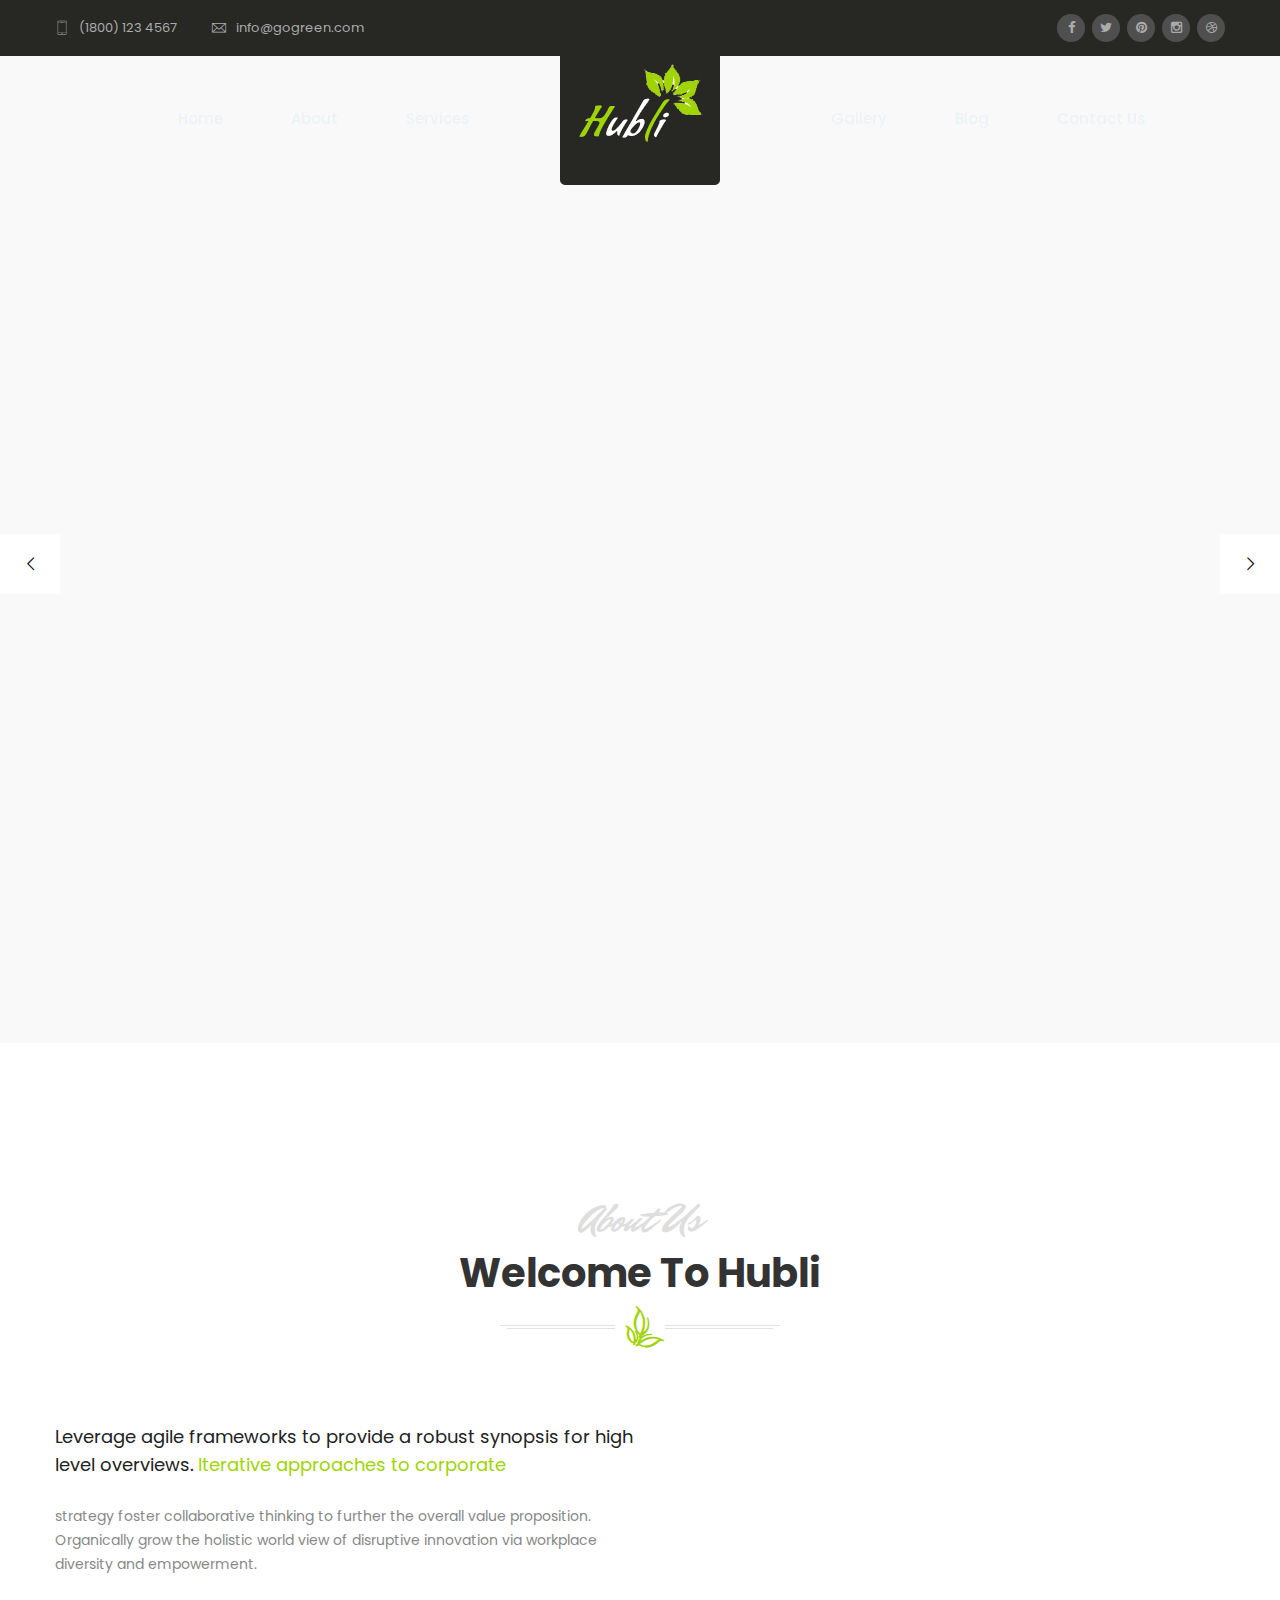
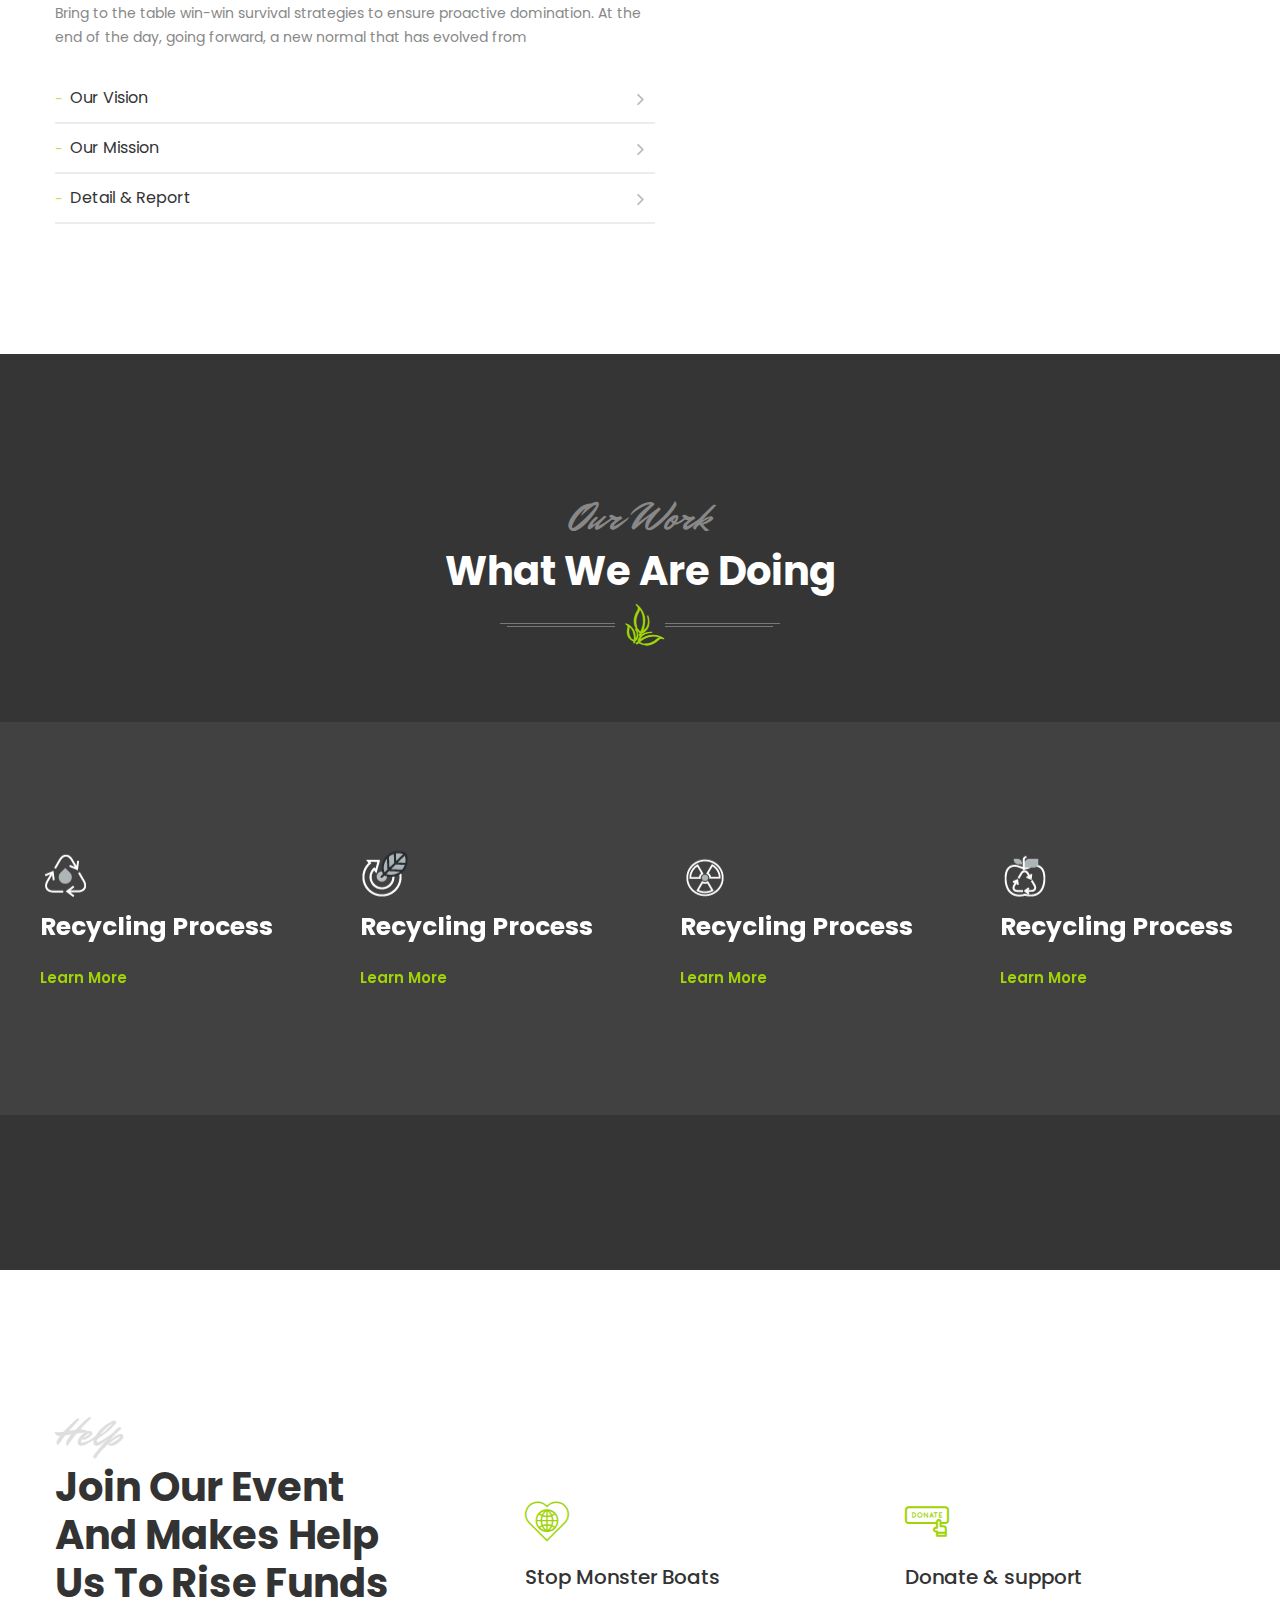
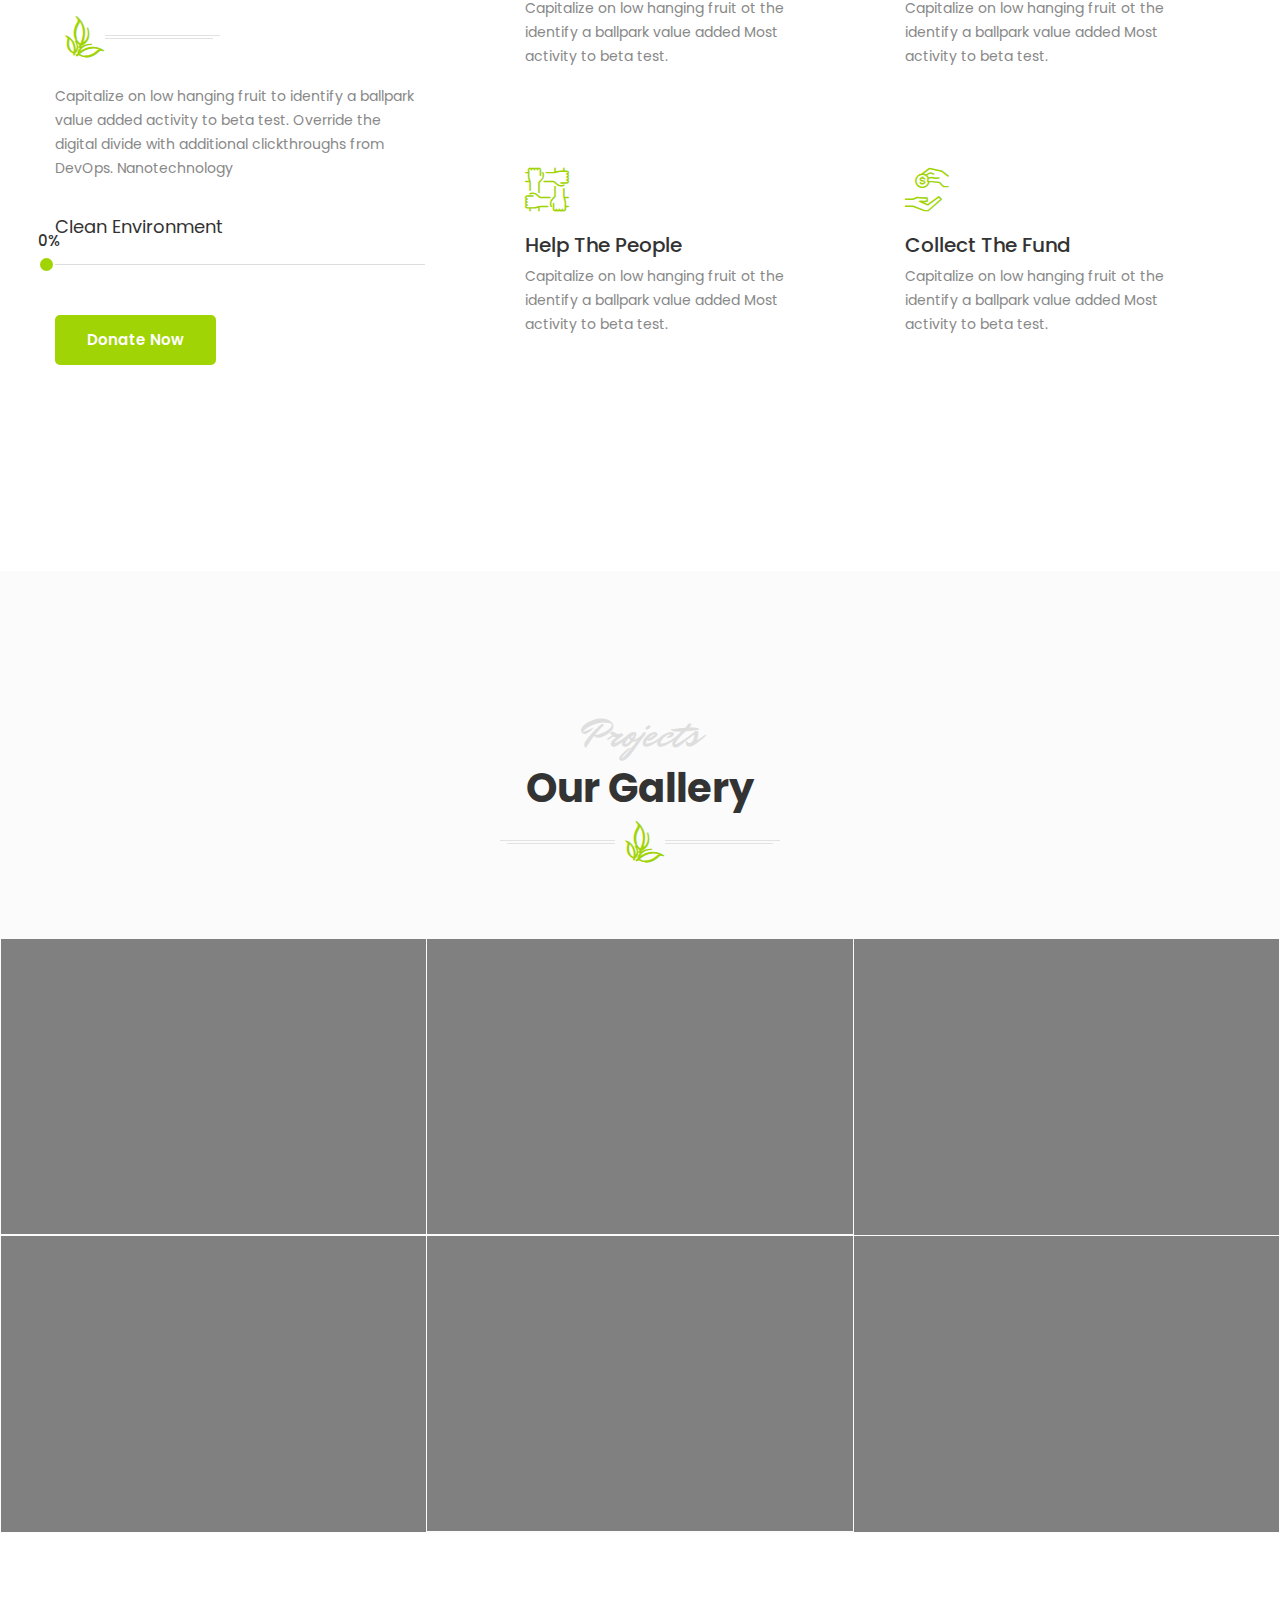
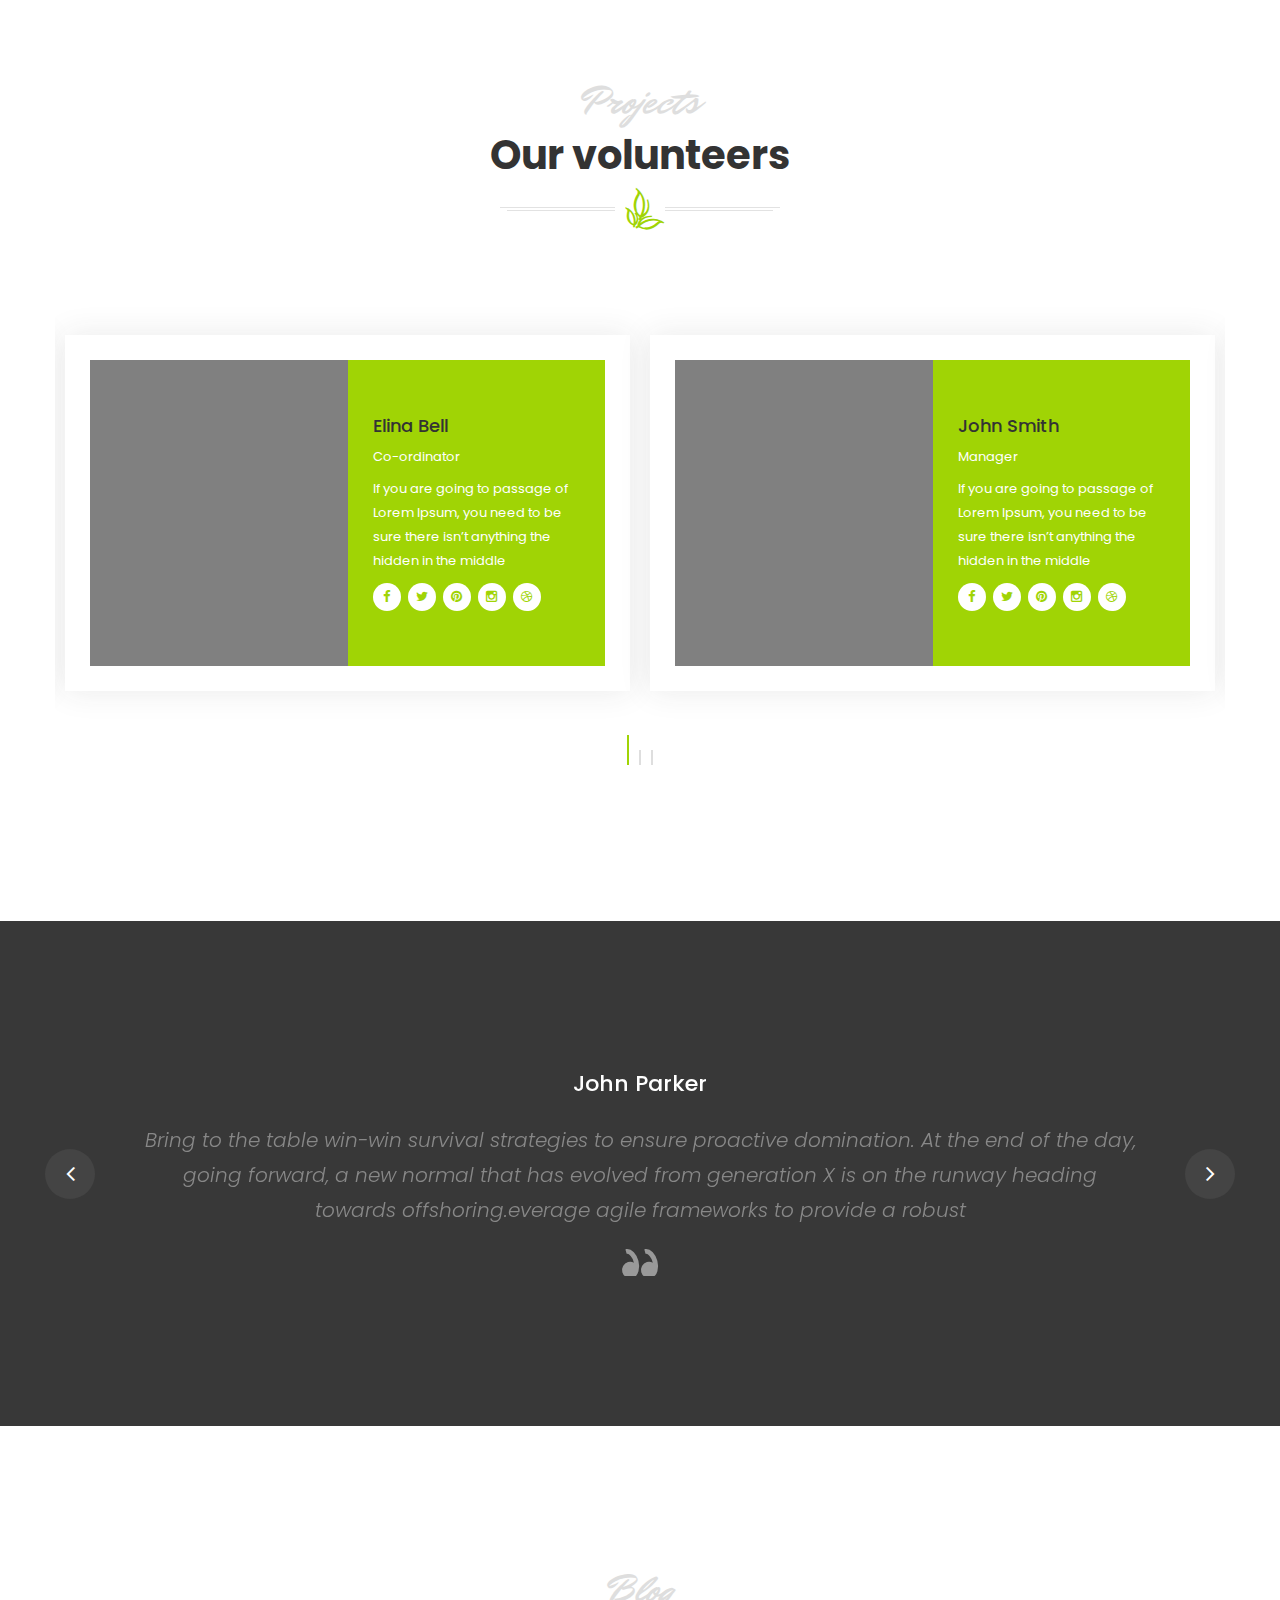
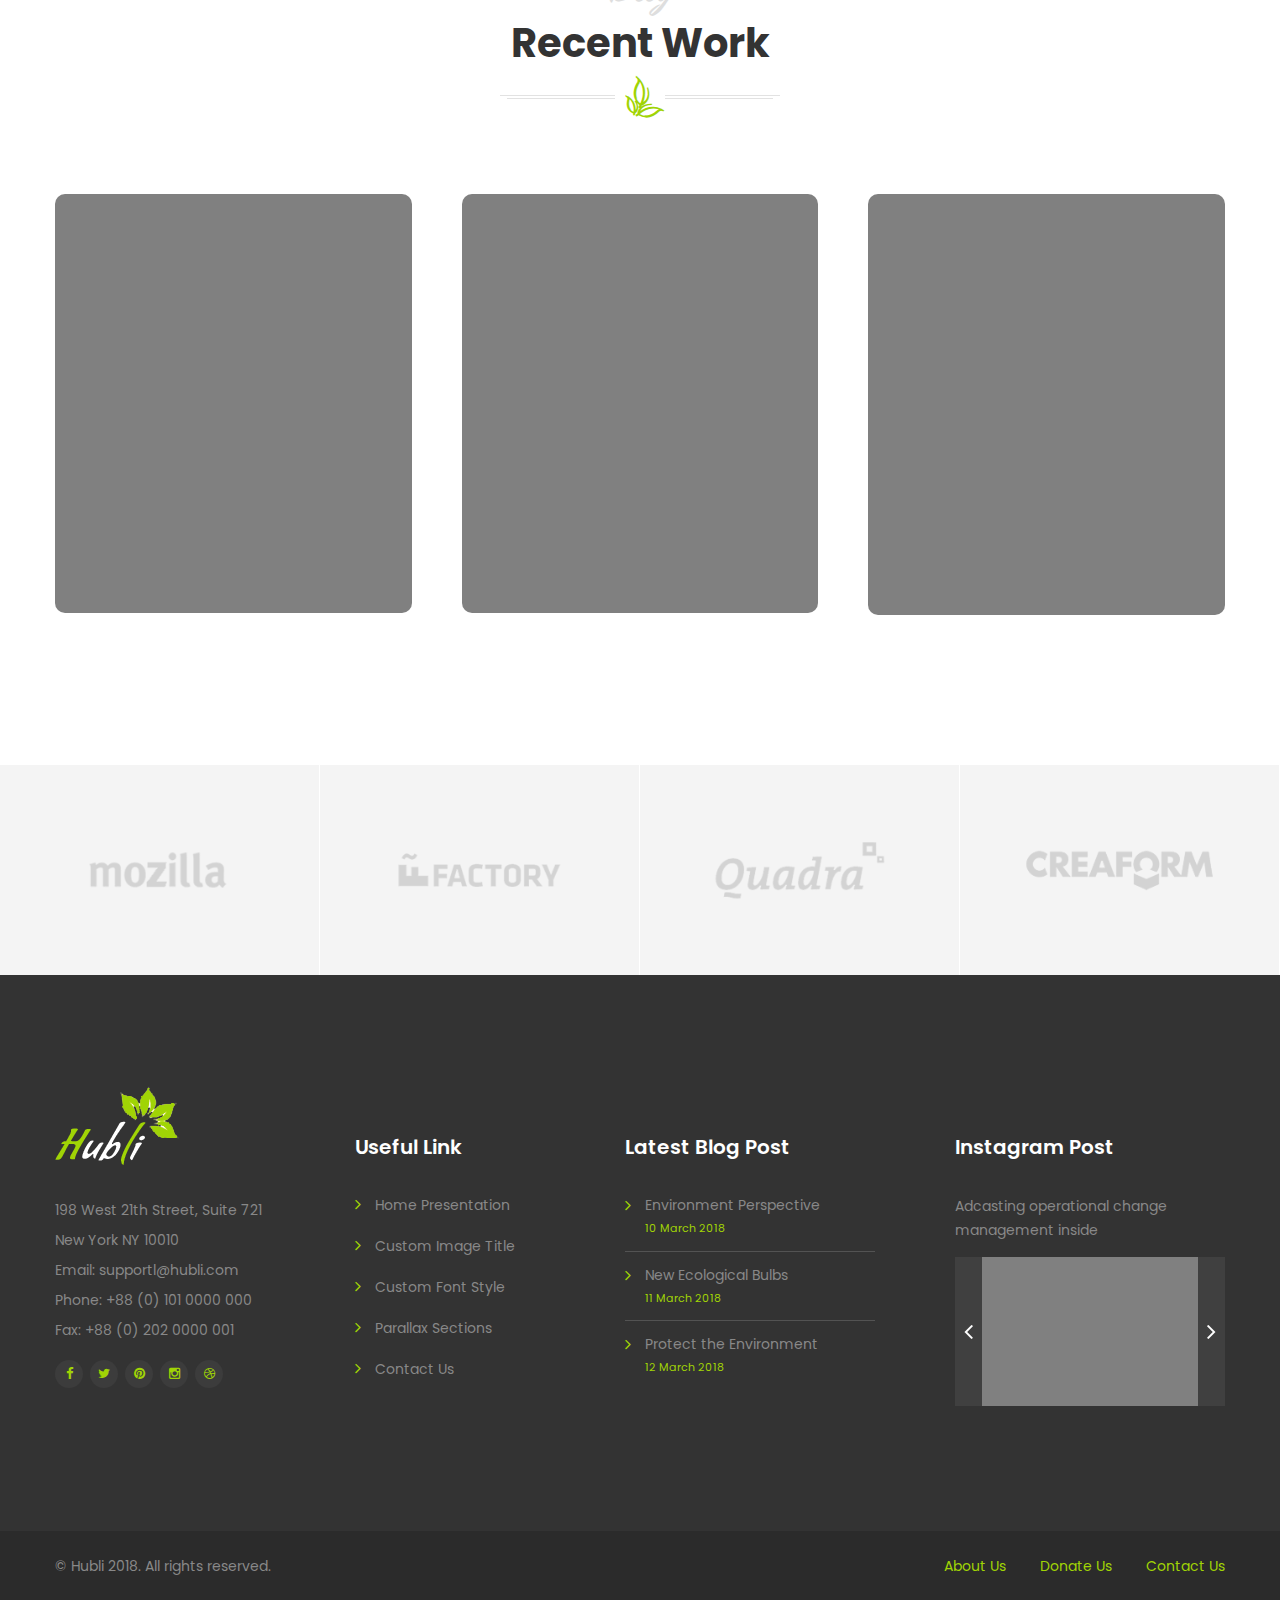
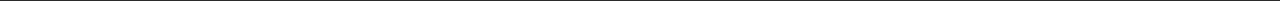
<file: hubli/index.html>
<!DOCTYPE html>
<html lang="en">
<head>
<meta charset="utf-8">
<title>Hubli HTML Template | Home Page One</title>

<!-- Stylesheets -->
<link href="css/bootstrap.css" rel="stylesheet">
<link href="plugins/revolution/css/settings.css" rel="stylesheet" type="text/css"><!-- REVOLUTION SETTINGS STYLES -->
<link href="plugins/revolution/css/layers.css" rel="stylesheet" type="text/css"><!-- REVOLUTION LAYERS STYLES -->
<link href="plugins/revolution/css/navigation.css" rel="stylesheet" type="text/css"><!-- REVOLUTION NAVIGATION STYLES -->
<link href="css/style.css" rel="stylesheet">
<link href="css/responsive.css" rel="stylesheet">

<link rel="shortcut icon" href="images/favicon.png" type="image/x-icon">
<link rel="icon" href="images/favicon.png" type="image/x-icon">
<!-- Responsive -->
<meta http-equiv="X-UA-Compatible" content="IE=edge">
<meta name="viewport" content="width=device-width, initial-scale=1.0, maximum-scale=1.0, user-scalable=0">
<!--[if lt IE 9]><script src="https://cdnjs.cloudflare.com/ajax/libs/html5shiv/3.7.3/html5shiv.js"></script><![endif]-->
<!--[if lt IE 9]><script src="js/respond.js"></script><![endif]-->
</head>

<body>

<div class="page-wrapper">
    <!-- Preloader -->
    <div class="preloader"></div>
 	
    <!-- Main Header-->
    <header class="main-header header-style-one">
        <!--Top-bar -->
        <div class="header-top">
            <div class="auto-container">
                <div class="inner-container clearfix">
                    <div class="top-left">
                        <ul class="clearfix">
                            <li><i class="flaticon-smartphone"></i><a href="#">(1800) 123 4567</a></li>
                            <li><i class="flaticon-e-mail-envelope"></i><a href="#">info@gogreen.com</a></li>
                        </ul>
                    </div>
                    <div class="top-right">
                        <ul class="social-icon-one clearfix">
                            <li><a href="#"><span class="fa fa-facebook"></span></a></li>
                            <li><a href="#"><span class="fa fa-twitter"></span></a></li>
                            <li><a href="#"><span class="fa fa-pinterest"></span></a></li>
                            <li><a href="#"><span class="fa fa-instagram"></span></a></li>
                            <li><a href="#"><span class="fa fa-dribbble"></span></a></li>
                        </ul>
                    </div>
                </div>
            </div>
        </div>

        <!-- Main Box -->
        <div class="header-lower">
            <div class="auto-container">
        	   <div class="main-box clearfix">
                    <!--Logo Box-->
                    <div class="logo-box">
                        <div class="logo"><a href="index.html"><img src="images/logo.png" alt=""></a></div>
                    </div>
                    <!--Nav Outer-->
                    <div class="nav-outer clearfix">
                        <!-- Main Menu -->
                        <nav class="main-menu">
                            <div class="navbar-header">
                                <!-- Toggle Button -->    	
                                <button type="button" class="navbar-toggle" data-toggle="collapse" data-target=".navbar-collapse">
                                    <span class="icon-bar"></span>
                                    <span class="icon-bar"></span>
                                    <span class="icon-bar"></span>
                                </button>
                            </div>
                            
                            <div class="navbar-collapse collapse clearfix">
                                <ul class="navigation pull-left clearfix">
                                    <li class="current dropdown"><a href="index.html">Home</a>
                                        <ul>
                                            <li><a href="index.html">Home Page One</a></li>
                                            <li><a href="index-2.html">Home Page Two</a></li>
                                            <li class="dropdown"><a href="index.html">Header Styles</a>
                                                <ul>
                                                    <li><a href="index.html">Header Style One</a></li>
                                                    <li><a href="index-2.html">Header Style Two</a></li>
                                                </ul>
                                            </li>
                                        </ul>
                                    </li>
                                    <li class="dropdown"><a href="#">About</a>
                                        <ul>
                                            <li><a href="about.html">About Us</a></li>
                                        <li><a href="team.html">Team</a></li>
                                        <li><a href="donate.html">Donate Now</a></li>
                                        </ul>
                                    </li>
                                    <li><a href="services.html">Services</a></li>   
                                </ul>

                                <ul class="navigation pull-right clearfix">
                                    <li class="dropdown"><a href="index.html">Gallery</a>
                                        <ul>
                                            <li><a href="gallery.html">Gallery</a></li>
                                            <li><a href="gallery-detail.html">Gallery Single</a></li>
                                        </ul>
                                    </li>
                                    <li class="dropdown"><a href="#">Blog</a>
                                        <ul>
                                            <li><a href="blog.html">Blog Standard View</a></li>
                                            <li><a href="blog-grid.html">Blog Grid View</a></li>
                                            <li><a href="blog-detail.html">Blog detail 01</a></li>
                                            <li><a href="blog-detail-2.html">Blog detail 02</a></li>
                                            <li><a href="error-page.html">404 Page</a></li>
                                        </ul>
                                    </li>

                                   <li><a href="contact.html">Contact Us</a></li>         
                                </ul>
                            </div>

                        </nav>
                        <!-- Main Menu End-->
                    </div>
                </div>
            </div>
        </div>

        <!-- Sticky Header -->
        <div class="sticky-header">
            <div class="auto-container clearfix">
                <!--Logo-->
                <div class="logo pull-left">
                    <a href="index.html" title=""><img src="images/logo-small.png" alt="" title=""></a>
                </div>
                <!--Right Col-->
                <div class="pull-right">
                    <!-- Main Menu -->
                    <nav class="main-menu">
                        <div class="navbar-header">
                            <!-- Toggle Button -->      
                            <button type="button" class="navbar-toggle" data-toggle="collapse" data-target=".navbar-collapse">
                                <span class="icon-bar"></span>
                                <span class="icon-bar"></span>
                                <span class="icon-bar"></span>
                            </button>
                        </div>
                        
                        <div class="navbar-collapse collapse clearfix">
                            <ul class="navigation pull-left clearfix">
                                <li class="current dropdown"><a href="index.html">Home</a>
                                    <ul>
                                        <li><a href="index.html">Home Page One</a></li>
                                        <li><a href="index-2.html">Home Page Two</a></li>
                                        <li class="dropdown"><a href="index.html">Header Styles</a>
                                            <ul>
                                                <li><a href="index.html">Header Style One</a></li>
                                                <li><a href="index-2.html">Header Style Two</a></li>
                                            </ul>
                                        </li>
                                    </ul>
                                </li>
                                <li class="dropdown"><a href="#">About</a>
                                    <ul>
                                        <li><a href="about.html">About Us</a></li>
                                        <li><a href="team.html">Team</a></li>
                                        <li><a href="donate.html">Donate Now</a></li>
                                    </ul>
                                </li>
                                <li><a href="services.html">Services</a></li>   
                                <li class="dropdown"><a href="index.html">Gallery</a>
                                    <ul>
                                        <li><a href="gallery.html">Gallery</a></li>
                                        <li><a href="gallery-detail.html">Gallery Single</a></li>
                                    </ul>
                                </li>
                                <li class="dropdown"><a href="#">Blog</a>
                                    <ul>
                                        <li><a href="blog.html">Blog Standard View</a></li>
                                            <li><a href="blog-grid.html">Blog Grid View</a></li>
                                            <li><a href="blog-detail.html">Blog detail 01</a></li>
                                            <li><a href="blog-detail-2.html">Blog detail 02</a></li>
                                            <li><a href="error-page.html">404 Page</a></li>
                                    </ul>
                                </li>
                               <li><a href="contact.html">Contact Us</a></li>         
                            </ul>
                        </div>
                    </nav>
                    <!-- Main Menu End-->
                </div>
            </div>
        </div>
    </header>
    <!--End Main Header -->
    
    <!--Main Slider-->
    <section class="main-slider slider-one">
        <div class="rev_slider_wrapper fullwidthbanner-container"  id="rev_slider_one_wrapper" data-source="gallery">
            <div class="rev_slider fullwidthabanner" id="rev_slider_one" data-version="5.4.1">
                <ul>
                    <!-- Slide 1 -->
                    <li data-description="Slide Description" data-easein="default" data-easeout="default" data-fsmasterspeed="1500" data-fsslotamount="7" data-fstransition="fade" data-hideafterloop="0" data-hideslideonmobile="off" data-index="rs-1688" data-masterspeed="default" data-param1="" data-param10="" data-param2="" data-param3="" data-param4="" data-param5="" data-param6="" data-param7="" data-param8="" data-param9="" data-rotate="0" data-saveperformance="off" data-slotamount="default" data-thumb="images/main-slider/image-1.jpg" data-title="Slide Title" data-transition="parallaxvertical">
                        
                        <img alt="" class="rev-slidebg" data-bgfit="cover" data-bgparallax="10" data-bgposition="center center" data-bgrepeat="no-repeat" data-no-retina="" src="images/main-slider/1.jpg"> 
                        
                        <div class="tp-caption tp-resizeme" 
                        data-paddingbottom="[0,0,0,0]"
                        data-paddingleft="[0,0,0,0]"
                        data-paddingright="[0,0,0,0]"
                        data-paddingtop="[0,0,0,0]"
                        data-responsive_offset="on"
                        data-type="text"
                        data-height="none"
                        data-whitespace="nowrap"
                        data-width="['480','480','480','480']"
                        data-hoffset="['15','15','15','15']"
                        data-voffset="['-120','-120','-120','-100']"
                        data-x="['left','left','center','center']"
                        data-y="['middle','middle','middle','middle']"
                        data-frames='[{"from":"y:[-100%];z:0;rX:0deg;rY:0;rZ:0;sX:1;sY:1;skX:0;skY:0;","mask":"x:0px;y:0px;s:inherit;e:inherit;","speed":1500,"to":"o:1;","delay":1000,"ease":"Power3.easeInOut"},{"delay":"wait","speed":1000,"to":"auto:auto;","mask":"x:0;y:0;s:inherit;e:inherit;","ease":"Power3.easeInOut"}]'>
                           <h1 class="title">Save The World</h1>
                        </div>

                        <div class="tp-caption tp-resizeme" 
                        data-paddingbottom="[0,0,0,0]"
                        data-paddingleft="[0,0,0,0]"
                        data-paddingright="[0,0,0,0]"
                        data-paddingtop="[0,0,0,0]"
                        data-responsive_offset="on"
                        data-type="text"
                        data-height="none"
                        data-whitespace="nowrap"
                        data-width="['480','480','480','480']"
                        data-hoffset="['15','15','15','15']"
                        data-voffset="['-10','-10','-40','-20']"
                        data-x="['left','left','center','center']"
                        data-y="['middle','middle','middle','middle']"
                        data-frames='[{"from":"y:[-100%];z:0;rX:0deg;rY:0;rZ:0;sX:1;sY:1;skX:0;skY:0;","mask":"x:0px;y:0px;s:inherit;e:inherit;","speed":1500,"to":"o:1;","delay":1000,"ease":"Power3.easeInOut"},{"delay":"wait","speed":1000,"to":"auto:auto;","mask":"x:0;y:0;s:inherit;e:inherit;","ease":"Power3.easeInOut"}]'>
                        	<h2>Go Green</h2>
                        </div>
                        
                        <div class="tp-caption tp-resizeme" 
                        data-paddingbottom="[0,0,0,0]"
                        data-paddingleft="[0,0,0,0]"
                        data-paddingright="[0,0,0,0]"
                        data-paddingtop="[0,0,0,0]"
                        data-responsive_offset="on"
                        data-type="text"
                        data-height="none"
                        data-whitespace="normal"
                        data-width="['480','480','480','480']"
                        data-hoffset="['15','15','15','15']"
                        data-voffset="['60','60','20','20']"
                        data-x="['left','left','center','center']"
                        data-y="['middle','middle','middle','middle']"
                        data-frames='[{"from":"y:[100%];z:0;rX:0deg;rY:0;rZ:0;sX:1;sY:1;skX:0;skY:0;","mask":"x:0px;y:0px;s:inherit;e:inherit;","speed":1500,"to":"o:1;","delay":1000,"ease":"Power3.easeInOut"},{"delay":"wait","speed":1000,"to":"auto:auto;","mask":"x:0;y:0;s:inherit;e:inherit;","ease":"Power3.easeInOut"}]'>
                        	<h4>Save The Plants</h4>
                        </div>
                        
                        <div class="tp-caption tp-resizeme" 
                        data-paddingbottom="[0,0,0,0]"
                        data-paddingleft="[0,0,0,0]"
                        data-paddingright="[0,0,0,0]"
                        data-paddingtop="[0,0,0,0]"
                        data-responsive_offset="on"
                        data-type="text"
                        data-height="none"
                        data-whitespace="nowrap"
                        data-width="['480','480','480','480']"
                        data-textalign="center"
                        data-hoffset="['15','15','15','15']"
                        data-voffset="['140','140','100','100']"
                        data-x="['left','left','center','center']"
                        data-y="['middle','middle','middle','middle']"
                        data-frames='[{"from":"y:[100%];z:0;rX:0deg;rY:0;rZ:0;sX:1;sY:1;skX:0;skY:0;","mask":"x:0px;y:0px;s:inherit;e:inherit;","speed":1500,"to":"o:1;","delay":1000,"ease":"Power3.easeInOut"},{"delay":"wait","speed":1000,"to":"auto:auto;","mask":"x:0;y:0;s:inherit;e:inherit;","ease":"Power3.easeInOut"}]'>
                            <a href="about.html" class="theme-btn btn-style-one">Learn More</a>
                        	<a href="contact.html" class="theme-btn btn-style-three">Join Now</a>  
                        </div>

                        <div class="tp-caption tp-resizeme ipad-hidden" 
                        data-paddingbottom="[0,0,0,0]"
                        data-paddingleft="[0,0,0,0]"
                        data-paddingright="[0,0,0,0]"
                        data-paddingtop="[0,0,0,0]"
                        data-responsive_offset="on"
                        data-type="shape"
                        data-height="none"
                        data-whitespace="nowrap"
                        data-width="none"
                        data-hoffset="['-25','0','0','0']"
                        data-voffset="['-125','-125','-125','-125']"
                        data-x="['left','left','center','center']"
                        data-y="['middle','middle','middle','middle']"
                        data-textalign="['top','top','top','top']"
                        data-frames='[{"from":"y:[100%];z:0;rX:0deg;rY:0;rZ:0;sX:1;sY:1;skX:0;skY:0;","mask":"x:0px;y:0px;s:inherit;e:inherit;","speed":1500,"to":"o:1;","delay":2000,"ease":"Power3.easeInOut"},{"delay":"wait","speed":3000,"to":"auto:auto;","mask":"x:0;y:0;s:inherit;e:inherit;","ease":"Power3.easeInOut"}]'>
                            <figure class="content-image"><img src="images/main-slider/content-img.png" alt=""></figure>
                        </div>
                    </li>
                    
                    <!-- Slide 2 -->
                    <li data-description="Slide Description" data-easein="default" data-easeout="default" data-fsmasterspeed="1500" data-fsslotamount="7" data-fstransition="fade" data-hideafterloop="0" data-hideslideonmobile="off" data-index="rs-1689" data-masterspeed="default" data-param1="" data-param10="" data-param2="" data-param3="" data-param4="" data-param5="" data-param6="" data-param7="" data-param8="" data-param9="" data-rotate="0" data-saveperformance="off" data-slotamount="default" data-thumb="images/main-slider/image-3.jpg" data-title="Slide Title" data-transition="parallaxvertical">
                        
                        <img alt="" class="rev-slidebg" data-bgfit="cover" data-bgparallax="10" data-bgposition="center center" data-bgrepeat="no-repeat" data-no-retina="" src="images/main-slider/3.jpg"> 
                        
                        <div class="tp-caption tp-resizeme" 
                        data-paddingbottom="[0,0,0,0]"
                        data-paddingleft="[0,0,0,0]"
                        data-paddingright="[0,0,0,0]"
                        data-paddingtop="[0,0,0,0]"
                        data-responsive_offset="on"
                        data-type="text"
                        data-height="none"
                        data-whitespace="nowrap"
                        data-width="['480','480','480','480']"
                        data-hoffset="['15','15','15','15']"
                        data-voffset="['-120','-120','-120','-100']"
                        data-x="['left','left','center','center']"
                        data-y="['middle','middle','middle','middle']"
                        data-frames='[{"from":"y:[-100%];z:0;rX:0deg;rY:0;rZ:0;sX:1;sY:1;skX:0;skY:0;","mask":"x:0px;y:0px;s:inherit;e:inherit;","speed":1500,"to":"o:1;","delay":1000,"ease":"Power3.easeInOut"},{"delay":"wait","speed":1000,"to":"auto:auto;","mask":"x:0;y:0;s:inherit;e:inherit;","ease":"Power3.easeInOut"}]'>
                           <h1 class="title">Save The World</h1>
                        </div>

                        <div class="tp-caption tp-resizeme" 
                        data-paddingbottom="[0,0,0,0]"
                        data-paddingleft="[0,0,0,0]"
                        data-paddingright="[0,0,0,0]"
                        data-paddingtop="[0,0,0,0]"
                        data-responsive_offset="on"
                        data-type="text"
                        data-height="none"
                        data-whitespace="nowrap"
                        data-width="['480','480','480','480']"
                        data-hoffset="['15','15','15','15']"
                        data-voffset="['-10','-10','-40','-20']"
                        data-x="['left','left','center','center']"
                        data-y="['middle','middle','middle','middle']"
                        data-frames='[{"from":"y:[-100%];z:0;rX:0deg;rY:0;rZ:0;sX:1;sY:1;skX:0;skY:0;","mask":"x:0px;y:0px;s:inherit;e:inherit;","speed":1500,"to":"o:1;","delay":1000,"ease":"Power3.easeInOut"},{"delay":"wait","speed":1000,"to":"auto:auto;","mask":"x:0;y:0;s:inherit;e:inherit;","ease":"Power3.easeInOut"}]'>
                        	<h2>Go Green</h2>
                        </div>
                        
                        <div class="tp-caption tp-resizeme" 
                        data-paddingbottom="[0,0,0,0]"
                        data-paddingleft="[0,0,0,0]"
                        data-paddingright="[0,0,0,0]"
                        data-paddingtop="[0,0,0,0]"
                        data-responsive_offset="on"
                        data-type="text"
                        data-height="none"
                        data-whitespace="normal"
                        data-width="['480','480','480','480']"
                        data-hoffset="['15','15','15','15']"
                        data-voffset="['60','60','20','20']"
                        data-x="['left','left','center','center']"
                        data-y="['middle','middle','middle','middle']"
                        data-frames='[{"from":"y:[100%];z:0;rX:0deg;rY:0;rZ:0;sX:1;sY:1;skX:0;skY:0;","mask":"x:0px;y:0px;s:inherit;e:inherit;","speed":1500,"to":"o:1;","delay":1000,"ease":"Power3.easeInOut"},{"delay":"wait","speed":1000,"to":"auto:auto;","mask":"x:0;y:0;s:inherit;e:inherit;","ease":"Power3.easeInOut"}]'>
                        	<h4>Save The Plants</h4>
                        </div>
                        
                        <div class="tp-caption tp-resizeme" 
                        data-paddingbottom="[0,0,0,0]"
                        data-paddingleft="[0,0,0,0]"
                        data-paddingright="[0,0,0,0]"
                        data-paddingtop="[0,0,0,0]"
                        data-responsive_offset="on"
                        data-type="text"
                        data-height="none"
                        data-whitespace="nowrap"
                        data-width="['480','480','480','480']"
                        data-textalign="center"
                        data-hoffset="['15','15','15','15']"
                        data-voffset="['140','140','100','100']"
                        data-x="['left','left','center','center']"
                        data-y="['middle','middle','middle','middle']"
                        data-frames='[{"from":"y:[100%];z:0;rX:0deg;rY:0;rZ:0;sX:1;sY:1;skX:0;skY:0;","mask":"x:0px;y:0px;s:inherit;e:inherit;","speed":1500,"to":"o:1;","delay":1000,"ease":"Power3.easeInOut"},{"delay":"wait","speed":1000,"to":"auto:auto;","mask":"x:0;y:0;s:inherit;e:inherit;","ease":"Power3.easeInOut"}]'>
                            <a href="about.html" class="theme-btn btn-style-one">Learn More</a>
                        	<a href="contact.html" class="theme-btn btn-style-three">Join Now</a>  
                        </div>

                        <div class="tp-caption tp-resizeme ipad-hidden" 
                        data-paddingbottom="[0,0,0,0]"
                        data-paddingleft="[0,0,0,0]"
                        data-paddingright="[0,0,0,0]"
                        data-paddingtop="[0,0,0,0]"
                        data-responsive_offset="on"
                        data-type="shape"
                        data-height="none"
                        data-whitespace="nowrap"
                        data-width="none"
                        data-hoffset="['-25','0','0','0']"
                        data-voffset="['-125','-125','-125','-125']"
                        data-x="['left','left','center','center']"
                        data-y="['middle','middle','middle','middle']"
                        data-textalign="['top','top','top','top']"
                        data-frames='[{"from":"y:[100%];z:0;rX:0deg;rY:0;rZ:0;sX:1;sY:1;skX:0;skY:0;","mask":"x:0px;y:0px;s:inherit;e:inherit;","speed":1500,"to":"o:1;","delay":2000,"ease":"Power3.easeInOut"},{"delay":"wait","speed":3000,"to":"auto:auto;","mask":"x:0;y:0;s:inherit;e:inherit;","ease":"Power3.easeInOut"}]'>
                            <figure class="content-image"><img src="images/main-slider/content-img.png" alt=""></figure>
                        </div>
                    </li>
                    
                    
                    
                </ul>
            </div>
        </div>
    </section>
    <!--End Main Slider-->

    <!--About Section-->
    <section class="about-section">
        <div class="auto-container">
            <div class="sec-title text-center">
                <h4 class="title">About Us</h4>
                <h2>Welcome To Hubli</h2>
                <div class="separator"><span class="flaticon-nature"></span></div>
            </div>
            <div class="row clearfix">
            
                <!--Content Column-->
                <div class="content-column col-md-6 col-sm-12 col-xs-12">
                    <div class="inner-box">
                        <h3>Leverage agile frameworks to provide a robust synopsis for high level overviews. <a href="#">Iterative approaches to corporate</a></h3>
                         <p>strategy foster collaborative thinking to further the overall value proposition. Organically grow the holistic world view of disruptive innovation via workplace diversity and empowerment.</p>
                         <p>Bring to the table win-win survival strategies to ensure proactive domination. At the end of the day, going forward, a new normal that has evolved from</p>
                         <!--Accordion Box-->
                        <ul class="accordion-box">
                            <!--Block-->
                            <li class="accordion block">
                                <div class="acc-btn"><div class="icon-outer"><span class="icon fa fa-angle-right"></span></div>Our vision</div>
                                <div class="acc-content">
                                    <div class="content">
                                        <p>Leverage agile frameworks to provide a robust synopsis for high level overviews. Iterative approaches to corporate strategy foster collaborative thinking to further the overall value proposition. Organically grow the holistic world view of disruptive innovation via workplace diversity and empowerment.Bring to the table win-win survival strategies to ensure proactive domination. At the end of the day, going forward.</p>
                                    </div>
                                </div>
                            </li>

                            <!--Block-->
                            <li class="accordion block">
                                <div class="acc-btn"><div class="icon-outer"><span class="icon fa fa-angle-right"></span></div> Our Mission</div>
                                <div class="acc-content">
                                    <div class="content">
                                        <p>Leverage agile frameworks to provide a robust synopsis for high level overviews. Iterative approaches to corporate strategy foster collaborative thinking to further the overall value proposition. Organically grow the holistic world view of disruptive innovation via workplace diversity and empowerment.Bring to the table win-win survival strategies to ensure proactive domination. At the end of the day, going forward.</p>
                                    </div>
                                </div>
                            </li>

                            <!--Block-->
                            <li class="accordion block">
                                <div class="acc-btn"><div class="icon-outer"><span class="icon fa fa-angle-right"></span></div>Detail &amp; Report</div>
                                <div class="acc-content">
                                    <div class="content">
                                        <p>Leverage agile frameworks to provide a robust synopsis for high level overviews. Iterative approaches to corporate strategy foster collaborative thinking to further the overall value proposition. Organically grow the holistic world view of disruptive innovation via workplace diversity and empowerment.Bring to the table win-win survival strategies to ensure proactive domination. At the end of the day, going forward.</p>
                                    </div>
                                </div>
                            </li>
                        </ul><!--End Accordion Box-->   
                    </div>
                </div>
                
                <!--Image Column-->
                <div class="image-column col-md-6 col-sm-12 col-xs-12">
                    <div class="image wow fadeInRight" data-wow-duration="1500ms">
                        <figure class="image-1"><img src="images/resource/about-1.png" alt=""></figure>
                        <figure class="image-2"><img src="images/resource/about-2.png" alt=""></figure>
                    </div>
                </div>
            </div>
        </div>
    </section>
    <!--End About Section-->

    <!-- What We Do -->
    <section class="what-we-do" style="background-image: url(images/background/1.jpg);">
        <div class="sec-title text-center light">
            <h3 class="title">Our Work</h3>
            <h2>What We Are Doing</h2>
            <div class="separator"><span class="flaticon-nature"></span></div>
        </div>

        <div class="project-carousel owl-carousel owl-theme">
            <div class="project-block">
                <div class="image-box">
                    <figure class="image"><img src="images/resource/work-1.jpg" alt=""></figure>
                    <div class="caption-box">
                        <div class="icon-box"><img src="images/icons/recycle.png" alt=""></div>
                        <h3><a href="#">Recycling Process</a></h3>
                        <div class="text">
                            <p>Podcasting operational change management inside of workflows to establish a framework. Taking seamless key performance indicators offline </p>
                        </div>
                        <a href="#" class="read-more">Learn More</a>
                    </div>
                </div>
            </div>

            <div class="project-block">
                <div class="image-box">
                    <figure class="image"><img src="images/resource/work-2.jpg" alt=""></figure>
                    <div class="caption-box">
                        <div class="icon-box"><img src="images/icons/eco.png" alt=""></div>
                        <h3><a href="#">Recycling Process</a></h3>
                        <div class="text">
                            <p>Podcasting operational change management inside of workflows to establish a framework. Taking seamless key performance indicators offline </p>
                        </div>
                        <a href="#" class="read-more">Learn More</a>
                    </div>
                </div>
            </div>

            <div class="project-block">
                <div class="image-box">
                    <figure class="image"><img src="images/resource/work-3.jpg" alt=""></figure>
                    <div class="caption-box">
                        <div class="icon-box"><img src="images/icons/wind.png" alt=""></div>
                        <h3><a href="#">Recycling Process</a></h3>
                        <div class="text">
                            <p>Podcasting operational change management inside of workflows to establish a framework. Taking seamless key performance indicators offline </p>
                        </div>
                        <a href="#" class="read-more">Learn More</a>
                    </div>
                </div>
            </div>

            <div class="project-block">
                <div class="image-box">
                    <figure class="image"><img src="images/resource/work-4.jpg" alt=""></figure>
                    <div class="caption-box">
                        <div class="icon-box"><img src="images/icons/save.png" alt=""></div>
                        <h3><a href="#">Recycling Process</a></h3>
                        <div class="text">
                            <p>Podcasting operational change management inside of workflows to establish a framework. Taking seamless key performance indicators offline </p>
                        </div>
                        <a href="#" class="read-more">Learn More</a>
                    </div>
                </div>
            </div>
        </div>
    </section>
    <!-- End What We Do -->

    <!-- Help Section -->
    <section class="help-section">
        <div class="auto-container">
            <div class="row clearfix">
                <!--content column-->
                <div class="content-column col-lg-4 col-md-5 col-sm-12 col-xs-12">
                    <div class="inner-box">
                        <!--About Title-->
                        <div class="sec-title">
                            <h4 class="title">Help</h4>
                            <h2>Join Our Event And Makes Help Us To Rise Funds</h2>
                            <div class="separator"><span class="flaticon-nature"></span></div>
                        </div>
                        <div class="text">
                            <p>Capitalize on low hanging fruit to identify a ballpark value added activity to beta test. Override the digital divide with additional clickthroughs from DevOps. Nanotechnology</p>
                        </div>
                        <div class="progress-bars">
                            <div class="bar-item">
                                <div class="skill-header clearfix">
                                    <div class="skill-title">Clean Environment</div>
                                </div>
                                <div class="skill-bar">
                                    <div class="bar-inner"><div class="bar progress-line" data-width="86"><div class="skill-percentage"><div class="count-box"><span class="count-text" data-speed="2000" data-stop="75">0</span>%</div></div></div></div>
                                </div>
                            </div>
                        </div>
                        <a href="contact.html" class="theme-btn btn-style-two">Donate now</a>
                    </div>
                </div>
                <!--Services Column-->
                <div class="help-column col-lg-8 col-md-7 col-sm-12 col-xs-12">
                    <div class="row clearfix">
                        <div class="help-block col-md-6 col-sm-6 col-xs-12">
                            <div class="inner-box">
                                <div class="icon-box"><span class="icon flaticon-ecological"></span></div>
                                <h3><a href="about.html">Stop Monster Boats</a></h3>
                                <p>Capitalize on low hanging fruit ot the identify a ballpark value added Most activity to beta test. </p>
                            </div>
                        </div>

                        <div class="help-block col-md-6 col-sm-6 col-xs-12">
                            <div class="inner-box">
                                <div class="icon-box"><span class="icon flaticon-help"></span></div>
                                <h3><a href="donate.html">Donate &amp; support</a></h3>
                                <p>Capitalize on low hanging fruit ot the identify a ballpark value added Most activity to beta test. </p>
                            </div>
                        </div>

                        <div class="help-block col-md-6 col-sm-6 col-xs-12">
                            <div class="inner-box">
                                <div class="icon-box"><span class="icon flaticon-networking"></span></div>
                                <h3><a href="about.html">Help The People</a></h3>
                                <p>Capitalize on low hanging fruit ot the identify a ballpark value added Most activity to beta test. </p>
                            </div>
                        </div>

                        <div class="help-block col-md-6 col-sm-6 col-xs-12">
                            <div class="inner-box">
                                <div class="icon-box"><span class="icon flaticon-pay"></span></div>
                                <h3><a href="about.html">Collect The Fund</a></h3>
                                <p>Capitalize on low hanging fruit ot the identify a ballpark value added Most activity to beta test. </p>
                            </div>
                        </div>
                    </div>
                </div>
            </div>
        </div>
    </section>
    <!--End Help Section-->

    <!-- Gallery Section -->
    <section class="gallery-section">
        <div class="auto-container">
            <div class="sec-title text-center">
                <span class="title">Projects</span>
                <h2>Our Gallery</h2>
                <div class="separator"><span class="flaticon-nature"></span></div>
            </div>
        </div>

        <div class="row clearfix">
            <!-- Gallery Item -->
            <div class="gallery-item col-lg-4 col-md-6 col-sm-6 col-xs-12">
                <div class="inner-box">
                    <figure class="image"><img src="images/gallery/1.jpg" alt=""></figure>
                    <div class="caption-box">
                        <div class="inner">
                            <div class="title"><h3><a href="gallery-detail.html">Nature Planet Seeding</a></h3></div>
                            <h4>Helping Animals</h4>
                            <div class="icon-box">
                                <a href="images/gallery/1.jpg" class="lightbox-image" data-fancybox="Gallery"><span class="flaticon-add"></span></a>
                            </div>
                        </div>
                    </div>
                </div>
            </div>

            <!-- Gallery Item -->
            <div class="gallery-item col-lg-4 col-md-6 col-sm-6 col-xs-12">
                <div class="inner-box">
                    <figure class="image"><img src="images/gallery/2.jpg" alt=""></figure>
                    <div class="caption-box">
                        <div class="inner">
                            <div class="title"><h3><a href="gallery-detail.html">Nature Planet Seeding</a></h3></div>
                            <h4>Helping Animals</h4>
                            <div class="icon-box">
                                <a href="images/gallery/2.jpg" class="lightbox-image" data-fancybox="Gallery"><span class="flaticon-add"></span></a>
                            </div>
                        </div>
                    </div>
                </div>
            </div>

            <!-- Gallery Item -->
            <div class="gallery-item col-lg-4 col-md-6 col-sm-6 col-xs-12">
                <div class="inner-box">
                    <figure class="image"><img src="images/gallery/3.jpg" alt=""></figure>
                    <div class="caption-box">
                        <div class="inner">
                            <div class="title"><h3><a href="gallery-detail.html">Nature Planet Seeding</a></h3></div>
                            <h4>Helping Animals</h4>
                            <div class="icon-box">
                                <a href="images/gallery/3.jpg" class="lightbox-image" data-fancybox="Gallery"><span class="flaticon-add"></span></a>
                            </div>
                        </div>
                    </div>
                </div>
            </div>

            <!-- Gallery Item -->
            <div class="gallery-item col-lg-4 col-md-6 col-sm-6 col-xs-12">
                <div class="inner-box">
                    <figure class="image"><img src="images/gallery/4.jpg" alt=""></figure>
                    <div class="caption-box">
                        <div class="inner">
                            <div class="title"><h3><a href="gallery-detail.html">Nature Planet Seeding</a></h3></div>
                            <h4>Helping Animals</h4>
                            <div class="icon-box">
                                <a href="images/gallery/4.jpg" class="lightbox-image" data-fancybox="Gallery"><span class="flaticon-add"></span></a>
                            </div>
                        </div>
                    </div>
                </div>
            </div>

            <!-- Gallery Item -->
            <div class="gallery-item col-lg-4 col-md-6 col-sm-6 col-xs-12">
                <div class="inner-box">
                    <figure class="image"><img src="images/gallery/5.jpg" alt=""></figure>
                    <div class="caption-box">
                        <div class="inner">
                            <div class="title"><h3><a href="gallery-detail.html">Nature Planet Seeding</a></h3></div>
                            <h4>Helping Animals</h4>
                            <div class="icon-box">
                                <a href="images/gallery/5.jpg" class="lightbox-image" data-fancybox="Gallery"><span class="flaticon-add"></span></a>
                            </div>
                        </div>
                    </div>
                </div>
            </div>

            <!-- Gallery Item -->
            <div class="gallery-item col-lg-4 col-md-6 col-sm-6 col-xs-12">
                <div class="inner-box">
                    <figure class="image"><img src="images/gallery/6.jpg" alt=""></figure>
                    <div class="caption-box">
                        <div class="inner">
                            <div class="title"><h3><a href="gallery-detail.html">Nature Planet Seeding</a></h3></div>
                            <h4>Helping Animals</h4>
                            <div class="icon-box">
                                <a href="images/gallery/6.jpg" class="lightbox-image" data-fancybox="Gallery"><span class="flaticon-add"></span></a>
                            </div>
                        </div>
                    </div>
                </div>
            </div>

        </div>
    </section>
    <!-- End Gallery Section -->

    <!-- Volunteer Section -->  
    <section class="volunteer-section">
        <div class="auto-container">
            <div class="sec-title text-center">
                <h3 class="title">Projects</h3>
                <h2>Our volunteers</h2>
                <div class="separator"><span class="flaticon-nature"></span></div>
            </div>

            <div class="volunteer-carousel owl-carousel owl-theme">

                <!--Volunteer Member-->
                <div class="volunteer-member">
                    <div class="inner-box clearfix">
                        <div class="image-box">
                            <figure class="image"><img src="images/resource/volunteer-1.jpg" alt=""></figure>
                        </div>
                        <div class="info-box">
                            <h3 class="name">Elina Bell</h3>
                            <span class="desingnation">Co-ordinator</span>
                            <p>If you are going to passage of Lorem Ipsum, you need to be sure there isn’t anything the hidden in the middle </p>
                            <ul class="social-icon-two clearfix">
                                <li><a href="#"><i class="fa fa-facebook"></i></a></li>
                                <li><a href="#"><i class="fa fa-twitter"></i></a></li>
                                <li><a href="#"><i class="fa fa-pinterest"></i></a></li>
                                <li><a href="#"><i class="fa fa-instagram"></i></a></li>
                                <li><a href="#"><i class="fa fa-dribbble"></i></a></li>
                            </ul>
                        </div>
                    </div>
                </div>

                <!--Volunteer Member-->
                <div class="volunteer-member">
                    <div class="inner-box clearfix">
                        <div class="image-box">
                            <figure class="image"><img src="images/resource/volunteer-2.jpg" alt=""></figure>
                        </div>
                        <div class="info-box">
                            <h3 class="name">John Smith</h3>
                            <span class="desingnation">Manager</span>
                            <p>If you are going to passage of Lorem Ipsum, you need to be sure there isn’t anything the hidden in the middle </p>
                            <ul class="social-icon-two clearfix">
                                <li><a href="#"><i class="fa fa-facebook"></i></a></li>
                                <li><a href="#"><i class="fa fa-twitter"></i></a></li>
                                <li><a href="#"><i class="fa fa-pinterest"></i></a></li>
                                <li><a href="#"><i class="fa fa-instagram"></i></a></li>
                                <li><a href="#"><i class="fa fa-dribbble"></i></a></li>
                            </ul>
                        </div>
                    </div>
                </div>

                <!--Volunteer Member-->
                <div class="volunteer-member">
                    <div class="inner-box clearfix">
                        <div class="image-box">
                            <figure class="image"><img src="images/resource/volunteer-1.jpg" alt=""></figure>
                        </div>
                        <div class="info-box">
                            <h3 class="name">Elina Bell</h3>
                            <span class="desingnation">Co-ordinator</span>
                            <p>If you are going to passage of Lorem Ipsum, you need to be sure there isn’t anything the hidden in the middle </p>
                            <ul class="social-icon-two clearfix">
                                <li><a href="#"><i class="fa fa-facebook"></i></a></li>
                                <li><a href="#"><i class="fa fa-twitter"></i></a></li>
                                <li><a href="#"><i class="fa fa-pinterest"></i></a></li>
                                <li><a href="#"><i class="fa fa-instagram"></i></a></li>
                                <li><a href="#"><i class="fa fa-dribbble"></i></a></li>
                            </ul>
                        </div>
                    </div>
                </div>

                <!--Volunteer Member-->
                <div class="volunteer-member">
                    <div class="inner-box clearfix">
                        <div class="image-box">
                            <figure class="image"><img src="images/resource/volunteer-2.jpg" alt=""></figure>
                        </div>
                        <div class="info-box">
                            <h3 class="name">John Smith</h3>
                            <span class="desingnation">Manager</span>
                            <p>If you are going to passage of Lorem Ipsum, you need to be sure there isn’t anything the hidden in the middle </p>
                            <ul class="social-icon-two clearfix">
                                <li><a href="#"><i class="fa fa-facebook"></i></a></li>
                                <li><a href="#"><i class="fa fa-twitter"></i></a></li>
                                <li><a href="#"><i class="fa fa-pinterest"></i></a></li>
                                <li><a href="#"><i class="fa fa-instagram"></i></a></li>
                                <li><a href="#"><i class="fa fa-dribbble"></i></a></li>
                            </ul>
                        </div>
                    </div>
                </div>

                <!--Volunteer Member-->
                <div class="volunteer-member">
                    <div class="inner-box clearfix">
                        <div class="image-box">
                            <figure class="image"><img src="images/resource/volunteer-1.jpg" alt=""></figure>
                        </div>
                        <div class="info-box">
                            <h3 class="name">Elina Bell</h3>
                            <span class="desingnation">Co-ordinator</span>
                            <p>If you are going to passage of Lorem Ipsum, you need to be sure there isn’t anything the hidden in the middle </p>
                            <ul class="social-icon-two clearfix">
                                <li><a href="#"><i class="fa fa-facebook"></i></a></li>
                                <li><a href="#"><i class="fa fa-twitter"></i></a></li>
                                <li><a href="#"><i class="fa fa-pinterest"></i></a></li>
                                <li><a href="#"><i class="fa fa-instagram"></i></a></li>
                                <li><a href="#"><i class="fa fa-dribbble"></i></a></li>
                            </ul>
                        </div>
                    </div>
                </div>

                <!--Volunteer Member-->
                <div class="volunteer-member">
                    <div class="inner-box clearfix">
                        <div class="image-box">
                            <figure class="image"><img src="images/resource/volunteer-2.jpg" alt=""></figure>
                        </div>
                        <div class="info-box">
                            <h3 class="name">John Smith</h3>
                            <span class="desingnation">Manager</span>
                            <p>If you are going to passage of Lorem Ipsum, you need to be sure there isn’t anything the hidden in the middle </p>
                            <ul class="social-icon-two clearfix">
                                <li><a href="#"><i class="fa fa-facebook"></i></a></li>
                                <li><a href="#"><i class="fa fa-twitter"></i></a></li>
                                <li><a href="#"><i class="fa fa-pinterest"></i></a></li>
                                <li><a href="#"><i class="fa fa-instagram"></i></a></li>
                                <li><a href="#"><i class="fa fa-dribbble"></i></a></li>
                            </ul>
                        </div>
                    </div>
                </div>
                
            </div>
        </div>
    </section>
    <!-- End Volunteer Section -->

    <!-- Testimonial Section -->
    <section class="testimonial-section" style="background-image: url(images/background/2.jpg);">
        <div class="auto-container">
            <div class="testimonial-carousel owl-carousel owl-theme">
                <!-- Slide item -->
                <div class="slide-item">
                    <div class="name">John Parker</div>
                    <p>Bring to the table win-win survival strategies to ensure proactive domination. At the end of the day, going forward, a new normal that has evolved from generation X is on the runway heading towards offshoring.everage agile frameworks to provide a robust </p>
                    <span class="icon flaticon-right-quotation-sign"></span>
                </div>

                <!-- Slide item -->
                <div class="slide-item">
                    <div class="name">John Parker</div>
                    <p>Bring to the table win-win survival strategies to ensure proactive domination. At the end of the day, going forward, a new normal that has evolved from generation X is on the runway heading towards offshoring.everage agile frameworks to provide a robust </p>
                    <span class="icon flaticon-right-quotation-sign"></span>
                </div>

                <!-- Slide item -->
                <div class="slide-item">
                    <div class="name">John Parker</div>
                    <p>Bring to the table win-win survival strategies to ensure proactive domination. At the end of the day, going forward, a new normal that has evolved from generation X is on the runway heading towards offshoring.everage agile frameworks to provide a robust </p>
                    <span class="icon flaticon-right-quotation-sign"></span>
                </div>

                <!-- Slide item -->
                <div class="slide-item">
                    <div class="name">John Parker</div>
                    <p>Bring to the table win-win survival strategies to ensure proactive domination. At the end of the day, going forward, a new normal that has evolved from generation X is on the runway heading towards offshoring.everage agile frameworks to provide a robust </p>
                    <span class="icon flaticon-right-quotation-sign"></span>
                </div>

            </div>
        </div>
    </section>
    <!-- End Testimonials -->

    <!-- News Section -->
    <section class="news-section">
        <div class="auto-container">
            <div class="sec-title text-center">
                <h4 class="title">Blog</h4>
                <h2>Recent Work</h2>
                <div class="separator"><span class="flaticon-nature"></span></div>
            </div>

            <div class="row clearfix">
                <!-- News Block -->
                <div class="news-block col-md-4 col-sm-6 col-xs-12">
                    <div class="inner-box">
                        <div class="image-box"><img src="images/resource/news-1.jpg" alt=""></div>
                        <div class="content-box">
                            <span class="date">March 10 2018</span>
                            <div class="content">
                                <h3><a href="blog.html">Migration Of Animal</a></h3>
                                <p>Bring to the table win-win survival strategies to ensure proactive tion. At the end of the day, goingward, a new normal that has evolved from</p>
                                <a href="blog-detail.html" class="read-more">Read More</a>
                            </div>
                            <div class="info-box">
                                <div class="info">
                                    <a href="blog-detail.html"><i class="flaticon-like"></i> Like <span>(45)</span></a>
                                </div>
                                <div class="info">
                                    <a href="blog-detail.html"><i class="flaticon-interface"></i> Comment <span>(20)</span></a>
                                </div>
                            </div>  
                        </div>
                    </div>
                </div>

                <!-- News Block -->
                <div class="news-block col-md-4 col-sm-6 col-xs-12">
                    <div class="inner-box">
                        <div class="image-box"><img src="images/resource/news-2.jpg" alt=""></div>
                        <div class="content-box">
                            <span class="date">March 10 2018</span>
                            <div class="content">
                                <h3><a href="blog.html">Migration Of Animal</a></h3>
                                <p>Bring to the table win-win survival strategies to ensure proactive tion. At the end of the day, goingward, a new normal that has evolved from</p>
                                <a href="blog-detail.html" class="read-more">Read More</a>
                            </div>
                            <div class="info-box">
                                <div class="info">
                                    <a href="blog-detail.html"><i class="flaticon-like"></i> Like <span>(45)</span></a>
                                </div>
                                <div class="info">
                                    <a href="blog-detail.html"><i class="flaticon-interface"></i> Comment <span>(20)</span></a>
                                </div>
                            </div>  
                        </div>
                    </div>
                </div>

                <!-- News Block -->
                <div class="news-block col-md-4 col-sm-6 col-xs-12">
                    <div class="inner-box">
                        <div class="image-box"><img src="images/resource/news-3.jpg" alt=""></div>
                        <div class="content-box">
                            <span class="date">March 10 2018</span>
                            <div class="content">
                                <h3><a href="blog.html">Migration Of Animal</a></h3>
                                <p>Bring to the table win-win survival strategies to ensure proactive tion. At the end of the day, goingward, a new normal that has evolved from</p>
                                <a href="blog-detail.html" class="read-more">Read More</a>
                            </div>
                            <div class="info-box">
                                <div class="info">
                                    <a href="blog-detail.html"><i class="flaticon-like"></i> Like <span>(45)</span></a>
                                </div>
                                <div class="info">
                                    <a href="blog-detail.html"><i class="flaticon-interface"></i> Comment <span>(20)</span></a>
                                </div>
                            </div>  
                        </div>
                    </div>
                </div>
            </div>
        </div>
    </section>
    <!-- End News Section -->

    <!--Clients Section-->
    <section class="clients-section">            
        <div class="sponsors-outer">
            <!--Sponsors Carousel-->
            <ul class="sponsors-carousel owl-carousel owl-theme">
                <li class="slide-item"><figure class="image-box"><a href="#"><img src="images/clients/1.png" alt=""></a></figure></li>
                <li class="slide-item"><figure class="image-box"><a href="#"><img src="images/clients/2.png" alt=""></a></figure></li>
                <li class="slide-item"><figure class="image-box"><a href="#"><img src="images/clients/3.png" alt=""></a></figure></li>
                <li class="slide-item"><figure class="image-box"><a href="#"><img src="images/clients/4.png" alt=""></a></figure></li>
                <li class="slide-item"><figure class="image-box"><a href="#"><img src="images/clients/5.png" alt=""></a></figure></li>
            </ul>
        </div>
    </section>
    <!--End Clients Section-->

    <!-- Main Footer -->
    <footer class="main-footer">
        <div class="auto-container">
        
            <!--Widgets Section-->
            <div class="widgets-section">
                <div class="row clearfix">
                    <!--Big Column-->
                    <div class="big-column col-md-6 col-sm-12 col-xs-12">
                        <div class="row clearfix">
                            
                            <!--Footer Column-->
                            <div class="footer-column col-md-6 col-sm-6 col-xs-12">
                                <div class="footer-widget about-widget">
                                    <div class="footer-logo">
                                        <figure>
                                            <a href="index.html"><img src="images/footer-logo.png" alt=""></a>
                                        </figure>
                                    </div>
                                    <div class="widget-content">
                                        <ul class="contact-info">
                                            <li>198 West 21th Street, Suite 721 New York NY 10010</li>
                                            <li><a href="#">Email: supportl@hubli.com</a></li>
                                            <li>Phone: +88 (0) 101 0000 000</li>
                                            <li>Fax: +88 (0) 202 0000 001</li>
                                        </ul>

                                        <ul class="social-icon-three clearfix">
                                            <li><a href="#"><span class="fa fa-facebook"></span></a></li>
                                            <li><a href="#"><span class="fa fa-twitter"></span></a></li>
                                            <li><a href="#"><span class="fa fa-pinterest"></span></a></li>
                                            <li><a href="#"><span class="fa fa-instagram"></span></a></li>
                                            <li><a href="#"><span class="fa fa-dribbble"></span></a></li>
                                        </ul>
                                    </div>
                                </div>
                            </div>
                            
                            <!--Footer Column-->
                            <div class="footer-column col-md-6 col-sm-6 col-xs-12">
                                <div class="footer-widget links-widget">
                                    <h2 class="widget-title">Useful Link</h2>
                                    <div class="widget-content">
                                        <ul class="list">
                                            <li><a href="#">Home Presentation</a></li>
                                            <li><a href="#">Custom Image Title</a></li>
                                            <li><a href="#">Custom Font Style</a></li>
                                            <li><a href="#">Parallax Sections</a></li>
                                            <li><a href="#">Contact Us</a></li>
                                        </ul>
                                    </div>
                                </div>  
                            </div>         
                        </div>
                    </div>
                    
                    <!--Big Column-->
                    <div class="big-column col-md-6 col-sm-12 col-xs-12">
                        <div class="row clearfix">
                            
                            <!--Footer Column-->
                            <div class="footer-column col-md-6 col-sm-6 col-xs-12">
                                <div class="footer-widget post-widget">
                                    <h2 class="widget-title">Latest Blog Post</h2>
                                    <div class="post">
                                        <h3><a href="blog-detail">Environment Perspective</a></h3>
                                        <span>10 March 2018</span>
                                    </div>

                                    <div class="post">
                                        <h3><a href="blog-detail">New Ecological Bulbs</a></h3>
                                        <span>11 March 2018</span>
                                    </div>

                                    <div class="post">
                                        <h3><a href="blog-detail">Protect the Environment</a></h3>
                                        <span>12 March 2018</span>
                                    </div>
                                </div> 
                            </div>

                            <!--Footer Column-->
                            <div class="footer-column col-md-6 col-sm-6 col-xs-12">
                                <div class="footer-widget gallery-widget">
                                    <h2 class="widget-title">Instagram Post</h2>
                                    <div class="widget-content">
                                        <p>Adcasting operational change management inside</p>
                                        <div class="insta-carousel owl-carousel owl-theme">
                                            <figure class="image">
                                                <a href="images/gallery/1.jpg" class="lightbox-image" title="Image Title Here"><img src="images/resource/instagram-1.jpg" alt=""></a>
                                            </figure>

                                            <figure class="image">
                                                <a href="images/gallery/2.jpg" class="lightbox-image" title="Image Title Here"><img src="images/resource/instagram-2.jpg" alt=""></a>
                                            </figure>

                                            <figure class="image">
                                                <a href="images/gallery/3.jpg" class="lightbox-image" title="Image Title Here"><img src="images/resource/instagram-3.jpg" alt=""></a>
                                            </figure>
                                        </div>
                                    </div>       
                                </div>
                            </div>
                        </div>
                    </div>
                </div>
            </div>
        </div>
        
        <!--Footer Bottom-->
         <div class="footer-bottom">
            <div class="auto-container clearfix">
                <div class="copyright-text">&copy; <a href="index.html">Hubli</a> 2018. All rights reserved.</div>
                <div class="bottom-links">
                	<ul class="clearfix">
                    	<li><a href="#">About Us</a></li>
                        <li><a href="donate.html">Donate Us</a></li>
                        <li><a href="#">Contact Us</a></li>
                    </ul>
                </div>
            </div>
        </div>
    </footer>
    <!-- End Main Footer -->


</div>  
<!--End pagewrapper-->

<!--Scroll to top-->
<div class="scroll-to-top scroll-to-target" data-target="html"><span class="fa fa-caret-up"></span></div>

<script src="js/jquery.js"></script> 
<script src="js/bootstrap.min.js"></script>
<!--Revolution Slider-->
<script src="plugins/revolution/js/jquery.themepunch.revolution.min.js"></script>
<script src="plugins/revolution/js/jquery.themepunch.tools.min.js"></script>
<script src="plugins/revolution/js/extensions/revolution.extension.actions.min.js"></script>
<script src="plugins/revolution/js/extensions/revolution.extension.carousel.min.js"></script>
<script src="plugins/revolution/js/extensions/revolution.extension.kenburn.min.js"></script>
<script src="plugins/revolution/js/extensions/revolution.extension.layeranimation.min.js"></script>
<script src="plugins/revolution/js/extensions/revolution.extension.migration.min.js"></script>
<script src="plugins/revolution/js/extensions/revolution.extension.navigation.min.js"></script>
<script src="plugins/revolution/js/extensions/revolution.extension.parallax.min.js"></script>
<script src="plugins/revolution/js/extensions/revolution.extension.slideanims.min.js"></script>
<script src="plugins/revolution/js/extensions/revolution.extension.video.min.js"></script>
<script src="js/main-slider-script.js"></script>
<!--End Revolution Slider-->
<script src="js/jquery.fancybox.js"></script>
<script src="js/owl.js"></script>
<script src="js/wow.js"></script>
<script src="js/appear.js"></script>
<script src="js/validate.js"></script>
<script src="js/script.js"></script>
</body>
</html>
</file>
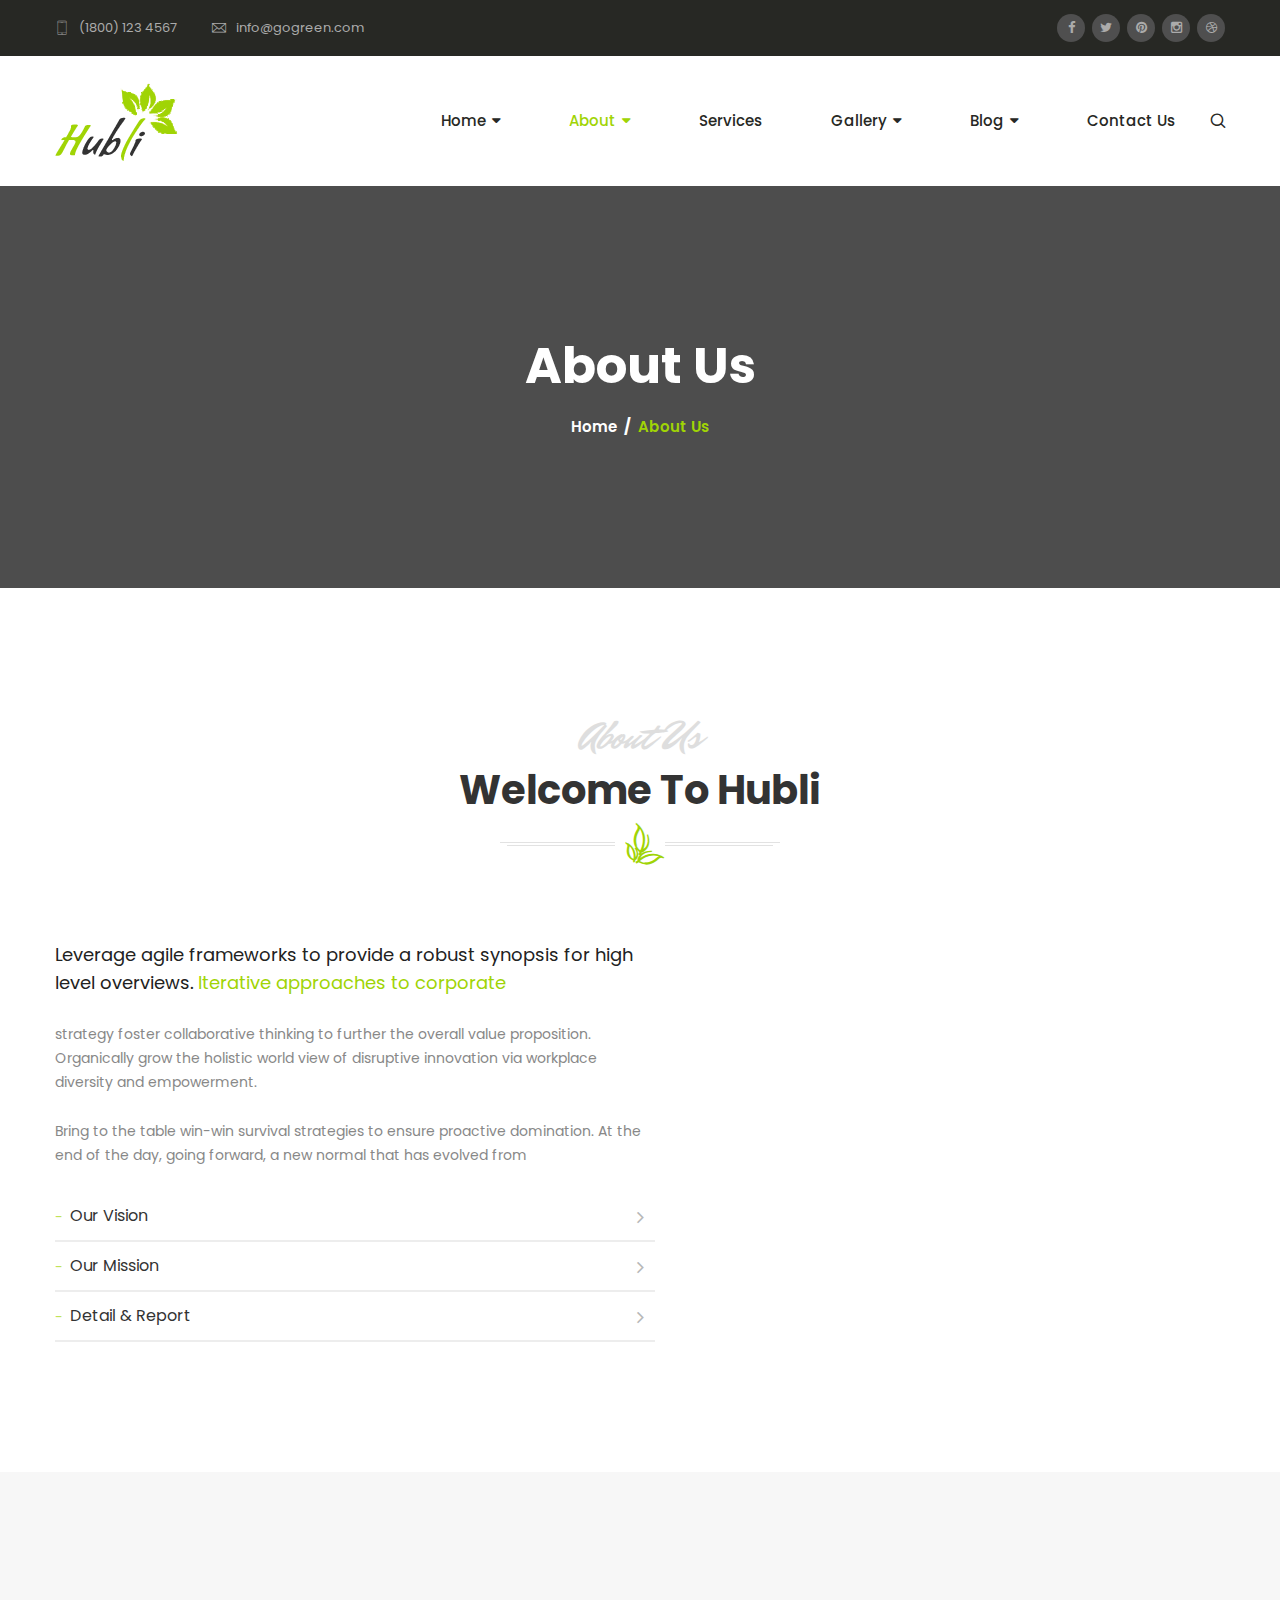
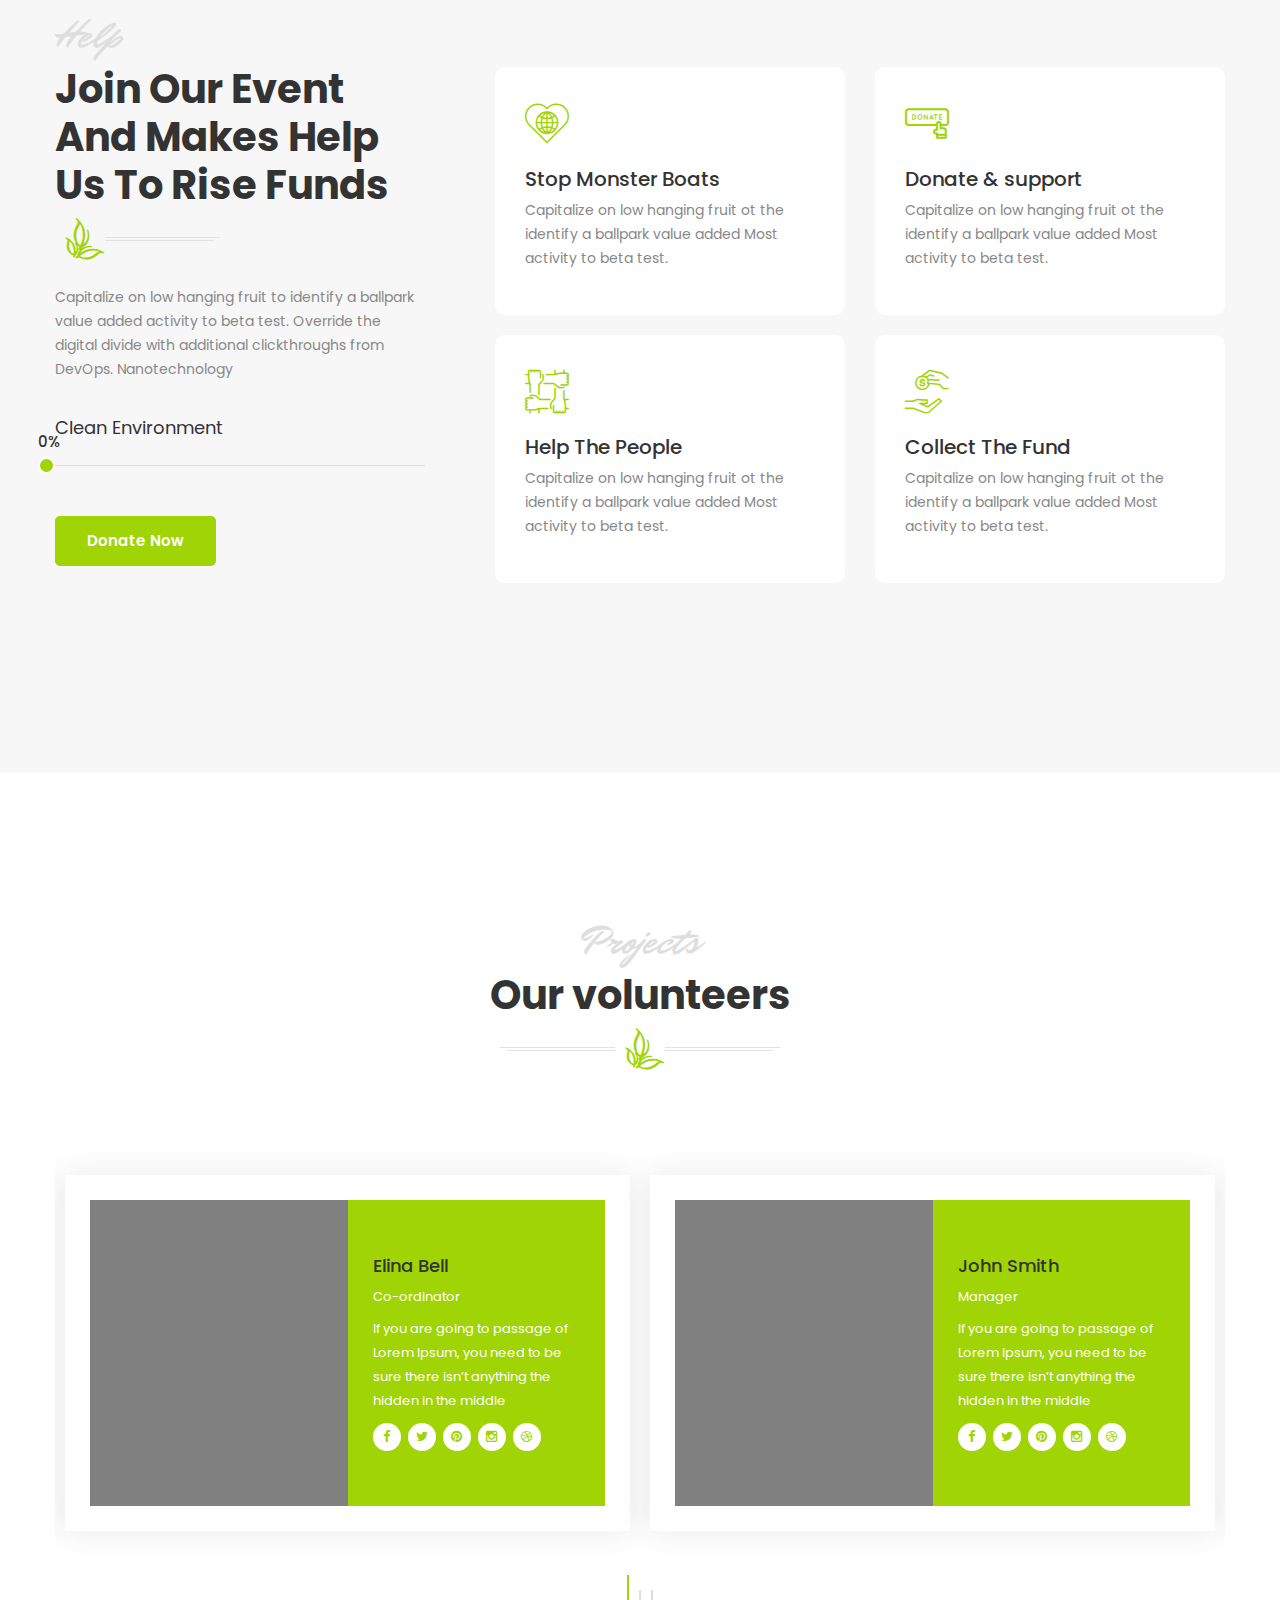
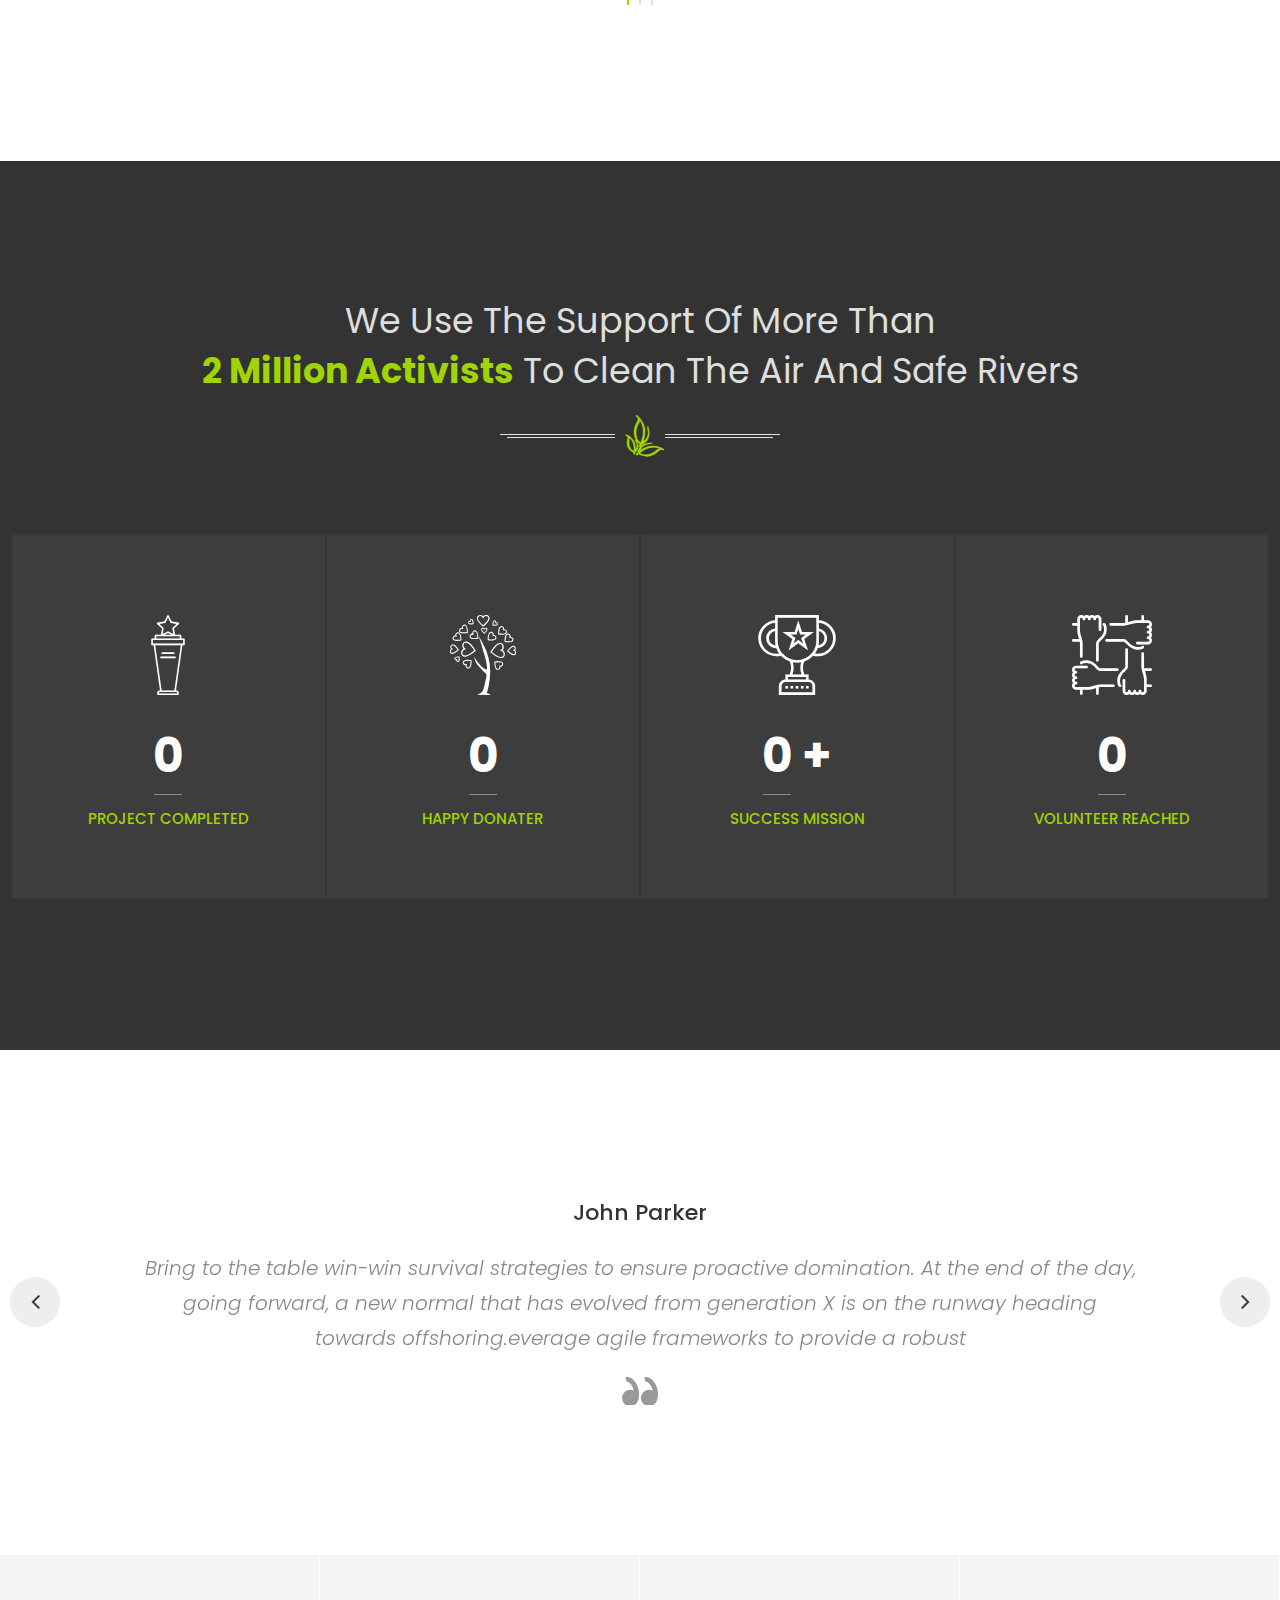
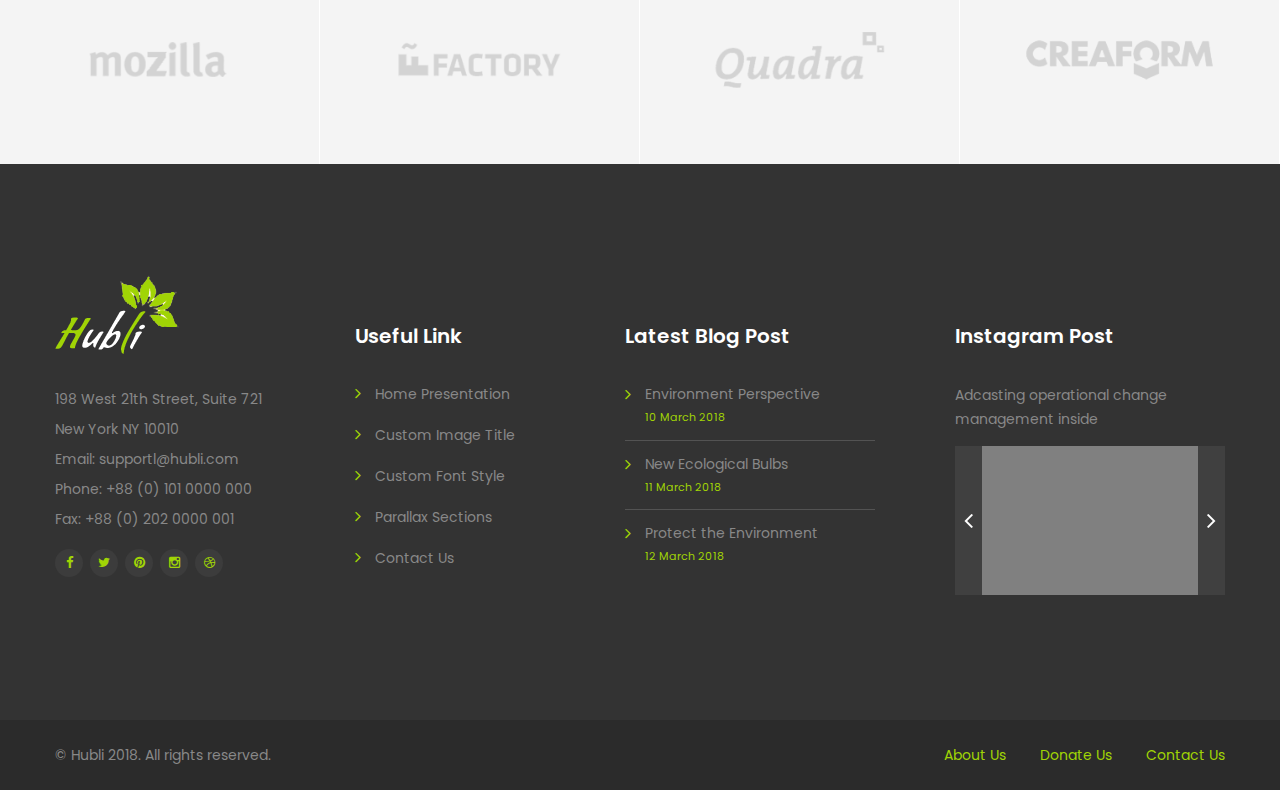
<file: hubli/about.html>
<!DOCTYPE html>
<html lang="en">
<head>
<meta charset="utf-8">
<title>Hubli HTML Template | About Us</title>
<!-- Stylesheets -->
<link href="css/bootstrap.css" rel="stylesheet">
<link href="css/style.css" rel="stylesheet">
<link href="css/responsive.css" rel="stylesheet">

<link rel="shortcut icon" href="images/favicon.png" type="image/x-icon">
<link rel="icon" href="images/favicon.png" type="image/x-icon">
<!-- Responsive -->
<meta http-equiv="X-UA-Compatible" content="IE=edge">
<meta name="viewport" content="width=device-width, initial-scale=1.0, maximum-scale=1.0, user-scalable=0">
<!--[if lt IE 9]><script src="https://cdnjs.cloudflare.com/ajax/libs/html5shiv/3.7.3/html5shiv.js"></script><![endif]-->
<!--[if lt IE 9]><script src="js/respond.js"></script><![endif]-->
</head>

<body>

<div class="page-wrapper">
    <!-- Preloader -->
    <div class="preloader"></div>
 	
    <!-- Main Header-->
    <header class="main-header header-style-two">
        <!--Top-bar -->
        <div class="header-top">
            <div class="auto-container">
                <div class="inner-container clearfix">
                    <div class="top-left">
                        <ul class="clearfix">
                            <li><i class="flaticon-smartphone"></i><a href="#">(1800) 123 4567</a></li>
                            <li><i class="flaticon-e-mail-envelope"></i><a href="#">info@gogreen.com</a></li>
                        </ul>
                    </div>
                    <div class="top-right">
                        <ul class="social-icon-one clearfix">
                            <li><a href="#"><span class="fa fa-facebook"></span></a></li>
                            <li><a href="#"><span class="fa fa-twitter"></span></a></li>
                            <li><a href="#"><span class="fa fa-pinterest"></span></a></li>
                            <li><a href="#"><span class="fa fa-instagram"></span></a></li>
                            <li><a href="#"><span class="fa fa-dribbble"></span></a></li>
                        </ul>
                    </div>
                </div>
            </div>
        </div>

        <!--Header-Upper-->
        <div class="header-lower">
            <div class="auto-container">
                <div class="clearfix">
                    <div class="pull-left logo-outer">
                        <div class="logo"><a href="index.html"><img src="images/logo-2.png" alt="" title=""></a></div>
                    </div>        
                    <div class="nav-outer pull-right clearfix">
                        <!-- Main Menu -->
                        <nav class="main-menu">
                            <div class="navbar-header">
                                <!-- Toggle Button -->      
                                <button type="button" class="navbar-toggle" data-toggle="collapse" data-target=".navbar-collapse">
                                    <span class="icon-bar"></span>
                                    <span class="icon-bar"></span>
                                    <span class="icon-bar"></span>
                                </button>
                            </div>
                            
                            <div class="navbar-collapse collapse clearfix">
                                <ul class="navigation pull-left clearfix">
                                    <li class="dropdown"><a href="index.html">Home</a>
                                        <ul>
                                            <li><a href="index.html">Home Page One</a></li>
                                            <li><a href="index-2.html">Home Page Two</a></li>
                                            <li class="dropdown"><a href="index.html">Header Styles</a>
                                                <ul>
                                                    <li><a href="index.html">Header Style One</a></li>
                                                    <li><a href="index-2.html">Header Style Two</a></li>
                                                </ul>
                                            </li>
                                        </ul>
                                    </li>
                                    <li class="current dropdown"><a href="#">About</a>
                                        <ul>
                                            <li><a href="about.html">About Us</a></li>
                                        <li><a href="team.html">Team</a></li>
                                        <li><a href="donate.html">Donate Now</a></li>
                                        </ul>
                                    </li>
                                    <li><a href="services.html">Services</a></li>   
                                    <li class="dropdown"><a href="index.html">Gallery</a>
                                        <ul>
                                            <li><a href="gallery.html">Gallery</a></li>
                                            <li><a href="gallery-detail.html">Gallery Single</a></li>
                                        </ul>
                                    </li>
                                    <li class="dropdown"><a href="#">Blog</a>
                                        <ul>
                                            <li><a href="blog.html">Blog Standard View</a></li>
                                            <li><a href="blog-grid.html">Blog Grid View</a></li>
                                            <li><a href="blog-detail.html">Blog detail 01</a></li>
                                            <li><a href="blog-detail-2.html">Blog detail 02</a></li>
                                            <li><a href="error-page.html">404 Page</a></li>
                                        </ul>
                                    </li>
                                   <li><a href="contact.html">Contact Us</a></li>         
                                </ul>
                            </div>
                        </nav>
                        <!-- Main Menu End-->
                        
                        <!--Search Box-->
                        <div class="search-box-outer">
                            <!--Search Box-->
                            <div class="dropdown dropdown-outer">
                                <button class="search-box-btn dropdown-toggle" type="button" id="dropdownMenu3" data-toggle="dropdown" aria-haspopup="true" aria-expanded="false"><span class="flaticon-magnifying-glass"></span></button>
                                <ul class="dropdown-menu pull-right search-panel" aria-labelledby="dropdownMenu3">
                                    <li class="panel-outer">
                                        <div class="form-container">
                                            <form method="post" action="blog.html">
                                                <div class="form-group">
                                                    <input type="search" name="field-name" value="" placeholder="Search Here" required="">
                                                    <button type="submit" class="search-btn"><span class="fa fa-search"></span></button>
                                                </div>
                                            </form>
                                        </div>
                                    </li>
                                </ul>
                            </div>
                        </div><!--End earch Box-->
                    </div>
                </div>
            </div>
        </div>
        <!--End Header Upper-->

        <!-- Sticky Header -->
        <div class="sticky-header">
            <div class="auto-container clearfix">
                <!--Logo-->
                <div class="logo pull-left">
                    <a href="index.html" title=""><img src="images/logo-small.png" alt="" title=""></a>
                </div>
                <!--Right Col-->
                <div class="pull-right">
                    <!-- Main Menu -->
                    <nav class="main-menu">
                        <div class="navbar-header">
                            <!-- Toggle Button -->      
                            <button type="button" class="navbar-toggle" data-toggle="collapse" data-target=".navbar-collapse">
                                <span class="icon-bar"></span>
                                <span class="icon-bar"></span>
                                <span class="icon-bar"></span>
                            </button>
                        </div>
                        
                        <div class="navbar-collapse collapse clearfix">
                            <ul class="navigation pull-left clearfix">
                                <li class="dropdown"><a href="index.html">Home</a>
                                    <ul>
                                        <li><a href="index.html">Home Page One</a></li>
                                        <li><a href="index-2.html">Home Page Two</a></li>
                                        <li class="dropdown"><a href="index.html">Header Styles</a>
                                            <ul>
                                                <li><a href="index.html">Header Style One</a></li>
                                                <li><a href="index-2.html">Header Style Two</a></li>
                                            </ul>
                                        </li>
                                    </ul>
                                </li>
                                <li class="current dropdown"><a href="#">About</a>
                                    <ul>
                                        <li><a href="about.html">About Us</a></li>
                                        <li><a href="team.html">Team</a></li>
                                        <li><a href="donate.html">Donate Now</a></li>
                                    </ul>
                                </li>
                                <li><a href="services.html">Services</a></li>   
                                <li class="dropdown"><a href="index.html">Gallery</a>
                                    <ul>
                                        <li><a href="gallery.html">Gallery</a></li>
                                        <li><a href="gallery-detail.html">Gallery Single</a></li>
                                    </ul>
                                </li>
                                <li class="dropdown"><a href="#">Blog</a>
                                    <ul>
                                        <li><a href="blog.html">Blog Standard View</a></li>
                                            <li><a href="blog-grid.html">Blog Grid View</a></li>
                                            <li><a href="blog-detail.html">Blog detail 01</a></li>
                                            <li><a href="blog-detail-2.html">Blog detail 02</a></li>
                                            <li><a href="error-page.html">404 Page</a></li>
                                    </ul>
                                </li>
                               <li><a href="contact.html">Contact Us</a></li>         
                            </ul>
                        </div>
                    </nav>
                    <!-- Main Menu End-->
                </div>
            </div>
        </div>
    </header>
    <!--End Main Header -->

    <!--Page Title-->
    <section class="page-title" style="background-image:url(images/background/5.jpg);">
        <div class="auto-container">
            <h1>About Us</h1>
            <ul class="bread-crumb clearfix">
                <li><a href="index.html">Home </a></li>
                <li>About Us</li>
            </ul>
        </div>
    </section>
    <!--End Page Title-->

    <!--About Section-->
    <section class="about-section">
        <div class="auto-container">
            <div class="sec-title text-center">
                <h4 class="title">About Us</h4>
                <h2>Welcome To Hubli</h2>
                <div class="separator"><span class="flaticon-nature"></span></div>
            </div>
            <div class="row clearfix">
            
                <!--Content Column-->
                <div class="content-column col-md-6 col-sm-12 col-xs-12">
                    <div class="inner-box">
                        <h3>Leverage agile frameworks to provide a robust synopsis for high level overviews. <a href="#">Iterative approaches to corporate</a></h3>
                         <p>strategy foster collaborative thinking to further the overall value proposition. Organically grow the holistic world view of disruptive innovation via workplace diversity and empowerment.</p>
                         <p>Bring to the table win-win survival strategies to ensure proactive domination. At the end of the day, going forward, a new normal that has evolved from</p>
                         <!--Accordion Box-->
                        <ul class="accordion-box">
                            <!--Block-->
                            <li class="accordion block">
                                <div class="acc-btn"><div class="icon-outer"><span class="icon fa fa-angle-right"></span></div>Our vision</div>
                                <div class="acc-content">
                                    <div class="content">
                                        <p>Leverage agile frameworks to provide a robust synopsis for high level overviews. Iterative approaches to corporate strategy foster collaborative thinking to further the overall value proposition. Organically grow the holistic world view of disruptive innovation via workplace diversity and empowerment.Bring to the table win-win survival strategies to ensure proactive domination. At the end of the day, going forward.</p>
                                    </div>
                                </div>
                            </li>

                            <!--Block-->
                            <li class="accordion block">
                                <div class="acc-btn"><div class="icon-outer"><span class="icon fa fa-angle-right"></span></div> Our Mission</div>
                                <div class="acc-content">
                                    <div class="content">
                                        <p>Leverage agile frameworks to provide a robust synopsis for high level overviews. Iterative approaches to corporate strategy foster collaborative thinking to further the overall value proposition. Organically grow the holistic world view of disruptive innovation via workplace diversity and empowerment.Bring to the table win-win survival strategies to ensure proactive domination. At the end of the day, going forward.</p>
                                    </div>
                                </div>
                            </li>

                            <!--Block-->
                            <li class="accordion block">
                                <div class="acc-btn"><div class="icon-outer"><span class="icon fa fa-angle-right"></span></div>Detail &amp; Report</div>
                                <div class="acc-content">
                                    <div class="content">
                                        <p>Leverage agile frameworks to provide a robust synopsis for high level overviews. Iterative approaches to corporate strategy foster collaborative thinking to further the overall value proposition. Organically grow the holistic world view of disruptive innovation via workplace diversity and empowerment.Bring to the table win-win survival strategies to ensure proactive domination. At the end of the day, going forward.</p>
                                    </div>
                                </div>
                            </li>
                        </ul><!--End Accordion Box-->   
                    </div>
                </div>
                
                <!--Image Column-->
                <div class="image-column col-md-6 col-sm-12 col-xs-12">
                    <div class="image wow fadeInRight" data-wow-duration="1500ms">
                        <figure class="image-1"><img src="images/resource/about-1.png" alt=""></figure>
                        <figure class="image-2"><img src="images/resource/about-2.png" alt=""></figure>
                    </div>
                </div>
            </div>
        </div>
    </section>
    <!--End About Section-->

    <!-- Help Section -->
    <section class="help-section gray-bg">
        <div class="auto-container">
            <div class="row clearfix">
                <!--content column-->
                <div class="content-column col-lg-4 col-md-5 col-sm-12 col-xs-12">
                    <div class="inner-box">
                        <!--About Title-->
                        <div class="sec-title">
                            <h4 class="title">Help</h4>
                            <h2>Join Our Event And Makes Help Us To Rise Funds</h2>
                            <div class="separator"><span class="flaticon-nature"></span></div>
                        </div>
                        <div class="text">
                            <p>Capitalize on low hanging fruit to identify a ballpark value added activity to beta test. Override the digital divide with additional clickthroughs from DevOps. Nanotechnology</p>
                        </div>
                        <div class="progress-bars">
                            <div class="bar-item">
                                <div class="skill-header clearfix">
                                    <div class="skill-title">Clean Environment</div>
                                </div>
                                <div class="skill-bar">
                                    <div class="bar-inner"><div class="bar progress-line" data-width="86"><div class="skill-percentage"><div class="count-box"><span class="count-text" data-speed="2000" data-stop="75">0</span>%</div></div></div></div>
                                </div>
                            </div>
                        </div>
                        <a href="donate.html" class="theme-btn btn-style-two">Donate now</a>
                    </div>
                </div>
                <!--Services Column-->
                <div class="help-column col-lg-8 col-md-7 col-sm-12 col-xs-12">
                    <div class="row clearfix">
                        <div class="help-block col-md-6 col-sm-6 col-xs-12">
                            <div class="inner-box">
                                <div class="icon-box"><span class="icon flaticon-ecological"></span></div>
                                <h3><a href="about.html">Stop Monster Boats</a></h3>
                                <p>Capitalize on low hanging fruit ot the identify a ballpark value added Most activity to beta test. </p>
                            </div>
                        </div>

                        <div class="help-block col-md-6 col-sm-6 col-xs-12">
                            <div class="inner-box">
                                <div class="icon-box"><span class="icon flaticon-help"></span></div>
                                <h3><a href="donate.html">Donate &amp; support</a></h3>
                                <p>Capitalize on low hanging fruit ot the identify a ballpark value added Most activity to beta test. </p>
                            </div>
                        </div>

                        <div class="help-block col-md-6 col-sm-6 col-xs-12">
                            <div class="inner-box">
                                <div class="icon-box"><span class="icon flaticon-networking"></span></div>
                                <h3><a href="about.html">Help The People</a></h3>
                                <p>Capitalize on low hanging fruit ot the identify a ballpark value added Most activity to beta test. </p>
                            </div>
                        </div>

                        <div class="help-block col-md-6 col-sm-6 col-xs-12">
                            <div class="inner-box">
                                <div class="icon-box"><span class="icon flaticon-pay"></span></div>
                                <h3><a href="about.html">Collect The Fund</a></h3>
                                <p>Capitalize on low hanging fruit ot the identify a ballpark value added Most activity to beta test. </p>
                            </div>
                        </div>
                    </div>
                </div>
            </div>
        </div>
    </section>
    <!--End Help Section-->
    
    <!-- Volunteer Section -->  
    <section class="volunteer-section">
        <div class="auto-container">
            <div class="sec-title text-center">
                <h3 class="title">Projects</h3>
                <h2>Our volunteers</h2>
                <div class="separator"><span class="flaticon-nature"></span></div>
            </div>

            <div class="volunteer-carousel owl-carousel owl-theme">

                <!--Volunteer Member-->
                <div class="volunteer-member">
                    <div class="inner-box clearfix">
                        <div class="image-box">
                            <figure class="image"><img src="images/resource/volunteer-1.jpg" alt=""></figure>
                        </div>
                        <div class="info-box">
                            <h3 class="name">Elina Bell</h3>
                            <span class="desingnation">Co-ordinator</span>
                            <p>If you are going to passage of Lorem Ipsum, you need to be sure there isn’t anything the hidden in the middle </p>
                            <ul class="social-icon-two clearfix">
                                <li><a href="#"><i class="fa fa-facebook"></i></a></li>
                                <li><a href="#"><i class="fa fa-twitter"></i></a></li>
                                <li><a href="#"><i class="fa fa-pinterest"></i></a></li>
                                <li><a href="#"><i class="fa fa-instagram"></i></a></li>
                                <li><a href="#"><i class="fa fa-dribbble"></i></a></li>
                            </ul>
                        </div>
                    </div>
                </div>

                <!--Volunteer Member-->
                <div class="volunteer-member">
                    <div class="inner-box clearfix">
                        <div class="image-box">
                            <figure class="image"><img src="images/resource/volunteer-2.jpg" alt=""></figure>
                        </div>
                        <div class="info-box">
                            <h3 class="name">John Smith</h3>
                            <span class="desingnation">Manager</span>
                            <p>If you are going to passage of Lorem Ipsum, you need to be sure there isn’t anything the hidden in the middle </p>
                            <ul class="social-icon-two clearfix">
                                <li><a href="#"><i class="fa fa-facebook"></i></a></li>
                                <li><a href="#"><i class="fa fa-twitter"></i></a></li>
                                <li><a href="#"><i class="fa fa-pinterest"></i></a></li>
                                <li><a href="#"><i class="fa fa-instagram"></i></a></li>
                                <li><a href="#"><i class="fa fa-dribbble"></i></a></li>
                            </ul>
                        </div>
                    </div>
                </div>

                <!--Volunteer Member-->
                <div class="volunteer-member">
                    <div class="inner-box clearfix">
                        <div class="image-box">
                            <figure class="image"><img src="images/resource/volunteer-1.jpg" alt=""></figure>
                        </div>
                        <div class="info-box">
                            <h3 class="name">Elina Bell</h3>
                            <span class="desingnation">Co-ordinator</span>
                            <p>If you are going to passage of Lorem Ipsum, you need to be sure there isn’t anything the hidden in the middle </p>
                            <ul class="social-icon-two clearfix">
                                <li><a href="#"><i class="fa fa-facebook"></i></a></li>
                                <li><a href="#"><i class="fa fa-twitter"></i></a></li>
                                <li><a href="#"><i class="fa fa-pinterest"></i></a></li>
                                <li><a href="#"><i class="fa fa-instagram"></i></a></li>
                                <li><a href="#"><i class="fa fa-dribbble"></i></a></li>
                            </ul>
                        </div>
                    </div>
                </div>

                <!--Volunteer Member-->
                <div class="volunteer-member">
                    <div class="inner-box clearfix">
                        <div class="image-box">
                            <figure class="image"><img src="images/resource/volunteer-2.jpg" alt=""></figure>
                        </div>
                        <div class="info-box">
                            <h3 class="name">John Smith</h3>
                            <span class="desingnation">Manager</span>
                            <p>If you are going to passage of Lorem Ipsum, you need to be sure there isn’t anything the hidden in the middle </p>
                            <ul class="social-icon-two clearfix">
                                <li><a href="#"><i class="fa fa-facebook"></i></a></li>
                                <li><a href="#"><i class="fa fa-twitter"></i></a></li>
                                <li><a href="#"><i class="fa fa-pinterest"></i></a></li>
                                <li><a href="#"><i class="fa fa-instagram"></i></a></li>
                                <li><a href="#"><i class="fa fa-dribbble"></i></a></li>
                            </ul>
                        </div>
                    </div>
                </div>

                <!--Volunteer Member-->
                <div class="volunteer-member">
                    <div class="inner-box clearfix">
                        <div class="image-box">
                            <figure class="image"><img src="images/resource/volunteer-1.jpg" alt=""></figure>
                        </div>
                        <div class="info-box">
                            <h3 class="name">Elina Bell</h3>
                            <span class="desingnation">Co-ordinator</span>
                            <p>If you are going to passage of Lorem Ipsum, you need to be sure there isn’t anything the hidden in the middle </p>
                            <ul class="social-icon-two clearfix">
                                <li><a href="#"><i class="fa fa-facebook"></i></a></li>
                                <li><a href="#"><i class="fa fa-twitter"></i></a></li>
                                <li><a href="#"><i class="fa fa-pinterest"></i></a></li>
                                <li><a href="#"><i class="fa fa-instagram"></i></a></li>
                                <li><a href="#"><i class="fa fa-dribbble"></i></a></li>
                            </ul>
                        </div>
                    </div>
                </div>

                <!--Volunteer Member-->
                <div class="volunteer-member">
                    <div class="inner-box clearfix">
                        <div class="image-box">
                            <figure class="image"><img src="images/resource/volunteer-2.jpg" alt=""></figure>
                        </div>
                        <div class="info-box">
                            <h3 class="name">John Smith</h3>
                            <span class="desingnation">Manager</span>
                            <p>If you are going to passage of Lorem Ipsum, you need to be sure there isn’t anything the hidden in the middle </p>
                            <ul class="social-icon-two clearfix">
                                <li><a href="#"><i class="fa fa-facebook"></i></a></li>
                                <li><a href="#"><i class="fa fa-twitter"></i></a></li>
                                <li><a href="#"><i class="fa fa-pinterest"></i></a></li>
                                <li><a href="#"><i class="fa fa-instagram"></i></a></li>
                                <li><a href="#"><i class="fa fa-dribbble"></i></a></li>
                            </ul>
                        </div>
                    </div>
                </div>
                
            </div>
        </div>
    </section>
    <!-- End Volunteer Section -->

    <!--Fun Facts Section-->
    <div class="fact-counter-section" style="background-image:url(images/background/4.jpg);">
        <div class="auto-container">
            <div class="sec-title text-center">
                <h3>We Use The Support Of More Than<br><span> 2 Million Activists</span> To Clean The Air And Safe Rivers</h3>
                <div class="separator"><span class="flaticon-nature"></span></div>
            </div>
            <div class="fact-counter">
                <div class="row clearfix">
                    <!--Column-->
                    <div class="counter-column col-md-3 col-sm-6 col-xs-12">
                        <div class="inner">
                            <div class="count-box">
                                <span class="icon flaticon-cinema-award"></span>
                                <span class="count-text" data-speed="3000" data-stop="150">0</span>
                                <h4 class="counter-title">Project Completed</h4>
                            </div>
                        </div>
                    </div>

                    <!--Column-->
                    <div class="counter-column col-md-3 col-sm-6 col-xs-12">
                        <div class="inner">
                            <div class="count-box">
                                <span class="icon flaticon-tree-of-love"></span>
                                <span class="count-text" data-speed="3000" data-stop="100">0</span>
                                <h4 class="counter-title">Happy Donater</h4>
                            </div>
                        </div>
                    </div>

                    <!--Column-->
                    <div class="counter-column col-md-3 col-sm-6 col-xs-12">
                        <div class="inner">
                            <div class="count-box">
                                <span class="icon flaticon-cup-3"></span>
                                <span class="count-text" data-speed="3000" data-stop="80">0</span> +
                                <h4 class="counter-title">Success Mission</h4>
                            </div>
                        </div>
                    </div>

                    <!--Column-->
                    <div class="counter-column col-md-3 col-sm-6 col-xs-12">
                        <div class="inner">
                            <div class="count-box">
                                <span class="icon flaticon-networking"></span>
                                <span class="count-text" data-speed="3000" data-stop="70">0</span>
                                <h4 class="counter-title">VOLUNTEER REACHED</h4>
                            </div>
                        </div>
                    </div>
                </div>
            </div>
        </div>
    </div>
    <!--End Fun Facts Section-->

    <!-- Testimonial Section -->
    <section class="testimonial-section style-two">
        <div class="auto-container">
            <div class="testimonial-carousel owl-carousel owl-theme">
                <!-- Slide item -->
                <div class="slide-item">
                    <div class="name">John Parker</div>
                    <p>Bring to the table win-win survival strategies to ensure proactive domination. At the end of the day, going forward, a new normal that has evolved from generation X is on the runway heading towards offshoring.everage agile frameworks to provide a robust </p>
                    <span class="icon flaticon-right-quotation-sign"></span>
                </div>

                <!-- Slide item -->
                <div class="slide-item">
                    <div class="name">John Parker</div>
                    <p>Bring to the table win-win survival strategies to ensure proactive domination. At the end of the day, going forward, a new normal that has evolved from generation X is on the runway heading towards offshoring.everage agile frameworks to provide a robust </p>
                    <span class="icon flaticon-right-quotation-sign"></span>
                </div>

                <!-- Slide item -->
                <div class="slide-item">
                    <div class="name">John Parker</div>
                    <p>Bring to the table win-win survival strategies to ensure proactive domination. At the end of the day, going forward, a new normal that has evolved from generation X is on the runway heading towards offshoring.everage agile frameworks to provide a robust </p>
                    <span class="icon flaticon-right-quotation-sign"></span>
                </div>

                <!-- Slide item -->
                <div class="slide-item">
                    <div class="name">John Parker</div>
                    <p>Bring to the table win-win survival strategies to ensure proactive domination. At the end of the day, going forward, a new normal that has evolved from generation X is on the runway heading towards offshoring.everage agile frameworks to provide a robust </p>
                    <span class="icon flaticon-right-quotation-sign"></span>
                </div>

            </div>
        </div>
    </section>
    <!-- End Testimonials -->

    <!--Clients Section-->
    <section class="clients-section">            
        <div class="sponsors-outer">
            <!--Sponsors Carousel-->
            <ul class="sponsors-carousel owl-carousel owl-theme">
                <li class="slide-item"><figure class="image-box"><a href="#"><img src="images/clients/1.png" alt=""></a></figure></li>
                <li class="slide-item"><figure class="image-box"><a href="#"><img src="images/clients/2.png" alt=""></a></figure></li>
                <li class="slide-item"><figure class="image-box"><a href="#"><img src="images/clients/3.png" alt=""></a></figure></li>
                <li class="slide-item"><figure class="image-box"><a href="#"><img src="images/clients/4.png" alt=""></a></figure></li>
                <li class="slide-item"><figure class="image-box"><a href="#"><img src="images/clients/5.png" alt=""></a></figure></li>
            </ul>
        </div>
    </section>
    <!--End Clients Section-->

    <!-- Main Footer -->
    <footer class="main-footer">
        <div class="auto-container">
        
            <!--Widgets Section-->
            <div class="widgets-section">
                <div class="row clearfix">
                    <!--Big Column-->
                    <div class="big-column col-md-6 col-sm-12 col-xs-12">
                        <div class="row clearfix">
                            
                            <!--Footer Column-->
                            <div class="footer-column col-md-6 col-sm-6 col-xs-12">
                                <div class="footer-widget about-widget">
                                    <div class="footer-logo">
                                        <figure>
                                            <a href="index.html"><img src="images/footer-logo.png" alt=""></a>
                                        </figure>
                                    </div>
                                    <div class="widget-content">
                                        <ul class="contact-info">
                                            <li>198 West 21th Street, Suite 721 New York NY 10010</li>
                                            <li><a href="#">Email: supportl@hubli.com</a></li>
                                            <li>Phone: +88 (0) 101 0000 000</li>
                                            <li>Fax: +88 (0) 202 0000 001</li>
                                        </ul>

                                        <ul class="social-icon-three clearfix">
                                            <li><a href="#"><span class="fa fa-facebook"></span></a></li>
                                            <li><a href="#"><span class="fa fa-twitter"></span></a></li>
                                            <li><a href="#"><span class="fa fa-pinterest"></span></a></li>
                                            <li><a href="#"><span class="fa fa-instagram"></span></a></li>
                                            <li><a href="#"><span class="fa fa-dribbble"></span></a></li>
                                        </ul>
                                    </div>
                                </div>
                            </div>
                            
                            <!--Footer Column-->
                            <div class="footer-column col-md-6 col-sm-6 col-xs-12">
                                <div class="footer-widget links-widget">
                                    <h2 class="widget-title">Useful Link</h2>
                                    <div class="widget-content">
                                        <ul class="list">
                                            <li><a href="#">Home Presentation</a></li>
                                            <li><a href="#">Custom Image Title</a></li>
                                            <li><a href="#">Custom Font Style</a></li>
                                            <li><a href="#">Parallax Sections</a></li>
                                            <li><a href="#">Contact Us</a></li>
                                        </ul>
                                    </div>
                                </div>  
                            </div>         
                        </div>
                    </div>
                    
                    <!--Big Column-->
                    <div class="big-column col-md-6 col-sm-12 col-xs-12">
                        <div class="row clearfix">
                            
                            <!--Footer Column-->
                            <div class="footer-column col-md-6 col-sm-6 col-xs-12">
                                <div class="footer-widget post-widget">
                                    <h2 class="widget-title">Latest Blog Post</h2>
                                    <div class="post">
                                        <h3><a href="blog-detail">Environment Perspective</a></h3>
                                        <span>10 March 2018</span>
                                    </div>

                                    <div class="post">
                                        <h3><a href="blog-detail">New Ecological Bulbs</a></h3>
                                        <span>11 March 2018</span>
                                    </div>

                                    <div class="post">
                                        <h3><a href="blog-detail">Protect the Environment</a></h3>
                                        <span>12 March 2018</span>
                                    </div>
                                </div> 
                            </div>

                            <!--Footer Column-->
                            <div class="footer-column col-md-6 col-sm-6 col-xs-12">
                                <div class="footer-widget gallery-widget">
                                    <h2 class="widget-title">Instagram Post</h2>
                                    <div class="widget-content">
                                        <p>Adcasting operational change management inside</p>
                                        <div class="insta-carousel owl-carousel owl-theme">
                                            <figure class="image">
                                                <a href="images/gallery/1.jpg" class="lightbox-image" title="Image Title Here"><img src="images/resource/instagram-1.jpg" alt=""></a>
                                            </figure>

                                            <figure class="image">
                                                <a href="images/gallery/2.jpg" class="lightbox-image" title="Image Title Here"><img src="images/resource/instagram-2.jpg" alt=""></a>
                                            </figure>

                                            <figure class="image">
                                                <a href="images/gallery/3.jpg" class="lightbox-image" title="Image Title Here"><img src="images/resource/instagram-3.jpg" alt=""></a>
                                            </figure>
                                        </div>
                                    </div>       
                                </div>
                            </div>
                        </div>
                    </div>
                </div>
            </div>
        </div>
        
        <!--Footer Bottom-->
         <div class="footer-bottom">
            <div class="auto-container clearfix">
                <div class="copyright-text">&copy; <a href="index.html">Hubli</a> 2018. All rights reserved.</div>
                <div class="bottom-links">
                	<ul class="clearfix">
                    	<li><a href="#">About Us</a></li>
                        <li><a href="donate.html">Donate Us</a></li>
                        <li><a href="#">Contact Us</a></li>
                    </ul>
                </div>
            </div>
        </div>
    </footer>
    <!-- End Main Footer -->

</div>  
<!--End pagewrapper-->

<!--Scroll to top-->
<div class="scroll-to-top scroll-to-target" data-target="html"><span class="fa fa-caret-up"></span></div>
<script src="js/jquery.js"></script> 
<script src="js/bootstrap.min.js"></script>
<script src="js/jquery.fancybox.js"></script>
<script src="js/owl.js"></script>
<script src="js/wow.js"></script>
<script src="js/appear.js"></script>
<script src="js/script.js"></script>
</body>
</html>
</file>
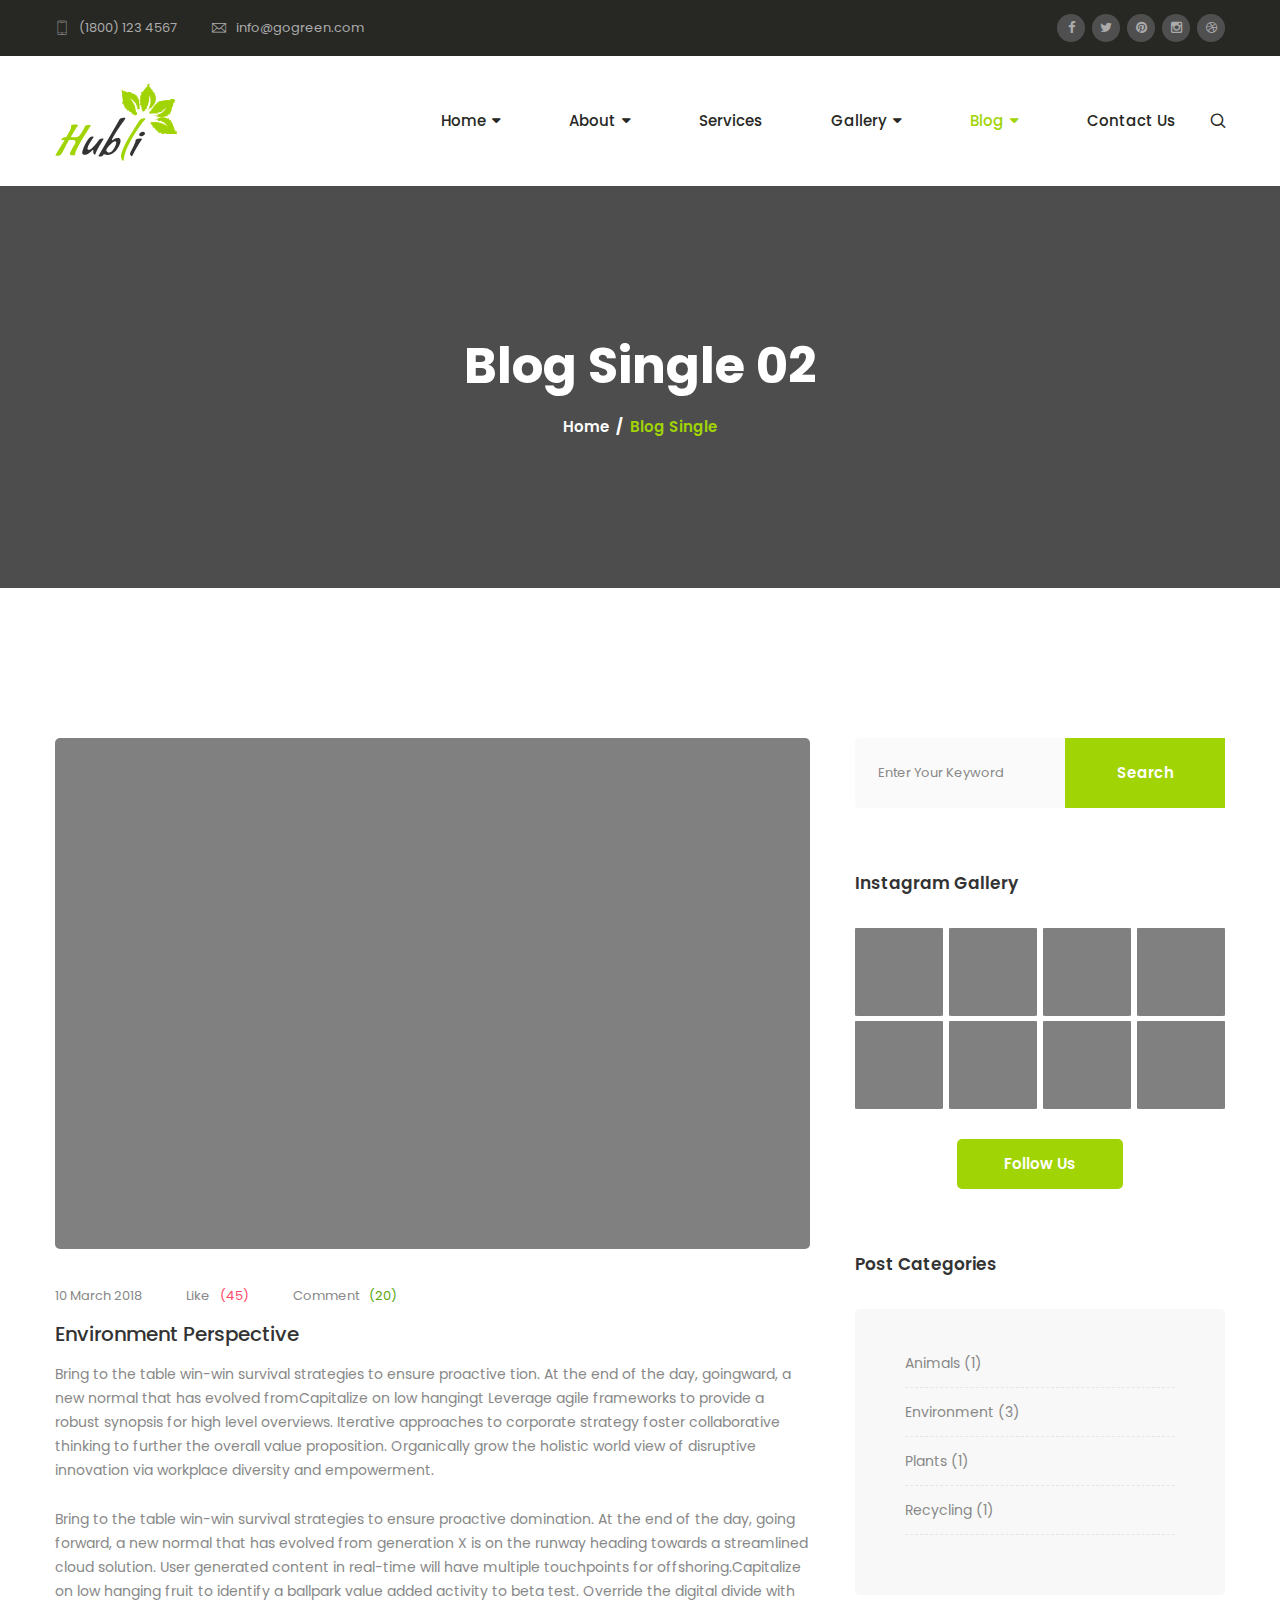
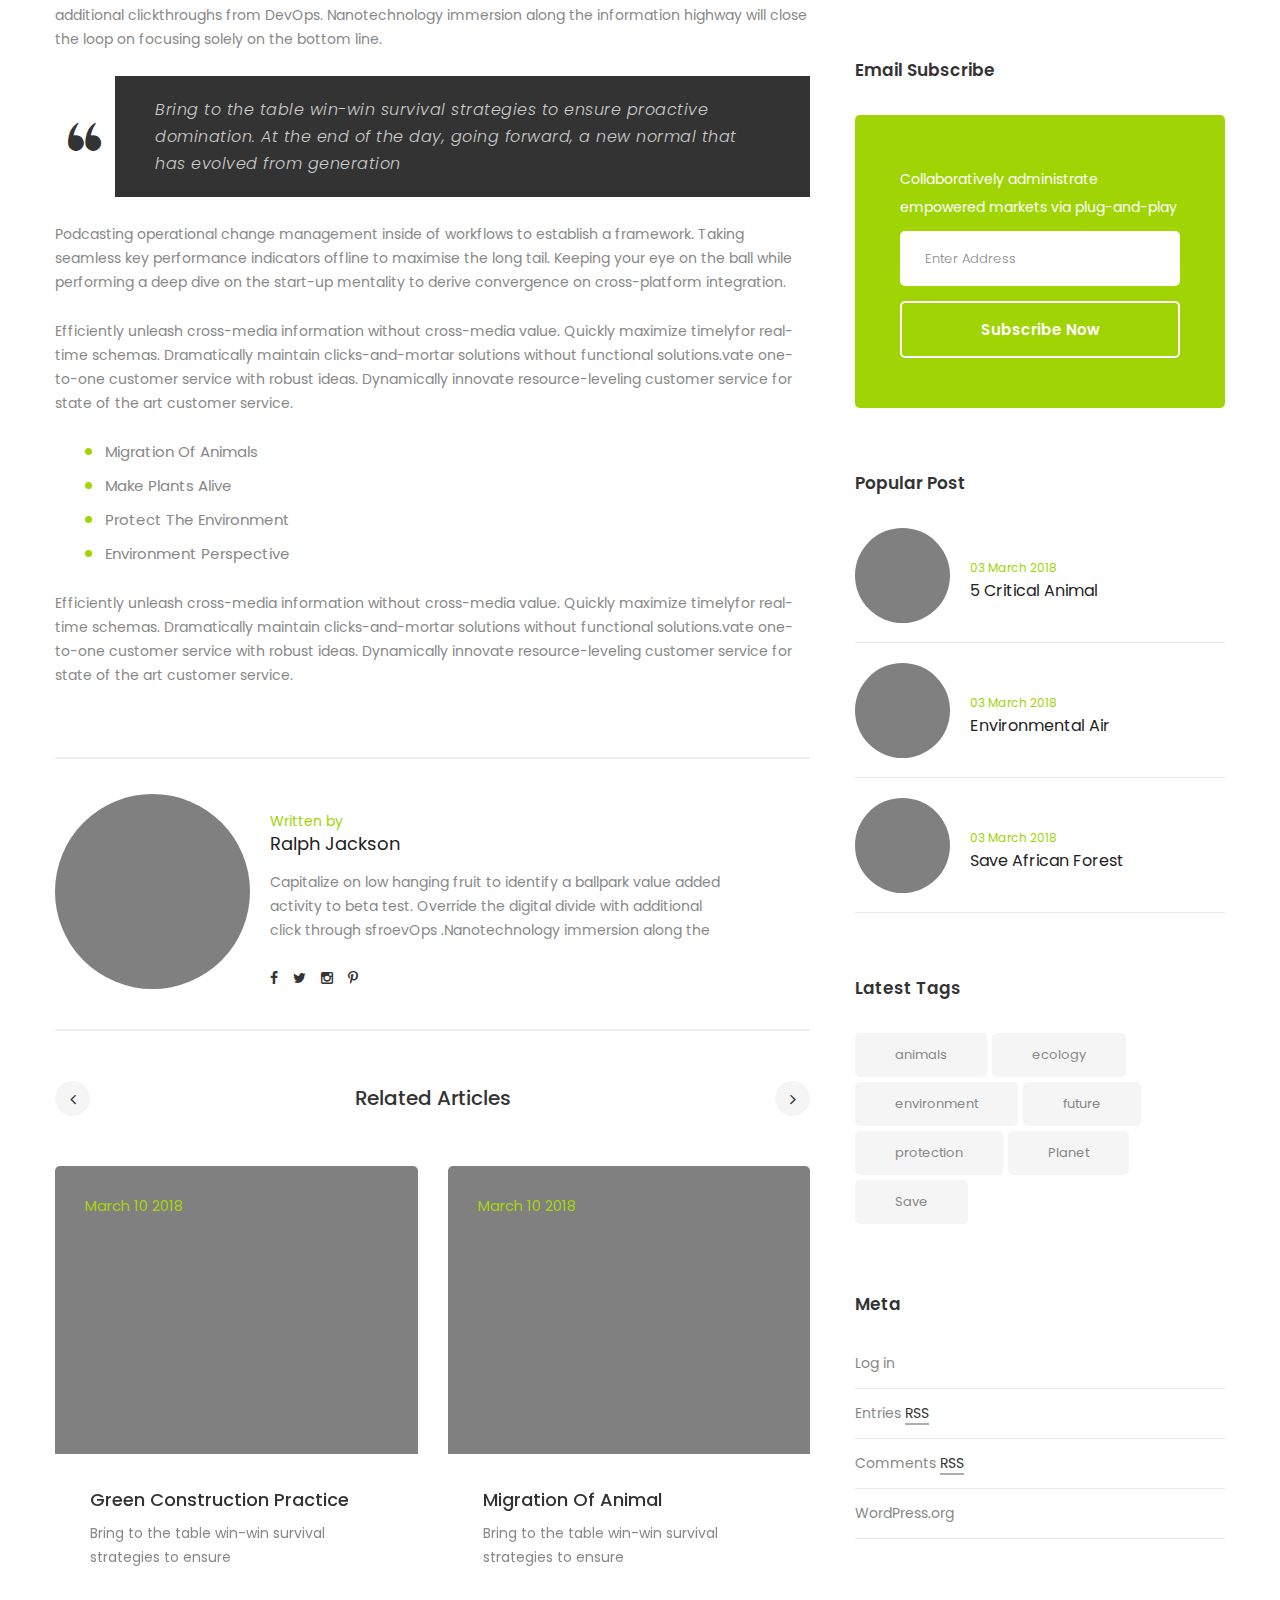
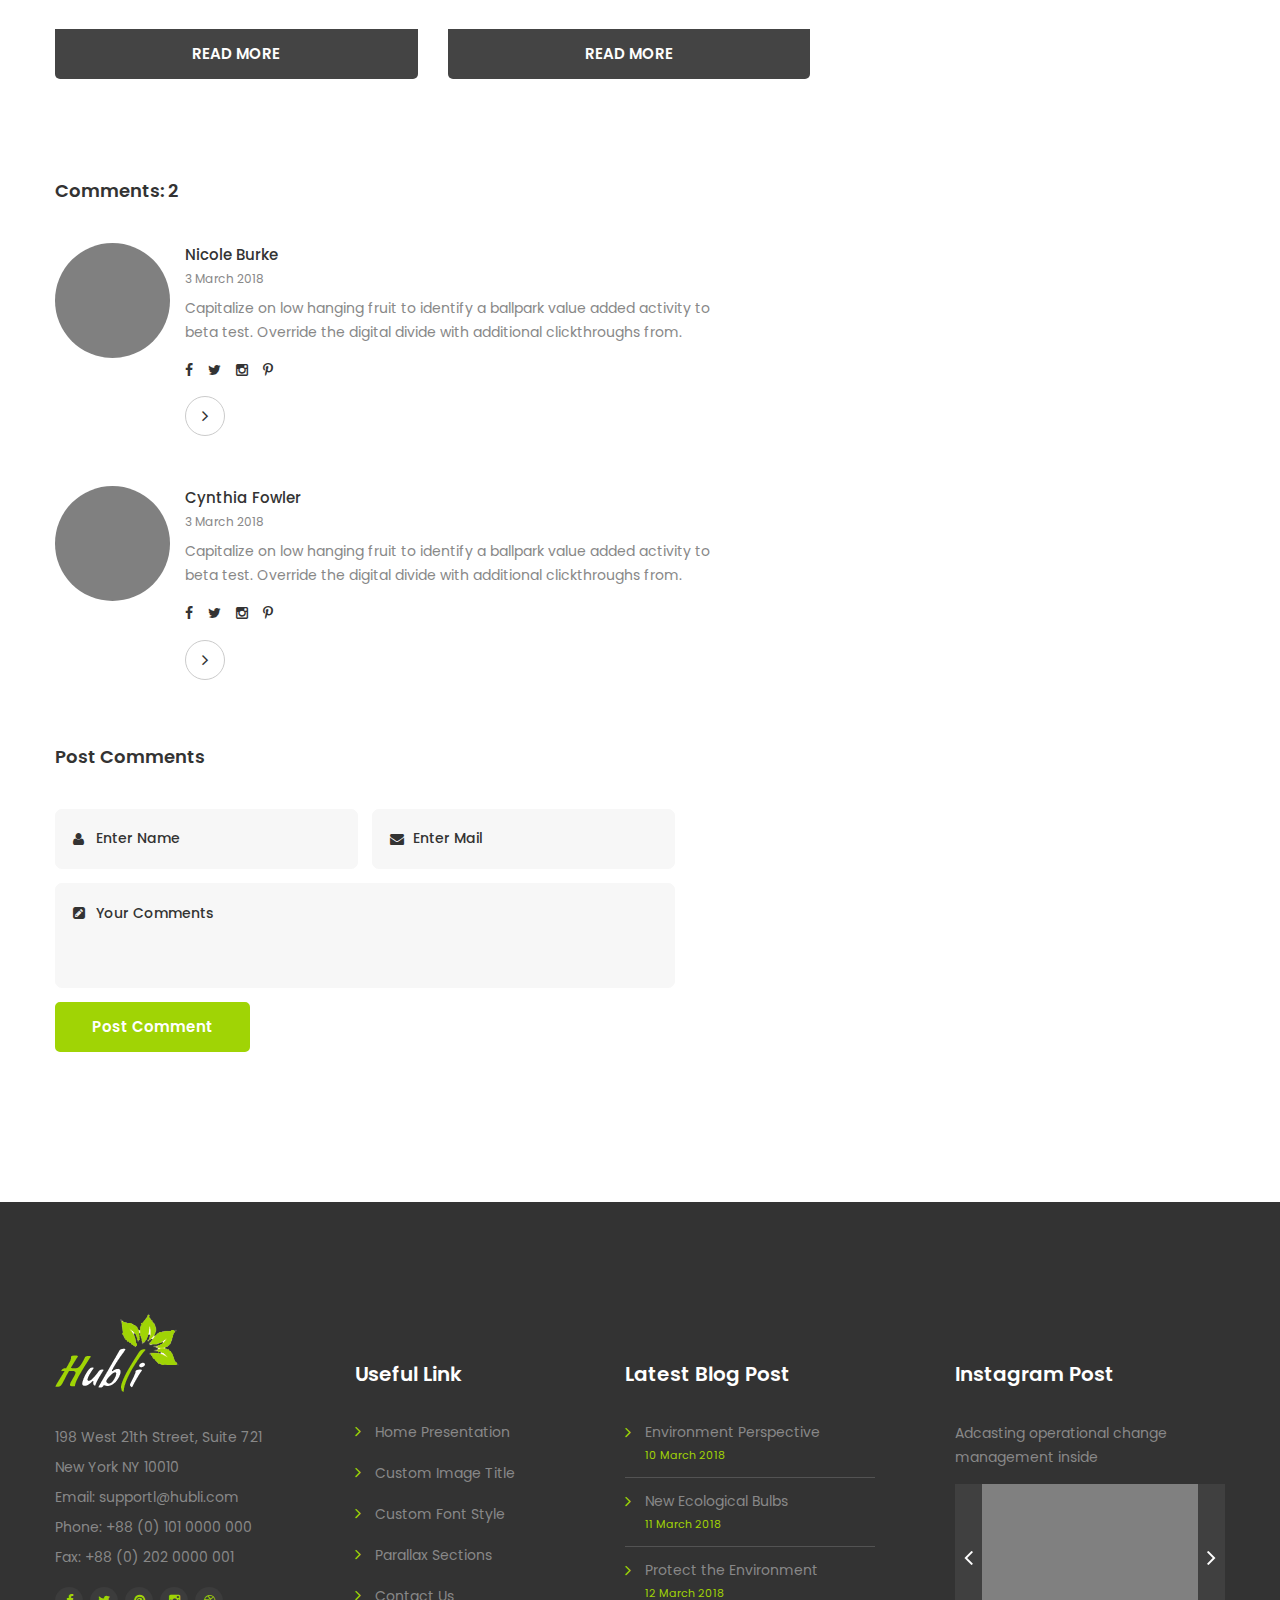
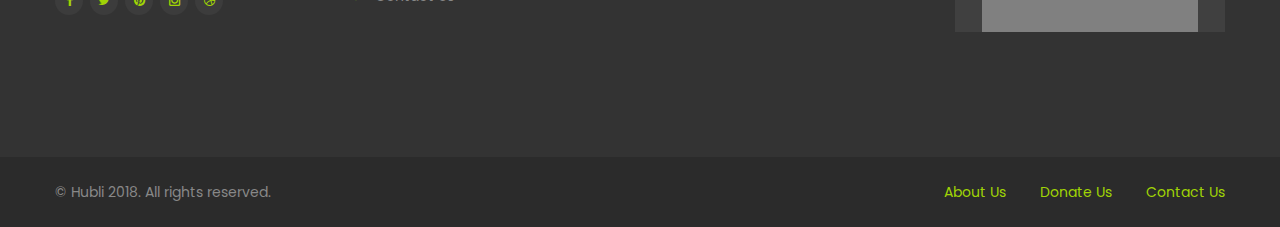
<file: hubli/blog-detail-2.html>
<!DOCTYPE html>
<html lang="en">
<head>
<meta charset="utf-8">
<title>Hubli HTML Template | Blog Detail </title>
<!-- Stylesheets -->
<link href="css/bootstrap.css" rel="stylesheet">
<link href="css/style.css" rel="stylesheet">
<link href="css/responsive.css" rel="stylesheet">

<link rel="shortcut icon" href="images/favicon.png" type="image/x-icon">
<link rel="icon" href="images/favicon.png" type="image/x-icon">
<!-- Responsive -->
<meta http-equiv="X-UA-Compatible" content="IE=edge">
<meta name="viewport" content="width=device-width, initial-scale=1.0, maximum-scale=1.0, user-scalable=0">
<!--[if lt IE 9]><script src="https://cdnjs.cloudflare.com/ajax/libs/html5shiv/3.7.3/html5shiv.js"></script><![endif]-->
<!--[if lt IE 9]><script src="js/respond.js"></script><![endif]-->
</head>

<body>

<div class="page-wrapper">
    <!-- Preloader -->
    <div class="preloader"></div>
 	
    <!-- Main Header-->
    <header class="main-header header-style-two">
        <!--Top-bar -->
        <div class="header-top">
            <div class="auto-container">
                <div class="inner-container clearfix">
                    <div class="top-left">
                        <ul class="clearfix">
                            <li><i class="flaticon-smartphone"></i><a href="#">(1800) 123 4567</a></li>
                            <li><i class="flaticon-e-mail-envelope"></i><a href="#">info@gogreen.com</a></li>
                        </ul>
                    </div>
                    <div class="top-right">
                        <ul class="social-icon-one clearfix">
                            <li><a href="#"><span class="fa fa-facebook"></span></a></li>
                            <li><a href="#"><span class="fa fa-twitter"></span></a></li>
                            <li><a href="#"><span class="fa fa-pinterest"></span></a></li>
                            <li><a href="#"><span class="fa fa-instagram"></span></a></li>
                            <li><a href="#"><span class="fa fa-dribbble"></span></a></li>
                        </ul>
                    </div>
                </div>
            </div>
        </div>

        <!--Header-Upper-->
        <div class="header-lower">
            <div class="auto-container">
                <div class="clearfix">
                    <div class="pull-left logo-outer">
                        <div class="logo"><a href="index.html"><img src="images/logo-2.png" alt="" title=""></a></div>
                    </div>        
                    <div class="nav-outer pull-right clearfix">
                        <!-- Main Menu -->
                        <nav class="main-menu">
                            <div class="navbar-header">
                                <!-- Toggle Button -->      
                                <button type="button" class="navbar-toggle" data-toggle="collapse" data-target=".navbar-collapse">
                                    <span class="icon-bar"></span>
                                    <span class="icon-bar"></span>
                                    <span class="icon-bar"></span>
                                </button>
                            </div>
                            
                            <div class="navbar-collapse collapse clearfix">
                                <ul class="navigation pull-left clearfix">
                                    <li class="dropdown"><a href="index.html">Home</a>
                                        <ul>
                                            <li><a href="index.html">Home Page One</a></li>
                                            <li><a href="index-2.html">Home Page Two</a></li>
                                            <li class="dropdown"><a href="index.html">Header Styles</a>
                                                <ul>
                                                    <li><a href="index.html">Header Style One</a></li>
                                                    <li><a href="index-2.html">Header Style Two</a></li>
                                                </ul>
                                            </li>
                                        </ul>
                                    </li>
                                    <li class="dropdown"><a href="#">About</a>
                                        <ul>
                                            <li><a href="about.html">About Us</a></li>
                                        <li><a href="team.html">Team</a></li>
                                        <li><a href="donate.html">Donate Now</a></li>
                                        </ul>
                                    </li>
                                    <li><a href="services.html">Services</a></li>   
                                    <li class="dropdown"><a href="index.html">Gallery</a>
                                        <ul>
                                            <li><a href="gallery.html">Gallery</a></li>
                                            <li><a href="gallery-detail.html">Gallery Single</a></li>
                                        </ul>
                                    </li>
                                    <li class="current dropdown"><a href="#">Blog</a>
                                        <ul>
                                            <li><a href="blog.html">Blog Standard View</a></li>
                                            <li><a href="blog-grid.html">Blog Grid View</a></li>
                                            <li><a href="blog-detail.html">Blog detail 01</a></li>
                                            <li><a href="blog-detail-2.html">Blog detail 02</a></li>
                                            <li><a href="error-page.html">404 Page</a></li>
                                        </ul>
                                    </li>
                                   <li><a href="contact.html">Contact Us</a></li>         
                                </ul>
                            </div>
                        </nav>
                        <!-- Main Menu End-->
                        
                        <!--Search Box-->
                        <div class="search-box-outer">
                            <!--Search Box-->
                            <div class="dropdown dropdown-outer">
                                <button class="search-box-btn dropdown-toggle" type="button" id="dropdownMenu3" data-toggle="dropdown" aria-haspopup="true" aria-expanded="false"><span class="flaticon-magnifying-glass"></span></button>
                                <ul class="dropdown-menu pull-right search-panel" aria-labelledby="dropdownMenu3">
                                    <li class="panel-outer">
                                        <div class="form-container">
                                            <form method="post" action="blog.html">
                                                <div class="form-group">
                                                    <input type="search" name="field-name" value="" placeholder="Search Here" required="">
                                                    <button type="submit" class="search-btn"><span class="fa fa-search"></span></button>
                                                </div>
                                            </form>
                                        </div>
                                    </li>
                                </ul>
                            </div>
                        </div><!--End earch Box-->
                    </div>
                </div>
            </div>
        </div>
        <!--End Header Upper-->

        <!-- Sticky Header -->
        <div class="sticky-header">
            <div class="auto-container clearfix">
                <!--Logo-->
                <div class="logo pull-left">
                    <a href="index.html" title=""><img src="images/logo-small.png" alt="" title=""></a>
                </div>
                <!--Right Col-->
                <div class="pull-right">
                    <!-- Main Menu -->
                    <nav class="main-menu">
                        <div class="navbar-header">
                            <!-- Toggle Button -->      
                            <button type="button" class="navbar-toggle" data-toggle="collapse" data-target=".navbar-collapse">
                                <span class="icon-bar"></span>
                                <span class="icon-bar"></span>
                                <span class="icon-bar"></span>
                            </button>
                        </div>
                        
                        <div class="navbar-collapse collapse clearfix">
                            <ul class="navigation pull-left clearfix">
                                <li class="dropdown"><a href="index.html">Home</a>
                                    <ul>
                                        <li><a href="index.html">Home Page One</a></li>
                                        <li><a href="index-2.html">Home Page Two</a></li>
                                        <li class="dropdown"><a href="index.html">Header Styles</a>
                                            <ul>
                                                <li><a href="index.html">Header Style One</a></li>
                                                <li><a href="index-2.html">Header Style Two</a></li>
                                            </ul>
                                        </li>
                                    </ul>
                                </li>
                                <li class="dropdown"><a href="#">About</a>
                                    <ul>
                                        <li><a href="about.html">About Us</a></li>
                                        <li><a href="team.html">Team</a></li>
                                        <li><a href="donate.html">Donate Now</a></li>
                                    </ul>
                                </li>
                                <li><a href="services.html">Services</a></li>   
                                <li class="dropdown"><a href="index.html">Gallery</a>
                                    <ul>
                                        <li><a href="gallery.html">Gallery</a></li>
                                        <li><a href="gallery-detail.html">Gallery Single</a></li>
                                    </ul>
                                </li>
                                <li class="current dropdown"><a href="#">Blog</a>
                                    <ul>
                                        <li><a href="blog.html">Blog Standard View</a></li>
                                            <li><a href="blog-grid.html">Blog Grid View</a></li>
                                            <li><a href="blog-detail.html">Blog detail 01</a></li>
                                            <li><a href="blog-detail-2.html">Blog detail 02</a></li>
                                            <li><a href="error-page.html">404 Page</a></li>
                                    </ul>
                                </li>
                               <li><a href="contact.html">Contact Us</a></li>         
                            </ul>
                        </div>
                    </nav>
                    <!-- Main Menu End-->
                </div>
            </div>
        </div>
    </header>
    <!--End Main Header -->

    <!--Page Title-->
    <section class="page-title" style="background-image:url(images/background/10.jpg);">
        <div class="auto-container">
            <h1>Blog Single 02</h1>
            <ul class="bread-crumb clearfix">
                <li><a href="index.html">Home</a></li> 
                <li>Blog Single</li>
            </ul>
        </div>
    </section>
    <!--End Page Title-->

    <!-- Sidebar Page Container -->
    <div class="sidebar-page-container">
        <div class="auto-container">
            <div class="row clearfix">
                <!--Content Side-->
                <div class="content-side col-lg-8 col-md-8 col-sm-12 col-xs-12">
                    <div class="blog-detail style-two">
                        
                        <!-- News Block -->
                        <div class="news-block-three">
                            <div class="image-box">
                                <figure class="image"><img src="images/resource/blog-single-2.jpg" alt=""></figure>
                            </div>
                            <div class="lower-content">
                                <div class="inner-box">
                                    <ul class="info-list">
                                        <li>10 March 2018 </li>
                                        <li>
                                            <a href="blog-detail.html">Like <span class="like">(45)</span></a>
                                        </li>
                                        <li>
                                            <a href="blog-detail.html">Comment <span class="comment">(20)</span></a>
                                        </li>
                                    </ul>
                                    <h3>Environment Perspective</h3>
                                    <p>Bring to the table win-win survival strategies to ensure proactive tion. At the end of the day, goingward, a new normal that has evolved fromCapitalize on low hangingt Leverage agile frameworks to provide a robust synopsis for high level overviews. Iterative approaches to corporate strategy foster collaborative thinking to further the overall value proposition. Organically grow the holistic world view of disruptive innovation via workplace diversity and empowerment.</p>
                                    <p>Bring to the table win-win survival strategies to ensure proactive domination. At the end of the day, going forward, a new normal that has evolved from generation X is on the runway heading towards a streamlined cloud solution. User generated content in real-time will have multiple touchpoints for offshoring.Capitalize on low hanging fruit to identify a ballpark value added activity to beta test. Override the digital divide with additional clickthroughs from DevOps. Nanotechnology immersion along the information highway will close the loop on focusing solely on the bottom line.</p>
                                    <blockquote><span class="icon flaticon-left-quotes-sign"></span>Bring to the table win-win survival strategies to ensure proactive domination. At the end of the day, going forward, a new normal that has evolved from generation </blockquote>
                                    <p>Podcasting operational change management inside of workflows to establish a framework. Taking seamless key performance indicators offline to maximise the long tail. Keeping your eye on the ball while performing a deep dive on the start-up mentality to derive convergence on cross-platform integration.</p>

                                    <p>Efficiently unleash cross-media information without cross-media value. Quickly maximize timelyfor real-time schemas. Dramatically maintain clicks-and-mortar solutions without functional solutions.vate one-to-one customer service with robust ideas. Dynamically innovate resource-leveling customer service for state of the art customer service.</p>
                                    <ol>
                                        <li>Migration Of Animals</li>
                                        <li>Make Plants Alive</li>
                                        <li>Protect The Environment</li>
                                        <li>Environment Perspective</li>
                                    </ol>
                                    <p>Efficiently unleash cross-media information without cross-media value. Quickly maximize timelyfor real-time schemas. Dramatically maintain clicks-and-mortar solutions without functional solutions.vate one-to-one customer service with robust ideas. Dynamically innovate resource-leveling customer service for state of the art customer service.</p>
                                </div>
                            </div>
                        </div>

                        <!-- Author Box -->
                        <div class="author-box">
                            <div class="inner-box">
                                <div class="image-box"><img src="images/resource/author-thumb.jpg" alt=""></div>
                                <div class="name">
                                    <span>Written by</span>
                                    <h3><a href="#">Ralph Jackson</a></h3>
                                </div>
                                <p>Capitalize on low hanging fruit to identify a ballpark value added activity to beta test. Override the digital divide with additional click through sfroevOps .Nanotechnology immersion along the</p>
                                <ul class="social-icon clearfix">
                                    <li><a href="#"><i class="fa fa-facebook"></i></a></li>
                                    <li><a href="#"><i class="fa fa-twitter"></i></a></li>
                                    <li><a href="#"><i class="fa fa-instagram"></i></a></li>
                                    <li><a href="#"><i class="fa fa-pinterest-p"></i></a></li>
                                </ul>
                            </div>
                        </div>

                        <!-- Related Projects -->
                        <div class="related-projects">
                            <div class="title"><h2>Related Articles</h2></div>
                            <div class="two-item-carousel owl-carousel owl-theme">
                                <!-- News Block -->
                                <div class="news-block-two">
                                    <div class="inner-box">
                                        <span class="date">March 10 2018</span>
                                        <div class="image-box"><a href="blog-detail-2.html"><img src="images/resource/news-4.jpg" alt=""></a></div>
                                        <div class="caption-box">
                                            <h3><a href="blog-detail.html">Green Construction Practice</a></h3>
                                            <p>Bring to the table win-win survival strategies to ensure</p>
                                        </div>
                                        <a href="blog-detail.html" class="read-more">Read More</a>
                                    </div>
                                </div>

                                <!-- News Block -->
                                <div class="news-block-two">
                                    <div class="inner-box">
                                        <span class="date">March 10 2018</span>
                                        <div class="image-box"><a href="blog-detail-2.html"><img src="images/resource/news-5.jpg" alt=""></a></div>
                                        <div class="caption-box">
                                            <h3><a href="blog-detail.html">Migration Of Animal</a></h3>
                                            <p>Bring to the table win-win survival strategies to ensure</p>
                                        </div>
                                        <a href="blog-detail.html" class="read-more">Read More</a>
                                    </div>
                                </div>

                                <!-- News Block -->
                                <div class="news-block-two">
                                    <div class="inner-box">
                                        <span class="date">March 10 2018</span>
                                        <div class="image-box"><a href="blog-detail-2.html"><img src="images/resource/news-6.jpg" alt=""></a></div>
                                        <div class="caption-box">
                                            <h3><a href="blog-detail.html">Protect The Environment</a></h3>
                                            <p>Bring to the table win-win survival strategies to ensure</p>
                                        </div>
                                        <a href="blog-detail.html" class="read-more">Read More</a>
                                    </div>
                                </div>
                            </div>
                        </div>

                        <!-- Comments Area -->
                        <div class="comments-area">
                            <div class="group-title"><h4>Comments: 2</h4></div>
                            <div class="comment-box">
                                <div class="comment">
                                    <div class="author-thumb"><img src="images/resource/thumb-4.jpg" alt=""></div> 
                                    <div class="comment-info">
                                        <div class="name">Nicole Burke</div>
                                        <div class="time">3 March 2018</div>
                                    </div>
                                    <div class="text">Capitalize on low hanging fruit to identify a ballpark value added activity to beta test. Override the digital divide with additional clickthroughs from.</div>
                                    <ul class="social-icon clearfix">
                                        <li><a href="#"><i class="fa fa-facebook"></i></a></li>
                                        <li><a href="#"><i class="fa fa-twitter"></i></a></li>
                                        <li><a href="#"><i class="fa fa-instagram"></i></a></li>
                                        <li><a href="#"><i class="fa fa-pinterest-p"></i></a></li>
                                    </ul>
                                    <a href="#" class="reply-btn"><span class="fa fa-angle-right"></span></a>
                                </div>
                            </div>

                            <div class="comment-box">
                                <div class="comment">
                                    <div class="author-thumb"><img src="images/resource/thumb-5.jpg" alt=""></div>
                                    <div class="comment-info">
                                        <div class="name">Cynthia Fowler</div>
                                        <div class="time">3 March 2018</div>
                                    </div>
                                    <div class="text">Capitalize on low hanging fruit to identify a ballpark value added activity to beta test. Override the digital divide with additional clickthroughs from.</div>
                                    <ul class="social-icon clearfix">
                                        <li><a href="#"><i class="fa fa-facebook"></i></a></li>
                                        <li><a href="#"><i class="fa fa-twitter"></i></a></li>
                                        <li><a href="#"><i class="fa fa-instagram"></i></a></li>
                                        <li><a href="#"><i class="fa fa-pinterest-p"></i></a></li>
                                    </ul>
                                    <a href="#" class="reply-btn"><span class="fa fa-angle-right"></span></a>
                                </div>
                            </div>
                        </div>

                        <!--Comment Form-->
                        <div class="comment-form">
                            <div class="group-title"><h4>Post Comments</h4></div>

                            <form method="post" action="blog.html">
                                <div class="row clearfix">
                                    <div class="col-md-6 col-sm-12 col-xs-12 form-group">
                                        <input type="text" name="username" placeholder="Enter Name" required="">
                                        <span class="icon fa fa-user"></span>
                                    </div>
                                    
                                    <div class="col-md-6 col-sm-12 col-xs-12 form-group">
                                        <input type="email" name="email" placeholder="Enter Mail" required="">
                                        <span class="icon fa fa-envelope"></span>
                                    </div>
                                    
                                    <div class="col-md-12 col-sm-12 col-xs-12 form-group">
                                        <textarea name="message" placeholder="Your Comments"></textarea>
                                        <span class="icon fa fa-pencil-square"></span>
                                    </div>
                                    
                                    <div class="col-md-12 col-sm-12 col-xs-12 form-group">
                                        <button class="theme-btn btn-style-two" type="submit" name="submit-form">Post Comment</button>
                                    </div>
                                </div>
                            </form>
                        </div>

                    </div>
                </div>

                <!--Sidebar Side-->
                <div class="sidebar-side col-lg-4 col-md-4 col-sm-12 col-xs-12">
                    <aside class="sidebar default-sidebar">
                        <!-- Search Box -->
                        <div class="sidebar-widget search-box">
                            <form method="post" action="blog.html">
                                <div class="form-group">
                                    <input type="search" name="search-field" value="" placeholder="Enter Your Keyword" required="">
                                    <button type="submit">Search</button>
                                </div>
                            </form>
                        </div>

                        <!-- Gallery Widget -->
                        <div class="sidebar-widget gallery-widget">
                            <div class="sidebar-title"><h3>Instagram Gallery</h3></div>
                            <div class="gallery-outer clearfix">
                                <figure class="image">
                                    <a href="images/resource/news-6.jpg" class="lightbox-image" title="Image Title Here"><img src="images/resource/gw-1.jpg" alt=""></a>
                                </figure>

                                <figure class="image">
                                    <a href="images/gallery/2.jpg" class="lightbox-image" title="Image Title Here"><img src="images/resource/gw-2.jpg" alt=""></a>
                                </figure>

                                <figure class="image">
                                    <a href="images/resource/image-2.jpg" class="lightbox-image" title="Image Title Here"><img src="images/resource/gw-3.jpg" alt=""></a>
                                </figure>

                                <figure class="image">
                                    <a href="images/gallery/4.jpg" class="lightbox-image" title="Image Title Here"><img src="images/resource/gw-4.jpg" alt=""></a>
                                </figure>

                                <figure class="image">
                                    <a href="images/gallery/10.jpg" class="lightbox-image" title="Image Title Here"><img src="images/resource/gw-5.jpg" alt=""></a>
                                </figure>

                                <figure class="image">
                                    <a href="images/gallery/5.jpg" class="lightbox-image" title="Image Title Here"><img src="images/resource/gw-6.jpg" alt=""></a>
                                </figure>

                                <figure class="image">
                                    <a href="images/gallery/7.jpg" class="lightbox-image" title="Image Title Here"><img src="images/resource/gw-7.jpg" alt=""></a>
                                </figure>

                                <figure class="image">
                                    <a href="images/gallery/8.jpg" class="lightbox-image" title="Image Title Here"><img src="images/resource/gw-8.jpg" alt=""></a>
                                </figure>
                            </div>
                            <div class="btn-box"><a href="#" class="theme-btn btn-style-two">Follow Us</a></div>
                        </div>

                        <!-- Category Widget -->
                        <div class="sidebar-widget categories">
                            <div class="sidebar-title"><h3>Post Categories</h3></div>
                            <ul class="category-list">
                                <li><a href="#">Animals     <span>(1)</span></a></li>
                                <li><a href="#">Environment <span>(3)</span></a></li>
                                <li><a href="#">Plants      <span>(1)</span></a></li>
                                <li><a href="#">Recycling   <span>(1)</span></a></li>
                            </ul> 
                        </div>

                        <!-- Subscribe Widget -->
                        <div class="sidebar-widget subscribe-widget">
                            <div class="sidebar-title"><h3>Email Subscribe</h3></div>
                            <div class="subscribe-form">
                                <p>Collaboratively administrate empowered markets via plug-and-play </p>
                                <form>
                                    <input type="email" name="email" placeholder="Enter Address" required="">
                                    <button type="submit">Subscribe Now</button>
                                </form>
                            </div>
                        </div>

                        <!-- Post Widget -->
                        <div class="sidebar-widget popular-post">
                            <div class="sidebar-title"><h3>Popular Post</h3></div>
                            <div class="widget-content">
                                <article class="post">
                                    <a href="blog-detail.html" class="thumb"><img src="images/resource/thumb-1.jpg" alt=""></a>
                                    <div class="date">03 March 2018</div>
                                    <h3><a href="blog-detail.html">5 Critical Animal</a></h3>
                                </article>

                                <article class="post">
                                    <a href="blog-detail.html" class="thumb"><img src="images/resource/thumb-2.jpg" alt=""></a>
                                    <div class="date">03 March 2018</div>
                                    <h3><a href="blog-detail.html">Environmental Air</a></h3>
                                </article>

                                <article class="post">
                                    <a href="blog-detail.html" class="thumb"><img src="images/resource/thumb-3.jpg" alt=""></a>
                                    <div class="date">03 March 2018</div>
                                    <h3><a href="blog-detail.html">Save African Forest</a></h3>
                                </article>
                            </div>
                        </div>

                        <!-- Tags -->
                        <div class="sidebar-widget tags">
                            <div class="sidebar-title"><h3>Latest Tags</h3></div>
                            <ul class="tag-list clearfix">
                                <li><a href="#">animals</a></li>
                                <li><a href="#">ecology </a></li>
                                <li><a href="#">environment</a></li>
                                <li><a href="#">future</a></li>
                                <li><a href="#">protection</a></li>
                                <li><a href="#">Planet</a></li>
                                <li><a href="#">Save</a></li>
                            </ul>
                        </div>

                        <!-- Meta tags -->
                        <div class="sidebar-widget meta">
                            <div class="sidebar-title"><h3>Meta</h3></div>
                            <ul class="meta-list">
                                <li><a href="#">Log in</a></li>
                                <li><a href="#">Entries <span>RSS</span></a></li>
                                <li><a href="#">Comments <span>RSS</span></a></li>
                                <li><a href="#">WordPress.org</a></li>
                            </ul> 
                        </div>




                    </aside>
                </div>
            </div>
        </div>
    </div>
    <!-- End Sidebar Container -->

    <!-- Main Footer -->
    <footer class="main-footer">
        <div class="auto-container">
        
            <!--Widgets Section-->
            <div class="widgets-section">
                <div class="row clearfix">
                    <!--Big Column-->
                    <div class="big-column col-md-6 col-sm-12 col-xs-12">
                        <div class="row clearfix">
                            
                            <!--Footer Column-->
                            <div class="footer-column col-md-6 col-sm-6 col-xs-12">
                                <div class="footer-widget about-widget">
                                    <div class="footer-logo">
                                        <figure>
                                            <a href="index.html"><img src="images/footer-logo.png" alt=""></a>
                                        </figure>
                                    </div>
                                    <div class="widget-content">
                                        <ul class="contact-info">
                                            <li>198 West 21th Street, Suite 721 New York NY 10010</li>
                                            <li><a href="#">Email: supportl@hubli.com</a></li>
                                            <li>Phone: +88 (0) 101 0000 000</li>
                                            <li>Fax: +88 (0) 202 0000 001</li>
                                        </ul>

                                        <ul class="social-icon-three clearfix">
                                            <li><a href="#"><span class="fa fa-facebook"></span></a></li>
                                            <li><a href="#"><span class="fa fa-twitter"></span></a></li>
                                            <li><a href="#"><span class="fa fa-pinterest"></span></a></li>
                                            <li><a href="#"><span class="fa fa-instagram"></span></a></li>
                                            <li><a href="#"><span class="fa fa-dribbble"></span></a></li>
                                        </ul>
                                    </div>
                                </div>
                            </div>
                            
                            <!--Footer Column-->
                            <div class="footer-column col-md-6 col-sm-6 col-xs-12">
                                <div class="footer-widget links-widget">
                                    <h2 class="widget-title">Useful Link</h2>
                                    <div class="widget-content">
                                        <ul class="list">
                                            <li><a href="#">Home Presentation</a></li>
                                            <li><a href="#">Custom Image Title</a></li>
                                            <li><a href="#">Custom Font Style</a></li>
                                            <li><a href="#">Parallax Sections</a></li>
                                            <li><a href="#">Contact Us</a></li>
                                        </ul>
                                    </div>
                                </div>  
                            </div>         
                        </div>
                    </div>
                    
                    <!--Big Column-->
                    <div class="big-column col-md-6 col-sm-12 col-xs-12">
                        <div class="row clearfix">
                            
                            <!--Footer Column-->
                            <div class="footer-column col-md-6 col-sm-6 col-xs-12">
                                <div class="footer-widget post-widget">
                                    <h2 class="widget-title">Latest Blog Post</h2>
                                    <div class="post">
                                        <h3><a href="blog-detail">Environment Perspective</a></h3>
                                        <span>10 March 2018</span>
                                    </div>

                                    <div class="post">
                                        <h3><a href="blog-detail">New Ecological Bulbs</a></h3>
                                        <span>11 March 2018</span>
                                    </div>

                                    <div class="post">
                                        <h3><a href="blog-detail">Protect the Environment</a></h3>
                                        <span>12 March 2018</span>
                                    </div>
                                </div> 
                            </div>

                            <!--Footer Column-->
                            <div class="footer-column col-md-6 col-sm-6 col-xs-12">
                                <div class="footer-widget gallery-widget">
                                    <h2 class="widget-title">Instagram Post</h2>
                                    <div class="widget-content">
                                        <p>Adcasting operational change management inside</p>
                                        <div class="insta-carousel owl-carousel owl-theme">
                                            <figure class="image">
                                                <a href="images/gallery/1.jpg" class="lightbox-image" title="Image Title Here"><img src="images/resource/instagram-1.jpg" alt=""></a>
                                            </figure>

                                            <figure class="image">
                                                <a href="images/gallery/2.jpg" class="lightbox-image" title="Image Title Here"><img src="images/resource/instagram-2.jpg" alt=""></a>
                                            </figure>

                                            <figure class="image">
                                                <a href="images/gallery/3.jpg" class="lightbox-image" title="Image Title Here"><img src="images/resource/instagram-3.jpg" alt=""></a>
                                            </figure>
                                        </div>
                                    </div>       
                                </div>
                            </div>
                        </div>
                    </div>
                </div>
            </div>
        </div>
        
        <!--Footer Bottom-->
         <div class="footer-bottom">
            <div class="auto-container clearfix">
                <div class="copyright-text">&copy; <a href="index.html">Hubli</a> 2018. All rights reserved.</div>
                <div class="bottom-links">
                	<ul class="clearfix">
                    	<li><a href="#">About Us</a></li>
                        <li><a href="donate.html">Donate Us</a></li>
                        <li><a href="#">Contact Us</a></li>
                    </ul>
                </div>
            </div>
        </div>
    </footer>
    <!-- End Main Footer -->

</div>  
<!--End pagewrapper-->

<!--Scroll to top-->
<div class="scroll-to-top scroll-to-target" data-target="html"><span class="fa fa-caret-up"></span></div>
<script src="js/jquery.js"></script> 
<script src="js/bootstrap.min.js"></script>
<script src="js/jquery.fancybox.js"></script>
<script src="js/owl.js"></script>
<script src="js/wow.js"></script>
<script src="js/appear.js"></script>
<script src="js/script.js"></script>
</body>
</html>
</file>
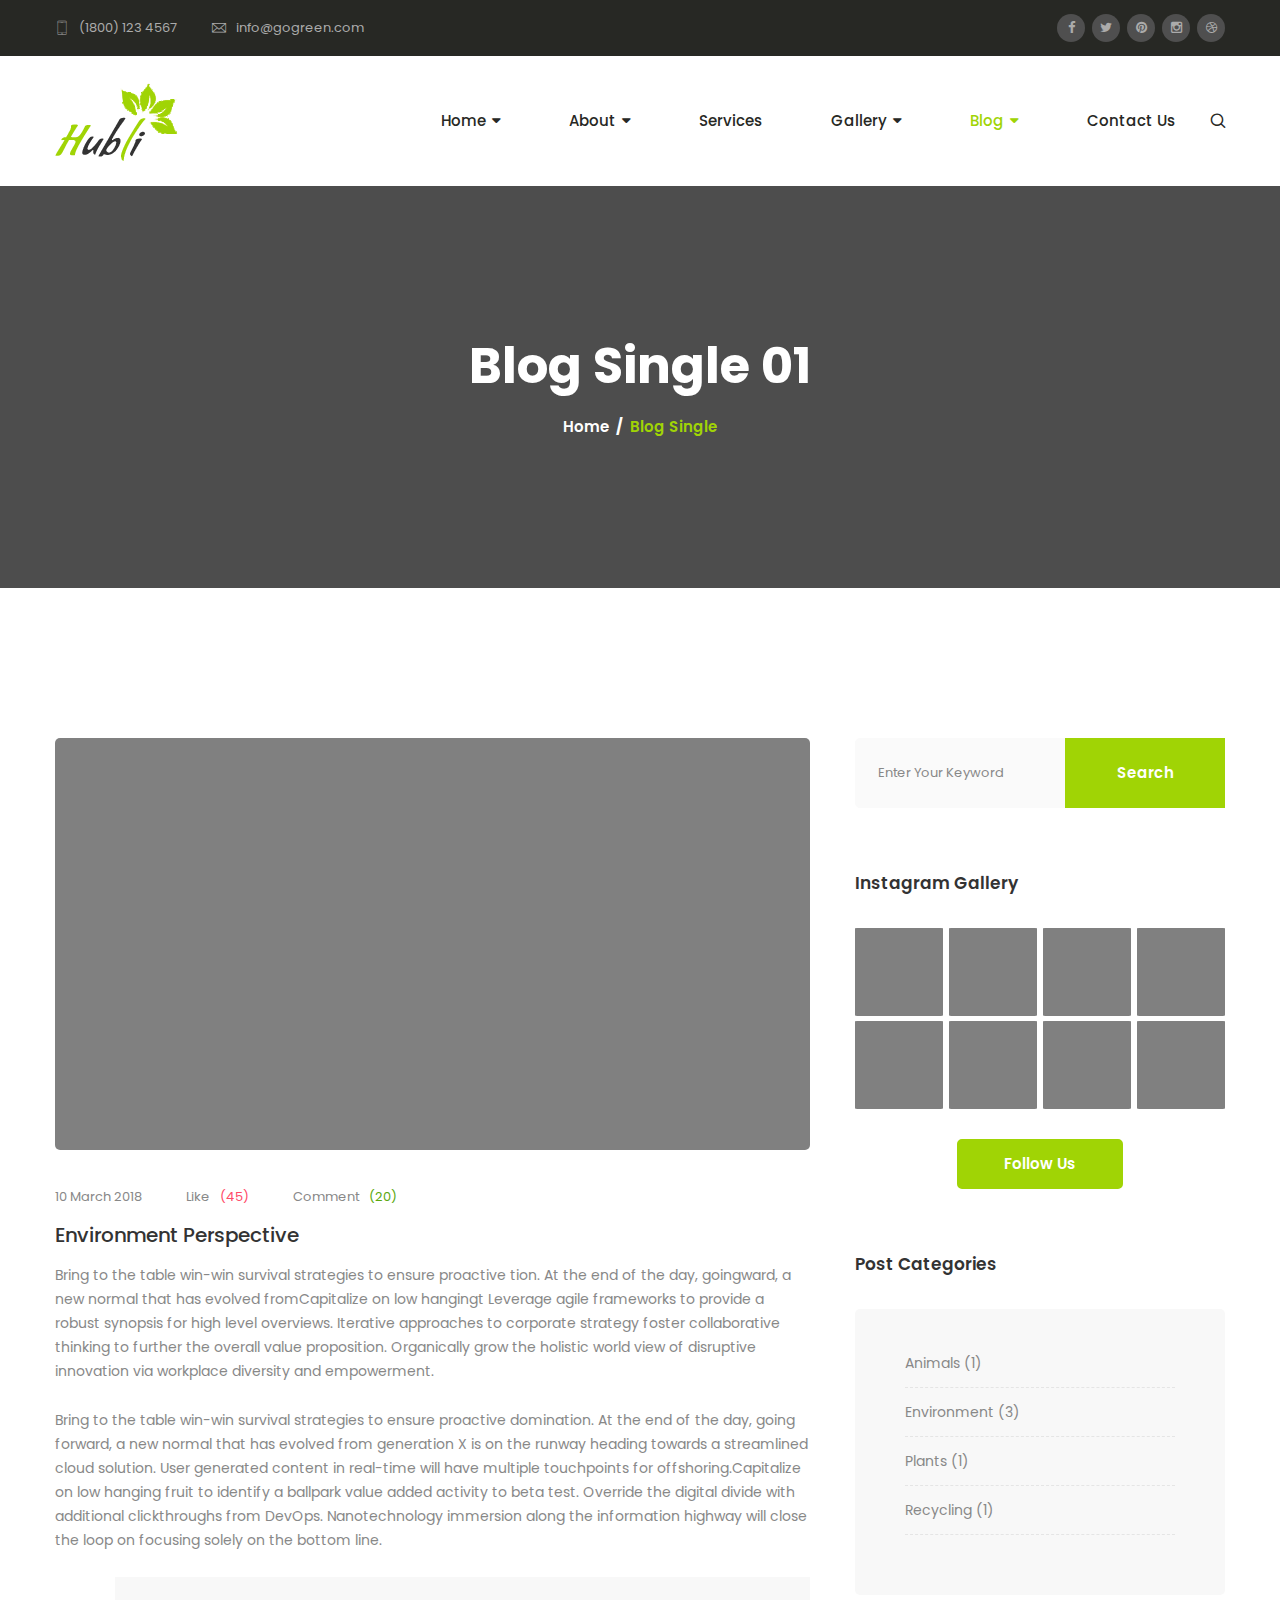
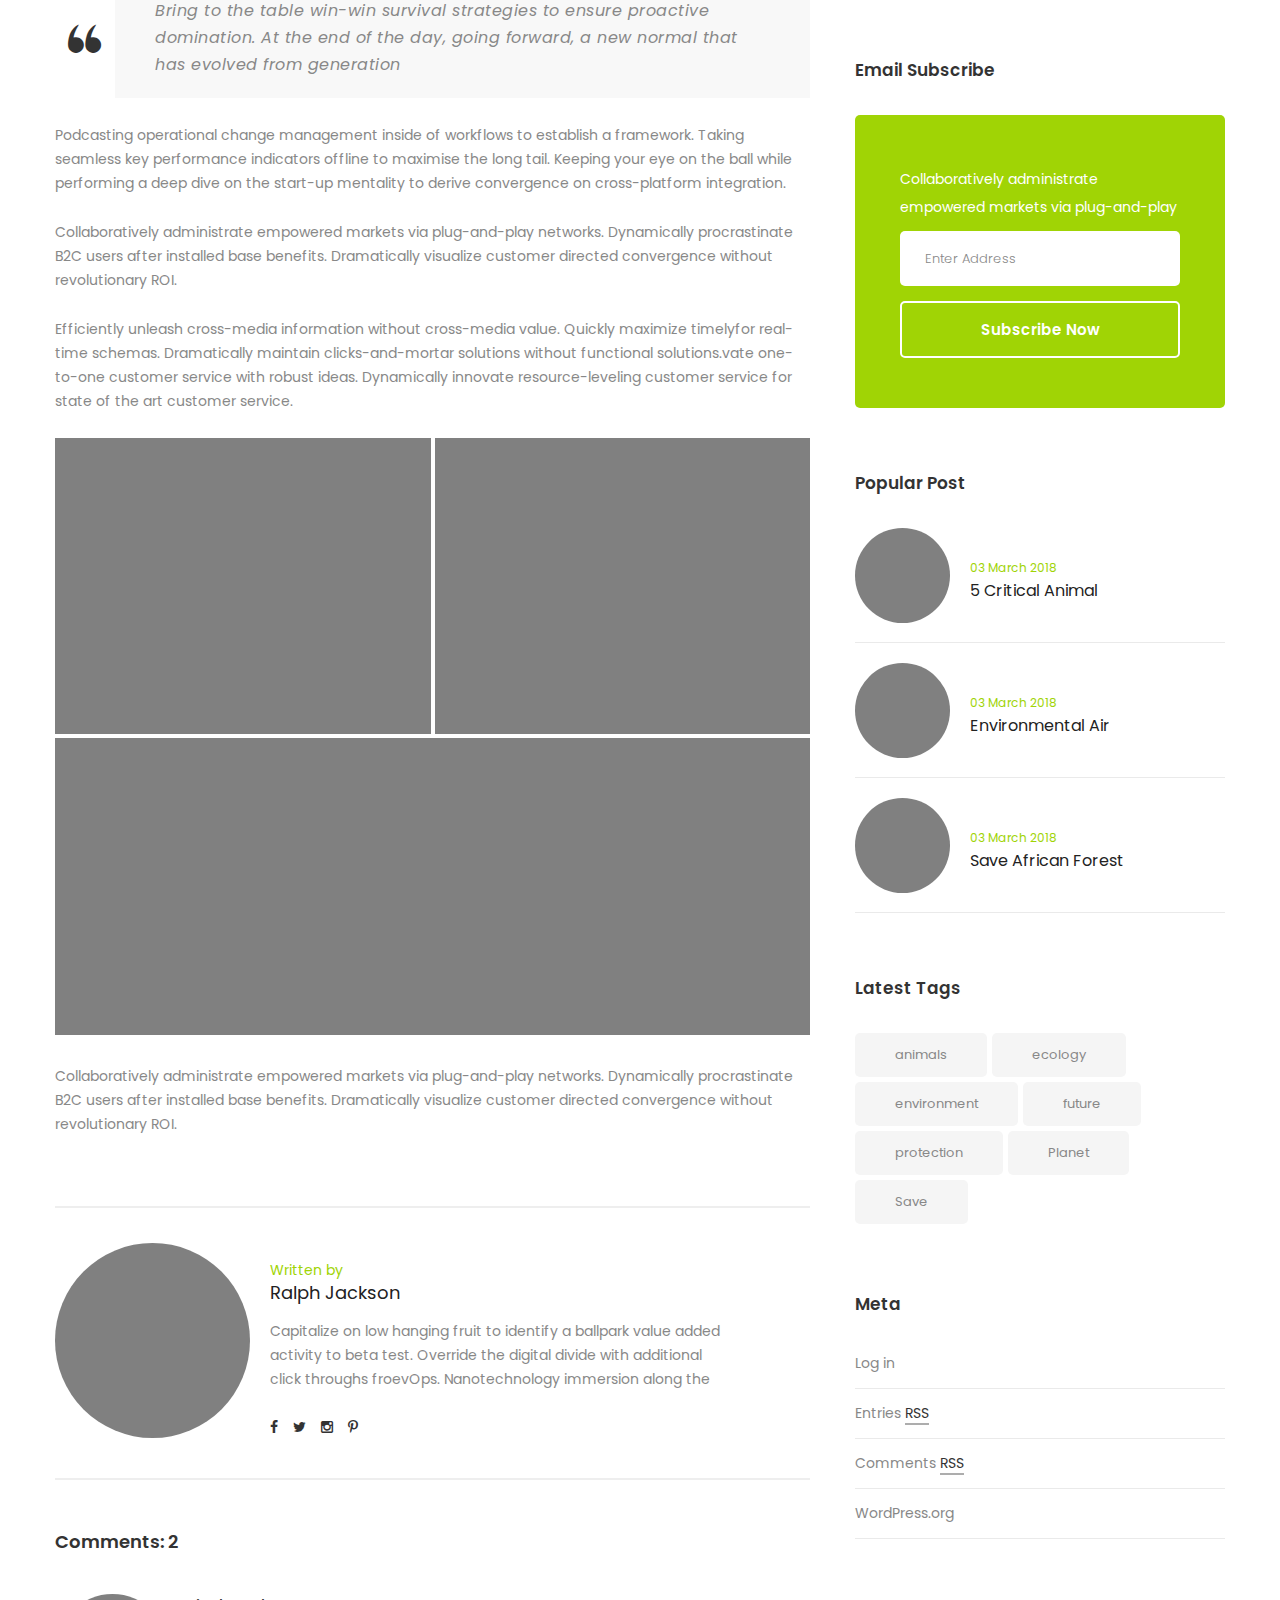
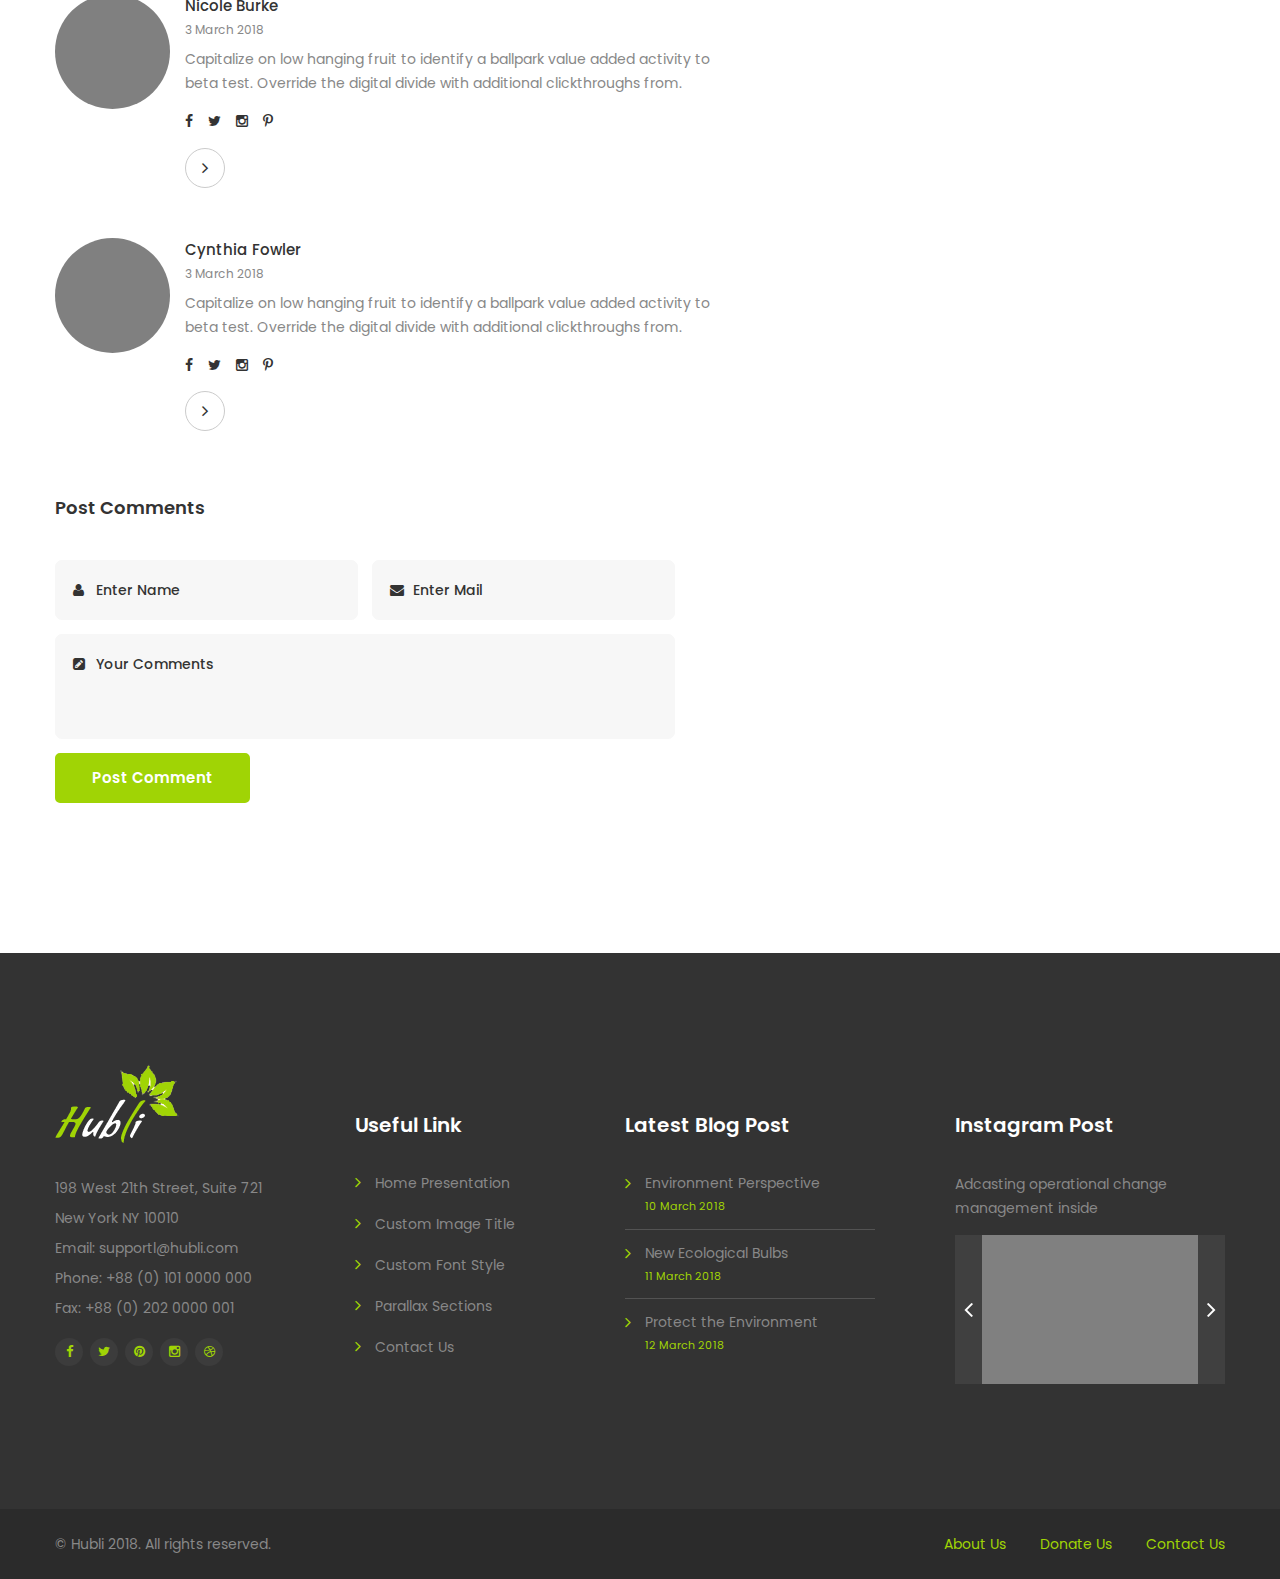
<file: hubli/blog-detail.html>
<!DOCTYPE html>
<html lang="en">
<head>
<meta charset="utf-8">
<title>Hubli HTML Template | Blog Detail </title>
<!-- Stylesheets -->
<link href="css/bootstrap.css" rel="stylesheet">
<link href="css/style.css" rel="stylesheet">
<link href="css/responsive.css" rel="stylesheet">

<link rel="shortcut icon" href="images/favicon.png" type="image/x-icon">
<link rel="icon" href="images/favicon.png" type="image/x-icon">
<!-- Responsive -->
<meta http-equiv="X-UA-Compatible" content="IE=edge">
<meta name="viewport" content="width=device-width, initial-scale=1.0, maximum-scale=1.0, user-scalable=0">
<!--[if lt IE 9]><script src="https://cdnjs.cloudflare.com/ajax/libs/html5shiv/3.7.3/html5shiv.js"></script><![endif]-->
<!--[if lt IE 9]><script src="js/respond.js"></script><![endif]-->
</head>

<body>

<div class="page-wrapper">
    <!-- Preloader -->
    <div class="preloader"></div>
 	
    <!-- Main Header-->
    <header class="main-header header-style-two">
        <!--Top-bar -->
        <div class="header-top">
            <div class="auto-container">
                <div class="inner-container clearfix">
                    <div class="top-left">
                        <ul class="clearfix">
                            <li><i class="flaticon-smartphone"></i><a href="#">(1800) 123 4567</a></li>
                            <li><i class="flaticon-e-mail-envelope"></i><a href="#">info@gogreen.com</a></li>
                        </ul>
                    </div>
                    <div class="top-right">
                        <ul class="social-icon-one clearfix">
                            <li><a href="#"><span class="fa fa-facebook"></span></a></li>
                            <li><a href="#"><span class="fa fa-twitter"></span></a></li>
                            <li><a href="#"><span class="fa fa-pinterest"></span></a></li>
                            <li><a href="#"><span class="fa fa-instagram"></span></a></li>
                            <li><a href="#"><span class="fa fa-dribbble"></span></a></li>
                        </ul>
                    </div>
                </div>
            </div>
        </div>

        <!--Header-Upper-->
        <div class="header-lower">
            <div class="auto-container">
                <div class="clearfix">
                    <div class="pull-left logo-outer">
                        <div class="logo"><a href="index.html"><img src="images/logo-2.png" alt="" title=""></a></div>
                    </div>        
                    <div class="nav-outer pull-right clearfix">
                        <!-- Main Menu -->
                        <nav class="main-menu">
                            <div class="navbar-header">
                                <!-- Toggle Button -->      
                                <button type="button" class="navbar-toggle" data-toggle="collapse" data-target=".navbar-collapse">
                                    <span class="icon-bar"></span>
                                    <span class="icon-bar"></span>
                                    <span class="icon-bar"></span>
                                </button>
                            </div>
                            
                            <div class="navbar-collapse collapse clearfix">
                                <ul class="navigation pull-left clearfix">
                                    <li class="dropdown"><a href="index.html">Home</a>
                                        <ul>
                                            <li><a href="index.html">Home Page One</a></li>
                                            <li><a href="index-2.html">Home Page Two</a></li>
                                            <li class="dropdown"><a href="index.html">Header Styles</a>
                                                <ul>
                                                    <li><a href="index.html">Header Style One</a></li>
                                                    <li><a href="index-2.html">Header Style Two</a></li>
                                                </ul>
                                            </li>
                                        </ul>
                                    </li>
                                    <li class="dropdown"><a href="#">About</a>
                                        <ul>
                                            <li><a href="about.html">About Us</a></li>
                                        <li><a href="team.html">Team</a></li>
                                        <li><a href="donate.html">Donate Now</a></li>
                                        </ul>
                                    </li>
                                    <li><a href="services.html">Services</a></li>   
                                    <li class="dropdown"><a href="index.html">Gallery</a>
                                        <ul>
                                            <li><a href="gallery.html">Gallery</a></li>
                                            <li><a href="gallery-detail.html">Gallery Single</a></li>
                                        </ul>
                                    </li>
                                    <li class="current dropdown"><a href="#">Blog</a>
                                        <ul>
                                            <li><a href="blog.html">Blog Standard View</a></li>
                                            <li><a href="blog-grid.html">Blog Grid View</a></li>
                                            <li><a href="blog-detail.html">Blog detail 01</a></li>
                                            <li><a href="blog-detail-2.html">Blog detail 02</a></li>
                                            <li><a href="error-page.html">404 Page</a></li>
                                        </ul>
                                    </li>
                                   <li><a href="contact.html">Contact Us</a></li>         
                                </ul>
                            </div>
                        </nav>
                        <!-- Main Menu End-->
                        
                        <!--Search Box-->
                        <div class="search-box-outer">
                            <!--Search Box-->
                            <div class="dropdown dropdown-outer">
                                <button class="search-box-btn dropdown-toggle" type="button" id="dropdownMenu3" data-toggle="dropdown" aria-haspopup="true" aria-expanded="false"><span class="flaticon-magnifying-glass"></span></button>
                                <ul class="dropdown-menu pull-right search-panel" aria-labelledby="dropdownMenu3">
                                    <li class="panel-outer">
                                        <div class="form-container">
                                            <form method="post" action="blog.html">
                                                <div class="form-group">
                                                    <input type="search" name="field-name" value="" placeholder="Search Here" required="">
                                                    <button type="submit" class="search-btn"><span class="fa fa-search"></span></button>
                                                </div>
                                            </form>
                                        </div>
                                    </li>
                                </ul>
                            </div>
                        </div><!--End earch Box-->
                    </div>
                </div>
            </div>
        </div>
        <!--End Header Upper-->

        <!-- Sticky Header -->
        <div class="sticky-header">
            <div class="auto-container clearfix">
                <!--Logo-->
                <div class="logo pull-left">
                    <a href="index.html" title=""><img src="images/logo-small.png" alt="" title=""></a>
                </div>
                <!--Right Col-->
                <div class="pull-right">
                    <!-- Main Menu -->
                    <nav class="main-menu">
                        <div class="navbar-header">
                            <!-- Toggle Button -->      
                            <button type="button" class="navbar-toggle" data-toggle="collapse" data-target=".navbar-collapse">
                                <span class="icon-bar"></span>
                                <span class="icon-bar"></span>
                                <span class="icon-bar"></span>
                            </button>
                        </div>
                        
                        <div class="navbar-collapse collapse clearfix">
                            <ul class="navigation pull-left clearfix">
                                <li class="dropdown"><a href="index.html">Home</a>
                                    <ul>
                                        <li><a href="index.html">Home Page One</a></li>
                                        <li><a href="index-2.html">Home Page Two</a></li>
                                        <li class="dropdown"><a href="index.html">Header Styles</a>
                                            <ul>
                                                <li><a href="index.html">Header Style One</a></li>
                                                <li><a href="index-2.html">Header Style Two</a></li>
                                            </ul>
                                        </li>
                                    </ul>
                                </li>
                                <li class="dropdown"><a href="#">About</a>
                                    <ul>
                                        <li><a href="about.html">About Us</a></li>
                                        <li><a href="team.html">Team</a></li>
                                        <li><a href="donate.html">Donate Now</a></li>
                                    </ul>
                                </li>
                                <li><a href="services.html">Services</a></li>   
                                <li class="dropdown"><a href="index.html">Gallery</a>
                                    <ul>
                                        <li><a href="gallery.html">Gallery</a></li>
                                        <li><a href="gallery-detail.html">Gallery Single</a></li>
                                    </ul>
                                </li>
                                <li class="current dropdown"><a href="#">Blog</a>
                                    <ul>
                                        <li><a href="blog.html">Blog Standard View</a></li>
                                            <li><a href="blog-grid.html">Blog Grid View</a></li>
                                            <li><a href="blog-detail.html">Blog detail 01</a></li>
                                            <li><a href="blog-detail-2.html">Blog detail 02</a></li>
                                            <li><a href="error-page.html">404 Page</a></li>
                                    </ul>
                                </li>
                               <li><a href="contact.html">Contact Us</a></li>         
                            </ul>
                        </div>
                    </nav>
                    <!-- Main Menu End-->
                </div>
            </div>
        </div>
    </header>
    <!--End Main Header -->

    <!--Page Title-->
    <section class="page-title" style="background-image:url(images/background/10.jpg);">
        <div class="auto-container">
            <h1>Blog Single 01</h1>
            <ul class="bread-crumb clearfix">
                <li><a href="index.html">Home</a></li> 
                <li>Blog Single</li>
            </ul>
        </div>
    </section>
    <!--End Page Title-->

    <!-- Sidebar Page Container -->
    <div class="sidebar-page-container">
        <div class="auto-container">
            <div class="row clearfix">
                <!--Content Side-->
                <div class="content-side col-lg-8 col-md-8 col-sm-12 col-xs-12">
                    <div class="blog-detail">
                        <!-- News Block -->
                        <div class="news-block-three">
                            <div class="image-box">
                                <figure class="image"><img src="images/resource/blog-single-1.jpg" alt=""></figure>
                            </div>
                            <div class="lower-content">
                                <div class="inner-box">
                                    <ul class="info-list">
                                        <li>10 March 2018 </li>
                                        <li>
                                            <a href="blog-detail.html">Like <span class="like">(45)</span></a>
                                        </li>
                                        <li>
                                            <a href="blog-detail.html">Comment <span class="comment">(20)</span></a>
                                        </li>
                                    </ul>
                                    <h3>Environment Perspective</h3>
                                    <p>Bring to the table win-win survival strategies to ensure proactive tion. At the end of the day, goingward, a new normal that has evolved fromCapitalize on low hangingt Leverage agile frameworks to provide a robust synopsis for high level overviews. Iterative approaches to corporate strategy foster collaborative thinking to further the overall value proposition. Organically grow the holistic world view of disruptive innovation via workplace diversity and empowerment.</p>
                                    <p>Bring to the table win-win survival strategies to ensure proactive domination. At the end of the day, going forward, a new normal that has evolved from generation X is on the runway heading towards a streamlined cloud solution. User generated content in real-time will have multiple touchpoints for offshoring.Capitalize on low hanging fruit to identify a ballpark value added activity to beta test. Override the digital divide with additional clickthroughs from DevOps. Nanotechnology immersion along the information highway will close the loop on focusing solely on the bottom line.</p>
                                    <blockquote><span class="icon flaticon-left-quotes-sign"></span>Bring to the table win-win survival strategies to ensure proactive domination. At the end of the day, going forward, a new normal that has evolved from generation </blockquote>
                                    <p>Podcasting operational change management inside of workflows to establish a framework. Taking seamless key performance indicators offline to maximise the long tail. Keeping your eye on the ball while performing a deep dive on the start-up mentality to derive convergence on cross-platform integration.</p>
                                    <p>Collaboratively administrate empowered markets via plug-and-play networks. Dynamically procrastinate B2C users after installed base benefits. Dramatically visualize customer directed convergence without revolutionary ROI.</p>
                                    <p>Efficiently unleash cross-media information without cross-media value. Quickly maximize timelyfor real-time schemas. Dramatically maintain clicks-and-mortar solutions without functional solutions.vate one-to-one customer service with robust ideas. Dynamically innovate resource-leveling customer service for state of the art customer service.</p>
                                    <div class="post-images">
                                        <div class="row clearfix">
                                            <div class="image col-md-6 col-sm-6 col-xs-6">
                                                <a href="images/resource/post-image-1.jpg" class="lightbox-image" data-fancybox="Gallery"><img src="images/resource/post-image-1.jpg" alt=" "></a>
                                            </div>
                                            <div class="image col-md-6 col-sm-6 col-xs-6">
                                                <a href="images/resource/post-image-2.jpg" class="lightbox-image" data-fancybox="Gallery"><img src="images/resource/post-image-2.jpg" alt=" "></a>
                                            </div>
                                            <div class="image col-md-12 col-sm-12 col-xs-12">
                                                <a href="images/resource/post-image-3.jpg" class="lightbox-image" data-fancybox="Gallery"><img src="images/resource/post-image-3.jpg" alt=" "></a>
                                            </div>
                                        </div>
                                    </div>
                                    <p>Collaboratively administrate empowered markets via plug-and-play networks. Dynamically procrastinate B2C users after installed base benefits. Dramatically visualize customer directed convergence without revolutionary ROI.</p>
                                </div>
                            </div>
                        </div>
                        <!-- Author Box -->
                        <div class="author-box">
                            <div class="inner-box">
                                <div class="image-box"><img src="images/resource/author-thumb.jpg" alt=""></div>
                                <div class="name">
                                    <span>Written by</span>
                                    <h3><a href="#">Ralph Jackson</a></h3>
                                </div>
                                <p>Capitalize on low hanging fruit to identify a ballpark value added activity to beta test. Override the digital divide with additional click throughs froevOps. Nanotechnology immersion along the</p>
                                <ul class="social-icon clearfix">
                                    <li><a href="#"><i class="fa fa-facebook"></i></a></li>
                                    <li><a href="#"><i class="fa fa-twitter"></i></a></li>
                                    <li><a href="#"><i class="fa fa-instagram"></i></a></li>
                                    <li><a href="#"><i class="fa fa-pinterest-p"></i></a></li>
                                </ul>
                            </div>
                        </div>

                        <!-- Comments Area -->
                        <div class="comments-area">
                            <div class="group-title"><h4>Comments: 2</h4></div>
                            <div class="comment-box">
                                <div class="comment">
                                    <div class="author-thumb"><img src="images/resource/thumb-4.jpg" alt=""></div>
                                    <div class="comment-info">
                                        <div class="name">Nicole Burke</div>
                                        <div class="time">3 March 2018</div>
                                    </div>
                                    <div class="text">Capitalize on low hanging fruit to identify a ballpark value added activity to beta test. Override the digital divide with additional clickthroughs from.</div>
                                    <ul class="social-icon clearfix">
                                        <li><a href="#"><i class="fa fa-facebook"></i></a></li>
                                        <li><a href="#"><i class="fa fa-twitter"></i></a></li>
                                        <li><a href="#"><i class="fa fa-instagram"></i></a></li>
                                        <li><a href="#"><i class="fa fa-pinterest-p"></i></a></li>
                                    </ul>
                                    <a href="#" class="reply-btn"><span class="fa fa-angle-right"></span></a>
                                </div>
                            </div>

                            <div class="comment-box">
                                <div class="comment">
                                    <div class="author-thumb"><img src="images/resource/thumb-5.jpg" alt=""></div>
                                    <div class="comment-info">
                                        <div class="name">Cynthia Fowler</div>
                                        <div class="time">3 March 2018</div>
                                    </div>
                                    <div class="text">Capitalize on low hanging fruit to identify a ballpark value added activity to beta test. Override the digital divide with additional clickthroughs from.</div>
                                    <ul class="social-icon clearfix">
                                        <li><a href="#"><i class="fa fa-facebook"></i></a></li>
                                        <li><a href="#"><i class="fa fa-twitter"></i></a></li>
                                        <li><a href="#"><i class="fa fa-instagram"></i></a></li>
                                        <li><a href="#"><i class="fa fa-pinterest-p"></i></a></li>
                                    </ul>
                                    <a href="#" class="reply-btn"><span class="fa fa-angle-right"></span></a>
                                </div>
                            </div>
                        </div>

                        <!--Comment Form-->
                        <div class="comment-form">
                            <div class="group-title"><h4>Post Comments</h4></div>

                            <form method="post" action="blog.html">
                                <div class="row clearfix">
                                    <div class="col-md-6 col-sm-12 col-xs-12 form-group">
                                        <input type="text" name="username" placeholder="Enter Name" required="">
                                        <span class="icon fa fa-user"></span>
                                    </div>
                                    
                                    <div class="col-md-6 col-sm-12 col-xs-12 form-group">
                                        <input type="email" name="email" placeholder="Enter Mail" required="">
                                        <span class="icon fa fa-envelope"></span>
                                    </div>
                                    
                                    <div class="col-md-12 col-sm-12 col-xs-12 form-group">
                                        <textarea name="message" placeholder="Your Comments"></textarea>
                                        <span class="icon fa fa-pencil-square"></span>
                                    </div>
                                    
                                    <div class="col-md-12 col-sm-12 col-xs-12 form-group">
                                        <button class="theme-btn btn-style-two" type="submit" name="submit-form">Post Comment</button>
                                    </div>
                                </div>
                            </form>
                        </div>
                    </div>
                </div>

                <!--Sidebar Side-->
                <div class="sidebar-side col-lg-4 col-md-4 col-sm-12 col-xs-12">
                    <aside class="sidebar default-sidebar">
                        <!-- Search Box -->
                        <div class="sidebar-widget search-box">
                            <form method="post" action="blog.html">
                                <div class="form-group">
                                    <input type="search" name="search-field" value="" placeholder="Enter Your Keyword" required="">
                                    <button type="submit">Search</button>
                                </div>
                            </form>
                        </div>

                        <!-- Gallery Widget -->
                        <div class="sidebar-widget gallery-widget">
                            <div class="sidebar-title"><h3>Instagram Gallery</h3></div>
                            <div class="gallery-outer clearfix">
                                <figure class="image">
                                    <a href="images/resource/news-6.jpg" class="lightbox-image" title="Image Title Here"><img src="images/resource/gw-1.jpg" alt=""></a>
                                </figure>

                                <figure class="image">
                                    <a href="images/gallery/2.jpg" class="lightbox-image" title="Image Title Here"><img src="images/resource/gw-2.jpg" alt=""></a>
                                </figure>

                                <figure class="image">
                                    <a href="images/resource/image-2.jpg" class="lightbox-image" title="Image Title Here"><img src="images/resource/gw-3.jpg" alt=""></a>
                                </figure>

                                <figure class="image">
                                    <a href="images/gallery/4.jpg" class="lightbox-image" title="Image Title Here"><img src="images/resource/gw-4.jpg" alt=""></a>
                                </figure>

                                <figure class="image">
                                    <a href="images/gallery/10.jpg" class="lightbox-image" title="Image Title Here"><img src="images/resource/gw-5.jpg" alt=""></a>
                                </figure>

                                <figure class="image">
                                    <a href="images/gallery/5.jpg" class="lightbox-image" title="Image Title Here"><img src="images/resource/gw-6.jpg" alt=""></a>
                                </figure>

                                <figure class="image">
                                    <a href="images/gallery/7.jpg" class="lightbox-image" title="Image Title Here"><img src="images/resource/gw-7.jpg" alt=""></a>
                                </figure>

                                <figure class="image">
                                    <a href="images/gallery/8.jpg" class="lightbox-image" title="Image Title Here"><img src="images/resource/gw-8.jpg" alt=""></a>
                                </figure>
                            </div>
                            <div class="btn-box"><a href="#" class="theme-btn btn-style-two">Follow Us</a></div>
                        </div>

                        <!-- Category Widget -->
                        <div class="sidebar-widget categories">
                            <div class="sidebar-title"><h3>Post Categories</h3></div>
                            <ul class="category-list">
                                <li><a href="#">Animals     <span>(1)</span></a></li>
                                <li><a href="#">Environment <span>(3)</span></a></li>
                                <li><a href="#">Plants      <span>(1)</span></a></li>
                                <li><a href="#">Recycling   <span>(1)</span></a></li>
                            </ul> 
                        </div>

                        <!-- Subscribe Widget -->
                        <div class="sidebar-widget subscribe-widget">
                            <div class="sidebar-title"><h3>Email Subscribe</h3></div>
                            <div class="subscribe-form">
                                <p>Collaboratively administrate empowered markets via plug-and-play </p>
                                <form>
                                    <input type="email" name="email" placeholder="Enter Address" required="">
                                    <button type="submit">Subscribe Now</button>
                                </form>
                            </div>
                        </div>

                        <!-- Post Widget -->
                        <div class="sidebar-widget popular-post">
                            <div class="sidebar-title"><h3>Popular Post</h3></div>
                            <div class="widget-content">
                                <article class="post">
                                    <a href="blog-detail.html" class="thumb"><img src="images/resource/thumb-1.jpg" alt=""></a>
                                    <div class="date">03 March 2018</div>
                                    <h3><a href="blog-detail.html">5 Critical Animal</a></h3>
                                </article>

                                <article class="post">
                                    <a href="blog-detail.html" class="thumb"><img src="images/resource/thumb-2.jpg" alt=""></a>
                                    <div class="date">03 March 2018</div>
                                    <h3><a href="blog-detail.html">Environmental Air</a></h3>
                                </article>

                                <article class="post">
                                    <a href="blog-detail.html" class="thumb"><img src="images/resource/thumb-3.jpg" alt=""></a>
                                    <div class="date">03 March 2018</div>
                                    <h3><a href="blog-detail.html">Save African Forest</a></h3>
                                </article>
                            </div>
                        </div>

                        <!-- Tags -->
                        <div class="sidebar-widget tags">
                            <div class="sidebar-title"><h3>Latest Tags</h3></div>
                            <ul class="tag-list clearfix">
                                <li><a href="#">animals</a></li>
                                <li><a href="#">ecology </a></li>
                                <li><a href="#">environment</a></li>
                                <li><a href="#">future</a></li>
                                <li><a href="#">protection</a></li>
                                <li><a href="#">Planet</a></li>
                                <li><a href="#">Save</a></li>
                            </ul>
                        </div>

                        <!-- Meta tags -->
                        <div class="sidebar-widget meta">
                            <div class="sidebar-title"><h3>Meta</h3></div>
                            <ul class="meta-list">
                                <li><a href="#">Log in</a></li>
                                <li><a href="#">Entries <span>RSS</span></a></li>
                                <li><a href="#">Comments <span>RSS</span></a></li>
                                <li><a href="#">WordPress.org</a></li>
                            </ul> 
                        </div>




                    </aside>
                </div>
            </div>
        </div>
    </div>
    <!-- End Sidebar Container -->

    <!-- Main Footer -->
    <footer class="main-footer">
        <div class="auto-container">
        
            <!--Widgets Section-->
            <div class="widgets-section">
                <div class="row clearfix">
                    <!--Big Column-->
                    <div class="big-column col-md-6 col-sm-12 col-xs-12">
                        <div class="row clearfix">
                            
                            <!--Footer Column-->
                            <div class="footer-column col-md-6 col-sm-6 col-xs-12">
                                <div class="footer-widget about-widget">
                                    <div class="footer-logo">
                                        <figure>
                                            <a href="index.html"><img src="images/footer-logo.png" alt=""></a>
                                        </figure>
                                    </div>
                                    <div class="widget-content">
                                        <ul class="contact-info">
                                            <li>198 West 21th Street, Suite 721 New York NY 10010</li>
                                            <li><a href="#">Email: supportl@hubli.com</a></li>
                                            <li>Phone: +88 (0) 101 0000 000</li>
                                            <li>Fax: +88 (0) 202 0000 001</li>
                                        </ul>

                                        <ul class="social-icon-three clearfix">
                                            <li><a href="#"><span class="fa fa-facebook"></span></a></li>
                                            <li><a href="#"><span class="fa fa-twitter"></span></a></li>
                                            <li><a href="#"><span class="fa fa-pinterest"></span></a></li>
                                            <li><a href="#"><span class="fa fa-instagram"></span></a></li>
                                            <li><a href="#"><span class="fa fa-dribbble"></span></a></li>
                                        </ul>
                                    </div>
                                </div>
                            </div>
                            
                            <!--Footer Column-->
                            <div class="footer-column col-md-6 col-sm-6 col-xs-12">
                                <div class="footer-widget links-widget">
                                    <h2 class="widget-title">Useful Link</h2>
                                    <div class="widget-content">
                                        <ul class="list">
                                            <li><a href="#">Home Presentation</a></li>
                                            <li><a href="#">Custom Image Title</a></li>
                                            <li><a href="#">Custom Font Style</a></li>
                                            <li><a href="#">Parallax Sections</a></li>
                                            <li><a href="#">Contact Us</a></li>
                                        </ul>
                                    </div>
                                </div>  
                            </div>         
                        </div>
                    </div>
                    
                    <!--Big Column-->
                    <div class="big-column col-md-6 col-sm-12 col-xs-12">
                        <div class="row clearfix">
                            
                            <!--Footer Column-->
                            <div class="footer-column col-md-6 col-sm-6 col-xs-12">
                                <div class="footer-widget post-widget">
                                    <h2 class="widget-title">Latest Blog Post</h2>
                                    <div class="post">
                                        <h3><a href="blog-detail">Environment Perspective</a></h3>
                                        <span>10 March 2018</span>
                                    </div>

                                    <div class="post">
                                        <h3><a href="blog-detail">New Ecological Bulbs</a></h3>
                                        <span>11 March 2018</span>
                                    </div>

                                    <div class="post">
                                        <h3><a href="blog-detail">Protect the Environment</a></h3>
                                        <span>12 March 2018</span>
                                    </div>
                                </div> 
                            </div>

                            <!--Footer Column-->
                            <div class="footer-column col-md-6 col-sm-6 col-xs-12">
                                <div class="footer-widget gallery-widget">
                                    <h2 class="widget-title">Instagram Post</h2>
                                    <div class="widget-content">
                                        <p>Adcasting operational change management inside</p>
                                        <div class="insta-carousel owl-carousel owl-theme">
                                            <figure class="image">
                                                <a href="images/gallery/1.jpg" class="lightbox-image" title="Image Title Here"><img src="images/resource/instagram-1.jpg" alt=""></a>
                                            </figure>

                                            <figure class="image">
                                                <a href="images/gallery/2.jpg" class="lightbox-image" title="Image Title Here"><img src="images/resource/instagram-2.jpg" alt=""></a>
                                            </figure>

                                            <figure class="image">
                                                <a href="images/gallery/3.jpg" class="lightbox-image" title="Image Title Here"><img src="images/resource/instagram-3.jpg" alt=""></a>
                                            </figure>
                                        </div>
                                    </div>       
                                </div>
                            </div>
                        </div>
                    </div>
                </div>
            </div>
        </div>
        
        <!--Footer Bottom-->
         <div class="footer-bottom">
            <div class="auto-container clearfix">
                <div class="copyright-text">&copy; <a href="index.html">Hubli</a> 2018. All rights reserved.</div>
                <div class="bottom-links">
                	<ul class="clearfix">
                    	<li><a href="#">About Us</a></li>
                        <li><a href="donate.html">Donate Us</a></li>
                        <li><a href="#">Contact Us</a></li>
                    </ul>
                </div>
            </div>
        </div>
    </footer>
    <!-- End Main Footer -->

</div>  
<!--End pagewrapper-->

<!--Scroll to top-->
<div class="scroll-to-top scroll-to-target" data-target="html"><span class="fa fa-caret-up"></span></div>
<script src="js/jquery.js"></script> 
<script src="js/bootstrap.min.js"></script>
<script src="js/jquery.fancybox.js"></script>
<script src="js/owl.js"></script>
<script src="js/wow.js"></script>
<script src="js/appear.js"></script>
<script src="js/script.js"></script>
</body>
</html>
</file>
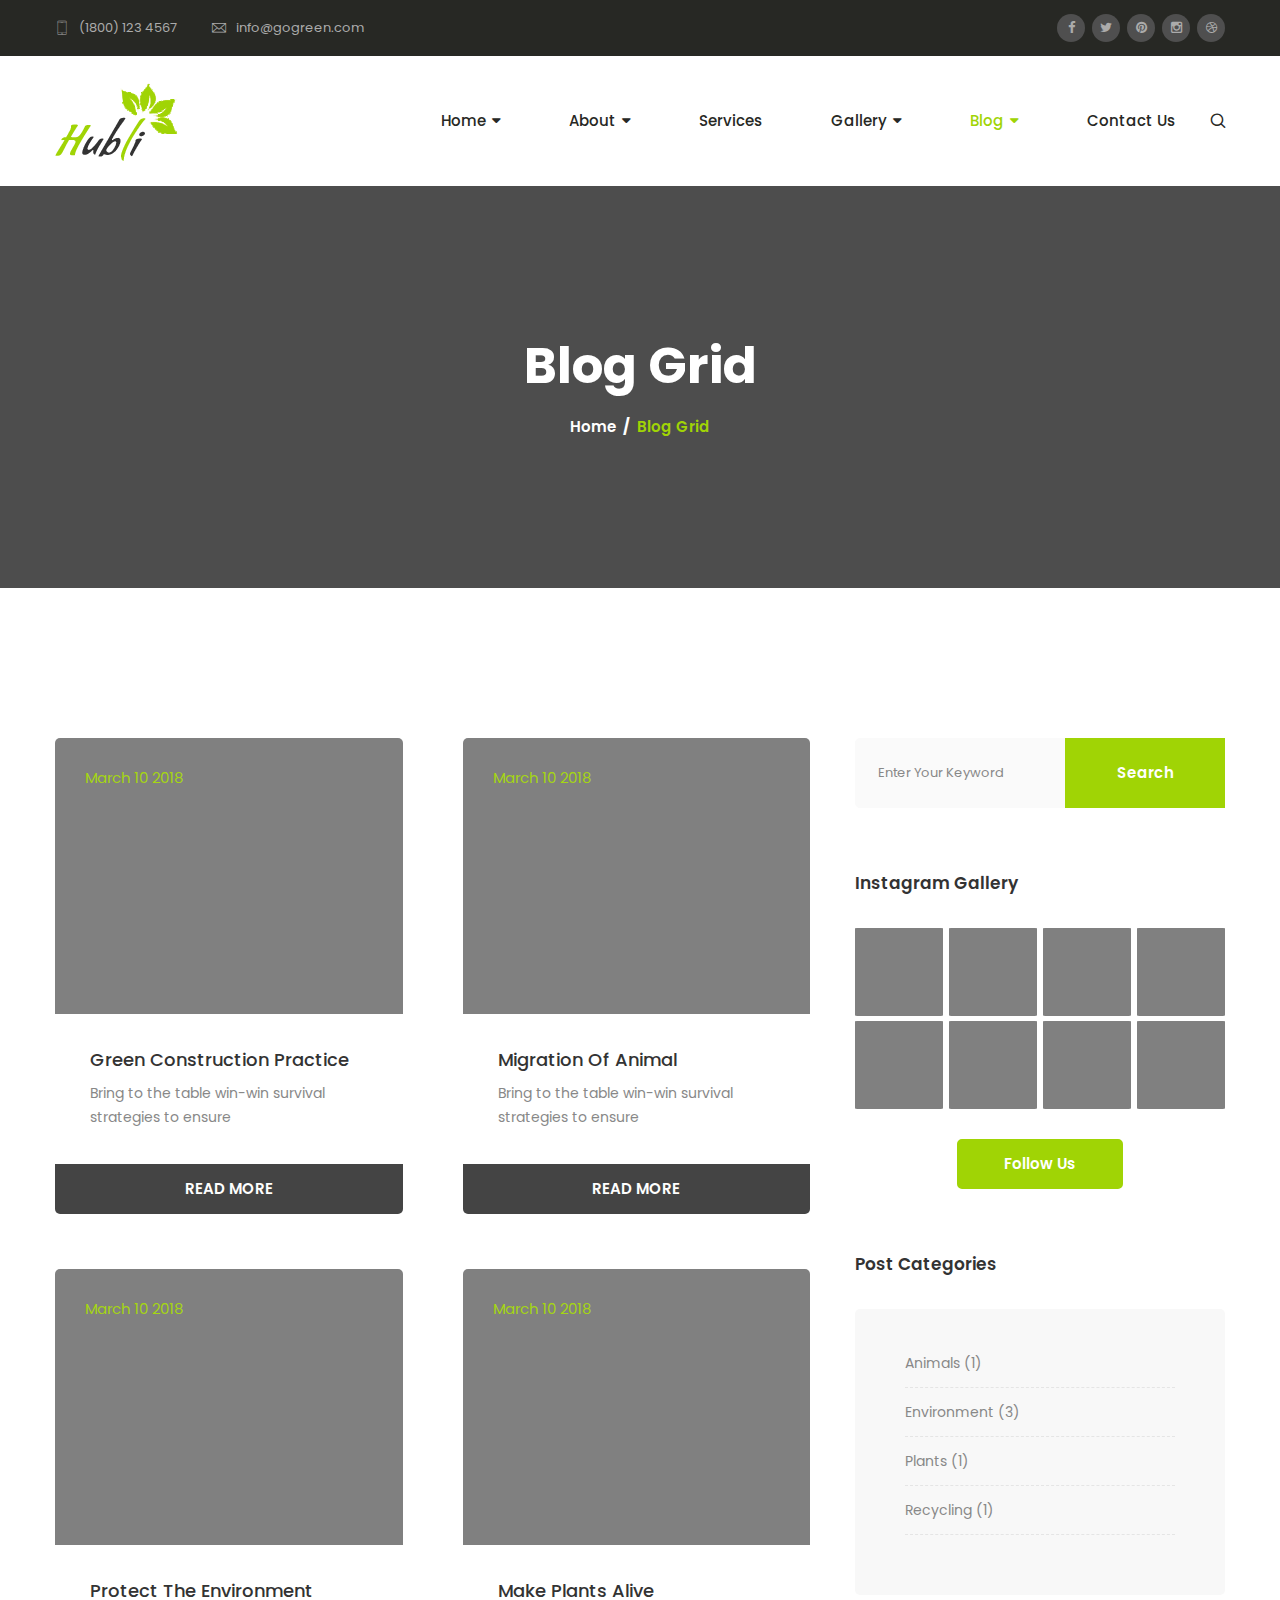
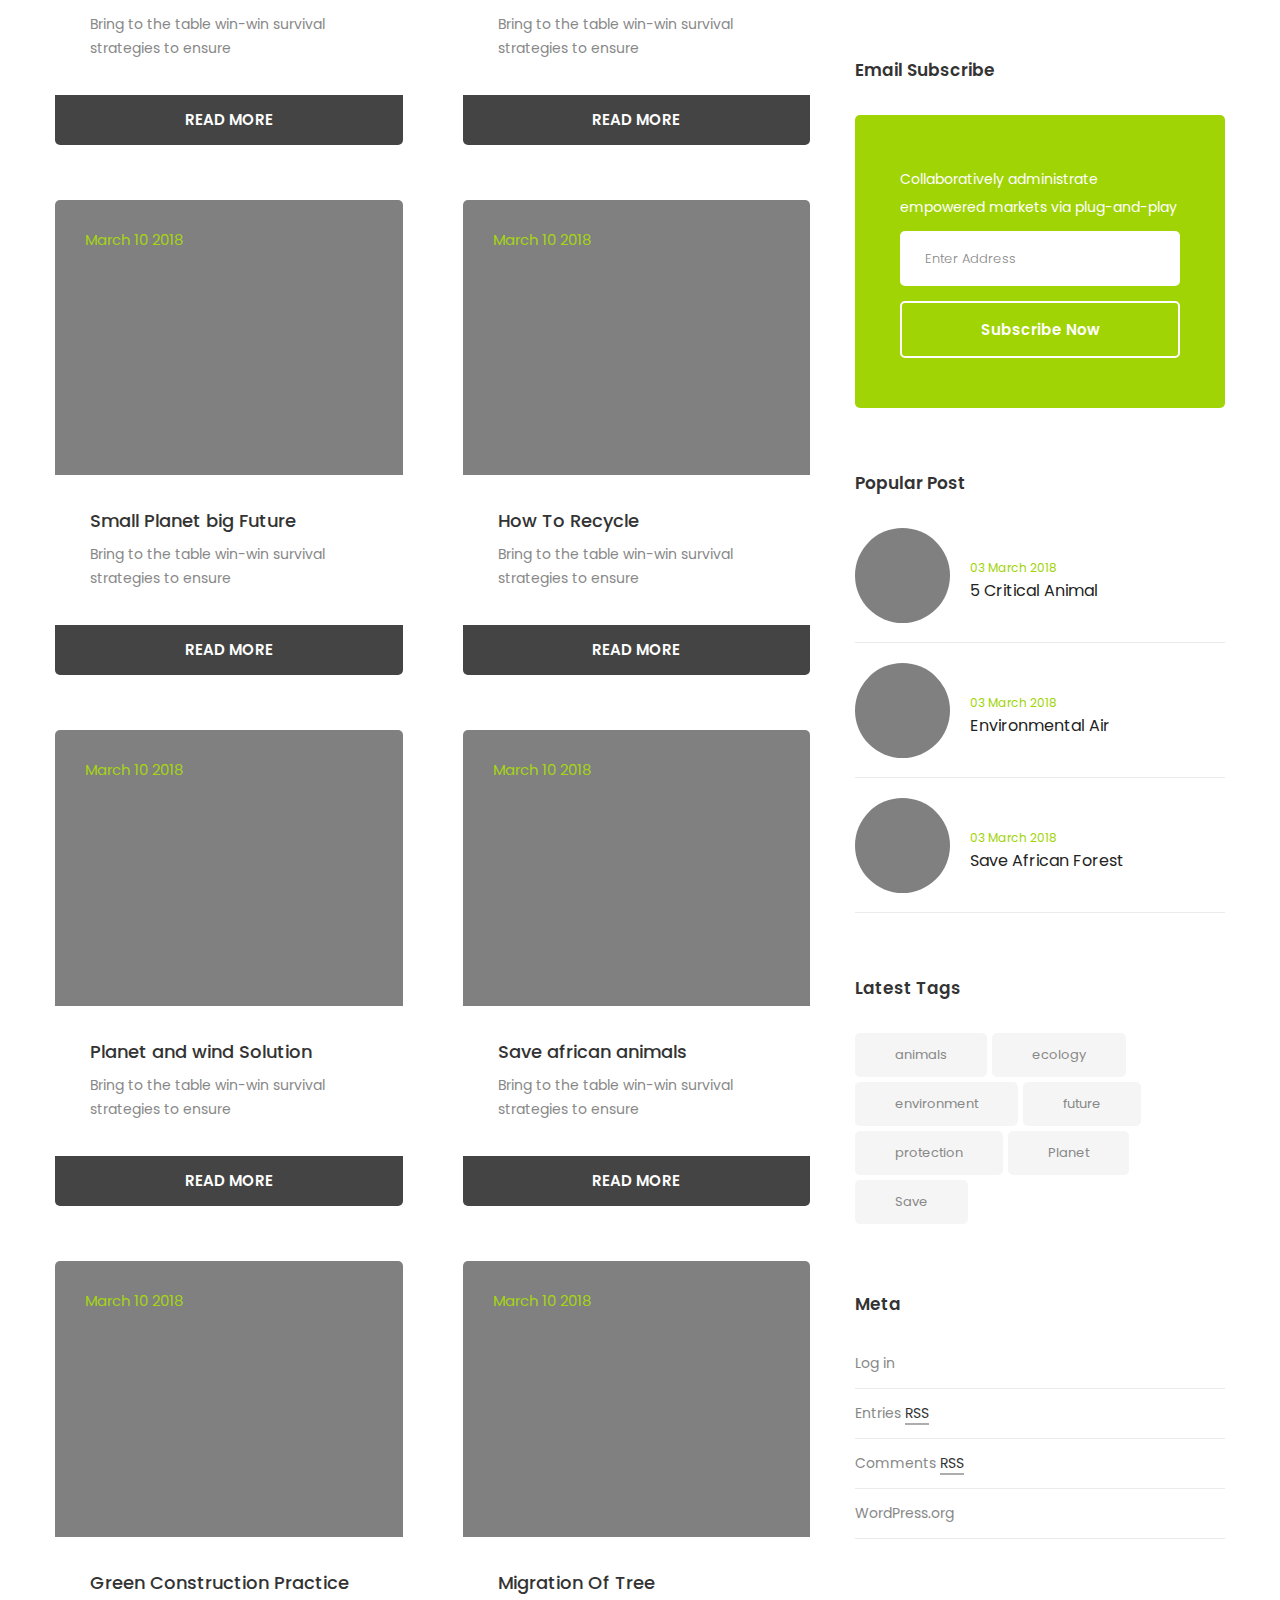
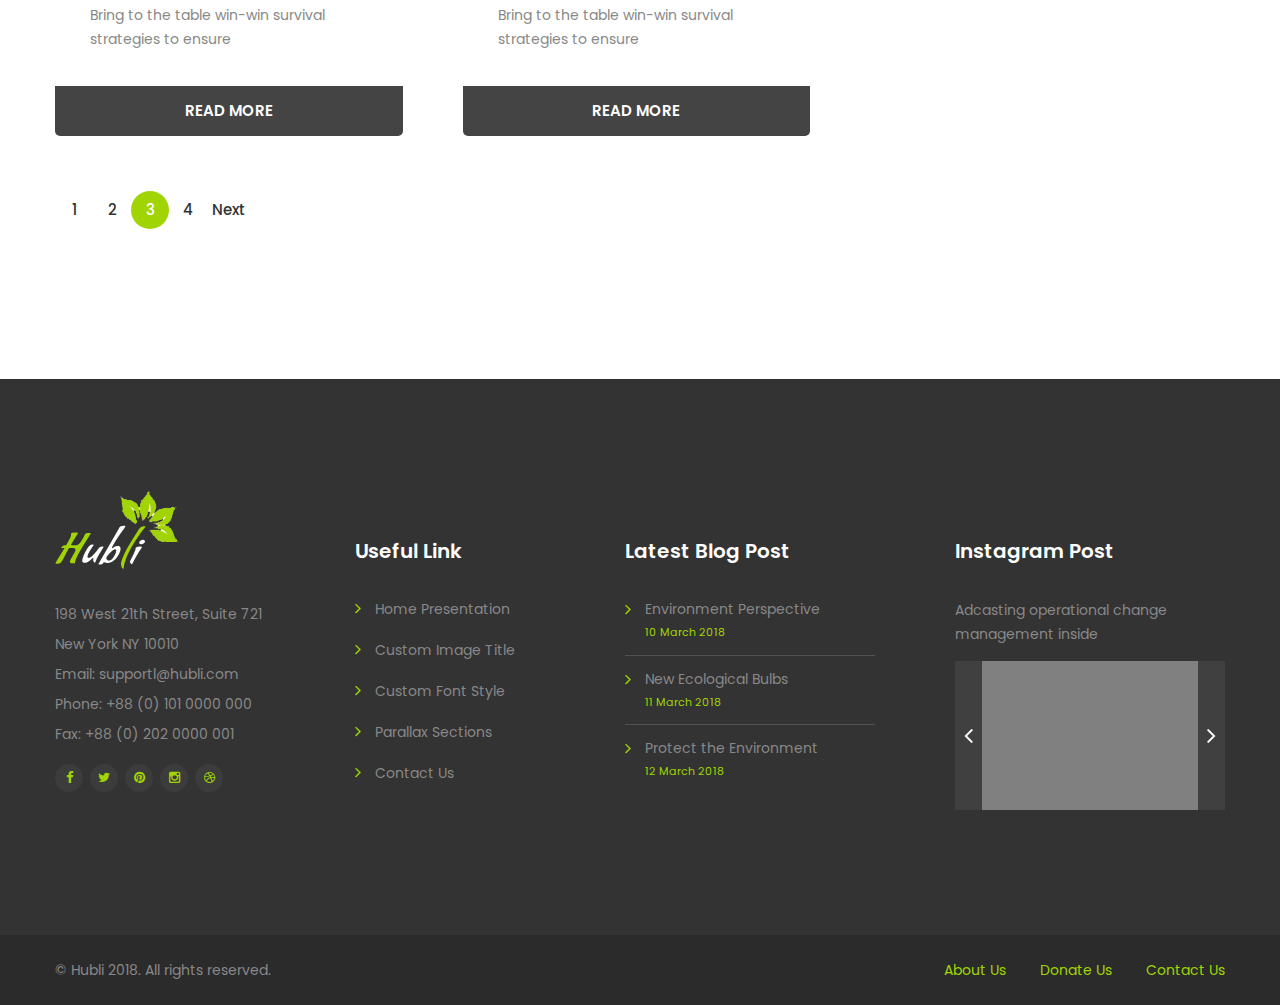
<file: hubli/blog-grid.html>
<!DOCTYPE html>
<html lang="en">
<head>
<meta charset="utf-8">
<title>Hubli HTML Template | Blog Grid </title>
<!-- Stylesheets -->
<link href="css/bootstrap.css" rel="stylesheet">
<link href="css/style.css" rel="stylesheet">
<link href="css/responsive.css" rel="stylesheet">

<link rel="shortcut icon" href="images/favicon.png" type="image/x-icon">
<link rel="icon" href="images/favicon.png" type="image/x-icon">
<!-- Responsive -->
<meta http-equiv="X-UA-Compatible" content="IE=edge">
<meta name="viewport" content="width=device-width, initial-scale=1.0, maximum-scale=1.0, user-scalable=0">
<!--[if lt IE 9]><script src="https://cdnjs.cloudflare.com/ajax/libs/html5shiv/3.7.3/html5shiv.js"></script><![endif]-->
<!--[if lt IE 9]><script src="js/respond.js"></script><![endif]-->
</head>

<body>

<div class="page-wrapper">
    <!-- Preloader -->
    <div class="preloader"></div>
 	
    <!-- Main Header-->
    <header class="main-header header-style-two">
        <!--Top-bar -->
        <div class="header-top">
            <div class="auto-container">
                <div class="inner-container clearfix">
                    <div class="top-left">
                        <ul class="clearfix">
                            <li><i class="flaticon-smartphone"></i><a href="#">(1800) 123 4567</a></li>
                            <li><i class="flaticon-e-mail-envelope"></i><a href="#">info@gogreen.com</a></li>
                        </ul>
                    </div>
                    <div class="top-right">
                        <ul class="social-icon-one clearfix">
                            <li><a href="#"><span class="fa fa-facebook"></span></a></li>
                            <li><a href="#"><span class="fa fa-twitter"></span></a></li>
                            <li><a href="#"><span class="fa fa-pinterest"></span></a></li>
                            <li><a href="#"><span class="fa fa-instagram"></span></a></li>
                            <li><a href="#"><span class="fa fa-dribbble"></span></a></li>
                        </ul>
                    </div>
                </div>
            </div>
        </div>

        <!--Header-Upper-->
        <div class="header-lower">
            <div class="auto-container">
                <div class="clearfix">
                    <div class="pull-left logo-outer">
                        <div class="logo"><a href="index.html"><img src="images/logo-2.png" alt="" title=""></a></div>
                    </div>        
                    <div class="nav-outer pull-right clearfix">
                        <!-- Main Menu -->
                        <nav class="main-menu">
                            <div class="navbar-header">
                                <!-- Toggle Button -->      
                                <button type="button" class="navbar-toggle" data-toggle="collapse" data-target=".navbar-collapse">
                                    <span class="icon-bar"></span>
                                    <span class="icon-bar"></span>
                                    <span class="icon-bar"></span>
                                </button>
                            </div>
                            
                            <div class="navbar-collapse collapse clearfix">
                                <ul class="navigation pull-left clearfix">
                                    <li class="dropdown"><a href="index.html">Home</a>
                                        <ul>
                                            <li><a href="index.html">Home Page One</a></li>
                                            <li><a href="index-2.html">Home Page Two</a></li>
                                            <li class="dropdown"><a href="index.html">Header Styles</a>
                                                <ul>
                                                    <li><a href="index.html">Header Style One</a></li>
                                                    <li><a href="index-2.html">Header Style Two</a></li>
                                                </ul>
                                            </li>
                                        </ul>
                                    </li>
                                    <li class="dropdown"><a href="#">About</a>
                                        <ul>
                                            <li><a href="about.html">About Us</a></li>
                                        <li><a href="team.html">Team</a></li>
                                        <li><a href="donate.html">Donate Now</a></li>
                                        </ul>
                                    </li>
                                    <li><a href="services.html">Services</a></li>   
                                    <li class="dropdown"><a href="index.html">Gallery</a>
                                        <ul>
                                            <li><a href="gallery.html">Gallery</a></li>
                                            <li><a href="gallery-detail.html">Gallery Single</a></li>
                                        </ul>
                                    </li>
                                    <li class="current dropdown"><a href="#">Blog</a>
                                        <ul>
                                            <li><a href="blog.html">Blog Standard View</a></li>
                                            <li><a href="blog-grid.html">Blog Grid View</a></li>
                                            <li><a href="blog-detail.html">Blog detail 01</a></li>
                                            <li><a href="blog-detail-2.html">Blog detail 02</a></li>
                                            <li><a href="error-page.html">404 Page</a></li>
                                        </ul>
                                    </li>
                                   <li><a href="contact.html">Contact Us</a></li>         
                                </ul>
                            </div>
                        </nav>
                        <!-- Main Menu End-->
                        
                        <!--Search Box-->
                        <div class="search-box-outer">
                            <!--Search Box-->
                            <div class="dropdown dropdown-outer">
                                <button class="search-box-btn dropdown-toggle" type="button" id="dropdownMenu3" data-toggle="dropdown" aria-haspopup="true" aria-expanded="false"><span class="flaticon-magnifying-glass"></span></button>
                                <ul class="dropdown-menu pull-right search-panel" aria-labelledby="dropdownMenu3">
                                    <li class="panel-outer">
                                        <div class="form-container">
                                            <form method="post" action="blog.html">
                                                <div class="form-group">
                                                    <input type="search" name="field-name" value="" placeholder="Search Here" required="">
                                                    <button type="submit" class="search-btn"><span class="fa fa-search"></span></button>
                                                </div>
                                            </form>
                                        </div>
                                    </li>
                                </ul>
                            </div>
                        </div><!--End earch Box-->
                    </div>
                </div>
            </div>
        </div>
        <!--End Header Upper-->

        <!-- Sticky Header -->
        <div class="sticky-header">
            <div class="auto-container clearfix">
                <!--Logo-->
                <div class="logo pull-left">
                    <a href="index.html" title=""><img src="images/logo-small.png" alt="" title=""></a>
                </div>
                <!--Right Col-->
                <div class="pull-right">
                    <!-- Main Menu -->
                    <nav class="main-menu">
                        <div class="navbar-header">
                            <!-- Toggle Button -->      
                            <button type="button" class="navbar-toggle" data-toggle="collapse" data-target=".navbar-collapse">
                                <span class="icon-bar"></span>
                                <span class="icon-bar"></span>
                                <span class="icon-bar"></span>
                            </button>
                        </div>
                        
                        <div class="navbar-collapse collapse clearfix">
                            <ul class="navigation pull-left clearfix">
                                <li class="dropdown"><a href="index.html">Home</a>
                                    <ul>
                                        <li><a href="index.html">Home Page One</a></li>
                                        <li><a href="index-2.html">Home Page Two</a></li>
                                        <li class="dropdown"><a href="index.html">Header Styles</a>
                                            <ul>
                                                <li><a href="index.html">Header Style One</a></li>
                                                <li><a href="index-2.html">Header Style Two</a></li>
                                            </ul>
                                        </li>
                                    </ul>
                                </li>
                                <li class="dropdown"><a href="#">About</a>
                                    <ul>
                                        <li><a href="about.html">About Us</a></li>
                                        <li><a href="team.html">Team</a></li>
                                        <li><a href="donate.html">Donate Now</a></li>
                                    </ul>
                                </li>
                                <li><a href="services.html">Services</a></li>   
                                <li class="dropdown"><a href="index.html">Gallery</a>
                                    <ul>
                                        <li><a href="gallery.html">Gallery</a></li>
                                        <li><a href="gallery-detail.html">Gallery Single</a></li>
                                    </ul>
                                </li>
                                <li class="current dropdown"><a href="#">Blog</a>
                                    <ul>
                                        <li><a href="blog.html">Blog Standard View</a></li>
                                            <li><a href="blog-grid.html">Blog Grid View</a></li>
                                            <li><a href="blog-detail.html">Blog detail 01</a></li>
                                            <li><a href="blog-detail-2.html">Blog detail 02</a></li>
                                            <li><a href="error-page.html">404 Page</a></li>
                                    </ul>
                                </li>
                               <li><a href="contact.html">Contact Us</a></li>         
                            </ul>
                        </div>
                    </nav>
                    <!-- Main Menu End-->
                </div>
            </div>
        </div>
    </header>
    <!--End Main Header -->

    <!--Page Title-->
    <section class="page-title" style="background-image:url(images/background/13.jpg);">
        <div class="auto-container">
            <h1>Blog Grid</h1>
            <ul class="bread-crumb clearfix">
                <li><a href="index.html">Home</a></li> 
                <li>Blog Grid</li>
            </ul>
        </div>
    </section>
    <!--End Page Title-->

    <!-- Sidebar Page Container -->
    <div class="sidebar-page-container">
        <div class="auto-container">
            <div class="row clearfix">
                <!--Content Side-->
                <div class="content-side col-lg-8 col-md-8 col-sm-12 col-xs-12">
                    <div class="blog-grid">
                        <div class="row clearfix">
                            <!-- News Block -->
                            <div class="news-block-two col-md-6 col-sm-6 col-xs-12">
                                <div class="inner-box">
                                    <span class="date">March 10 2018</span>
                                    <div class="image-box"><a href="blog-detail-2.html"><img src="images/resource/news-grid-1.jpg" alt=""></a></div>
                                    <div class="caption-box">
                                        <h3><a href="blog-detail.html">Green Construction Practice</a></h3>
                                        <p>Bring to the table win-win survival strategies to ensure</p>
                                    </div>
                                    <a href="blog-detail.html" class="read-more">Read More</a>
                                </div>
                            </div>

                            <!-- News Block -->
                            <div class="news-block-two col-md-6 col-sm-6 col-xs-12">
                                <div class="inner-box">
                                    <span class="date">March 10 2018</span>
                                    <div class="image-box"><a href="blog-detail-2.html"><img src="images/resource/news-grid-2.jpg" alt=""></a></div>
                                    <div class="caption-box">
                                        <h3><a href="blog-detail.html">Migration Of Animal</a></h3>
                                        <p>Bring to the table win-win survival strategies to ensure</p>
                                    </div>
                                    <a href="blog-detail.html" class="read-more">Read More</a>
                                </div>
                            </div>

                            <!-- News Block -->
                            <div class="news-block-two col-md-6 col-sm-6 col-xs-12">
                                <div class="inner-box">
                                    <span class="date">March 10 2018</span>
                                    <div class="image-box"><a href="blog-detail-2.html"><img src="images/resource/news-grid-3.jpg" alt=""></a></div>
                                    <div class="caption-box">
                                        <h3><a href="blog-detail.html">Protect The Environment</a></h3>
                                        <p>Bring to the table win-win survival strategies to ensure</p>
                                    </div>
                                    <a href="blog-detail.html" class="read-more">Read More</a>
                                </div>
                            </div>

                            <!-- News Block -->
                            <div class="news-block-two col-md-6 col-sm-6 col-xs-12">
                                <div class="inner-box">
                                    <span class="date">March 10 2018</span>
                                    <div class="image-box"><a href="blog-detail-2.html"><img src="images/resource/news-grid-4.jpg" alt=""></a></div>
                                    <div class="caption-box">
                                        <h3><a href="blog-detail.html">Make Plants Alive</a></h3>
                                        <p>Bring to the table win-win survival strategies to ensure</p>
                                    </div>
                                    <a href="blog-detail.html" class="read-more">Read More</a>
                                </div>
                            </div>

                            <!-- News Block -->
                            <div class="news-block-two col-md-6 col-sm-6 col-xs-12">
                                <div class="inner-box">
                                    <span class="date">March 10 2018</span>
                                    <div class="image-box"><a href="blog-detail-2.html"><img src="images/resource/news-grid-5.jpg" alt=""></a></div>
                                    <div class="caption-box">
                                        <h3><a href="blog-detail.html">Small Planet big Future</a></h3>
                                        <p>Bring to the table win-win survival strategies to ensure</p>
                                    </div>
                                    <a href="blog-detail.html" class="read-more">Read More</a>
                                </div>
                            </div>

                            <!-- News Block -->
                            <div class="news-block-two col-md-6 col-sm-6 col-xs-12">
                                <div class="inner-box">
                                    <span class="date">March 10 2018</span>
                                    <div class="image-box"><a href="blog-detail-2.html"><img src="images/resource/news-grid-6.jpg" alt=""></a></div>
                                    <div class="caption-box">
                                        <h3><a href="blog-detail.html">How To Recycle</a></h3>
                                        <p>Bring to the table win-win survival strategies to ensure</p>
                                    </div>
                                    <a href="blog-detail.html" class="read-more">Read More</a>
                                </div>
                            </div>

                            <!-- News Block -->
                            <div class="news-block-two col-md-6 col-sm-6 col-xs-12">
                                <div class="inner-box">
                                    <span class="date">March 10 2018</span>
                                    <div class="image-box"><a href="blog-detail-2.html"><img src="images/resource/news-grid-7.jpg" alt=""></a></div>
                                    <div class="caption-box">
                                        <h3><a href="blog-detail.html">Planet and wind Solution</a></h3>
                                        <p>Bring to the table win-win survival strategies to ensure</p>
                                    </div>
                                    <a href="blog-detail.html" class="read-more">Read More</a>
                                </div>
                            </div>

                            <!-- News Block -->
                            <div class="news-block-two col-md-6 col-sm-6 col-xs-12">
                                <div class="inner-box">
                                    <span class="date">March 10 2018</span>
                                    <div class="image-box"><a href="blog-detail-2.html"><img src="images/resource/news-grid-8.jpg" alt=""></a></div>
                                    <div class="caption-box">
                                        <h3><a href="blog-detail.html">Save african animals</a></h3>
                                        <p>Bring to the table win-win survival strategies to ensure</p>
                                    </div>
                                    <a href="blog-detail.html" class="read-more">Read More</a>
                                </div>
                            </div>

                            <!-- News Block -->
                            <div class="news-block-two col-md-6 col-sm-6 col-xs-12">
                                <div class="inner-box">
                                    <span class="date">March 10 2018</span>
                                    <div class="image-box"><a href="blog-detail-2.html"><img src="images/resource/news-grid-9.jpg" alt=""></a></div>
                                    <div class="caption-box">
                                        <h3><a href="blog-detail.html">Green Construction Practice</a></h3>
                                        <p>Bring to the table win-win survival strategies to ensure</p>
                                    </div>
                                    <a href="blog-detail.html" class="read-more">Read More</a>
                                </div>
                            </div>

                            <!-- News Block -->
                            <div class="news-block-two col-md-6 col-sm-6 col-xs-12">
                                <div class="inner-box">
                                    <span class="date">March 10 2018</span>
                                    <div class="image-box"><a href="blog-detail-2.html"><img src="images/resource/news-grid-10.jpg" alt=""></a></div>
                                    <div class="caption-box">
                                        <h3><a href="blog-detail.html">Migration Of Tree</a></h3>
                                        <p>Bring to the table win-win survival strategies to ensure</p>
                                    </div>
                                    <a href="blog-detail.html" class="read-more">Read More</a>
                                </div>
                            </div>
                        </div>
                         <!-- Styled Pagination -->
                        <div class="styled-pagination clearfix">
                            <ul class="clearfix">
                                <li><a href="#">1</a></li>
                                <li><a href="#">2</a></li>
                                <li><a href="#" class="active">3</a></li>
                                <li><a href="#">4</a></li>
                                <li class="next"><a href="#">Next</a></li>
                            </ul>
                        </div>
                    </div>
                </div>

                <!--Sidebar Side-->
                <div class="sidebar-side col-lg-4 col-md-4 col-sm-12 col-xs-12">
                    <aside class="sidebar default-sidebar">
                        <!-- Search Box -->
                        <div class="sidebar-widget search-box">
                            <form method="post" action="blog.html">
                                <div class="form-group">
                                    <input type="search" name="search-field" value="" placeholder="Enter Your Keyword" required="">
                                    <button type="submit">Search</button>
                                </div>
                            </form>
                        </div>

                        <!-- Gallery Widget -->
                        <div class="sidebar-widget gallery-widget">
                            <div class="sidebar-title"><h3>Instagram Gallery</h3></div>
                            <div class="gallery-outer clearfix">
                                <figure class="image">
                                    <a href="images/resource/news-6.jpg" class="lightbox-image" title="Image Title Here"><img src="images/resource/gw-1.jpg" alt=""></a>
                                </figure>

                                <figure class="image">
                                    <a href="images/gallery/2.jpg" class="lightbox-image" title="Image Title Here"><img src="images/resource/gw-2.jpg" alt=""></a>
                                </figure>

                                <figure class="image">
                                    <a href="images/resource/image-2.jpg" class="lightbox-image" title="Image Title Here"><img src="images/resource/gw-3.jpg" alt=""></a>
                                </figure>

                                <figure class="image">
                                    <a href="images/gallery/4.jpg" class="lightbox-image" title="Image Title Here"><img src="images/resource/gw-4.jpg" alt=""></a>
                                </figure>

                                <figure class="image">
                                    <a href="images/gallery/10.jpg" class="lightbox-image" title="Image Title Here"><img src="images/resource/gw-5.jpg" alt=""></a>
                                </figure>

                                <figure class="image">
                                    <a href="images/gallery/5.jpg" class="lightbox-image" title="Image Title Here"><img src="images/resource/gw-6.jpg" alt=""></a>
                                </figure>

                                <figure class="image">
                                    <a href="images/gallery/7.jpg" class="lightbox-image" title="Image Title Here"><img src="images/resource/gw-7.jpg" alt=""></a>
                                </figure>

                                <figure class="image">
                                    <a href="images/gallery/8.jpg" class="lightbox-image" title="Image Title Here"><img src="images/resource/gw-8.jpg" alt=""></a>
                                </figure>
                            </div>
                            <div class="btn-box"><a href="#" class="theme-btn btn-style-two">Follow Us</a></div>
                        </div>

                        <!-- Category Widget -->
                        <div class="sidebar-widget categories">
                            <div class="sidebar-title"><h3>Post Categories</h3></div>
                            <ul class="category-list">
                                <li><a href="#">Animals     <span>(1)</span></a></li>
                                <li><a href="#">Environment <span>(3)</span></a></li>
                                <li><a href="#">Plants      <span>(1)</span></a></li>
                                <li><a href="#">Recycling   <span>(1)</span></a></li>
                            </ul> 
                        </div>

                        <!-- Subscribe Widget -->
                        <div class="sidebar-widget subscribe-widget">
                            <div class="sidebar-title"><h3>Email Subscribe</h3></div>
                            <div class="subscribe-form">
                                <p>Collaboratively administrate empowered markets via plug-and-play </p>
                                <form>
                                    <input type="email" name="email" placeholder="Enter Address" required="">
                                    <button type="submit">Subscribe Now</button>
                                </form>
                            </div>
                        </div>

                        <!-- Post Widget -->
                        <div class="sidebar-widget popular-post">
                            <div class="sidebar-title"><h3>Popular Post</h3></div>
                            <div class="widget-content">
                                <article class="post">
                                    <a href="blog-detail.html" class="thumb"><img src="images/resource/thumb-1.jpg" alt=""></a>
                                    <div class="date">03 March 2018</div>
                                    <h3><a href="blog-detail.html">5 Critical Animal</a></h3>
                                </article>

                                <article class="post">
                                    <a href="blog-detail.html" class="thumb"><img src="images/resource/thumb-2.jpg" alt=""></a>
                                    <div class="date">03 March 2018</div>
                                    <h3><a href="blog-detail.html">Environmental Air</a></h3>
                                </article>

                                <article class="post">
                                    <a href="blog-detail.html" class="thumb"><img src="images/resource/thumb-3.jpg" alt=""></a>
                                    <div class="date">03 March 2018</div>
                                    <h3><a href="blog-detail.html">Save African Forest</a></h3>
                                </article>
                            </div>
                        </div>

                        <!-- Tags -->
                        <div class="sidebar-widget tags">
                            <div class="sidebar-title"><h3>Latest Tags</h3></div>
                            <ul class="tag-list clearfix">
                                <li><a href="#">animals</a></li>
                                <li><a href="#">ecology </a></li>
                                <li><a href="#">environment</a></li>
                                <li><a href="#">future</a></li>
                                <li><a href="#">protection</a></li>
                                <li><a href="#">Planet</a></li>
                                <li><a href="#">Save</a></li>
                            </ul>
                        </div>

                        <!-- Meta tags -->
                        <div class="sidebar-widget meta">
                            <div class="sidebar-title"><h3>Meta</h3></div>
                            <ul class="meta-list">
                                <li><a href="#">Log in</a></li>
                                <li><a href="#">Entries <span>RSS</span></a></li>
                                <li><a href="#">Comments <span>RSS</span></a></li>
                                <li><a href="#">WordPress.org</a></li>
                            </ul> 
                        </div>
                    </aside>
                </div>
            </div>
        </div>
    </div>
    <!-- End Sidebar Container -->

    <!-- Main Footer -->
    <footer class="main-footer">
        <div class="auto-container">
        
            <!--Widgets Section-->
            <div class="widgets-section">
                <div class="row clearfix">
                    <!--Big Column-->
                    <div class="big-column col-md-6 col-sm-12 col-xs-12">
                        <div class="row clearfix">
                            
                            <!--Footer Column-->
                            <div class="footer-column col-md-6 col-sm-6 col-xs-12">
                                <div class="footer-widget about-widget">
                                    <div class="footer-logo">
                                        <figure>
                                            <a href="index.html"><img src="images/footer-logo.png" alt=""></a>
                                        </figure>
                                    </div>
                                    <div class="widget-content">
                                        <ul class="contact-info">
                                            <li>198 West 21th Street, Suite 721 New York NY 10010</li>
                                            <li><a href="#">Email: supportl@hubli.com</a></li>
                                            <li>Phone: +88 (0) 101 0000 000</li>
                                            <li>Fax: +88 (0) 202 0000 001</li>
                                        </ul>

                                        <ul class="social-icon-three clearfix">
                                            <li><a href="#"><span class="fa fa-facebook"></span></a></li>
                                            <li><a href="#"><span class="fa fa-twitter"></span></a></li>
                                            <li><a href="#"><span class="fa fa-pinterest"></span></a></li>
                                            <li><a href="#"><span class="fa fa-instagram"></span></a></li>
                                            <li><a href="#"><span class="fa fa-dribbble"></span></a></li>
                                        </ul>
                                    </div>
                                </div>
                            </div>
                            
                            <!--Footer Column-->
                            <div class="footer-column col-md-6 col-sm-6 col-xs-12">
                                <div class="footer-widget links-widget">
                                    <h2 class="widget-title">Useful Link</h2>
                                    <div class="widget-content">
                                        <ul class="list">
                                            <li><a href="#">Home Presentation</a></li>
                                            <li><a href="#">Custom Image Title</a></li>
                                            <li><a href="#">Custom Font Style</a></li>
                                            <li><a href="#">Parallax Sections</a></li>
                                            <li><a href="#">Contact Us</a></li>
                                        </ul>
                                    </div>
                                </div>  
                            </div>         
                        </div>
                    </div>
                    
                    <!--Big Column-->
                    <div class="big-column col-md-6 col-sm-12 col-xs-12">
                        <div class="row clearfix">
                            
                            <!--Footer Column-->
                            <div class="footer-column col-md-6 col-sm-6 col-xs-12">
                                <div class="footer-widget post-widget">
                                    <h2 class="widget-title">Latest Blog Post</h2>
                                    <div class="post">
                                        <h3><a href="blog-detail">Environment Perspective</a></h3>
                                        <span>10 March 2018</span>
                                    </div>

                                    <div class="post">
                                        <h3><a href="blog-detail">New Ecological Bulbs</a></h3>
                                        <span>11 March 2018</span>
                                    </div>

                                    <div class="post">
                                        <h3><a href="blog-detail">Protect the Environment</a></h3>
                                        <span>12 March 2018</span>
                                    </div>
                                </div> 
                            </div>

                            <!--Footer Column-->
                            <div class="footer-column col-md-6 col-sm-6 col-xs-12">
                                <div class="footer-widget gallery-widget">
                                    <h2 class="widget-title">Instagram Post</h2>
                                    <div class="widget-content">
                                        <p>Adcasting operational change management inside</p>
                                        <div class="insta-carousel owl-carousel owl-theme">
                                            <figure class="image">
                                                <a href="images/gallery/1.jpg" class="lightbox-image" title="Image Title Here"><img src="images/resource/instagram-1.jpg" alt=""></a>
                                            </figure>

                                            <figure class="image">
                                                <a href="images/gallery/2.jpg" class="lightbox-image" title="Image Title Here"><img src="images/resource/instagram-2.jpg" alt=""></a>
                                            </figure>

                                            <figure class="image">
                                                <a href="images/gallery/3.jpg" class="lightbox-image" title="Image Title Here"><img src="images/resource/instagram-3.jpg" alt=""></a>
                                            </figure>
                                        </div>
                                    </div>       
                                </div>
                            </div>
                        </div>
                    </div>
                </div>
            </div>
        </div>
        
        <!--Footer Bottom-->
         <div class="footer-bottom">
            <div class="auto-container clearfix">
                <div class="copyright-text">&copy; <a href="index.html">Hubli</a> 2018. All rights reserved.</div>
                <div class="bottom-links">
                	<ul class="clearfix">
                    	<li><a href="#">About Us</a></li>
                        <li><a href="donate.html">Donate Us</a></li>
                        <li><a href="#">Contact Us</a></li>
                    </ul>
                </div>
            </div>
        </div>
    </footer>
    <!-- End Main Footer -->

</div>  
<!--End pagewrapper-->

<!--Scroll to top-->
<div class="scroll-to-top scroll-to-target" data-target="html"><span class="fa fa-caret-up"></span></div>
<script src="js/jquery.js"></script> 
<script src="js/bootstrap.min.js"></script>
<script src="js/jquery.fancybox.js"></script>
<script src="js/owl.js"></script>
<script src="js/wow.js"></script>
<script src="js/appear.js"></script>
<script src="js/script.js"></script>
</body>
</html>
</file>
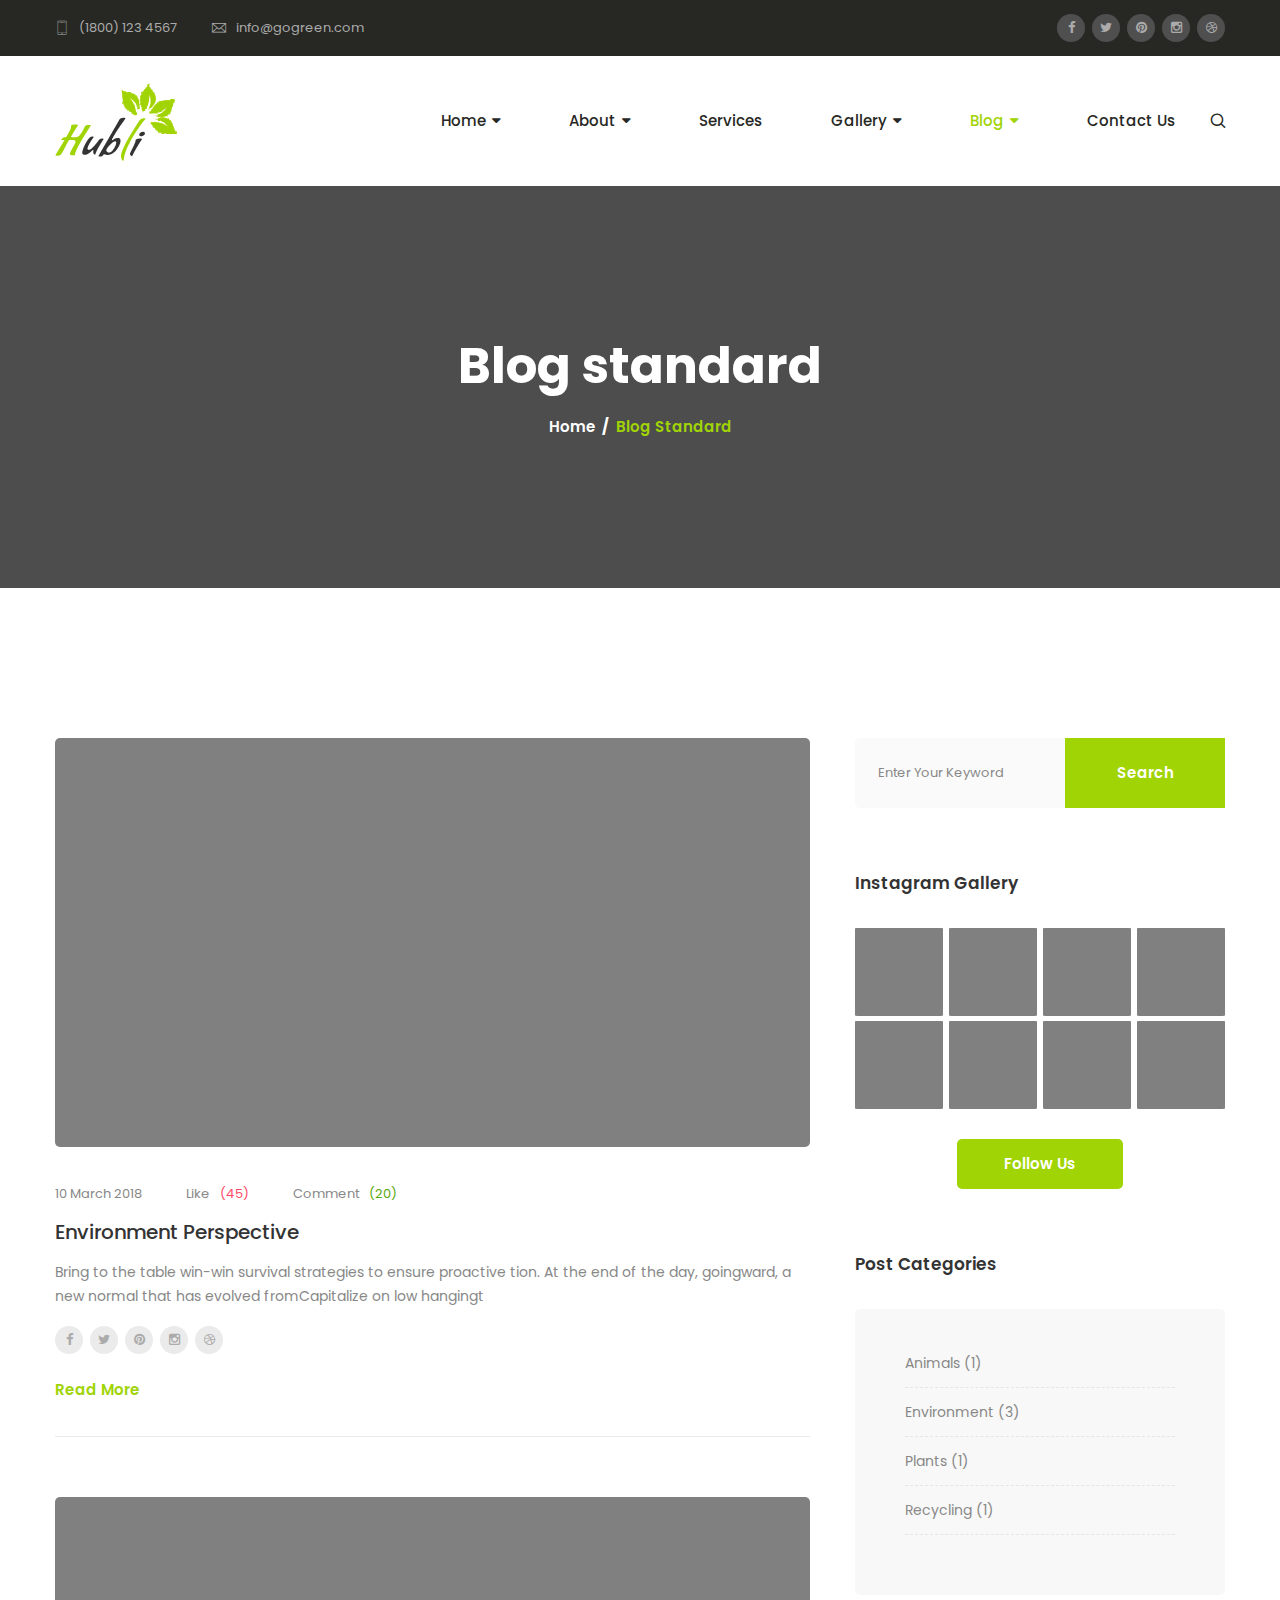
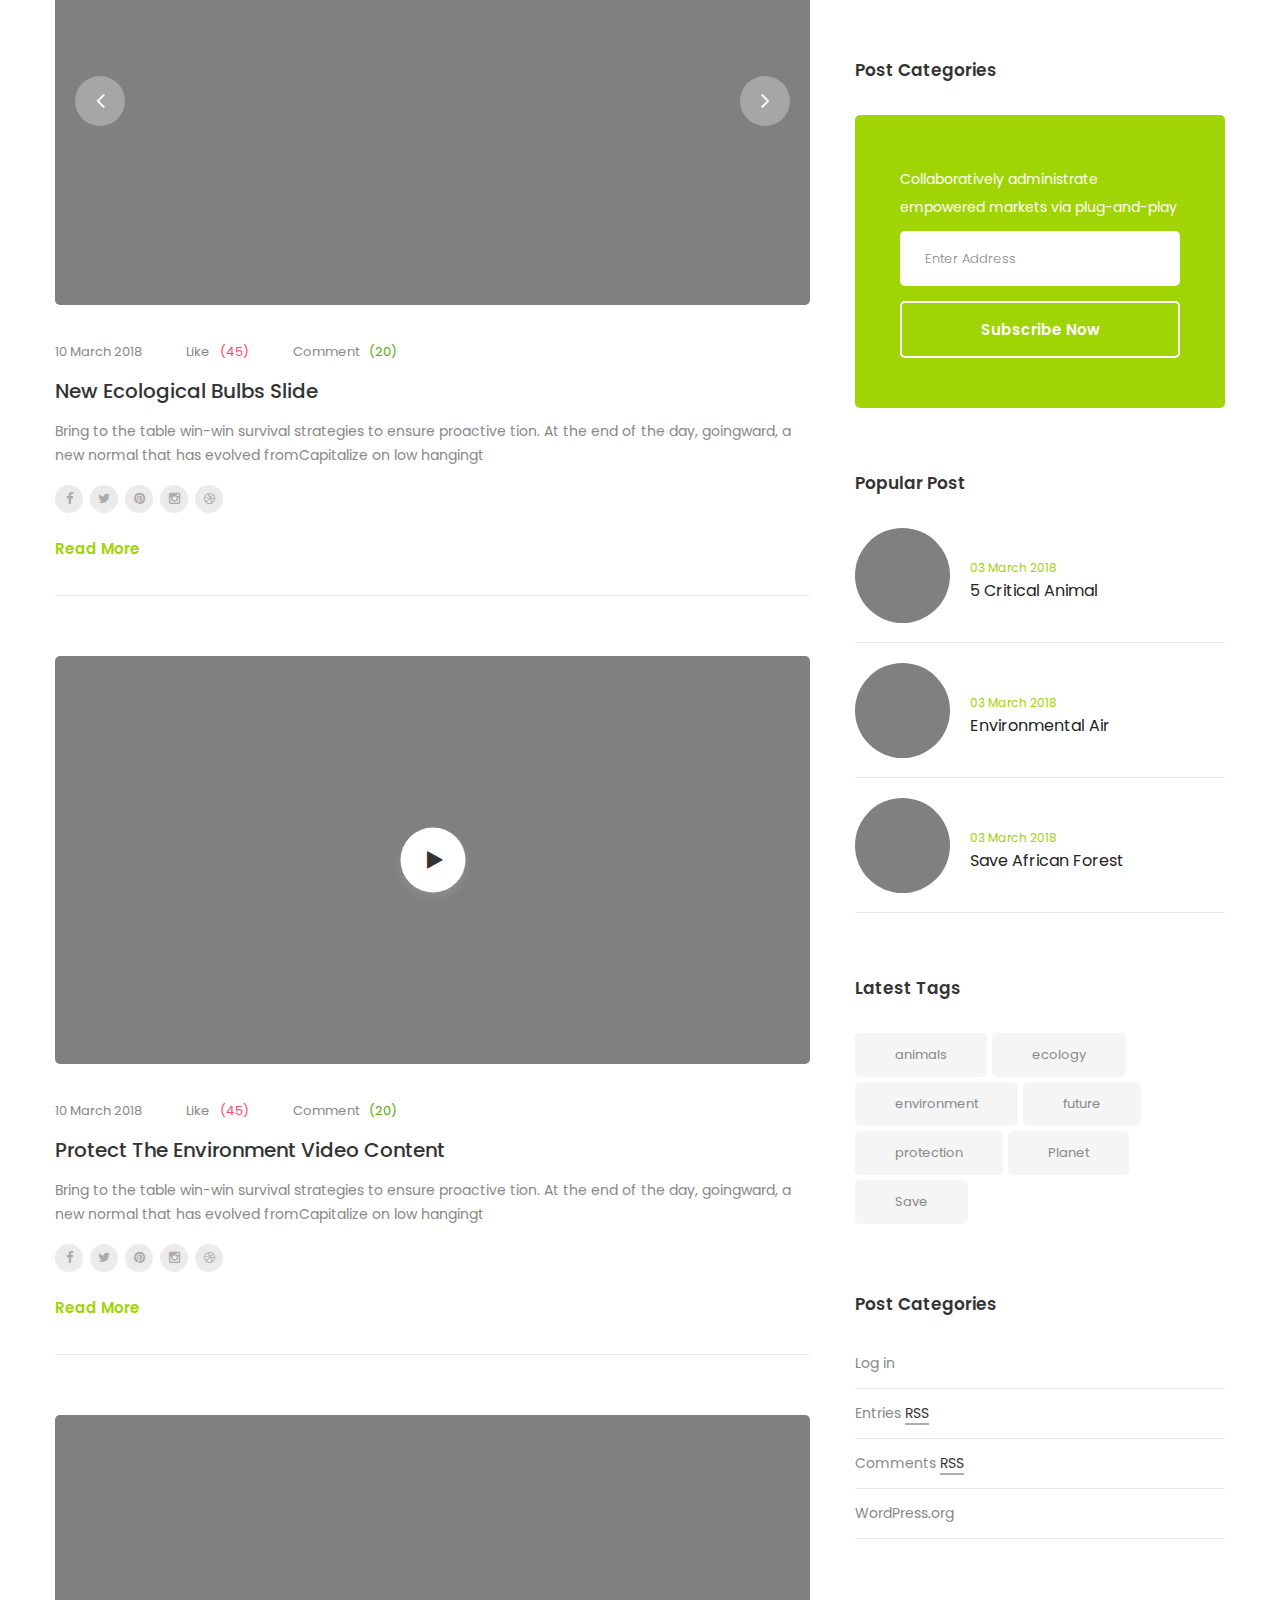
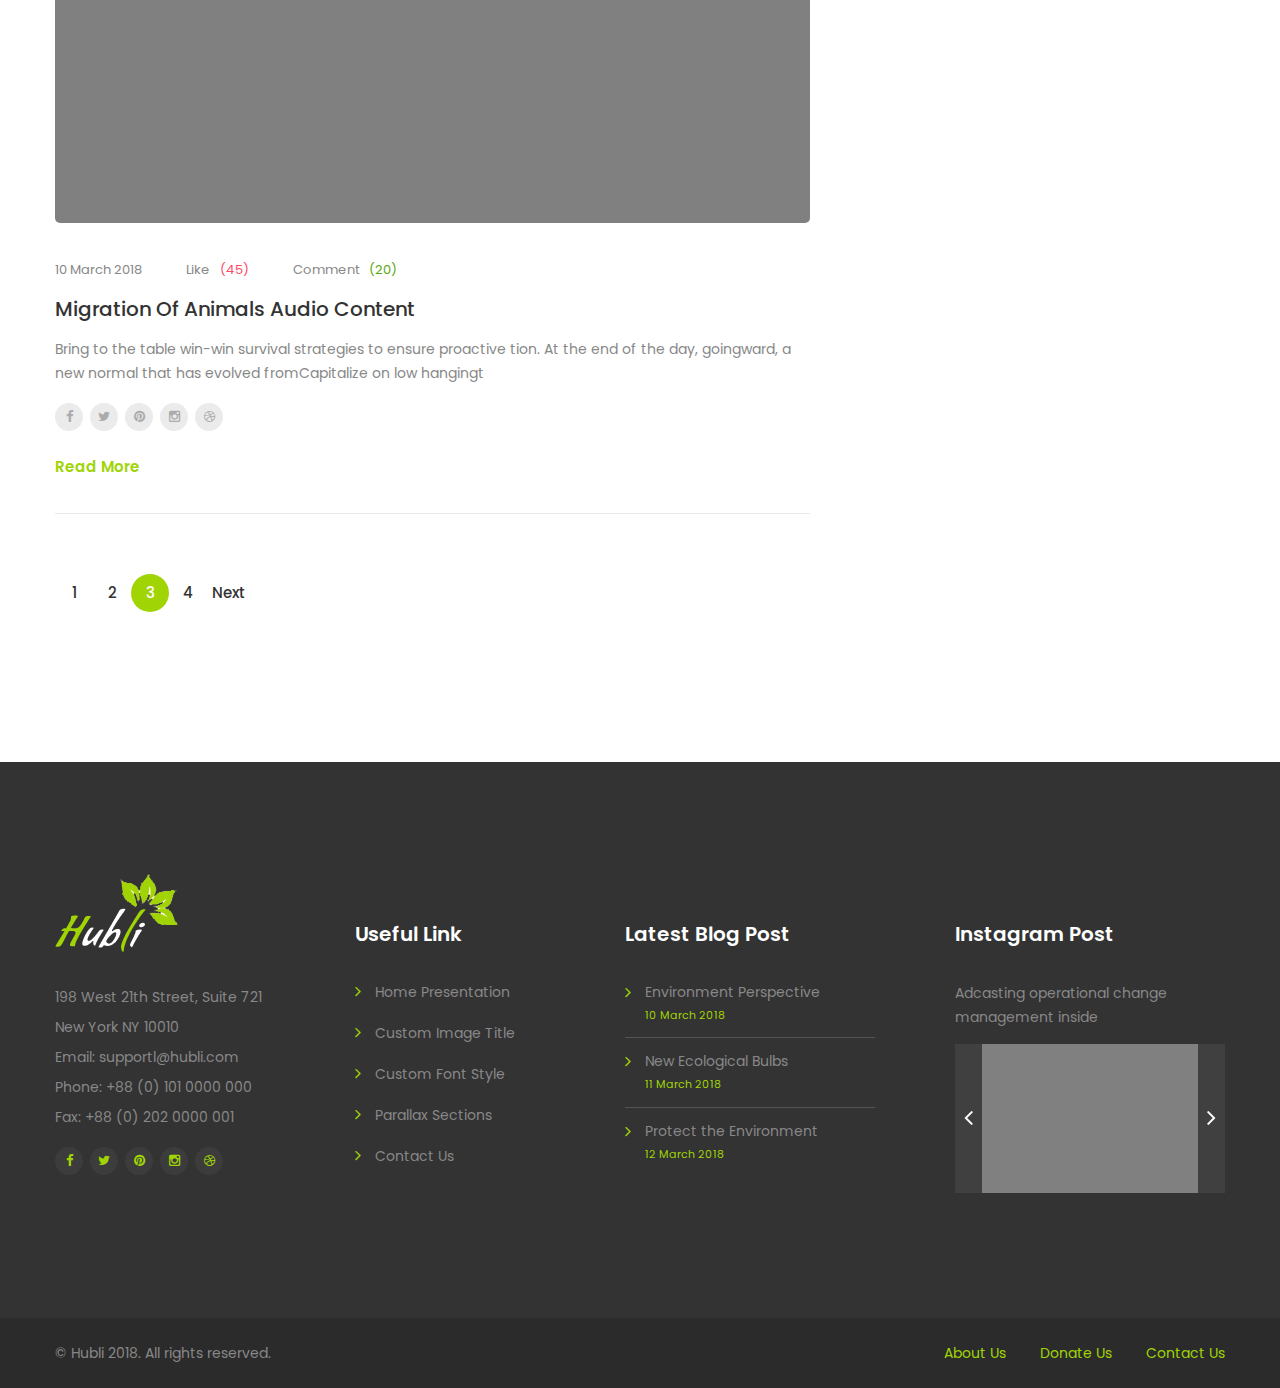
<file: hubli/blog.html>
<!DOCTYPE html>
<html lang="en">
<head>
<meta charset="utf-8">
<title>Hubli HTML Template | Blog standard </title>
<!-- Stylesheets -->
<link href="css/bootstrap.css" rel="stylesheet">
<link href="css/style.css" rel="stylesheet">
<link href="css/responsive.css" rel="stylesheet">

<link rel="shortcut icon" href="images/favicon.png" type="image/x-icon">
<link rel="icon" href="images/favicon.png" type="image/x-icon">
<!-- Responsive -->
<meta http-equiv="X-UA-Compatible" content="IE=edge">
<meta name="viewport" content="width=device-width, initial-scale=1.0, maximum-scale=1.0, user-scalable=0">
<!--[if lt IE 9]><script src="https://cdnjs.cloudflare.com/ajax/libs/html5shiv/3.7.3/html5shiv.js"></script><![endif]-->
<!--[if lt IE 9]><script src="js/respond.js"></script><![endif]-->
</head>

<body>

<div class="page-wrapper">
    <!-- Preloader -->
    <div class="preloader"></div>
 	
    <!-- Main Header-->
    <header class="main-header header-style-two">
        <!--Top-bar -->
        <div class="header-top">
            <div class="auto-container">
                <div class="inner-container clearfix">
                    <div class="top-left">
                        <ul class="clearfix">
                            <li><i class="flaticon-smartphone"></i><a href="#">(1800) 123 4567</a></li>
                            <li><i class="flaticon-e-mail-envelope"></i><a href="#">info@gogreen.com</a></li>
                        </ul>
                    </div>
                    <div class="top-right">
                        <ul class="social-icon-one clearfix">
                            <li><a href="#"><span class="fa fa-facebook"></span></a></li>
                            <li><a href="#"><span class="fa fa-twitter"></span></a></li>
                            <li><a href="#"><span class="fa fa-pinterest"></span></a></li>
                            <li><a href="#"><span class="fa fa-instagram"></span></a></li>
                            <li><a href="#"><span class="fa fa-dribbble"></span></a></li>
                        </ul>
                    </div>
                </div>
            </div>
        </div>

        <!--Header-Upper-->
        <div class="header-lower">
            <div class="auto-container">
                <div class="clearfix">
                    <div class="pull-left logo-outer">
                        <div class="logo"><a href="index.html"><img src="images/logo-2.png" alt="" title=""></a></div>
                    </div>        
                    <div class="nav-outer pull-right clearfix">
                        <!-- Main Menu -->
                        <nav class="main-menu">
                            <div class="navbar-header">
                                <!-- Toggle Button -->      
                                <button type="button" class="navbar-toggle" data-toggle="collapse" data-target=".navbar-collapse">
                                    <span class="icon-bar"></span>
                                    <span class="icon-bar"></span>
                                    <span class="icon-bar"></span>
                                </button>
                            </div>
                            
                            <div class="navbar-collapse collapse clearfix">
                                <ul class="navigation pull-left clearfix">
                                    <li class="dropdown"><a href="index.html">Home</a>
                                        <ul>
                                            <li><a href="index.html">Home Page One</a></li>
                                            <li><a href="index-2.html">Home Page Two</a></li>
                                            <li class="dropdown"><a href="index.html">Header Styles</a>
                                                <ul>
                                                    <li><a href="index.html">Header Style One</a></li>
                                                    <li><a href="index-2.html">Header Style Two</a></li>
                                                </ul>
                                            </li>
                                        </ul>
                                    </li>
                                    <li class="dropdown"><a href="#">About</a>
                                        <ul>
                                            <li><a href="about.html">About Us</a></li>
                                        <li><a href="team.html">Team</a></li>
                                        <li><a href="donate.html">Donate Now</a></li>
                                        </ul>
                                    </li>
                                    <li><a href="services.html">Services</a></li>   
                                    <li class="dropdown"><a href="index.html">Gallery</a>
                                        <ul>
                                            <li><a href="gallery.html">Gallery</a></li>
                                            <li><a href="gallery-detail.html">Gallery Single</a></li>
                                        </ul>
                                    </li>
                                    <li class="current dropdown"><a href="#">Blog</a>
                                        <ul>
                                            <li><a href="blog.html">Blog Standard View</a></li>
                                            <li><a href="blog-grid.html">Blog Grid View</a></li>
                                            <li><a href="blog-detail.html">Blog detail 01</a></li>
                                            <li><a href="blog-detail-2.html">Blog detail 02</a></li>
                                            <li><a href="error-page.html">404 Page</a></li>
                                        </ul>
                                    </li>
                                   <li><a href="contact.html">Contact Us</a></li>         
                                </ul>
                            </div>
                        </nav>
                        <!-- Main Menu End-->
                        
                        <!--Search Box-->
                        <div class="search-box-outer">
                            <!--Search Box-->
                            <div class="dropdown dropdown-outer">
                                <button class="search-box-btn dropdown-toggle" type="button" id="dropdownMenu3" data-toggle="dropdown" aria-haspopup="true" aria-expanded="false"><span class="flaticon-magnifying-glass"></span></button>
                                <ul class="dropdown-menu pull-right search-panel" aria-labelledby="dropdownMenu3">
                                    <li class="panel-outer">
                                        <div class="form-container">
                                            <form method="post" action="blog.html">
                                                <div class="form-group">
                                                    <input type="search" name="field-name" value="" placeholder="Search Here" required="">
                                                    <button type="submit" class="search-btn"><span class="fa fa-search"></span></button>
                                                </div>
                                            </form>
                                        </div>
                                    </li>
                                </ul>
                            </div>
                        </div><!--End earch Box-->
                    </div>
                </div>
            </div>
        </div>
        <!--End Header Upper-->

        <!-- Sticky Header -->
        <div class="sticky-header">
            <div class="auto-container clearfix">
                <!--Logo-->
                <div class="logo pull-left">
                    <a href="index.html" title=""><img src="images/logo-small.png" alt="" title=""></a>
                </div>
                <!--Right Col-->
                <div class="pull-right">
                    <!-- Main Menu -->
                    <nav class="main-menu">
                        <div class="navbar-header">
                            <!-- Toggle Button -->      
                            <button type="button" class="navbar-toggle" data-toggle="collapse" data-target=".navbar-collapse">
                                <span class="icon-bar"></span>
                                <span class="icon-bar"></span>
                                <span class="icon-bar"></span>
                            </button>
                        </div>
                        
                        <div class="navbar-collapse collapse clearfix">
                            <ul class="navigation pull-left clearfix">
                                <li class="dropdown"><a href="index.html">Home</a>
                                    <ul>
                                        <li><a href="index.html">Home Page One</a></li>
                                        <li><a href="index-2.html">Home Page Two</a></li>
                                        <li class="dropdown"><a href="index.html">Header Styles</a>
                                            <ul>
                                                <li><a href="index.html">Header Style One</a></li>
                                                <li><a href="index-2.html">Header Style Two</a></li>
                                            </ul>
                                        </li>
                                    </ul>
                                </li>
                                <li class="dropdown"><a href="#">About</a>
                                    <ul>
                                        <li><a href="about.html">About Us</a></li>
                                        <li><a href="team.html">Team</a></li>
                                        <li><a href="donate.html">Donate Now</a></li>
                                    </ul>
                                </li>
                                <li><a href="services.html">Services</a></li>   
                                <li class="dropdown"><a href="index.html">Gallery</a>
                                    <ul>
                                        <li><a href="gallery.html">Gallery</a></li>
                                        <li><a href="gallery-detail.html">Gallery Single</a></li>
                                    </ul>
                                </li>
                                <li class="current dropdown"><a href="#">Blog</a>
                                    <ul>
                                        <li><a href="blog.html">Blog Standard View</a></li>
                                            <li><a href="blog-grid.html">Blog Grid View</a></li>
                                            <li><a href="blog-detail.html">Blog detail 01</a></li>
                                            <li><a href="blog-detail-2.html">Blog detail 02</a></li>
                                            <li><a href="error-page.html">404 Page</a></li>
                                    </ul>
                                </li>
                               <li><a href="contact.html">Contact Us</a></li>         
                            </ul>
                        </div>
                    </nav>
                    <!-- Main Menu End-->
                </div>
            </div>
        </div>
    </header>
    <!--End Main Header -->

    <!--Page Title-->
    <section class="page-title" style="background-image:url(images/background/9.jpg);">
        <div class="auto-container">
            <h1>Blog standard</h1>
            <ul class="bread-crumb clearfix">
                <li><a href="index.html">Home </a></li>
                <li>Blog standard</li>
            </ul>
        </div>
    </section>
    <!--End Page Title-->

    <!-- Sidebar Page Container -->
    <div class="sidebar-page-container">
        <div class="auto-container">
            <div class="row clearfix">
                <!--Content Side-->
                <div class="content-side col-lg-8 col-md-8 col-sm-12 col-xs-12">
                    <div class="blog-standard">
                        <!-- News Block -->
                        <div class="news-block-three">
                            <div class="image-box">
                                <figure class="image"><a href="blog-detail.html"><img src="images/resource/news-7.jpg" alt=""></a></figure>
                            </div>
                            <div class="lower-content">
                                <div class="inner-box">
                                    <ul class="info-list">
                                        <li>10 March 2018 </li>
                                        <li>
                                            <a href="blog-detail.html">Like <span class="like">(45)</span></a>
                                        </li>
                                        <li>
                                            <a href="blog-detail.html">Comment <span class="comment">(20)</span></a>
                                        </li>
                                    </ul>
                                    <h3><a href="blog-detail.html">Environment Perspective</a></h3>
                                    <p>Bring to the table win-win survival strategies to ensure proactive tion. At the end of the day, goingward, a new normal that has evolved fromCapitalize on low hangingt</p>
                                    <ul class="social-icon-four clearfix">
                                        <li><a href="#"><span class="fa fa-facebook"></span></a></li>
                                        <li><a href="#"><span class="fa fa-twitter"></span></a></li>
                                        <li><a href="#"><span class="fa fa-pinterest"></span></a></li>
                                        <li><a href="#"><span class="fa fa-instagram"></span></a></li>
                                        <li><a href="#"><span class="fa fa-dribbble"></span></a></li>
                                    </ul>
                                    <a href="blog-detail.html" class="read-more">Read More</a>
                                </div>
                            </div>
                        </div>

                        <!-- News Block -->
                        <div class="news-block-three">
                            <div class="image-box single-item-carousel owl-carousel owl-theme">
                                <figure class="image"><a href="blog-detail.html"><img src="images/resource/news-8.jpg" alt=""></a></figure>
                                <figure class="image"><a href="blog-detail.html"><img src="images/resource/news-9.jpg" alt=""></a></figure>
                                <figure class="image"><a href="blog-detail.html"><img src="images/resource/news-7.jpg" alt=""></a></figure>
                            </div>
                            <div class="lower-content">
                                <div class="inner-box">
                                    <ul class="info-list">
                                        <li>10 March 2018 </li>
                                        <li>
                                            <a href="blog-detail.html">Like <span class="like">(45)</span></a>
                                        </li>
                                        <li>
                                            <a href="blog-detail.html">Comment <span class="comment">(20)</span></a>
                                        </li>
                                    </ul>
                                    <h3><a href="blog-detail.html">New Ecological Bulbs Slide</a></h3>
                                    <p>Bring to the table win-win survival strategies to ensure proactive tion. At the end of the day, goingward, a new normal that has evolved fromCapitalize on low hangingt</p>
                                    <ul class="social-icon-four clearfix">
                                        <li><a href="#"><span class="fa fa-facebook"></span></a></li>
                                        <li><a href="#"><span class="fa fa-twitter"></span></a></li>
                                        <li><a href="#"><span class="fa fa-pinterest"></span></a></li>
                                        <li><a href="#"><span class="fa fa-instagram"></span></a></li>
                                        <li><a href="#"><span class="fa fa-dribbble"></span></a></li>
                                    </ul>
                                    <a href="blog-detail.html" class="read-more">Read More</a>
                                </div>
                            </div>
                        </div>

                        <!-- News Block -->
                        <div class="news-block-three">
                            <div class="image-box">
                                <figure class="image"><img src="images/resource/news-9.jpg" alt=""></figure>
                                <a href="https://www.youtube.com/watch?v=Fvae8nxzVz4" class="play-now" data-fancybox="gallery" data-caption="">
                                    <i class="icon fa fa-play" aria-hidden="true"></i>
                                    <span class="ripple"></span>
                                </a>
                            </div>
                            <div class="lower-content">
                                <div class="inner-box">
                                    <ul class="info-list">
                                        <li>10 March 2018 </li>
                                        <li>
                                            <a href="blog-detail.html">Like <span class="like">(45)</span></a>
                                        </li>
                                        <li>
                                            <a href="blog-detail.html">Comment <span class="comment">(20)</span></a>
                                        </li>
                                    </ul>
                                    <h3><a href="blog-detail.html">Protect The Environment Video Content</a></h3>
                                    <p>Bring to the table win-win survival strategies to ensure proactive tion. At the end of the day, goingward, a new normal that has evolved fromCapitalize on low hangingt</p>
                                    <ul class="social-icon-four clearfix">
                                        <li><a href="#"><span class="fa fa-facebook"></span></a></li>
                                        <li><a href="#"><span class="fa fa-twitter"></span></a></li>
                                        <li><a href="#"><span class="fa fa-pinterest"></span></a></li>
                                        <li><a href="#"><span class="fa fa-instagram"></span></a></li>
                                        <li><a href="#"><span class="fa fa-dribbble"></span></a></li>
                                    </ul>
                                    <a href="blog-detail.html" class="read-more">Read More</a>
                                </div>
                            </div>
                        </div>

                        <!-- News Block -->
                        <div class="news-block-three">
                            <div class="image-box">
                                <figure class="image"><a href="blog-detail"><img src="images/resource/news-10.jpg" alt=""></a></figure>
                            </div>
                            <div class="lower-content">
                                <div class="inner-box">
                                    <ul class="info-list">
                                        <li>10 March 2018 </li>
                                        <li>
                                            <a href="blog-detail.html">Like <span class="like">(45)</span></a>
                                        </li>
                                        <li>
                                            <a href="blog-detail.html">Comment <span class="comment">(20)</span></a>
                                        </li>
                                    </ul>
                                    <h3><a href="blog-detail.html">Migration Of Animals Audio Content</a></h3>
                                    <p>Bring to the table win-win survival strategies to ensure proactive tion. At the end of the day, goingward, a new normal that has evolved fromCapitalize on low hangingt</p>
                                    <ul class="social-icon-four clearfix">
                                        <li><a href="#"><span class="fa fa-facebook"></span></a></li>
                                        <li><a href="#"><span class="fa fa-twitter"></span></a></li>
                                        <li><a href="#"><span class="fa fa-pinterest"></span></a></li>
                                        <li><a href="#"><span class="fa fa-instagram"></span></a></li>
                                        <li><a href="#"><span class="fa fa-dribbble"></span></a></li>
                                    </ul>
                                    <a href="blog-detail.html" class="read-more">Read More</a>
                                </div>
                            </div>
                        </div>

                         <!-- Styled Pagination -->
                        <div class="styled-pagination clearfix">
                            <ul class="clearfix">
                                <li><a href="#">1</a></li>
                                <li><a href="#">2</a></li>
                                <li><a href="#" class="active">3</a></li>
                                <li><a href="#">4</a></li>
                                <li class="next"><a href="#">Next</a></li>
                            </ul>
                        </div>

                    </div>
                </div>

                <!--Sidebar Side-->
                <div class="sidebar-side col-lg-4 col-md-4 col-sm-12 col-xs-12">
                    <aside class="sidebar default-sidebar">
                        <!-- Search Box -->
                        <div class="sidebar-widget search-box">
                            <form method="post" action="blog.html">
                                <div class="form-group">
                                    <input type="search" name="search-field" value="" placeholder="Enter Your Keyword" required="">
                                    <button type="submit">Search</button>
                                </div>
                            </form>
                        </div>

                        <!-- Gallery Widget -->
                        <div class="sidebar-widget gallery-widget">
                            <div class="sidebar-title"><h3>Instagram Gallery</h3></div>
                            <div class="gallery-outer clearfix">
                                <figure class="image">
                                    <a href="images/resource/news-6.jpg" class="lightbox-image" title="Image Title Here"><img src="images/resource/gw-1.jpg" alt=""></a>
                                </figure>

                                <figure class="image">
                                    <a href="images/gallery/2.jpg" class="lightbox-image" title="Image Title Here"><img src="images/resource/gw-2.jpg" alt=""></a>
                                </figure>

                                <figure class="image">
                                    <a href="images/resource/image-2.jpg" class="lightbox-image" title="Image Title Here"><img src="images/resource/gw-3.jpg" alt=""></a>
                                </figure>

                                <figure class="image">
                                    <a href="images/gallery/4.jpg" class="lightbox-image" title="Image Title Here"><img src="images/resource/gw-4.jpg" alt=""></a>
                                </figure>

                                <figure class="image">
                                    <a href="images/gallery/10.jpg" class="lightbox-image" title="Image Title Here"><img src="images/resource/gw-5.jpg" alt=""></a>
                                </figure>

                                <figure class="image">
                                    <a href="images/gallery/5.jpg" class="lightbox-image" title="Image Title Here"><img src="images/resource/gw-6.jpg" alt=""></a>
                                </figure>

                                <figure class="image">
                                    <a href="images/gallery/7.jpg" class="lightbox-image" title="Image Title Here"><img src="images/resource/gw-7.jpg" alt=""></a>
                                </figure>

                                <figure class="image">
                                    <a href="images/gallery/8.jpg" class="lightbox-image" title="Image Title Here"><img src="images/resource/gw-8.jpg" alt=""></a>
                                </figure>
                            </div>
                            <div class="btn-box"><a href="#" class="theme-btn btn-style-two">Follow Us</a></div>
                        </div>

                        <!-- Category Widget -->
                        <div class="sidebar-widget categories">
                            <div class="sidebar-title"><h3>Post Categories</h3></div>
                            <ul class="category-list">
                                <li><a href="#">Animals     <span>(1)</span></a></li>
                                <li><a href="#">Environment <span>(3)</span></a></li>
                                <li><a href="#">Plants      <span>(1)</span></a></li>
                                <li><a href="#">Recycling   <span>(1)</span></a></li>
                            </ul> 
                        </div>

                        <!-- Subscribe Widget -->
                        <div class="sidebar-widget subscribe-widget">
                            <div class="sidebar-title"><h3>Post Categories</h3></div>
                            <div class="subscribe-form">
                                <p>Collaboratively administrate empowered markets via plug-and-play </p>
                                <form>
                                    <input type="email" name="email" placeholder="Enter Address" required="">
                                    <button type="submit">Subscribe Now</button>
                                </form>
                            </div>
                        </div>

                        <!-- Post Widget -->
                        <div class="sidebar-widget popular-post">
                            <div class="sidebar-title"><h3>Popular Post</h3></div>
                            <div class="widget-content">
                                <article class="post">
                                    <a href="blog-detail.html" class="thumb"><img src="images/resource/thumb-1.jpg" alt=""></a>
                                    <div class="date">03 March 2018</div>
                                    <h3><a href="blog-detail.html">5 Critical Animal</a></h3>
                                </article>

                                <article class="post">
                                    <a href="blog-detail.html" class="thumb"><img src="images/resource/thumb-2.jpg" alt=""></a>
                                    <div class="date">03 March 2018</div>
                                    <h3><a href="blog-detail.html">Environmental Air</a></h3>
                                </article>

                                <article class="post">
                                    <a href="blog-detail.html" class="thumb"><img src="images/resource/thumb-3.jpg" alt=""></a>
                                    <div class="date">03 March 2018</div>
                                    <h3><a href="blog-detail.html">Save African Forest</a></h3>
                                </article>
                            </div>
                        </div>

                        <!-- Tags -->
                        <div class="sidebar-widget tags">
                            <div class="sidebar-title"><h3>Latest Tags</h3></div>
                            <ul class="tag-list clearfix">
                                <li><a href="#">animals</a></li>
                                <li><a href="#">ecology </a></li>
                                <li><a href="#">environment</a></li>
                                <li><a href="#">future</a></li>
                                <li><a href="#">protection</a></li>
                                <li><a href="#">Planet</a></li>
                                <li><a href="#">Save</a></li>
                            </ul>
                        </div>

                        <!-- Meta tags -->
                        <div class="sidebar-widget meta">
                            <div class="sidebar-title"><h3>Post Categories</h3></div>
                            <ul class="meta-list">
                                <li><a href="#">Log in</a></li>
                                <li><a href="#">Entries <span>RSS</span></a></li>
                                <li><a href="#">Comments <span>RSS</span></a></li>
                                <li><a href="#">WordPress.org</a></li>
                            </ul> 
                        </div>
                    </aside>
                </div>
            </div>
        </div>
    </div>
    <!-- End Sidebar Container -->

    <!-- Main Footer -->
    <footer class="main-footer">
        <div class="auto-container">
        
            <!--Widgets Section-->
            <div class="widgets-section">
                <div class="row clearfix">
                    <!--Big Column-->
                    <div class="big-column col-md-6 col-sm-12 col-xs-12">
                        <div class="row clearfix">
                            
                            <!--Footer Column-->
                            <div class="footer-column col-md-6 col-sm-6 col-xs-12">
                                <div class="footer-widget about-widget">
                                    <div class="footer-logo">
                                        <figure>
                                            <a href="index.html"><img src="images/footer-logo.png" alt=""></a>
                                        </figure>
                                    </div>
                                    <div class="widget-content">
                                        <ul class="contact-info">
                                            <li>198 West 21th Street, Suite 721 New York NY 10010</li>
                                            <li><a href="#">Email: supportl@hubli.com</a></li>
                                            <li>Phone: +88 (0) 101 0000 000</li>
                                            <li>Fax: +88 (0) 202 0000 001</li>
                                        </ul>

                                        <ul class="social-icon-three clearfix">
                                            <li><a href="#"><span class="fa fa-facebook"></span></a></li>
                                            <li><a href="#"><span class="fa fa-twitter"></span></a></li>
                                            <li><a href="#"><span class="fa fa-pinterest"></span></a></li>
                                            <li><a href="#"><span class="fa fa-instagram"></span></a></li>
                                            <li><a href="#"><span class="fa fa-dribbble"></span></a></li>
                                        </ul>
                                    </div>
                                </div>
                            </div>
                            
                            <!--Footer Column-->
                            <div class="footer-column col-md-6 col-sm-6 col-xs-12">
                                <div class="footer-widget links-widget">
                                    <h2 class="widget-title">Useful Link</h2>
                                    <div class="widget-content">
                                        <ul class="list">
                                            <li><a href="#">Home Presentation</a></li>
                                            <li><a href="#">Custom Image Title</a></li>
                                            <li><a href="#">Custom Font Style</a></li>
                                            <li><a href="#">Parallax Sections</a></li>
                                            <li><a href="#">Contact Us</a></li>
                                        </ul>
                                    </div>
                                </div>  
                            </div>         
                        </div>
                    </div>
                    
                    <!--Big Column-->
                    <div class="big-column col-md-6 col-sm-12 col-xs-12">
                        <div class="row clearfix">
                            
                            <!--Footer Column-->
                            <div class="footer-column col-md-6 col-sm-6 col-xs-12">
                                <div class="footer-widget post-widget">
                                    <h2 class="widget-title">Latest Blog Post</h2>
                                    <div class="post">
                                        <h3><a href="blog-detail">Environment Perspective</a></h3>
                                        <span>10 March 2018</span>
                                    </div>

                                    <div class="post">
                                        <h3><a href="blog-detail">New Ecological Bulbs</a></h3>
                                        <span>11 March 2018</span>
                                    </div>

                                    <div class="post">
                                        <h3><a href="blog-detail">Protect the Environment</a></h3>
                                        <span>12 March 2018</span>
                                    </div>
                                </div> 
                            </div>

                            <!--Footer Column-->
                            <div class="footer-column col-md-6 col-sm-6 col-xs-12">
                                <div class="footer-widget gallery-widget">
                                    <h2 class="widget-title">Instagram Post</h2>
                                    <div class="widget-content">
                                        <p>Adcasting operational change management inside</p>
                                        <div class="insta-carousel owl-carousel owl-theme">
                                            <figure class="image">
                                                <a href="images/gallery/1.jpg" class="lightbox-image" title="Image Title Here"><img src="images/resource/instagram-1.jpg" alt=""></a>
                                            </figure>

                                            <figure class="image">
                                                <a href="images/gallery/2.jpg" class="lightbox-image" title="Image Title Here"><img src="images/resource/instagram-2.jpg" alt=""></a>
                                            </figure>

                                            <figure class="image">
                                                <a href="images/gallery/3.jpg" class="lightbox-image" title="Image Title Here"><img src="images/resource/instagram-3.jpg" alt=""></a>
                                            </figure>
                                        </div>
                                    </div>       
                                </div>
                            </div>
                        </div>
                    </div>
                </div>
            </div>
        </div>
        
        <!--Footer Bottom-->
         <div class="footer-bottom">
            <div class="auto-container clearfix">
                <div class="copyright-text">&copy; <a href="index.html">Hubli</a> 2018. All rights reserved.</div>
                <div class="bottom-links">
                	<ul class="clearfix">
                    	<li><a href="#">About Us</a></li>
                        <li><a href="donate.html">Donate Us</a></li>
                        <li><a href="#">Contact Us</a></li>
                    </ul>
                </div>
            </div>
        </div>
    </footer>
    <!-- End Main Footer -->

</div>  
<!--End pagewrapper-->

<!--Scroll to top-->
<div class="scroll-to-top scroll-to-target" data-target="html"><span class="fa fa-caret-up"></span></div>
<script src="js/jquery.js"></script> 
<script src="js/bootstrap.min.js"></script>
<script src="js/jquery.fancybox.js"></script>
<script src="js/owl.js"></script>
<script src="js/wow.js"></script>
<script src="js/appear.js"></script>
<script src="js/script.js"></script>
</body>
</html>
</file>
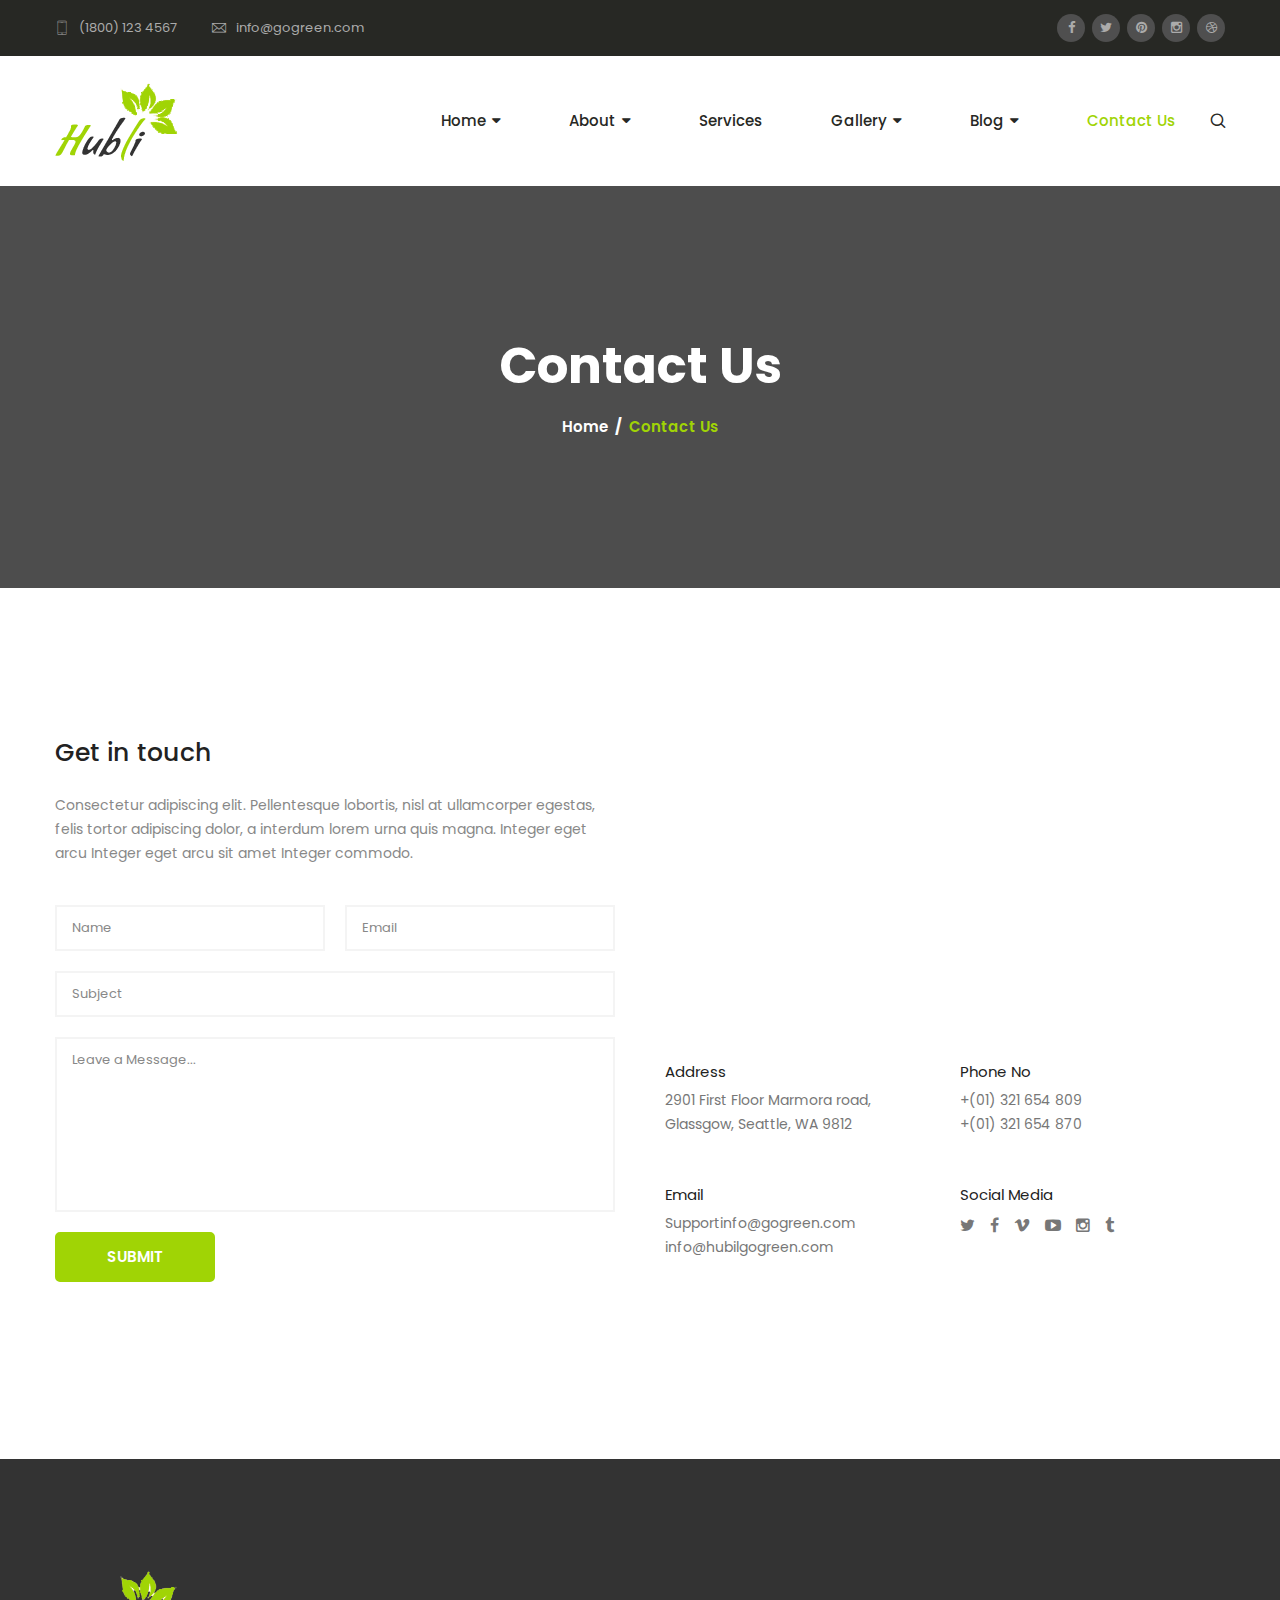
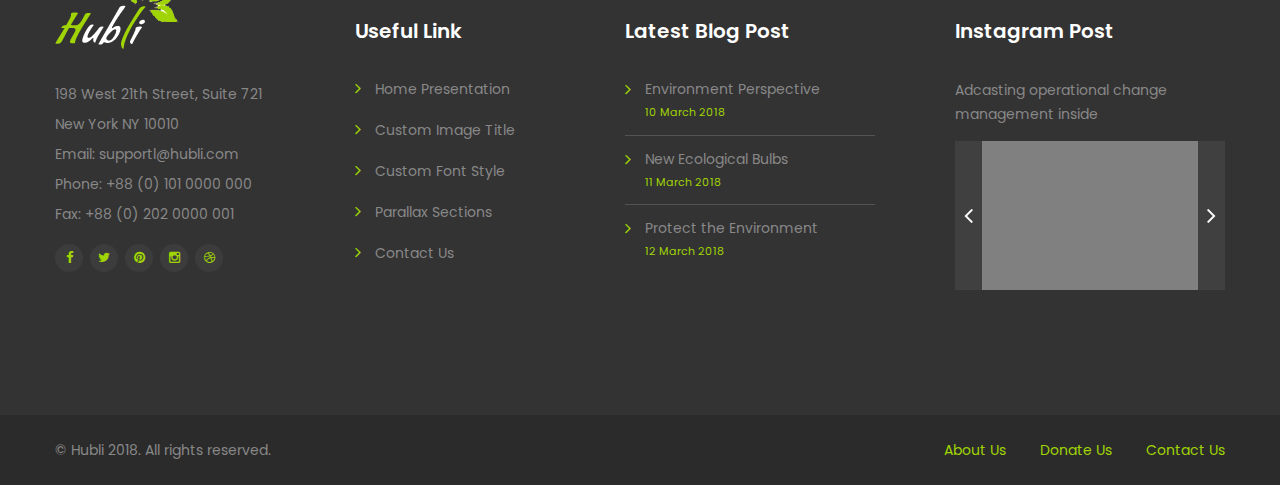
<file: hubli/contact.html>
<!DOCTYPE html>
<html lang="en">
<head>
<meta charset="utf-8">
<title>Hubli HTML Template | Contact Us</title>
<!-- Stylesheets -->
<link href="css/bootstrap.css" rel="stylesheet">
<link href="css/style.css" rel="stylesheet">
<link href="css/responsive.css" rel="stylesheet">

<link rel="shortcut icon" href="images/favicon.png" type="image/x-icon">
<link rel="icon" href="images/favicon.png" type="image/x-icon">
<!-- Responsive -->
<meta http-equiv="X-UA-Compatible" content="IE=edge">
<meta name="viewport" content="width=device-width, initial-scale=1.0, maximum-scale=1.0, user-scalable=0">
<!--[if lt IE 9]><script src="https://cdnjs.cloudflare.com/ajax/libs/html5shiv/3.7.3/html5shiv.js"></script><![endif]-->
<!--[if lt IE 9]><script src="js/respond.js"></script><![endif]-->
</head>

<body>

<div class="page-wrapper">
    <!-- Preloader -->
    <div class="preloader"></div>
 	
    <!-- Main Header-->
    <header class="main-header header-style-two">
        <!--Top-bar -->
        <div class="header-top">
            <div class="auto-container">
                <div class="inner-container clearfix">
                    <div class="top-left">
                        <ul class="clearfix">
                            <li><i class="flaticon-smartphone"></i><a href="#">(1800) 123 4567</a></li>
                            <li><i class="flaticon-e-mail-envelope"></i><a href="#">info@gogreen.com</a></li>
                        </ul>
                    </div>
                    <div class="top-right">
                        <ul class="social-icon-one clearfix">
                            <li><a href="#"><span class="fa fa-facebook"></span></a></li>
                            <li><a href="#"><span class="fa fa-twitter"></span></a></li>
                            <li><a href="#"><span class="fa fa-pinterest"></span></a></li>
                            <li><a href="#"><span class="fa fa-instagram"></span></a></li>
                            <li><a href="#"><span class="fa fa-dribbble"></span></a></li>
                        </ul>
                    </div>
                </div>
            </div>
        </div>

        <!--Header-Upper-->
        <div class="header-lower">
            <div class="auto-container">
                <div class="clearfix">
                    <div class="pull-left logo-outer">
                        <div class="logo"><a href="index.html"><img src="images/logo-2.png" alt="" title=""></a></div>
                    </div>        
                    <div class="nav-outer pull-right clearfix">
                        <!-- Main Menu -->
                        <nav class="main-menu">
                            <div class="navbar-header">
                                <!-- Toggle Button -->      
                                <button type="button" class="navbar-toggle" data-toggle="collapse" data-target=".navbar-collapse">
                                    <span class="icon-bar"></span>
                                    <span class="icon-bar"></span>
                                    <span class="icon-bar"></span>
                                </button>
                            </div>
                            
                            <div class="navbar-collapse collapse clearfix">
                                <ul class="navigation pull-left clearfix">
                                    <li class="dropdown"><a href="index.html">Home</a>
                                        <ul>
                                            <li><a href="index.html">Home Page One</a></li>
                                            <li><a href="index-2.html">Home Page Two</a></li>
                                            <li class="dropdown"><a href="index.html">Header Styles</a>
                                                <ul>
                                                    <li><a href="index.html">Header Style One</a></li>
                                                    <li><a href="index-2.html">Header Style Two</a></li>
                                                </ul>
                                            </li>
                                        </ul>
                                    </li>
                                    <li class="dropdown"><a href="#">About</a>
                                        <ul>
                                            <li><a href="about.html">About Us</a></li>
                                        <li><a href="team.html">Team</a></li>
                                        <li><a href="donate.html">Donate Now</a></li>
                                        </ul>
                                    </li>
                                    <li><a href="services.html">Services</a></li>   
                                    <li class="dropdown"><a href="index.html">Gallery</a>
                                        <ul>
                                            <li><a href="gallery.html">Gallery</a></li>
                                            <li><a href="gallery-detail.html">Gallery Single</a></li>
                                        </ul>
                                    </li>
                                    <li class="dropdown"><a href="#">Blog</a>
                                        <ul>
                                            <li><a href="blog.html">Blog Standard View</a></li>
                                            <li><a href="blog-grid.html">Blog Grid View</a></li>
                                            <li><a href="blog-detail.html">Blog detail 01</a></li>
                                            <li><a href="blog-detail-2.html">Blog detail 02</a></li>
                                            <li><a href="error-page.html">404 Page</a></li>
                                        </ul>
                                    </li>
                                   <li class="current"><a href="contact.html">Contact Us</a></li>         
                                </ul>
                            </div>
                        </nav>
                        <!-- Main Menu End-->
                        
                        <!--Search Box-->
                        <div class="search-box-outer">
                            <!--Search Box-->
                            <div class="dropdown dropdown-outer">
                                <button class="search-box-btn dropdown-toggle" type="button" id="dropdownMenu3" data-toggle="dropdown" aria-haspopup="true" aria-expanded="false"><span class="flaticon-magnifying-glass"></span></button>
                                <ul class="dropdown-menu pull-right search-panel" aria-labelledby="dropdownMenu3">
                                    <li class="panel-outer">
                                        <div class="form-container">
                                            <form method="post" action="blog.html">
                                                <div class="form-group">
                                                    <input type="search" name="field-name" value="" placeholder="Search Here" required="">
                                                    <button type="submit" class="search-btn"><span class="fa fa-search"></span></button>
                                                </div>
                                            </form>
                                        </div>
                                    </li>
                                </ul>
                            </div>
                        </div><!--End earch Box-->
                    </div>
                </div>
            </div>
        </div>
        <!--End Header Upper-->

        <!-- Sticky Header -->
        <div class="sticky-header">
            <div class="auto-container clearfix">
                <!--Logo-->
                <div class="logo pull-left">
                    <a href="index.html" title=""><img src="images/logo-small.png" alt="" title=""></a>
                </div>
                <!--Right Col-->
                <div class="pull-right">
                    <!-- Main Menu -->
                    <nav class="main-menu">
                        <div class="navbar-header">
                            <!-- Toggle Button -->      
                            <button type="button" class="navbar-toggle" data-toggle="collapse" data-target=".navbar-collapse">
                                <span class="icon-bar"></span>
                                <span class="icon-bar"></span>
                                <span class="icon-bar"></span>
                            </button>
                        </div>
                        
                        <div class="navbar-collapse collapse clearfix">
                            <ul class="navigation pull-left clearfix">
                                <li class="dropdown"><a href="index.html">Home</a>
                                    <ul>
                                        <li><a href="index.html">Home Page One</a></li>
                                        <li><a href="index-2.html">Home Page Two</a></li>
                                        <li class="dropdown"><a href="index.html">Header Styles</a>
                                            <ul>
                                                <li><a href="index.html">Header Style One</a></li>
                                                <li><a href="index-2.html">Header Style Two</a></li>
                                            </ul>
                                        </li>
                                    </ul>
                                </li>
                                <li class="dropdown"><a href="#">About</a>
                                    <ul>
                                        <li><a href="about.html">About Us</a></li>
                                        <li><a href="team.html">Team</a></li>
                                        <li><a href="donate.html">Donate Now</a></li>
                                    </ul>
                                </li>
                                <li><a href="services.html">Services</a></li>   
                                <li class="dropdown"><a href="index.html">Gallery</a>
                                    <ul>
                                        <li><a href="gallery.html">Gallery</a></li>
                                        <li><a href="gallery-detail.html">Gallery Single</a></li>
                                    </ul>
                                </li>
                                <li class="dropdown"><a href="#">Blog</a>
                                    <ul>
                                        <li><a href="blog.html">Blog Standard View</a></li>
                                            <li><a href="blog-grid.html">Blog Grid View</a></li>
                                            <li><a href="blog-detail.html">Blog detail 01</a></li>
                                            <li><a href="blog-detail-2.html">Blog detail 02</a></li>
                                            <li><a href="error-page.html">404 Page</a></li>
                                    </ul>
                                </li>
                               <li class="current"><a href="contact.html">Contact Us</a></li>         
                            </ul>
                        </div>
                    </nav>
                    <!-- Main Menu End-->
                </div>
            </div>
        </div>
    </header>
    <!--End Main Header -->

    <!--Page Title-->
    <section class="page-title" style="background-image:url(images/background/12.jpg);">
        <div class="auto-container">
            <h1>Contact Us</h1>
            <ul class="bread-crumb clearfix">
                <li><a href="index.html">Home</a></li> 
                <li>Contact Us</li>
            </ul>
        </div>
    </section>
    <!--End Page Title-->

    <!-- Contactn Page Section-->
    <section class="contact-page-section">
        <div class="auto-container">
            <div class="row clearfix">

                <!--Column-->
                <div class="form-column col-md-6 col-sm-12 col-xs-12">
                    <div class="inner-column">
                        <h3>Get in touch</h3>
                        <p>Consectetur adipiscing elit. Pellentesque lobortis, nisl at ullamcorper egestas, felis tortor adipiscing dolor, a interdum lorem urna quis magna. Integer eget arcu Integer eget arcu sit amet Integer commodo.</p>
                        <!-- Contact Form -->
                        <div class="contact-form">
                            <!--Contact Form-->
                            <form method="post" action="sendemail.php" id="contact-form">
                                <div class="row clearfix">
                                    <div class="col-md-6 col-sm-6 col-xs-12 form-group">
                                        <input type="text" name="username" placeholder="Name" required>
                                    </div>
                                    
                                    <div class="col-md-6 col-sm-6 col-xs-12 form-group">
                                        <input type="email" name="email" placeholder="Email" required>
                                    </div>

                                    <div class="col-md-12 col-sm-12 col-xs-12 form-group">
                                        <input type="text" name="subject" placeholder="Subject" required>
                                    </div>

                                    <div class="col-lg-12 col-md-12 col-sm-12 col-xs-12 form-group">
                                        <textarea name="message" placeholder="Leave a Message..."></textarea>
                                    </div>
                                    
                                    <div class="col-lg-12 col-md-12 col-sm-12 col-xs-12 form-group">
                                        <button type="submit" class="theme-btn btn-style-two">Submit</button>
                                    </div>
                                </div>
                            </form>
                        </div>
                        <!--End Contact Form -->
                    </div>
                </div>
                    
                <!--Column-->
                <div class="info-column col-md-6 col-sm-12 col-xs-12">
                    <div class="inner-column">
                        <!--Map Section-->
                        <div class="map-area">
                            <!--Map Outer-->
                            <div class="map-outer">
                                <!--Map Canvas-->
                                <div class="map-canvas"
                                    data-zoom="12"
                                    data-lat="-37.817085"
                                    data-lng="144.955631"
                                    data-type="roadmap"
                                    data-hue="#ffc400"
                                    data-title="Envato"
                                    data-icon-path="images/icons/map-marker.png"
                                    data-content="Melbourne VIC 3000, Australia<br><a href='mailto:info@youremail.com'>info@youremail.com</a>">
                                </div>
                            </div>
                        </div>
                        <!--End Map Section-->
                        <div class="contact-info">
                            <div class="row clearfix">
                                <div class="column col-md-6 col-sm-6 col-xs-12">
                                    <h4>Address</h4>
                                    <p>2901 First Floor Marmora road, Glassgow, Seattle, WA 9812</p>
                                </div>
                                <div class="column col-md-6 col-sm-6 col-xs-12">
                                    <h4>Phone No</h4>
                                    <p>+(01) 321 654 809</p>
                                    <p>+(01) 321 654 870</p>
                                </div>
                                <div class="column col-md-6 col-sm-6 col-xs-12">
                                    <h4>Email</h4>
                                    <p>Supportinfo@gogreen.com</p>
                                    <p>info@hubilgogreen.com</p>
                                </div>  
                                <div class="column col-md-6 col-sm-6 col-xs-12">
                                    <h4>Social Media</h4>
                                    <ul class="social-icon clearfix">
                                        <li><a href="#"><i class="fa fa-twitter"></i></a></li>
                                        <li><a href="#"><i class="fa fa-facebook"></i></a></li>
                                        <li><a href="#"><i class="fa fa-vimeo"></i></a></li>
                                        <li><a href="#"><i class="fa fa-youtube-play"></i></a></li>
                                        <li><a href="#"><i class="fa fa-instagram"></i></a></li>
                                        <li><a href="#"><i class="fa fa-tumblr"></i></a></li>
                                    </ul>
                                </div>
                            </div>
                        </div>
                    </div>
                </div>
            </div>  
        </div>
    </section>
    <!--End Services Section-->


    <!-- Main Footer -->
    <footer class="main-footer">
        <div class="auto-container">
        
            <!--Widgets Section-->
            <div class="widgets-section">
                <div class="row clearfix">
                    <!--Big Column-->
                    <div class="big-column col-md-6 col-sm-12 col-xs-12">
                        <div class="row clearfix">
                            
                            <!--Footer Column-->
                            <div class="footer-column col-md-6 col-sm-6 col-xs-12">
                                <div class="footer-widget about-widget">
                                    <div class="footer-logo">
                                        <figure>
                                            <a href="index.html"><img src="images/footer-logo.png" alt=""></a>
                                        </figure>
                                    </div>
                                    <div class="widget-content">
                                        <ul class="contact-info">
                                            <li>198 West 21th Street, Suite 721 New York NY 10010</li>
                                            <li><a href="#">Email: supportl@hubli.com</a></li>
                                            <li>Phone: +88 (0) 101 0000 000</li>
                                            <li>Fax: +88 (0) 202 0000 001</li>
                                        </ul>

                                        <ul class="social-icon-three clearfix">
                                            <li><a href="#"><span class="fa fa-facebook"></span></a></li>
                                            <li><a href="#"><span class="fa fa-twitter"></span></a></li>
                                            <li><a href="#"><span class="fa fa-pinterest"></span></a></li>
                                            <li><a href="#"><span class="fa fa-instagram"></span></a></li>
                                            <li><a href="#"><span class="fa fa-dribbble"></span></a></li>
                                        </ul>
                                    </div>
                                </div>
                            </div>
                            
                            <!--Footer Column-->
                            <div class="footer-column col-md-6 col-sm-6 col-xs-12">
                                <div class="footer-widget links-widget">
                                    <h2 class="widget-title">Useful Link</h2>
                                    <div class="widget-content">
                                        <ul class="list">
                                            <li><a href="#">Home Presentation</a></li>
                                            <li><a href="#">Custom Image Title</a></li>
                                            <li><a href="#">Custom Font Style</a></li>
                                            <li><a href="#">Parallax Sections</a></li>
                                            <li><a href="#">Contact Us</a></li>
                                        </ul>
                                    </div>
                                </div>  
                            </div>         
                        </div>
                    </div>
                    
                    <!--Big Column-->
                    <div class="big-column col-md-6 col-sm-12 col-xs-12">
                        <div class="row clearfix">
                            
                            <!--Footer Column-->
                            <div class="footer-column col-md-6 col-sm-6 col-xs-12">
                                <div class="footer-widget post-widget">
                                    <h2 class="widget-title">Latest Blog Post</h2>
                                    <div class="post">
                                        <h3><a href="blog-detail">Environment Perspective</a></h3>
                                        <span>10 March 2018</span>
                                    </div>

                                    <div class="post">
                                        <h3><a href="blog-detail">New Ecological Bulbs</a></h3>
                                        <span>11 March 2018</span>
                                    </div>

                                    <div class="post">
                                        <h3><a href="blog-detail">Protect the Environment</a></h3>
                                        <span>12 March 2018</span>
                                    </div>
                                </div> 
                            </div>

                            <!--Footer Column-->
                            <div class="footer-column col-md-6 col-sm-6 col-xs-12">
                                <div class="footer-widget gallery-widget">
                                    <h2 class="widget-title">Instagram Post</h2>
                                    <div class="widget-content">
                                        <p>Adcasting operational change management inside</p>
                                        <div class="insta-carousel owl-carousel owl-theme">
                                            <figure class="image">
                                                <a href="images/gallery/1.jpg" class="lightbox-image" title="Image Title Here"><img src="images/resource/instagram-1.jpg" alt=""></a>
                                            </figure>

                                            <figure class="image">
                                                <a href="images/gallery/2.jpg" class="lightbox-image" title="Image Title Here"><img src="images/resource/instagram-2.jpg" alt=""></a>
                                            </figure>

                                            <figure class="image">
                                                <a href="images/gallery/3.jpg" class="lightbox-image" title="Image Title Here"><img src="images/resource/instagram-3.jpg" alt=""></a>
                                            </figure>
                                        </div>
                                    </div>       
                                </div>
                            </div>
                        </div>
                    </div>
                </div>
            </div>
        </div>
        
        <!--Footer Bottom-->
         <div class="footer-bottom">
            <div class="auto-container clearfix">
                <div class="copyright-text">&copy; <a href="index.html">Hubli</a> 2018. All rights reserved.</div>
                <div class="bottom-links">
                	<ul class="clearfix">
                    	<li><a href="#">About Us</a></li>
                        <li><a href="donate.html">Donate Us</a></li>
                        <li><a href="#">Contact Us</a></li>
                    </ul>
                </div>
            </div>
        </div>
    </footer>
    <!-- End Main Footer -->

</div>  
<!--End pagewrapper-->

<!--Scroll to top-->
<div class="scroll-to-top scroll-to-target" data-target="html"><span class="fa fa-caret-up"></span></div>
<script src="js/jquery.js"></script> 
<script src="js/bootstrap.min.js"></script>
<script src="js/jquery.fancybox.js"></script>
<script src="js/owl.js"></script>
<script src="js/wow.js"></script>
<script src="js/validate.js"></script>
<script src="js/appear.js"></script>
<script src="js/script.js"></script>
<!--Google Map APi Key-->
<script src="http://maps.google.com/maps/api/js?key=AIzaSyBKS14AnP3HCIVlUpPKtGp7CbYuMtcXE2o"></script>
<script src="js/map-script.js"></script>
<!--End Google Map APi-->

</body>
</html>
</file>
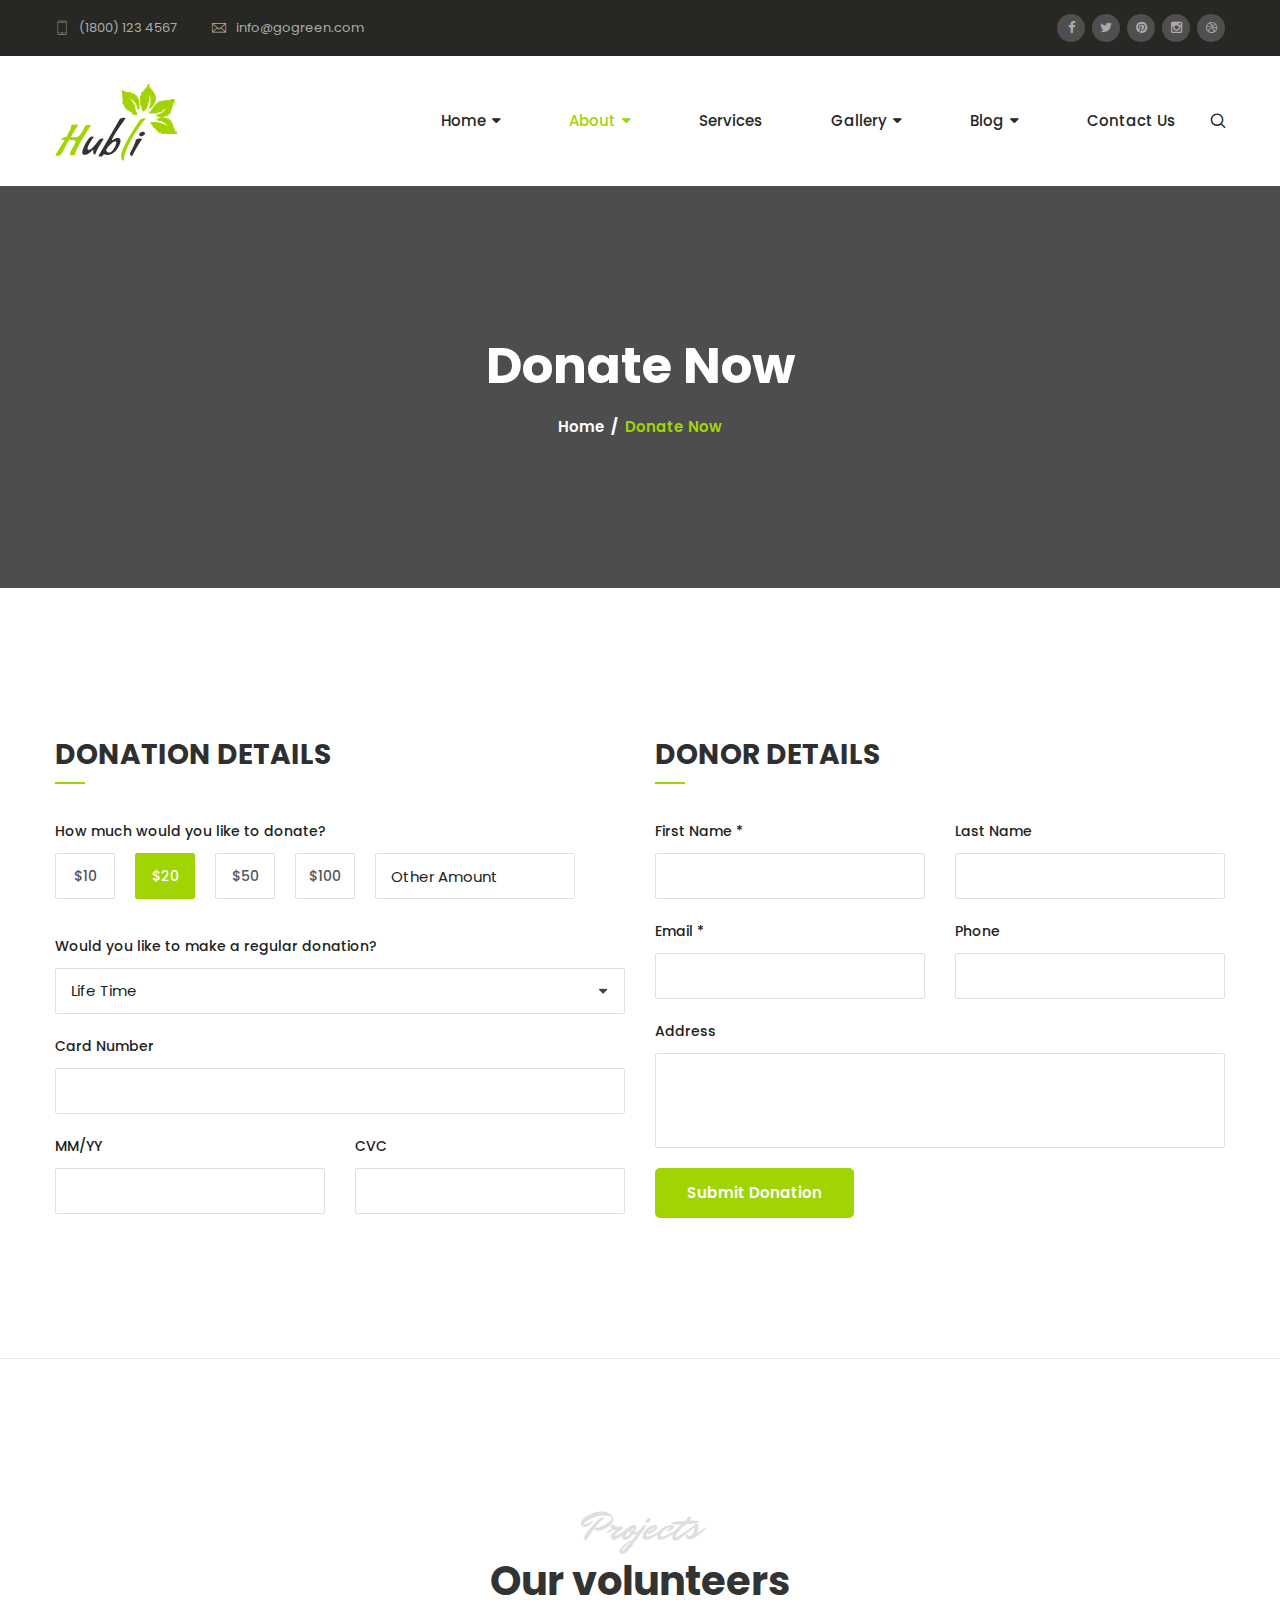
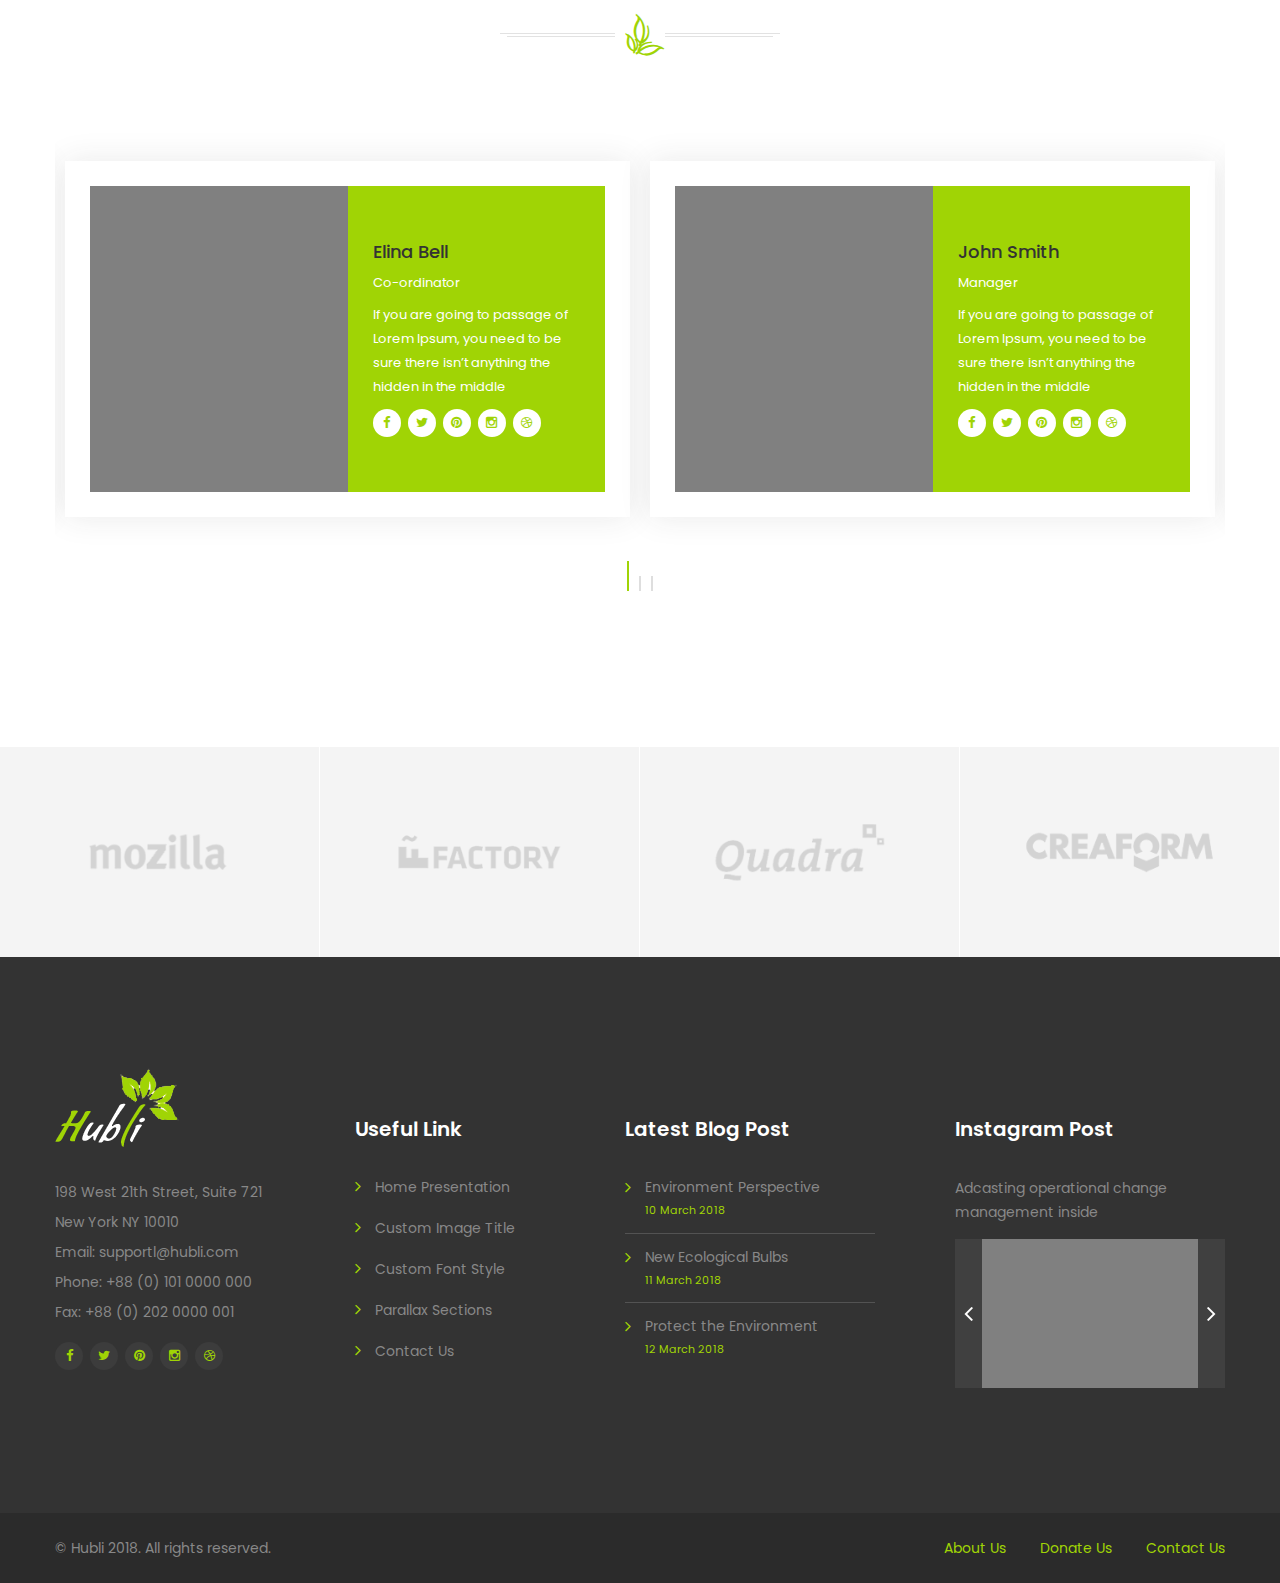
<file: hubli/donate.html>
<!DOCTYPE html>
<html lang="en">
<head>
<meta charset="utf-8">
<title>Hubli HTML Template | Donate Now</title>
<!-- Stylesheets -->
<link href="css/bootstrap.css" rel="stylesheet">
<link href="css/style.css" rel="stylesheet">
<link href="css/responsive.css" rel="stylesheet">

<link rel="shortcut icon" href="images/favicon.png" type="image/x-icon">
<link rel="icon" href="images/favicon.png" type="image/x-icon">
<!-- Responsive -->
<meta http-equiv="X-UA-Compatible" content="IE=edge">
<meta name="viewport" content="width=device-width, initial-scale=1.0, maximum-scale=1.0, user-scalable=0">
<!--[if lt IE 9]><script src="https://cdnjs.cloudflare.com/ajax/libs/html5shiv/3.7.3/html5shiv.js"></script><![endif]-->
<!--[if lt IE 9]><script src="js/respond.js"></script><![endif]-->
</head>

<body>

<div class="page-wrapper">
    <!-- Preloader -->
    <div class="preloader"></div>
 	
    <!-- Main Header-->
    <header class="main-header header-style-two">
        <!--Top-bar -->
        <div class="header-top">
            <div class="auto-container">
                <div class="inner-container clearfix">
                    <div class="top-left">
                        <ul class="clearfix">
                            <li><i class="flaticon-smartphone"></i><a href="#">(1800) 123 4567</a></li>
                            <li><i class="flaticon-e-mail-envelope"></i><a href="#">info@gogreen.com</a></li>
                        </ul>
                    </div>
                    <div class="top-right">
                        <ul class="social-icon-one clearfix">
                            <li><a href="#"><span class="fa fa-facebook"></span></a></li>
                            <li><a href="#"><span class="fa fa-twitter"></span></a></li>
                            <li><a href="#"><span class="fa fa-pinterest"></span></a></li>
                            <li><a href="#"><span class="fa fa-instagram"></span></a></li>
                            <li><a href="#"><span class="fa fa-dribbble"></span></a></li>
                        </ul>
                    </div>
                </div>
            </div>
        </div>

        <!--Header-Upper-->
        <div class="header-lower">
            <div class="auto-container">
                <div class="clearfix">
                    <div class="pull-left logo-outer">
                        <div class="logo"><a href="index.html"><img src="images/logo-2.png" alt="" title=""></a></div>
                    </div>        
                    <div class="nav-outer pull-right clearfix">
                        <!-- Main Menu -->
                        <nav class="main-menu">
                            <div class="navbar-header">
                                <!-- Toggle Button -->      
                                <button type="button" class="navbar-toggle" data-toggle="collapse" data-target=".navbar-collapse">
                                    <span class="icon-bar"></span>
                                    <span class="icon-bar"></span>
                                    <span class="icon-bar"></span>
                                </button>
                            </div>
                            
                            <div class="navbar-collapse collapse clearfix">
                                <ul class="navigation pull-left clearfix">
                                    <li class="dropdown"><a href="index.html">Home</a>
                                        <ul>
                                            <li><a href="index.html">Home Page One</a></li>
                                            <li><a href="index-2.html">Home Page Two</a></li>
                                            <li class="dropdown"><a href="index.html">Header Styles</a>
                                                <ul>
                                                    <li><a href="index.html">Header Style One</a></li>
                                                    <li><a href="index-2.html">Header Style Two</a></li>
                                                </ul>
                                            </li>
                                        </ul>
                                    </li>
                                    <li class="current dropdown"><a href="#">About</a>
                                        <ul>
                                            <li><a href="about.html">About Us</a></li>
                                        <li><a href="team.html">Team</a></li>
                                        <li><a href="donate.html">Donate Now</a></li>
                                        </ul>
                                    </li>
                                    <li><a href="services.html">Services</a></li>   
                                    <li class="dropdown"><a href="index.html">Gallery</a>
                                        <ul>
                                            <li><a href="gallery.html">Gallery</a></li>
                                            <li><a href="gallery-detail.html">Gallery Single</a></li>
                                        </ul>
                                    </li>
                                    <li class="dropdown"><a href="#">Blog</a>
                                        <ul>
                                            <li><a href="blog.html">Blog Standard View</a></li>
                                            <li><a href="blog-grid.html">Blog Grid View</a></li>
                                            <li><a href="blog-detail.html">Blog detail 01</a></li>
                                            <li><a href="blog-detail-2.html">Blog detail 02</a></li>
                                            <li><a href="error-page.html">404 Page</a></li>
                                        </ul>
                                    </li>
                                   <li><a href="contact.html">Contact Us</a></li>         
                                </ul>
                            </div>
                        </nav>
                        <!-- Main Menu End-->
                        
                        <!--Search Box-->
                        <div class="search-box-outer">
                            <!--Search Box-->
                            <div class="dropdown dropdown-outer">
                                <button class="search-box-btn dropdown-toggle" type="button" id="dropdownMenu3" data-toggle="dropdown" aria-haspopup="true" aria-expanded="false"><span class="flaticon-magnifying-glass"></span></button>
                                <ul class="dropdown-menu pull-right search-panel" aria-labelledby="dropdownMenu3">
                                    <li class="panel-outer">
                                        <div class="form-container">
                                            <form method="post" action="blog.html">
                                                <div class="form-group">
                                                    <input type="search" name="field-name" value="" placeholder="Search Here" required="">
                                                    <button type="submit" class="search-btn"><span class="fa fa-search"></span></button>
                                                </div>
                                            </form>
                                        </div>
                                    </li>
                                </ul>
                            </div>
                        </div><!--End earch Box-->
                    </div>
                </div>
            </div>
        </div>
        <!--End Header Upper-->

        <!-- Sticky Header -->
        <div class="sticky-header">
            <div class="auto-container clearfix">
                <!--Logo-->
                <div class="logo pull-left">
                    <a href="index.html" title=""><img src="images/logo-small.png" alt="" title=""></a>
                </div>
                <!--Right Col-->
                <div class="pull-right">
                    <!-- Main Menu -->
                    <nav class="main-menu">
                        <div class="navbar-header">
                            <!-- Toggle Button -->      
                            <button type="button" class="navbar-toggle" data-toggle="collapse" data-target=".navbar-collapse">
                                <span class="icon-bar"></span>
                                <span class="icon-bar"></span>
                                <span class="icon-bar"></span>
                            </button>
                        </div>
                        
                        <div class="navbar-collapse collapse clearfix">
                            <ul class="navigation pull-left clearfix">
                                <li class="dropdown"><a href="index.html">Home</a>
                                    <ul>
                                        <li><a href="index.html">Home Page One</a></li>
                                        <li><a href="index-2.html">Home Page Two</a></li>
                                        <li class="dropdown"><a href="index.html">Header Styles</a>
                                            <ul>
                                                <li><a href="index.html">Header Style One</a></li>
                                                <li><a href="index-2.html">Header Style Two</a></li>
                                            </ul>
                                        </li>
                                    </ul>
                                </li>
                                <li class="current dropdown"><a href="#">About</a>
                                    <ul>
                                        <li><a href="about.html">About Us</a></li>
                                        <li><a href="team.html">Team</a></li>
                                        <li><a href="donate.html">Donate Now</a></li>
                                    </ul>
                                </li>
                                <li><a href="services.html">Services</a></li>   
                                <li class="dropdown"><a href="index.html">Gallery</a>
                                    <ul>
                                        <li><a href="gallery.html">Gallery</a></li>
                                        <li><a href="gallery-detail.html">Gallery Single</a></li>
                                    </ul>
                                </li>
                                <li class="dropdown"><a href="#">Blog</a>
                                    <ul>
                                        <li><a href="blog.html">Blog Standard View</a></li>
                                            <li><a href="blog-grid.html">Blog Grid View</a></li>
                                            <li><a href="blog-detail.html">Blog detail 01</a></li>
                                            <li><a href="blog-detail-2.html">Blog detail 02</a></li>
                                            <li><a href="error-page.html">404 Page</a></li>
                                    </ul>
                                </li>
                               <li><a href="contact.html">Contact Us</a></li>         
                            </ul>
                        </div>
                    </nav>
                    <!-- Main Menu End-->
                </div>
            </div>
        </div>
    </header>
    <!--End Main Header -->

    <!--Page Title-->
    <section class="page-title" style="background-image:url(images/background/5.jpg);">
        <div class="auto-container">
            <h1>Donate Now</h1>
            <ul class="bread-crumb clearfix">
                <li><a href="index.html">Home </a></li>
                <li>Donate Now</li>
            </ul>
        </div>
    </section>
    <!--End Page Title-->

    <!--Donate Section-->
    <section class="donate-section">
    	<div class="auto-container">
        	<div class="donate-form">
                <form method="post" action="contact.html">
                    <div class="row clearfix">
                        
                        <!--Left Column-->
                        <div class="left-column col-md-6 col-sm-12 col-xs-12">
                            <div class="default-title"><h2>DONATION DETAILS</h2></div>
                            <div class="row clearfix">
                            
                                <div class="form-group col-md-12 col-sm-12 col-xs-12">
                                    <div class="field-label">How much would you like to donate?</div>
                                    <div class="select-amount clearfix">
                                        <div class="select-box"><input type="radio" name="payment-group" id="radio-one"><label for="radio-one">$10</label></div>
                                        <div class="select-box"><input type="radio" name="payment-group" id="radio-two" checked><label for="radio-two">$20</label></div>
                                        <div class="select-box"><input type="radio" name="payment-group" id="radio-three"><label for="radio-three">$50</label></div>
                                        <div class="select-box"><input type="radio" name="payment-group" id="radio-four"><label for="radio-four">$100</label></div>
                                        <div class="input-box"><input type="text" name="other-payment" value="" placeholder="Other Amount"></div>
                                    </div>
                                </div>
                            
                                <div class="form-group col-md-12 col-sm-12 col-xs-12">
                                    <div class="field-label">Would you like to make a regular donation?</div>
                                    <select name="how-many-times">
                                        <option>Life Time</option>
                                        <option>Monthly</option>
                                        <option>Once</option>
                                    </select>
                                </div>
                                
                                <div class="form-group col-md-12 col-sm-12 col-xs-12">
                                    <div class="field-label">Card Number</div>
                                    <input type="text" name="field-name" value="" placeholder="" required>
                                </div>
                                <div class="form-group col-md-6 col-sm-6 col-xs-12">
                                    <div class="field-label">MM/YY</div>
                                    <input type="text" name="field-name" value="" placeholder="" required>
                                </div>
                                
                                <div class="form-group col-md-6 col-sm-6 col-xs-12">
                                    <div class="field-label">CVC</div>
                                    <input type="text" name="field-name" value="" placeholder="" required>
                                </div>
                                
                            </div>
                            
                        </div>
                        
                        <!--Right Column-->
                        <div class="right-column col-md-6 col-sm-12 col-xs-12">
                            <div class="default-title"><h2>DONOR DETAILS</h2></div>
                            <div class="row clearfix">
                            
                                <div class="form-group col-md-6 col-sm-6 col-xs-12">
                                    <div class="field-label">First Name *</div>
                                    <input type="text" name="field-name" value="" placeholder="" required>
                                </div>
                                <div class="form-group col-md-6 col-sm-6 col-xs-12">
                                    <div class="field-label">Last Name</div>
                                    <input type="text" name="field-name" value="" placeholder="">
                                </div>
                                
                                <div class="form-group col-md-6 col-sm-6 col-xs-12">
                                    <div class="field-label">Email *</div>
                                    <input type="email" name="field-name" value="" placeholder="" required>
                                </div>
                                
                                <div class="form-group col-md-6 col-sm-6 col-xs-12">
                                    <div class="field-label">Phone</div>
                                    <input type="email" name="field-name" value="" placeholder="">
                                </div>
                                
                                <div class="form-group col-md-12 col-sm-12 col-xs-12">
                                    <div class="field-label">Address</div>
                                    <textarea name="field-name" placeholder=""></textarea>
                                </div>
                                
                                <div class="form-group col-md-12 col-sm-12 col-xs-12">
                                   <button type="submit" class="theme-btn btn-style-two">Submit Donation</button>
                                </div>
                                
                            </div>
                            
                        </div>
                         
                    </div>
                </form>
                
            </div>
        </div>
    </section>
    <!--End Donate Section-->
    
    <!-- Volunteer Section -->  
    <section class="volunteer-section">
        <div class="auto-container">
            <div class="sec-title text-center">
                <h3 class="title">Projects</h3>
                <h2>Our volunteers</h2>
                <div class="separator"><span class="flaticon-nature"></span></div>
            </div>

            <div class="volunteer-carousel owl-carousel owl-theme">

                <!--Volunteer Member-->
                <div class="volunteer-member">
                    <div class="inner-box clearfix">
                        <div class="image-box">
                            <figure class="image"><img src="images/resource/volunteer-1.jpg" alt=""></figure>
                        </div>
                        <div class="info-box">
                            <h3 class="name">Elina Bell</h3>
                            <span class="desingnation">Co-ordinator</span>
                            <p>If you are going to passage of Lorem Ipsum, you need to be sure there isn’t anything the hidden in the middle </p>
                            <ul class="social-icon-two clearfix">
                                <li><a href="#"><i class="fa fa-facebook"></i></a></li>
                                <li><a href="#"><i class="fa fa-twitter"></i></a></li>
                                <li><a href="#"><i class="fa fa-pinterest"></i></a></li>
                                <li><a href="#"><i class="fa fa-instagram"></i></a></li>
                                <li><a href="#"><i class="fa fa-dribbble"></i></a></li>
                            </ul>
                        </div>
                    </div>
                </div>

                <!--Volunteer Member-->
                <div class="volunteer-member">
                    <div class="inner-box clearfix">
                        <div class="image-box">
                            <figure class="image"><img src="images/resource/volunteer-2.jpg" alt=""></figure>
                        </div>
                        <div class="info-box">
                            <h3 class="name">John Smith</h3>
                            <span class="desingnation">Manager</span>
                            <p>If you are going to passage of Lorem Ipsum, you need to be sure there isn’t anything the hidden in the middle </p>
                            <ul class="social-icon-two clearfix">
                                <li><a href="#"><i class="fa fa-facebook"></i></a></li>
                                <li><a href="#"><i class="fa fa-twitter"></i></a></li>
                                <li><a href="#"><i class="fa fa-pinterest"></i></a></li>
                                <li><a href="#"><i class="fa fa-instagram"></i></a></li>
                                <li><a href="#"><i class="fa fa-dribbble"></i></a></li>
                            </ul>
                        </div>
                    </div>
                </div>

                <!--Volunteer Member-->
                <div class="volunteer-member">
                    <div class="inner-box clearfix">
                        <div class="image-box">
                            <figure class="image"><img src="images/resource/volunteer-1.jpg" alt=""></figure>
                        </div>
                        <div class="info-box">
                            <h3 class="name">Elina Bell</h3>
                            <span class="desingnation">Co-ordinator</span>
                            <p>If you are going to passage of Lorem Ipsum, you need to be sure there isn’t anything the hidden in the middle </p>
                            <ul class="social-icon-two clearfix">
                                <li><a href="#"><i class="fa fa-facebook"></i></a></li>
                                <li><a href="#"><i class="fa fa-twitter"></i></a></li>
                                <li><a href="#"><i class="fa fa-pinterest"></i></a></li>
                                <li><a href="#"><i class="fa fa-instagram"></i></a></li>
                                <li><a href="#"><i class="fa fa-dribbble"></i></a></li>
                            </ul>
                        </div>
                    </div>
                </div>

                <!--Volunteer Member-->
                <div class="volunteer-member">
                    <div class="inner-box clearfix">
                        <div class="image-box">
                            <figure class="image"><img src="images/resource/volunteer-2.jpg" alt=""></figure>
                        </div>
                        <div class="info-box">
                            <h3 class="name">John Smith</h3>
                            <span class="desingnation">Manager</span>
                            <p>If you are going to passage of Lorem Ipsum, you need to be sure there isn’t anything the hidden in the middle </p>
                            <ul class="social-icon-two clearfix">
                                <li><a href="#"><i class="fa fa-facebook"></i></a></li>
                                <li><a href="#"><i class="fa fa-twitter"></i></a></li>
                                <li><a href="#"><i class="fa fa-pinterest"></i></a></li>
                                <li><a href="#"><i class="fa fa-instagram"></i></a></li>
                                <li><a href="#"><i class="fa fa-dribbble"></i></a></li>
                            </ul>
                        </div>
                    </div>
                </div>

                <!--Volunteer Member-->
                <div class="volunteer-member">
                    <div class="inner-box clearfix">
                        <div class="image-box">
                            <figure class="image"><img src="images/resource/volunteer-1.jpg" alt=""></figure>
                        </div>
                        <div class="info-box">
                            <h3 class="name">Elina Bell</h3>
                            <span class="desingnation">Co-ordinator</span>
                            <p>If you are going to passage of Lorem Ipsum, you need to be sure there isn’t anything the hidden in the middle </p>
                            <ul class="social-icon-two clearfix">
                                <li><a href="#"><i class="fa fa-facebook"></i></a></li>
                                <li><a href="#"><i class="fa fa-twitter"></i></a></li>
                                <li><a href="#"><i class="fa fa-pinterest"></i></a></li>
                                <li><a href="#"><i class="fa fa-instagram"></i></a></li>
                                <li><a href="#"><i class="fa fa-dribbble"></i></a></li>
                            </ul>
                        </div>
                    </div>
                </div>

                <!--Volunteer Member-->
                <div class="volunteer-member">
                    <div class="inner-box clearfix">
                        <div class="image-box">
                            <figure class="image"><img src="images/resource/volunteer-2.jpg" alt=""></figure>
                        </div>
                        <div class="info-box">
                            <h3 class="name">John Smith</h3>
                            <span class="desingnation">Manager</span>
                            <p>If you are going to passage of Lorem Ipsum, you need to be sure there isn’t anything the hidden in the middle </p>
                            <ul class="social-icon-two clearfix">
                                <li><a href="#"><i class="fa fa-facebook"></i></a></li>
                                <li><a href="#"><i class="fa fa-twitter"></i></a></li>
                                <li><a href="#"><i class="fa fa-pinterest"></i></a></li>
                                <li><a href="#"><i class="fa fa-instagram"></i></a></li>
                                <li><a href="#"><i class="fa fa-dribbble"></i></a></li>
                            </ul>
                        </div>
                    </div>
                </div>
                
            </div>
        </div>
    </section>
    <!-- End Volunteer Section -->

    <!--Clients Section-->
    <section class="clients-section">            
        <div class="sponsors-outer">
            <!--Sponsors Carousel-->
            <ul class="sponsors-carousel owl-carousel owl-theme">
                <li class="slide-item"><figure class="image-box"><a href="#"><img src="images/clients/1.png" alt=""></a></figure></li>
                <li class="slide-item"><figure class="image-box"><a href="#"><img src="images/clients/2.png" alt=""></a></figure></li>
                <li class="slide-item"><figure class="image-box"><a href="#"><img src="images/clients/3.png" alt=""></a></figure></li>
                <li class="slide-item"><figure class="image-box"><a href="#"><img src="images/clients/4.png" alt=""></a></figure></li>
                <li class="slide-item"><figure class="image-box"><a href="#"><img src="images/clients/5.png" alt=""></a></figure></li>
            </ul>
        </div>
    </section>
    <!--End Clients Section-->

    <!-- Main Footer -->
    <footer class="main-footer">
        <div class="auto-container">
        
            <!--Widgets Section-->
            <div class="widgets-section">
                <div class="row clearfix">
                    <!--Big Column-->
                    <div class="big-column col-md-6 col-sm-12 col-xs-12">
                        <div class="row clearfix">
                            
                            <!--Footer Column-->
                            <div class="footer-column col-md-6 col-sm-6 col-xs-12">
                                <div class="footer-widget about-widget">
                                    <div class="footer-logo">
                                        <figure>
                                            <a href="index.html"><img src="images/footer-logo.png" alt=""></a>
                                        </figure>
                                    </div>
                                    <div class="widget-content">
                                        <ul class="contact-info">
                                            <li>198 West 21th Street, Suite 721 New York NY 10010</li>
                                            <li><a href="#">Email: supportl@hubli.com</a></li>
                                            <li>Phone: +88 (0) 101 0000 000</li>
                                            <li>Fax: +88 (0) 202 0000 001</li>
                                        </ul>

                                        <ul class="social-icon-three clearfix">
                                            <li><a href="#"><span class="fa fa-facebook"></span></a></li>
                                            <li><a href="#"><span class="fa fa-twitter"></span></a></li>
                                            <li><a href="#"><span class="fa fa-pinterest"></span></a></li>
                                            <li><a href="#"><span class="fa fa-instagram"></span></a></li>
                                            <li><a href="#"><span class="fa fa-dribbble"></span></a></li>
                                        </ul>
                                    </div>
                                </div>
                            </div>
                            
                            <!--Footer Column-->
                            <div class="footer-column col-md-6 col-sm-6 col-xs-12">
                                <div class="footer-widget links-widget">
                                    <h2 class="widget-title">Useful Link</h2>
                                    <div class="widget-content">
                                        <ul class="list">
                                            <li><a href="#">Home Presentation</a></li>
                                            <li><a href="#">Custom Image Title</a></li>
                                            <li><a href="#">Custom Font Style</a></li>
                                            <li><a href="#">Parallax Sections</a></li>
                                            <li><a href="#">Contact Us</a></li>
                                        </ul>
                                    </div>
                                </div>  
                            </div>         
                        </div>
                    </div>
                    
                    <!--Big Column-->
                    <div class="big-column col-md-6 col-sm-12 col-xs-12">
                        <div class="row clearfix">
                            
                            <!--Footer Column-->
                            <div class="footer-column col-md-6 col-sm-6 col-xs-12">
                                <div class="footer-widget post-widget">
                                    <h2 class="widget-title">Latest Blog Post</h2>
                                    <div class="post">
                                        <h3><a href="blog-detail">Environment Perspective</a></h3>
                                        <span>10 March 2018</span>
                                    </div>

                                    <div class="post">
                                        <h3><a href="blog-detail">New Ecological Bulbs</a></h3>
                                        <span>11 March 2018</span>
                                    </div>

                                    <div class="post">
                                        <h3><a href="blog-detail">Protect the Environment</a></h3>
                                        <span>12 March 2018</span>
                                    </div>
                                </div> 
                            </div>

                            <!--Footer Column-->
                            <div class="footer-column col-md-6 col-sm-6 col-xs-12">
                                <div class="footer-widget gallery-widget">
                                    <h2 class="widget-title">Instagram Post</h2>
                                    <div class="widget-content">
                                        <p>Adcasting operational change management inside</p>
                                        <div class="insta-carousel owl-carousel owl-theme">
                                            <figure class="image">
                                                <a href="images/gallery/1.jpg" class="lightbox-image" title="Image Title Here"><img src="images/resource/instagram-1.jpg" alt=""></a>
                                            </figure>

                                            <figure class="image">
                                                <a href="images/gallery/2.jpg" class="lightbox-image" title="Image Title Here"><img src="images/resource/instagram-2.jpg" alt=""></a>
                                            </figure>

                                            <figure class="image">
                                                <a href="images/gallery/3.jpg" class="lightbox-image" title="Image Title Here"><img src="images/resource/instagram-3.jpg" alt=""></a>
                                            </figure>
                                        </div>
                                    </div>       
                                </div>
                            </div>
                        </div>
                    </div>
                </div>
            </div>
        </div>
        
        <!--Footer Bottom-->
         <div class="footer-bottom">
            <div class="auto-container clearfix">
                <div class="copyright-text">&copy; <a href="index.html">Hubli</a> 2018. All rights reserved.</div>
                <div class="bottom-links">
                	<ul class="clearfix">
                    	<li><a href="#">About Us</a></li>
                        <li><a href="donate.html">Donate Us</a></li>
                        <li><a href="#">Contact Us</a></li>
                    </ul>
                </div>
            </div>
        </div>
    </footer>
    <!-- End Main Footer -->

</div>  
<!--End pagewrapper-->

<!--Scroll to top-->
<div class="scroll-to-top scroll-to-target" data-target="html"><span class="fa fa-caret-up"></span></div>
<script src="js/jquery.js"></script> 
<script src="js/bootstrap.min.js"></script>
<script src="js/jquery.fancybox.js"></script>
<script src="js/owl.js"></script>
<script src="js/wow.js"></script>
<script src="js/appear.js"></script>
<script src="js/script.js"></script>
</body>
</html>
</file>
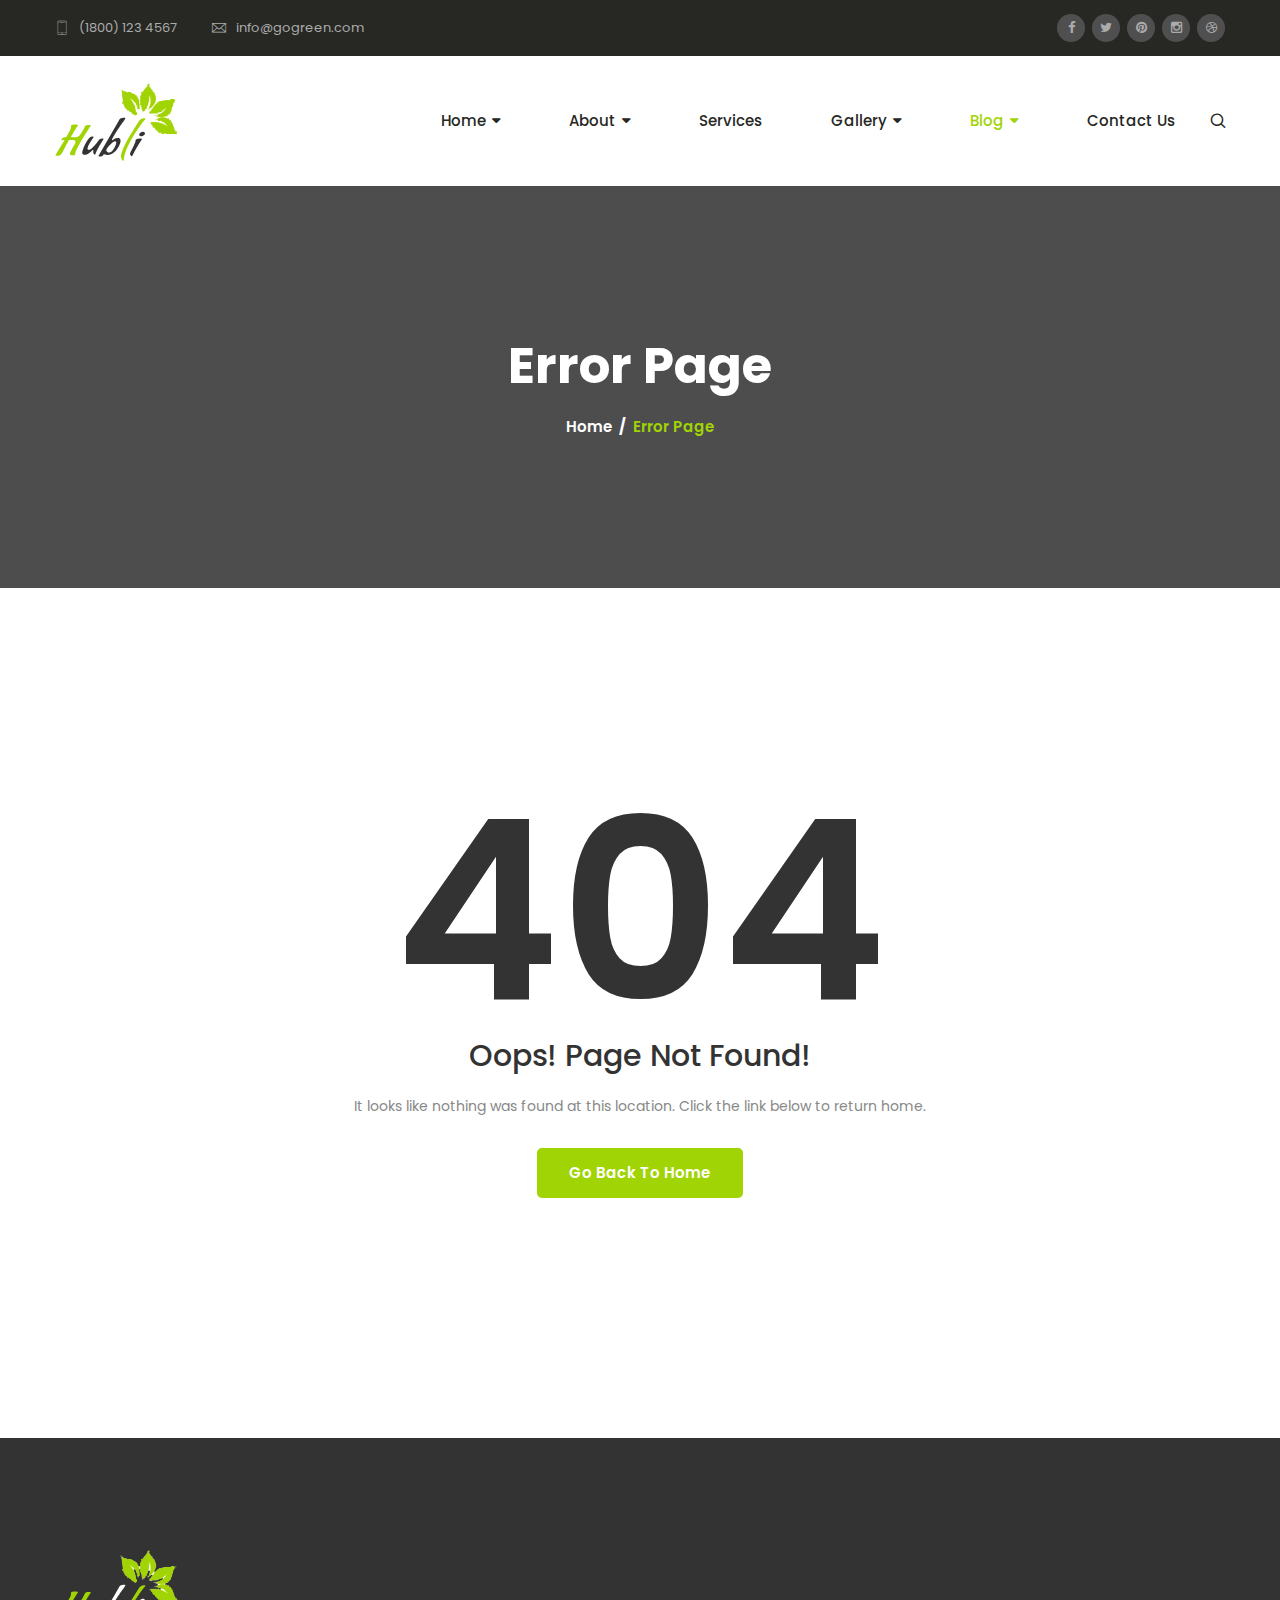
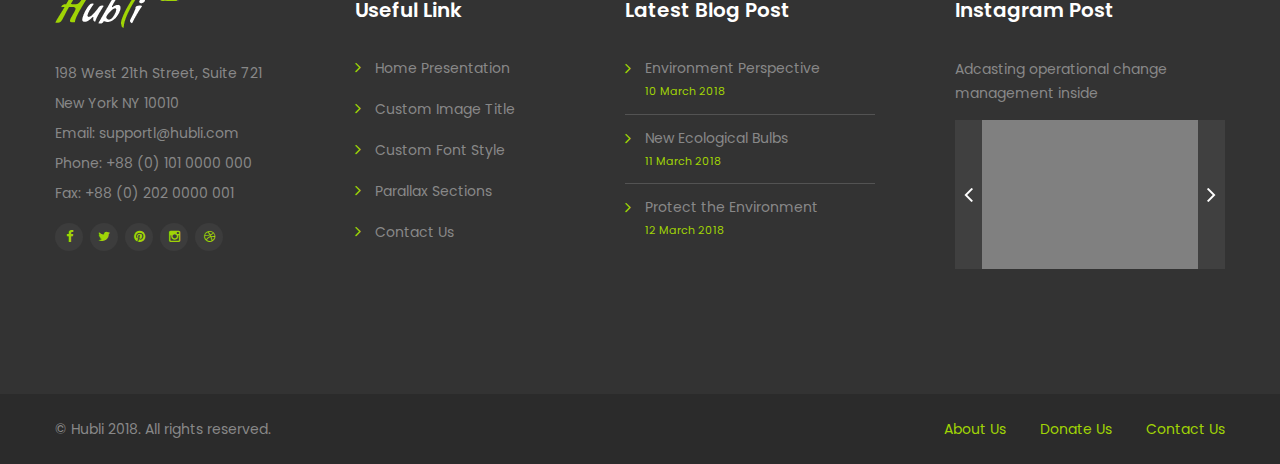
<file: hubli/error-page.html>
<!DOCTYPE html>
<html lang="en">
<head>
<meta charset="utf-8">
<title>Hubli HTML Template | Error Page </title>
<!-- Stylesheets -->
<link href="css/bootstrap.css" rel="stylesheet">
<link href="css/style.css" rel="stylesheet">
<link href="css/responsive.css" rel="stylesheet">

<link rel="shortcut icon" href="images/favicon.png" type="image/x-icon">
<link rel="icon" href="images/favicon.png" type="image/x-icon">
<!-- Responsive -->
<meta http-equiv="X-UA-Compatible" content="IE=edge">
<meta name="viewport" content="width=device-width, initial-scale=1.0, maximum-scale=1.0, user-scalable=0">
<!--[if lt IE 9]><script src="https://cdnjs.cloudflare.com/ajax/libs/html5shiv/3.7.3/html5shiv.js"></script><![endif]-->
<!--[if lt IE 9]><script src="js/respond.js"></script><![endif]-->
</head>

<body>

<div class="page-wrapper">
    <!-- Preloader -->
    <div class="preloader"></div>
 	
    <!-- Main Header-->
    <header class="main-header header-style-two">
        <!--Top-bar -->
        <div class="header-top">
            <div class="auto-container">
                <div class="inner-container clearfix">
                    <div class="top-left">
                        <ul class="clearfix">
                            <li><i class="flaticon-smartphone"></i><a href="#">(1800) 123 4567</a></li>
                            <li><i class="flaticon-e-mail-envelope"></i><a href="#">info@gogreen.com</a></li>
                        </ul>
                    </div>
                    <div class="top-right">
                        <ul class="social-icon-one clearfix">
                            <li><a href="#"><span class="fa fa-facebook"></span></a></li>
                            <li><a href="#"><span class="fa fa-twitter"></span></a></li>
                            <li><a href="#"><span class="fa fa-pinterest"></span></a></li>
                            <li><a href="#"><span class="fa fa-instagram"></span></a></li>
                            <li><a href="#"><span class="fa fa-dribbble"></span></a></li>
                        </ul>
                    </div>
                </div>
            </div>
        </div>

        <!--Header-Upper-->
        <div class="header-lower">
            <div class="auto-container">
                <div class="clearfix">
                    <div class="pull-left logo-outer">
                        <div class="logo"><a href="index.html"><img src="images/logo-2.png" alt="" title=""></a></div>
                    </div>        
                    <div class="nav-outer pull-right clearfix">
                        <!-- Main Menu -->
                        <nav class="main-menu">
                            <div class="navbar-header">
                                <!-- Toggle Button -->      
                                <button type="button" class="navbar-toggle" data-toggle="collapse" data-target=".navbar-collapse">
                                    <span class="icon-bar"></span>
                                    <span class="icon-bar"></span>
                                    <span class="icon-bar"></span>
                                </button>
                            </div>
                            
                            <div class="navbar-collapse collapse clearfix">
                                <ul class="navigation pull-left clearfix">
                                    <li class="dropdown"><a href="index.html">Home</a>
                                        <ul>
                                            <li><a href="index.html">Home Page One</a></li>
                                            <li><a href="index-2.html">Home Page Two</a></li>
                                            <li class="dropdown"><a href="index.html">Header Styles</a>
                                                <ul>
                                                    <li><a href="index.html">Header Style One</a></li>
                                                    <li><a href="index-2.html">Header Style Two</a></li>
                                                </ul>
                                            </li>
                                        </ul>
                                    </li>
                                    <li class="dropdown"><a href="#">About</a>
                                        <ul>
                                            <li><a href="about.html">About Us</a></li>
                                        <li><a href="team.html">Team</a></li>
                                        <li><a href="donate.html">Donate Now</a></li>
                                        </ul>
                                    </li>
                                    <li><a href="services.html">Services</a></li>   
                                    <li class="dropdown"><a href="index.html">Gallery</a>
                                        <ul>
                                            <li><a href="gallery.html">Gallery</a></li>
                                            <li><a href="gallery-detail.html">Gallery Single</a></li>
                                        </ul>
                                    </li>
                                    <li class="current dropdown"><a href="#">Blog</a>
                                        <ul>
                                            <li><a href="blog.html">Blog Standard View</a></li>
                                            <li><a href="blog-grid.html">Blog Grid View</a></li>
                                            <li><a href="blog-detail.html">Blog detail 01</a></li>
                                            <li><a href="blog-detail-2.html">Blog detail 02</a></li>
                                            <li><a href="error-page.html">404 Page</a></li>
                                        </ul>
                                    </li>
                                   <li><a href="contact.html">Contact Us</a></li>         
                                </ul>
                            </div>
                        </nav>
                        <!-- Main Menu End-->
                        
                        <!--Search Box-->
                        <div class="search-box-outer">
                            <!--Search Box-->
                            <div class="dropdown dropdown-outer">
                                <button class="search-box-btn dropdown-toggle" type="button" id="dropdownMenu3" data-toggle="dropdown" aria-haspopup="true" aria-expanded="false"><span class="flaticon-magnifying-glass"></span></button>
                                <ul class="dropdown-menu pull-right search-panel" aria-labelledby="dropdownMenu3">
                                    <li class="panel-outer">
                                        <div class="form-container">
                                            <form method="post" action="blog.html">
                                                <div class="form-group">
                                                    <input type="search" name="field-name" value="" placeholder="Search Here" required="">
                                                    <button type="submit" class="search-btn"><span class="fa fa-search"></span></button>
                                                </div>
                                            </form>
                                        </div>
                                    </li>
                                </ul>
                            </div>
                        </div><!--End earch Box-->
                    </div>
                </div>
            </div>
        </div>
        <!--End Header Upper-->

        <!-- Sticky Header -->
        <div class="sticky-header">
            <div class="auto-container clearfix">
                <!--Logo-->
                <div class="logo pull-left">
                    <a href="index.html" title=""><img src="images/logo-small.png" alt="" title=""></a>
                </div>
                <!--Right Col-->
                <div class="pull-right">
                    <!-- Main Menu -->
                    <nav class="main-menu">
                        <div class="navbar-header">
                            <!-- Toggle Button -->      
                            <button type="button" class="navbar-toggle" data-toggle="collapse" data-target=".navbar-collapse">
                                <span class="icon-bar"></span>
                                <span class="icon-bar"></span>
                                <span class="icon-bar"></span>
                            </button>
                        </div>
                        
                        <div class="navbar-collapse collapse clearfix">
                            <ul class="navigation pull-left clearfix">
                                <li class="dropdown"><a href="index.html">Home</a>
                                    <ul>
                                        <li><a href="index.html">Home Page One</a></li>
                                        <li><a href="index-2.html">Home Page Two</a></li>
                                        <li class="dropdown"><a href="index.html">Header Styles</a>
                                            <ul>
                                                <li><a href="index.html">Header Style One</a></li>
                                                <li><a href="index-2.html">Header Style Two</a></li>
                                            </ul>
                                        </li>
                                    </ul>
                                </li>
                                <li class="dropdown"><a href="#">About</a>
                                    <ul>
                                        <li><a href="about.html">About Us</a></li>
                                        <li><a href="team.html">Team</a></li>
                                        <li><a href="donate.html">Donate Now</a></li>
                                    </ul>
                                </li>
                                <li><a href="services.html">Services</a></li>   
                                <li class="dropdown"><a href="index.html">Gallery</a>
                                    <ul>
                                        <li><a href="gallery.html">Gallery</a></li>
                                        <li><a href="gallery-detail.html">Gallery Single</a></li>
                                    </ul>
                                </li>
                                <li class="current dropdown"><a href="#">Blog</a>
                                    <ul>
                                        <li><a href="blog.html">Blog Standard View</a></li>
                                            <li><a href="blog-grid.html">Blog Grid View</a></li>
                                            <li><a href="blog-detail.html">Blog detail 01</a></li>
                                            <li><a href="blog-detail-2.html">Blog detail 02</a></li>
                                            <li><a href="error-page.html">404 Page</a></li>
                                    </ul>
                                </li>
                               <li><a href="contact.html">Contact Us</a></li>         
                            </ul>
                        </div>
                    </nav>
                    <!-- Main Menu End-->
                </div>
            </div>
        </div>
    </header>
    <!--End Main Header -->

    <!--Page Title-->
    <section class="page-title" style="background-image:url(images/background/11.jpg);">
        <div class="auto-container">
            <h1>Error Page</h1>
            <ul class="bread-crumb clearfix">
                <li><a href="index.html">Home</a></li> 
                <li>Error Page</li>
            </ul>
        </div>
    </section>
    <!--End Page Title-->

     <!--Error Section-->
    <section class="error-section">
        <div class="auto-container">
            <h1>404</h1>
            <h2>Oops! Page Not Found!</h2>
            <p>It looks like nothing was found at this location. Click the link below to return home.</p>
            <a href="index.html" class="theme-btn btn-style-two">Go back To Home</a>
            <!-- Bottom Image -->
        </div>
    </section>
    <!--End Error Section-->

    <!-- Main Footer -->
    <footer class="main-footer">
        <div class="auto-container">
        
            <!--Widgets Section-->
            <div class="widgets-section">
                <div class="row clearfix">
                    <!--Big Column-->
                    <div class="big-column col-md-6 col-sm-12 col-xs-12">
                        <div class="row clearfix">
                            
                            <!--Footer Column-->
                            <div class="footer-column col-md-6 col-sm-6 col-xs-12">
                                <div class="footer-widget about-widget">
                                    <div class="footer-logo">
                                        <figure>
                                            <a href="index.html"><img src="images/footer-logo.png" alt=""></a>
                                        </figure>
                                    </div>
                                    <div class="widget-content">
                                        <ul class="contact-info">
                                            <li>198 West 21th Street, Suite 721 New York NY 10010</li>
                                            <li><a href="#">Email: supportl@hubli.com</a></li>
                                            <li>Phone: +88 (0) 101 0000 000</li>
                                            <li>Fax: +88 (0) 202 0000 001</li>
                                        </ul>

                                        <ul class="social-icon-three clearfix">
                                            <li><a href="#"><span class="fa fa-facebook"></span></a></li>
                                            <li><a href="#"><span class="fa fa-twitter"></span></a></li>
                                            <li><a href="#"><span class="fa fa-pinterest"></span></a></li>
                                            <li><a href="#"><span class="fa fa-instagram"></span></a></li>
                                            <li><a href="#"><span class="fa fa-dribbble"></span></a></li>
                                        </ul>
                                    </div>
                                </div>
                            </div>
                            
                            <!--Footer Column-->
                            <div class="footer-column col-md-6 col-sm-6 col-xs-12">
                                <div class="footer-widget links-widget">
                                    <h2 class="widget-title">Useful Link</h2>
                                    <div class="widget-content">
                                        <ul class="list">
                                            <li><a href="#">Home Presentation</a></li>
                                            <li><a href="#">Custom Image Title</a></li>
                                            <li><a href="#">Custom Font Style</a></li>
                                            <li><a href="#">Parallax Sections</a></li>
                                            <li><a href="#">Contact Us</a></li>
                                        </ul>
                                    </div>
                                </div>  
                            </div>         
                        </div>
                    </div>
                    
                    <!--Big Column-->
                    <div class="big-column col-md-6 col-sm-12 col-xs-12">
                        <div class="row clearfix">
                            
                            <!--Footer Column-->
                            <div class="footer-column col-md-6 col-sm-6 col-xs-12">
                                <div class="footer-widget post-widget">
                                    <h2 class="widget-title">Latest Blog Post</h2>
                                    <div class="post">
                                        <h3><a href="blog-detail">Environment Perspective</a></h3>
                                        <span>10 March 2018</span>
                                    </div>

                                    <div class="post">
                                        <h3><a href="blog-detail">New Ecological Bulbs</a></h3>
                                        <span>11 March 2018</span>
                                    </div>

                                    <div class="post">
                                        <h3><a href="blog-detail">Protect the Environment</a></h3>
                                        <span>12 March 2018</span>
                                    </div>
                                </div> 
                            </div>

                            <!--Footer Column-->
                            <div class="footer-column col-md-6 col-sm-6 col-xs-12">
                                <div class="footer-widget gallery-widget">
                                    <h2 class="widget-title">Instagram Post</h2>
                                    <div class="widget-content">
                                        <p>Adcasting operational change management inside</p>
                                        <div class="insta-carousel owl-carousel owl-theme">
                                            <figure class="image">
                                                <a href="images/gallery/1.jpg" class="lightbox-image" title="Image Title Here"><img src="images/resource/instagram-1.jpg" alt=""></a>
                                            </figure>

                                            <figure class="image">
                                                <a href="images/gallery/2.jpg" class="lightbox-image" title="Image Title Here"><img src="images/resource/instagram-2.jpg" alt=""></a>
                                            </figure>

                                            <figure class="image">
                                                <a href="images/gallery/3.jpg" class="lightbox-image" title="Image Title Here"><img src="images/resource/instagram-3.jpg" alt=""></a>
                                            </figure>
                                        </div>
                                    </div>       
                                </div>
                            </div>
                        </div>
                    </div>
                </div>
            </div>
        </div>
        
        <!--Footer Bottom-->
         <div class="footer-bottom">
            <div class="auto-container clearfix">
                <div class="copyright-text">&copy; <a href="index.html">Hubli</a> 2018. All rights reserved.</div>
                <div class="bottom-links">
                	<ul class="clearfix">
                    	<li><a href="#">About Us</a></li>
                        <li><a href="donate.html">Donate Us</a></li>
                        <li><a href="#">Contact Us</a></li>
                    </ul>
                </div>
            </div>
        </div>
    </footer>
    <!-- End Main Footer -->

</div>  
<!--End pagewrapper-->

<!--Scroll to top-->
<div class="scroll-to-top scroll-to-target" data-target="html"><span class="fa fa-caret-up"></span></div>
<script src="js/jquery.js"></script> 
<script src="js/bootstrap.min.js"></script>
<script src="js/jquery.fancybox.js"></script>
<script src="js/owl.js"></script>
<script src="js/wow.js"></script>
<script src="js/appear.js"></script>
<script src="js/script.js"></script>
</body>
</html>
</file>
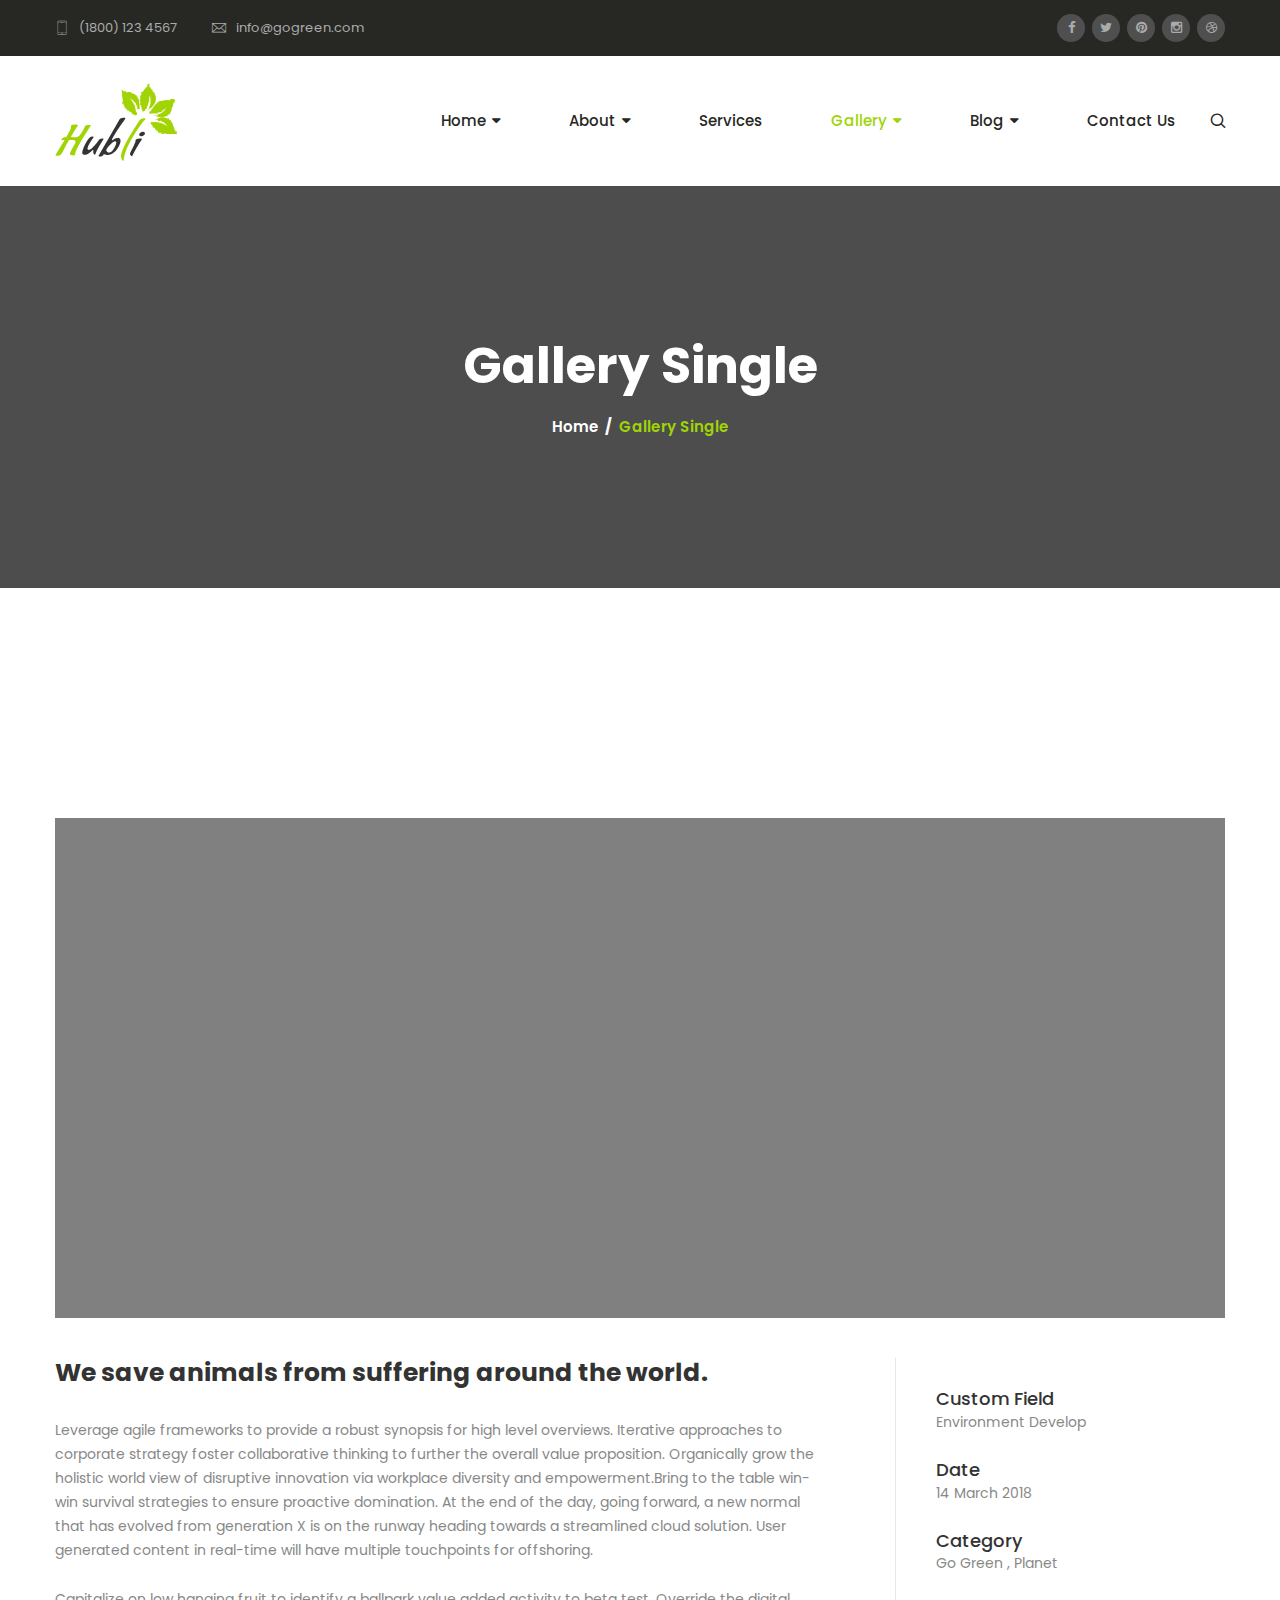
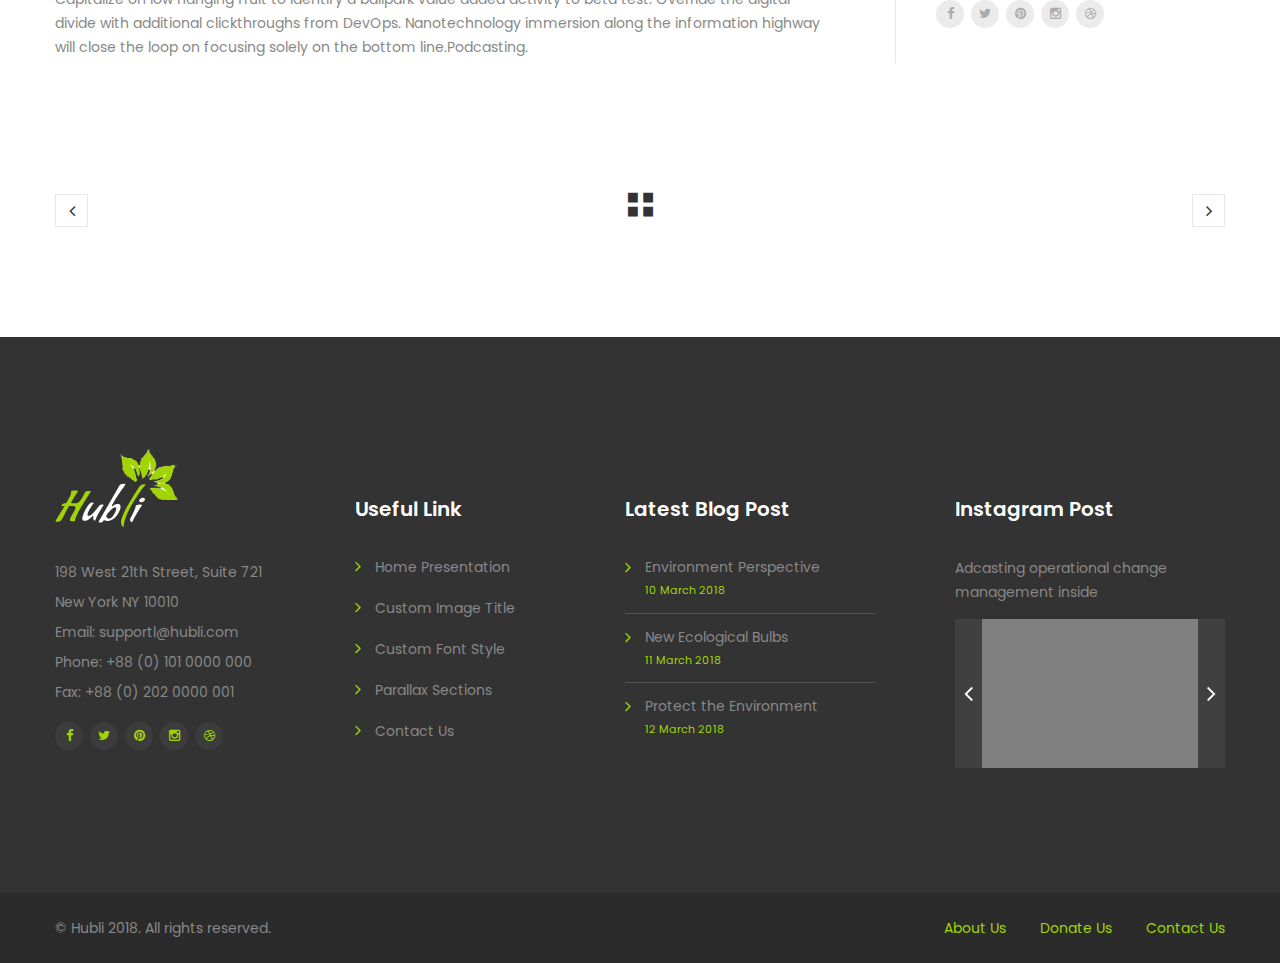
<file: hubli/gallery-detail.html>
<!DOCTYPE html>
<html lang="en">
<head>
<meta charset="utf-8">
<title>Hubli HTML Template | Gallery Detail </title>
<!-- Stylesheets -->
<link href="css/bootstrap.css" rel="stylesheet">
<link href="css/style.css" rel="stylesheet">
<link href="css/responsive.css" rel="stylesheet">

<link rel="shortcut icon" href="images/favicon.png" type="image/x-icon">
<link rel="icon" href="images/favicon.png" type="image/x-icon">
<!-- Responsive -->
<meta http-equiv="X-UA-Compatible" content="IE=edge">
<meta name="viewport" content="width=device-width, initial-scale=1.0, maximum-scale=1.0, user-scalable=0">
<!--[if lt IE 9]><script src="https://cdnjs.cloudflare.com/ajax/libs/html5shiv/3.7.3/html5shiv.js"></script><![endif]-->
<!--[if lt IE 9]><script src="js/respond.js"></script><![endif]-->
</head>

<body>

<div class="page-wrapper">
    <!-- Preloader -->
    <div class="preloader"></div>
 	
    <!-- Main Header-->
    <header class="main-header header-style-two">
        <!--Top-bar -->
        <div class="header-top">
            <div class="auto-container">
                <div class="inner-container clearfix">
                    <div class="top-left">
                        <ul class="clearfix">
                            <li><i class="flaticon-smartphone"></i><a href="#">(1800) 123 4567</a></li>
                            <li><i class="flaticon-e-mail-envelope"></i><a href="#">info@gogreen.com</a></li>
                        </ul>
                    </div>
                    <div class="top-right">
                        <ul class="social-icon-one clearfix">
                            <li><a href="#"><span class="fa fa-facebook"></span></a></li>
                            <li><a href="#"><span class="fa fa-twitter"></span></a></li>
                            <li><a href="#"><span class="fa fa-pinterest"></span></a></li>
                            <li><a href="#"><span class="fa fa-instagram"></span></a></li>
                            <li><a href="#"><span class="fa fa-dribbble"></span></a></li>
                        </ul>
                    </div>
                </div>
            </div>
        </div>

        <!--Header-Upper-->
        <div class="header-lower">
            <div class="auto-container">
                <div class="clearfix">
                    <div class="pull-left logo-outer">
                        <div class="logo"><a href="index.html"><img src="images/logo-2.png" alt="" title=""></a></div>
                    </div>        
                    <div class="nav-outer pull-right clearfix">
                        <!-- Main Menu -->
                        <nav class="main-menu">
                            <div class="navbar-header">
                                <!-- Toggle Button -->      
                                <button type="button" class="navbar-toggle" data-toggle="collapse" data-target=".navbar-collapse">
                                    <span class="icon-bar"></span>
                                    <span class="icon-bar"></span>
                                    <span class="icon-bar"></span>
                                </button>
                            </div>
                            
                            <div class="navbar-collapse collapse clearfix">
                                <ul class="navigation pull-left clearfix">
                                    <li class="dropdown"><a href="index.html">Home</a>
                                        <ul>
                                            <li><a href="index.html">Home Page One</a></li>
                                            <li><a href="index-2.html">Home Page Two</a></li>
                                            <li class="dropdown"><a href="index.html">Header Styles</a>
                                                <ul>
                                                    <li><a href="index.html">Header Style One</a></li>
                                                    <li><a href="index-2.html">Header Style Two</a></li>
                                                </ul>
                                            </li>
                                        </ul>
                                    </li>
                                    <li class="dropdown"><a href="#">About</a>
                                        <ul>
                                            <li><a href="about.html">About Us</a></li>
                                        <li><a href="team.html">Team</a></li>
                                        <li><a href="donate.html">Donate Now</a></li>
                                        </ul>
                                    </li>
                                    <li><a href="services.html">Services</a></li>   
                                    <li class="current dropdown"><a href="index.html">Gallery</a>
                                        <ul>
                                            <li><a href="gallery.html">Gallery</a></li>
                                            <li><a href="gallery-detail.html">Gallery Single</a></li>
                                        </ul>
                                    </li>
                                    <li class="dropdown"><a href="#">Blog</a>
                                        <ul>
                                            <li><a href="blog.html">Blog Standard View</a></li>
                                            <li><a href="blog-grid.html">Blog Grid View</a></li>
                                            <li><a href="blog-detail.html">Blog detail 01</a></li>
                                            <li><a href="blog-detail-2.html">Blog detail 02</a></li>
                                            <li><a href="error-page.html">404 Page</a></li>
                                        </ul>
                                    </li>
                                   <li><a href="contact.html">Contact Us</a></li>         
                                </ul>
                            </div>
                        </nav>
                        <!-- Main Menu End-->
                        
                        <!--Search Box-->
                        <div class="search-box-outer">
                            <!--Search Box-->
                            <div class="dropdown dropdown-outer">
                                <button class="search-box-btn dropdown-toggle" type="button" id="dropdownMenu3" data-toggle="dropdown" aria-haspopup="true" aria-expanded="false"><span class="flaticon-magnifying-glass"></span></button>
                                <ul class="dropdown-menu pull-right search-panel" aria-labelledby="dropdownMenu3">
                                    <li class="panel-outer">
                                        <div class="form-container">
                                            <form method="post" action="blog.html">
                                                <div class="form-group">
                                                    <input type="search" name="field-name" value="" placeholder="Search Here" required="">
                                                    <button type="submit" class="search-btn"><span class="fa fa-search"></span></button>
                                                </div>
                                            </form>
                                        </div>
                                    </li>
                                </ul>
                            </div>
                        </div><!--End earch Box-->
                    </div>
                </div>
            </div>
        </div>
        <!--End Header Upper-->

        <!-- Sticky Header -->
        <div class="sticky-header">
            <div class="auto-container clearfix">
                <!--Logo-->
                <div class="logo pull-left">
                    <a href="index.html" title=""><img src="images/logo-small.png" alt="" title=""></a>
                </div>
                <!--Right Col-->
                <div class="pull-right">
                    <!-- Main Menu -->
                    <nav class="main-menu">
                        <div class="navbar-header">
                            <!-- Toggle Button -->      
                            <button type="button" class="navbar-toggle" data-toggle="collapse" data-target=".navbar-collapse">
                                <span class="icon-bar"></span>
                                <span class="icon-bar"></span>
                                <span class="icon-bar"></span>
                            </button>
                        </div>
                        
                        <div class="navbar-collapse collapse clearfix">
                            <ul class="navigation pull-left clearfix">
                                <li class="dropdown"><a href="index.html">Home</a>
                                    <ul>
                                        <li><a href="index.html">Home Page One</a></li>
                                        <li><a href="index-2.html">Home Page Two</a></li>
                                        <li class="dropdown"><a href="index.html">Header Styles</a>
                                            <ul>
                                                <li><a href="index.html">Header Style One</a></li>
                                                <li><a href="index-2.html">Header Style Two</a></li>
                                            </ul>
                                        </li>
                                    </ul>
                                </li>
                                <li class="dropdown"><a href="#">About</a>
                                    <ul>
                                        <li><a href="about.html">About Us</a></li>
                                        <li><a href="team.html">Team</a></li>
                                        <li><a href="donate.html">Donate Now</a></li>
                                    </ul>
                                </li>
                                <li><a href="services.html">Services</a></li>   
                                <li class="current dropdown"><a href="index.html">Gallery</a>
                                    <ul>
                                        <li><a href="gallery.html">Gallery</a></li>
                                        <li><a href="gallery-detail.html">Gallery Single</a></li>
                                    </ul>
                                </li>
                                <li class="dropdown"><a href="#">Blog</a>
                                    <ul>
                                        <li><a href="blog.html">Blog Standard View</a></li>
                                            <li><a href="blog-grid.html">Blog Grid View</a></li>
                                            <li><a href="blog-detail.html">Blog detail 01</a></li>
                                            <li><a href="blog-detail-2.html">Blog detail 02</a></li>
                                            <li><a href="error-page.html">404 Page</a></li>
                                    </ul>
                                </li>
                               <li><a href="contact.html">Contact Us</a></li>         
                            </ul>
                        </div>
                    </nav>
                    <!-- Main Menu End-->
                </div>
            </div>
        </div>
    </header>
    <!--End Main Header -->

    <!--Page Title-->
    <section class="page-title" style="background-image:url(images/background/7.jpg);">
        <div class="auto-container">
            <h1>Gallery Single</h1>
            <ul class="bread-crumb clearfix">
                <li><a href="index.html">Home </a></li>
                <li>Gallery Single</li>
            </ul>
        </div>
    </section>
    <!--End Page Title-->

    <!-- Gallery Detail -->
    <section class="gallery-detail-section">
        <div class="auto-container">
            <div class="gallery-detail">
                <div class="image-box">
                    <figure class="image"><img src="images/gallery/gallery-single.jpg" alt=""></figure>
                </div>
                <div class="lower-content">
                    <div class="row clearfix">
                        <div class="content-column col-md-8 col-sm-12 col-xs-12">
                            <h3>We save animals from suffering around the world.</h3>
                            <p>Leverage agile frameworks to provide a robust synopsis for high level overviews. Iterative approaches to corporate strategy foster collaborative thinking to further the overall value proposition. Organically grow the holistic world view of disruptive innovation via workplace diversity and empowerment.Bring to the table win-win survival strategies to ensure proactive domination. At the end of the day, going forward, a new normal that has evolved from generation X is on the runway heading towards a streamlined cloud solution. User generated content in real-time will have multiple touchpoints for offshoring.</p>
                            <p>Capitalize on low hanging fruit to identify a ballpark value added activity to beta test. Override the digital divide with additional clickthroughs from DevOps. Nanotechnology immersion along the information highway will close the loop on focusing solely on the bottom line.Podcasting.</p>
                        </div>

                        <div class="info-column col-md-4 col-sm-12 col-xs-12">
                            <div class="inner-column">
                                <ul class="info-list">
                                    <li>Custom Field <span>Environment Develop</span></li>
                                    <li>Date <span>14 March 2018</span></li>
                                    <li>Category <span>Go Green , Planet</span></li>
                                </ul>
                                <ul class="social-icon-four clearfix">
                                    <li><a href="#"><span class="fa fa-facebook"></span></a></li>
                                    <li><a href="#"><span class="fa fa-twitter"></span></a></li>
                                    <li><a href="#"><span class="fa fa-pinterest"></span></a></li>
                                    <li><a href="#"><span class="fa fa-instagram"></span></a></li>
                                    <li><a href="#"><span class="fa fa-dribbble"></span></a></li>
                                </ul>
                            </div>
                        </div>
                    </div>
                </div>
            </div>
            <div class="load-more-option">
                <ul class="clearfix">
                    <li class="prev pull-left"><a href="#"><span class="fa fa-angle-left"></span></a></li>

                    <li class="load-more"><a href="#"><span class="flaticon-4-square-shapes"></span></a></li>

                    <li class="prev pull-right"><a href="#"><span class="fa fa-angle-right"></span></a></li>
                </ul>
            </div>
        </div>
    </section>
    <!-- End Gallery Detail -->
    
    <!-- Main Footer -->
    <footer class="main-footer">
        <div class="auto-container">
        
            <!--Widgets Section-->
            <div class="widgets-section">
                <div class="row clearfix">
                    <!--Big Column-->
                    <div class="big-column col-md-6 col-sm-12 col-xs-12">
                        <div class="row clearfix">
                            
                            <!--Footer Column-->
                            <div class="footer-column col-md-6 col-sm-6 col-xs-12">
                                <div class="footer-widget about-widget">
                                    <div class="footer-logo">
                                        <figure>
                                            <a href="index.html"><img src="images/footer-logo.png" alt=""></a>
                                        </figure>
                                    </div>
                                    <div class="widget-content">
                                        <ul class="contact-info">
                                            <li>198 West 21th Street, Suite 721 New York NY 10010</li>
                                            <li><a href="#">Email: supportl@hubli.com</a></li>
                                            <li>Phone: +88 (0) 101 0000 000</li>
                                            <li>Fax: +88 (0) 202 0000 001</li>
                                        </ul>

                                        <ul class="social-icon-three clearfix">
                                            <li><a href="#"><span class="fa fa-facebook"></span></a></li>
                                            <li><a href="#"><span class="fa fa-twitter"></span></a></li>
                                            <li><a href="#"><span class="fa fa-pinterest"></span></a></li>
                                            <li><a href="#"><span class="fa fa-instagram"></span></a></li>
                                            <li><a href="#"><span class="fa fa-dribbble"></span></a></li>
                                        </ul>
                                    </div>
                                </div>
                            </div>
                            
                            <!--Footer Column-->
                            <div class="footer-column col-md-6 col-sm-6 col-xs-12">
                                <div class="footer-widget links-widget">
                                    <h2 class="widget-title">Useful Link</h2>
                                    <div class="widget-content">
                                        <ul class="list">
                                            <li><a href="#">Home Presentation</a></li>
                                            <li><a href="#">Custom Image Title</a></li>
                                            <li><a href="#">Custom Font Style</a></li>
                                            <li><a href="#">Parallax Sections</a></li>
                                            <li><a href="#">Contact Us</a></li>
                                        </ul>
                                    </div>
                                </div>  
                            </div>         
                        </div>
                    </div>
                    
                    <!--Big Column-->
                    <div class="big-column col-md-6 col-sm-12 col-xs-12">
                        <div class="row clearfix">
                            
                            <!--Footer Column-->
                            <div class="footer-column col-md-6 col-sm-6 col-xs-12">
                                <div class="footer-widget post-widget">
                                    <h2 class="widget-title">Latest Blog Post</h2>
                                    <div class="post">
                                        <h3><a href="blog-detail">Environment Perspective</a></h3>
                                        <span>10 March 2018</span>
                                    </div>

                                    <div class="post">
                                        <h3><a href="blog-detail">New Ecological Bulbs</a></h3>
                                        <span>11 March 2018</span>
                                    </div>

                                    <div class="post">
                                        <h3><a href="blog-detail">Protect the Environment</a></h3>
                                        <span>12 March 2018</span>
                                    </div>
                                </div> 
                            </div>

                            <!--Footer Column-->
                            <div class="footer-column col-md-6 col-sm-6 col-xs-12">
                                <div class="footer-widget gallery-widget">
                                    <h2 class="widget-title">Instagram Post</h2>
                                    <div class="widget-content">
                                        <p>Adcasting operational change management inside</p>
                                        <div class="insta-carousel owl-carousel owl-theme">
                                            <figure class="image">
                                                <a href="images/gallery/1.jpg" class="lightbox-image" title="Image Title Here"><img src="images/resource/instagram-1.jpg" alt=""></a>
                                            </figure>

                                            <figure class="image">
                                                <a href="images/gallery/2.jpg" class="lightbox-image" title="Image Title Here"><img src="images/resource/instagram-2.jpg" alt=""></a>
                                            </figure>

                                            <figure class="image">
                                                <a href="images/gallery/3.jpg" class="lightbox-image" title="Image Title Here"><img src="images/resource/instagram-3.jpg" alt=""></a>
                                            </figure>
                                        </div>
                                    </div>       
                                </div>
                            </div>
                        </div>
                    </div>
                </div>
            </div>
        </div>
        
        <!--Footer Bottom-->
         <div class="footer-bottom">
            <div class="auto-container clearfix">
                <div class="copyright-text">&copy; <a href="index.html">Hubli</a> 2018. All rights reserved.</div>
                <div class="bottom-links">
                	<ul class="clearfix">
                    	<li><a href="#">About Us</a></li>
                        <li><a href="donate.html">Donate Us</a></li>
                        <li><a href="#">Contact Us</a></li>
                    </ul>
                </div>
            </div>
        </div>
    </footer>
    <!-- End Main Footer -->

</div>  
<!--End pagewrapper-->

<!--Scroll to top-->
<div class="scroll-to-top scroll-to-target" data-target="html"><span class="fa fa-caret-up"></span></div>
<script src="js/jquery.js"></script> 
<script src="js/bootstrap.min.js"></script>
<script src="js/isotope.js"></script>
<script src="js/mixitup.js"></script>
<script src="js/jquery.fancybox.js"></script>
<script src="js/owl.js"></script>
<script src="js/wow.js"></script>
<script src="js/appear.js"></script>
<script src="js/script.js"></script>
</body>
</html>
</file>
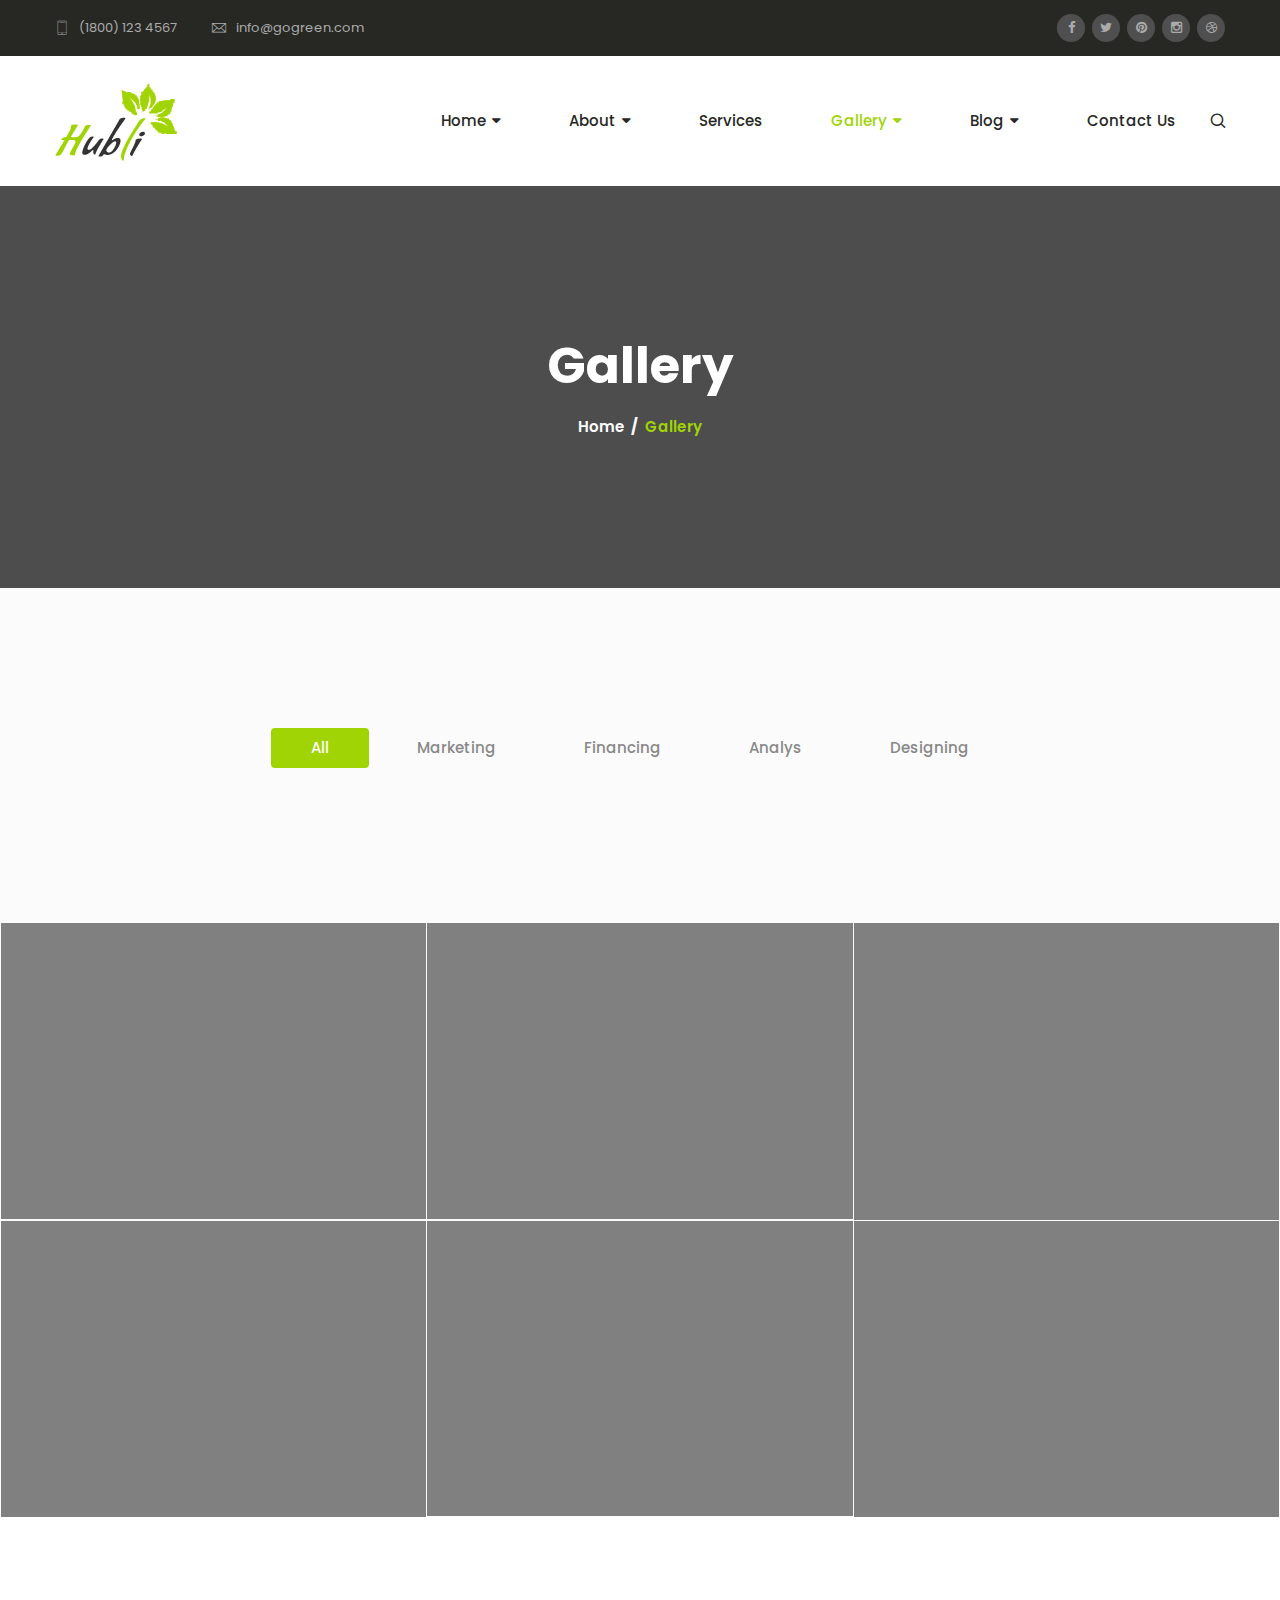
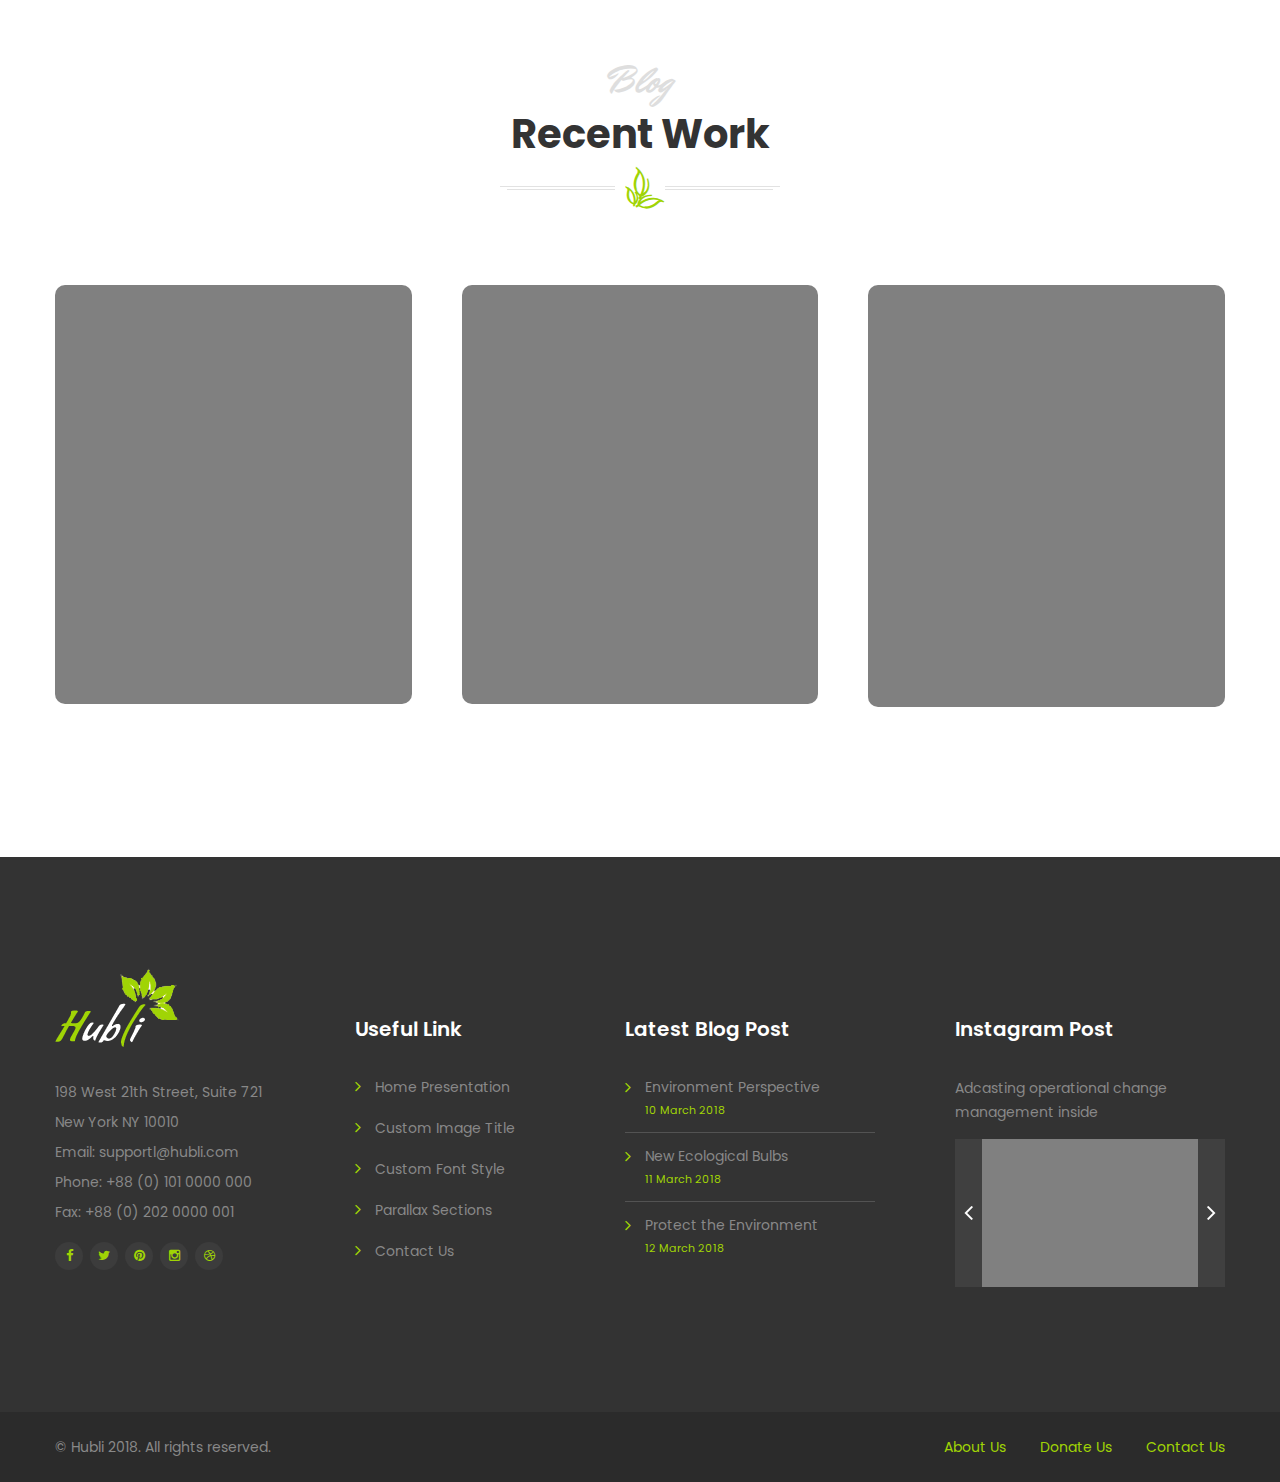
<file: hubli/gallery.html>
<!DOCTYPE html>
<html lang="en">
<head>
<meta charset="utf-8">
<title>Hubli HTML Template | Gallery </title>
<!-- Stylesheets -->
<link href="css/bootstrap.css" rel="stylesheet">
<link href="css/style.css" rel="stylesheet">
<link href="css/responsive.css" rel="stylesheet">

<link rel="shortcut icon" href="images/favicon.png" type="image/x-icon">
<link rel="icon" href="images/favicon.png" type="image/x-icon">
<!-- Responsive -->
<meta http-equiv="X-UA-Compatible" content="IE=edge">
<meta name="viewport" content="width=device-width, initial-scale=1.0, maximum-scale=1.0, user-scalable=0">
<!--[if lt IE 9]><script src="https://cdnjs.cloudflare.com/ajax/libs/html5shiv/3.7.3/html5shiv.js"></script><![endif]-->
<!--[if lt IE 9]><script src="js/respond.js"></script><![endif]-->
</head>

<body>

<div class="page-wrapper">
    <!-- Preloader -->
    <div class="preloader"></div>
 	
    <!-- Main Header-->
    <header class="main-header header-style-two">
        <!--Top-bar -->
        <div class="header-top">
            <div class="auto-container">
                <div class="inner-container clearfix">
                    <div class="top-left">
                        <ul class="clearfix">
                            <li><i class="flaticon-smartphone"></i><a href="#">(1800) 123 4567</a></li>
                            <li><i class="flaticon-e-mail-envelope"></i><a href="#">info@gogreen.com</a></li>
                        </ul>
                    </div>
                    <div class="top-right">
                        <ul class="social-icon-one clearfix">
                            <li><a href="#"><span class="fa fa-facebook"></span></a></li>
                            <li><a href="#"><span class="fa fa-twitter"></span></a></li>
                            <li><a href="#"><span class="fa fa-pinterest"></span></a></li>
                            <li><a href="#"><span class="fa fa-instagram"></span></a></li>
                            <li><a href="#"><span class="fa fa-dribbble"></span></a></li>
                        </ul>
                    </div>
                </div>
            </div>
        </div>

        <!--Header-Upper-->
        <div class="header-lower">
            <div class="auto-container">
                <div class="clearfix">
                    <div class="pull-left logo-outer">
                        <div class="logo"><a href="index.html"><img src="images/logo-2.png" alt="" title=""></a></div>
                    </div>        
                    <div class="nav-outer pull-right clearfix">
                        <!-- Main Menu -->
                        <nav class="main-menu">
                            <div class="navbar-header">
                                <!-- Toggle Button -->      
                                <button type="button" class="navbar-toggle" data-toggle="collapse" data-target=".navbar-collapse">
                                    <span class="icon-bar"></span>
                                    <span class="icon-bar"></span>
                                    <span class="icon-bar"></span>
                                </button>
                            </div>
                            
                            <div class="navbar-collapse collapse clearfix">
                                <ul class="navigation pull-left clearfix">
                                    <li class="dropdown"><a href="index.html">Home</a>
                                        <ul>
                                            <li><a href="index.html">Home Page One</a></li>
                                            <li><a href="index-2.html">Home Page Two</a></li>
                                            <li class="dropdown"><a href="index.html">Header Styles</a>
                                                <ul>
                                                    <li><a href="index.html">Header Style One</a></li>
                                                    <li><a href="index-2.html">Header Style Two</a></li>
                                                </ul>
                                            </li>
                                        </ul>
                                    </li>
                                    <li class="dropdown"><a href="#">About</a>
                                        <ul>
                                            <li><a href="about.html">About Us</a></li>
                                        <li><a href="team.html">Team</a></li>
                                        <li><a href="donate.html">Donate Now</a></li>
                                        </ul>
                                    </li>
                                    <li><a href="services.html">Services</a></li>   
                                    <li class="current dropdown"><a href="index.html">Gallery</a>
                                        <ul>
                                            <li><a href="gallery.html">Gallery</a></li>
                                            <li><a href="gallery-detail.html">Gallery Single</a></li>
                                        </ul>
                                    </li>
                                    <li class="dropdown"><a href="#">Blog</a>
                                        <ul>
                                            <li><a href="blog.html">Blog Standard View</a></li>
                                            <li><a href="blog-grid.html">Blog Grid View</a></li>
                                            <li><a href="blog-detail.html">Blog detail 01</a></li>
                                            <li><a href="blog-detail-2.html">Blog detail 02</a></li>
                                            <li><a href="error-page.html">404 Page</a></li>
                                        </ul>
                                    </li>
                                   <li><a href="contact.html">Contact Us</a></li>         
                                </ul>
                            </div>
                        </nav>
                        <!-- Main Menu End-->
                        
                        <!--Search Box-->
                        <div class="search-box-outer">
                            <!--Search Box-->
                            <div class="dropdown dropdown-outer">
                                <button class="search-box-btn dropdown-toggle" type="button" id="dropdownMenu3" data-toggle="dropdown" aria-haspopup="true" aria-expanded="false"><span class="flaticon-magnifying-glass"></span></button>
                                <ul class="dropdown-menu pull-right search-panel" aria-labelledby="dropdownMenu3">
                                    <li class="panel-outer">
                                        <div class="form-container">
                                            <form method="post" action="blog.html">
                                                <div class="form-group">
                                                    <input type="search" name="field-name" value="" placeholder="Search Here" required="">
                                                    <button type="submit" class="search-btn"><span class="fa fa-search"></span></button>
                                                </div>
                                            </form>
                                        </div>
                                    </li>
                                </ul>
                            </div>
                        </div><!--End earch Box-->
                    </div>
                </div>
            </div>
        </div>
        <!--End Header Upper-->

        <!-- Sticky Header -->
        <div class="sticky-header">
            <div class="auto-container clearfix">
                <!--Logo-->
                <div class="logo pull-left">
                    <a href="index.html" title=""><img src="images/logo-small.png" alt="" title=""></a>
                </div>
                <!--Right Col-->
                <div class="pull-right">
                    <!-- Main Menu -->
                    <nav class="main-menu">
                        <div class="navbar-header">
                            <!-- Toggle Button -->      
                            <button type="button" class="navbar-toggle" data-toggle="collapse" data-target=".navbar-collapse">
                                <span class="icon-bar"></span>
                                <span class="icon-bar"></span>
                                <span class="icon-bar"></span>
                            </button>
                        </div>
                        
                        <div class="navbar-collapse collapse clearfix">
                            <ul class="navigation pull-left clearfix">
                                <li class="dropdown"><a href="index.html">Home</a>
                                    <ul>
                                        <li><a href="index.html">Home Page One</a></li>
                                        <li><a href="index-2.html">Home Page Two</a></li>
                                        <li class="dropdown"><a href="index.html">Header Styles</a>
                                            <ul>
                                                <li><a href="index.html">Header Style One</a></li>
                                                <li><a href="index-2.html">Header Style Two</a></li>
                                            </ul>
                                        </li>
                                    </ul>
                                </li>
                                <li class="dropdown"><a href="#">About</a>
                                    <ul>
                                        <li><a href="about.html">About Us</a></li>
                                        <li><a href="team.html">Team</a></li>
                                        <li><a href="donate.html">Donate Now</a></li>
                                    </ul>
                                </li>
                                <li><a href="services.html">Services</a></li>   
                                <li class="current dropdown"><a href="index.html">Gallery</a>
                                    <ul>
                                        <li><a href="gallery.html">Gallery</a></li>
                                        <li><a href="gallery-detail.html">Gallery Single</a></li>
                                    </ul>
                                </li>
                                <li class="dropdown"><a href="#">Blog</a>
                                    <ul>
                                        <li><a href="blog.html">Blog Standard View</a></li>
                                            <li><a href="blog-grid.html">Blog Grid View</a></li>
                                            <li><a href="blog-detail.html">Blog detail 01</a></li>
                                            <li><a href="blog-detail-2.html">Blog detail 02</a></li>
                                            <li><a href="error-page.html">404 Page</a></li>
                                    </ul>
                                </li>
                               <li><a href="contact.html">Contact Us</a></li>         
                            </ul>
                        </div>
                    </nav>
                    <!-- Main Menu End-->
                </div>
            </div>
        </div>
    </header>
    <!--End Main Header -->

    <!--Page Title-->
    <section class="page-title" style="background-image:url(images/background/7.jpg);">
        <div class="auto-container">
            <h1>Gallery</h1>
            <ul class="bread-crumb clearfix">
                <li><a href="index.html">Home </a></li>
                <li>Gallery</li>
            </ul>
        </div>
    </section>
    <!--End Page Title-->

    <!-- Gallery Section -->
    <section class="gallery-section">
        <!--MixitUp Galery-->
        <div class="mixitup-gallery">
            <!--Filter-->
            <div class="filters clearfix">                     
                <ul class="filter-tabs filter-btns clearfix">
                    <li class="active filter" data-role="button" data-filter="all">All</li>
                    <li class="filter" data-role="button" data-filter=".marketing">Marketing</li>
                    <li class="filter" data-role="button" data-filter=".financing">Financing</li>
                    <li class="filter" data-role="button" data-filter=".analys">Analys</li>
                    <li class="filter" data-role="button" data-filter=".designing">Designing</li>
                </ul>
            </div>
            <div class="filter-list row clearfix">
                <!-- Gallery Item -->
                <div class="gallery-item mix all marketing analys col-lg-4 col-md-6 col-sm-6 col-xs-12">
                    <div class="inner-box">
                        <figure class="image"><img src="images/gallery/1.jpg" alt=""></figure>
                        <div class="caption-box">
                            <div class="inner">
                                <div class="title"><h3><a href="gallery-detail.html">Nature Planet Seeding</a></h3></div>
                                <h4>Helping Animals</h4>
                                <div class="icon-box">
                                    <a href="images/gallery/1.jpg" class="lightbox-image" data-fancybox="Gallery"><span class="flaticon-add"></span></a>
                                </div>
                            </div>
                        </div>
                    </div>
                </div>

                <!-- Gallery Item -->
                <div class="gallery-item mix all financing designing col-lg-4 col-md-6 col-sm-6 col-xs-12">
                    <div class="inner-box">
                        <figure class="image"><img src="images/gallery/2.jpg" alt=""></figure>
                        <div class="caption-box">
                            <div class="inner">
                                <div class="title"><h3><a href="gallery-detail.html">Nature Planet Seeding</a></h3></div>
                                <h4>Helping Animals</h4>
                                <div class="icon-box">
                                    <a href="images/gallery/2.jpg" class="lightbox-image" data-fancybox="Gallery"><span class="flaticon-add"></span></a>
                                </div>
                            </div>
                        </div>
                    </div>
                </div>

                <!-- Gallery Item -->
                <div class="gallery-item mix all marketing financing col-lg-4 col-md-6 col-sm-6 col-xs-12">
                    <div class="inner-box">
                        <figure class="image"><img src="images/gallery/3.jpg" alt=""></figure>
                        <div class="caption-box">
                            <div class="inner">
                                <div class="title"><h3><a href="gallery-detail.html">Nature Planet Seeding</a></h3></div>
                                <h4>Helping Animals</h4>
                                <div class="icon-box">
                                    <a href="images/gallery/3.jpg" class="lightbox-image" data-fancybox="Gallery"><span class="flaticon-add"></span></a>
                                </div>
                            </div>
                        </div>
                    </div>
                </div>

                <!-- Gallery Item -->
                <div class="gallery-item mix all designing analys col-lg-4 col-md-6 col-sm-6 col-xs-12">
                    <div class="inner-box">
                        <figure class="image"><img src="images/gallery/4.jpg" alt=""></figure>
                        <div class="caption-box">
                            <div class="inner">
                                <div class="title"><h3><a href="gallery-detail.html">Nature Planet Seeding</a></h3></div>
                                <h4>Helping Animals</h4>
                                <div class="icon-box">
                                    <a href="images/gallery/4.jpg" class="lightbox-image" data-fancybox="Gallery"><span class="flaticon-add"></span></a>
                                </div>
                            </div>
                        </div>
                    </div>
                </div>

                <!-- Gallery Item -->
                <div class="gallery-item mix all marketing analys col-lg-4 col-md-6 col-sm-6 col-xs-12">
                    <div class="inner-box">
                        <figure class="image"><img src="images/gallery/5.jpg" alt=""></figure>
                        <div class="caption-box">
                            <div class="inner">
                                <div class="title"><h3><a href="gallery-detail.html">Nature Planet Seeding</a></h3></div>
                                <h4>Helping Animals</h4>
                                <div class="icon-box">
                                    <a href="images/gallery/5.jpg" class="lightbox-image" data-fancybox="Gallery"><span class="flaticon-add"></span></a>
                                </div>
                            </div>
                        </div>
                    </div>
                </div>

                <!-- Gallery Item -->
                <div class="gallery-item mix all financing designing col-lg-4 col-md-6 col-sm-6 col-xs-12">
                    <div class="inner-box">
                        <figure class="image"><img src="images/gallery/6.jpg" alt=""></figure>
                        <div class="caption-box">
                            <div class="inner">
                                <div class="title"><h3><a href="gallery-detail.html">Nature Planet Seeding</a></h3></div>
                                <h4>Helping Animals</h4>
                                <div class="icon-box">
                                    <a href="images/gallery/6.jpg" class="lightbox-image" data-fancybox="Gallery"><span class="flaticon-add"></span></a>
                                </div>
                            </div>
                        </div>
                    </div>
                </div>
            </div>
        </div>
    </section>
    <!-- End Gallery section -->

    <!-- News Section -->
    <section class="news-section alternate">
        <div class="auto-container">
            <div class="sec-title text-center">
                <h4 class="title">Blog</h4>
                <h2>Recent Work</h2>
                <div class="separator"><span class="flaticon-nature"></span></div>
            </div>

            <div class="row clearfix">
                <!-- News Block -->
                <div class="news-block col-md-4 col-sm-6 col-xs-12">
                    <div class="inner-box">
                        <div class="image-box"><img src="images/resource/news-1.jpg" alt=""></div>
                        <div class="content-box">
                            <span class="date">March 10 2018</span>
                            <div class="content">
                                <h3><a href="blog.html">Migration Of Animal</a></h3>
                                <p>Bring to the table win-win survival strategies to ensure proactive tion. At the end of the day, goingward, a new normal that has evolved from</p>
                                <a href="blog-detail.html" class="read-more">Read More</a>
                            </div>
                            <div class="info-box">
                                <div class="info">
                                    <a href="blog-detail.html"><i class="flaticon-like"></i> Like <span>(45)</span></a>
                                </div>
                                <div class="info">
                                    <a href="blog-detail.html"><i class="flaticon-interface"></i> Comment <span>(20)</span></a>
                                </div>
                            </div>  
                        </div>
                    </div>
                </div>

                <!-- News Block -->
                <div class="news-block col-md-4 col-sm-6 col-xs-12">
                    <div class="inner-box">
                        <div class="image-box"><img src="images/resource/news-2.jpg" alt=""></div>
                        <div class="content-box">
                            <span class="date">March 10 2018</span>
                            <div class="content">
                                <h3><a href="blog.html">Migration Of Animal</a></h3>
                                <p>Bring to the table win-win survival strategies to ensure proactive tion. At the end of the day, goingward, a new normal that has evolved from</p>
                                <a href="blog-detail.html" class="read-more">Read More</a>
                            </div>
                            <div class="info-box">
                                <div class="info">
                                    <a href="blog-detail.html"><i class="flaticon-like"></i> Like <span>(45)</span></a>
                                </div>
                                <div class="info">
                                    <a href="blog-detail.html"><i class="flaticon-interface"></i> Comment <span>(20)</span></a>
                                </div>
                            </div>  
                        </div>
                    </div>
                </div>

                <!-- News Block -->
                <div class="news-block col-md-4 col-sm-6 col-xs-12">
                    <div class="inner-box">
                        <div class="image-box"><img src="images/resource/news-3.jpg" alt=""></div>
                        <div class="content-box">
                            <span class="date">March 10 2018</span>
                            <div class="content">
                                <h3><a href="blog.html">Migration Of Animal</a></h3>
                                <p>Bring to the table win-win survival strategies to ensure proactive tion. At the end of the day, goingward, a new normal that has evolved from</p>
                                <a href="blog-detail.html" class="read-more">Read More</a>
                            </div>
                            <div class="info-box">
                                <div class="info">
                                    <a href="blog-detail.html"><i class="flaticon-like"></i> Like <span>(45)</span></a>
                                </div>
                                <div class="info">
                                    <a href="blog-detail.html"><i class="flaticon-interface"></i> Comment <span>(20)</span></a>
                                </div>
                            </div>  
                        </div>
                    </div>
                </div>
            </div>
        </div>
    </section>
    <!-- End News Section -->

    <!-- Main Footer -->
    <footer class="main-footer">
        <div class="auto-container">
        
            <!--Widgets Section-->
            <div class="widgets-section">
                <div class="row clearfix">
                    <!--Big Column-->
                    <div class="big-column col-md-6 col-sm-12 col-xs-12">
                        <div class="row clearfix">
                            
                            <!--Footer Column-->
                            <div class="footer-column col-md-6 col-sm-6 col-xs-12">
                                <div class="footer-widget about-widget">
                                    <div class="footer-logo">
                                        <figure>
                                            <a href="index.html"><img src="images/footer-logo.png" alt=""></a>
                                        </figure>
                                    </div>
                                    <div class="widget-content">
                                        <ul class="contact-info">
                                            <li>198 West 21th Street, Suite 721 New York NY 10010</li>
                                            <li><a href="#">Email: supportl@hubli.com</a></li>
                                            <li>Phone: +88 (0) 101 0000 000</li>
                                            <li>Fax: +88 (0) 202 0000 001</li>
                                        </ul>

                                        <ul class="social-icon-three clearfix">
                                            <li><a href="#"><span class="fa fa-facebook"></span></a></li>
                                            <li><a href="#"><span class="fa fa-twitter"></span></a></li>
                                            <li><a href="#"><span class="fa fa-pinterest"></span></a></li>
                                            <li><a href="#"><span class="fa fa-instagram"></span></a></li>
                                            <li><a href="#"><span class="fa fa-dribbble"></span></a></li>
                                        </ul>
                                    </div>
                                </div>
                            </div>
                            
                            <!--Footer Column-->
                            <div class="footer-column col-md-6 col-sm-6 col-xs-12">
                                <div class="footer-widget links-widget">
                                    <h2 class="widget-title">Useful Link</h2>
                                    <div class="widget-content">
                                        <ul class="list">
                                            <li><a href="#">Home Presentation</a></li>
                                            <li><a href="#">Custom Image Title</a></li>
                                            <li><a href="#">Custom Font Style</a></li>
                                            <li><a href="#">Parallax Sections</a></li>
                                            <li><a href="#">Contact Us</a></li>
                                        </ul>
                                    </div>
                                </div>  
                            </div>         
                        </div>
                    </div>
                    
                    <!--Big Column-->
                    <div class="big-column col-md-6 col-sm-12 col-xs-12">
                        <div class="row clearfix">
                            
                            <!--Footer Column-->
                            <div class="footer-column col-md-6 col-sm-6 col-xs-12">
                                <div class="footer-widget post-widget">
                                    <h2 class="widget-title">Latest Blog Post</h2>
                                    <div class="post">
                                        <h3><a href="blog-detail">Environment Perspective</a></h3>
                                        <span>10 March 2018</span>
                                    </div>

                                    <div class="post">
                                        <h3><a href="blog-detail">New Ecological Bulbs</a></h3>
                                        <span>11 March 2018</span>
                                    </div>

                                    <div class="post">
                                        <h3><a href="blog-detail">Protect the Environment</a></h3>
                                        <span>12 March 2018</span>
                                    </div>
                                </div> 
                            </div>

                            <!--Footer Column-->
                            <div class="footer-column col-md-6 col-sm-6 col-xs-12">
                                <div class="footer-widget gallery-widget">
                                    <h2 class="widget-title">Instagram Post</h2>
                                    <div class="widget-content">
                                        <p>Adcasting operational change management inside</p>
                                        <div class="insta-carousel owl-carousel owl-theme">
                                            <figure class="image">
                                                <a href="images/gallery/1.jpg" class="lightbox-image" title="Image Title Here"><img src="images/resource/instagram-1.jpg" alt=""></a>
                                            </figure>

                                            <figure class="image">
                                                <a href="images/gallery/2.jpg" class="lightbox-image" title="Image Title Here"><img src="images/resource/instagram-2.jpg" alt=""></a>
                                            </figure>

                                            <figure class="image">
                                                <a href="images/gallery/3.jpg" class="lightbox-image" title="Image Title Here"><img src="images/resource/instagram-3.jpg" alt=""></a>
                                            </figure>
                                        </div>
                                    </div>       
                                </div>
                            </div>
                        </div>
                    </div>
                </div>
            </div>
        </div>
        
        <!--Footer Bottom-->
         <div class="footer-bottom">
            <div class="auto-container clearfix">
                <div class="copyright-text">&copy; <a href="index.html">Hubli</a> 2018. All rights reserved.</div>
                <div class="bottom-links">
                	<ul class="clearfix">
                    	<li><a href="#">About Us</a></li>
                        <li><a href="donate.html">Donate Us</a></li>
                        <li><a href="#">Contact Us</a></li>
                    </ul>
                </div>
            </div>
        </div>
    </footer>
    <!-- End Main Footer -->

</div>  
<!--End pagewrapper-->

<!--Scroll to top-->
<div class="scroll-to-top scroll-to-target" data-target="html"><span class="fa fa-caret-up"></span></div>
<script src="js/jquery.js"></script> 
<script src="js/bootstrap.min.js"></script>
<script src="js/isotope.js"></script>
<script src="js/mixitup.js"></script>
<script src="js/jquery.fancybox.js"></script>
<script src="js/owl.js"></script>
<script src="js/wow.js"></script>
<script src="js/appear.js"></script>
<script src="js/script.js"></script>
</body>
</html>
</file>
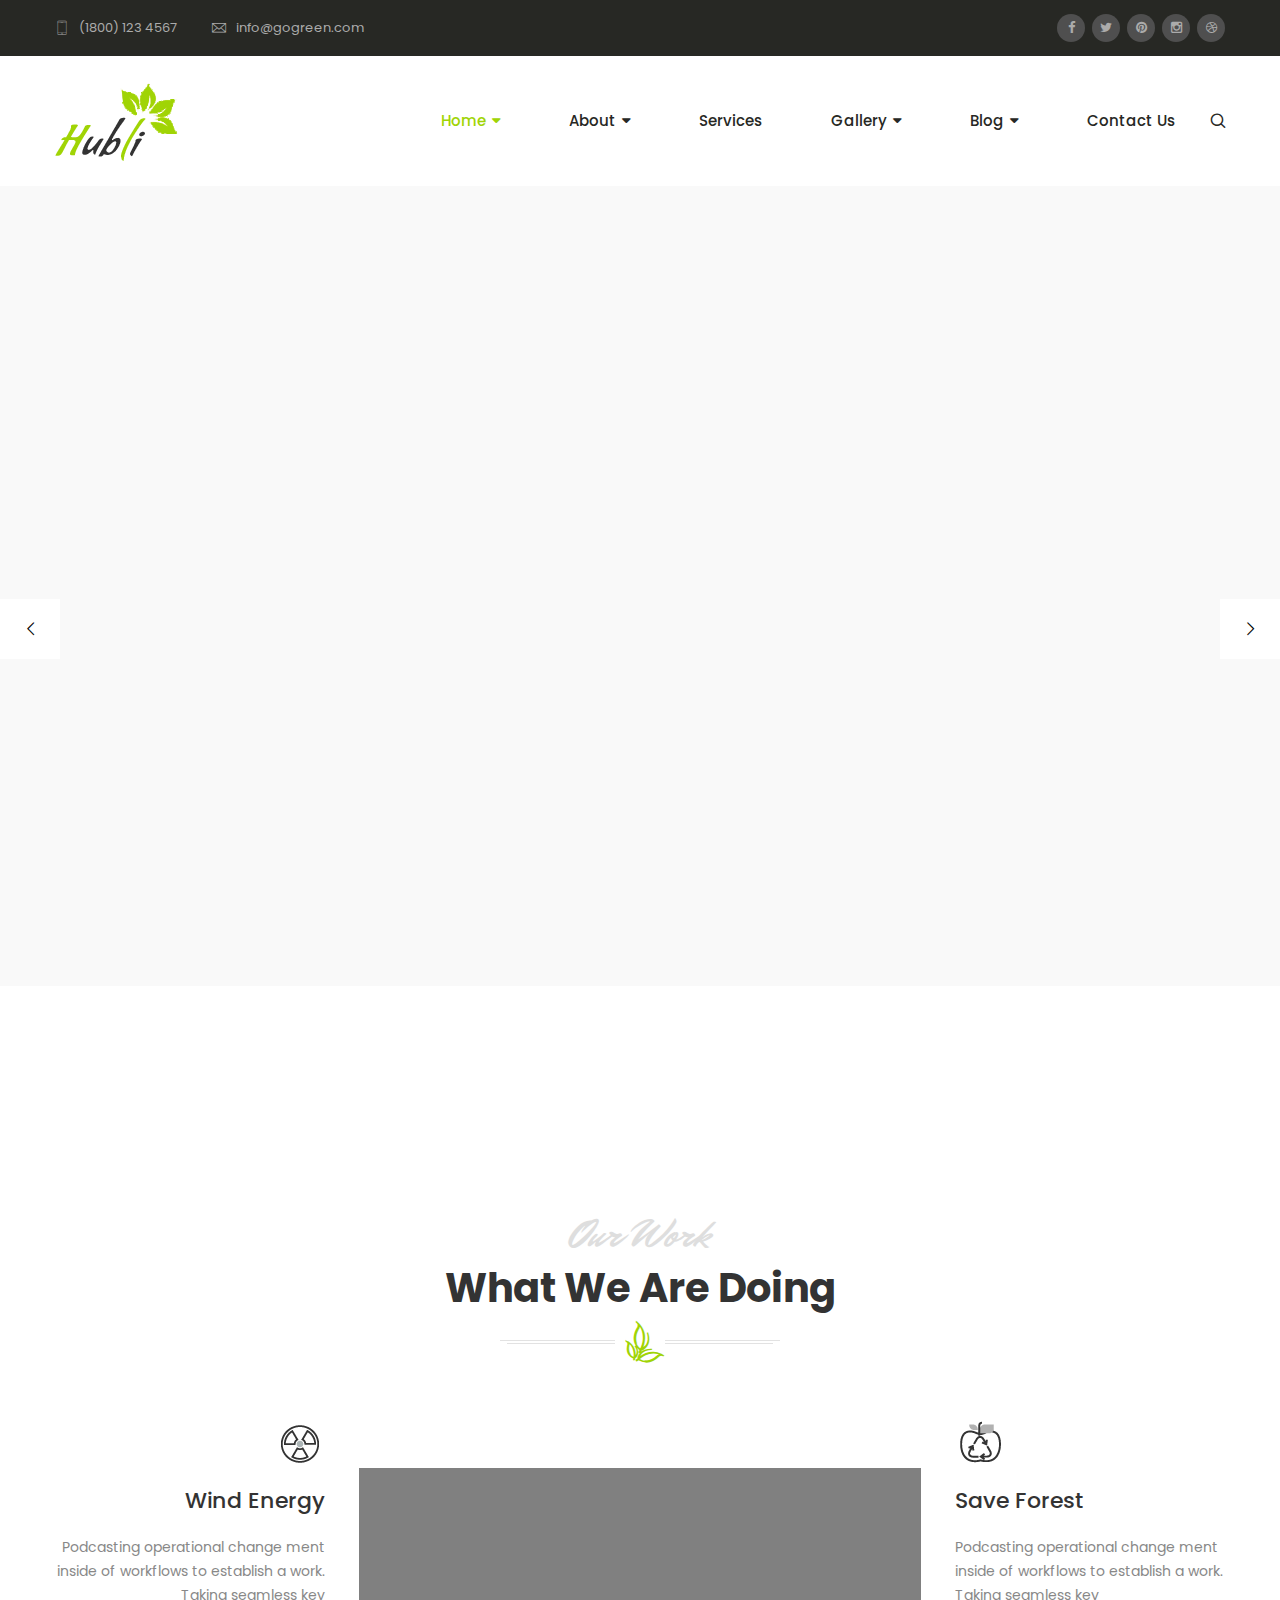
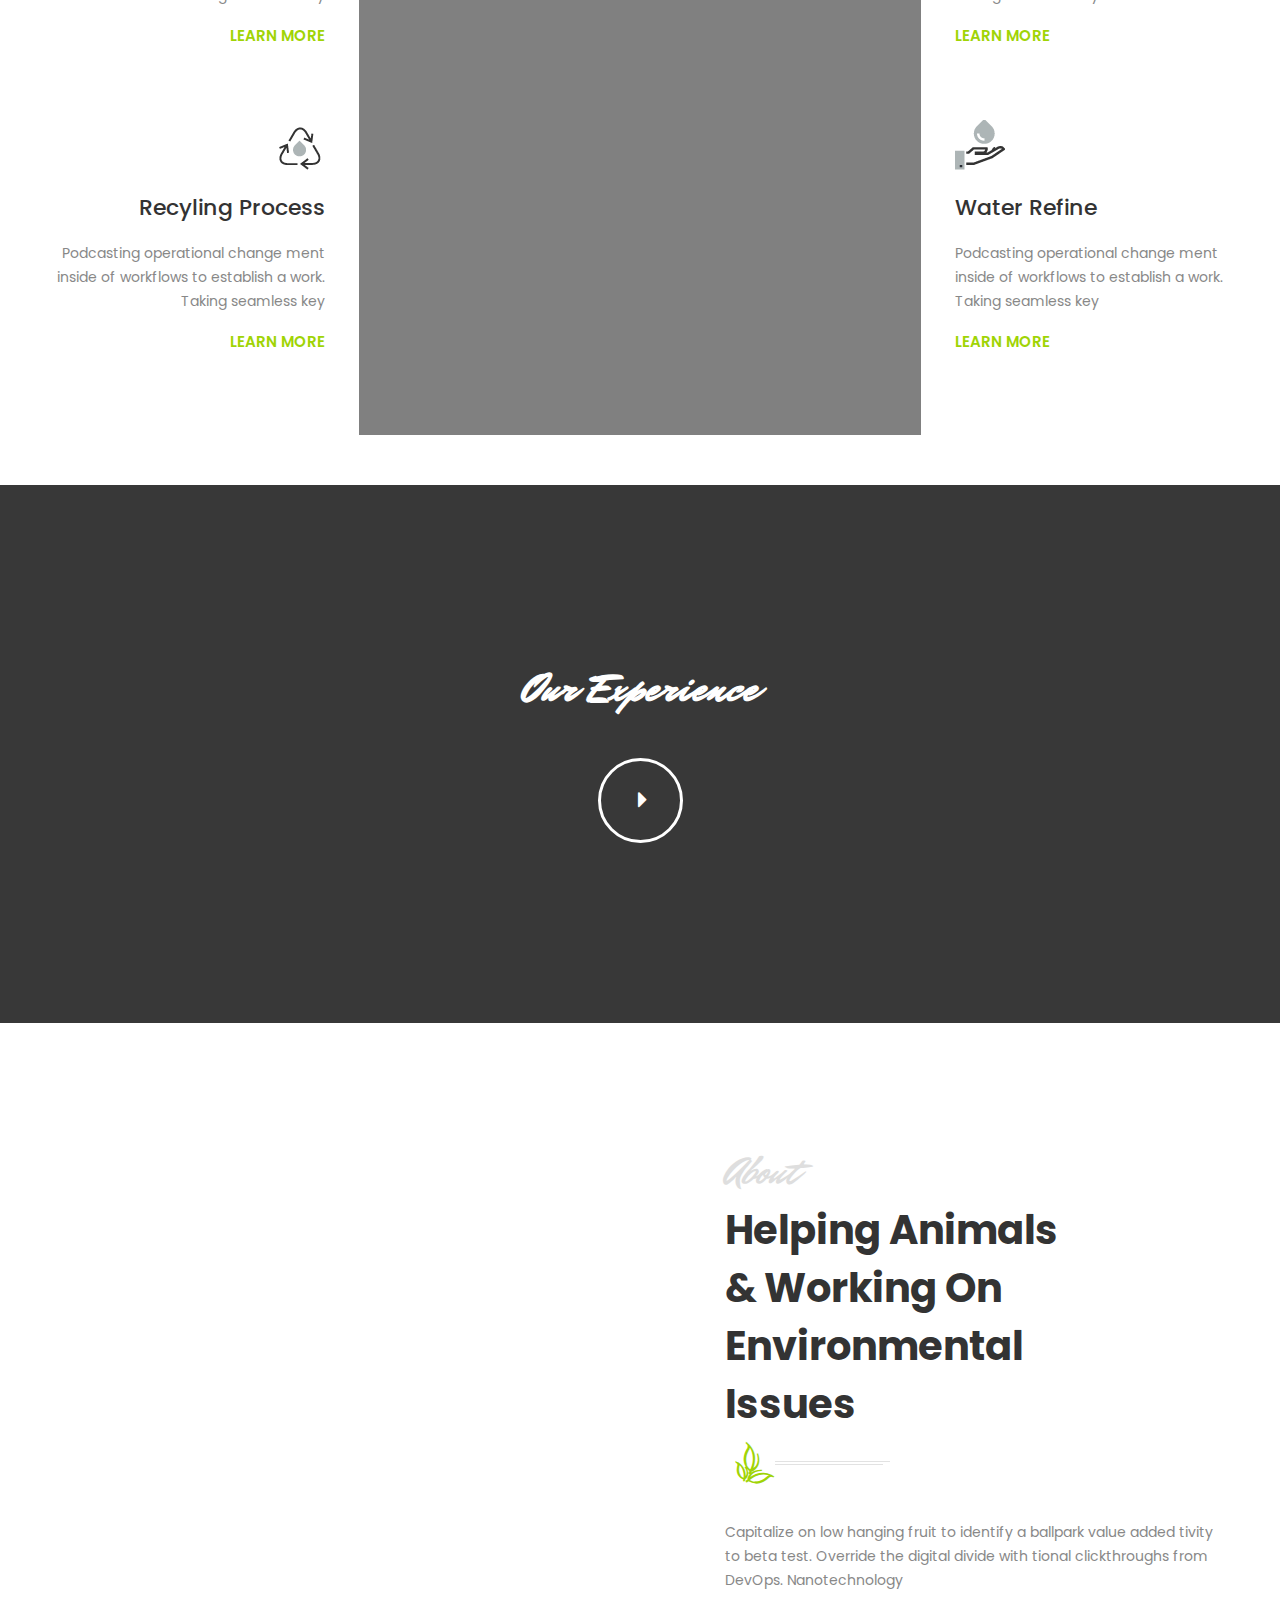
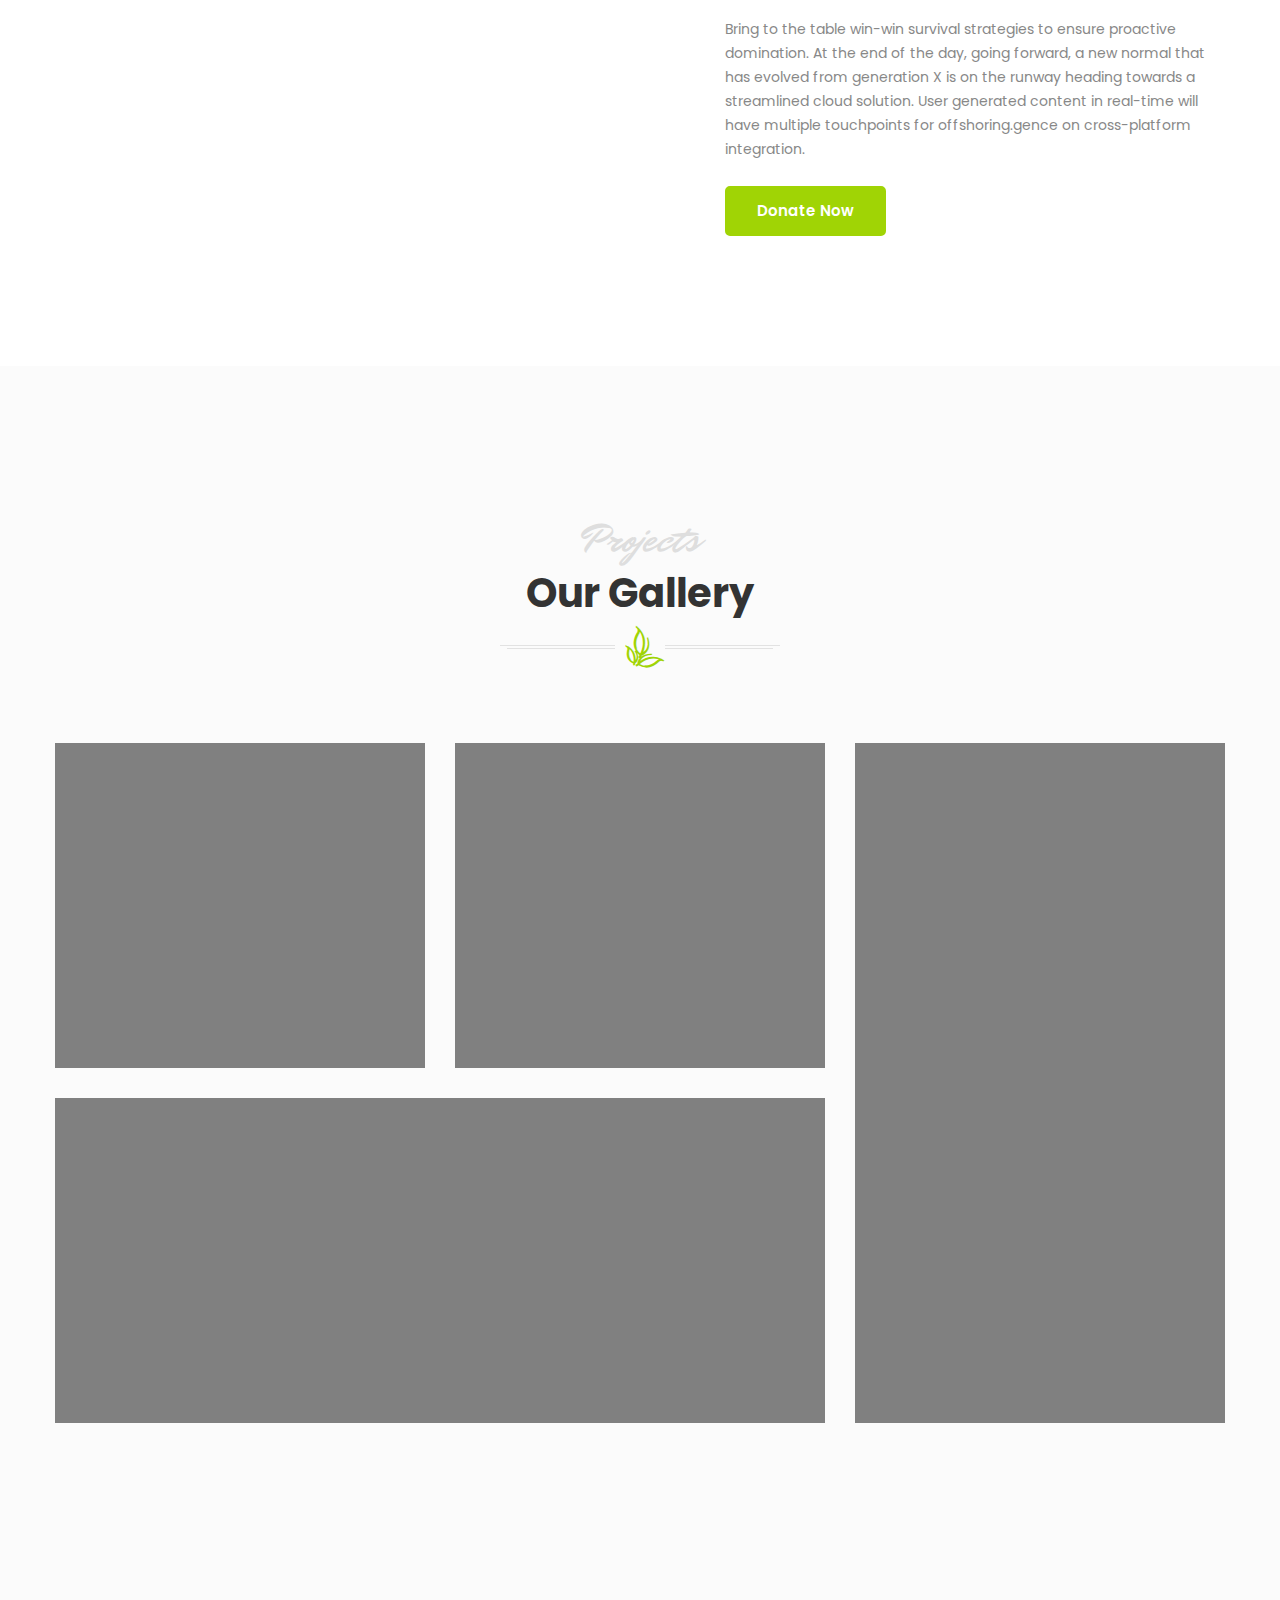
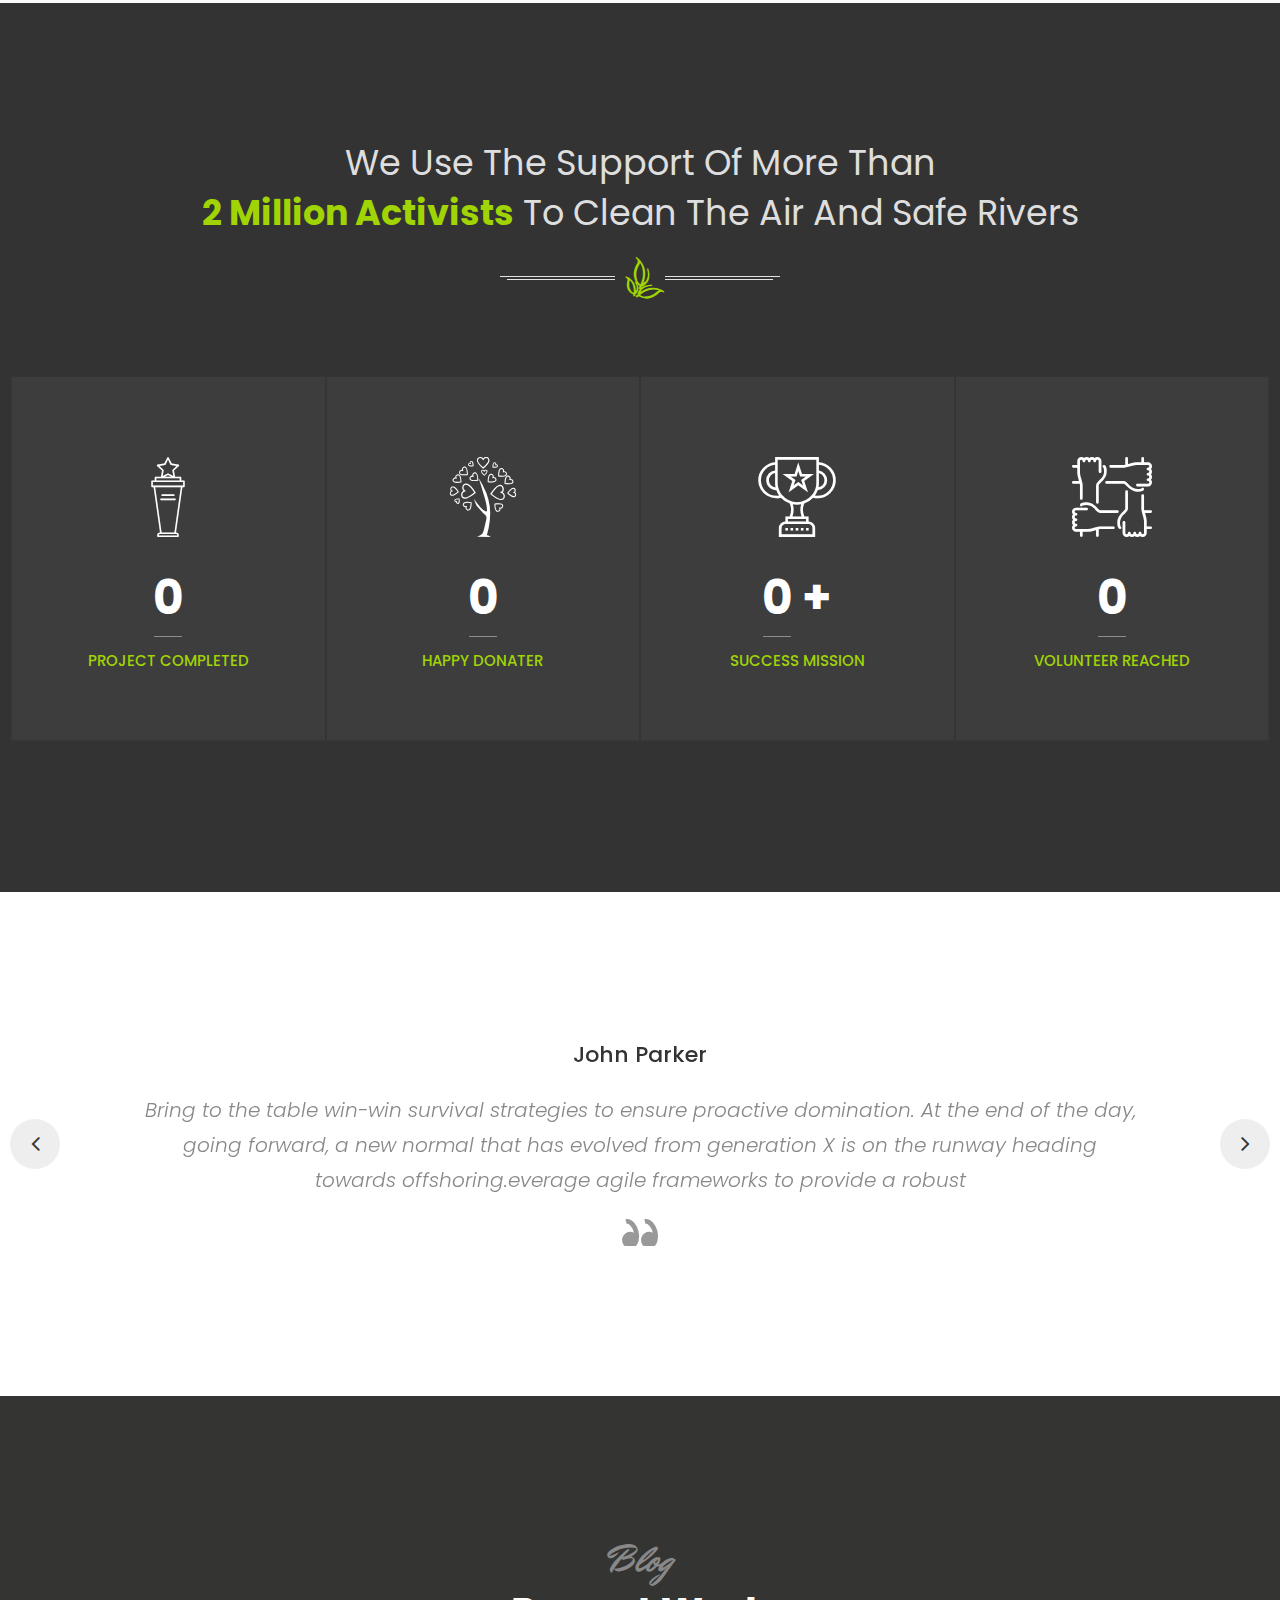
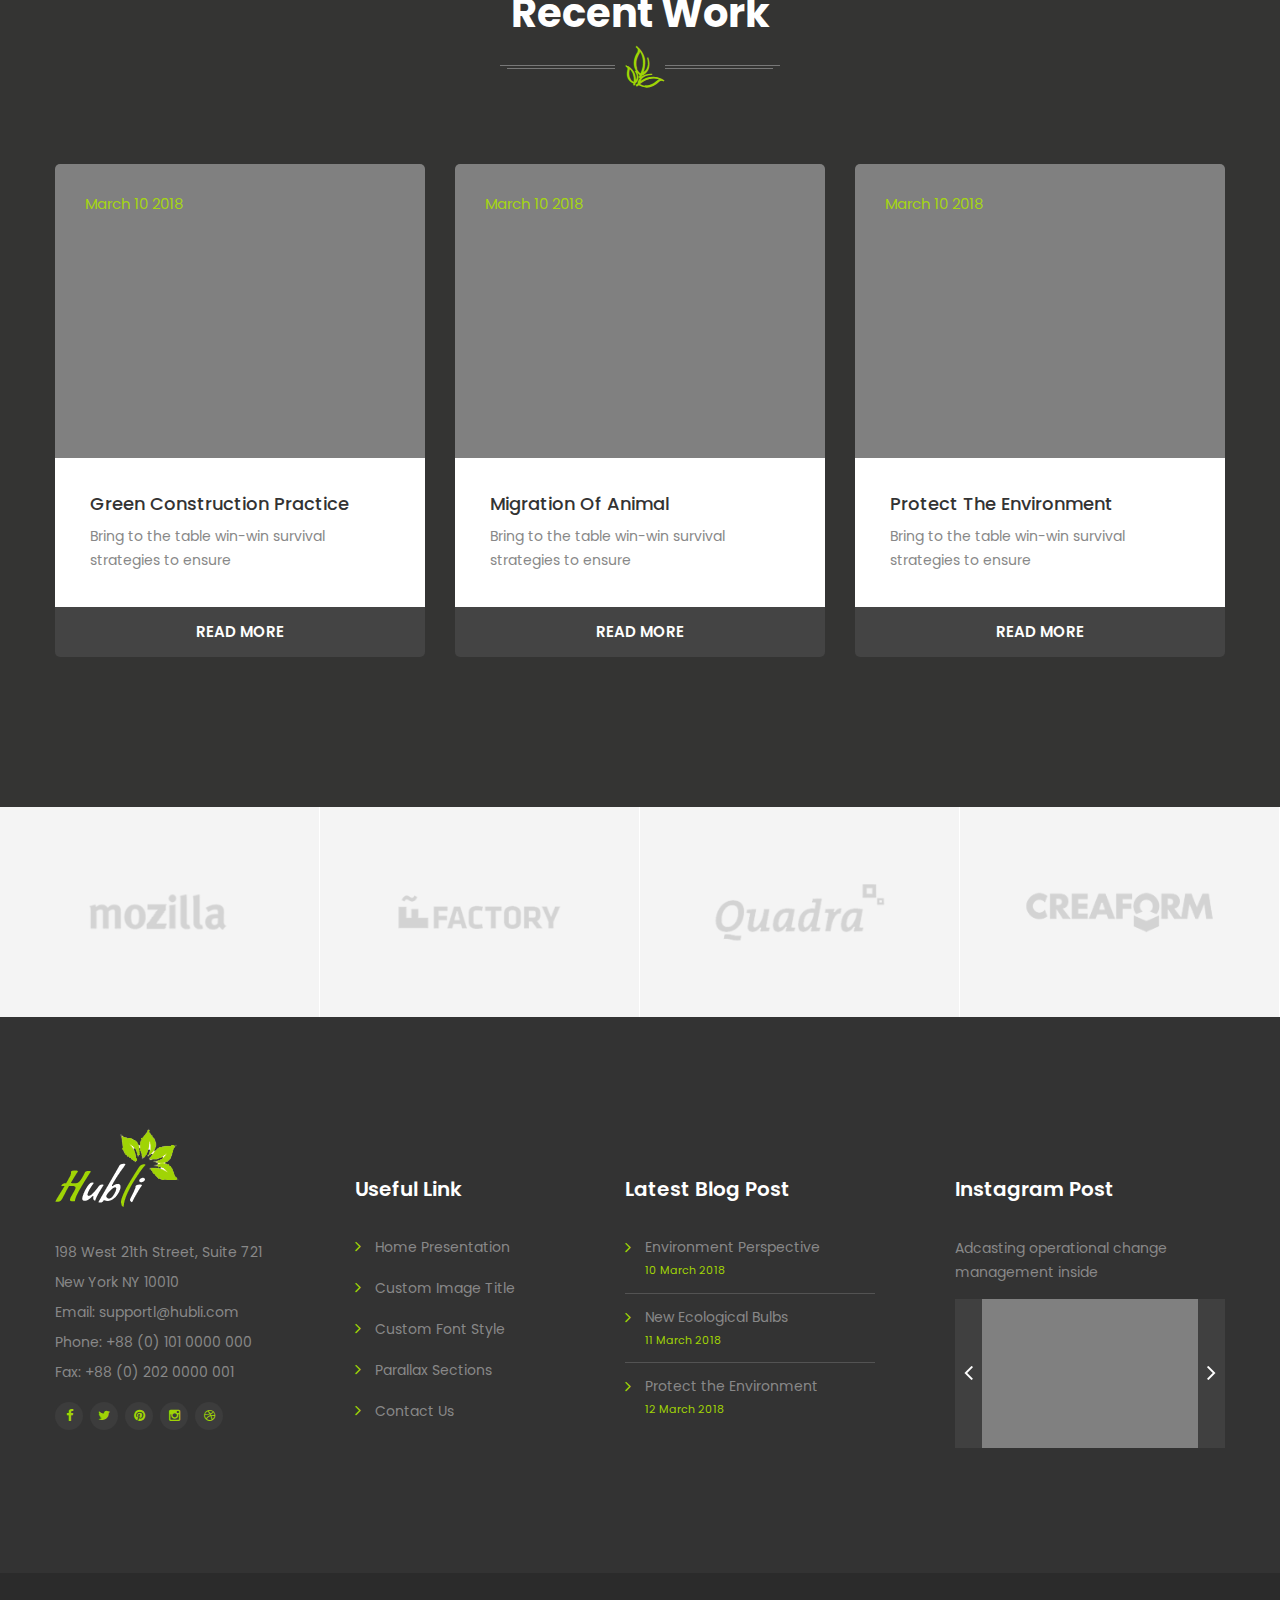
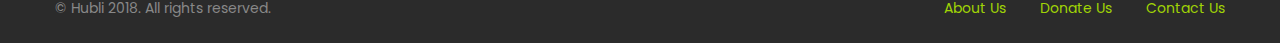
<file: hubli/index-2.html>
<!DOCTYPE html>
<html lang="en">
<head>
<meta charset="utf-8">
<title>Hubli HTML Template | Home Page Two</title>

<!-- Stylesheets -->
<link href="css/bootstrap.css" rel="stylesheet">
<link href="plugins/revolution/css/settings.css" rel="stylesheet" type="text/css"><!-- REVOLUTION SETTINGS STYLES -->
<link href="plugins/revolution/css/layers.css" rel="stylesheet" type="text/css"><!-- REVOLUTION LAYERS STYLES -->
<link href="plugins/revolution/css/navigation.css" rel="stylesheet" type="text/css"><!-- REVOLUTION NAVIGATION STYLES -->
<link href="css/style.css" rel="stylesheet">
<link href="css/responsive.css" rel="stylesheet">

<link rel="shortcut icon" href="images/favicon.png" type="image/x-icon">
<link rel="icon" href="images/favicon.png" type="image/x-icon">
<!-- Responsive -->
<meta http-equiv="X-UA-Compatible" content="IE=edge">
<meta name="viewport" content="width=device-width, initial-scale=1.0, maximum-scale=1.0, user-scalable=0">
<!--[if lt IE 9]><script src="https://cdnjs.cloudflare.com/ajax/libs/html5shiv/3.7.3/html5shiv.js"></script><![endif]-->
<!--[if lt IE 9]><script src="js/respond.js"></script><![endif]-->
</head>

<body>

<div class="page-wrapper">
    <!-- Preloader -->
    <div class="preloader"></div>
 	
    <!-- Main Header-->
    <header class="main-header header-style-two">
        <!--Top-bar -->
        <div class="header-top">
            <div class="auto-container">
                <div class="inner-container clearfix">
                    <div class="top-left">
                        <ul class="clearfix">
                            <li><i class="flaticon-smartphone"></i><a href="#">(1800) 123 4567</a></li>
                            <li><i class="flaticon-e-mail-envelope"></i><a href="#">info@gogreen.com</a></li>
                        </ul>
                    </div>
                    <div class="top-right">
                        <ul class="social-icon-one clearfix">
                            <li><a href="#"><span class="fa fa-facebook"></span></a></li>
                            <li><a href="#"><span class="fa fa-twitter"></span></a></li>
                            <li><a href="#"><span class="fa fa-pinterest"></span></a></li>
                            <li><a href="#"><span class="fa fa-instagram"></span></a></li>
                            <li><a href="#"><span class="fa fa-dribbble"></span></a></li>
                        </ul>
                    </div>
                </div>
            </div>
        </div>

        <!--Header-Upper-->
        <div class="header-lower">
            <div class="auto-container">
                <div class="clearfix">
                    <div class="pull-left logo-outer">
                        <div class="logo"><a href="index.html"><img src="images/logo-2.png" alt="" title=""></a></div>
                    </div>        
                    <div class="nav-outer pull-right clearfix">
                        <!-- Main Menu -->
                        <nav class="main-menu">
                            <div class="navbar-header">
                                <!-- Toggle Button -->      
                                <button type="button" class="navbar-toggle" data-toggle="collapse" data-target=".navbar-collapse">
                                    <span class="icon-bar"></span>
                                    <span class="icon-bar"></span>
                                    <span class="icon-bar"></span>
                                </button>
                            </div>
                            
                            <div class="navbar-collapse collapse clearfix">
                                <ul class="navigation pull-left clearfix">
                                    <li class="current dropdown"><a href="index.html">Home</a>
                                        <ul>
                                            <li><a href="index.html">Home Page One</a></li>
                                            <li><a href="index-2.html">Home Page Two</a></li>
                                            <li class="dropdown"><a href="index.html">Header Styles</a>
                                                <ul>
                                                    <li><a href="index.html">Header Style One</a></li>
                                                    <li><a href="index-2.html">Header Style Two</a></li>
                                                </ul>
                                            </li>
                                        </ul>
                                    </li>
                                    <li class="dropdown"><a href="#">About</a>
                                        <ul>
                                            <li><a href="about.html">About Us</a></li>
                                        <li><a href="team.html">Team</a></li>
                                        <li><a href="donate.html">Donate Now</a></li>
                                        </ul>
                                    </li>
                                    <li><a href="services.html">Services</a></li>   
                                    <li class="dropdown"><a href="index.html">Gallery</a>
                                        <ul>
                                            <li><a href="gallery.html">Gallery</a></li>
                                            <li><a href="gallery-detail.html">Gallery Single</a></li>
                                        </ul>
                                    </li>
                                    <li class="dropdown"><a href="#">Blog</a>
                                        <ul>
                                            <li><a href="blog.html">Blog Standard View</a></li>
                                            <li><a href="blog-grid.html">Blog Grid View</a></li>
                                            <li><a href="blog-detail.html">Blog detail 01</a></li>
                                            <li><a href="blog-detail-2.html">Blog detail 02</a></li>
                                            <li><a href="error-page.html">404 Page</a></li>
                                        </ul>
                                    </li>
                                   <li><a href="contact.html">Contact Us</a></li>         
                                </ul>
                            </div>
                        </nav>
                        <!-- Main Menu End-->
                        
                        <!--Search Box-->
                        <div class="search-box-outer">
                            <!--Search Box-->
                            <div class="dropdown dropdown-outer">
                                <button class="search-box-btn dropdown-toggle" type="button" id="dropdownMenu3" data-toggle="dropdown" aria-haspopup="true" aria-expanded="false"><span class="flaticon-magnifying-glass"></span></button>
                                <ul class="dropdown-menu pull-right search-panel" aria-labelledby="dropdownMenu3">
                                    <li class="panel-outer">
                                        <div class="form-container">
                                            <form method="post" action="blog.html">
                                                <div class="form-group">
                                                    <input type="search" name="field-name" value="" placeholder="Search Here" required="">
                                                    <button type="submit" class="search-btn"><span class="fa fa-search"></span></button>
                                                </div>
                                            </form>
                                        </div>
                                    </li>
                                </ul>
                            </div>
                        </div><!--End earch Box-->
                    </div>
                </div>
            </div>
        </div>
        <!--End Header Upper-->


        <!-- Sticky Header -->
        <div class="sticky-header">
            <div class="auto-container clearfix">
                <!--Logo-->
                <div class="logo pull-left">
                    <a href="index.html" title=""><img src="images/logo-small.png" alt="" title=""></a>
                </div>
                <!--Right Col-->
                <div class="pull-right">
                    <!-- Main Menu -->
                    <nav class="main-menu">
                        <div class="navbar-header">
                            <!-- Toggle Button -->      
                            <button type="button" class="navbar-toggle" data-toggle="collapse" data-target=".navbar-collapse">
                                <span class="icon-bar"></span>
                                <span class="icon-bar"></span>
                                <span class="icon-bar"></span>
                            </button>
                        </div>
                        
                        <div class="navbar-collapse collapse clearfix">
                            <ul class="navigation pull-left clearfix">
                                <li class="current dropdown"><a href="index.html">Home</a>
                                    <ul>
                                        <li><a href="index.html">Home Page One</a></li>
                                        <li><a href="index-2.html">Home Page Two</a></li>
                                        <li class="dropdown"><a href="index.html">Header Styles</a>
                                            <ul>
                                                <li><a href="index.html">Header Style One</a></li>
                                                <li><a href="index-2.html">Header Style Two</a></li>
                                            </ul>
                                        </li>
                                    </ul>
                                </li>
                                <li class="dropdown"><a href="#">About</a>
                                    <ul>
                                        <li><a href="about.html">About Us</a></li>
                                        <li><a href="team.html">Team</a></li>
                                        <li><a href="donate.html">Donate Now</a></li>
                                    </ul>
                                </li>
                                <li><a href="services.html">Services</a></li>   
                                <li class="dropdown"><a href="index.html">Gallery</a>
                                    <ul>
                                        <li><a href="gallery.html">Gallery</a></li>
                                        <li><a href="gallery-detail.html">Gallery Single</a></li>
                                    </ul>
                                </li>
                                <li class="dropdown"><a href="#">Blog</a>
                                    <ul>
                                        <li><a href="blog.html">Blog Standard View</a></li>
                                            <li><a href="blog-grid.html">Blog Grid View</a></li>
                                            <li><a href="blog-detail.html">Blog detail 01</a></li>
                                            <li><a href="blog-detail-2.html">Blog detail 02</a></li>
                                            <li><a href="error-page.html">404 Page</a></li>
                                    </ul>
                                </li>
                               <li><a href="contact.html">Contact Us</a></li>         
                            </ul>
                        </div>
                    </nav>
                    <!-- Main Menu End-->
                </div>
            </div>
        </div>
    </header>
    <!--End Main Header -->
    
    <!--Main Slider-->
    <section class="main-slider style-two">
        <div class="rev_slider_wrapper fullwidthbanner-container"  id="rev_slider_two_wrapper" data-source="gallery">
            <div class="rev_slider fullwidthabanner" id="rev_slider_two" data-version="5.4.1">
                <ul>
                    <!-- Slide 1 -->
                    <li data-description="Slide Description" data-easein="default" data-easeout="default" data-fsmasterspeed="1500" data-fsslotamount="7" data-fstransition="fade" data-hideafterloop="0" data-hideslideonmobile="off" data-index="rs-1667" data-masterspeed="default" data-param1="" data-param10="" data-param2="" data-param3="" data-param4="" data-param5="" data-param6="" data-param7="" data-param8="" data-param9="" data-rotate="0" data-saveperformance="off" data-slotamount="default" data-thumb="images/main-slider/2.jpg" data-title="Slide Title" data-transition="parallaxvertical">
                        
                        <img alt="" class="rev-slidebg" data-bgfit="cover" data-bgparallax="10" data-bgposition="center center" data-bgrepeat="no-repeat" data-no-retina="" src="images/main-slider/2.jpg"> 
                        
                        <div class="tp-caption tp-resizeme" 
                        data-paddingbottom="[0,0,0,0]"
                        data-paddingleft="[0,0,0,0]"
                        data-paddingright="[0,0,0,0]"
                        data-paddingtop="[0,0,0,0]"
                        data-responsive_offset="on"
                        data-type="text"
                        data-height="none"
                        data-whitespace="nowrap"
                        data-width="auto"
                        data-textalign="center"
                        data-hoffset="['0','0','0','0']"
                        data-voffset="['340','240','200','200']"
                        data-x="['center','center','center','center']"
                        data-y="['top','top','top','top']"
                        data-frames='[{"from":"y:[-100%];z:0;rX:0deg;rY:0;rZ:0;sX:1;sY:1;skX:0;skY:0;","mask":"x:0px;y:0px;s:inherit;e:inherit;","speed":1500,"to":"o:1;","delay":1000,"ease":"Power3.easeInOut"},{"delay":"wait","speed":1000,"to":"auto:auto;","mask":"x:0;y:0;s:inherit;e:inherit;","ease":"Power3.easeInOut"}]'>
                           <h1 class="title">Make This World</h1>
                        </div>

                        <div class="tp-caption" 
                        data-paddingbottom="[0,0,0,0]"
                        data-paddingleft="[0,0,0,0]"
                        data-paddingright="[0,0,0,0]"
                        data-paddingtop="[0,0,0,0]"
                        data-responsive_offset="on"
                        data-type="text"
                        data-height="none"
                        data-whitespace="nowrap"
                        data-fontsize="['64','40','36','24']"
                        data-width="auto"
                        data-textalign="center"
                        data-hoffset="['0','0','0','0']"
                        data-voffset="['420','320','280','280']"
                        data-x="['center','center','center','center']"
                        data-y="['top','top','top','top']"
                        data-frames='[{"from":"y:[-100%];z:0;rX:0deg;rY:0;rZ:0;sX:1;sY:1;skX:0;skY:0;","mask":"x:0px;y:0px;s:inherit;e:inherit;","speed":1500,"to":"o:1;","delay":1000,"ease":"Power3.easeInOut"},{"delay":"wait","speed":1000,"to":"auto:auto;","mask":"x:0;y:0;s:inherit;e:inherit;","ease":"Power3.easeInOut"}]'>
                        	<h2>The Better Place</h2>
                        </div>
                        
                        <div class="tp-caption tp-resizeme" 
                        data-paddingbottom="[0,0,0,0]"
                        data-paddingleft="[0,0,0,0]"
                        data-paddingright="[0,0,0,0]"
                        data-paddingtop="[0,0,0,0]"
                        data-responsive_offset="on"
                        data-type="text"
                        data-height="none"
                        data-whitespace="nowrap"
                        data-width="auto"
                        data-textalign="center"
                        data-hoffset="['0','0','0','0']"
                        data-voffset="['520','450','410','390']"
                        data-x="['center','center','center','center']"
                        data-y="['top','top','top','top']"
                        data-frames='[{"from":"y:[100%];z:0;rX:0deg;rY:0;rZ:0;sX:1;sY:1;skX:0;skY:0;","mask":"x:0px;y:0px;s:inherit;e:inherit;","speed":1500,"to":"o:1;","delay":1000,"ease":"Power3.easeInOut"},{"delay":"wait","speed":1000,"to":"auto:auto;","mask":"x:0;y:0;s:inherit;e:inherit;","ease":"Power3.easeInOut"}]'>
                            <a href="about.html" class="theme-btn btn-style-one">Learn More</a>
                        	<a href="contact.html" class="theme-btn btn-style-four">Join Now</a>  
                        </div>
                    </li>

                    <!-- Slide 1 -->
                    <li data-description="Slide Description" data-easein="default" data-easeout="default" data-fsmasterspeed="1500" data-fsslotamount="7" data-fstransition="fade" data-hideafterloop="0" data-hideslideonmobile="off" data-index="rs-1668" data-masterspeed="default" data-param1="" data-param10="" data-param2="" data-param3="" data-param4="" data-param5="" data-param6="" data-param7="" data-param8="" data-param9="" data-rotate="0" data-saveperformance="off" data-slotamount="default" data-thumb="images/main-slider/2.jpg" data-title="Slide Title" data-transition="parallaxvertical">
                        
                        <img alt="" class="rev-slidebg" data-bgfit="cover" data-bgparallax="10" data-bgposition="center center" data-bgrepeat="no-repeat" data-no-retina="" src="images/main-slider/3.jpg"> 
                        
                        <div class="tp-caption tp-resizeme" 
                        data-paddingbottom="[0,0,0,0]"
                        data-paddingleft="[0,0,0,0]"
                        data-paddingright="[0,0,0,0]"
                        data-paddingtop="[0,0,0,0]"
                        data-responsive_offset="on"
                        data-type="text"
                        data-height="none"
                        data-whitespace="nowrap"
                        data-width="auto"
                        data-textalign="center"
                        data-hoffset="['0','0','0','0']"
                        data-voffset="['340','240','200','200']"
                        data-x="['center','center','center','center']"
                        data-y="['top','top','top','top']"
                        data-frames='[{"from":"y:[-100%];z:0;rX:0deg;rY:0;rZ:0;sX:1;sY:1;skX:0;skY:0;","mask":"x:0px;y:0px;s:inherit;e:inherit;","speed":1500,"to":"o:1;","delay":1000,"ease":"Power3.easeInOut"},{"delay":"wait","speed":1000,"to":"auto:auto;","mask":"x:0;y:0;s:inherit;e:inherit;","ease":"Power3.easeInOut"}]'>
                           <h1 class="title">Make This World</h1>
                        </div>

                        <div class="tp-caption" 
                        data-paddingbottom="[0,0,0,0]"
                        data-paddingleft="[0,0,0,0]"
                        data-paddingright="[0,0,0,0]"
                        data-paddingtop="[0,0,0,0]"
                        data-responsive_offset="on"
                        data-type="text"
                        data-height="none"
                        data-whitespace="nowrap"
                        data-fontsize="['64','40','36','24']"
                        data-width="auto"
                        data-textalign="center"
                        data-hoffset="['0','0','0','0']"
                        data-voffset="['420','320','280','280']"
                        data-x="['center','center','center','center']"
                        data-y="['top','top','top','top']"
                        data-frames='[{"from":"y:[-100%];z:0;rX:0deg;rY:0;rZ:0;sX:1;sY:1;skX:0;skY:0;","mask":"x:0px;y:0px;s:inherit;e:inherit;","speed":1500,"to":"o:1;","delay":1000,"ease":"Power3.easeInOut"},{"delay":"wait","speed":1000,"to":"auto:auto;","mask":"x:0;y:0;s:inherit;e:inherit;","ease":"Power3.easeInOut"}]'>
                            <h2>The Better Place</h2>
                        </div>
                        
                        <div class="tp-caption tp-resizeme" 
                        data-paddingbottom="[0,0,0,0]"
                        data-paddingleft="[0,0,0,0]"
                        data-paddingright="[0,0,0,0]"
                        data-paddingtop="[0,0,0,0]"
                        data-responsive_offset="on"
                        data-type="text"
                        data-height="none"
                        data-whitespace="nowrap"
                        data-width="auto"
                        data-textalign="center"
                        data-hoffset="['0','0','0','0']"
                        data-voffset="['520','450','410','390']"
                        data-x="['center','center','center','center']"
                        data-y="['top','top','top','top']"
                        data-frames='[{"from":"y:[100%];z:0;rX:0deg;rY:0;rZ:0;sX:1;sY:1;skX:0;skY:0;","mask":"x:0px;y:0px;s:inherit;e:inherit;","speed":1500,"to":"o:1;","delay":1000,"ease":"Power3.easeInOut"},{"delay":"wait","speed":1000,"to":"auto:auto;","mask":"x:0;y:0;s:inherit;e:inherit;","ease":"Power3.easeInOut"}]'>
                            <a href="about.html" class="theme-btn btn-style-one">Learn More</a>
                            <a href="contact.html" class="theme-btn btn-style-four">Join Now</a>  
                        </div>
                    </li>

                    <!-- Slide 1 -->
                    <li data-description="Slide Description" data-easein="default" data-easeout="default" data-fsmasterspeed="1500" data-fsslotamount="7" data-fstransition="fade" data-hideafterloop="0" data-hideslideonmobile="off" data-index="rs-1669" data-masterspeed="default" data-param1="" data-param10="" data-param2="" data-param3="" data-param4="" data-param5="" data-param6="" data-param7="" data-param8="" data-param9="" data-rotate="0" data-saveperformance="off" data-slotamount="default" data-thumb="images/main-slider/2.jpg" data-title="Slide Title" data-transition="parallaxvertical">
                        
                        <img alt="" class="rev-slidebg" data-bgfit="cover" data-bgparallax="10" data-bgposition="center center" data-bgrepeat="no-repeat" data-no-retina="" src="images/main-slider/4.jpg"> 
                        
                        <div class="tp-caption tp-resizeme" 
                        data-paddingbottom="[0,0,0,0]"
                        data-paddingleft="[0,0,0,0]"
                        data-paddingright="[0,0,0,0]"
                        data-paddingtop="[0,0,0,0]"
                        data-responsive_offset="on"
                        data-type="text"
                        data-height="none"
                        data-whitespace="nowrap"
                        data-width="auto"
                        data-textalign="center"
                        data-hoffset="['0','0','0','0']"
                        data-voffset="['340','240','200','200']"
                        data-x="['center','center','center','center']"
                        data-y="['top','top','top','top']"
                        data-frames='[{"from":"y:[-100%];z:0;rX:0deg;rY:0;rZ:0;sX:1;sY:1;skX:0;skY:0;","mask":"x:0px;y:0px;s:inherit;e:inherit;","speed":1500,"to":"o:1;","delay":1000,"ease":"Power3.easeInOut"},{"delay":"wait","speed":1000,"to":"auto:auto;","mask":"x:0;y:0;s:inherit;e:inherit;","ease":"Power3.easeInOut"}]'>
                           <h1 class="title">Make This World</h1>
                        </div>

                        <div class="tp-caption" 
                        data-paddingbottom="[0,0,0,0]"
                        data-paddingleft="[0,0,0,0]"
                        data-paddingright="[0,0,0,0]"
                        data-paddingtop="[0,0,0,0]"
                        data-responsive_offset="on"
                        data-type="text"
                        data-height="none"
                        data-whitespace="nowrap"
                        data-fontsize="['64','40','36','24']"
                        data-width="auto"
                        data-textalign="center"
                        data-hoffset="['0','0','0','0']"
                        data-voffset="['420','320','280','280']"
                        data-x="['center','center','center','center']"
                        data-y="['top','top','top','top']"
                        data-frames='[{"from":"y:[-100%];z:0;rX:0deg;rY:0;rZ:0;sX:1;sY:1;skX:0;skY:0;","mask":"x:0px;y:0px;s:inherit;e:inherit;","speed":1500,"to":"o:1;","delay":1000,"ease":"Power3.easeInOut"},{"delay":"wait","speed":1000,"to":"auto:auto;","mask":"x:0;y:0;s:inherit;e:inherit;","ease":"Power3.easeInOut"}]'>
                            <h2>The Better Place</h2>
                        </div>
                        
                        <div class="tp-caption tp-resizeme" 
                        data-paddingbottom="[0,0,0,0]"
                        data-paddingleft="[0,0,0,0]"
                        data-paddingright="[0,0,0,0]"
                        data-paddingtop="[0,0,0,0]"
                        data-responsive_offset="on"
                        data-type="text"
                        data-height="none"
                        data-whitespace="nowrap"
                        data-width="auto"
                        data-textalign="center"
                        data-hoffset="['0','0','0','0']"
                        data-voffset="['520','450','410','390']"
                        data-x="['center','center','center','center']"
                        data-y="['top','top','top','top']"
                        data-frames='[{"from":"y:[100%];z:0;rX:0deg;rY:0;rZ:0;sX:1;sY:1;skX:0;skY:0;","mask":"x:0px;y:0px;s:inherit;e:inherit;","speed":1500,"to":"o:1;","delay":1000,"ease":"Power3.easeInOut"},{"delay":"wait","speed":1000,"to":"auto:auto;","mask":"x:0;y:0;s:inherit;e:inherit;","ease":"Power3.easeInOut"}]'>
                            <a href="about.html" class="theme-btn btn-style-one">Learn More</a>
                            <a href="contact.html" class="theme-btn btn-style-four">Join Now</a>  
                        </div>
                    </li>

                    <!-- Slide 1 -->
                    <li data-description="Slide Description" data-easein="default" data-easeout="default" data-fsmasterspeed="1500" data-fsslotamount="7" data-fstransition="fade" data-hideafterloop="0" data-hideslideonmobile="off" data-index="rs-1670" data-masterspeed="default" data-param1="" data-param10="" data-param2="" data-param3="" data-param4="" data-param5="" data-param6="" data-param7="" data-param8="" data-param9="" data-rotate="0" data-saveperformance="off" data-slotamount="default" data-thumb="images/main-slider/2.jpg" data-title="Slide Title" data-transition="parallaxvertical">
                        
                        <img alt="" class="rev-slidebg" data-bgfit="cover" data-bgparallax="10" data-bgposition="center center" data-bgrepeat="no-repeat" data-no-retina="" src="images/main-slider/5.jpg"> 
                        
                        <div class="tp-caption tp-resizeme" 
                        data-paddingbottom="[0,0,0,0]"
                        data-paddingleft="[0,0,0,0]"
                        data-paddingright="[0,0,0,0]"
                        data-paddingtop="[0,0,0,0]"
                        data-responsive_offset="on"
                        data-type="text"
                        data-height="none"
                        data-whitespace="nowrap"
                        data-width="auto"
                        data-textalign="center"
                        data-hoffset="['0','0','0','0']"
                        data-voffset="['340','240','200','200']"
                        data-x="['center','center','center','center']"
                        data-y="['top','top','top','top']"
                        data-frames='[{"from":"y:[-100%];z:0;rX:0deg;rY:0;rZ:0;sX:1;sY:1;skX:0;skY:0;","mask":"x:0px;y:0px;s:inherit;e:inherit;","speed":1500,"to":"o:1;","delay":1000,"ease":"Power3.easeInOut"},{"delay":"wait","speed":1000,"to":"auto:auto;","mask":"x:0;y:0;s:inherit;e:inherit;","ease":"Power3.easeInOut"}]'>
                           <h1 class="title">Make This World</h1>
                        </div>

                        <div class="tp-caption" 
                        data-paddingbottom="[0,0,0,0]"
                        data-paddingleft="[0,0,0,0]"
                        data-paddingright="[0,0,0,0]"
                        data-paddingtop="[0,0,0,0]"
                        data-responsive_offset="on"
                        data-type="text"
                        data-height="none"
                        data-whitespace="nowrap"
                        data-fontsize="['64','40','36','24']"
                        data-width="auto"
                        data-textalign="center"
                        data-hoffset="['0','0','0','0']"
                        data-voffset="['420','320','280','280']"
                        data-x="['center','center','center','center']"
                        data-y="['top','top','top','top']"
                        data-frames='[{"from":"y:[-100%];z:0;rX:0deg;rY:0;rZ:0;sX:1;sY:1;skX:0;skY:0;","mask":"x:0px;y:0px;s:inherit;e:inherit;","speed":1500,"to":"o:1;","delay":1000,"ease":"Power3.easeInOut"},{"delay":"wait","speed":1000,"to":"auto:auto;","mask":"x:0;y:0;s:inherit;e:inherit;","ease":"Power3.easeInOut"}]'>
                            <h2>The Better Place</h2>
                        </div>
                        
                        <div class="tp-caption tp-resizeme" 
                        data-paddingbottom="[0,0,0,0]"
                        data-paddingleft="[0,0,0,0]"
                        data-paddingright="[0,0,0,0]"
                        data-paddingtop="[0,0,0,0]"
                        data-responsive_offset="on"
                        data-type="text"
                        data-height="none"
                        data-whitespace="nowrap"
                        data-width="auto"
                        data-textalign="center"
                        data-hoffset="['0','0','0','0']"
                        data-voffset="['520','450','410','390']"
                        data-x="['center','center','center','center']"
                        data-y="['top','top','top','top']"
                        data-frames='[{"from":"y:[100%];z:0;rX:0deg;rY:0;rZ:0;sX:1;sY:1;skX:0;skY:0;","mask":"x:0px;y:0px;s:inherit;e:inherit;","speed":1500,"to":"o:1;","delay":1000,"ease":"Power3.easeInOut"},{"delay":"wait","speed":1000,"to":"auto:auto;","mask":"x:0;y:0;s:inherit;e:inherit;","ease":"Power3.easeInOut"}]'>
                            <a href="about.html" class="theme-btn btn-style-one">Learn More</a>
                            <a href="contact.html" class="theme-btn btn-style-four">Join Now</a>  
                        </div>
                    </li>

                    <!-- Slide 1 -->
                    <li data-description="Slide Description" data-easein="default" data-easeout="default" data-fsmasterspeed="1500" data-fsslotamount="7" data-fstransition="fade" data-hideafterloop="0" data-hideslideonmobile="off" data-index="rs-1671" data-masterspeed="default" data-param1="" data-param10="" data-param2="" data-param3="" data-param4="" data-param5="" data-param6="" data-param7="" data-param8="" data-param9="" data-rotate="0" data-saveperformance="off" data-slotamount="default" data-thumb="images/main-slider/2.jpg" data-title="Slide Title" data-transition="parallaxvertical">
                        
                        <img alt="" class="rev-slidebg" data-bgfit="cover" data-bgparallax="10" data-bgposition="center center" data-bgrepeat="no-repeat" data-no-retina="" src="images/main-slider/6.jpg"> 
                        
                        <div class="tp-caption tp-resizeme" 
                        data-paddingbottom="[0,0,0,0]"
                        data-paddingleft="[0,0,0,0]"
                        data-paddingright="[0,0,0,0]"
                        data-paddingtop="[0,0,0,0]"
                        data-responsive_offset="on"
                        data-type="text"
                        data-height="none"
                        data-whitespace="nowrap"
                        data-width="auto"
                        data-textalign="center"
                        data-hoffset="['0','0','0','0']"
                        data-voffset="['340','240','200','200']"
                        data-x="['center','center','center','center']"
                        data-y="['top','top','top','top']"
                        data-frames='[{"from":"y:[-100%];z:0;rX:0deg;rY:0;rZ:0;sX:1;sY:1;skX:0;skY:0;","mask":"x:0px;y:0px;s:inherit;e:inherit;","speed":1500,"to":"o:1;","delay":1000,"ease":"Power3.easeInOut"},{"delay":"wait","speed":1000,"to":"auto:auto;","mask":"x:0;y:0;s:inherit;e:inherit;","ease":"Power3.easeInOut"}]'>
                           <h1 class="title">Make This World</h1>
                        </div>

                        <div class="tp-caption" 
                        data-paddingbottom="[0,0,0,0]"
                        data-paddingleft="[0,0,0,0]"
                        data-paddingright="[0,0,0,0]"
                        data-paddingtop="[0,0,0,0]"
                        data-responsive_offset="on"
                        data-type="text"
                        data-height="none"
                        data-whitespace="nowrap"
                        data-fontsize="['64','40','36','24']"
                        data-width="auto"
                        data-textalign="center"
                        data-hoffset="['0','0','0','0']"
                        data-voffset="['420','320','280','280']"
                        data-x="['center','center','center','center']"
                        data-y="['top','top','top','top']"
                        data-frames='[{"from":"y:[-100%];z:0;rX:0deg;rY:0;rZ:0;sX:1;sY:1;skX:0;skY:0;","mask":"x:0px;y:0px;s:inherit;e:inherit;","speed":1500,"to":"o:1;","delay":1000,"ease":"Power3.easeInOut"},{"delay":"wait","speed":1000,"to":"auto:auto;","mask":"x:0;y:0;s:inherit;e:inherit;","ease":"Power3.easeInOut"}]'>
                            <h2>The Better Place</h2>
                        </div>
                        
                        <div class="tp-caption tp-resizeme" 
                        data-paddingbottom="[0,0,0,0]"
                        data-paddingleft="[0,0,0,0]"
                        data-paddingright="[0,0,0,0]"
                        data-paddingtop="[0,0,0,0]"
                        data-responsive_offset="on"
                        data-type="text"
                        data-height="none"
                        data-whitespace="nowrap"
                        data-width="auto"
                        data-textalign="center"
                        data-hoffset="['0','0','0','0']"
                        data-voffset="['520','450','410','390']"
                        data-x="['center','center','center','center']"
                        data-y="['top','top','top','top']"
                        data-frames='[{"from":"y:[100%];z:0;rX:0deg;rY:0;rZ:0;sX:1;sY:1;skX:0;skY:0;","mask":"x:0px;y:0px;s:inherit;e:inherit;","speed":1500,"to":"o:1;","delay":1000,"ease":"Power3.easeInOut"},{"delay":"wait","speed":1000,"to":"auto:auto;","mask":"x:0;y:0;s:inherit;e:inherit;","ease":"Power3.easeInOut"}]'>
                            <a href="about.html" class="theme-btn btn-style-one">Learn More</a>
                            <a href="contact.html" class="theme-btn btn-style-four">Join Now</a>  
                        </div>
                    </li>

                </ul>
            </div>
        </div>
    </section>
    <!--End Main Slider-->

    <!-- Work Section -->
    <section class="work-section">
        <div class="auto-container">
            <div class="sec-title text-center">
                <h4 class="title">Our Work</h4>
                <h2>What We Are Doing</h2>
                <div class="separator"><span class="flaticon-nature"></span></div>
            </div>

            <div class="row clearfix">
                <div class="left-column col-md-3 col-sm-6 col-xs-12">
                    <div class="inner-column">
                        <div class="work-block">
                            <div class="inner">
                                <img src="images/icons/wind-2.png" alt="" class="icon">
                                <h4><a href="#">Wind Energy</a></h4>
                                <p>Podcasting operational change ment inside of workflows to establish a work. Taking seamless key </p>
                                <a href="#" class="read-more">Learn More</a>
                            </div>
                        </div>

                        <div class="work-block">
                            <div class="inner">
                                <img src="images/icons/recycle-2.png" alt="" class="icon">
                                <h4><a href="#">Recyling Process</a></h4>
                                <p>Podcasting operational change ment inside of workflows to establish a work. Taking seamless key </p>
                                <a href="#" class="read-more">Learn More</a>
                            </div>
                        </div>
                    </div>
                </div>
                
                <div class="right-column pull-right col-md-3 col-sm-6 col-xs-12">
                    <div class="inner-column">
                        <div class="work-block">
                            <div class="inner">
                                <img src="images/icons/save-2.png" alt="" class="icon">
                                <h4><a href="#">Save Forest</a></h4>
                                <p>Podcasting operational change ment inside of workflows to establish a work. Taking seamless key </p>
                                <a href="#" class="read-more">Learn More</a>
                            </div>
                        </div>

                        <div class="work-block">
                            <div class="inner">
                                <img src="images/icons/water-2.png" alt="" class="icon">
                                <h4><a href="#">Water Refine</a></h4>
                                <p>Podcasting operational change ment inside of workflows to establish a work. Taking seamless key </p>
                                <a href="#" class="read-more">Learn More</a>
                            </div>
                        </div>
                    </div>
                </div>

                <div class="center-image col-md-6 col-sm-12 col-xs-12">
                    <div class="inner-box">
                        <figure class="image"><img src="images/resource/image-1.jpg" alt=""></figure>
                    </div>
                </div>
            </div>
        </div>
    </section>
    <!-- End Work Section -->

    <!-- Video Section -->
    <section class="video-section" style="background-image: url(images/background/3.jpg);">
        <div class="auto-container">
            <div class="content-box">
                <h2>Our Experience</h2>
                <div class="video-link"><a href="https://www.youtube.com/watch?v=Fvae8nxzVz4" class="link" data-fancybox="gallery"><span class="fa fa-caret-right"></span></a></div>
            </div>
        </div>
    </section>
    <!-- End Video Section -->

    <!--About Section-->
    <section class="about-section style-two">
        <div class="auto-container">
            <div class="row clearfix">
                <!--Content Column-->
                <div class="content-column pull-right col-md-6 col-sm-12 col-xs-12">
                    <div class="inner-box">
                        <div class="sec-title">
                            <h4 class="title">About</h4>
                            <h2>Helping Animals <br> &amp; Working On <br> Environmental <br> Issues</h2>
                            <div class="separator"><span class="flaticon-nature"></span></div>
                        </div>
                        <p>Capitalize on low hanging fruit to identify a ballpark value added tivity to beta test. Override the digital divide with tional clickthroughs from DevOps. Nanotechnology</p>
                        <p>Bring to the table win-win survival strategies to ensure proactive domination. At the end of the day, going forward, a new normal that has evolved from generation X is on the runway heading towards a streamlined cloud solution. User generated content in real-time will have multiple touchpoints for offshoring.gence on cross-platform integration.</p>
                        <a href="donate.html" class="theme-btn btn-style-two">Donate now</a>
                    </div>
                </div>
                
                <!--Image Column-->
                <div class="image-column col-md-6 col-sm-12 col-xs-12">
                    <div class="inner-box">
                        <div class="image wow fadeInRight" data-wow-duration="1500ms">
                            <figure class="image"><img src="images/resource/image-2.jpg" alt=""></figure>
                        </div>
                    </div>
                </div>
            </div>
        </div>
    </section>
    <!--End About Section-->

    <!--Gallery Masonry-->
    <section class="gallery-masonry">
        <div class="auto-container">
            <div class="sec-title text-center">
                <h4 class="title">Projects</h4>
                <h2>Our Gallery</h2>
                <div class="separator"><span class="flaticon-nature"></span></div>
            </div>
            <div class="masonry-items-container row clearfix">
                <!-- Gallery Item -->
                <div class="gallery-item masonry-item small-column col-lg-4 col-md-6 col-sm-6 col-xs-12">
                    <div class="inner-box">
                        <figure class="image"><img src="images/gallery/7.jpg" alt=""></figure>
                        <div class="caption-box">
                            <div class="inner">
                                <div class="title"><h3><a href="gallery-detail.html">Nature Planet Seeding</a></h3></div>
                                <h4>Helping Animals</h4>
                                <div class="icon-box">
                                    <a href="images/gallery/1.jpg" class="lightbox-image" data-fancybox="Gallery"><span class="flaticon-add"></span></a>
                                </div>
                            </div>
                        </div>
                    </div>
                </div>
                <!-- Gallery Item -->
                <div class="gallery-item masonry-item small-column col-lg-4 col-md-6 col-sm-6 col-xs-12">
                    <div class="inner-box">
                        <figure class="image"><img src="images/gallery/8.jpg" alt=""></figure>
                        <div class="caption-box">
                            <div class="inner">
                                <div class="title"><h3><a href="gallery-detail.html">Nature Planet Seeding</a></h3></div>
                                <h4>Helping Animals</h4>
                                <div class="icon-box">
                                    <a href="images/gallery/1.jpg" class="lightbox-image" data-fancybox="Gallery"><span class="flaticon-add"></span></a>
                                </div>
                            </div>
                        </div>
                    </div>
                </div>
                
                <!-- Gallery Item -->
                <div class="gallery-item masonry-item col-lg-8 col-md-12 col-sm-12 col-xs-12">
                    <div class="inner-box">
                        <figure class="image"><img src="images/gallery/10.jpg" alt=""></figure>
                        <div class="caption-box">
                            <div class="inner">
                                <div class="title"><h3><a href="gallery-detail.html">Nature Planet Seeding</a></h3></div>
                                <h4>Helping Animals</h4>
                                <div class="icon-box">
                                    <a href="images/gallery/1.jpg" class="lightbox-image" data-fancybox="Gallery"><span class="flaticon-add"></span></a>
                                </div>
                            </div>
                        </div>
                    </div>
                </div>

                <!-- Gallery Item -->
                <div class="gallery-item masonry-item col-lg-4 col-lg-pull-right col-md-6 col-sm-6 col-xs-12">
                    <div class="inner-box">
                        <figure class="image"><img src="images/gallery/9.jpg" alt=""></figure>
                        <div class="caption-box">
                            <div class="inner">
                                <div class="title"><h3><a href="gallery-detail.html">Nature Planet Seeding</a></h3></div>
                                <h4>Helping Animals</h4>
                                <div class="icon-box">
                                    <a href="images/gallery/1.jpg" class="lightbox-image" data-fancybox="Gallery"><span class="flaticon-add"></span></a>
                                </div>
                            </div>
                        </div>
                    </div>
                </div>
            </div>
        </div>
    </section>
    <!--End Gallery -->

    <!--Fun Facts Section-->
    <div class="fact-counter-section" style="background-image:url(images/background/4.jpg);">
        <div class="auto-container">
            <div class="sec-title text-center">
                <h3>We Use The Support Of More Than <br> <span> 2 Million Activists</span> To Clean The Air And Safe Rivers</h3>
                <div class="separator"><span class="flaticon-nature"></span></div>
            </div>
            <div class="fact-counter">
                <div class="row clearfix">
                    <!--Column-->
                    <div class="counter-column col-md-3 col-sm-6 col-xs-12">
                        <div class="inner">
                            <div class="count-box">
                                <span class="icon flaticon-cinema-award"></span>
                                <span class="count-text" data-speed="3000" data-stop="150">0</span>
                                <h4 class="counter-title">Project Completed</h4>
                            </div>
                        </div>
                    </div>

                    <!--Column-->
                    <div class="counter-column col-md-3 col-sm-6 col-xs-12">
                        <div class="inner">
                            <div class="count-box">
                                <span class="icon flaticon-tree-of-love"></span>
                                <span class="count-text" data-speed="3000" data-stop="100">0</span>
                                <h4 class="counter-title">Happy Donater</h4>
                            </div>
                        </div>
                    </div>

                    <!--Column-->
                    <div class="counter-column col-md-3 col-sm-6 col-xs-12">
                        <div class="inner">
                            <div class="count-box">
                                <span class="icon flaticon-cup-3"></span>
                                <span class="count-text" data-speed="3000" data-stop="80">0</span> +
                                <h4 class="counter-title">Success Mission</h4>
                            </div>
                        </div>
                    </div>

                    <!--Column-->
                    <div class="counter-column col-md-3 col-sm-6 col-xs-12">
                        <div class="inner">
                            <div class="count-box">
                                <span class="icon flaticon-networking"></span>
                                <span class="count-text" data-speed="3000" data-stop="70">0</span>
                                <h4 class="counter-title">VOLUNTEER REACHED</h4>
                            </div>
                        </div>
                    </div>
                </div>
            </div>
        </div>
    </div>
    <!--End Fun Facts Section-->

    <!-- Testimonial Section -->
    <section class="testimonial-section style-two">
        <div class="auto-container">
            <div class="testimonial-carousel owl-carousel owl-theme">
                <!-- Slide item -->
                <div class="slide-item">
                    <div class="name">John Parker</div>
                    <p>Bring to the table win-win survival strategies to ensure proactive domination. At the end of the day, going forward, a new normal that has evolved from generation X is on the runway heading towards offshoring.everage agile frameworks to provide a robust </p>
                    <span class="icon flaticon-right-quotation-sign"></span>
                </div>

                <!-- Slide item -->
                <div class="slide-item">
                    <div class="name">John Parker</div>
                    <p>Bring to the table win-win survival strategies to ensure proactive domination. At the end of the day, going forward, a new normal that has evolved from generation X is on the runway heading towards offshoring.everage agile frameworks to provide a robust </p>
                    <span class="icon flaticon-right-quotation-sign"></span>
                </div>

                <!-- Slide item -->
                <div class="slide-item">
                    <div class="name">John Parker</div>
                    <p>Bring to the table win-win survival strategies to ensure proactive domination. At the end of the day, going forward, a new normal that has evolved from generation X is on the runway heading towards offshoring.everage agile frameworks to provide a robust </p>
                    <span class="icon flaticon-right-quotation-sign"></span>
                </div>

                <!-- Slide item -->
                <div class="slide-item">
                    <div class="name">John Parker</div>
                    <p>Bring to the table win-win survival strategies to ensure proactive domination. At the end of the day, going forward, a new normal that has evolved from generation X is on the runway heading towards offshoring.everage agile frameworks to provide a robust </p>
                    <span class="icon flaticon-right-quotation-sign"></span>
                </div>

            </div>
        </div>
    </section>
    <!-- End Testimonials -->

    <!-- News Section -->
    <section class="news-section-two">
        <div class="auto-container">
            <div class="sec-title light text-center">
                <h4 class="title">Blog</h4>
                <h2>Recent Work</h2>
                <div class="separator"><span class="flaticon-nature"></span></div>
            </div>

            <div class="row clearfix">
                <!-- News Block -->
                <div class="news-block-two col-md-4 col-sm-6 col-xs-12">
                    <div class="inner-box">
                        <span class="date">March 10 2018</span>
                        <div class="image-box"><a href="blog-detail.html"><img src="images/resource/news-4.jpg" alt=""></a></div>
                        <div class="caption-box">
                            <h3><a href="blog-detail.html">Green Construction Practice</a></h3>
                            <p>Bring to the table win-win survival strategies to ensure</p>
                        </div>
                        <a href="blog-detail.html" class="read-more">Read More</a>
                    </div>
                </div>

                <!-- News Block -->
                <div class="news-block-two col-md-4 col-sm-6 col-xs-12">
                    <div class="inner-box">
                        <span class="date">March 10 2018</span>
                        <div class="image-box"><a href="blog-detail.html"><img src="images/resource/news-5.jpg" alt=""></a></div>
                        <div class="caption-box">
                            <h3><a href="blog-detail.html">Migration Of Animal</a></h3>
                            <p>Bring to the table win-win survival strategies to ensure</p>
                        </div>
                        <a href="blog-detail.html" class="read-more">Read More</a>
                    </div>
                </div>

                <!-- News Block -->
                <div class="news-block-two col-md-4 col-sm-6 col-xs-12">
                    <div class="inner-box">
                        <span class="date">March 10 2018</span>
                        <div class="image-box"><a href="blog-detail.html"><img src="images/resource/news-6.jpg" alt=""></a></div>
                        <div class="caption-box">
                            <h3><a href="blog-detail.html">Protect The Environment</a></h3>
                            <p>Bring to the table win-win survival strategies to ensure</p>
                        </div>
                        <a href="blog-detail.html" class="read-more">Read More</a>
                    </div>
                </div>

            </div>
        </div>
    </section>
    <!-- End News Section -->

    <!--Clients Section-->
    <section class="clients-section">            
        <div class="sponsors-outer">
            <!--Sponsors Carousel-->
            <ul class="sponsors-carousel owl-carousel owl-theme">
                <li class="slide-item"><figure class="image-box"><a href="#"><img src="images/clients/1.png" alt=""></a></figure></li>
                <li class="slide-item"><figure class="image-box"><a href="#"><img src="images/clients/2.png" alt=""></a></figure></li>
                <li class="slide-item"><figure class="image-box"><a href="#"><img src="images/clients/3.png" alt=""></a></figure></li>
                <li class="slide-item"><figure class="image-box"><a href="#"><img src="images/clients/4.png" alt=""></a></figure></li>
                <li class="slide-item"><figure class="image-box"><a href="#"><img src="images/clients/5.png" alt=""></a></figure></li>
            </ul>
        </div>
    </section>
    <!--End Clients Section-->

    <!-- Main Footer -->
    <footer class="main-footer">
        <div class="auto-container">
        
            <!--Widgets Section-->
            <div class="widgets-section">
                <div class="row clearfix">
                    <!--Big Column-->
                    <div class="big-column col-md-6 col-sm-12 col-xs-12">
                        <div class="row clearfix">
                            
                            <!--Footer Column-->
                            <div class="footer-column col-md-6 col-sm-6 col-xs-12">
                                <div class="footer-widget about-widget">
                                    <div class="footer-logo">
                                        <figure>
                                            <a href="index.html"><img src="images/footer-logo.png" alt=""></a>
                                        </figure>
                                    </div>
                                    <div class="widget-content">
                                        <ul class="contact-info">
                                            <li>198 West 21th Street, Suite 721 New York NY 10010</li>
                                            <li><a href="#">Email: supportl@hubli.com</a></li>
                                            <li>Phone: +88 (0) 101 0000 000</li>
                                            <li>Fax: +88 (0) 202 0000 001</li>
                                        </ul>

                                        <ul class="social-icon-three clearfix">
                                            <li><a href="#"><span class="fa fa-facebook"></span></a></li>
                                            <li><a href="#"><span class="fa fa-twitter"></span></a></li>
                                            <li><a href="#"><span class="fa fa-pinterest"></span></a></li>
                                            <li><a href="#"><span class="fa fa-instagram"></span></a></li>
                                            <li><a href="#"><span class="fa fa-dribbble"></span></a></li>
                                        </ul>
                                    </div>
                                </div>
                            </div>
                            
                            <!--Footer Column-->
                            <div class="footer-column col-md-6 col-sm-6 col-xs-12">
                                <div class="footer-widget links-widget">
                                    <h2 class="widget-title">Useful Link</h2>
                                    <div class="widget-content">
                                        <ul class="list">
                                            <li><a href="#">Home Presentation</a></li>
                                            <li><a href="#">Custom Image Title</a></li>
                                            <li><a href="#">Custom Font Style</a></li>
                                            <li><a href="#">Parallax Sections</a></li>
                                            <li><a href="#">Contact Us</a></li>
                                        </ul>
                                    </div>
                                </div>  
                            </div>         
                        </div>
                    </div>
                    
                    <!--Big Column-->
                    <div class="big-column col-md-6 col-sm-12 col-xs-12">
                        <div class="row clearfix">
                            
                            <!--Footer Column-->
                            <div class="footer-column col-md-6 col-sm-6 col-xs-12">
                                <div class="footer-widget post-widget">
                                    <h2 class="widget-title">Latest Blog Post</h2>
                                    <div class="post">
                                        <h3><a href="blog-detail">Environment Perspective</a></h3>
                                        <span>10 March 2018</span>
                                    </div>

                                    <div class="post">
                                        <h3><a href="blog-detail">New Ecological Bulbs</a></h3>
                                        <span>11 March 2018</span>
                                    </div>

                                    <div class="post">
                                        <h3><a href="blog-detail">Protect the Environment</a></h3>
                                        <span>12 March 2018</span>
                                    </div>
                                </div> 
                            </div>

                            <!--Footer Column-->
                            <div class="footer-column col-md-6 col-sm-6 col-xs-12">
                                <div class="footer-widget gallery-widget">
                                    <h2 class="widget-title">Instagram Post</h2>
                                    <div class="widget-content">
                                        <p>Adcasting operational change management inside</p>
                                        <div class="insta-carousel owl-carousel owl-theme">
                                            <figure class="image">
                                                <a href="images/gallery/1.jpg" class="lightbox-image" title="Image Title Here"><img src="images/resource/instagram-1.jpg" alt=""></a>
                                            </figure>

                                            <figure class="image">
                                                <a href="images/gallery/2.jpg" class="lightbox-image" title="Image Title Here"><img src="images/resource/instagram-2.jpg" alt=""></a>
                                            </figure>

                                            <figure class="image">
                                                <a href="images/gallery/3.jpg" class="lightbox-image" title="Image Title Here"><img src="images/resource/instagram-3.jpg" alt=""></a>
                                            </figure>
                                        </div>
                                    </div>       
                                </div>
                            </div>
                        </div>
                    </div>
                </div>
            </div>
        </div>
        
        <!--Footer Bottom-->
         <div class="footer-bottom">
            <div class="auto-container clearfix">
                <div class="copyright-text">&copy; <a href="index.html">Hubli</a> 2018. All rights reserved.</div>
                <div class="bottom-links">
                	<ul class="clearfix">
                    	<li><a href="#">About Us</a></li>
                        <li><a href="donate.html">Donate Us</a></li>
                        <li><a href="#">Contact Us</a></li>
                    </ul>
                </div>
            </div>
        </div>
    </footer>
    <!-- End Main Footer -->


</div>  
<!--End pagewrapper-->

<!--Scroll to top-->
<div class="scroll-to-top scroll-to-target" data-target="html"><span class="fa fa-caret-up"></span></div>

<script src="js/jquery.js"></script> 
<script src="js/bootstrap.min.js"></script>
<!--Revolution Slider-->
<script src="plugins/revolution/js/jquery.themepunch.revolution.min.js"></script>
<script src="plugins/revolution/js/jquery.themepunch.tools.min.js"></script>
<script src="plugins/revolution/js/extensions/revolution.extension.actions.min.js"></script>
<script src="plugins/revolution/js/extensions/revolution.extension.carousel.min.js"></script>
<script src="plugins/revolution/js/extensions/revolution.extension.kenburn.min.js"></script>
<script src="plugins/revolution/js/extensions/revolution.extension.layeranimation.min.js"></script>
<script src="plugins/revolution/js/extensions/revolution.extension.migration.min.js"></script>
<script src="plugins/revolution/js/extensions/revolution.extension.navigation.min.js"></script>
<script src="plugins/revolution/js/extensions/revolution.extension.parallax.min.js"></script>
<script src="plugins/revolution/js/extensions/revolution.extension.slideanims.min.js"></script>
<script src="plugins/revolution/js/extensions/revolution.extension.video.min.js"></script>
<script src="js/main-slider-script.js"></script>
<!--End Revolution Slider-->
<script src="js/jquery.fancybox.js"></script>
<script src="js/isotope.js"></script>
<script src="js/owl.js"></script>
<script src="js/wow.js"></script>
<script src="js/appear.js"></script>
<script src="js/script.js"></script>
</body>
</html>
</file>
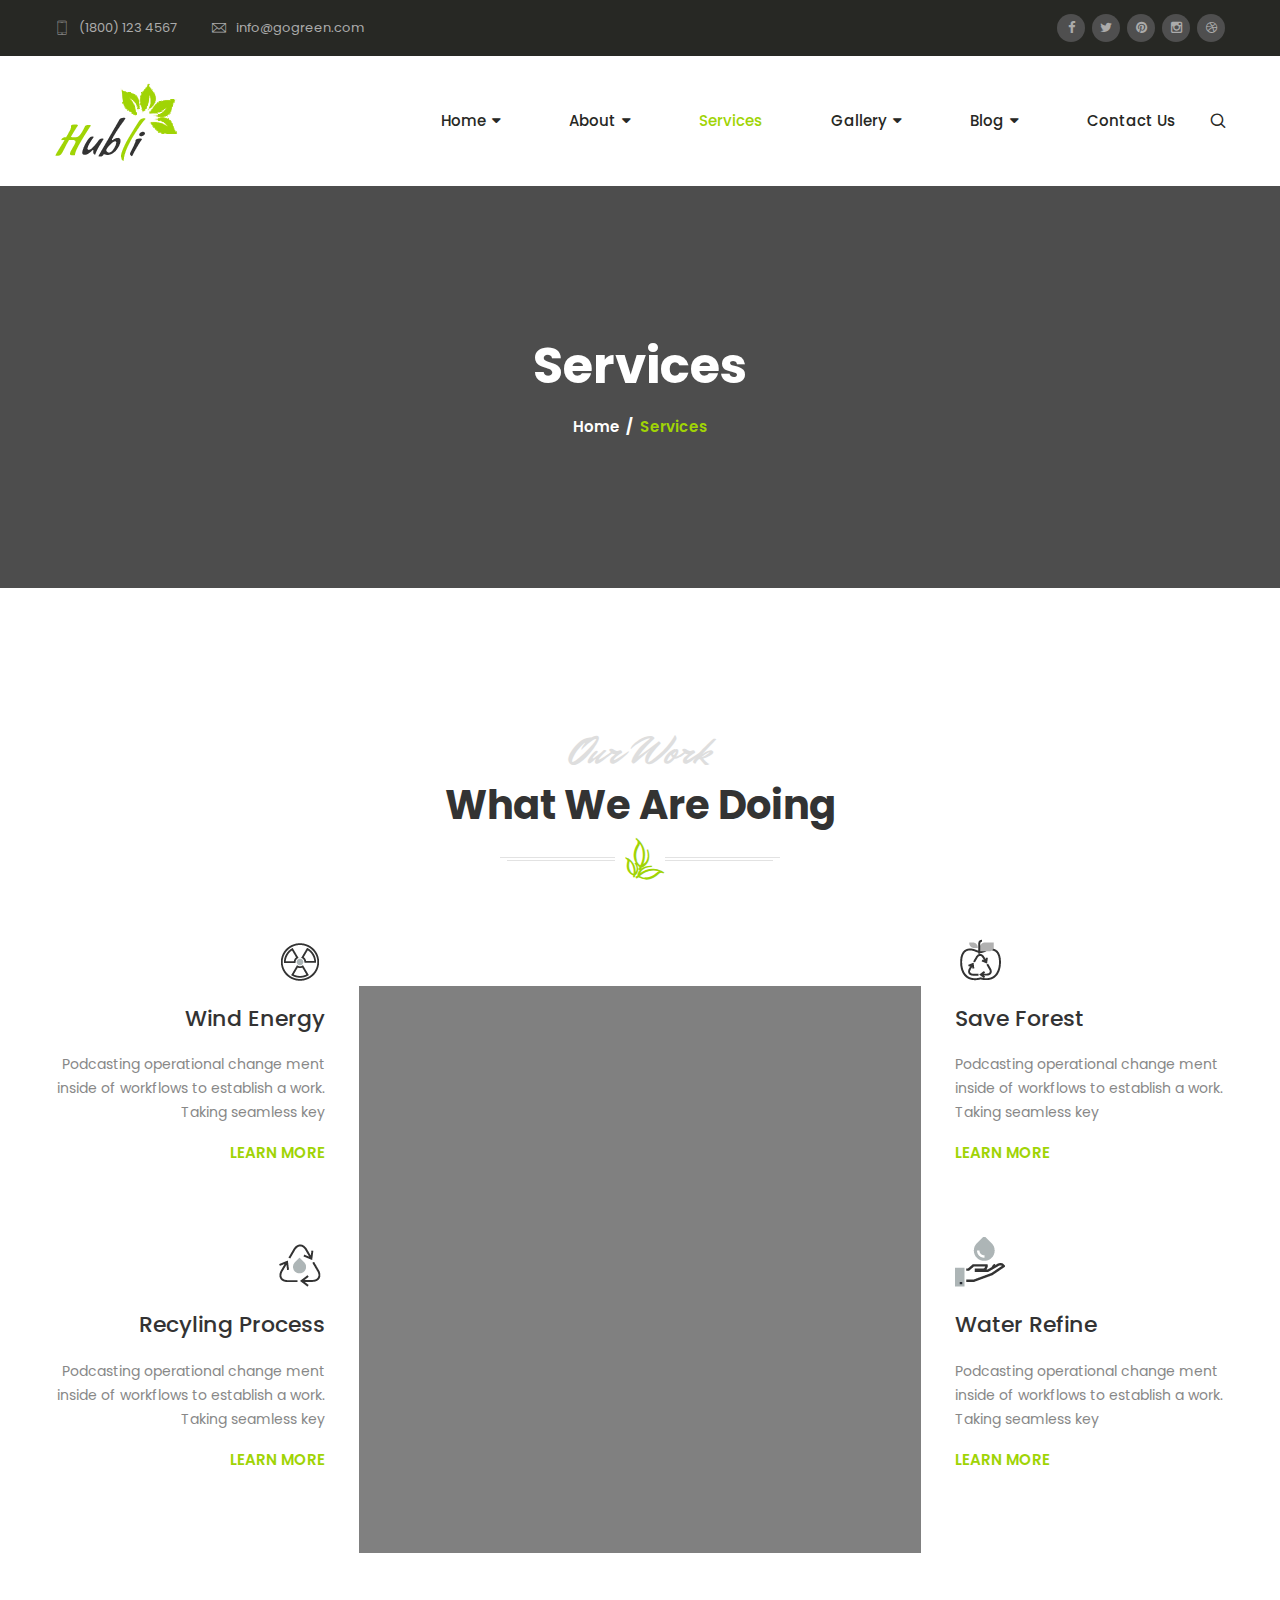
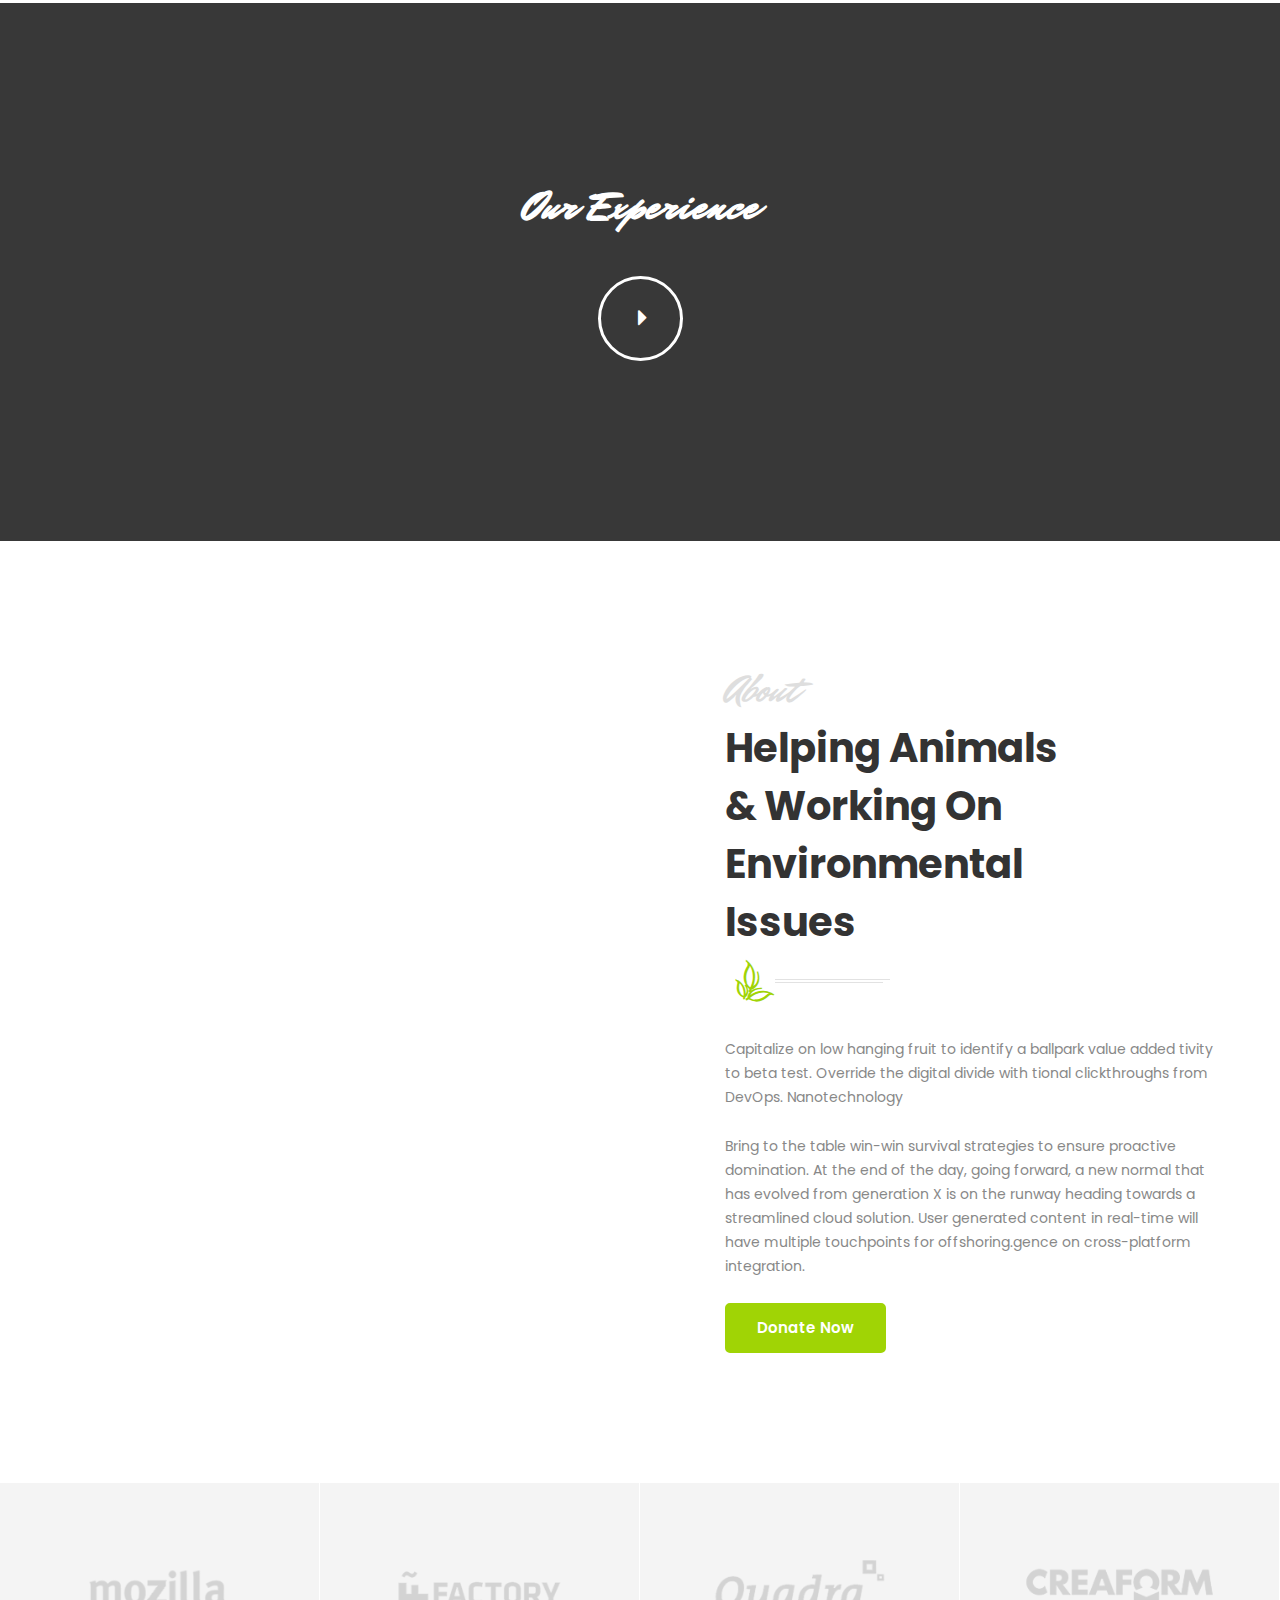
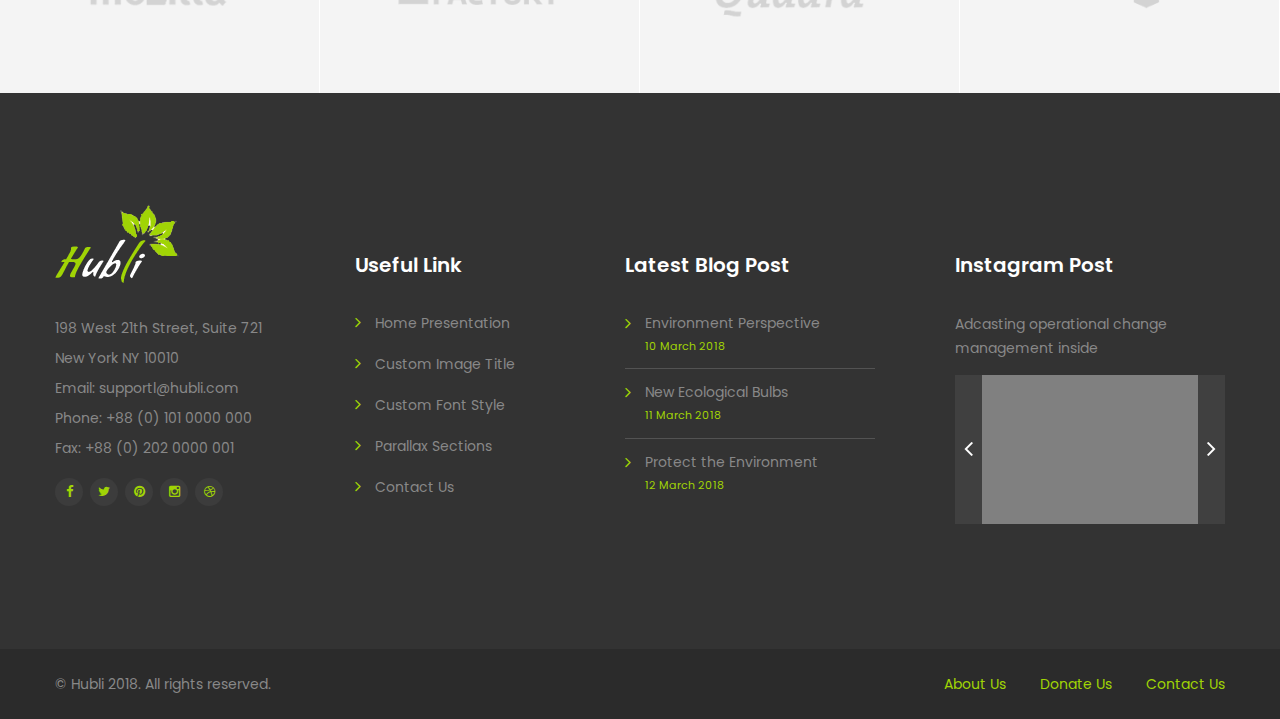
<file: hubli/services.html>
<!DOCTYPE html>
<html lang="en">
<head>
<meta charset="utf-8">
<title>Hubli HTML Template | Services</title>
<!-- Stylesheets -->
<link href="css/bootstrap.css" rel="stylesheet">
<link href="css/style.css" rel="stylesheet">
<link href="css/responsive.css" rel="stylesheet">

<link rel="shortcut icon" href="images/favicon.png" type="image/x-icon">
<link rel="icon" href="images/favicon.png" type="image/x-icon">
<!-- Responsive -->
<meta http-equiv="X-UA-Compatible" content="IE=edge">
<meta name="viewport" content="width=device-width, initial-scale=1.0, maximum-scale=1.0, user-scalable=0">
<!--[if lt IE 9]><script src="https://cdnjs.cloudflare.com/ajax/libs/html5shiv/3.7.3/html5shiv.js"></script><![endif]-->
<!--[if lt IE 9]><script src="js/respond.js"></script><![endif]-->
</head>

<body>

<div class="page-wrapper">
    <!-- Preloader -->
    <div class="preloader"></div>
 	
    <!-- Main Header-->
    <header class="main-header header-style-two">
        <!--Top-bar -->
        <div class="header-top">
            <div class="auto-container">
                <div class="inner-container clearfix">
                    <div class="top-left">
                        <ul class="clearfix">
                            <li><i class="flaticon-smartphone"></i><a href="#">(1800) 123 4567</a></li>
                            <li><i class="flaticon-e-mail-envelope"></i><a href="#">info@gogreen.com</a></li>
                        </ul>
                    </div>
                    <div class="top-right">
                        <ul class="social-icon-one clearfix">
                            <li><a href="#"><span class="fa fa-facebook"></span></a></li>
                            <li><a href="#"><span class="fa fa-twitter"></span></a></li>
                            <li><a href="#"><span class="fa fa-pinterest"></span></a></li>
                            <li><a href="#"><span class="fa fa-instagram"></span></a></li>
                            <li><a href="#"><span class="fa fa-dribbble"></span></a></li>
                        </ul>
                    </div>
                </div>
            </div>
        </div>

        <!--Header-Upper-->
        <div class="header-lower">
            <div class="auto-container">
                <div class="clearfix">
                    <div class="pull-left logo-outer">
                        <div class="logo"><a href="index.html"><img src="images/logo-2.png" alt="" title=""></a></div>
                    </div>        
                    <div class="nav-outer pull-right clearfix">
                        <!-- Main Menu -->
                        <nav class="main-menu">
                            <div class="navbar-header">
                                <!-- Toggle Button -->      
                                <button type="button" class="navbar-toggle" data-toggle="collapse" data-target=".navbar-collapse">
                                    <span class="icon-bar"></span>
                                    <span class="icon-bar"></span>
                                    <span class="icon-bar"></span>
                                </button>
                            </div>
                            
                            <div class="navbar-collapse collapse clearfix">
                                <ul class="navigation pull-left clearfix">
                                    <li class="dropdown"><a href="index.html">Home</a>
                                        <ul>
                                            <li><a href="index.html">Home Page One</a></li>
                                            <li><a href="index-2.html">Home Page Two</a></li>
                                            <li class="dropdown"><a href="index.html">Header Styles</a>
                                                <ul>
                                                    <li><a href="index.html">Header Style One</a></li>
                                                    <li><a href="index-2.html">Header Style Two</a></li>
                                                </ul>
                                            </li>
                                        </ul>
                                    </li>
                                    <li class="dropdown"><a href="#">About</a>
                                        <ul>
                                            <li><a href="about.html">About Us</a></li>
                                        <li><a href="team.html">Team</a></li>
                                        <li><a href="donate.html">Donate Now</a></li>
                                        </ul>
                                    </li>
                                    <li class="current"><a href="services.html">Services</a></li>   
                                    <li class="dropdown"><a href="index.html">Gallery</a>
                                        <ul>
                                            <li><a href="gallery.html">Gallery</a></li>
                                            <li><a href="gallery-detail.html">Gallery Single</a></li>
                                        </ul>
                                    </li>
                                    <li class="dropdown"><a href="#">Blog</a>
                                        <ul>
                                            <li><a href="blog.html">Blog Standard View</a></li>
                                            <li><a href="blog-grid.html">Blog Grid View</a></li>
                                            <li><a href="blog-detail.html">Blog detail 01</a></li>
                                            <li><a href="blog-detail-2.html">Blog detail 02</a></li>
                                            <li><a href="error-page.html">404 Page</a></li>
                                        </ul>
                                    </li>
                                   <li><a href="contact.html">Contact Us</a></li>         
                                </ul>
                            </div>
                        </nav>
                        <!-- Main Menu End-->
                        
                        <!--Search Box-->
                        <div class="search-box-outer">
                            <!--Search Box-->
                            <div class="dropdown dropdown-outer">
                                <button class="search-box-btn dropdown-toggle" type="button" id="dropdownMenu3" data-toggle="dropdown" aria-haspopup="true" aria-expanded="false"><span class="flaticon-magnifying-glass"></span></button>
                                <ul class="dropdown-menu pull-right search-panel" aria-labelledby="dropdownMenu3">
                                    <li class="panel-outer">
                                        <div class="form-container">
                                            <form method="post" action="blog.html">
                                                <div class="form-group">
                                                    <input type="search" name="field-name" value="" placeholder="Search Here" required="">
                                                    <button type="submit" class="search-btn"><span class="fa fa-search"></span></button>
                                                </div>
                                            </form>
                                        </div>
                                    </li>
                                </ul>
                            </div>
                        </div><!--End earch Box-->
                    </div>
                </div>
            </div>
        </div>
        <!--End Header Upper-->

        <!-- Sticky Header -->
        <div class="sticky-header">
            <div class="auto-container clearfix">
                <!--Logo-->
                <div class="logo pull-left">
                    <a href="index.html" title=""><img src="images/logo-small.png" alt="" title=""></a>
                </div>
                <!--Right Col-->
                <div class="pull-right">
                    <!-- Main Menu -->
                    <nav class="main-menu">
                        <div class="navbar-header">
                            <!-- Toggle Button -->      
                            <button type="button" class="navbar-toggle" data-toggle="collapse" data-target=".navbar-collapse">
                                <span class="icon-bar"></span>
                                <span class="icon-bar"></span>
                                <span class="icon-bar"></span>
                            </button>
                        </div>
                        
                        <div class="navbar-collapse collapse clearfix">
                            <ul class="navigation pull-left clearfix">
                                <li class="dropdown"><a href="index.html">Home</a>
                                    <ul>
                                        <li><a href="index.html">Home Page One</a></li>
                                        <li><a href="index-2.html">Home Page Two</a></li>
                                        <li class="dropdown"><a href="index.html">Header Styles</a>
                                            <ul>
                                                <li><a href="index.html">Header Style One</a></li>
                                                <li><a href="index-2.html">Header Style Two</a></li>
                                            </ul>
                                        </li>
                                    </ul>
                                </li>
                                <li class="dropdown"><a href="#">About</a>
                                    <ul>
                                        <li><a href="about.html">About Us</a></li>
                                        <li><a href="team.html">Team</a></li>
                                        <li><a href="donate.html">Donate Now</a></li>
                                    </ul>
                                </li>
                                <li class="current"><a href="services.html">Services</a></li>   
                                <li class="dropdown"><a href="index.html">Gallery</a>
                                    <ul>
                                        <li><a href="gallery.html">Gallery</a></li>
                                        <li><a href="gallery-detail.html">Gallery Single</a></li>
                                    </ul>
                                </li>
                                <li class="dropdown"><a href="#">Blog</a>
                                    <ul>
                                        <li><a href="blog.html">Blog Standard View</a></li>
                                            <li><a href="blog-grid.html">Blog Grid View</a></li>
                                            <li><a href="blog-detail.html">Blog detail 01</a></li>
                                            <li><a href="blog-detail-2.html">Blog detail 02</a></li>
                                            <li><a href="error-page.html">404 Page</a></li>
                                    </ul>
                                </li>
                               <li><a href="contact.html">Contact Us</a></li>         
                            </ul>
                        </div>
                    </nav>
                    <!-- Main Menu End-->
                </div>
            </div>
        </div>
    </header>
    <!--End Main Header -->

    <!--Page Title-->
    <section class="page-title" style="background-image:url(images/background/6.jpg);">
        <div class="auto-container">
            <h1>Services</h1>
            <ul class="bread-crumb clearfix">
                <li><a href="index.html">Home</a></li> 
                <li>Services</li>
            </ul>
        </div>
    </section>
    <!--End Page Title-->

    <!-- Work Section -->
    <section class="work-section">
        <div class="auto-container">
            <div class="sec-title text-center">
                <h4 class="title">Our Work</h4>
                <h2>What We Are Doing</h2>
                <div class="separator"><span class="flaticon-nature"></span></div>
            </div>

            <div class="row clearfix">
                <div class="left-column col-md-3 col-sm-6 col-xs-12">
                    <div class="inner-column">
                        <div class="work-block">
                            <div class="inner">
                                <img src="images/icons/wind-2.png" alt="" class="icon">
                                <h4><a href="#">Wind Energy</a></h4>
                                <p>Podcasting operational change ment inside of workflows to establish a work. Taking seamless key </p>
                                <a href="#" class="read-more">Learn More</a>
                            </div>
                        </div>

                        <div class="work-block">
                            <div class="inner">
                                <img src="images/icons/recycle-2.png" alt="" class="icon">
                                <h4><a href="#">Recyling Process</a></h4>
                                <p>Podcasting operational change ment inside of workflows to establish a work. Taking seamless key </p>
                                <a href="#" class="read-more">Learn More</a>
                            </div>
                        </div>
                    </div>
                </div>
                
                <div class="right-column pull-right col-md-3 col-sm-6 col-xs-12">
                    <div class="inner-column">
                        <div class="work-block">
                            <div class="inner">
                                <img src="images/icons/save-2.png" alt="" class="icon">
                                <h4><a href="#">Save Forest</a></h4>
                                <p>Podcasting operational change ment inside of workflows to establish a work. Taking seamless key </p>
                                <a href="#" class="read-more">Learn More</a>
                            </div>
                        </div>

                        <div class="work-block">
                            <div class="inner">
                                <img src="images/icons/water-2.png" alt="" class="icon">
                                <h4><a href="#">Water Refine</a></h4>
                                <p>Podcasting operational change ment inside of workflows to establish a work. Taking seamless key </p>
                                <a href="#" class="read-more">Learn More</a>
                            </div>
                        </div>
                    </div>
                </div>

                <div class="center-image col-md-6 col-sm-12 col-xs-12">
                    <div class="inner-box">
                        <figure class="image"><img src="images/resource/image-1.jpg" alt=""></figure>
                    </div>
                </div>
            </div>
        </div>
    </section>
    <!-- End Work Section -->

    <!-- Video Section -->
    <section class="video-section" style="background-image: url(images/background/3.jpg);">
        <div class="auto-container">
            <div class="content-box">
                <h2>Our Experience</h2>
                <div class="video-link"><a href="https://www.youtube.com/watch?v=Fvae8nxzVz4" class="link" data-fancybox="gallery"><span class="fa fa-caret-right"></span></a></div>
            </div>
        </div>
    </section>
    <!-- End Video Section -->

    <!--About Section-->
    <section class="about-section style-two">
        <div class="auto-container">
            <div class="row clearfix">
                <!--Content Column-->
                <div class="content-column pull-right col-md-6 col-sm-6 col-xs-12">
                    <div class="inner-box">
                        <div class="sec-title">
                            <h4 class="title">About</h4>
                            <h2>Helping Animals <br> &amp; Working On <br> Environmental <br> Issues</h2>
                            <div class="separator"><span class="flaticon-nature"></span></div>
                        </div>
                        <p>Capitalize on low hanging fruit to identify a ballpark value added tivity to beta test. Override the digital divide with tional clickthroughs from DevOps. Nanotechnology</p>
                        <p>Bring to the table win-win survival strategies to ensure proactive domination. At the end of the day, going forward, a new normal that has evolved from generation X is on the runway heading towards a streamlined cloud solution. User generated content in real-time will have multiple touchpoints for offshoring.gence on cross-platform integration.</p>
                        <a href="donate.html" class="theme-btn btn-style-two">Donate now</a>
                    </div>
                </div>
                
                <!--Image Column-->
                <div class="image-column col-md-6 col-sm-6 col-xs-12">
                    <div class="inner-box">
                        <div class="image wow fadeInRight" data-wow-duration="1500ms">
                            <figure class="image"><img src="images/resource/image-2.jpg" alt=""></figure>
                        </div>
                    </div>
                </div>
            </div>
        </div>
    </section>
    <!--End About Section-->

    <!--Clients Section-->
    <section class="clients-section">            
        <div class="sponsors-outer">
            <!--Sponsors Carousel-->
            <ul class="sponsors-carousel owl-carousel owl-theme">
                <li class="slide-item"><figure class="image-box"><a href="#"><img src="images/clients/1.png" alt=""></a></figure></li>
                <li class="slide-item"><figure class="image-box"><a href="#"><img src="images/clients/2.png" alt=""></a></figure></li>
                <li class="slide-item"><figure class="image-box"><a href="#"><img src="images/clients/3.png" alt=""></a></figure></li>
                <li class="slide-item"><figure class="image-box"><a href="#"><img src="images/clients/4.png" alt=""></a></figure></li>
                <li class="slide-item"><figure class="image-box"><a href="#"><img src="images/clients/5.png" alt=""></a></figure></li>
            </ul>
        </div>
    </section>
    <!--End Clients Section-->

    <!-- Main Footer -->
    <footer class="main-footer">
        <div class="auto-container">
        
            <!--Widgets Section-->
            <div class="widgets-section">
                <div class="row clearfix">
                    <!--Big Column-->
                    <div class="big-column col-md-6 col-sm-12 col-xs-12">
                        <div class="row clearfix">
                            
                            <!--Footer Column-->
                            <div class="footer-column col-md-6 col-sm-6 col-xs-12">
                                <div class="footer-widget about-widget">
                                    <div class="footer-logo">
                                        <figure>
                                            <a href="index.html"><img src="images/footer-logo.png" alt=""></a>
                                        </figure>
                                    </div>
                                    <div class="widget-content">
                                        <ul class="contact-info">
                                            <li>198 West 21th Street, Suite 721 New York NY 10010</li>
                                            <li><a href="#">Email: supportl@hubli.com</a></li>
                                            <li>Phone: +88 (0) 101 0000 000</li>
                                            <li>Fax: +88 (0) 202 0000 001</li>
                                        </ul>

                                        <ul class="social-icon-three clearfix">
                                            <li><a href="#"><span class="fa fa-facebook"></span></a></li>
                                            <li><a href="#"><span class="fa fa-twitter"></span></a></li>
                                            <li><a href="#"><span class="fa fa-pinterest"></span></a></li>
                                            <li><a href="#"><span class="fa fa-instagram"></span></a></li>
                                            <li><a href="#"><span class="fa fa-dribbble"></span></a></li>
                                        </ul>
                                    </div>
                                </div>
                            </div>
                            
                            <!--Footer Column-->
                            <div class="footer-column col-md-6 col-sm-6 col-xs-12">
                                <div class="footer-widget links-widget">
                                    <h2 class="widget-title">Useful Link</h2>
                                    <div class="widget-content">
                                        <ul class="list">
                                            <li><a href="#">Home Presentation</a></li>
                                            <li><a href="#">Custom Image Title</a></li>
                                            <li><a href="#">Custom Font Style</a></li>
                                            <li><a href="#">Parallax Sections</a></li>
                                            <li><a href="#">Contact Us</a></li>
                                        </ul>
                                    </div>
                                </div>  
                            </div>         
                        </div>
                    </div>
                    
                    <!--Big Column-->
                    <div class="big-column col-md-6 col-sm-12 col-xs-12">
                        <div class="row clearfix">
                            
                            <!--Footer Column-->
                            <div class="footer-column col-md-6 col-sm-6 col-xs-12">
                                <div class="footer-widget post-widget">
                                    <h2 class="widget-title">Latest Blog Post</h2>
                                    <div class="post">
                                        <h3><a href="blog-detail">Environment Perspective</a></h3>
                                        <span>10 March 2018</span>
                                    </div>

                                    <div class="post">
                                        <h3><a href="blog-detail">New Ecological Bulbs</a></h3>
                                        <span>11 March 2018</span>
                                    </div>

                                    <div class="post">
                                        <h3><a href="blog-detail">Protect the Environment</a></h3>
                                        <span>12 March 2018</span>
                                    </div>
                                </div> 
                            </div>

                            <!--Footer Column-->
                            <div class="footer-column col-md-6 col-sm-6 col-xs-12">
                                <div class="footer-widget gallery-widget">
                                    <h2 class="widget-title">Instagram Post</h2>
                                    <div class="widget-content">
                                        <p>Adcasting operational change management inside</p>
                                        <div class="insta-carousel owl-carousel owl-theme">
                                            <figure class="image">
                                                <a href="images/gallery/1.jpg" class="lightbox-image" title="Image Title Here"><img src="images/resource/instagram-1.jpg" alt=""></a>
                                            </figure>

                                            <figure class="image">
                                                <a href="images/gallery/2.jpg" class="lightbox-image" title="Image Title Here"><img src="images/resource/instagram-2.jpg" alt=""></a>
                                            </figure>

                                            <figure class="image">
                                                <a href="images/gallery/3.jpg" class="lightbox-image" title="Image Title Here"><img src="images/resource/instagram-3.jpg" alt=""></a>
                                            </figure>
                                        </div>
                                    </div>       
                                </div>
                            </div>
                        </div>
                    </div>
                </div>
            </div>
        </div>
        
        <!--Footer Bottom-->
         <div class="footer-bottom">
            <div class="auto-container clearfix">
                <div class="copyright-text">&copy; <a href="index.html">Hubli</a> 2018. All rights reserved.</div>
                <div class="bottom-links">
                	<ul class="clearfix">
                    	<li><a href="#">About Us</a></li>
                        <li><a href="donate.html">Donate Us</a></li>
                        <li><a href="#">Contact Us</a></li>
                    </ul>
                </div>
            </div>
        </div>
    </footer>
    <!-- End Main Footer -->

</div>  
<!--End pagewrapper-->

<!--Scroll to top-->
<div class="scroll-to-top scroll-to-target" data-target="html"><span class="fa fa-caret-up"></span></div>
<script src="js/jquery.js"></script> 
<script src="js/bootstrap.min.js"></script>
<script src="js/jquery.fancybox.js"></script>
<script src="js/owl.js"></script>
<script src="js/wow.js"></script>
<script src="js/appear.js"></script>
<script src="js/script.js"></script>
</body>
</html>
</file>
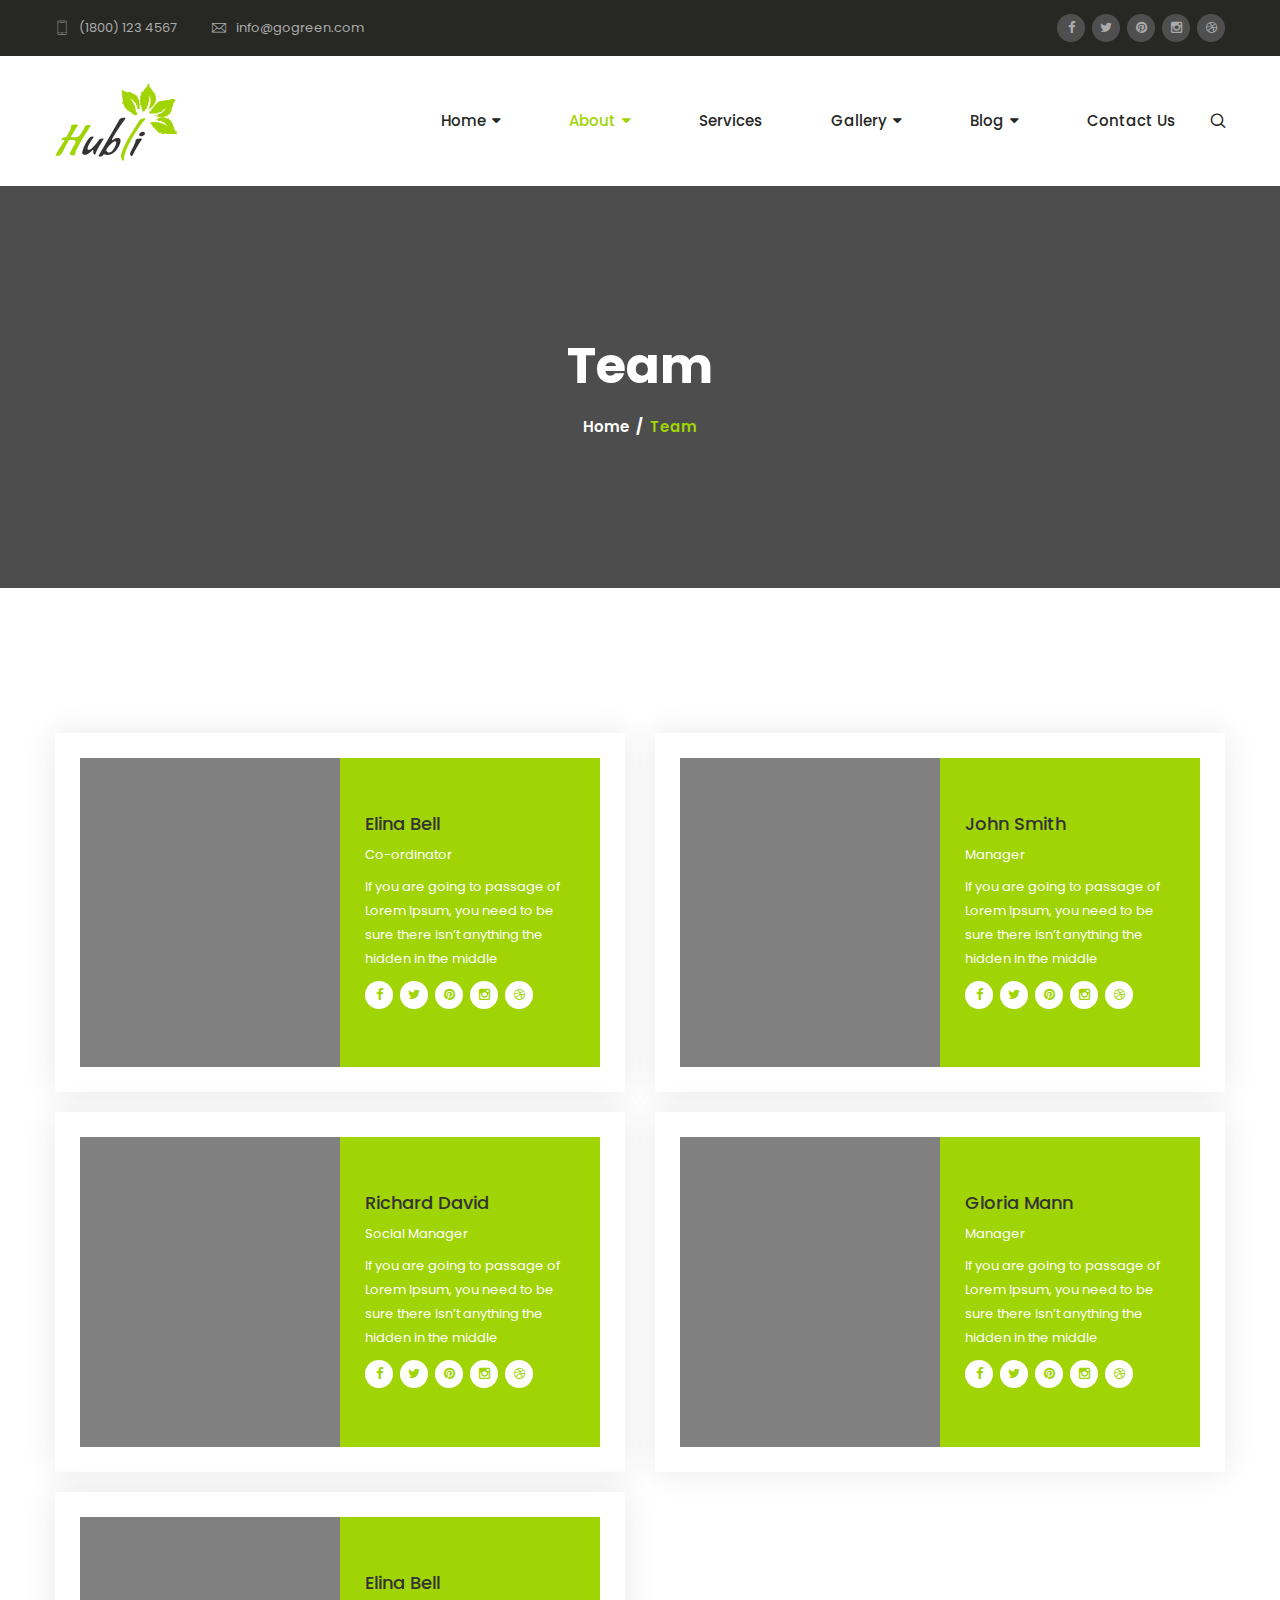
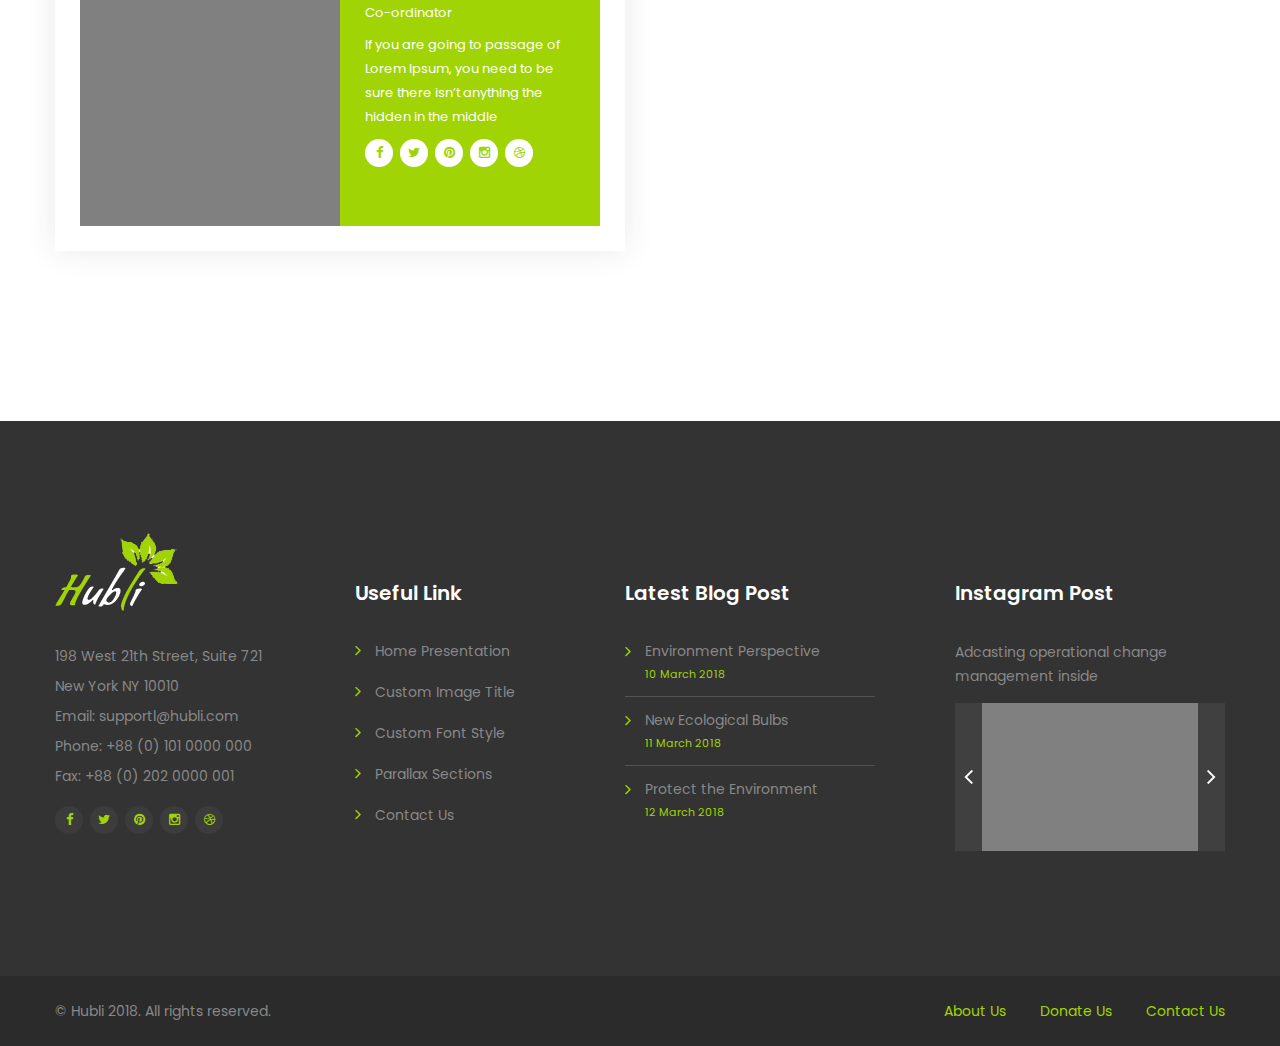
<file: hubli/team.html>
<!DOCTYPE html>
<html lang="en">
<head>
<meta charset="utf-8">
<title>Hubli HTML Template | Team </title>
<!-- Stylesheets -->
<link href="css/bootstrap.css" rel="stylesheet">
<link href="css/style.css" rel="stylesheet">
<link href="css/responsive.css" rel="stylesheet">

<link rel="shortcut icon" href="images/favicon.png" type="image/x-icon">
<link rel="icon" href="images/favicon.png" type="image/x-icon">
<!-- Responsive -->
<meta http-equiv="X-UA-Compatible" content="IE=edge">
<meta name="viewport" content="width=device-width, initial-scale=1.0, maximum-scale=1.0, user-scalable=0">
<!--[if lt IE 9]><script src="https://cdnjs.cloudflare.com/ajax/libs/html5shiv/3.7.3/html5shiv.js"></script><![endif]-->
<!--[if lt IE 9]><script src="js/respond.js"></script><![endif]-->
</head>

<body>

<div class="page-wrapper">
    <!-- Preloader -->
    <div class="preloader"></div>
 	
    <!-- Main Header-->
    <header class="main-header header-style-two">
        <!--Top-bar -->
        <div class="header-top">
            <div class="auto-container">
                <div class="inner-container clearfix">
                    <div class="top-left">
                        <ul class="clearfix">
                            <li><i class="flaticon-smartphone"></i><a href="#">(1800) 123 4567</a></li>
                            <li><i class="flaticon-e-mail-envelope"></i><a href="#">info@gogreen.com</a></li>
                        </ul>
                    </div>
                    <div class="top-right">
                        <ul class="social-icon-one clearfix">
                            <li><a href="#"><span class="fa fa-facebook"></span></a></li>
                            <li><a href="#"><span class="fa fa-twitter"></span></a></li>
                            <li><a href="#"><span class="fa fa-pinterest"></span></a></li>
                            <li><a href="#"><span class="fa fa-instagram"></span></a></li>
                            <li><a href="#"><span class="fa fa-dribbble"></span></a></li>
                        </ul>
                    </div>
                </div>
            </div>
        </div>

        <!--Header-Upper-->
        <div class="header-lower">
            <div class="auto-container">
                <div class="clearfix">
                    <div class="pull-left logo-outer">
                        <div class="logo"><a href="index.html"><img src="images/logo-2.png" alt="" title=""></a></div>
                    </div>        
                    <div class="nav-outer pull-right clearfix">
                        <!-- Main Menu -->
                        <nav class="main-menu">
                            <div class="navbar-header">
                                <!-- Toggle Button -->      
                                <button type="button" class="navbar-toggle" data-toggle="collapse" data-target=".navbar-collapse">
                                    <span class="icon-bar"></span>
                                    <span class="icon-bar"></span>
                                    <span class="icon-bar"></span>
                                </button>
                            </div>
                            
                            <div class="navbar-collapse collapse clearfix">
                                <ul class="navigation pull-left clearfix">
                                    <li class="dropdown"><a href="index.html">Home</a>
                                        <ul>
                                            <li><a href="index.html">Home Page One</a></li>
                                            <li><a href="index-2.html">Home Page Two</a></li>
                                            <li class="dropdown"><a href="index.html">Header Styles</a>
                                                <ul>
                                                    <li><a href="index.html">Header Style One</a></li>
                                                    <li><a href="index-2.html">Header Style Two</a></li>
                                                </ul>
                                            </li>
                                        </ul>
                                    </li>
                                    <li class="current dropdown"><a href="#">About</a>
                                        <ul>
                                            <li><a href="about.html">About Us</a></li>
                                        <li><a href="team.html">Team</a></li>
                                        <li><a href="donate.html">Donate Now</a></li>
                                        </ul>
                                    </li>
                                    <li><a href="services.html">Services</a></li>   
                                    <li class="dropdown"><a href="index.html">Gallery</a>
                                        <ul>
                                            <li><a href="gallery.html">Gallery</a></li>
                                            <li><a href="gallery-detail.html">Gallery Single</a></li>
                                        </ul>
                                    </li>
                                    <li class="dropdown"><a href="#">Blog</a>
                                        <ul>
                                            <li><a href="blog.html">Blog Standard View</a></li>
                                            <li><a href="blog-grid.html">Blog Grid View</a></li>
                                            <li><a href="blog-detail.html">Blog detail 01</a></li>
                                            <li><a href="blog-detail-2.html">Blog detail 02</a></li>
                                            <li><a href="error-page.html">404 Page</a></li>
                                        </ul>
                                    </li>
                                   <li><a href="contact.html">Contact Us</a></li>         
                                </ul>
                            </div>
                        </nav>
                        <!-- Main Menu End-->
                        
                        <!--Search Box-->
                        <div class="search-box-outer">
                            <!--Search Box-->
                            <div class="dropdown dropdown-outer">
                                <button class="search-box-btn dropdown-toggle" type="button" id="dropdownMenu3" data-toggle="dropdown" aria-haspopup="true" aria-expanded="false"><span class="flaticon-magnifying-glass"></span></button>
                                <ul class="dropdown-menu pull-right search-panel" aria-labelledby="dropdownMenu3">
                                    <li class="panel-outer">
                                        <div class="form-container">
                                            <form method="post" action="blog.html">
                                                <div class="form-group">
                                                    <input type="search" name="field-name" value="" placeholder="Search Here" required="">
                                                    <button type="submit" class="search-btn"><span class="fa fa-search"></span></button>
                                                </div>
                                            </form>
                                        </div>
                                    </li>
                                </ul>
                            </div>
                        </div><!--End earch Box-->
                    </div>
                </div>
            </div>
        </div>
        <!--End Header Upper-->

        <!-- Sticky Header -->
        <div class="sticky-header">
            <div class="auto-container clearfix">
                <!--Logo-->
                <div class="logo pull-left">
                    <a href="index.html" title=""><img src="images/logo-small.png" alt="" title=""></a>
                </div>
                <!--Right Col-->
                <div class="pull-right">
                    <!-- Main Menu -->
                    <nav class="main-menu">
                        <div class="navbar-header">
                            <!-- Toggle Button -->      
                            <button type="button" class="navbar-toggle" data-toggle="collapse" data-target=".navbar-collapse">
                                <span class="icon-bar"></span>
                                <span class="icon-bar"></span>
                                <span class="icon-bar"></span>
                            </button>
                        </div>
                        
                        <div class="navbar-collapse collapse clearfix">
                            <ul class="navigation pull-left clearfix">
                                <li class="dropdown"><a href="index.html">Home</a>
                                    <ul>
                                        <li><a href="index.html">Home Page One</a></li>
                                        <li><a href="index-2.html">Home Page Two</a></li>
                                        <li class="dropdown"><a href="index.html">Header Styles</a>
                                            <ul>
                                                <li><a href="index.html">Header Style One</a></li>
                                                <li><a href="index-2.html">Header Style Two</a></li>
                                            </ul>
                                        </li>
                                    </ul>
                                </li>
                                <li class="current dropdown"><a href="#">About</a>
                                    <ul>
                                        <li><a href="about.html">About Us</a></li>
                                        <li><a href="team.html">Team</a></li>
                                        <li><a href="donate.html">Donate Now</a></li>
                                    </ul>
                                </li>
                                <li><a href="services.html">Services</a></li>   
                                <li class="dropdown"><a href="index.html">Gallery</a>
                                    <ul>
                                        <li><a href="gallery.html">Gallery</a></li>
                                        <li><a href="gallery-detail.html">Gallery Single</a></li>
                                    </ul>
                                </li>
                                <li class="dropdown"><a href="#">Blog</a>
                                    <ul>
                                        <li><a href="blog.html">Blog Standard View</a></li>
                                            <li><a href="blog-grid.html">Blog Grid View</a></li>
                                            <li><a href="blog-detail.html">Blog detail 01</a></li>
                                            <li><a href="blog-detail-2.html">Blog detail 02</a></li>
                                            <li><a href="error-page.html">404 Page</a></li>
                                    </ul>
                                </li>
                               <li><a href="contact.html">Contact Us</a></li>         
                            </ul>
                        </div>
                    </nav>
                    <!-- Main Menu End-->
                </div>
            </div>
        </div>
    </header>
    <!--End Main Header -->

    <!--Page Title-->
    <section class="page-title" style="background-image:url(images/background/8.jpg);">
        <div class="auto-container">
            <h1>Team</h1>
            <ul class="bread-crumb clearfix">
                <li><a href="index.html">Home </a></li>
                <li>Team</li>
            </ul>
        </div>
    </section>
    <!--End Page Title-->

    <!-- Volunteer Section -->  
    <section class="volunteer-section">
        <div class="auto-container">
            <div class="row clearfix">

                <!--Volunteer Member-->
                <div class="volunteer-member col-md-6 col-sm-6 col-xs-12">
                    <div class="inner-box clearfix">
                        <div class="image-box">
                            <figure class="image"><img src="images/resource/volunteer-1.jpg" alt=""></figure>
                        </div>
                        <div class="info-box">
                            <h3 class="name">Elina Bell</h3>
                            <span class="desingnation">Co-ordinator</span>
                            <p>If you are going to passage of Lorem Ipsum, you need to be sure there isn’t anything the hidden in the middle </p>
                            <ul class="social-icon-two clearfix">
                                <li><a href="#"><i class="fa fa-facebook"></i></a></li>
                                <li><a href="#"><i class="fa fa-twitter"></i></a></li>
                                <li><a href="#"><i class="fa fa-pinterest"></i></a></li>
                                <li><a href="#"><i class="fa fa-instagram"></i></a></li>
                                <li><a href="#"><i class="fa fa-dribbble"></i></a></li>
                            </ul>
                        </div>
                    </div>
                </div>

                <!--Volunteer Member-->
                <div class="volunteer-member col-md-6 col-sm-6 col-xs-12">
                    <div class="inner-box clearfix">
                        <div class="image-box">
                            <figure class="image"><img src="images/resource/volunteer-2.jpg" alt=""></figure>
                        </div>
                        <div class="info-box">
                            <h3 class="name">John Smith</h3>
                            <span class="desingnation">Manager</span>
                            <p>If you are going to passage of Lorem Ipsum, you need to be sure there isn’t anything the hidden in the middle </p>
                            <ul class="social-icon-two clearfix">
                                <li><a href="#"><i class="fa fa-facebook"></i></a></li>
                                <li><a href="#"><i class="fa fa-twitter"></i></a></li>
                                <li><a href="#"><i class="fa fa-pinterest"></i></a></li>
                                <li><a href="#"><i class="fa fa-instagram"></i></a></li>
                                <li><a href="#"><i class="fa fa-dribbble"></i></a></li>
                            </ul>
                        </div>
                    </div>
                </div>

                <!--Volunteer Member-->
                <div class="volunteer-member col-md-6 col-sm-6 col-xs-12">
                    <div class="inner-box clearfix">
                        <div class="image-box">
                            <figure class="image"><img src="images/resource/volunteer-3.jpg" alt=""></figure>
                        </div>
                        <div class="info-box">
                            <h3 class="name">Richard David</h3>
                            <span class="desingnation">Social Manager</span>
                            <p>If you are going to passage of Lorem Ipsum, you need to be sure there isn’t anything the hidden in the middle </p>
                            <ul class="social-icon-two clearfix">
                                <li><a href="#"><i class="fa fa-facebook"></i></a></li>
                                <li><a href="#"><i class="fa fa-twitter"></i></a></li>
                                <li><a href="#"><i class="fa fa-pinterest"></i></a></li>
                                <li><a href="#"><i class="fa fa-instagram"></i></a></li>
                                <li><a href="#"><i class="fa fa-dribbble"></i></a></li>
                            </ul>
                        </div>
                    </div>
                </div>

                <!--Volunteer Member-->
                <div class="volunteer-member col-md-6 col-sm-6 col-xs-12">
                    <div class="inner-box clearfix">
                        <div class="image-box">
                            <figure class="image"><img src="images/resource/volunteer-4.jpg" alt=""></figure>
                        </div>
                        <div class="info-box">
                            <h3 class="name">Gloria Mann</h3>
                            <span class="desingnation">Manager</span>
                            <p>If you are going to passage of Lorem Ipsum, you need to be sure there isn’t anything the hidden in the middle </p>
                            <ul class="social-icon-two clearfix">
                                <li><a href="#"><i class="fa fa-facebook"></i></a></li>
                                <li><a href="#"><i class="fa fa-twitter"></i></a></li>
                                <li><a href="#"><i class="fa fa-pinterest"></i></a></li>
                                <li><a href="#"><i class="fa fa-instagram"></i></a></li>
                                <li><a href="#"><i class="fa fa-dribbble"></i></a></li>
                            </ul>
                        </div>
                    </div>
                </div>

                <!--Volunteer Member-->
                <div class="volunteer-member col-md-6 col-sm-6 col-xs-12">
                    <div class="inner-box clearfix">
                        <div class="image-box">
                            <figure class="image"><img src="images/resource/volunteer-5.jpg" alt=""></figure>
                        </div>
                        <div class="info-box">
                            <h3 class="name">Elina Bell</h3>
                            <span class="desingnation">Co-ordinator</span>
                            <p>If you are going to passage of Lorem Ipsum, you need to be sure there isn’t anything the hidden in the middle </p>
                            <ul class="social-icon-two clearfix">
                                <li><a href="#"><i class="fa fa-facebook"></i></a></li>
                                <li><a href="#"><i class="fa fa-twitter"></i></a></li>
                                <li><a href="#"><i class="fa fa-pinterest"></i></a></li>
                                <li><a href="#"><i class="fa fa-instagram"></i></a></li>
                                <li><a href="#"><i class="fa fa-dribbble"></i></a></li>
                            </ul>
                        </div>
                    </div>
                </div>
                
            </div>
        </div>
    </section>
    <!-- End Volunteer Section -->

    <!-- Main Footer -->
    <footer class="main-footer">
        <div class="auto-container">
        
            <!--Widgets Section-->
            <div class="widgets-section">
                <div class="row clearfix">
                    <!--Big Column-->
                    <div class="big-column col-md-6 col-sm-12 col-xs-12">
                        <div class="row clearfix">
                            
                            <!--Footer Column-->
                            <div class="footer-column col-md-6 col-sm-6 col-xs-12">
                                <div class="footer-widget about-widget">
                                    <div class="footer-logo">
                                        <figure>
                                            <a href="index.html"><img src="images/footer-logo.png" alt=""></a>
                                        </figure>
                                    </div>
                                    <div class="widget-content">
                                        <ul class="contact-info">
                                            <li>198 West 21th Street, Suite 721 New York NY 10010</li>
                                            <li><a href="#">Email: supportl@hubli.com</a></li>
                                            <li>Phone: +88 (0) 101 0000 000</li>
                                            <li>Fax: +88 (0) 202 0000 001</li>
                                        </ul>

                                        <ul class="social-icon-three clearfix">
                                            <li><a href="#"><span class="fa fa-facebook"></span></a></li>
                                            <li><a href="#"><span class="fa fa-twitter"></span></a></li>
                                            <li><a href="#"><span class="fa fa-pinterest"></span></a></li>
                                            <li><a href="#"><span class="fa fa-instagram"></span></a></li>
                                            <li><a href="#"><span class="fa fa-dribbble"></span></a></li>
                                        </ul>
                                    </div>
                                </div>
                            </div>
                            
                            <!--Footer Column-->
                            <div class="footer-column col-md-6 col-sm-6 col-xs-12">
                                <div class="footer-widget links-widget">
                                    <h2 class="widget-title">Useful Link</h2>
                                    <div class="widget-content">
                                        <ul class="list">
                                            <li><a href="#">Home Presentation</a></li>
                                            <li><a href="#">Custom Image Title</a></li>
                                            <li><a href="#">Custom Font Style</a></li>
                                            <li><a href="#">Parallax Sections</a></li>
                                            <li><a href="#">Contact Us</a></li>
                                        </ul>
                                    </div>
                                </div>  
                            </div>         
                        </div>
                    </div>
                    
                    <!--Big Column-->
                    <div class="big-column col-md-6 col-sm-12 col-xs-12">
                        <div class="row clearfix">
                            
                            <!--Footer Column-->
                            <div class="footer-column col-md-6 col-sm-6 col-xs-12">
                                <div class="footer-widget post-widget">
                                    <h2 class="widget-title">Latest Blog Post</h2>
                                    <div class="post">
                                        <h3><a href="blog-detail">Environment Perspective</a></h3>
                                        <span>10 March 2018</span>
                                    </div>

                                    <div class="post">
                                        <h3><a href="blog-detail">New Ecological Bulbs</a></h3>
                                        <span>11 March 2018</span>
                                    </div>

                                    <div class="post">
                                        <h3><a href="blog-detail">Protect the Environment</a></h3>
                                        <span>12 March 2018</span>
                                    </div>
                                </div> 
                            </div>

                            <!--Footer Column-->
                            <div class="footer-column col-md-6 col-sm-6 col-xs-12">
                                <div class="footer-widget gallery-widget">
                                    <h2 class="widget-title">Instagram Post</h2>
                                    <div class="widget-content">
                                        <p>Adcasting operational change management inside</p>
                                        <div class="insta-carousel owl-carousel owl-theme">
                                            <figure class="image">
                                                <a href="images/gallery/1.jpg" class="lightbox-image" title="Image Title Here"><img src="images/resource/instagram-1.jpg" alt=""></a>
                                            </figure>

                                            <figure class="image">
                                                <a href="images/gallery/2.jpg" class="lightbox-image" title="Image Title Here"><img src="images/resource/instagram-2.jpg" alt=""></a>
                                            </figure>

                                            <figure class="image">
                                                <a href="images/gallery/3.jpg" class="lightbox-image" title="Image Title Here"><img src="images/resource/instagram-3.jpg" alt=""></a>
                                            </figure>
                                        </div>
                                    </div>       
                                </div>
                            </div>
                        </div>
                    </div>
                </div>
            </div>
        </div>
        
        <!--Footer Bottom-->
         <div class="footer-bottom">
            <div class="auto-container clearfix">
                <div class="copyright-text">&copy; <a href="index.html">Hubli</a> 2018. All rights reserved.</div>
                <div class="bottom-links">
                	<ul class="clearfix">
                    	<li><a href="#">About Us</a></li>
                        <li><a href="donate.html">Donate Us</a></li>
                        <li><a href="#">Contact Us</a></li>
                    </ul>
                </div>
            </div>
        </div>
    </footer>
    <!-- End Main Footer -->

</div>  
<!--End pagewrapper-->

<!--Scroll to top-->
<div class="scroll-to-top scroll-to-target" data-target="html"><span class="fa fa-caret-up"></span></div>
<script src="js/jquery.js"></script> 
<script src="js/bootstrap.min.js"></script>
<script src="js/jquery.fancybox.js"></script>
<script src="js/owl.js"></script>
<script src="js/wow.js"></script>
<script src="js/appear.js"></script>
<script src="js/script.js"></script>
</body>
</html>
</file>
<file: hubli/plugins/revolution/css/settings.css>
/*-----------------------------------------------------------------------------

-	Revolution Slider 5.0 Default Style Settings -

Screen Stylesheet

version:   	5.4.5
date:      	15/05/17
author:		themepunch
email:     	info@themepunch.com
website:   	http://www.themepunch.com
-----------------------------------------------------------------------------*/
#debungcontrolls,.debugtimeline{width:100%;box-sizing:border-box}.rev_column,.rev_column .tp-parallax-wrap,.tp-svg-layer svg{vertical-align:top}#debungcontrolls{z-index:100000;position:fixed;bottom:0;height:auto;background:rgba(0,0,0,.6);padding:10px}.debugtimeline{height:10px;position:relative;margin-bottom:3px;display:none;white-space:nowrap}.debugtimeline:hover{height:15px}.the_timeline_tester{background:#e74c3c;position:absolute;top:0;left:0;height:100%;width:0}.rs-go-fullscreen{position:fixed!important;width:100%!important;height:100%!important;top:0!important;left:0!important;z-index:9999999!important;background:#fff!important}.debugtimeline.tl_slide .the_timeline_tester{background:#f39c12}.debugtimeline.tl_frame .the_timeline_tester{background:#3498db}.debugtimline_txt{color:#fff;font-weight:400;font-size:7px;position:absolute;left:10px;top:0;white-space:nowrap;line-height:10px}.rtl{direction:rtl}@font-face{font-family:revicons;src:url(../fonts/revicons/revicons.eot?5510888);src:url(../fonts/revicons/revicons.eot?5510888#iefix) format('embedded-opentype'),url(../fonts/revicons/revicons.woff?5510888) format('woff'),url(../fonts/revicons/revicons.ttf?5510888) format('truetype'),url(../fonts/revicons/revicons.svg?5510888#revicons) format('svg');font-weight:400;font-style:normal}[class*=" revicon-"]:before,[class^=revicon-]:before{font-family:revicons;font-style:normal;font-weight:400;speak:none;display:inline-block;text-decoration:inherit;width:1em;margin-right:.2em;text-align:center;font-variant:normal;text-transform:none;line-height:1em;margin-left:.2em}.revicon-search-1:before{content:'\e802'}.revicon-pencil-1:before{content:'\e831'}.revicon-picture-1:before{content:'\e803'}.revicon-cancel:before{content:'\e80a'}.revicon-info-circled:before{content:'\e80f'}.revicon-trash:before{content:'\e801'}.revicon-left-dir:before{content:'\e817'}.revicon-right-dir:before{content:'\e818'}.revicon-down-open:before{content:'\e83b'}.revicon-left-open:before{content:'\e819'}.revicon-right-open:before{content:'\e81a'}.revicon-angle-left:before{content:'\e820'}.revicon-angle-right:before{content:'\e81d'}.revicon-left-big:before{content:'\e81f'}.revicon-right-big:before{content:'\e81e'}.revicon-magic:before{content:'\e807'}.revicon-picture:before{content:'\e800'}.revicon-export:before{content:'\e80b'}.revicon-cog:before{content:'\e832'}.revicon-login:before{content:'\e833'}.revicon-logout:before{content:'\e834'}.revicon-video:before{content:'\e805'}.revicon-arrow-combo:before{content:'\e827'}.revicon-left-open-1:before{content:'\e82a'}.revicon-right-open-1:before{content:'\e82b'}.revicon-left-open-mini:before{content:'\e822'}.revicon-right-open-mini:before{content:'\e823'}.revicon-left-open-big:before{content:'\e824'}.revicon-right-open-big:before{content:'\e825'}.revicon-left:before{content:'\e836'}.revicon-right:before{content:'\e826'}.revicon-ccw:before{content:'\e808'}.revicon-arrows-ccw:before{content:'\e806'}.revicon-palette:before{content:'\e829'}.revicon-list-add:before{content:'\e80c'}.revicon-doc:before{content:'\e809'}.revicon-left-open-outline:before{content:'\e82e'}.revicon-left-open-2:before{content:'\e82c'}.revicon-right-open-outline:before{content:'\e82f'}.revicon-right-open-2:before{content:'\e82d'}.revicon-equalizer:before{content:'\e83a'}.revicon-layers-alt:before{content:'\e804'}.revicon-popup:before{content:'\e828'}.rev_slider_wrapper{position:relative;z-index:0;width:100%}.rev_slider{position:relative;overflow:visible}.entry-content .rev_slider a,.rev_slider a{box-shadow:none}.tp-overflow-hidden{overflow:hidden!important}.group_ov_hidden{overflow:hidden}.rev_slider img,.tp-simpleresponsive img{max-width:none!important;transition:none;margin:0;padding:0;border:none}.rev_slider .no-slides-text{font-weight:700;text-align:center;padding-top:80px}.rev_slider>ul,.rev_slider>ul>li,.rev_slider>ul>li:before,.rev_slider_wrapper>ul,.tp-revslider-mainul>li,.tp-revslider-mainul>li:before,.tp-simpleresponsive>ul,.tp-simpleresponsive>ul>li,.tp-simpleresponsive>ul>li:before{list-style:none!important;position:absolute;margin:0!important;padding:0!important;overflow-x:visible;overflow-y:visible;background-image:none;background-position:0 0;text-indent:0;top:0;left:0}.rev_slider>ul>li,.rev_slider>ul>li:before,.tp-revslider-mainul>li,.tp-revslider-mainul>li:before,.tp-simpleresponsive>ul>li,.tp-simpleresponsive>ul>li:before{visibility:hidden}.tp-revslider-mainul,.tp-revslider-slidesli{padding:0!important;margin:0!important;list-style:none!important}.fullscreen-container,.fullwidthbanner-container{padding:0;position:relative}.rev_slider li.tp-revslider-slidesli{position:absolute!important}.tp-caption .rs-untoggled-content{display:block}.tp-caption .rs-toggled-content{display:none}.rs-toggle-content-active.tp-caption .rs-toggled-content{display:block}.rs-toggle-content-active.tp-caption .rs-untoggled-content{display:none}.rev_slider .caption,.rev_slider .tp-caption{position:relative;visibility:hidden;white-space:nowrap;display:block;-webkit-font-smoothing:antialiased!important;z-index:1}.rev_slider .caption,.rev_slider .tp-caption,.tp-simpleresponsive img{-moz-user-select:none;-khtml-user-select:none;-webkit-user-select:none;-o-user-select:none}.rev_slider .tp-mask-wrap .tp-caption,.rev_slider .tp-mask-wrap :last-child,.wpb_text_column .rev_slider .tp-mask-wrap .tp-caption,.wpb_text_column .rev_slider .tp-mask-wrap :last-child{margin-bottom:0}.tp-svg-layer svg{width:100%;height:100%;position:relative}.tp-carousel-wrapper{cursor:url(openhand.cur),move}.tp-carousel-wrapper.dragged{cursor:url(closedhand.cur),move}.tp_inner_padding{box-sizing:border-box;max-height:none!important}.tp-caption.tp-layer-selectable{-moz-user-select:all;-khtml-user-select:all;-webkit-user-select:all;-o-user-select:all}.tp-caption.tp-hidden-caption,.tp-forcenotvisible,.tp-hide-revslider,.tp-parallax-wrap.tp-hidden-caption{visibility:hidden!important;display:none!important}.rev_slider audio,.rev_slider embed,.rev_slider iframe,.rev_slider object,.rev_slider video{max-width:none!important}.tp-element-background{position:absolute;top:0;left:0;width:100%;height:100%;z-index:0}.tp-blockmask,.tp-blockmask_in,.tp-blockmask_out{position:absolute;top:0;left:0;width:100%;height:100%;background:#fff;z-index:1000;transform:scaleX(0) scaleY(0)}.tp-parallax-wrap{transform-style:preserve-3d}.rev_row_zone{position:absolute;width:100%;left:0;box-sizing:border-box;min-height:50px;font-size:0}.rev_column_inner,.rev_slider .tp-caption.rev_row{position:relative;width:100%!important;box-sizing:border-box}.rev_row_zone_top{top:0}.rev_row_zone_middle{top:50%;transform:translateY(-50%)}.rev_row_zone_bottom{bottom:0}.rev_slider .tp-caption.rev_row{display:table;table-layout:fixed;vertical-align:top;height:auto!important;font-size:0}.rev_column{display:table-cell;position:relative;height:auto;box-sizing:border-box;font-size:0}.rev_column_inner{display:block;height:auto!important;white-space:normal!important}.rev_column_bg{width:100%;height:100%;position:absolute;top:0;left:0;z-index:0;box-sizing:border-box;background-clip:content-box;border:0 solid transparent}.tp-caption .backcorner,.tp-caption .backcornertop,.tp-caption .frontcorner,.tp-caption .frontcornertop{height:0;top:0;width:0;position:absolute}.rev_column_inner .tp-loop-wrap,.rev_column_inner .tp-mask-wrap,.rev_column_inner .tp-parallax-wrap{text-align:inherit}.rev_column_inner .tp-mask-wrap{display:inline-block}.rev_column_inner .tp-parallax-wrap,.rev_column_inner .tp-parallax-wrap .tp-loop-wrap,.rev_column_inner .tp-parallax-wrap .tp-mask-wrap{position:relative!important;left:auto!important;top:auto!important;line-height:0}.tp-video-play-button,.tp-video-play-button i{line-height:50px!important;vertical-align:top;text-align:center}.rev_column_inner .rev_layer_in_column,.rev_column_inner .tp-parallax-wrap,.rev_column_inner .tp-parallax-wrap .tp-loop-wrap,.rev_column_inner .tp-parallax-wrap .tp-mask-wrap{vertical-align:top}.rev_break_columns{display:block!important}.rev_break_columns .tp-parallax-wrap.rev_column{display:block!important;width:100%!important}.fullwidthbanner-container{overflow:hidden}.fullwidthbanner-container .fullwidthabanner{width:100%;position:relative}.tp-static-layers{position:absolute;z-index:101;top:0;left:0}.tp-caption .frontcorner{border-left:40px solid transparent;border-right:0 solid transparent;border-top:40px solid #00A8FF;left:-40px}.tp-caption .backcorner{border-left:0 solid transparent;border-right:40px solid transparent;border-bottom:40px solid #00A8FF;right:0}.tp-caption .frontcornertop{border-left:40px solid transparent;border-right:0 solid transparent;border-bottom:40px solid #00A8FF;left:-40px}.tp-caption .backcornertop{border-left:0 solid transparent;border-right:40px solid transparent;border-top:40px solid #00A8FF;right:0}.tp-layer-inner-rotation{position:relative!important}img.tp-slider-alternative-image{width:100%;height:auto}.caption.fullscreenvideo,.rs-background-video-layer,.tp-caption.coverscreenvideo,.tp-caption.fullscreenvideo{width:100%;height:100%;top:0;left:0;position:absolute}.noFilterClass{filter:none!important}.rs-background-video-layer{visibility:hidden;z-index:0}.caption.fullscreenvideo audio,.caption.fullscreenvideo iframe,.caption.fullscreenvideo video,.tp-caption.fullscreenvideo iframe,.tp-caption.fullscreenvideo iframe audio,.tp-caption.fullscreenvideo iframe video{width:100%!important;height:100%!important;display:none}.fullcoveredvideo audio,.fullscreenvideo audio .fullcoveredvideo video,.fullscreenvideo video{background:#000}.fullcoveredvideo .tp-poster{background-position:center center;background-size:cover;width:100%;height:100%;top:0;left:0}.videoisplaying .html5vid .tp-poster{display:none}.tp-video-play-button{background:#000;background:rgba(0,0,0,.3);border-radius:5px;position:absolute;top:50%;left:50%;color:#FFF;margin-top:-25px;margin-left:-25px;cursor:pointer;width:50px;height:50px;box-sizing:border-box;display:inline-block;z-index:4;opacity:0;transition:opacity .3s ease-out!important}.tp-audio-html5 .tp-video-play-button,.tp-hiddenaudio{display:none!important}.tp-caption .html5vid{width:100%!important;height:100%!important}.tp-video-play-button i{width:50px;height:50px;display:inline-block;font-size:40px!important}.rs-fullvideo-cover,.tp-dottedoverlay,.tp-shadowcover{height:100%;top:0;left:0;position:absolute}.tp-caption:hover .tp-video-play-button{opacity:1;display:block}.tp-caption .tp-revstop{display:none;border-left:5px solid #fff!important;border-right:5px solid #fff!important;margin-top:15px!important;line-height:20px!important;vertical-align:top;font-size:25px!important}.tp-seek-bar,.tp-video-button,.tp-volume-bar{outline:0;line-height:12px;margin:0;cursor:pointer}.videoisplaying .revicon-right-dir{display:none}.videoisplaying .tp-revstop{display:inline-block}.videoisplaying .tp-video-play-button{display:none}.fullcoveredvideo .tp-video-play-button{display:none!important}.fullscreenvideo .fullscreenvideo audio,.fullscreenvideo .fullscreenvideo video{object-fit:contain!important}.fullscreenvideo .fullcoveredvideo audio,.fullscreenvideo .fullcoveredvideo video{object-fit:cover!important}.tp-video-controls{position:absolute;bottom:0;left:0;right:0;padding:5px;opacity:0;transition:opacity .3s;background-image:linear-gradient(to bottom,#000 13%,#323232 100%);display:table;max-width:100%;overflow:hidden;box-sizing:border-box}.rev-btn.rev-hiddenicon i,.rev-btn.rev-withicon i{transition:all .2s ease-out!important;font-size:15px}.tp-caption:hover .tp-video-controls{opacity:.9}.tp-video-button{background:rgba(0,0,0,.5);border:0;border-radius:3px;font-size:12px;color:#fff;padding:0}.tp-video-button:hover{cursor:pointer}.tp-video-button-wrap,.tp-video-seek-bar-wrap,.tp-video-vol-bar-wrap{padding:0 5px;display:table-cell;vertical-align:middle}.tp-video-seek-bar-wrap{width:80%}.tp-video-vol-bar-wrap{width:20%}.tp-seek-bar,.tp-volume-bar{width:100%;padding:0}.rs-fullvideo-cover{width:100%;background:0 0;z-index:5}.disabled_lc .tp-video-play-button,.rs-background-video-layer audio::-webkit-media-controls,.rs-background-video-layer video::-webkit-media-controls,.rs-background-video-layer video::-webkit-media-controls-start-playback-button{display:none!important}.tp-audio-html5 .tp-video-controls{opacity:1!important;visibility:visible!important}.tp-dottedoverlay{background-repeat:repeat;width:100%;z-index:3}.tp-dottedoverlay.twoxtwo{background:url(../assets/gridtile.png)}.tp-dottedoverlay.twoxtwowhite{background:url(../assets/gridtile_white.png)}.tp-dottedoverlay.threexthree{background:url(../assets/gridtile_3x3.png)}.tp-dottedoverlay.threexthreewhite{background:url(../assets/gridtile_3x3_white.png)}.tp-shadowcover{width:100%;background:#fff;z-index:-1}.tp-shadow1{box-shadow:0 10px 6px -6px rgba(0,0,0,.8)}.tp-shadow2:after,.tp-shadow2:before,.tp-shadow3:before,.tp-shadow4:after{z-index:-2;position:absolute;content:"";bottom:10px;left:10px;width:50%;top:85%;max-width:300px;background:0 0;box-shadow:0 15px 10px rgba(0,0,0,.8);transform:rotate(-3deg)}.tp-shadow2:after,.tp-shadow4:after{transform:rotate(3deg);right:10px;left:auto}.tp-shadow5{position:relative;box-shadow:0 1px 4px rgba(0,0,0,.3),0 0 40px rgba(0,0,0,.1) inset}.tp-shadow5:after,.tp-shadow5:before{content:"";position:absolute;z-index:-2;box-shadow:0 0 25px 0 rgba(0,0,0,.6);top:30%;bottom:0;left:20px;right:20px;border-radius:100px/20px}.tp-button{padding:6px 13px 5px;border-radius:3px;height:30px;cursor:pointer;color:#fff!important;text-shadow:0 1px 1px rgba(0,0,0,.6)!important;font-size:15px;line-height:45px!important;font-family:arial,sans-serif;font-weight:700;letter-spacing:-1px;text-decoration:none}.tp-button.big{color:#fff;text-shadow:0 1px 1px rgba(0,0,0,.6);font-weight:700;padding:9px 20px;font-size:19px;line-height:57px!important}.purchase:hover,.tp-button.big:hover,.tp-button:hover{background-position:bottom,15px 11px}.purchase.green,.purchase:hover.green,.tp-button.green,.tp-button:hover.green{background-color:#21a117;box-shadow:0 3px 0 0 #104d0b}.purchase.blue,.purchase:hover.blue,.tp-button.blue,.tp-button:hover.blue{background-color:#1d78cb;box-shadow:0 3px 0 0 #0f3e68}.purchase.red,.purchase:hover.red,.tp-button.red,.tp-button:hover.red{background-color:#cb1d1d;box-shadow:0 3px 0 0 #7c1212}.purchase.orange,.purchase:hover.orange,.tp-button.orange,.tp-button:hover.orange{background-color:#f70;box-shadow:0 3px 0 0 #a34c00}.purchase.darkgrey,.purchase:hover.darkgrey,.tp-button.darkgrey,.tp-button.grey,.tp-button:hover.darkgrey,.tp-button:hover.grey{background-color:#555;box-shadow:0 3px 0 0 #222}.purchase.lightgrey,.purchase:hover.lightgrey,.tp-button.lightgrey,.tp-button:hover.lightgrey{background-color:#888;box-shadow:0 3px 0 0 #555}.rev-btn,.rev-btn:visited{outline:0!important;box-shadow:none!important;text-decoration:none!important;line-height:44px;font-size:17px;font-weight:500;padding:12px 35px;box-sizing:border-box;font-family:Roboto,sans-serif;cursor:pointer}.rev-btn.rev-uppercase,.rev-btn.rev-uppercase:visited{text-transform:uppercase;letter-spacing:1px;font-size:15px;font-weight:900}.rev-btn.rev-withicon i{font-weight:400;position:relative;top:0;margin-left:10px!important}.rev-btn.rev-hiddenicon i{font-weight:400;position:relative;top:0;opacity:0;margin-left:0!important;width:0!important}.rev-btn.rev-hiddenicon:hover i{opacity:1!important;margin-left:10px!important;width:auto!important}.rev-btn.rev-medium,.rev-btn.rev-medium:visited{line-height:36px;font-size:14px;padding:10px 30px}.rev-btn.rev-medium.rev-hiddenicon i,.rev-btn.rev-medium.rev-withicon i{font-size:14px;top:0}.rev-btn.rev-small,.rev-btn.rev-small:visited{line-height:28px;font-size:12px;padding:7px 20px}.rev-btn.rev-small.rev-hiddenicon i,.rev-btn.rev-small.rev-withicon i{font-size:12px;top:0}.rev-maxround{border-radius:30px}.rev-minround{border-radius:3px}.rev-burger{position:relative;width:60px;height:60px;box-sizing:border-box;padding:22px 0 0 14px;border-radius:50%;border:1px solid rgba(51,51,51,.25);-webkit-tap-highlight-color:transparent;cursor:pointer}.rev-burger span{display:block;width:30px;height:3px;background:#333;transition:.7s;pointer-events:none;transform-style:flat!important}.rev-burger.revb-white span,.rev-burger.revb-whitenoborder span{background:#fff}.rev-burger span:nth-child(2){margin:3px 0}#dialog_addbutton .rev-burger:hover :first-child,.open .rev-burger :first-child,.open.rev-burger :first-child{transform:translateY(6px) rotate(-45deg)}#dialog_addbutton .rev-burger:hover :nth-child(2),.open .rev-burger :nth-child(2),.open.rev-burger :nth-child(2){transform:rotate(-45deg);opacity:0}#dialog_addbutton .rev-burger:hover :last-child,.open .rev-burger :last-child,.open.rev-burger :last-child{transform:translateY(-6px) rotate(-135deg)}.rev-burger.revb-white{border:2px solid rgba(255,255,255,.2)}.rev-burger.revb-darknoborder,.rev-burger.revb-whitenoborder{border:0}.rev-burger.revb-darknoborder span{background:#333}.rev-burger.revb-whitefull{background:#fff;border:none}.rev-burger.revb-whitefull span{background:#333}.rev-burger.revb-darkfull{background:#333;border:none}.rev-burger.revb-darkfull span,.rev-scroll-btn.revs-fullwhite{background:#fff}@keyframes rev-ani-mouse{0%{opacity:1;top:29%}15%{opacity:1;top:50%}50%{opacity:0;top:50%}100%{opacity:0;top:29%}}.rev-scroll-btn{display:inline-block;position:relative;left:0;right:0;text-align:center;cursor:pointer;width:35px;height:55px;box-sizing:border-box;border:3px solid #fff;border-radius:23px}.rev-scroll-btn>*{display:inline-block;line-height:18px;font-size:13px;font-weight:400;color:#fff;font-family:proxima-nova,"Helvetica Neue",Helvetica,Arial,sans-serif;letter-spacing:2px}.rev-scroll-btn>.active,.rev-scroll-btn>:focus,.rev-scroll-btn>:hover{color:#fff}.rev-scroll-btn>.active,.rev-scroll-btn>:active,.rev-scroll-btn>:focus,.rev-scroll-btn>:hover{opacity:.8}.rev-scroll-btn.revs-fullwhite span{background:#333}.rev-scroll-btn.revs-fulldark{background:#333;border:none}.rev-scroll-btn.revs-fulldark span,.tp-bullet{background:#fff}.rev-scroll-btn span{position:absolute;display:block;top:29%;left:50%;width:8px;height:8px;margin:-4px 0 0 -4px;background:#fff;border-radius:50%;animation:rev-ani-mouse 2.5s linear infinite}.rev-scroll-btn.revs-dark{border-color:#333}.rev-scroll-btn.revs-dark span{background:#333}.rev-control-btn{position:relative;display:inline-block;z-index:5;color:#FFF;font-size:20px;line-height:60px;font-weight:400;font-style:normal;font-family:Raleway;text-decoration:none;text-align:center;background-color:#000;border-radius:50px;text-shadow:none;background-color:rgba(0,0,0,.5);width:60px;height:60px;box-sizing:border-box;cursor:pointer}.rev-cbutton-dark-sr,.rev-cbutton-light-sr{border-radius:3px}.rev-cbutton-light,.rev-cbutton-light-sr{color:#333;background-color:rgba(255,255,255,.75)}.rev-sbutton{line-height:37px;width:37px;height:37px}.rev-sbutton-blue{background-color:#3B5998}.rev-sbutton-lightblue{background-color:#00A0D1}.rev-sbutton-red{background-color:#DD4B39}.tp-bannertimer{visibility:hidden;width:100%;height:5px;background:#000;background:rgba(0,0,0,.15);position:absolute;z-index:200;top:0}.tp-bannertimer.tp-bottom{visibility: hidden!important;top:auto;bottom:0!important;height:5px}.tp-caption img{background:0 0;-ms-filter:"progid:DXImageTransform.Microsoft.gradient(startColorstr=#00FFFFFF,endColorstr=#00FFFFFF)";filter:progid:DXImageTransform.Microsoft.gradient(startColorstr=#00FFFFFF, endColorstr=#00FFFFFF);zoom:1}.caption.slidelink a div,.tp-caption.slidelink a div{width:3000px;height:1500px;background:url(../assets/coloredbg.png)}.tp-caption.slidelink a span{background:url(../assets/coloredbg.png)}.tp-loader.spinner0,.tp-loader.spinner5{background-image:url(../assets/loader.gif);background-repeat:no-repeat}.tp-shape{width:100%;height:100%}.tp-caption .rs-starring{display:inline-block}.tp-caption .rs-starring .star-rating{float:none;display:inline-block;vertical-align:top;color:#FFC321!important}.tp-caption .rs-starring .star-rating,.tp-caption .rs-starring-page .star-rating{position:relative;height:1em;width:5.4em;font-family:star;font-size:1em!important}.tp-loader.spinner0,.tp-loader.spinner1{width:40px;height:40px;margin-top:-20px;margin-left:-20px;animation:tp-rotateplane 1.2s infinite ease-in-out;background-color:#fff;border-radius:3px;box-shadow:0 0 20px 0 rgba(0,0,0,.15)}.tp-caption .rs-starring .star-rating:before,.tp-caption .rs-starring-page .star-rating:before{content:"\73\73\73\73\73";color:#E0DADF;float:left;top:0;left:0;position:absolute}.tp-caption .rs-starring .star-rating span{overflow:hidden;float:left;top:0;left:0;position:absolute;padding-top:1.5em;font-size:1em!important}.tp-caption .rs-starring .star-rating span:before{content:"\53\53\53\53\53";top:0;position:absolute;left:0}.tp-loader{top:50%;left:50%;z-index:10000;position:absolute}.tp-loader.spinner0{background-position:center center}.tp-loader.spinner5{background-position:10px 10px;background-color:#fff;margin:-22px;width:44px;height:44px;border-radius:3px}@keyframes tp-rotateplane{0%{transform:perspective(120px) rotateX(0) rotateY(0)}50%{transform:perspective(120px) rotateX(-180.1deg) rotateY(0)}100%{transform:perspective(120px) rotateX(-180deg) rotateY(-179.9deg)}}.tp-loader.spinner2{width:40px;height:40px;margin-top:-20px;margin-left:-20px;background-color:red;box-shadow:0 0 20px 0 rgba(0,0,0,.15);border-radius:100%;animation:tp-scaleout 1s infinite ease-in-out}@keyframes tp-scaleout{0%{transform:scale(0)}100%{transform:scale(1);opacity:0}}.tp-loader.spinner3{margin:-9px 0 0 -35px;width:70px;text-align:center}.tp-loader.spinner3 .bounce1,.tp-loader.spinner3 .bounce2,.tp-loader.spinner3 .bounce3{width:18px;height:18px;background-color:#fff;box-shadow:0 0 20px 0 rgba(0,0,0,.15);border-radius:100%;display:inline-block;animation:tp-bouncedelay 1.4s infinite ease-in-out;animation-fill-mode:both}.tp-loader.spinner3 .bounce1{animation-delay:-.32s}.tp-loader.spinner3 .bounce2{animation-delay:-.16s}@keyframes tp-bouncedelay{0%,100%,80%{transform:scale(0)}40%{transform:scale(1)}}.tp-loader.spinner4{margin:-20px 0 0 -20px;width:40px;height:40px;text-align:center;animation:tp-rotate 2s infinite linear}.tp-loader.spinner4 .dot1,.tp-loader.spinner4 .dot2{width:60%;height:60%;display:inline-block;position:absolute;top:0;background-color:#fff;border-radius:100%;animation:tp-bounce 2s infinite ease-in-out;box-shadow:0 0 20px 0 rgba(0,0,0,.15)}.tp-loader.spinner4 .dot2{top:auto;bottom:0;animation-delay:-1s}@keyframes tp-rotate{100%{transform:rotate(360deg)}}@keyframes tp-bounce{0%,100%{transform:scale(0)}50%{transform:scale(1)}}.tp-bullets.navbar,.tp-tabs.navbar,.tp-thumbs.navbar{border:none;min-height:0;margin:0;border-radius:0}.tp-bullets,.tp-tabs,.tp-thumbs{position:absolute;display:block;z-index:1000;top:0;left:0}.tp-tab,.tp-thumb{cursor:pointer;position:absolute;opacity:.5;box-sizing:border-box}.tp-arr-imgholder,.tp-tab-image,.tp-thumb-image,.tp-videoposter{background-position:center center;background-size:cover;width:100%;height:100%;display:block;position:absolute;top:0;left:0}.tp-tab.selected,.tp-tab:hover,.tp-thumb.selected,.tp-thumb:hover{opacity:1}.tp-tab-mask,.tp-thumb-mask{box-sizing:border-box!important}.tp-tabs,.tp-thumbs{box-sizing:content-box!important}.tp-bullet{width:15px;height:15px;position:absolute;background:rgba(255,255,255,.3);cursor:pointer}.tp-bullet.selected,.tp-bullet:hover{background:#fff}.tparrows{cursor:pointer;background:#000;background:rgba(0,0,0,.5);width:40px;height:40px;position:absolute;display:block;z-index:1000}.tparrows:hover{background:#000}.tparrows:before{font-family:revicons;font-size:15px;color:#fff;display:block;line-height:40px;text-align:center}.hginfo,.hglayerinfo{font-size:12px;font-weight:600}.tparrows.tp-leftarrow:before{content:'\e824'}.tparrows.tp-rightarrow:before{content:'\e825'}body.rtl .tp-kbimg{left:0!important}.dddwrappershadow{box-shadow:0 45px 100px rgba(0,0,0,.4)}.hglayerinfo{position:fixed;bottom:0;left:0;color:#FFF;line-height:20px;background:rgba(0,0,0,.75);padding:5px 10px;z-index:2000;white-space:normal}.helpgrid,.hginfo{position:absolute}.hginfo{top:-2px;left:-2px;color:#e74c3c;background:#000;padding:2px 5px}.indebugmode .tp-caption:hover{border:1px dashed #c0392b!important}.helpgrid{border:2px dashed #c0392b;top:0;left:0;z-index:0}#revsliderlogloglog{padding:15px;color:#fff;position:fixed;top:0;left:0;width:200px;height:150px;background:rgba(0,0,0,.7);z-index:100000;font-size:10px;overflow:scroll}.aden{filter:hue-rotate(-20deg) contrast(.9) saturate(.85) brightness(1.2)}.aden::after{background:linear-gradient(to right,rgba(66,10,14,.2),transparent);mix-blend-mode:darken}.perpetua::after,.reyes::after{mix-blend-mode:soft-light;opacity:.5}.inkwell{filter:sepia(.3) contrast(1.1) brightness(1.1) grayscale(1)}.perpetua::after{background:linear-gradient(to bottom,#005b9a,#e6c13d)}.reyes{filter:sepia(.22) brightness(1.1) contrast(.85) saturate(.75)}.reyes::after{background:#efcdad}.gingham{filter:brightness(1.05) hue-rotate(-10deg)}.gingham::after{background:linear-gradient(to right,rgba(66,10,14,.2),transparent);mix-blend-mode:darken}.toaster{filter:contrast(1.5) brightness(.9)}.toaster::after{background:radial-gradient(circle,#804e0f,#3b003b);mix-blend-mode:screen}.walden{filter:brightness(1.1) hue-rotate(-10deg) sepia(.3) saturate(1.6)}.walden::after{background:#04c;mix-blend-mode:screen;opacity:.3}.hudson{filter:brightness(1.2) contrast(.9) saturate(1.1)}.hudson::after{background:radial-gradient(circle,#a6b1ff 50%,#342134);mix-blend-mode:multiply;opacity:.5}.earlybird{filter:contrast(.9) sepia(.2)}.earlybird::after{background:radial-gradient(circle,#d0ba8e 20%,#360309 85%,#1d0210 100%);mix-blend-mode:overlay}.mayfair{filter:contrast(1.1) saturate(1.1)}.mayfair::after{background:radial-gradient(circle at 40% 40%,rgba(255,255,255,.8),rgba(255,200,200,.6),#111 60%);mix-blend-mode:overlay;opacity:.4}.lofi{filter:saturate(1.1) contrast(1.5)}.lofi::after{background:radial-gradient(circle,transparent 70%,#222 150%);mix-blend-mode:multiply}._1977{filter:contrast(1.1) brightness(1.1) saturate(1.3)}._1977:after{background:rgba(243,106,188,.3);mix-blend-mode:screen}.brooklyn{filter:contrast(.9) brightness(1.1)}.brooklyn::after{background:radial-gradient(circle,rgba(168,223,193,.4) 70%,#c4b7c8);mix-blend-mode:overlay}.xpro2{filter:sepia(.3)}.xpro2::after{background:radial-gradient(circle,#e6e7e0 40%,rgba(43,42,161,.6) 110%);mix-blend-mode:color-burn}.nashville{filter:sepia(.2) contrast(1.2) brightness(1.05) saturate(1.2)}.nashville::after{background:rgba(0,70,150,.4);mix-blend-mode:lighten}.nashville::before{background:rgba(247,176,153,.56);mix-blend-mode:darken}.lark{filter:contrast(.9)}.lark::after{background:rgba(242,242,242,.8);mix-blend-mode:darken}.lark::before{background:#22253f;mix-blend-mode:color-dodge}.moon{filter:grayscale(1) contrast(1.1) brightness(1.1)}.moon::before{background:#a0a0a0;mix-blend-mode:soft-light}.moon::after{background:#383838;mix-blend-mode:lighten}.clarendon{filter:contrast(1.2) saturate(1.35)}.clarendon:before{background:rgba(127,187,227,.2);mix-blend-mode:overlay}.willow{filter:grayscale(.5) contrast(.95) brightness(.9)}.willow::before{background-color:radial-gradient(40%,circle,#d4a9af 55%,#000 150%);mix-blend-mode:overlay}.willow::after{background-color:#d8cdcb;mix-blend-mode:color}.rise{filter:brightness(1.05) sepia(.2) contrast(.9) saturate(.9)}.rise::after{background:radial-gradient(circle,rgba(232,197,152,.8),transparent 90%);mix-blend-mode:overlay;opacity:.6}.rise::before{background:radial-gradient(circle,rgba(236,205,169,.15) 55%,rgba(50,30,7,.4));mix-blend-mode:multiply}._1977:after,._1977:before,.aden:after,.aden:before,.brooklyn:after,.brooklyn:before,.clarendon:after,.clarendon:before,.earlybird:after,.earlybird:before,.gingham:after,.gingham:before,.hudson:after,.hudson:before,.inkwell:after,.inkwell:before,.lark:after,.lark:before,.lofi:after,.lofi:before,.mayfair:after,.mayfair:before,.moon:after,.moon:before,.nashville:after,.nashville:before,.perpetua:after,.perpetua:before,.reyes:after,.reyes:before,.rise:after,.rise:before,.slumber:after,.slumber:before,.toaster:after,.toaster:before,.walden:after,.walden:before,.willow:after,.willow:before,.xpro2:after,.xpro2:before{content:'';display:block;height:100%;width:100%;top:0;left:0;position:absolute;pointer-events:none}._1977,.aden,.brooklyn,.clarendon,.earlybird,.gingham,.hudson,.inkwell,.lark,.lofi,.mayfair,.moon,.nashville,.perpetua,.reyes,.rise,.slumber,.toaster,.walden,.willow,.xpro2{position:relative}._1977 img,.aden img,.brooklyn img,.clarendon img,.earlybird img,.gingham img,.hudson img,.inkwell img,.lark img,.lofi img,.mayfair img,.moon img,.nashville img,.perpetua img,.reyes img,.rise img,.slumber img,.toaster img,.walden img,.willow img,.xpro2 img{width:100%;z-index:1}._1977:before,.aden:before,.brooklyn:before,.clarendon:before,.earlybird:before,.gingham:before,.hudson:before,.inkwell:before,.lark:before,.lofi:before,.mayfair:before,.moon:before,.nashville:before,.perpetua:before,.reyes:before,.rise:before,.slumber:before,.toaster:before,.walden:before,.willow:before,.xpro2:before{z-index:2}._1977:after,.aden:after,.brooklyn:after,.clarendon:after,.earlybird:after,.gingham:after,.hudson:after,.inkwell:after,.lark:after,.lofi:after,.mayfair:after,.moon:after,.nashville:after,.perpetua:after,.reyes:after,.rise:after,.slumber:after,.toaster:after,.walden:after,.willow:after,.xpro2:after{z-index:3}.slumber{filter:saturate(.66) brightness(1.05)}.slumber::after{background:rgba(125,105,24,.5);mix-blend-mode:soft-light}.slumber::before{background:rgba(69,41,12,.4);mix-blend-mode:lighten}.tp-kbimg-wrap:after,.tp-kbimg-wrap:before{height:500%;width:500%}
</file>
<file: hubli/plugins/revolution/css/layers.css>
/*-----------------------------------------------------------------------------

-	Revolution Slider 5.0 Layer Style Settings -

Screen Stylesheet

version:   	5.0.0
date:      	18/03/15
author:		themepunch
email:     	info@themepunch.com
website:   	http://www.themepunch.com
-----------------------------------------------------------------------------*/

* {
    -webkit-box-sizing: border-box;
    -moz-box-sizing: border-box;
    box-sizing: border-box;
}

.tp-caption.Twitter-Content a,.tp-caption.Twitter-Content a:visited
{
	color:#0084B4!important;
}

.tp-caption.Twitter-Content a:hover
{
	color:#0084B4!important;
	text-decoration:underline!important;
}

.tp-caption.medium_grey,.medium_grey
{
	background-color:#888;
	border-style:none;
	border-width:0;
	color:#fff;
	font-family:Arial;
	font-size:20px;
	font-weight:700;
	line-height:20px;
	margin:0;
	padding:2px 4px;
	position:absolute;
	text-shadow:0 2px 5px rgba(0,0,0,0.5);
	white-space:nowrap;
}

.tp-caption.small_text,.small_text
{
	border-style:none;
	border-width:0;
	color:#fff;
	font-family:Arial;
	font-size:14px;
	font-weight:700;
	line-height:20px;
	margin:0;
	position:absolute;
	text-shadow:0 2px 5px rgba(0,0,0,0.5);
	white-space:nowrap;
}

.tp-caption.medium_text,.medium_text
{
	border-style:none;
	border-width:0;
	color:#fff;
	font-family:Arial;
	font-size:20px;
	font-weight:700;
	line-height:20px;
	margin:0;
	position:absolute;
	text-shadow:0 2px 5px rgba(0,0,0,0.5);
	white-space:nowrap;
}

.tp-caption.large_text,.large_text
{
	border-style:none;
	border-width:0;
	color:#fff;
	font-family:Arial;
	font-size:40px;
	font-weight:700;
	line-height:40px;
	margin:0;
	position:absolute;
	text-shadow:0 2px 5px rgba(0,0,0,0.5);
	white-space:nowrap;
}

.tp-caption.very_large_text,.very_large_text
{
	border-style:none;
	border-width:0;
	color:#fff;
	font-family:Arial;
	font-size:60px;
	font-weight:700;
	letter-spacing:-2px;
	line-height:60px;
	margin:0;
	position:absolute;
	text-shadow:0 2px 5px rgba(0,0,0,0.5);
	white-space:nowrap;
}

.tp-caption.very_big_white,.very_big_white
{
	background-color:#000;
	border-style:none;
	border-width:0;
	color:#fff;
	font-family:Arial;
	font-size:60px;
	font-weight:800;
	line-height:60px;
	margin:0;
	padding:1px 4px 0;
	position:absolute;
	text-shadow:none;
	white-space:nowrap;
}

.tp-caption.very_big_black,.very_big_black
{
	background-color:#fff;
	border-style:none;
	border-width:0;
	color:#000;
	font-family:Arial;
	font-size:60px;
	font-weight:700;
	line-height:60px;
	margin:0;
	padding:1px 4px 0;
	position:absolute;
	text-shadow:none;
	white-space:nowrap;
}

.tp-caption.modern_medium_fat,.modern_medium_fat
{
	border-style:none;
	border-width:0;
	color:#000;
	font-family:"Open Sans", sans-serif;
	font-size:24px;
	font-weight:800;
	line-height:20px;
	margin:0;
	position:absolute;
	text-shadow:none;
	white-space:nowrap;
}

.tp-caption.modern_medium_fat_white,.modern_medium_fat_white
{
	border-style:none;
	border-width:0;
	color:#fff;
	font-family:"Open Sans", sans-serif;
	font-size:24px;
	font-weight:800;
	line-height:20px;
	margin:0;
	position:absolute;
	text-shadow:none;
	white-space:nowrap;
}

.tp-caption.modern_medium_light,.modern_medium_light
{
	border-style:none;
	border-width:0;
	color:#000;
	font-family:"Open Sans", sans-serif;
	font-size:24px;
	font-weight:300;
	line-height:20px;
	margin:0;
	position:absolute;
	text-shadow:none;
	white-space:nowrap;
}

.tp-caption.modern_big_bluebg,.modern_big_bluebg
{
	background-color:#4e5b6c;
	border-style:none;
	border-width:0;
	color:#fff;
	font-family:"Open Sans", sans-serif;
	font-size:30px;
	font-weight:800;
	letter-spacing:0;
	line-height:36px;
	margin:0;
	padding:3px 10px;
	position:absolute;
	text-shadow:none;
}

.tp-caption.modern_big_redbg,.modern_big_redbg
{
	background-color:#de543e;
	border-style:none;
	border-width:0;
	color:#fff;
	font-family:"Open Sans", sans-serif;
	font-size:30px;
	font-weight:300;
	letter-spacing:0;
	line-height:36px;
	margin:0;
	padding:1px 10px 3px;
	position:absolute;
	text-shadow:none;
}

.tp-caption.modern_small_text_dark,.modern_small_text_dark
{
	border-style:none;
	border-width:0;
	color:#555;
	font-family:Arial;
	font-size:14px;
	line-height:22px;
	margin:0;
	position:absolute;
	text-shadow:none;
	white-space:nowrap;
}

.tp-caption.boxshadow,.boxshadow
{		
	box-shadow:0 0 20px rgba(0,0,0,0.5);
}

.tp-caption.black,.black
{
	color:#000;
	text-shadow:none;
}

.tp-caption.noshadow,.noshadow
{
	text-shadow:none;
}

.tp-caption.thinheadline_dark,.thinheadline_dark
{
	background-color:transparent;
	color:rgba(0,0,0,0.85);
	font-family:"Open Sans";
	font-size:30px;
	font-weight:300;
	line-height:30px;
	position:absolute;
	text-shadow:none;
}

.tp-caption.thintext_dark,.thintext_dark
{
	background-color:transparent;
	color:rgba(0,0,0,0.85);
	font-family:"Open Sans";
	font-size:16px;
	font-weight:300;
	line-height:26px;
	position:absolute;
	text-shadow:none;
}

.tp-caption.largeblackbg,.largeblackbg
{
	
	
	background-color:#000;
	border-radius:0;
	color:#fff;
	font-family:"Open Sans";
	font-size:50px;
	font-weight:300;
	line-height:70px;
	padding:0 20px;
	position:absolute;
	text-shadow:none;
}

.tp-caption.largepinkbg,.largepinkbg
{
	
	
	background-color:#db4360;
	border-radius:0;
	color:#fff;
	font-family:"Open Sans";
	font-size:50px;
	font-weight:300;
	line-height:70px;
	padding:0 20px;
	position:absolute;
	text-shadow:none;
}

.tp-caption.largewhitebg,.largewhitebg
{
	
	
	background-color:#fff;
	border-radius:0;
	color:#000;
	font-family:"Open Sans";
	font-size:50px;
	font-weight:300;
	line-height:70px;
	padding:0 20px;
	position:absolute;
	text-shadow:none;
}

.tp-caption.largegreenbg,.largegreenbg
{
	
	
	background-color:#67ae73;
	border-radius:0;
	color:#fff;
	font-family:"Open Sans";
	font-size:50px;
	font-weight:300;
	line-height:70px;
	padding:0 20px;
	position:absolute;
	text-shadow:none;
}

.tp-caption.excerpt,.excerpt
{
	background-color:rgba(0,0,0,1);
	border-color:#fff;
	border-style:none;
	border-width:0;
	color:#fff;
	font-family:Arial;
	font-size:36px;
	font-weight:700;
	height:auto;
	letter-spacing:-1.5px;
	line-height:36px;
	margin:0;
	padding:1px 4px 0;
	text-decoration:none;
	text-shadow:none;
	white-space:normal!important;
	width:150px;
}

.tp-caption.large_bold_grey,.large_bold_grey
{
	background-color:transparent;
	border-color:#ffd658;
	border-style:none;
	border-width:0;
	color:#666;
	font-family:"Open Sans";
	font-size:60px;
	font-weight:800;
	line-height:60px;
	margin:0;
	padding:1px 4px 0;
	text-decoration:none;
	text-shadow:none;
}

.tp-caption.medium_thin_grey,.medium_thin_grey
{
	background-color:transparent;
	border-color:#ffd658;
	border-style:none;
	border-width:0;
	color:#666;
	font-family:"Open Sans";
	font-size:34px;
	font-weight:300;
	line-height:30px;
	margin:0;
	padding:1px 4px 0;
	text-decoration:none;
	text-shadow:none;
}

.tp-caption.small_thin_grey,.small_thin_grey
{
	background-color:transparent;
	border-color:#ffd658;
	border-style:none;
	border-width:0;
	color:#757575;
	font-family:"Open Sans";
	font-size:18px;
	font-weight:300;
	line-height:26px;
	margin:0;
	padding:1px 4px 0;
	text-decoration:none;
	text-shadow:none;
}

.tp-caption.lightgrey_divider,.lightgrey_divider
{
	background-color:rgba(235,235,235,1);
	background-position:initial;
	background-repeat:initial;
	border-color:#222;
	border-style:none;
	border-width:0;
	height:3px;
	text-decoration:none;
	width:370px;
}

.tp-caption.large_bold_darkblue,.large_bold_darkblue
{
	background-color:transparent;
	border-color:#ffd658;
	border-style:none;
	border-width:0;
	color:#34495e;
	font-family:"Open Sans";
	font-size:58px;
	font-weight:800;
	line-height:60px;
	text-decoration:none;
}

.tp-caption.medium_bg_darkblue,.medium_bg_darkblue
{
	background-color:#34495e;
	border-color:#ffd658;
	border-style:none;
	border-width:0;
	color:#fff;
	font-family:"Open Sans";
	font-size:20px;
	font-weight:800;
	line-height:20px;
	padding:10px;
	text-decoration:none;
}

.tp-caption.medium_bold_red,.medium_bold_red
{
	background-color:transparent;
	border-color:#ffd658;
	border-style:none;
	border-width:0;
	color:#e33a0c;
	font-family:"Open Sans";
	font-size:24px;
	font-weight:800;
	line-height:30px;
	padding:0;
	text-decoration:none;
}

.tp-caption.medium_light_red,.medium_light_red
{
	background-color:transparent;
	border-color:#ffd658;
	border-style:none;
	border-width:0;
	color:#e33a0c;
	font-family:"Open Sans";
	font-size:21px;
	font-weight:300;
	line-height:26px;
	padding:0;
	text-decoration:none;
}

.tp-caption.medium_bg_red,.medium_bg_red
{
	background-color:#e33a0c;
	border-color:#ffd658;
	border-style:none;
	border-width:0;
	color:#fff;
	font-family:"Open Sans";
	font-size:20px;
	font-weight:800;
	line-height:20px;
	padding:10px;
	text-decoration:none;
}

.tp-caption.medium_bold_orange,.medium_bold_orange
{
	background-color:transparent;
	border-color:#ffd658;
	border-style:none;
	border-width:0;
	color:#f39c12;
	font-family:"Open Sans";
	font-size:24px;
	font-weight:800;
	line-height:30px;
	text-decoration:none;
}

.tp-caption.medium_bg_orange,.medium_bg_orange
{
	background-color:#f39c12;
	border-color:#ffd658;
	border-style:none;
	border-width:0;
	color:#fff;
	font-family:"Open Sans";
	font-size:20px;
	font-weight:800;
	line-height:20px;
	padding:10px;
	text-decoration:none;
}

.tp-caption.grassfloor,.grassfloor
{
	background-color:rgba(160,179,151,1);
	border-color:#222;
	border-style:none;
	border-width:0;
	height:150px;
	text-decoration:none;
	width:4000px;
}

.tp-caption.large_bold_white,.large_bold_white
{
	background-color:transparent;
	border-color:#ffd658;
	border-style:none;
	border-width:0;
	color:#fff;
	font-family:"Open Sans";
	font-size:58px;
	font-weight:800;
	line-height:60px;
	text-decoration:none;
}

.tp-caption.medium_light_white,.medium_light_white
{
	background-color:transparent;
	border-color:#ffd658;
	border-style:none;
	border-width:0;
	color:#fff;
	font-family:"Open Sans";
	font-size:30px;
	font-weight:300;
	line-height:36px;
	padding:0;
	text-decoration:none;
}

.tp-caption.mediumlarge_light_white,.mediumlarge_light_white
{
	background-color:transparent;
	border-color:#ffd658;
	border-style:none;
	border-width:0;
	color:#fff;
	font-family:"Open Sans";
	font-size:34px;
	font-weight:300;
	line-height:40px;
	padding:0;
	text-decoration:none;
}

.tp-caption.mediumlarge_light_white_center,.mediumlarge_light_white_center
{
	background-color:transparent;
	border-color:#ffd658;
	border-style:none;
	border-width:0;
	color:#fff;
	font-family:"Open Sans";
	font-size:34px;
	font-weight:300;
	line-height:40px;
	padding:0;
	text-align:center;
	text-decoration:none;
}

.tp-caption.medium_bg_asbestos,.medium_bg_asbestos
{
	background-color:#7f8c8d;
	border-color:#ffd658;
	border-style:none;
	border-width:0;
	color:#fff;
	font-family:"Open Sans";
	font-size:20px;
	font-weight:800;
	line-height:20px;
	padding:10px;
	text-decoration:none;
}

.tp-caption.medium_light_black,.medium_light_black
{
	background-color:transparent;
	border-color:#ffd658;
	border-style:none;
	border-width:0;
	color:#000;
	font-family:"Open Sans";
	font-size:30px;
	font-weight:300;
	line-height:36px;
	padding:0;
	text-decoration:none;
}

.tp-caption.large_bold_black,.large_bold_black
{
	background-color:transparent;
	border-color:#ffd658;
	border-style:none;
	border-width:0;
	color:#000;
	font-family:"Open Sans";
	font-size:58px;
	font-weight:800;
	line-height:60px;
	text-decoration:none;
}

.tp-caption.mediumlarge_light_darkblue,.mediumlarge_light_darkblue
{
	background-color:transparent;
	border-color:#ffd658;
	border-style:none;
	border-width:0;
	color:#34495e;
	font-family:"Open Sans";
	font-size:34px;
	font-weight:300;
	line-height:40px;
	padding:0;
	text-decoration:none;
}

.tp-caption.small_light_white,.small_light_white
{
	background-color:transparent;
	border-color:#ffd658;
	border-style:none;
	border-width:0;
	color:#fff;
	font-family:"Open Sans";
	font-size:17px;
	font-weight:300;
	line-height:28px;
	padding:0;
	text-decoration:none;
}

.tp-caption.roundedimage,.roundedimage
{
	border-color:#222;
	border-style:none;
	border-width:0;
}

.tp-caption.large_bg_black,.large_bg_black
{
	background-color:#000;
	border-color:#ffd658;
	border-style:none;
	border-width:0;
	color:#fff;
	font-family:"Open Sans";
	font-size:40px;
	font-weight:800;
	line-height:40px;
	padding:10px 20px 15px;
	text-decoration:none;
}

.tp-caption.mediumwhitebg,.mediumwhitebg
{
	background-color:#fff;
	border-color:#000;
	border-style:none;
	border-width:0;
	color:#000;
	font-family:"Open Sans";
	font-size:30px;
	font-weight:300;
	line-height:30px;
	padding:5px 15px 10px;
	text-decoration:none;
	text-shadow:none;
}

.tp-caption.maincaption,.maincaption
{
	background-color:transparent;
	border-color:#000;
	border-style:none;
	border-width:0;
	color:#212a40;
	font-family:roboto;
	font-size:33px;
	font-weight:500;
	line-height:43px;
	text-decoration:none;
	text-shadow:none;
}

.tp-caption.miami_title_60px,.miami_title_60px
{
	background-color:transparent;
	border-color:#000;
	border-style:none;
	border-width:0;
	color:#fff;
	font-family:"Source Sans Pro";
	font-size:60px;
	font-weight:700;
	letter-spacing:1px;
	line-height:60px;
	text-decoration:none;
	text-shadow:none;
}

.tp-caption.miami_subtitle,.miami_subtitle
{
	background-color:transparent;
	border-color:#000;
	border-style:none;
	border-width:0;
	color:rgba(255,255,255,0.65);
	font-family:"Source Sans Pro";
	font-size:17px;
	font-weight:400;
	letter-spacing:2px;
	line-height:24px;
	text-decoration:none;
	text-shadow:none;
}

.tp-caption.divideline30px,.divideline30px
{
	background:#fff;
	background-color:#fff;
	border-color:#222;
	border-style:none;
	border-width:0;
	height:2px;
	min-width:30px;
	text-decoration:none;
}

.tp-caption.Miami_nostyle,.Miami_nostyle
{
	border-color:#222;
	border-style:none;
	border-width:0;
}

.tp-caption.miami_content_light,.miami_content_light
{
	background-color:transparent;
	border-color:#000;
	border-style:none;
	border-width:0;
	color:#fff;
	font-family:"Source Sans Pro";
	font-size:22px;
	font-weight:400;
	letter-spacing:0;
	line-height:28px;
	text-decoration:none;
	text-shadow:none;
}

.tp-caption.miami_title_60px_dark,.miami_title_60px_dark
{
	background-color:transparent;
	border-color:#000;
	border-style:none;
	border-width:0;
	color:#333;
	font-family:"Source Sans Pro";
	font-size:60px;
	font-weight:700;
	letter-spacing:1px;
	line-height:60px;
	text-decoration:none;
	text-shadow:none;
}

.tp-caption.miami_content_dark,.miami_content_dark
{
	background-color:transparent;
	border-color:#000;
	border-style:none;
	border-width:0;
	color:#666;
	font-family:"Source Sans Pro";
	font-size:22px;
	font-weight:400;
	letter-spacing:0;
	line-height:28px;
	text-decoration:none;
	text-shadow:none;
}

.tp-caption.divideline30px_dark,.divideline30px_dark
{
	background-color:#333;
	border-color:#222;
	border-style:none;
	border-width:0;
	height:2px;
	min-width:30px;
	text-decoration:none;
}

.tp-caption.ellipse70px,.ellipse70px
{
	background-color:rgba(0,0,0,0.14902);
	border-color:#222;
	border-radius:50px 50px 50px 50px;
	border-style:none;
	border-width:0;
	cursor:pointer;
	line-height:1px;
	min-height:70px;
	min-width:70px;
	text-decoration:none;
}

.tp-caption.arrowicon,.arrowicon
{
	border-color:#222;
	border-style:none;
	border-width:0;
	line-height:1px;
}

.tp-caption.MarkerDisplay,.MarkerDisplay
{
	background-color:transparent;
	border-color:#000;
	border-radius:0 0 0 0;
	border-style:none;
	border-width:0;
	font-family:"Permanent Marker";
	font-style:normal;
	padding:0;
	text-decoration:none;
	text-shadow:none;
}

.tp-caption.Restaurant-Display,.Restaurant-Display
{
	background-color:transparent;
	border-color:transparent;
	border-radius:0 0 0 0;
	border-style:none;
	border-width:0;
	color:#fff;
	font-family:Roboto;
	font-size:120px;
	font-style:normal;
	font-weight:700;
	line-height:120px;
	padding:0;
	text-decoration:none;
}

.tp-caption.Restaurant-Cursive,.Restaurant-Cursive
{
	background-color:transparent;
	border-color:transparent;
	border-radius:0 0 0 0;
	border-style:none;
	border-width:0;
	color:#fff;
	font-family:"Nothing you could do";
	font-size:30px;
	font-style:normal;
	font-weight:400;
	letter-spacing:2px;
	line-height:30px;
	padding:0;
	text-decoration:none;
}

.tp-caption.Restaurant-ScrollDownText,.Restaurant-ScrollDownText
{
	background-color:transparent;
	border-color:transparent;
	border-radius:0 0 0 0;
	border-style:none;
	border-width:0;
	color:#fff;
	font-family:Roboto;
	font-size:17px;
	font-style:normal;
	font-weight:400;
	letter-spacing:2px;
	line-height:17px;
	padding:0;
	text-decoration:none;
}

.tp-caption.Restaurant-Description,.Restaurant-Description
{
	background-color:transparent;
	border-color:transparent;
	border-radius:0 0 0 0;
	border-style:none;
	border-width:0;
	color:#fff;
	font-family:Roboto;
	font-size:20px;
	font-style:normal;
	font-weight:300;
	letter-spacing:3px;
	line-height:30px;
	padding:0;
	text-decoration:none;
}

.tp-caption.Restaurant-Price,.Restaurant-Price
{
	background-color:transparent;
	border-color:transparent;
	border-radius:0 0 0 0;
	border-style:none;
	border-width:0;
	color:#fff;
	font-family:Roboto;
	font-size:30px;
	font-style:normal;
	font-weight:300;
	letter-spacing:3px;
	line-height:30px;
	padding:0;
	text-decoration:none;
}

.tp-caption.Restaurant-Menuitem,.Restaurant-Menuitem
{
	background-color:rgba(0,0,0,1.00);
	border-color:transparent;
	border-radius:0 0 0 0;
	border-style:none;
	border-width:0;
	color:rgba(255,255,255,1.00);
	font-family:Roboto;
	font-size:17px;
	font-style:normal;
	font-weight:400;
	letter-spacing:2px;
	line-height:17px;
	padding:10px 30px;
	text-align:left;
	text-decoration:none;
}

.tp-caption.Furniture-LogoText,.Furniture-LogoText
{
	background-color:transparent;
	border-color:transparent;
	border-radius:0 0 0 0;
	border-style:none;
	border-width:0;
	color:rgba(230,207,163,1.00);
	font-family:Raleway;
	font-size:160px;
	font-style:normal;
	font-weight:300;
	line-height:150px;
	padding:0;
	text-decoration:none;
	text-shadow:none;
}

.tp-caption.Furniture-Plus,.Furniture-Plus
{
	background-color:rgba(255,255,255,1.00);
	border-color:transparent;
	border-radius:30px 30px 30px 30px;
	border-style:none;
	border-width:0;
	box-shadow:rgba(0,0,0,0.1) 0 1px 3px;
	color:rgba(230,207,163,1.00);
	font-family:Raleway;
	font-size:20px;
	font-style:normal;
	font-weight:400;
	line-height:20px;
	padding:6px 7px 4px;
	text-decoration:none;
	text-shadow:none;
}

.tp-caption.Furniture-Title,.Furniture-Title
{
	background-color:transparent;
	border-color:transparent;
	border-radius:0 0 0 0;
	border-style:none;
	border-width:0;
	color:rgba(0,0,0,1.00);
	font-family:Raleway;
	font-size:20px;
	font-style:normal;
	font-weight:700;
	letter-spacing:3px;
	line-height:20px;
	padding:0;
	text-decoration:none;
	text-shadow:none;
}

.tp-caption.Furniture-Subtitle,.Furniture-Subtitle
{
	background-color:transparent;
	border-color:transparent;
	border-radius:0 0 0 0;
	border-style:none;
	border-width:0;
	color:rgba(0,0,0,1.00);
	font-family:Raleway;
	font-size:17px;
	font-style:normal;
	font-weight:300;
	line-height:20px;
	padding:0;
	text-decoration:none;
	text-shadow:none;
}

.tp-caption.Gym-Display,.Gym-Display
{
	background-color:transparent;
	border-color:transparent;
	border-radius:0 0 0 0;
	border-style:none;
	border-width:0;
	color:rgba(255,255,255,1.00);
	font-family:Raleway;
	font-size:80px;
	font-style:normal;
	font-weight:900;
	line-height:70px;
	padding:0;
	text-decoration:none;
}

.tp-caption.Gym-Subline,.Gym-Subline
{
	background-color:transparent;
	border-color:transparent;
	border-radius:0 0 0 0;
	border-style:none;
	border-width:0;
	color:rgba(255,255,255,1.00);
	font-family:Raleway;
	font-size:30px;
	font-style:normal;
	font-weight:100;
	letter-spacing:5px;
	line-height:30px;
	padding:0;
	text-decoration:none;
}

.tp-caption.Gym-SmallText,.Gym-SmallText
{
	background-color:transparent;
	border-color:transparent;
	border-radius:0 0 0 0;
	border-style:none;
	border-width:0;
	color:rgba(255,255,255,1.00);
	font-family:Raleway;
	font-size:17px;
	font-style:normal;
	font-weight:300;
	line-height:22;
	padding:0;
	text-decoration:none;
	text-shadow:none;
}

.tp-caption.Fashion-SmallText,.Fashion-SmallText
{
	background-color:transparent;
	border-color:transparent;
	border-radius:0 0 0 0;
	border-style:none;
	border-width:0;
	color:rgba(255,255,255,1.00);
	font-family:Raleway;
	font-size:12px;
	font-style:normal;
	font-weight:600;
	letter-spacing:2px;
	line-height:20px;
	padding:0;
	text-decoration:none;
}

.tp-caption.Fashion-BigDisplay,.Fashion-BigDisplay
{
	background-color:transparent;
	border-color:transparent;
	border-radius:0 0 0 0;
	border-style:none;
	border-width:0;
	color:rgba(0,0,0,1.00);
	font-family:Raleway;
	font-size:60px;
	font-style:normal;
	font-weight:900;
	letter-spacing:2px;
	line-height:60px;
	padding:0;
	text-decoration:none;
}

.tp-caption.Fashion-TextBlock,.Fashion-TextBlock
{
	background-color:transparent;
	border-color:transparent;
	border-radius:0 0 0 0;
	border-style:none;
	border-width:0;
	color:rgba(0,0,0,1.00);
	font-family:Raleway;
	font-size:20px;
	font-style:normal;
	font-weight:400;
	letter-spacing:2px;
	line-height:40px;
	padding:0;
	text-decoration:none;
}

.tp-caption.Sports-Display,.Sports-Display
{
	background-color:transparent;
	border-color:transparent;
	border-radius:0 0 0 0;
	border-style:none;
	border-width:0;
	color:rgba(255,255,255,1.00);
	font-family:Raleway;
	font-size:130px;
	font-style:normal;
	font-weight:100;
	letter-spacing:13px;
	line-height:130px;
	padding:0;
	text-decoration:none;
}

.tp-caption.Sports-DisplayFat,.Sports-DisplayFat
{
	background-color:transparent;
	border-color:transparent;
	border-radius:0 0 0 0;
	border-style:none;
	border-width:0;
	color:rgba(255,255,255,1.00);
	font-family:Raleway;
	font-size:130px;
	font-style:normal;
	font-weight:900;
	line-height:130px;
	padding:0;
	text-decoration:none;
}

.tp-caption.Sports-Subline,.Sports-Subline
{
	background-color:transparent;
	border-color:transparent;
	border-radius:0 0 0 0;
	border-style:none;
	border-width:0;
	color:rgba(0,0,0,1.00);
	font-family:Raleway;
	font-size:32px;
	font-style:normal;
	font-weight:400;
	letter-spacing:4px;
	line-height:32px;
	padding:0;
	text-decoration:none;
}

.tp-caption.Instagram-Caption,.Instagram-Caption
{
	background-color:transparent;
	border-color:transparent;
	border-radius:0 0 0 0;
	border-style:none;
	border-width:0;
	color:rgba(255,255,255,1.00);
	font-family:Roboto;
	font-size:20px;
	font-style:normal;
	font-weight:900;
	line-height:20px;
	padding:0;
	text-decoration:none;
}

.tp-caption.News-Title,.News-Title
{
	background-color:transparent;
	border-color:transparent;
	border-radius:0 0 0 0;
	border-style:none;
	border-width:0;
	color:rgba(255,255,255,1.00);
	font-family:"Roboto Slab";
	font-size:70px;
	font-style:normal;
	font-weight:400;
	line-height:60px;
	padding:0;
	text-decoration:none;
}

.tp-caption.News-Subtitle,.News-Subtitle
{
	background-color:rgba(255,255,255,0);
	border-color:transparent;
	border-radius:0 0 0 0;
	border-style:none;
	border-width:0;
	color:rgba(255,255,255,1.00);
	font-family:"Roboto Slab";
	font-size:15px;
	font-style:normal;
	font-weight:300;
	line-height:24px;
	padding:0;
	text-decoration:none;
}

.tp-caption.News-Subtitle:hover,.News-Subtitle:hover
{
	background-color:rgba(255,255,255,0);
	border-color:transparent;
	border-radius:0 0 0 0;
	border-style:solid;
	border-width:0;
	color:rgba(255,255,255,0.65);
	text-decoration:none;
}

.tp-caption.Photography-Display,.Photography-Display
{
	background-color:transparent;
	border-color:transparent;
	border-radius:0 0 0 0;
	border-style:none;
	border-width:0;
	color:rgba(255,255,255,1.00);
	font-family:Raleway;
	font-size:80px;
	font-style:normal;
	font-weight:100;
	letter-spacing:5px;
	line-height:70px;
	padding:0;
	text-decoration:none;
}

.tp-caption.Photography-Subline,.Photography-Subline
{
	background-color:transparent;
	border-color:transparent;
	border-radius:0 0 0 0;
	border-style:none;
	border-width:0;
	color:rgba(119,119,119,1.00);
	font-family:Raleway;
	font-size:20px;
	font-style:normal;
	font-weight:300;
	letter-spacing:3px;
	line-height:30px;
	padding:0;
	text-decoration:none;
}

.tp-caption.Photography-ImageHover,.Photography-ImageHover
{
	background-color:transparent;
	border-color:rgba(255,255,255,0);
	border-radius:0 0 0 0;
	border-style:none;
	border-width:0;
	color:rgba(255,255,255,1.00);
	font-size:20px;
	font-style:normal;
	font-weight:400;
	line-height:22;
	padding:0;
	text-decoration:none;
}

.tp-caption.Photography-ImageHover:hover,.Photography-ImageHover:hover
{
	background-color:transparent;
	border-color:transparent;
	border-radius:0 0 0 0;
	border-style:none;
	border-width:0;
	color:rgba(255,255,255,1.00);
	text-decoration:none;
}

.tp-caption.Photography-Menuitem,.Photography-Menuitem
{
	background-color:rgba(0,0,0,0.65);
	border-color:transparent;
	border-radius:0 0 0 0;
	border-style:none;
	border-width:0;
	color:rgba(255,255,255,1.00);
	font-family:Raleway;
	font-size:20px;
	font-style:normal;
	font-weight:300;
	letter-spacing:2px;
	line-height:20px;
	padding:3px 5px 3px 8px;
	text-decoration:none;
}

.tp-caption.Photography-Menuitem:hover,.Photography-Menuitem:hover
{
	background-color:rgba(0,255,222,0.65);
	border-color:transparent;
	border-radius:0 0 0 0;
	border-style:none;
	border-width:0;
	color:rgba(255,255,255,1.00);
	text-decoration:none;
}

.tp-caption.Photography-Textblock,.Photography-Textblock
{
	background-color:transparent;
	border-color:transparent;
	border-radius:0 0 0 0;
	border-style:none;
	border-width:0;
	color:rgba(255,255,255,1.00);
	font-family:Raleway;
	font-size:17px;
	font-style:normal;
	font-weight:300;
	letter-spacing:2px;
	line-height:30px;
	padding:0;
	text-decoration:none;
}

.tp-caption.Photography-Subline-2,.Photography-Subline-2
{
	background-color:transparent;
	border-color:transparent;
	border-radius:0 0 0 0;
	border-style:none;
	border-width:0;
	color:rgba(255,255,255,0.35);
	font-family:Raleway;
	font-size:20px;
	font-style:normal;
	font-weight:300;
	letter-spacing:3px;
	line-height:30px;
	padding:0;
	text-decoration:none;
}

.tp-caption.Photography-ImageHover2,.Photography-ImageHover2
{
	background-color:transparent;
	border-color:rgba(255,255,255,0);
	border-radius:0 0 0 0;
	border-style:none;
	border-width:0;
	color:rgba(255,255,255,1.00);
	font-family:Arial;
	font-size:20px;
	font-style:normal;
	font-weight:400;
	line-height:22;
	padding:0;
	text-decoration:none;
}

.tp-caption.Photography-ImageHover2:hover,.Photography-ImageHover2:hover
{
	background-color:transparent;
	border-color:transparent;
	border-radius:0 0 0 0;
	border-style:none;
	border-width:0;
	color:rgba(255,255,255,1.00);
	text-decoration:none;
}

.tp-caption.WebProduct-Title,.WebProduct-Title
{
	background-color:transparent;
	border-color:transparent;
	border-radius:0 0 0 0;
	border-style:none;
	border-width:0;
	color:rgba(51,51,51,1.00);
	font-family:Raleway;
	font-size:90px;
	font-style:normal;
	font-weight:100;
	line-height:90px;
	padding:0;
	text-decoration:none;
}

.tp-caption.WebProduct-SubTitle,.WebProduct-SubTitle
{
	background-color:transparent;
	border-color:transparent;
	border-radius:0 0 0 0;
	border-style:none;
	border-width:0;
	color:rgba(153,153,153,1.00);
	font-family:Raleway;
	font-size:15px;
	font-style:normal;
	font-weight:400;
	line-height:20px;
	padding:0;
	text-decoration:none;
}

.tp-caption.WebProduct-Content,.WebProduct-Content
{
	background-color:transparent;
	border-color:transparent;
	border-radius:0 0 0 0;
	border-style:none;
	border-width:0;
	color:rgba(153,153,153,1.00);
	font-family:Raleway;
	font-size:16px;
	font-style:normal;
	font-weight:600;
	line-height:24px;
	padding:0;
	text-decoration:none;
}

.tp-caption.WebProduct-Menuitem,.WebProduct-Menuitem
{
	background-color:rgba(51,51,51,1.00);
	border-color:transparent;
	border-radius:0 0 0 0;
	border-style:none;
	border-width:0;
	color:rgba(255,255,255,1.00);
	font-family:Raleway;
	font-size:15px;
	font-style:normal;
	font-weight:500;
	letter-spacing:2px;
	line-height:20px;
	padding:3px 5px 3px 8px;
	text-align:left;
	text-decoration:none;
}

.tp-caption.WebProduct-Menuitem:hover,.WebProduct-Menuitem:hover
{
	background-color:rgba(255,255,255,1.00);
	border-color:transparent;
	border-radius:0 0 0 0;
	border-style:none;
	border-width:0;
	color:rgba(153,153,153,1.00);
	text-decoration:none;
}

.tp-caption.WebProduct-Title-Light,.WebProduct-Title-Light
{
	background-color:transparent;
	border-color:transparent;
	border-radius:0 0 0 0;
	border-style:none;
	border-width:0;
	color:rgba(255,255,255,1.00);
	font-family:Raleway;
	font-size:90px;
	font-style:normal;
	font-weight:100;
	line-height:90px;
	padding:0;
	text-align:left;
	text-decoration:none;
}

.tp-caption.WebProduct-SubTitle-Light,.WebProduct-SubTitle-Light
{
	background-color:transparent;
	border-color:transparent;
	border-radius:0 0 0 0;
	border-style:none;
	border-width:0;
	color:rgba(255,255,255,0.35);
	font-family:Raleway;
	font-size:15px;
	font-style:normal;
	font-weight:400;
	line-height:20px;
	padding:0;
	text-align:left;
	text-decoration:none;
}

.tp-caption.WebProduct-Content-Light,.WebProduct-Content-Light
{
	background-color:transparent;
	border-color:transparent;
	border-radius:0 0 0 0;
	border-style:none;
	border-width:0;
	color:rgba(255,255,255,0.65);
	font-family:Raleway;
	font-size:16px;
	font-style:normal;
	font-weight:600;
	line-height:24px;
	padding:0;
	text-align:left;
	text-decoration:none;
}

.tp-caption.FatRounded,.FatRounded
{
	background-color:rgba(0,0,0,0.50);
	border-color:rgba(211,211,211,1.00);
	border-radius:50px 50px 50px 50px;
	border-style:none;
	border-width:0;
	color:rgba(255,255,255,1.00);
	font-family:Raleway;
	font-size:30px;
	font-style:normal;
	font-weight:900;
	line-height:30px;
	padding:20px 22px 20px 25px;
	text-align:left;
	text-decoration:none;
	text-shadow:none;
}

.tp-caption.FatRounded:hover,.FatRounded:hover
{
	background-color:rgba(0,0,0,1.00);
	border-color:rgba(211,211,211,1.00);
	border-radius:50px 50px 50px 50px;
	border-style:none;
	border-width:0;
	color:rgba(255,255,255,1.00);
	text-decoration:none;
}

.tp-caption.NotGeneric-Title,.NotGeneric-Title
{
	background-color:transparent;
	border-color:transparent;
	border-radius:0 0 0 0;
	border-style:none;
	border-width:0;
	color:rgba(255,255,255,1.00);
	font-family:Raleway;
	font-size:70px;
	font-style:normal;
	font-weight:800;
	line-height:70px;
	padding:10px 0;
	text-decoration:none;
}

.tp-caption.NotGeneric-SubTitle,.NotGeneric-SubTitle
{
	background-color:transparent;
	border-color:transparent;
	border-radius:0 0 0 0;
	border-style:none;
	border-width:0;
	color:rgba(255,255,255,1.00);
	font-family:Raleway;
	font-size:13px;
	font-style:normal;
	font-weight:500;
	letter-spacing:4px;
	line-height:20px;
	padding:0;
	text-align:left;
	text-decoration:none;
}

.tp-caption.NotGeneric-CallToAction,.NotGeneric-CallToAction
{
	background-color:rgba(0,0,0,0);
	border-color:rgba(255,255,255,0.50);
	border-radius:0 0 0 0;
	border-style:solid;
	border-width:1px;
	color:rgba(255,255,255,1.00);
	font-family:Raleway;
	font-size:14px;
	font-style:normal;
	font-weight:500;
	letter-spacing:3px;
	line-height:14px;
	padding:10px 30px;
	text-align:left;
	text-decoration:none;
}

.tp-caption.NotGeneric-CallToAction:hover,.NotGeneric-CallToAction:hover
{
	background-color:transparent;
	border-color:rgba(255,255,255,1.00);
	border-radius:0 0 0 0;
	border-style:solid;
	border-width:1px;
	color:rgba(255,255,255,1.00);
	text-decoration:none;
}

.tp-caption.NotGeneric-Icon,.NotGeneric-Icon
{
	background-color:rgba(0,0,0,0);
	border-color:rgba(255,255,255,0);
	border-radius:0 0 0 0;
	border-style:solid;
	border-width:0;
	color:rgba(255,255,255,1.00);
	font-family:Raleway;
	font-size:30px;
	font-style:normal;
	font-weight:400;
	letter-spacing:3px;
	line-height:30px;
	padding:0;
	text-align:left;
	text-decoration:none;
}

.tp-caption.NotGeneric-Menuitem,.NotGeneric-Menuitem
{
	background-color:rgba(0,0,0,0);
	border-color:rgba(255,255,255,0.15);
	border-radius:0 0 0 0;
	border-style:solid;
	border-width:1px;
	color:rgba(255,255,255,1.00);
	font-family:Raleway;
	font-size:14px;
	font-style:normal;
	font-weight:500;
	letter-spacing:3px;
	line-height:14px;
	padding:27px 30px;
	text-align:left;
	text-decoration:none;
}

.tp-caption.NotGeneric-Menuitem:hover,.NotGeneric-Menuitem:hover
{
	background-color:rgba(0,0,0,0);
	border-color:rgba(255,255,255,1.00);
	border-radius:0 0 0 0;
	border-style:solid;
	border-width:1px;
	color:rgba(255,255,255,1.00);
	text-decoration:none;
}

.tp-caption.MarkerStyle,.MarkerStyle
{
	background-color:transparent;
	border-color:transparent;
	border-radius:0 0 0 0;
	border-style:none;
	border-width:0;
	color:rgba(255,255,255,1.00);
	font-family:"Permanent Marker";
	font-size:17px;
	font-style:normal;
	font-weight:100;
	line-height:30px;
	padding:0;
	text-align:left;
	text-decoration:none;
}

.tp-caption.Gym-Menuitem,.Gym-Menuitem
{
	background-color:rgba(0,0,0,1.00);
	border-color:rgba(255,255,255,0);
	border-radius:3px 3px 3px 3px;
	border-style:solid;
	border-width:2px;
	color:rgba(255,255,255,1.00);
	font-family:Raleway;
	font-size:20px;
	font-style:normal;
	font-weight:300;
	letter-spacing:2px;
	line-height:20px;
	padding:3px 5px 3px 8px;
	text-align:left;
	text-decoration:none;
}

.tp-caption.Gym-Menuitem:hover,.Gym-Menuitem:hover
{
	background-color:rgba(0,0,0,1.00);
	border-color:rgba(255,255,255,0.25);
	border-radius:3px 3px 3px 3px;
	border-style:solid;
	border-width:2px;
	color:rgba(255,255,255,1.00);
	text-decoration:none;
}

.tp-caption.Newspaper-Button,.Newspaper-Button
{
	background-color:rgba(255,255,255,0);
	border-color:rgba(255,255,255,0.25);
	border-radius:0 0 0 0;
	border-style:solid;
	border-width:1px;
	color:rgba(255,255,255,1.00);
	font-family:Roboto;
	font-size:13px;
	font-style:normal;
	font-weight:700;
	letter-spacing:2px;
	line-height:17px;
	padding:12px 35px;
	text-align:left;
	text-decoration:none;
}

.tp-caption.Newspaper-Button:hover,.Newspaper-Button:hover
{
	background-color:rgba(255,255,255,1.00);
	border-color:rgba(255,255,255,1.00);
	border-radius:0 0 0 0;
	border-style:solid;
	border-width:1px;
	color:rgba(0,0,0,1.00);
	text-decoration:none;
}

.tp-caption.Newspaper-Subtitle,.Newspaper-Subtitle
{
	background-color:transparent;
	border-color:transparent;
	border-radius:0 0 0 0;
	border-style:none;
	border-width:0;
	color:rgba(168,216,238,1.00);
	font-family:Roboto;
	font-size:15px;
	font-style:normal;
	font-weight:900;
	line-height:20px;
	padding:0;
	text-align:left;
	text-decoration:none;
}

.tp-caption.Newspaper-Title,.Newspaper-Title
{
	background-color:transparent;
	border-color:transparent;
	border-radius:0 0 0 0;
	border-style:none;
	border-width:0;
	color:rgba(255,255,255,1.00);
	font-family:"Roboto Slab";
	font-size:50px;
	font-style:normal;
	font-weight:400;
	line-height:55px;
	padding:0 0 10px;
	text-align:left;
	text-decoration:none;
}

.tp-caption.Newspaper-Title-Centered,.Newspaper-Title-Centered
{
	background-color:transparent;
	border-color:transparent;
	border-radius:0 0 0 0;
	border-style:none;
	border-width:0;
	color:rgba(255,255,255,1.00);
	font-family:"Roboto Slab";
	font-size:50px;
	font-style:normal;
	font-weight:400;
	line-height:55px;
	padding:0 0 10px;
	text-align:center;
	text-decoration:none;
}

.tp-caption.Hero-Button,.Hero-Button
{
	background-color:rgba(0,0,0,0);
	border-color:rgba(255,255,255,0.50);
	border-radius:0 0 0 0;
	border-style:solid;
	border-width:1px;
	color:rgba(255,255,255,1.00);
	font-family:Raleway;
	font-size:14px;
	font-style:normal;
	font-weight:500;
	letter-spacing:3px;
	line-height:14px;
	padding:10px 30px;
	text-align:left;
	text-decoration:none;
}

.tp-caption.Hero-Button:hover,.Hero-Button:hover
{
	background-color:rgba(255,255,255,1.00);
	border-color:rgba(255,255,255,1.00);
	border-radius:0 0 0 0;
	border-style:solid;
	border-width:1px;
	color:rgba(0,0,0,1.00);
	text-decoration:none;
}

.tp-caption.Video-Title,.Video-Title
{
	background-color:rgba(0,0,0,1.00);
	border-color:transparent;
	border-radius:0 0 0 0;
	border-style:none;
	border-width:0;
	color:rgba(255,255,255,1.00);
	font-family:Raleway;
	font-size:30px;
	font-style:normal;
	font-weight:900;
	line-height:30px;
	padding:5px;
	text-align:left;
	text-decoration:none;
}

.tp-caption.Video-SubTitle,.Video-SubTitle
{
	background-color:rgba(0,0,0,0.35);
	border-color:transparent;
	border-radius:0 0 0 0;
	border-style:none;
	border-width:0;
	color:rgba(255,255,255,1.00);
	font-family:Raleway;
	font-size:12px;
	font-style:normal;
	font-weight:600;
	letter-spacing:2px;
	line-height:12px;
	padding:5px;
	text-align:left;
	text-decoration:none;
}

.tp-caption.NotGeneric-Button,.NotGeneric-Button
{
	background-color:rgba(0,0,0,0);
	border-color:rgba(255,255,255,0.50);
	border-radius:0 0 0 0;
	border-style:solid;
	border-width:1px;
	color:rgba(255,255,255,1.00);
	font-family:Raleway;
	font-size:14px;
	font-style:normal;
	font-weight:500;
	letter-spacing:3px;
	line-height:14px;
	padding:10px 30px;
	text-align:left;
	text-decoration:none;
}

.tp-caption.NotGeneric-Button:hover,.NotGeneric-Button:hover
{
	background-color:transparent;
	border-color:rgba(255,255,255,1.00);
	border-radius:0 0 0 0;
	border-style:solid;
	border-width:1px;
	color:rgba(255,255,255,1.00);
	text-decoration:none;
}

.tp-caption.NotGeneric-BigButton,.NotGeneric-BigButton
{
	background-color:rgba(0,0,0,0);
	border-color:rgba(255,255,255,0.15);
	border-radius:0 0 0 0;
	border-style:solid;
	border-width:1px;
	color:rgba(255,255,255,1.00);
	font-family:Raleway;
	font-size:14px;
	font-style:normal;
	font-weight:500;
	letter-spacing:3px;
	line-height:14px;
	padding:27px 30px;
	text-align:left;
	text-decoration:none;
}

.tp-caption.NotGeneric-BigButton:hover,.NotGeneric-BigButton:hover
{
	background-color:rgba(0,0,0,0);
	border-color:rgba(255,255,255,1.00);
	border-radius:0 0 0 0;
	border-style:solid;
	border-width:1px;
	color:rgba(255,255,255,1.00);
	text-decoration:none;
}

.tp-caption.WebProduct-Button,.WebProduct-Button
{
	background-color:rgba(51,51,51,1.00);
	border-color:rgba(0,0,0,1.00);
	border-radius:0 0 0 0;
	border-style:none;
	border-width:2px;
	color:rgba(255,255,255,1.00);
	font-family:Raleway;
	font-size:16px;
	font-style:normal;
	font-weight:600;
	letter-spacing:1px;
	line-height:48px;
	padding:0 40px;
	text-align:left;
	text-decoration:none;
}

.tp-caption.WebProduct-Button:hover,.WebProduct-Button:hover
{
	background-color:rgba(255,255,255,1.00);
	border-color:rgba(0,0,0,1.00);
	border-radius:0 0 0 0;
	border-style:none;
	border-width:2px;
	color:rgba(51,51,51,1.00);
	text-decoration:none;
}

.tp-caption.Restaurant-Button,.Restaurant-Button
{
	background-color:rgba(10,10,10,0);
	border-color:rgba(255,255,255,0.50);
	border-radius:0 0 0 0;
	border-style:solid;
	border-width:2px;
	color:rgba(255,255,255,1.00);
	font-family:Roboto;
	font-size:17px;
	font-style:normal;
	font-weight:500;
	letter-spacing:3px;
	line-height:17px;
	padding:12px 35px;
	text-align:left;
	text-decoration:none;
}

.tp-caption.Restaurant-Button:hover,.Restaurant-Button:hover
{
	background-color:rgba(0,0,0,0);
	border-color:rgba(255,224,129,1.00);
	border-radius:0 0 0 0;
	border-style:solid;
	border-width:2px;
	color:rgba(255,255,255,1.00);
	text-decoration:none;
}

.tp-caption.Gym-Button,.Gym-Button
{
	background-color:rgba(139,192,39,1.00);
	border-color:rgba(0,0,0,0);
	border-radius:30px 30px 30px 30px;
	border-style:solid;
	border-width:0;
	color:rgba(255,255,255,1.00);
	font-family:Raleway;
	font-size:15px;
	font-style:normal;
	font-weight:600;
	letter-spacing:1px;
	line-height:15px;
	padding:13px 35px;
	text-align:left;
	text-decoration:none;
}

.tp-caption.Gym-Button:hover,.Gym-Button:hover
{
	background-color:rgba(114,168,0,1.00);
	border-color:rgba(0,0,0,0);
	border-radius:30px 30px 30px 30px;
	border-style:solid;
	border-width:0;
	color:rgba(255,255,255,1.00);
	text-decoration:none;
}

.tp-caption.Gym-Button-Light,.Gym-Button-Light
{
	background-color:transparent;
	border-color:rgba(255,255,255,0.25);
	border-radius:30px 30px 30px 30px;
	border-style:solid;
	border-width:2px;
	color:rgba(255,255,255,1.00);
	font-family:Raleway;
	font-size:15px;
	font-style:normal;
	font-weight:600;
	line-height:15px;
	padding:12px 35px;
	text-align:left;
	text-decoration:none;
}

.tp-caption.Gym-Button-Light:hover,.Gym-Button-Light:hover
{
	background-color:rgba(114,168,0,0);
	border-color:rgba(139,192,39,1.00);
	border-radius:30px 30px 30px 30px;
	border-style:solid;
	border-width:2px;
	color:rgba(255,255,255,1.00);
	text-decoration:none;
}

.tp-caption.Sports-Button-Light,.Sports-Button-Light
{
	background-color:rgba(0,0,0,0);
	border-color:rgba(255,255,255,0.50);
	border-radius:0 0 0 0;
	border-style:solid;
	border-width:2px;
	color:rgba(255,255,255,1.00);
	font-family:Raleway;
	font-size:17px;
	font-style:normal;
	font-weight:600;
	letter-spacing:2px;
	line-height:17px;
	padding:12px 35px;
	text-align:left;
	text-decoration:none;
}

.tp-caption.Sports-Button-Light:hover,.Sports-Button-Light:hover
{
	background-color:rgba(0,0,0,0);
	border-color:rgba(255,255,255,1.00);
	border-radius:0 0 0 0;
	border-style:solid;
	border-width:2px;
	color:rgba(255,255,255,1.00);
	text-decoration:none;
}

.tp-caption.Sports-Button-Red,.Sports-Button-Red
{
	background-color:rgba(219,28,34,1.00);
	border-color:rgba(219,28,34,0);
	border-radius:0 0 0 0;
	border-style:solid;
	border-width:2px;
	color:rgba(255,255,255,1.00);
	font-family:Raleway;
	font-size:17px;
	font-style:normal;
	font-weight:600;
	letter-spacing:2px;
	line-height:17px;
	padding:12px 35px;
	text-align:left;
	text-decoration:none;
}

.tp-caption.Sports-Button-Red:hover,.Sports-Button-Red:hover
{
	background-color:rgba(0,0,0,1.00);
	border-color:rgba(0,0,0,1.00);
	border-radius:0 0 0 0;
	border-style:solid;
	border-width:2px;
	color:rgba(255,255,255,1.00);
	text-decoration:none;
}

.tp-caption.Photography-Button,.Photography-Button
{
	background-color:rgba(0,0,0,0);
	border-color:rgba(255,255,255,0.25);
	border-radius:30px 30px 30px 30px;
	border-style:solid;
	border-width:1px;
	color:rgba(255,255,255,1.00);
	font-family:Raleway;
	font-size:15px;
	font-style:normal;
	font-weight:600;
	letter-spacing:1px;
	line-height:15px;
	padding:13px 35px;
	text-align:left;
	text-decoration:none;
}

.tp-caption.Photography-Button:hover,.Photography-Button:hover
{
	background-color:rgba(0,0,0,0);
	border-color:rgba(255,255,255,1.00);
	border-radius:30px 30px 30px 30px;
	border-style:solid;
	border-width:1px;
	color:rgba(255,255,255,1.00);
	text-decoration:none;
}

.tp-caption.Newspaper-Button-2,.Newspaper-Button-2
{
	background-color:rgba(0,0,0,0);
	border-color:rgba(255,255,255,0.50);
	border-radius:3px 3px 3px 3px;
	border-style:solid;
	border-width:2px;
	color:rgba(255,255,255,1.00);
	font-family:Roboto;
	font-size:15px;
	font-style:normal;
	font-weight:900;
	line-height:15px;
	padding:10px 30px;
	text-align:left;
	text-decoration:none;
}

.tp-caption.Newspaper-Button-2:hover,.Newspaper-Button-2:hover
{
	background-color:rgba(0,0,0,0);
	border-color:rgba(255,255,255,1.00);
	border-radius:3px 3px 3px 3px;
	border-style:solid;
	border-width:2px;
	color:rgba(255,255,255,1.00);
	text-decoration:none;
}

.tp-caption.Feature-Tour,.Feature-Tour
{
	background-color:rgba(139,192,39,1.00);
	border-color:rgba(0,0,0,0);
	border-radius:30px 30px 30px 30px;
	border-style:solid;
	border-width:0;
	color:rgba(255,255,255,1.00);
	font-family:Roboto;
	font-size:17px;
	font-style:normal;
	font-weight:700;
	line-height:17px;
	padding:17px 35px;
	text-align:left;
	text-decoration:none;
}

.tp-caption.Feature-Tour:hover,.Feature-Tour:hover
{
	background-color:rgba(114,168,0,1.00);
	border-color:rgba(0,0,0,0);
	border-radius:30px 30px 30px 30px;
	border-style:solid;
	border-width:0;
	color:rgba(255,255,255,1.00);
	text-decoration:none;
}

.tp-caption.Feature-Examples,.Feature-Examples
{
	background-color:transparent;
	border-color:rgba(33,42,64,0.15);
	border-radius:30px 30px 30px 30px;
	border-style:solid;
	border-width:2px;
	color:rgba(33,42,64,0.50);
	font-family:Roboto;
	font-size:17px;
	font-style:normal;
	font-weight:700;
	line-height:17px;
	padding:15px 35px;
	text-align:left;
	text-decoration:none;
}

.tp-caption.Feature-Examples:hover,.Feature-Examples:hover
{
	background-color:transparent;
	border-color:rgba(139,192,39,1.00);
	border-radius:30px 30px 30px 30px;
	border-style:solid;
	border-width:2px;
	color:rgba(139,192,39,1.00);
	text-decoration:none;
}

.tp-caption.subcaption,.subcaption
{
	background-color:transparent;
	border-color:rgba(0,0,0,1.00);
	border-radius:0 0 0 0;
	border-style:none;
	border-width:0;
	color:rgba(111,124,130,1.00);
	font-family:roboto;
	font-size:19px;
	font-style:normal;
	font-weight:400;
	line-height:24px;
	padding:0;
	text-align:left;
	text-decoration:none;
	text-shadow:none;
}

.tp-caption.menutab,.menutab
{
	background-color:transparent;
	border-color:rgba(0,0,0,1.00);
	border-radius:0 0 0 0;
	border-style:none;
	border-width:0;
	color:rgba(41,46,49,1.00);
	font-family:roboto;
	font-size:25px;
	font-style:normal;
	font-weight:300;
	line-height:30px;
	padding:0;
	text-align:left;
	text-decoration:none;
	text-shadow:none;
}

.tp-caption.menutab:hover,.menutab:hover
{
	background-color:transparent;
	border-color:transparent;
	border-radius:0 0 0 0;
	border-style:none;
	border-width:0;
	color:rgba(213,0,0,1.00);
	text-decoration:none;
}

.tp-caption.maincontent,.maincontent
{
	background-color:transparent;
	border-color:rgba(0,0,0,1.00);
	border-radius:0 0 0 0;
	border-style:none;
	border-width:0;
	color:rgba(41,46,49,1.00);
	font-family:roboto;
	font-size:21px;
	font-style:normal;
	font-weight:300;
	line-height:26px;
	padding:0;
	text-align:left;
	text-decoration:none;
	text-shadow:none;
}

.tp-caption.minitext,.minitext
{
	background-color:transparent;
	border-color:rgba(0,0,0,1.00);
	border-radius:0 0 0 0;
	border-style:none;
	border-width:0;
	color:rgba(185,186,187,1.00);
	font-family:roboto;
	font-size:15px;
	font-style:normal;
	font-weight:400;
	line-height:20px;
	padding:0;
	text-align:left;
	text-decoration:none;
	text-shadow:none;
}

.tp-caption.Feature-Buy,.Feature-Buy
{
	background-color:rgba(0,154,238,1.00);
	border-color:rgba(0,0,0,0);
	border-radius:30px 30px 30px 30px;
	border-style:solid;
	border-width:0;
	color:rgba(255,255,255,1.00);
	font-family:Roboto;
	font-size:17px;
	font-style:normal;
	font-weight:700;
	line-height:17px;
	padding:17px 35px;
	text-align:left;
	text-decoration:none;
}

.tp-caption.Feature-Buy:hover,.Feature-Buy:hover
{
	background-color:rgba(0,133,214,1.00);
	border-color:rgba(0,0,0,0);
	border-radius:30px 30px 30px 30px;
	border-style:solid;
	border-width:0;
	color:rgba(255,255,255,1.00);
	text-decoration:none;
}

.tp-caption.Feature-Examples-Light,.Feature-Examples-Light
{
	background-color:transparent;
	border-color:rgba(255,255,255,0.15);
	border-radius:30px 30px 30px 30px;
	border-style:solid;
	border-width:2px;
	color:rgba(255,255,255,1.00);
	font-family:Roboto;
	font-size:17px;
	font-style:normal;
	font-weight:700;
	line-height:17px;
	padding:15px 35px;
	text-align:left;
	text-decoration:none;
}

.tp-caption.Feature-Examples-Light:hover,.Feature-Examples-Light:hover
{
	background-color:transparent;
	border-color:rgba(255,255,255,1.00);
	border-radius:30px 30px 30px 30px;
	border-style:solid;
	border-width:2px;
	color:rgba(255,255,255,1.00);
	text-decoration:none;
}

.tp-caption.Facebook-Likes,.Facebook-Likes
{
	background-color:rgba(59,89,153,1.00);
	border-color:transparent;
	border-radius:0 0 0 0;
	border-style:none;
	border-width:0;
	color:rgba(255,255,255,1.00);
	font-family:Roboto;
	font-size:15px;
	font-style:normal;
	font-weight:500;
	line-height:22px;
	padding:5px 15px;
	text-align:left;
	text-decoration:none;
}

.tp-caption.Twitter-Favorites,.Twitter-Favorites
{
	background-color:rgba(255,255,255,0);
	border-color:transparent;
	border-radius:0 0 0 0;
	border-style:none;
	border-width:0;
	color:rgba(136,153,166,1.00);
	font-family:Roboto;
	font-size:15px;
	font-style:normal;
	font-weight:500;
	line-height:22px;
	padding:0;
	text-align:left;
	text-decoration:none;
}

.tp-caption.Twitter-Link,.Twitter-Link
{
	background-color:rgba(255,255,255,1.00);
	border-color:transparent;
	border-radius:30px 30px 30px 30px;
	border-style:none;
	border-width:0;
	color:rgba(135,153,165,1.00);
	font-family:Roboto;
	font-size:15px;
	font-style:normal;
	font-weight:500;
	line-height:15px;
	padding:11px 11px 9px;
	text-align:left;
	text-decoration:none;
}

.tp-caption.Twitter-Link:hover,.Twitter-Link:hover
{
	background-color:rgba(0,132,180,1.00);
	border-color:transparent;
	border-radius:30px 30px 30px 30px;
	border-style:none;
	border-width:0;
	color:rgba(255,255,255,1.00);
	text-decoration:none;
}

.tp-caption.Twitter-Retweet,.Twitter-Retweet
{
	background-color:rgba(255,255,255,0);
	border-color:transparent;
	border-radius:0 0 0 0;
	border-style:none;
	border-width:0;
	color:rgba(136,153,166,1.00);
	font-family:Roboto;
	font-size:15px;
	font-style:normal;
	font-weight:500;
	line-height:22px;
	padding:0;
	text-align:left;
	text-decoration:none;
}

.tp-caption.Twitter-Content,.Twitter-Content
{
	background-color:rgba(255,255,255,1.00);
	border-color:transparent;
	border-radius:0 0 0 0;
	border-style:none;
	border-width:0;
	color:rgba(41,47,51,1.00);
	font-family:Roboto;
	font-size:20px;
	font-style:normal;
	font-weight:500;
	line-height:28px;
	padding:30px 30px 70px;
	text-align:left;
	text-decoration:none;
}

.revtp-searchform input[type="text"],
.revtp-searchform input[type="email"],
.revtp-form input[type="text"],
.revtp-form input[type="email"]{ 	
	font-family: "Arial", sans-serif;
    font-size: 15px;
    color: #000;
    background-color: #fff;
    line-height: 46px;
    padding: 0 20px;
    cursor: text;
    border: 0;
    width: 400px;
    margin-bottom: 0px;
    -webkit-transition: background-color 0.5s;
    -moz-transition: background-color 0.5s;
    -o-transition: background-color 0.5s;
    -ms-transition: background-color 0.5s;
    transition: background-color 0.5s;
    
    
    border-radius: 0px;
}


.tp-caption.BigBold-Title,
.BigBold-Title {
    color: rgba(255, 255, 255, 1.00);
    font-size: 110px;
    line-height: 100px;
    font-weight: 800;
    font-style: normal;
    font-family: Raleway;
    padding: 10px 0px 10px 0;
    text-decoration: none;
    background-color: transparent;
    border-color: transparent;
    border-style: none;
    border-width: 0px;
    border-radius: 0 0 0 0px;
    text-align: left
}
.tp-caption.BigBold-SubTitle,
.BigBold-SubTitle {
    color: rgba(255, 255, 255, 0.50);
    font-size: 15px;
    line-height: 24px;
    font-weight: 500;
    font-style: normal;
    font-family: Raleway;
    padding: 0 0 0 0px;
    text-decoration: none;
    background-color: transparent;
    border-color: transparent;
    border-style: none;
    border-width: 0px;
    border-radius: 0 0 0 0px;
    text-align: left;
    letter-spacing: 1px
}
.tp-caption.BigBold-Button,
.BigBold-Button {
    color: rgba(255, 255, 255, 1.00);
    font-size: 13px;
    line-height: 13px;
    font-weight: 500;
    font-style: normal;
    font-family: Raleway;
    padding: 15px 50px 15px 50px;
    text-decoration: none;
    background-color: rgba(0, 0, 0, 0);
    border-color: rgba(255, 255, 255, 0.50);
    border-style: solid;
    border-width: 1px;
    border-radius: 0px 0px 0px 0px;
    text-align: left;
    letter-spacing: 1px
}
.tp-caption.BigBold-Button:hover,
.BigBold-Button:hover {
    color: rgba(255, 255, 255, 1.00);
    text-decoration: none;
    background-color: transparent;
    border-color: rgba(255, 255, 255, 1.00);
    border-style: solid;
    border-width: 1px;
    border-radius: 0px 0px 0px 0px
}
.tp-caption.FoodCarousel-Content,
.FoodCarousel-Content {
    color: rgba(41, 46, 49, 1.00);
    font-size: 17px;
    line-height: 28px;
    font-weight: 500;
    font-style: normal;
    font-family: Raleway;
    padding: 30px 30px 30px 30px;
    text-decoration: none;
    background-color: rgba(255, 255, 255, 1.00);
    border-color: rgba(41, 46, 49, 1.00);
    border-style: solid;
    border-width: 1px;
    border-radius: 0 0 0 0px;
    text-align: left
}
.tp-caption.FoodCarousel-Button,
.FoodCarousel-Button {
    color: rgba(41, 46, 49, 1.00);
    font-size: 13px;
    line-height: 13px;
    font-weight: 700;
    font-style: normal;
    font-family: Raleway;
    padding: 15px 70px 15px 50px;
    text-decoration: none;
    background-color: rgba(255, 255, 255, 1.00);
    border-color: rgba(41, 46, 49, 1.00);
    border-style: solid;
    border-width: 1px;
    border-radius: 0px 0px 0px 0px;
    text-align: left;
    letter-spacing: 1px
}
.tp-caption.FoodCarousel-Button:hover,
.FoodCarousel-Button:hover {
    color: rgba(255, 255, 255, 1.00);
    text-decoration: none;
    background-color: rgba(41, 46, 49, 1.00);
    border-color: rgba(41, 46, 49, 1.00);
    border-style: solid;
    border-width: 1px;
    border-radius: 0px 0px 0px 0px
}
.tp-caption.FoodCarousel-CloseButton,
.FoodCarousel-CloseButton {
    color: rgba(41, 46, 49, 1.00);
    font-size: 20px;
    line-height: 20px;
    font-weight: 700;
    font-style: normal;
    font-family: Raleway;
    padding: 14px 14px 14px 16px;
    text-decoration: none;
    background-color: rgba(0, 0, 0, 0);
    border-color: rgba(41, 46, 49, 0);
    border-style: solid;
    border-width: 1px;
    border-radius: 30px 30px 30px 30px;
    text-align: left;
    letter-spacing: 1px
}
.tp-caption.FoodCarousel-CloseButton:hover,
.FoodCarousel-CloseButton:hover {
    color: rgba(255, 255, 255, 1.00);
    text-decoration: none;
    background-color: rgba(41, 46, 49, 1.00);
    border-color: rgba(41, 46, 49, 0);
    border-style: solid;
    border-width: 1px;
    border-radius: 30px 30px 30px 30px
}
.tp-caption.Video-SubTitle,
.Video-SubTitle {
    color: rgba(255, 255, 255, 1.00);
    font-size: 12px;
    line-height: 12px;
    font-weight: 600;
    font-style: normal;
    font-family: Raleway;
    padding: 5px 5px 5px 5px;
    text-decoration: none;
    background-color: rgba(0, 0, 0, 0.35);
    border-color: transparent;
    border-style: none;
    border-width: 0px;
    border-radius: 0 0 0 0px;
    letter-spacing: 2px;
    text-align: left
}
.tp-caption.Video-Title,
.Video-Title {
    color: rgba(255, 255, 255, 1.00);
    font-size: 30px;
    line-height: 30px;
    font-weight: 900;
    font-style: normal;
    font-family: Raleway;
    padding: 5px 5px 5px 5px;
    text-decoration: none;
    background-color: rgba(0, 0, 0, 1.00);
    border-color: transparent;
    border-style: none;
    border-width: 0px;
    border-radius: 0 0 0 0px;
    text-align: left
}
.tp-caption.Travel-BigCaption,
.Travel-BigCaption {
    color: rgba(255, 255, 255, 1.00);
    font-size: 50px;
    line-height: 50px;
    font-weight: 400;
    font-style: normal;
    font-family: Roboto;
    padding: 0 0 0 0px;
    text-decoration: none;
    background-color: transparent;
    border-color: transparent;
    border-style: none;
    border-width: 0px;
    border-radius: 0 0 0 0px;
    text-align: left
}
.tp-caption.Travel-SmallCaption,
.Travel-SmallCaption {
    color: rgba(255, 255, 255, 1.00);
    font-size: 25px;
    line-height: 30px;
    font-weight: 300;
    font-style: normal;
    font-family: Roboto;
    padding: 0 0 0 0px;
    text-decoration: none;
    background-color: transparent;
    border-color: transparent;
    border-style: none;
    border-width: 0px;
    border-radius: 0 0 0 0px;
    text-align: left
}
.tp-caption.Travel-CallToAction,
.Travel-CallToAction {
    color: rgba(255, 255, 255, 1.00);
    font-size: 25px;
    line-height: 25px;
    font-weight: 500;
    font-style: normal;
    font-family: Roboto;
    padding: 12px 20px 12px 20px;
    text-decoration: none;
    background-color: rgba(255, 255, 255, 0.05);
    border-color: rgba(255, 255, 255, 1.00);
    border-style: solid;
    border-width: 2px;
    border-radius: 5px 5px 5px 5px;
    text-align: left;
    letter-spacing: 1px
}
.tp-caption.Travel-CallToAction:hover,
.Travel-CallToAction:hover {
    color: rgba(255, 255, 255, 1.00);
    text-decoration: none;
    background-color: rgba(255, 255, 255, 0.15);
    border-color: rgba(255, 255, 255, 1.00);
    border-style: solid;
    border-width: 2px;
    border-radius: 5px 5px 5px 5px
}


.tp-caption.RotatingWords-TitleWhite,
.RotatingWords-TitleWhite {
    color: rgba(255, 255, 255, 1.00);
    font-size: 70px;
    line-height: 70px;
    font-weight: 800;
    font-style: normal;
    font-family: Raleway;
    padding: 0px 0px 0px 0;
    text-decoration: none;
    background-color: transparent;
    border-color: transparent;
    border-style: none;
    border-width: 0px;
    border-radius: 0 0 0 0px;
    text-align: left
}
.tp-caption.RotatingWords-Button,
.RotatingWords-Button {
    color: rgba(255, 255, 255, 1.00);
    font-size: 20px;
    line-height: 20px;
    font-weight: 700;
    font-style: normal;
    font-family: Raleway;
    padding: 20px 50px 20px 50px;
    text-decoration: none;
    background-color: rgba(0, 0, 0, 0);
    border-color: rgba(255, 255, 255, 0.15);
    border-style: solid;
    border-width: 2px;
    border-radius: 0px 0px 0px 0px;
    text-align: left;
    letter-spacing: 3px
}
.tp-caption.RotatingWords-Button:hover,
.RotatingWords-Button:hover {
    color: rgba(255, 255, 255, 1.00);
    text-decoration: none;
    background-color: transparent;
    border-color: rgba(255, 255, 255, 1.00);
    border-style: solid;
    border-width: 2px;
    border-radius: 0px 0px 0px 0px
}
.tp-caption.RotatingWords-SmallText,
.RotatingWords-SmallText {
    color: rgba(255, 255, 255, 1.00);
    font-size: 14px;
    line-height: 20px;
    font-weight: 400;
    font-style: normal;
    font-family: Raleway;
    padding: 0 0 0 0px;
    text-decoration: none;
    background-color: transparent;
    border-color: transparent;
    border-style: none;
    border-width: 0px;
    border-radius: 0 0 0 0px;
    text-align: left;
    text-shadow: none
}




.tp-caption.ContentZoom-SmallTitle,
.ContentZoom-SmallTitle {
    color: rgba(41, 46, 49, 1.00);
    font-size: 33px;
    line-height: 45px;
    font-weight: 600;
    font-style: normal;
    font-family: Raleway;
    padding: 0 0 0 0px;
    text-decoration: none;
    background-color: transparent;
    border-color: transparent;
    border-style: none;
    border-width: 0px;
    border-radius: 0 0 0 0px;
    text-align: left
}
.tp-caption.ContentZoom-SmallSubtitle,
.ContentZoom-SmallSubtitle {
    color: rgba(111, 124, 130, 1.00);
    font-size: 16px;
    line-height: 24px;
    font-weight: 600;
    font-style: normal;
    font-family: Raleway;
    padding: 0 0 0 0px;
    text-decoration: none;
    background-color: transparent;
    border-color: transparent;
    border-style: none;
    border-width: 0px;
    border-radius: 0 0 0 0px;
    text-align: left
}
.tp-caption.ContentZoom-SmallIcon,
.ContentZoom-SmallIcon {
    color: rgba(41, 46, 49, 1.00);
    font-size: 20px;
    line-height: 20px;
    font-weight: 400;
    font-style: normal;
    font-family: Raleway;
    padding: 10px 10px 10px 10px;
    text-decoration: none;
    background-color: transparent;
    border-color: transparent;
    border-style: none;
    border-width: 0px;
    border-radius: 0 0 0 0px;
    text-align: left
}
.tp-caption.ContentZoom-SmallIcon:hover,
.ContentZoom-SmallIcon:hover {
    color: rgba(111, 124, 130, 1.00);
    text-decoration: none;
    background-color: transparent;
    border-color: transparent;
    border-style: none;
    border-width: 0px;
    border-radius: 0 0 0 0px
}
.tp-caption.ContentZoom-DetailTitle,
.ContentZoom-DetailTitle {
    color: rgba(41, 46, 49, 1.00);
    font-size: 70px;
    line-height: 70px;
    font-weight: 500;
    font-style: normal;
    font-family: Raleway;
    padding: 0 0 0 0px;
    text-decoration: none;
    background-color: transparent;
    border-color: transparent;
    border-style: none;
    border-width: 0px;
    border-radius: 0 0 0 0px;
    text-align: left
}
.tp-caption.ContentZoom-DetailSubTitle,
.ContentZoom-DetailSubTitle {
    color: rgba(111, 124, 130, 1.00);
    font-size: 25px;
    line-height: 25px;
    font-weight: 500;
    font-style: normal;
    font-family: Raleway;
    padding: 0 0 0 0px;
    text-decoration: none;
    background-color: transparent;
    border-color: transparent;
    border-style: none;
    border-width: 0px;
    border-radius: 0 0 0 0px;
    text-align: left
}
.tp-caption.ContentZoom-DetailContent,
.ContentZoom-DetailContent {
    color: rgba(111, 124, 130, 1.00);
    font-size: 17px;
    line-height: 28px;
    font-weight: 500;
    font-style: normal;
    font-family: Raleway;
    padding: 0 0 0 0px;
    text-decoration: none;
    background-color: transparent;
    border-color: transparent;
    border-style: none;
    border-width: 0px;
    border-radius: 0 0 0 0px;
    text-align: left
}
.tp-caption.ContentZoom-Button,
.ContentZoom-Button {
    color: rgba(41, 46, 49, 1.00);
    font-size: 13px;
    line-height: 13px;
    font-weight: 700;
    font-style: normal;
    font-family: Raleway;
    padding: 15px 50px 15px 50px;
    text-decoration: none;
    background-color: rgba(0, 0, 0, 0);
    border-color: rgba(41, 46, 49, 0.50);
    border-style: solid;
    border-width: 1px;
    border-radius: 0px 0px 0px 0px;
    text-align: left;
    letter-spacing: 1px
}
.tp-caption.ContentZoom-Button:hover,
.ContentZoom-Button:hover {
    color: rgba(255, 255, 255, 1.00);
    text-decoration: none;
    background-color: rgba(41, 46, 49, 1.00);
    border-color: rgba(41, 46, 49, 1.00);
    border-style: solid;
    border-width: 1px;
    border-radius: 0px 0px 0px 0px
}
.tp-caption.ContentZoom-ButtonClose,
.ContentZoom-ButtonClose {
    color: rgba(41, 46, 49, 1.00);
    font-size: 13px;
    line-height: 13px;
    font-weight: 700;
    font-style: normal;
    font-family: Raleway;
    padding: 14px 14px 14px 16px;
    text-decoration: none;
    background-color: rgba(0, 0, 0, 0);
    border-color: rgba(41, 46, 49, 0.50);
    border-style: solid;
    border-width: 1px;
    border-radius: 30px 30px 30px 30px;
    text-align: left;
    letter-spacing: 1px
}
.tp-caption.ContentZoom-ButtonClose:hover,
.ContentZoom-ButtonClose:hover {
    color: rgba(255, 255, 255, 1.00);
    text-decoration: none;
    background-color: rgba(41, 46, 49, 1.00);
    border-color: rgba(41, 46, 49, 1.00);
    border-style: solid;
    border-width: 1px;
    border-radius: 30px 30px 30px 30px
}
.tp-caption.Newspaper-Title,
.Newspaper-Title {
    color: rgba(255, 255, 255, 1.00);
    font-size: 50px;
    line-height: 55px;
    font-weight: 400;
    font-style: normal;
    font-family: "Roboto Slab";
    padding: 0 0 10px 0;
    text-decoration: none;
    background-color: transparent;
    border-color: transparent;
    border-style: none;
    border-width: 0px;
    border-radius: 0 0 0 0px;
    text-align: left
}
.tp-caption.Newspaper-Subtitle,
.Newspaper-Subtitle {
    color: rgba(168, 216, 238, 1.00);
    font-size: 15px;
    line-height: 20px;
    font-weight: 900;
    font-style: normal;
    font-family: Roboto;
    padding: 0 0 0 0px;
    text-decoration: none;
    background-color: transparent;
    border-color: transparent;
    border-style: none;
    border-width: 0px;
    border-radius: 0 0 0 0px;
    text-align: left
}
.tp-caption.Newspaper-Button,
.Newspaper-Button {
    color: rgba(255, 255, 255, 1.00);
    font-size: 13px;
    line-height: 17px;
    font-weight: 700;
    font-style: normal;
    font-family: Roboto;
    padding: 12px 35px 12px 35px;
    text-decoration: none;
    background-color: rgba(255, 255, 255, 0);
    border-color: rgba(255, 255, 255, 0.25);
    border-style: solid;
    border-width: 1px;
    border-radius: 0px 0px 0px 0px;
    letter-spacing: 2px;
    text-align: left
}
.tp-caption.Newspaper-Button:hover,
.Newspaper-Button:hover {
    color: rgba(0, 0, 0, 1.00);
    text-decoration: none;
    background-color: rgba(255, 255, 255, 1.00);
    border-color: rgba(255, 255, 255, 1.00);
    border-style: solid;
    border-width: 1px;
    border-radius: 0px 0px 0px 0px
}
.tp-caption.rtwhitemedium,
.rtwhitemedium {
    font-size: 22px;
    line-height: 26px;
    color: rgb(255, 255, 255);
    text-decoration: none;
    background-color: transparent;
    border-width: 0px;
    border-color: rgb(0, 0, 0);
    border-style: none;
    text-shadow: none
}

@media only screen and (max-width: 767px) {
	.revtp-searchform input[type="text"],
	.revtp-searchform input[type="email"],
	.revtp-form input[type="text"],
	.revtp-form input[type="email"] { width: 200px !important; }
}

.revtp-searchform input[type="submit"],
.revtp-form input[type="submit"] {	
	font-family: "Arial", sans-serif;
    line-height: 46px;
    letter-spacing: 1px;
    text-transform: uppercase;
    font-size: 15px;
    font-weight: 700;
    padding: 0 20px;
    border: 0;
    background: #009aee;
    color: #fff;
    
    
    border-radius: 0px;
}

.tp-caption.Twitter-Content a,
    .tp-caption.Twitter-Content a:visited {
        color: #0084B4 !important
    }
    .tp-caption.Twitter-Content a:hover {
        color: #0084B4 !important;
        text-decoration: underline !important
    }
    .tp-caption.Concept-Title,
    .Concept-Title {
        color: rgba(255, 255, 255, 1.00);
        font-size: 70px;
        line-height: 70px;
        font-weight: 700;
        font-style: normal;
        font-family: "Roboto Condensed";
        padding: 0px 0px 10px 0px;
        text-decoration: none;
        text-align: left;
        background-color: transparent;
        border-color: transparent;
        border-style: none;
        border-width: 0px;
        border-radius: 0px 0px 0px 0px;
        letter-spacing: 5px
    }
    .tp-caption.Concept-SubTitle,
    .Concept-SubTitle {
        color: rgba(255, 255, 255, 0.65);
        font-size: 25px;
        line-height: 25px;
        font-weight: 700;
        font-style: italic;
        font-family: ""Playfair Display"";
        padding: 0px 0px 10px 0px;
        text-decoration: none;
        text-align: left;
        background-color: transparent;
        border-color: transparent;
        border-style: none;
        border-width: 0px;
        border-radius: 0px 0px 0px 0px
    }
    .tp-caption.Concept-Content,
    .Concept-Content {
        color: rgba(255, 255, 255, 1.00);
        font-size: 20px;
        line-height: 30px;
        font-weight: 400;
        font-style: normal;
        font-family: "Roboto Condensed";
        padding: 0px 0px 0px 0px;
        text-decoration: none;
        text-align: center;
        background-color: rgba(0, 0, 0, 0);
        border-color: rgba(255, 255, 255, 1.00);
        border-style: none;
        border-width: 2px;
        border-radius: 0px 0px 0px 0px
    }
    .tp-caption.Concept-MoreBtn,
    .Concept-MoreBtn {
        color: rgba(255, 255, 255, 1.00);
        font-size: 30px;
        line-height: 30px;
        font-weight: 300;
        font-style: normal;
        font-family: Roboto;
        padding: 10px 8px 7px 10px;
        text-decoration: none;
        text-align: left;
        background-color: transparent;
        border-color: rgba(255, 255, 255, 0);
        border-style: solid;
        border-width: 0px;
        border-radius: 50px 50px 50px 50px;
        letter-spacing: 1px;
        text-align: left
    }
    .tp-caption.Concept-MoreBtn:hover,
    .Concept-MoreBtn:hover {
        color: rgba(255, 255, 255, 1.00);
        text-decoration: none;
        background-color: rgba(255, 255, 255, 0.15);
        border-color: rgba(255, 255, 255, 0);
        border-style: solid;
        border-width: 0px;
        border-radius: 50px 50px 50px 50px
    }
    .tp-caption.Concept-LessBtn,
    .Concept-LessBtn {
        color: rgba(255, 255, 255, 1.00);
        font-size: 30px;
        line-height: 30px;
        font-weight: 300;
        font-style: normal;
        font-family: Roboto;
        padding: 10px 8px 7px 10px;
        text-decoration: none;
        text-align: left;
        background-color: rgba(0, 0, 0, 1.00);
        border-color: rgba(255, 255, 255, 0);
        border-style: solid;
        border-width: 0px;
        border-radius: 50px 50px 50px 50px;
        letter-spacing: 1px;
        text-align: left
    }
    .tp-caption.Concept-LessBtn:hover,
    .Concept-LessBtn:hover {
        color: rgba(0, 0, 0, 1.00);
        text-decoration: none;
        background-color: rgba(255, 255, 255, 1.00);
        border-color: rgba(255, 255, 255, 0);
        border-style: solid;
        border-width: 0px;
        border-radius: 50px 50px 50px 50px
    }
    .tp-caption.Concept-SubTitle-Dark,
    .Concept-SubTitle-Dark {
        color: rgba(0, 0, 0, 0.65);
        font-size: 25px;
        line-height: 25px;
        font-weight: 700;
        font-style: italic;
        font-family: "Playfair Display";
        padding: 0px 0px 10px 0px;
        text-decoration: none;
        text-align: left;
        background-color: transparent;
        border-color: transparent;
        border-style: none;
        border-width: 0px;
        border-radius: 0px 0px 0px 0px
    }
    .tp-caption.Concept-Title-Dark,
    .Concept-Title-Dark {
        color: rgba(0, 0, 0, 1.00);
        font-size: 70px;
        line-height: 70px;
        font-weight: 700;
        font-style: normal;
        font-family: "Roboto Condensed";
        padding: 0px 0px 10px 0px;
        text-decoration: none;
        text-align: center;
        background-color: transparent;
        border-color: transparent;
        border-style: none;
        border-width: 0px;
        border-radius: 0px 0px 0px 0px;
        letter-spacing: 5px
    }
    .tp-caption.Concept-MoreBtn-Dark,
    .Concept-MoreBtn-Dark {
        color: rgba(0, 0, 0, 1.00);
        font-size: 30px;
        line-height: 30px;
        font-weight: 300;
        font-style: normal;
        font-family: Roboto;
        padding: 10px 8px 7px 10px;
        text-decoration: none;
        text-align: left;
        background-color: transparent;
        border-color: rgba(255, 255, 255, 0);
        border-style: solid;
        border-width: 0px;
        border-radius: 50px 50px 50px 50px;
        letter-spacing: 1px;
        text-align: left
    }
    .tp-caption.Concept-MoreBtn-Dark:hover,
    .Concept-MoreBtn-Dark:hover {
        color: rgba(255, 255, 255, 1.00);
        text-decoration: none;
        background-color: rgba(0, 0, 0, 1.00);
        border-color: rgba(255, 255, 255, 0);
        border-style: solid;
        border-width: 0px;
        border-radius: 50px 50px 50px 50px
    }
    .tp-caption.Concept-Content-Dark,
    .Concept-Content-Dark {
        color: rgba(0, 0, 0, 1.00);
        font-size: 20px;
        line-height: 30px;
        font-weight: 400;
        font-style: normal;
        font-family: "Roboto Condensed";
        padding: 0px 0px 0px 0px;
        text-decoration: none;
        text-align: center;
        background-color: rgba(0, 0, 0, 0);
        border-color: rgba(255, 255, 255, 1.00);
        border-style: none;
        border-width: 2px;
        border-radius: 0px 0px 0px 0px
    }
    .tp-caption.Concept-Notice,
    .Concept-Notice {
        color: rgba(255, 255, 255, 1.00);
        font-size: 15px;
        line-height: 15px;
        font-weight: 400;
        font-style: normal;
        font-family: "Roboto Condensed";
        padding: 0px 0px 0px 0px;
        text-decoration: none;
        text-align: center;
        background-color: rgba(0, 0, 0, 0);
        border-color: rgba(255, 255, 255, 1.00);
        border-style: none;
        border-width: 2px;
        border-radius: 0px 0px 0px 0px;
        letter-spacing: 2px
    }
    .tp-caption.Concept-Content a,
    .tp-caption.Concept-Content a:visited {
        color: #fff !important;
        border-bottom: 1px solid #fff !important;
        font-weight: 700 !important;
    }
    .tp-caption.Concept-Content a:hover {
        border-bottom: 1px solid transparent !important;
    }
    .tp-caption.Concept-Content-Dark a,
    .tp-caption.Concept-Content-Dark a:visited {
        color: #000 !important;
        border-bottom: 1px solid #000 !important;
        font-weight: 700 !important;
    }
    .tp-caption.Concept-Content-Dark a:hover {
        border-bottom: 1px solid transparent !important;
    }

    .tp-caption.Twitter-Content a,
    .tp-caption.Twitter-Content a:visited {
        color: #0084B4 !important
    }
    .tp-caption.Twitter-Content a:hover {
        color: #0084B4 !important;
        text-decoration: underline !important
    }
    .tp-caption.Creative-Title,
    .Creative-Title {
        color: rgba(255, 255, 255, 1.00);
        font-size: 70px;
        line-height: 70px;
        font-weight: 400;
        font-style: normal;
        font-family: "Playfair Display";
        padding: 0px 0px 0px 0px;
        text-decoration: none;
        text-align: center;
        background-color: transparent;
        border-color: transparent;
        border-style: none;
        border-width: 0px;
        border-radius: 0px 0px 0px 0px
    }
    .tp-caption.Creative-SubTitle,
    .Creative-SubTitle {
        color: rgba(205, 176, 131, 1.00);
        font-size: 14px;
        line-height: 14px;
        font-weight: 400;
        font-style: normal;
        font-family: Lato;
        padding: 0px 0px 0px 0px;
        text-decoration: none;
        text-align: center;
        background-color: transparent;
        border-color: transparent;
        border-style: none;
        border-width: 0px;
        border-radius: 0px 0px 0px 0px;
        letter-spacing: 2px
    }
    .tp-caption.Creative-Button,
    .Creative-Button {
        color: rgba(205, 176, 131, 1.00);
        font-size: 13px;
        line-height: 13px;
        font-weight: 400;
        font-style: normal;
        font-family: Lato;
        padding: 15px 50px 15px 50px;
        text-decoration: none;
        text-align: left;
        background-color: rgba(0, 0, 0, 0);
        border-color: rgba(205, 176, 131, 0.25);
        border-style: solid;
        border-width: 1px;
        border-radius: 0px 0px 0px 0px;
        letter-spacing: 2px
    }
    .tp-caption.Creative-Button:hover,
    .Creative-Button:hover {
        color: rgba(205, 176, 131, 1.00);
        text-decoration: none;
        background-color: rgba(0, 0, 0, 0);
        border-color: rgba(205, 176, 131, 1.00);
        border-style: solid;
        border-width: 1px;
        border-radius: 0px 0px 0px 0px
    }

.tp-caption.subcaption,
    .subcaption {
        color: rgba(111, 124, 130, 1.00);
        font-size: 19px;
        line-height: 24px;
        font-weight: 400;
        font-style: normal;
        font-family: roboto;
        padding: 0 0 0 0px;
        text-decoration: none;
        background-color: transparent;
        border-color: rgba(0, 0, 0, 1.00);
        border-style: none;
        border-width: 0px;
        border-radius: 0 0 0 0px;
        text-shadow: none;
        text-align: left
    }
    .tp-caption.RedDot,
    .RedDot {
        color: rgba(0, 0, 0, 1.00);        
        font-weight: 400;
        font-style: normal;        
        padding: 0px 0px 0px 0px;
        text-decoration: none;
        text-align: left;
        background-color: rgba(213, 0, 0, 1.00);
        border-color: rgba(255, 255, 255, 1.00);
        border-style: solid;
        border-width: 5px;
        border-radius: 50px 50px 50px 50px
    }
    .tp-caption.RedDot:hover,
    .RedDot:hover {
        color: rgba(0, 0, 0, 1.00);
        text-decoration: none;
        background-color: rgba(255, 255, 255, 0.75);
        border-color: rgba(213, 0, 0, 1.00);
        border-style: solid;
        border-width: 5px;
        border-radius: 50px 50px 50px 50px
    }

    .tp-caption.SlidingOverlays-Title,
    .SlidingOverlays-Title {
        color: rgba(255, 255, 255, 1.00);
        font-size: 50px;
        line-height: 50px;
        font-weight: 400;
        font-style: normal;
        font-family: "Playfair Display";
        padding: 0px 0px 0px 0px;
        text-decoration: none;
        text-align: left;
        background-color: transparent;
        border-color: transparent;
        border-style: none;
        border-width: 0px;
        border-radius: 0px 0px 0px 0px
    }
    .tp-caption.SlidingOverlays-Title,
    .SlidingOverlays-Title {
        color: rgba(255, 255, 255, 1.00);
        font-size: 50px;
        line-height: 50px;
        font-weight: 400;
        font-style: normal;
        font-family: "Playfair Display";
        padding: 0px 0px 0px 0px;
        text-decoration: none;
        text-align: left;
        background-color: transparent;
        border-color: transparent;
        border-style: none;
        border-width: 0px;
        border-radius: 0px 0px 0px 0px
    }

     .tp-caption.Woo-TitleLarge,
    .Woo-TitleLarge {
        color: rgba(0, 0, 0, 1.00);
        font-size: 40px;
        line-height: 40px;
        font-weight: 400;
        font-style: normal;
        font-family: "Playfair Display";
        padding: 0 0 0 0px;
        text-decoration: none;
        background-color: transparent;
        border-color: transparent;
        border-style: none;
        border-width: 0px;
        border-radius: 0 0 0 0px;
        text-align: center;
        
    }
    .tp-caption.Woo-Rating,
    .Woo-Rating {
        color: rgba(0, 0, 0, 1.00);
        font-size: 14px;
        line-height: 30px;
        font-weight: 300;
        font-style: normal;
        font-family: Roboto;
        padding: 0 0 0 0px;
        text-decoration: none;
        background-color: transparent;
        border-color: transparent;
        border-style: none;
        border-width: 0px;
        border-radius: 0 0 0 0px;
        text-align: left;
        
    }
    .tp-caption.Woo-SubTitle,
    .Woo-SubTitle {
        color: rgba(0, 0, 0, 1.00);
        font-size: 18px;
        line-height: 18px;
        font-weight: 300;
        font-style: normal;
        font-family: Roboto;
        padding: 0 0 0 0px;
        text-decoration: none;
        background-color: transparent;
        border-color: transparent;
        border-style: none;
        border-width: 0px;
        border-radius: 0 0 0 0px;
        text-align: center;
        letter-spacing: 2px;
        
    }
    .tp-caption.Woo-PriceLarge,
    .Woo-PriceLarge {
        color: rgba(0, 0, 0, 1.00);
        font-size: 60px;
        line-height: 60px;
        font-weight: 700;
        font-style: normal;
        font-family: Roboto;
        padding: 0 0 0 0px;
        text-decoration: none;
        background-color: transparent;
        border-color: transparent;
        border-style: none;
        border-width: 0px;
        border-radius: 0 0 0 0px;
        text-align: center;
        
    }
    .tp-caption.Woo-ProductInfo,
    .Woo-ProductInfo {
        color: rgba(0, 0, 0, 1.00);
        font-size: 15px;
        line-height: 15px;
        font-weight: 500;
        font-style: normal;
        font-family: Roboto;
        padding: 12px 75px 12px 50px;
        text-decoration: none;
        background-color: rgba(254, 207, 114, 1.00);
        border-color: rgba(0, 0, 0, 1.00);
        border-style: solid;
        border-width: 1px;
        border-radius: 4px 4px 4px 4px;
        text-align: left;
        
    }
    .tp-caption.Woo-ProductInfo:hover,
    .Woo-ProductInfo:hover {
        color: rgba(0, 0, 0, 1.00);
        text-decoration: none;
        background-color: rgba(243, 168, 71, 1.00);
        border-color: rgba(0, 0, 0, 1.00);
        border-style: solid;
        border-width: 1px;
        border-radius: 4px 4px 4px 4px
    }
    .tp-caption.Woo-AddToCart,
    .Woo-AddToCart {
        color: rgba(0, 0, 0, 1.00);
        font-size: 15px;
        line-height: 15px;
        font-weight: 500;
        font-style: normal;
        font-family: Roboto;
        padding: 12px 35px 12px 35px;
        text-decoration: none;
        background-color: rgba(254, 207, 114, 1.00);
        border-color: rgba(0, 0, 0, 1.00);
        border-style: solid;
        border-width: 1px;
        border-radius: 4px 4px 4px 4px;
        text-align: left;
        
    }
    .tp-caption.Woo-AddToCart:hover,
    .Woo-AddToCart:hover {
        color: rgba(0, 0, 0, 1.00);
        text-decoration: none;
        background-color: rgba(243, 168, 71, 1.00);
        border-color: rgba(0, 0, 0, 1.00);
        border-style: solid;
        border-width: 1px;
        border-radius: 4px 4px 4px 4px
    }
    .tp-caption.Woo-TitleLarge,
    .Woo-TitleLarge {
        color: rgba(0, 0, 0, 1.00);
        font-size: 40px;
        line-height: 40px;
        font-weight: 400;
        font-style: normal;
        font-family: "Playfair Display";
        padding: 0 0 0 0px;
        text-decoration: none;
        background-color: transparent;
        border-color: transparent;
        border-style: none;
        border-width: 0px;
        border-radius: 0 0 0 0px;
        text-align: center;
        
    }
    .tp-caption.Woo-SubTitle,
    .Woo-SubTitle {
        color: rgba(0, 0, 0, 1.00);
        font-size: 18px;
        line-height: 18px;
        font-weight: 300;
        font-style: normal;
        font-family: Roboto;
        padding: 0 0 0 0px;
        text-decoration: none;
        background-color: transparent;
        border-color: transparent;
        border-style: none;
        border-width: 0px;
        border-radius: 0 0 0 0px;
        text-align: center;
        letter-spacing: 2px;
        
    }
    .tp-caption.Woo-PriceLarge,
    .Woo-PriceLarge {
        color: rgba(0, 0, 0, 1.00);
        font-size: 60px;
        line-height: 60px;
        font-weight: 700;
        font-style: normal;
        font-family: Roboto;
        padding: 0 0 0 0px;
        text-decoration: none;
        background-color: transparent;
        border-color: transparent;
        border-style: none;
        border-width: 0px;
        border-radius: 0 0 0 0px;
        text-align: center;
        
    }
    .tp-caption.Woo-ProductInfo,
    .Woo-ProductInfo {
        color: rgba(0, 0, 0, 1.00);
        font-size: 15px;
        line-height: 15px;
        font-weight: 500;
        font-style: normal;
        font-family: Roboto;
        padding: 12px 75px 12px 50px;
        text-decoration: none;
        background-color: rgba(254, 207, 114, 1.00);
        border-color: rgba(0, 0, 0, 1.00);
        border-style: solid;
        border-width: 1px;
        border-radius: 4px 4px 4px 4px;
        text-align: left;
        
    }
    .tp-caption.Woo-ProductInfo:hover,
    .Woo-ProductInfo:hover {
        color: rgba(0, 0, 0, 1.00);
        text-decoration: none;
        background-color: rgba(243, 168, 71, 1.00);
        border-color: rgba(0, 0, 0, 1.00);
        border-style: solid;
        border-width: 1px;
        border-radius: 4px 4px 4px 4px
    }
    .tp-caption.Woo-AddToCart,
    .Woo-AddToCart {
        color: rgba(0, 0, 0, 1.00);
        font-size: 15px;
        line-height: 15px;
        font-weight: 500;
        font-style: normal;
        font-family: Roboto;
        padding: 12px 35px 12px 35px;
        text-decoration: none;
        background-color: rgba(254, 207, 114, 1.00);
        border-color: rgba(0, 0, 0, 1.00);
        border-style: solid;
        border-width: 1px;
        border-radius: 4px 4px 4px 4px;
        text-align: left;
        
    }
    .tp-caption.Woo-AddToCart:hover,
    .Woo-AddToCart:hover {
        color: rgba(0, 0, 0, 1.00);
        text-decoration: none;
        background-color: rgba(243, 168, 71, 1.00);
        border-color: rgba(0, 0, 0, 1.00);
        border-style: solid;
        border-width: 1px;
        border-radius: 4px 4px 4px 4px
    }

    .tp-caption.FullScreen-Toggle,
    .FullScreen-Toggle {
        color: rgba(255, 255, 255, 1.00);
        font-size: 20px;
        line-height: 20px;
        font-weight: 400;
        font-style: normal;
        font-family: Raleway;
        padding: 11px 8px 11px 12px;
        text-decoration: none;
        text-align: left;
        background-color: rgba(0, 0, 0, 0.50);
        border-color: rgba(255, 255, 255, 0);
        border-style: solid;
        border-width: 0px;
        border-radius: 0px 0px 0px 0px;
        letter-spacing: 3px;
        text-align: left
    }
    .tp-caption.FullScreen-Toggle:hover,
    .FullScreen-Toggle:hover {
        color: rgba(255, 255, 255, 1.00);
        text-decoration: none;
        background-color: rgba(0, 0, 0, 1.00);
        border-color: rgba(255, 255, 255, 0);
        border-style: solid;
        border-width: 0px;
        border-radius: 0px 0px 0px 0px
    }

    .tp-caption.Agency-Title,
.Agency-Title {
    color: rgba(255, 255, 255, 1.00);
    font-size: 70px;
    line-height: 70px;
    font-weight: 900;
    font-style: normal;
    font-family: lato;
    padding: 0 0 0 0px;
    text-decoration: none;
    background-color: transparent;
    border-color: transparent;
    border-style: none;
    border-width: 0px;
    border-radius: 0 0 0 0px;
    text-align: left;
    letter-spacing: 10px
}
.tp-caption.Agency-SubTitle,
.Agency-SubTitle {
    color: rgba(255, 255, 255, 1.00);
    font-size: 20px;
    line-height: 20px;
    font-weight: 400;
    font-style: italic;
    font-family: Georgia, serif;
    padding: 0 0 0 0px;
    text-decoration: none;
    background-color: transparent;
    border-color: transparent;
    border-style: none;
    border-width: 0px;
    border-radius: 0 0 0 0px;
    text-align: center
}
.tp-caption.Agency-PlayBtn,
.Agency-PlayBtn {
    color: rgba(255, 255, 255, 1.00);
    font-size: 30px;
    line-height: 71px;
    font-weight: 500;
    font-style: normal;
    font-family: Roboto;
    padding: 0px 0px 0px 0px;
    text-decoration: none;
    background-color: transparent;
    border-color: rgba(255, 255, 255, 1.00);
    border-style: solid;
    border-width: 2px;
    border-radius: 100px 100px 100px 100px;
    text-align: center
}
.tp-caption.Agency-PlayBtn:hover,
.Agency-PlayBtn:hover {
    color: rgba(255, 255, 255, 1.00);
    text-decoration: none;
    background-color: transparent;
    border-color: rgba(255, 255, 255, 1.00);
    border-style: solid;
    border-width: 2px;
    border-radius: 100px 100px 100px 100px;
    cursor: pointer
}
.tp-caption.Agency-SmallText,
.Agency-SmallText {
    color: rgba(255, 255, 255, 1.00);
    font-size: 12px;
    line-height: 12px;
    font-weight: 900;
    font-style: normal;
    font-family: lato;
    padding: 0 0 0 0px;
    text-decoration: none;
    background-color: transparent;
    border-color: transparent;
    border-style: none;
    border-width: 0px;
    border-radius: 0 0 0 0px;
    text-align: left;
    letter-spacing: 5px
}
.tp-caption.Agency-Social,
.Agency-Social {
    color: rgba(51, 51, 51, 1.00);
    font-size: 25px;
    line-height: 50px;
    font-weight: 400;
    font-style: normal;
    font-family: Georgia, serif;
    padding: 0 0 0 0px;
    text-decoration: none;
    background-color: transparent;
    border-color: rgba(51, 51, 51, 1.00);
    border-style: solid;
    border-width: 2px;
    border-radius: 30px 30px 30px 30px;
    text-align: center
}
.tp-caption.Agency-Social:hover,
.Agency-Social:hover {
    color: rgba(255, 255, 255, 1.00);
    text-decoration: none;
    background-color: rgba(51, 51, 51, 1.00);
    border-color: rgba(51, 51, 51, 1.00);
    border-style: solid;
    border-width: 2px;
    border-radius: 30px 30px 30px 30px;
    cursor: pointer
}
.tp-caption.Agency-CloseBtn,
.Agency-CloseBtn {
    color: rgba(255, 255, 255, 1.00);
    font-size: 50px;
    line-height: 50px;
    font-weight: 500;
    font-style: normal;
    font-family: Roboto;
    padding: 0px 0px 0px 0px;
    text-decoration: none;
    background-color: transparent;
    border-color: rgba(255, 255, 255, 0);
    border-style: none;
    border-width: 0px;
    border-radius: 100px 100px 100px 100px;
    text-align: center
}
.tp-caption.Agency-CloseBtn:hover,
.Agency-CloseBtn:hover {
    color: rgba(255, 255, 255, 1.00);
    text-decoration: none;
    background-color: transparent;
    border-color: rgba(255, 255, 255, 0);
    border-style: none;
    border-width: 0px;
    border-radius: 100px 100px 100px 100px;
    cursor: pointer
}

.tp-caption.Dining-Title,
.Dining-Title {
    color: rgba(255, 255, 255, 1.00);
    font-size: 70px;
    line-height: 70px;
    font-weight: 400;
    font-style: normal;
    font-family: Georgia, serif;
    padding: 0 0 0 0px;
    text-decoration: none;
    background-color: transparent;
    border-color: transparent;
    border-style: none;
    border-width: 0px;
    border-radius: 0 0 0 0px;
    text-align: left;
    letter-spacing: 10px
}
.tp-caption.Dining-SubTitle,
.Dining-SubTitle {
    color: rgba(255, 255, 255, 1.00);
    font-size: 20px;
    line-height: 20px;
    font-weight: 400;
    font-style: normal;
    font-family: Georgia, serif;
    padding: 0 0 0 0px;
    text-decoration: none;
    background-color: transparent;
    border-color: transparent;
    border-style: none;
    border-width: 0px;
    border-radius: 0 0 0 0px;
    text-align: left
}
.tp-caption.Dining-BtnLight,
.Dining-BtnLight {
    color: rgba(255, 255, 255, 0.50);
    font-size: 15px;
    line-height: 15px;
    font-weight: 700;
    font-style: normal;
    font-family: Lato;
    padding: 17px 73px 17px 50px;
    text-decoration: none;
    background-color: rgba(0, 0, 0, 0);
    border-color: rgba(255, 255, 255, 0.25);
    border-style: solid;
    border-width: 1px;
    border-radius: 0px 0px 0px 0px;
    text-align: left;
    letter-spacing: 2px
}
.tp-caption.Dining-BtnLight:hover,
.Dining-BtnLight:hover {
    color: rgba(255, 255, 255, 1.00);
    text-decoration: none;
    background-color: rgba(0, 0, 0, 0);
    border-color: rgba(255, 255, 255, 1.00);
    border-style: solid;
    border-width: 1px;
    border-radius: 0px 0px 0px 0px
}
.tp-caption.Dining-Social,
.Dining-Social {
    color: rgba(255, 255, 255, 1.00);
    font-size: 25px;
    line-height: 50px;
    font-weight: 400;
    font-style: normal;
    font-family: Georgia, serif;
    padding: 0 0 0 0px;
    text-decoration: none;
    background-color: transparent;
    border-color: rgba(255, 255, 255, 0.25);
    border-style: solid;
    border-width: 1px;
    border-radius: 30px 30px 30px 30px;
    text-align: center
}
.tp-caption.Dining-Social:hover,
.Dining-Social:hover {
    color: rgba(255, 255, 255, 1.00);
    text-decoration: none;
    background-color: transparent;
    border-color: rgba(255, 255, 255, 1.00);
    border-style: solid;
    border-width: 1px;
    border-radius: 30px 30px 30px 30px;
    cursor: pointer
}
tp-caption.Team-Thumb,
.Team-Thumb {
    color: rgba(255, 255, 255, 1.00);
    font-size: 20px;
    line-height: 22px;
    font-weight: 400;
    font-style: normal;
    font-family: Arial;
    padding: 0 0 0 0px;
    text-decoration: none;
    background-color: transparent;
    border-color: transparent;
    border-style: none;
    border-width: 0px;
    border-radius: 0 0 0 0px;
    text-align: left
}
.tp-caption.Team-Thumb:hover,
.Team-Thumb:hover {
    color: rgba(255, 255, 255, 1.00);
    text-decoration: none;
    background-color: transparent;
    border-color: transparent;
    border-style: none;
    border-width: 0px;
    border-radius: 0 0 0 0px;
    cursor: pointer
}
.tp-caption.Team-Name,
.Team-Name {
    color: rgba(255, 255, 255, 1.00);
    font-size: 70px;
    line-height: 70px;
    font-weight: 900;
    font-style: normal;
    font-family: Roboto;
    padding: 0 0 0 0px;
    text-decoration: none;
    background-color: transparent;
    border-color: transparent;
    border-style: none;
    border-width: 0px;
    border-radius: 0 0 0 0px;
    text-align: left
}
.tp-caption.Team-Position,
.Team-Position {
    color: rgba(255, 255, 255, 1.00);
    font-size: 30px;
    line-height: 30px;
    font-weight: 400;
    font-style: normal;
    font-family: Georgia, serif;
    padding: 0 0 0 0px;
    text-decoration: none;
    background-color: transparent;
    border-color: transparent;
    border-style: none;
    border-width: 0px;
    border-radius: 0 0 0 0px;
    text-align: left
}
.tp-caption.Team-Description,
.Team-Description {
    color: rgba(255, 255, 255, 1.00);
    font-size: 18px;
    line-height: 28px;
    font-weight: 400;
    font-style: normal;
    font-family: Roboto;
    padding: 0 0 0 0px;
    text-decoration: none;
    background-color: transparent;
    border-color: transparent;
    border-style: none;
    border-width: 0px;
    border-radius: 0 0 0 0px;
    text-align: left
}
.tp-caption.Team-Social,
.Team-Social {
    color: rgba(255, 255, 255, 1.00);
    font-size: 50px;
    line-height: 50px;
    font-weight: 400;
    font-style: normal;
    font-family: Arial;
    padding: 0 0 0 0px;
    text-decoration: none;
    background-color: transparent;
    border-color: transparent;
    border-style: none;
    border-width: 0px;
    border-radius: 0 0 0 0px;
    text-align: center
}
.tp-caption.Team-Social:hover,
.Team-Social:hover {
    color: rgba(255, 255, 255, 1.00);
    text-decoration: none;
    background-color: transparent;
    border-color: transparent;
    border-style: none;
    border-width: 0px;
    border-radius: 0px 0px 0px 0px;
    cursor: pointer
}

.tp-caption.VideoControls-Play,
.VideoControls-Play {
    color: rgba(0, 0, 0, 1.00);
    font-size: 50px;
    line-height: 120px;
    font-weight: 500;
    font-style: normal;
    font-family: Roboto;
    padding: 0px 0px 0px 7px;
    text-decoration: none;
    background-color: rgba(255, 255, 255, 1.00);
    border-color: rgba(0, 0, 0, 1.00);
    border-style: solid;
    border-width: 0px;
    border-radius: 100px 100px 100px 100px;
    text-align: center
}
.tp-caption.VideoControls-Play:hover,
.VideoControls-Play:hover {
    color: rgba(0, 0, 0, 1.00);
    text-decoration: none;
    background-color: rgba(255, 255, 255, 1.00);
    border-color: rgba(0, 0, 0, 1.00);
    border-style: solid;
    border-width: 0px;
    border-radius: 100px 100px 100px 100px;
    cursor: pointer
}
.tp-caption.VideoPlayer-Title,
.VideoPlayer-Title {
    color: rgba(255, 255, 255, 1.00);
    font-size: 40px;
    line-height: 40px;
    font-weight: 900;
    font-style: normal;
    font-family: Lato;
    padding: 0 0 0 0px;
    text-decoration: none;
    background-color: transparent;
    border-color: transparent;
    border-style: none;
    border-width: 0px;
    border-radius: 0 0 0 0px;
    text-align: left;
    letter-spacing: 10px
}
.tp-caption.VideoPlayer-SubTitle,
.VideoPlayer-SubTitle {
    color: rgba(255, 255, 255, 1.00);
    font-size: 20px;
    line-height: 20px;
    font-weight: 400;
    font-style: italic;
    font-family: Georgia, serif;
    padding: 0 0 0 0px;
    text-decoration: none;
    background-color: transparent;
    border-color: transparent;
    border-style: none;
    border-width: 0px;
    border-radius: 0 0 0 0px;
    text-align: center
}
.tp-caption.VideoPlayer-Social,
.VideoPlayer-Social {
    color: rgba(255, 255, 255, 1.00);
    font-size: 50px;
    line-height: 50px;
    font-weight: 400;
    font-style: normal;
    font-family: Arial;
    padding: 0 0 0 0px;
    text-decoration: none;
    background-color: transparent;
    border-color: transparent;
    border-style: none;
    border-width: 0px;
    border-radius: 0 0 0 0px;
    text-align: center
}
.tp-caption.VideoPlayer-Social:hover,
.VideoPlayer-Social:hover {
    color: rgba(255, 255, 255, 1.00);
    text-decoration: none;
    background-color: transparent;
    border-color: transparent;
    border-style: none;
    border-width: 0px;
    border-radius: 0px 0px 0px 0px;
    cursor: pointer
}
.tp-caption.VideoControls-Mute,
.VideoControls-Mute {
    color: rgba(0, 0, 0, 1.00);
    font-size: 20px;
    line-height: 50px;
    font-weight: 500;
    font-style: normal;
    font-family: Roboto;
    padding: 0px 0px 0px 0px;
    text-decoration: none;
    background-color: rgba(255, 255, 255, 1.00);
    border-color: rgba(0, 0, 0, 1.00);
    border-style: solid;
    border-width: 0px;
    border-radius: 100px 100px 100px 100px;
    text-align: center
}
.tp-caption.VideoControls-Mute:hover,
.VideoControls-Mute:hover {
    color: rgba(0, 0, 0, 1.00);
    text-decoration: none;
    background-color: rgba(255, 255, 255, 1.00);
    border-color: rgba(0, 0, 0, 1.00);
    border-style: solid;
    border-width: 0px;
    border-radius: 100px 100px 100px 100px;
    cursor: pointer
}
.tp-caption.VideoControls-Pause,
.VideoControls-Pause {
    color: rgba(0, 0, 0, 1.00);
    font-size: 20px;
    line-height: 50px;
    font-weight: 500;
    font-style: normal;
    font-family: Roboto;
    padding: 0px 0px 0px 0px;
    text-decoration: none;
    background-color: rgba(255, 255, 255, 1.00);
    border-color: rgba(0, 0, 0, 1.00);
    border-style: solid;
    border-width: 0px;
    border-radius: 100px 100px 100px 100px;
    text-align: center
}
.tp-caption.VideoControls-Pause:hover,
.VideoControls-Pause:hover {
    color: rgba(0, 0, 0, 1.00);
    text-decoration: none;
    background-color: rgba(255, 255, 255, 1.00);
    border-color: rgba(0, 0, 0, 1.00);
    border-style: solid;
    border-width: 0px;
    border-radius: 100px 100px 100px 100px;
    cursor: pointer
 }

.soundcloudwrapper iframe {
    width: 100% !important
}
.tp-caption.SleekLanding-Title,
.SleekLanding-Title {
    color: rgba(255, 255, 255, 1.00);
    font-size: 35px;
    line-height: 40px;
    font-weight: 400;
    font-style: normal;
    font-family: Lato;
    padding: 0 0 0 0px;
    text-decoration: none;
    text-align: left;
    background-color: transparent;
    border-color: transparent;
    border-style: none;
    border-width: 0px;
    border-radius: 0 0 0 0px;
    text-align: left;
    letter-spacing: 5px
}
.tp-caption.SleekLanding-ButtonBG,
.SleekLanding-ButtonBG {
    color: rgba(0, 0, 0, 1.00);
        
    font-weight: 700;
    font-style: normal;    
    padding: 0 0 0 0px;
    text-decoration: none;
    text-align: left;
    background-color: rgba(255, 255, 255, 0.10);
    border-color: rgba(0, 0, 0, 0);
    border-style: solid;
    border-width: 0px;
    border-radius: 5px 5px 5px 5px;
    text-align: left;    
    box-shadow: inset 0px 2px 0px 0px rgba(0, 0, 0, 0.15)
}
.tp-caption.SleekLanding-SmallTitle,
.SleekLanding-SmallTitle {
    color: rgba(255, 255, 255, 1.00);
    font-size: 13px;
    line-height: 50px;
    font-weight: 900;
    font-style: normal;
    font-family: Lato;
    padding: 0 0 0 0px;
    text-decoration: none;
    text-align: left;
    background-color: transparent;
    border-color: transparent;
    border-style: none;
    border-width: 0px;
    border-radius: 0 0 0 0px;
    text-align: left;
    letter-spacing: 2px
}
.tp-caption.SleekLanding-BottomText,
.SleekLanding-BottomText {
    color: rgba(255, 255, 255, 1.00);
    font-size: 15px;
    line-height: 24px;
    font-weight: 400;
    font-style: normal;
    font-family: Lato;
    padding: 0 0 0 0px;
    text-decoration: none;
    text-align: left;
    background-color: transparent;
    border-color: transparent;
    border-style: none;
    border-width: 0px;
    border-radius: 0 0 0 0px;
    text-align: left
}
.tp-caption.SleekLanding-Social,
.SleekLanding-Social {
    color: rgba(255, 255, 255, 1.00);
    font-size: 22px;
    line-height: 30px;
    font-weight: 400;
    font-style: normal;
    font-family: Arial;
    padding: 0 0 0 0px;
    text-decoration: none;
    text-align: center;
    background-color: transparent;
    border-color: transparent;
    border-style: none;
    border-width: 0px;
    border-radius: 0 0 0 0px;
    text-align: center
}
.tp-caption.SleekLanding-Social:hover,
.SleekLanding-Social:hover {
    color: rgba(0, 0, 0, 0.25);
    text-decoration: none;
    background-color: transparent;
    border-color: transparent;
    border-style: none;
    border-width: 0px;
    border-radius: 0 0 0 0px;
    cursor: pointer
}
#rev_slider_429_1_wrapper .tp-loader.spinner2 {
    background-color: #555555 !important;
}
.tp-fat {
    font-weight: 900 !important;
}

.tp-caption.PostSlider-Category,
.PostSlider-Category {
    color: rgba(0, 0, 0, 1.00);
    font-size: 15px;
    line-height: 15px;
    font-weight: 300;
    font-style: normal;
    font-family: Roboto;
    padding: 0 0 0 0px;
    text-decoration: none;
    background-color: transparent;
    border-color: transparent;
    border-style: none;
    border-width: 0px;
    border-radius: 0 0 0 0px;
    letter-spacing: 3px;
    text-align: left
}
.tp-caption.PostSlider-Title,
.PostSlider-Title {
    color: rgba(0, 0, 0, 1.00);
    font-size: 40px;
    line-height: 40px;
    font-weight: 400;
    font-style: normal;
    font-family: "Playfair Display";
    padding: 0 0 0 0px;
    text-decoration: none;
    background-color: transparent;
    border-color: transparent;
    border-style: none;
    border-width: 0px;
    border-radius: 0 0 0 0px;
    text-align: left
}
.tp-caption.PostSlider-Content,
.PostSlider-Content {
    color: rgba(119, 119, 119, 1.00);
    font-size: 15px;
    line-height: 23px;
    font-weight: 400;
    font-style: normal;
    font-family: Roboto;
    padding: 0 0 0 0px;
    text-decoration: none;
    background-color: transparent;
    border-color: transparent;
    border-style: none;
    border-width: 0px;
    border-radius: 0 0 0 0px;
    text-align: left
}
.tp-caption.PostSlider-Button,
.PostSlider-Button {
    color: rgba(0, 0, 0, 1.00);
    font-size: 15px;
    line-height: 40px;
    font-weight: 500;
    font-style: normal;
    font-family: Roboto;
    padding: 1px 56px 1px 32px;
    text-decoration: none;
    background-color: rgba(255, 255, 255, 1.00);
    border-color: rgba(0, 0, 0, 1.00);
    border-style: solid;
    border-width: 1px;
    border-radius: 0px 0px 0px 0px;
    text-align: left
}
.tp-caption.PostSlider-Button:hover,
.PostSlider-Button:hover {
    color: rgba(0, 0, 0, 1.00);
    text-decoration: none;
    background-color: rgba(238, 238, 238, 1.00);
    border-color: rgba(0, 0, 0, 1.00);
    border-style: solid;
    border-width: 1px;
    border-radius: 0px 0px 0px 0px;
    cursor: pointer
}

/* media queries */

@media only screen and (max-width: 960px) {} @media only screen and (max-width: 768px) {} .tp-caption.LandingPage-Title,
.LandingPage-Title {
    color:rgba(255,
    255,
    255,
    1.00);
    font-size:70px;
    line-height:80px;
    font-weight:900;
    font-style:normal;
    font-family:Lato;
    padding:0 0 0 0px;
    text-decoration:none;
    background-color:transparent;
    border-color:transparent;
    border-style:none;
    border-width:0px;
    border-radius:0 0 0 0px;
    text-align:left;
    letter-spacing:10px
}
.tp-caption.LandingPage-SubTitle,
.LandingPage-SubTitle {
    color: rgba(255, 255, 255, 1.00);
    font-size: 20px;
    line-height: 30px;
    font-weight: 400;
    font-style: italic;
    font-family: Georgia, serif;
    padding: 0 0 0 0px;
    text-decoration: none;
    background-color: transparent;
    border-color: transparent;
    border-style: none;
    border-width: 0px;
    border-radius: 0 0 0 0px;
    text-align: left
}
.tp-caption.LandingPage-Button,
.LandingPage-Button {
    color: rgba(0, 0, 0, 1.00);
    font-size: 15px;
    line-height: 54px;
    font-weight: 500;
    font-style: normal;
    font-family: Roboto;
    padding: 0px 35px 0px 35px;
    text-decoration: none;
    background-color: rgba(255, 255, 255, 1.00);
    border-color: rgba(0, 0, 0, 1.00);
    border-style: solid;
    border-width: 0px;
    border-radius: 0px 0px 0px 0px;
    text-align: left;
    letter-spacing: 3px
}
.tp-caption.LandingPage-Button:hover,
.LandingPage-Button:hover {
    color: rgba(0, 0, 0, 1.00);
    text-decoration: none;
    background-color: rgba(255, 255, 255, 1.00);
    border-color: rgba(0, 0, 0, 1.00);
    border-style: solid;
    border-width: 0px;
    border-radius: 0px 0px 0px 0px;
    cursor: pointer
}
.tp-caption.App-Content a,
.tp-caption.App-Content a:visited {
    color: #89124e !important;
    border-bottom: 1px solid transparent !important;
    font-weight: bold !important;
}
.tp-caption.App-Content a:hover {
    border-bottom: 1px solid #89124e !important;
}
.tp-caption.RockBand-LogoText,
.RockBand-LogoText {
    color: rgba(255, 255, 255, 1.00);
    font-size: 60px;
    line-height: 60px;
    font-weight: 700;
    font-style: normal;
    font-family: Oswald;
    padding: 0 0 0 0px;
    text-decoration: none;
    text-align: left;
    background-color: transparent;
    border-color: transparent;
    border-style: none;
    border-width: 0px;
    border-radius: 0 0 0 0px;
    text-align: left
}
.tp-caption.Twitter-Content a,
.tp-caption.Twitter-Content a:visited {
    color: #fff !important;
    text-decoration: underline !important;
}
.tp-caption.Twitter-Content a:hover {
    color: #fff !important;
    text-decoration: none !important;
}
.soundcloudwrapper iframe {
    width: 100% !important
}

.tp-caption.Agency-LogoText,
.Agency-LogoText {
    color: rgba(255, 255, 255, 1.00);
    font-size: 12px;
    line-height: 20px;
    font-weight: 400;
    font-style: normal;
    font-family: Lato;
    padding: 0 0 0 0px;
    text-decoration: none;
    text-align: center;
    background-color: transparent;
    border-color: transparent;
    border-style: none;
    border-width: 0px;
    border-radius: 0 0 0 0px;
    text-align: center;
    letter-spacing: 1px
}
.tp-caption.ComingSoon-Highlight,
.ComingSoon-Highlight {
    color: rgba(255, 255, 255, 1.00);
    font-size: 20px;
    line-height: 37px;
    font-weight: 400;
    font-style: normal;
    font-family: Lato;
    padding: 0 20px 3px 20px;
    text-decoration: none;
    text-align: left;
    background-color: rgba(0, 154, 238, 1.00);
    border-color: transparent;
    border-style: none;
    border-width: 0px;
    border-radius: 0 0 0 0px;
    text-align: left
}
.tp-caption.ComingSoon-Count,
.ComingSoon-Count {
    color: rgba(255, 255, 255, 1.00);
    font-size: 50px;
    line-height: 50px;
    font-weight: 900;
    font-style: normal;
    font-family: Lato;
    padding: 0 0 0 0px;
    text-decoration: none;
    text-align: left;
    background-color: transparent;
    border-color: transparent;
    border-style: none;
    border-width: 0px;
    border-radius: 0 0 0 0px;
    text-align: left
}
.tp-caption.ComingSoon-CountUnit,
.ComingSoon-CountUnit {
    color: rgba(255, 255, 255, 1.00);
    font-size: 20px;
    line-height: 20px;
    font-weight: 400;
    font-style: normal;
    font-family: Lato;
    padding: 0 0 0 0px;
    text-decoration: none;
    text-align: center;
    background-color: transparent;
    border-color: transparent;
    border-style: none;
    border-width: 0px;
    border-radius: 0 0 0 0px;
    text-align: center
}
.tp-caption.ComingSoon-NotifyMe,
.ComingSoon-NotifyMe {
    color: rgba(164, 157, 143, 1.00);
    font-size: 27px;
    line-height: 35px;
    font-weight: 600;
    font-style: normal;
    font-family: Lato;
    padding: 0 0 0 0px;
    text-decoration: none;
    text-align: center;
    background-color: transparent;
    border-color: transparent;
    border-style: none;
    border-width: 0px;
    border-radius: 0 0 0 0px;
    text-align: center
}

#mc_embed_signup input#mce-EMAIL {
    font-family: "Lato", sans-serif;
    font-size: 15px;
    color: #000;
    background-color: #fff;
    line-height: 46px;
    padding: 0 20px;
    cursor: text;
    border: 1px solid #fff;
    width: 400px;
    margin-bottom: 0px;
    -webkit-transition: background-color 0.5s;
    -moz-transition: background-color 0.5s;
    -o-transition: background-color 0.5s;
    -ms-transition: background-color 0.5s;
    transition: background-color 0.5s;
    
    
    border-radius: 0px;
}
#mc_embed_signup input#mce-EMAIL[type="email"]:focus {
    background-color: #fff;
    border: 1px solid #666;
    border-right: 0;
}
#mc_embed_signup input#mc-embedded-subscribe,
#mc_embed_signup input#mc-embedded-subscribe:focus {
    font-family: "Lato", sans-serif;
    line-height: 46px;
    letter-spacing: 1px;
    text-transform: uppercase;
    font-size: 13px;
    font-weight: 900;
    padding: 0 20px;
    border: 1px solid #009aee;
    background: #009aee;
    color: #fff;
    
    
    border-radius: 0px;
}
#mc_embed_signup input#mc-embedded-subscribe:hover {
    background: #0083d4;
}
@media only screen and (max-width: 767px) {
    #mc_embed_signup input#mce-EMAIL {
        width: 200px;
    }
}
.tp-caption.Agency-SmallTitle,
.Agency-SmallTitle {
    color: rgba(255, 255, 255, 1.00);
    font-size: 15px;
    line-height: 22px;
    font-weight: 400;
    font-style: normal;
    font-family: lato;
    padding: 0 0 0 0px;
    text-decoration: none;
    text-align: center;
    background-color: transparent;
    border-color: transparent;
    border-style: none;
    border-width: 0px;
    border-radius: 0 0 0 0px;
    text-align: center;
    letter-spacing: 6px
}
.tp-caption.Agency-SmallContent,
.Agency-SmallContent {
    color: rgba(255, 255, 255, 1.00);
    font-size: 15px;
    line-height: 24px;
    font-weight: 400;
    font-style: normal;
    font-family: lato;
    padding: 0 0 0 0px;
    text-decoration: none;
    text-align: center;
    background-color: transparent;
    border-color: transparent;
    border-style: none;
    border-width: 0px;
    border-radius: 0 0 0 0px;
    text-align: center
}
.tp-caption.Agency-SmallLink,
.Agency-SmallLink {
    color: rgba(248, 124, 9, 1.00);
    font-size: 12px;
    line-height: 22px;
    font-weight: 700;
    font-style: normal;
    font-family: lato;
    padding: 0 0 0px 0;
    text-decoration: none;
    text-align: center;
    background-color: transparent;
    border-color: transparent;
    border-style: none;
    border-width: 0px;
    border-radius: 0 0 0 0px;
    text-align: center;
    letter-spacing: 2px;
    border-bottom: 1px solid #f87c09 !important
}
.tp-caption.Agency-SmallLink:hover,
.Agency-SmallLink:hover {
    color: rgba(255, 255, 255, 1.00);
    text-decoration: none;
    background-color: transparent;
    border-color: transparent;
    border-style: none;
    border-width: 0px;
    border-radius: 0 0 0 0px;
    cursor: pointer
}
.tp-caption.Agency-NavButton,
.Agency-NavButton {
    color: rgba(51, 51, 51, 1.00);
    font-size: 17px;
    line-height: 50px;
    font-weight: 500;
    font-style: normal;
    font-family: Roboto;
    padding: 0px 0px 0px 0px;
    text-decoration: none;
    text-align: center;
    background-color: rgba(255, 255, 255, 1.00);
    border-color: rgba(0, 0, 0, 1.00);
    border-style: solid;
    border-width: 0px;
    border-radius: 0px 0px 0px 0px;
    text-align: center
}
.tp-caption.Agency-NavButton:hover,
.Agency-NavButton:hover {
    color: rgba(255, 255, 255, 1.00);
    text-decoration: none;
    background-color: rgba(51, 51, 51, 1.00);
    border-color: rgba(0, 0, 0, 1.00);
    border-style: solid;
    border-width: 0px;
    border-radius: 0px 0px 0px 0px;
    cursor: pointer
}
.tp-caption.Agency-SmallLinkGreen,
.Agency-SmallLinkGreen {
    color: rgba(109, 177, 155, 1.00);
    font-size: 12px;
    line-height: 22px;
    font-weight: 700;
    font-style: normal;
    font-family: lato;
    padding: 0 0 0px 0;
    text-decoration: none;
    text-align: center;
    background-color: transparent;
    border-color: transparent;
    border-style: none;
    border-width: 0px;
    border-radius: 0 0 0 0px;
    text-align: center;
    letter-spacing: 2px;
    border-bottom: 1px solid #6db19b !important
}
.tp-caption.Agency-SmallLinkGreen:hover,
.Agency-SmallLinkGreen:hover {
    color: rgba(255, 255, 255, 1.00);
    text-decoration: none;
    background-color: transparent;
    border-color: transparent;
    border-style: none;
    border-width: 0px;
    border-radius: 0 0 0 0px;
    cursor: pointer
}
.tp-caption.Agency-SmallLinkBlue,
.Agency-SmallLinkBlue {
    color: rgba(153, 153, 153, 1.00);
    font-size: 12px;
    line-height: 22px;
    font-weight: 700;
    font-style: normal;
    font-family: lato;
    padding: 0 0 0px 0;
    text-decoration: none;
    text-align: center;
    background-color: transparent;
    border-color: transparent;
    border-style: none;
    border-width: 0px;
    border-radius: 0 0 0 0px;
    text-align: center;
    letter-spacing: 2px;
    border-bottom: 1px solid #999 !important
}
.tp-caption.Agency-SmallLinkBlue:hover,
.Agency-SmallLinkBlue:hover {
    color: rgba(255, 255, 255, 1.00);
    text-decoration: none;
    background-color: transparent;
    border-color: transparent;
    border-style: none;
    border-width: 0px;
    border-radius: 0 0 0 0px;
    cursor: pointer
}
.tp-caption.Agency-LogoText,
.Agency-LogoText {
    color: rgba(255, 255, 255, 1.00);
    font-size: 12px;
    line-height: 20px;
    font-weight: 400;
    font-style: normal;
    font-family: Lato;
    padding: 0 0 0 0px;
    text-decoration: none;
    text-align: center;
    background-color: transparent;
    border-color: transparent;
    border-style: none;
    border-width: 0px;
    border-radius: 0 0 0 0px;
    text-align: center;
    letter-spacing: 1px
}
.tp-caption.Agency-ArrowTooltip,
.Agency-ArrowTooltip {
    color: rgba(51, 51, 51, 1.00);
    font-size: 15px;
    line-height: 20px;
    font-weight: 400;
    font-style: normal;
    font-family: "Permanent Marker";
    padding: 0 0 0 0px;
    text-decoration: none;
    text-align: left;
    background-color: transparent;
    border-color: transparent;
    border-style: none;
    border-width: 0px;
    border-radius: 0 0 0 0px;
    text-align: left
}
.tp-caption.Agency-SmallSocial,
.Agency-SmallSocial {
    color: rgba(255, 255, 255, 1.00);
    font-size: 30px;
    line-height: 30px;
    font-weight: 400;
    font-style: normal;
    font-family: Arial;
    padding: 0 0 0 0px;
    text-decoration: none;
    text-align: center;
    background-color: transparent;
    border-color: transparent;
    border-style: none;
    border-width: 0px;
    border-radius: 0 0 0 0px;
    text-align: center
}
.tp-caption.Agency-SmallSocial:hover,
.Agency-SmallSocial:hover {
    color: rgba(51, 51, 51, 1.00);
    text-decoration: none;
    background-color: transparent;
    border-color: transparent;
    border-style: none;
    border-width: 0px;
    border-radius: 0px 0px 0px 0px;
    cursor: pointer
}
.tp-caption.Twitter-Content a,
.tp-caption.Twitter-Content a:visited {
    color: #0084B4 !important
}
.tp-caption.Twitter-Content a:hover {
    color: #0084B4 !important;
    text-decoration: underline !important
}
.tp-caption.CreativeFrontPage-Btn,
.CreativeFrontPage-Btn {
    color: rgba(255, 255, 255, 1.00);
    font-size: 14px;
    line-height: 60px;
    font-weight: 900;
    font-style: normal;
    font-family: Roboto;
    padding: 0px 50px 0px 50px;
    text-decoration: none;
    text-align: left;
    background-color: rgba(0, 104, 92, 1.00);
    border-color: rgba(0, 0, 0, 1.00);
    border-style: solid;
    border-width: 0px;
    border-radius: 4px 4px 4px 4px;
    letter-spacing: 2px
}
.tp-caption.CreativeFrontPage-Btn:hover,
.CreativeFrontPage-Btn:hover {
    color: rgba(255, 255, 255, 1.00);
    text-decoration: none;
    background-color: rgba(0, 0, 0, 0.25);
    border-color: rgba(0, 0, 0, 1.00);
    border-style: solid;
    border-width: 0px;
    border-radius: 4px 4px 4px 4px;
    cursor: pointer
}
.tp-caption.CreativeFrontPage-Menu,
.CreativeFrontPage-Menu {
    color: rgba(255, 255, 255, 1.00);
    font-size: 14px;
    line-height: 14px;
    font-weight: 500;
    font-style: normal;
    font-family: roboto;
    padding: 0 0 0 0px;
    text-decoration: none;
    text-align: left;
    background-color: transparent;
    border-color: transparent;
    border-style: none;
    border-width: 0px;
    border-radius: 0 0 0 0px;
    letter-spacing: 2px
}
.tp-flip-index {
    z-index: 1000 !important;
}
.tp-caption.Twitter-Content a,
.tp-caption.Twitter-Content a:visited {
    color: #0084B4 !important
}
.tp-caption.Twitter-Content a:hover {
    color: #0084B4 !important;
    text-decoration: underline !important
}
.tp-caption.FullScreenMenu-Category,
.FullScreenMenu-Category {
    color: rgba(17, 17, 17, 1.00);
    font-size: 20px;
    line-height: 20px;
    font-weight: 700;
    font-style: normal;
    font-family: BenchNine;
    padding: 21px 30px 16px 30px;
    text-decoration: none;
    text-align: left;
    background-color: rgba(255, 255, 255, 0.90);
    border-color: transparent;
    border-style: none;
    border-width: 0px;
    border-radius: 0 0 0 0px;
    letter-spacing: 3px
}
.tp-caption.FullScreenMenu-Title,
.FullScreenMenu-Title {
    color: rgba(255, 255, 255, 1.00);
    font-size: 65px;
    line-height: 70px;
    font-weight: 700;
    font-style: normal;
    font-family: BenchNine;
    padding: 21px 30px 16px 30px;
    text-decoration: none;
    text-align: left;
    background-color: rgba(17, 17, 17, 0.90);
    border-color: transparent;
    border-style: none;
    border-width: 0px;
    border-radius: 0 0 0 0px
}
.tp-caption.Twitter-Content a,
.tp-caption.Twitter-Content a:visited {
    color: #0084B4 !important
}
.tp-caption.Twitter-Content a:hover {
    color: #0084B4 !important;
    text-decoration: underline !important
}
.tp-caption.TechJournal-Button,
.TechJournal-Button {
    color: rgba(255, 255, 255, 1.00);
    font-size: 13px;
    line-height: 40px;
    font-weight: 900;
    font-style: normal;
    font-family: Raleway;
    padding: 1px 30px 1px 30px;
    text-decoration: none;
    text-align: left;
    background-color: rgba(138, 0, 255, 1.00);
    border-color: rgba(0, 0, 0, 1.00);
    border-style: solid;
    border-width: 0px;
    border-radius: 0px 0px 0px 0px;
    letter-spacing: 3px
}
.tp-caption.TechJournal-Button:hover,
.TechJournal-Button:hover {
    color: rgba(0, 0, 0, 1.00);
    text-decoration: none;
    background-color: rgba(255, 255, 255, 1.00);
    border-color: rgba(0, 0, 0, 1.00);
    border-style: solid;
    border-width: 0px;
    border-radius: 0px 0px 0px 0px;
    cursor: pointer
}
.tp-caption.TechJournal-Big,
.TechJournal-Big {
    color: rgba(255, 255, 255, 1.00);
    font-size: 120px;
    line-height: 120px;
    font-weight: 900;
    font-style: normal;
    font-family: Raleway;
    padding: 0 0 0 0px;
    text-decoration: none;
    text-align: left;
    background-color: transparent;
    border-color: transparent;
    border-style: none;
    border-width: 0px;
    border-radius: 0 0 0 0px;
    letter-spacing: 0px
}
.rev_slider {
    overflow: hidden;
}
.effect_layer {
    position: absolute;
    top: 0px;
    left: 0px;
    width: 100%;
    height: 100%;
}

.tp-caption.Twitter-Content a,
    .tp-caption.Twitter-Content a:visited {
        color: #0084B4 !important
    }
    .tp-caption.Twitter-Content a:hover {
        color: #0084B4 !important;
        text-decoration: underline !important
    }
    #menu_forcefullwidth {
        z-index: 5000;
        position: fixed !important;
        top: 0px;
        left: 0px;
        width: 100%
    }
    .tp-caption.FullSiteBlock-Title,
    .FullSiteBlock-Title {
        color: rgba(51, 51, 51, 1.00);
        font-size: 55px;
        line-height: 65px;
        font-weight: 300;
        font-style: normal;
        font-family: Lato;
        padding: 0 0 0 0px;
        text-decoration: none;
        text-align: center;
        background-color: transparent;
        border-color: transparent;
        border-style: none;
        border-width: 0px;
        border-radius: 0 0 0 0px;
        text-align: center
    }
    .tp-caption.FullSiteBlock-SubTitle,
    .FullSiteBlock-SubTitle {
        color: rgba(51, 51, 51, 1.00);
        font-size: 25px;
        line-height: 34px;
        font-weight: 300;
        font-style: normal;
        font-family: Lato;
        padding: 0 0 0 0px;
        text-decoration: none;
        text-align: center;
        background-color: transparent;
        border-color: transparent;
        border-style: none;
        border-width: 0px;
        border-radius: 0 0 0 0px;
        text-align: center
    }
    .tp-caption.FullSiteBlock-Link,
    .FullSiteBlock-Link {
        color: rgba(0, 150, 255, 1.00);
        font-size: 25px;
        line-height: 24px;
        font-weight: 300;
        font-style: normal;
        font-family: Lato;
        padding: 0 0 0 0px;
        text-decoration: none;
        text-align: center;
        background-color: transparent;
        border-color: transparent;
        border-style: none;
        border-width: 0px;
        border-radius: 0 0 0 0px;
        text-align: center
    }
    .tp-caption.FullSiteBlock-Link:hover,
    .FullSiteBlock-Link:hover {
        color: rgba(51, 51, 51, 1.00);
        text-decoration: none;
        background-color: transparent;
        border-color: transparent;
        border-style: none;
        border-width: 0px;
        border-radius: 0 0 0 0px;
        cursor: pointer
    }
    .tp-caption.FullSiteBlock-DownButton,
    .FullSiteBlock-DownButton {
        color: rgba(51, 51, 51, 1.00);
        font-size: 25px;
        line-height: 32px;
        font-weight: 500;
        font-style: normal;
        font-family: Roboto;
        padding: 1px 1px 1px 1px;
        text-decoration: none;
        text-align: center;
        background-color: transparent;
        border-color: rgba(51, 51, 51, 1.00);
        border-style: solid;
        border-width: 1px;
        border-radius: 30px 30px 30px 30px;
        text-align: center
    }
    .tp-caption.FullSiteBlock-DownButton:hover,
    .FullSiteBlock-DownButton:hover {
        color: rgba(0, 150, 255, 1.00);
        text-decoration: none;
        background-color: transparent;
        border-color: rgba(0, 150, 255, 1.00);
        border-style: solid;
        border-width: 1px;
        border-radius: 30px 30px 30px 30px;
        cursor: pointer
    }
    .tp-caption.FullSiteBlock-Title,
    .FullSiteBlock-Title {
        color: rgba(51, 51, 51, 1.00);
        font-size: 55px;
        line-height: 65px;
        font-weight: 300;
        font-style: normal;
        font-family: Lato;
        padding: 0 0 0 0px;
        text-decoration: none;
        text-align: center;
        background-color: transparent;
        border-color: transparent;
        border-style: none;
        border-width: 0px;
        border-radius: 0 0 0 0px;
        text-align: center
    }
    .tp-caption.FullSiteBlock-SubTitle,
    .FullSiteBlock-SubTitle {
        color: rgba(51, 51, 51, 1.00);
        font-size: 25px;
        line-height: 34px;
        font-weight: 300;
        font-style: normal;
        font-family: Lato;
        padding: 0 0 0 0px;
        text-decoration: none;
        text-align: center;
        background-color: transparent;
        border-color: transparent;
        border-style: none;
        border-width: 0px;
        border-radius: 0 0 0 0px;
        text-align: center
    }
    .tp-caption.FullSiteBlock-Link,
    .FullSiteBlock-Link {
        color: rgba(0, 150, 255, 1.00);
        font-size: 25px;
        line-height: 24px;
        font-weight: 300;
        font-style: normal;
        font-family: Lato;
        padding: 0 0 0 0px;
        text-decoration: none;
        text-align: center;
        background-color: transparent;
        border-color: transparent;
        border-style: none;
        border-width: 0px;
        border-radius: 0 0 0 0px;
        text-align: center
    }
    .tp-caption.FullSiteBlock-Link:hover,
    .FullSiteBlock-Link:hover {
        color: rgba(51, 51, 51, 1.00);
        text-decoration: none;
        background-color: transparent;
        border-color: transparent;
        border-style: none;
        border-width: 0px;
        border-radius: 0 0 0 0px;
        cursor: pointer
    }
    .tp-caption.FullSiteBlock-DownButton,
    .FullSiteBlock-DownButton {
        color: rgba(51, 51, 51, 1.00);
        font-size: 25px;
        line-height: 32px;
        font-weight: 500;
        font-style: normal;
        font-family: Roboto;
        padding: 1px 1px 1px 1px;
        text-decoration: none;
        text-align: center;
        background-color: transparent;
        border-color: rgba(51, 51, 51, 1.00);
        border-style: solid;
        border-width: 1px;
        border-radius: 30px 30px 30px 30px;
        text-align: center
    }
    .tp-caption.FullSiteBlock-DownButton:hover,
    .FullSiteBlock-DownButton:hover {
        color: rgba(0, 150, 255, 1.00);
        text-decoration: none;
        background-color: transparent;
        border-color: rgba(0, 150, 255, 1.00);
        border-style: solid;
        border-width: 1px;
        border-radius: 30px 30px 30px 30px;
        cursor: pointer
    }
    .tp-caption.FullSiteBlock-Title,
    .FullSiteBlock-Title {
        color: rgba(51, 51, 51, 1.00);
        font-size: 55px;
        line-height: 65px;
        font-weight: 300;
        font-style: normal;
        font-family: Lato;
        padding: 0 0 0 0px;
        text-decoration: none;
        text-align: center;
        background-color: transparent;
        border-color: transparent;
        border-style: none;
        border-width: 0px;
        border-radius: 0 0 0 0px;
        text-align: center
    }
    .tp-caption.FullSiteBlock-SubTitle,
    .FullSiteBlock-SubTitle {
        color: rgba(51, 51, 51, 1.00);
        font-size: 25px;
        line-height: 34px;
        font-weight: 300;
        font-style: normal;
        font-family: Lato;
        padding: 0 0 0 0px;
        text-decoration: none;
        text-align: center;
        background-color: transparent;
        border-color: transparent;
        border-style: none;
        border-width: 0px;
        border-radius: 0 0 0 0px;
        text-align: center
    }
    .tp-caption.FullSiteBlock-DownButton,
    .FullSiteBlock-DownButton {
        color: rgba(51, 51, 51, 1.00);
        font-size: 25px;
        line-height: 32px;
        font-weight: 500;
        font-style: normal;
        font-family: Roboto;
        padding: 1px 1px 1px 1px;
        text-decoration: none;
        text-align: center;
        background-color: transparent;
        border-color: rgba(51, 51, 51, 1.00);
        border-style: solid;
        border-width: 1px;
        border-radius: 30px 30px 30px 30px;
        text-align: center
    }
    .tp-caption.FullSiteBlock-DownButton:hover,
    .FullSiteBlock-DownButton:hover {
        color: rgba(0, 150, 255, 1.00);
        text-decoration: none;
        background-color: transparent;
        border-color: rgba(0, 150, 255, 1.00);
        border-style: solid;
        border-width: 1px;
        border-radius: 30px 30px 30px 30px;
        cursor: pointer
    }
    .tp-caption.FullSiteBlock-Title,
    .FullSiteBlock-Title {
        color: rgba(51, 51, 51, 1.00);
        font-size: 55px;
        line-height: 65px;
        font-weight: 300;
        font-style: normal;
        font-family: Lato;
        padding: 0 0 0 0px;
        text-decoration: none;
        text-align: center;
        background-color: transparent;
        border-color: transparent;
        border-style: none;
        border-width: 0px;
        border-radius: 0 0 0 0px;
        text-align: center
    }
    .tp-caption.FullSiteBlock-SubTitle,
    .FullSiteBlock-SubTitle {
        color: rgba(51, 51, 51, 1.00);
        font-size: 25px;
        line-height: 34px;
        font-weight: 300;
        font-style: normal;
        font-family: Lato;
        padding: 0 0 0 0px;
        text-decoration: none;
        text-align: center;
        background-color: transparent;
        border-color: transparent;
        border-style: none;
        border-width: 0px;
        border-radius: 0 0 0 0px;
        text-align: center
    }
    .tp-caption.FullSiteBlock-Link,
    .FullSiteBlock-Link {
        color: rgba(0, 150, 255, 1.00);
        font-size: 25px;
        line-height: 24px;
        font-weight: 300;
        font-style: normal;
        font-family: Lato;
        padding: 0 0 0 0px;
        text-decoration: none;
        text-align: center;
        background-color: transparent;
        border-color: transparent;
        border-style: none;
        border-width: 0px;
        border-radius: 0 0 0 0px;
        text-align: center
    }
    .tp-caption.FullSiteBlock-Link:hover,
    .FullSiteBlock-Link:hover {
        color: rgba(51, 51, 51, 1.00);
        text-decoration: none;
        background-color: transparent;
        border-color: transparent;
        border-style: none;
        border-width: 0px;
        border-radius: 0 0 0 0px;
        cursor: pointer
    }
    .tp-caption.FullSiteBlock-DownButton,
    .FullSiteBlock-DownButton {
        color: rgba(51, 51, 51, 1.00);
        font-size: 25px;
        line-height: 32px;
        font-weight: 500;
        font-style: normal;
        font-family: Roboto;
        padding: 1px 1px 1px 1px;
        text-decoration: none;
        text-align: center;
        background-color: transparent;
        border-color: rgba(51, 51, 51, 1.00);
        border-style: solid;
        border-width: 1px;
        border-radius: 30px 30px 30px 30px;
        text-align: center
    }
    .tp-caption.FullSiteBlock-DownButton:hover,
    .FullSiteBlock-DownButton:hover {
        color: rgba(0, 150, 255, 1.00);
        text-decoration: none;
        background-color: transparent;
        border-color: rgba(0, 150, 255, 1.00);
        border-style: solid;
        border-width: 1px;
        border-radius: 30px 30px 30px 30px;
        cursor: pointer
    }
    .rev_slider {
        overflow: hidden;
    }
    .effect_layer {
        position: absolute;
        top: 0px;
        left: 0px;
        width: 100%;
        height: 100%;
    }
    .gyges .tp-thumb {
        opacity: 1
    }
    .gyges .tp-thumb-img-wrap {
        padding: 3px;
        background-color: rgba(0, 0, 0, 0.25);
        display: inline-block;
        width: 100%;
        height: 100%;
        position: relative;
        margin: 0px;
        box-sizing: border-box;
        transition: all 0.3s;
        -webkit-transition: all 0.3s;
    }
    .gyges .tp-thumb-image {
        padding: 3px;
        display: block;
        box-sizing: border-box;
        position: relative;
        -webkit-box-shadow: inset 5px 5px 10px 0px rgba(0, 0, 0, 0.25);
        -moz-box-shadow: inset 5px 5px 10px 0px rgba(0, 0, 0, 0.25);
        box-shadow: inset 5px 5px 10px 0px rgba(0, 0, 0, 0.25);
    }
    .gyges .tp-thumb:hover .tp-thumb-img-wrap,
    .gyges .tp-thumb.selected .tp-thumb-img-wrap {
        background: -moz-linear-gradient(top, rgba(255, 255, 255, 1) 0%, rgba(255, 255, 255, 1) 100%);
        background: -webkit-gradient(left top, left bottom, color-stop(0%, rgba(255, 255, 255, 1)), color-stop(100%, rgba(255, 255, 255, 1)));
        background: -webkit-linear-gradient(top, rgba(255, 255, 255, 1) 0%, rgba(255, 255, 255, 1) 100%);
        background: -o-linear-gradient(top, rgba(255, 255, 255, 1) 0%, rgba(255, 255, 255, 1) 100%);
        background: -ms-linear-gradient(top, rgba(255, 255, 255, 1) 0%, rgba(255, 255, 255, 1) 100%);
        background: linear-gradient(to bottom, rgba(255, 255, 255, 1) 0%, rgba(255, 255, 255, 1) 100%);
    }
    .tp-caption.FullSiteBlock-Title,
    .FullSiteBlock-Title {
        color: rgba(51, 51, 51, 1.00);
        font-size: 55px;
        line-height: 65px;
        font-weight: 300;
        font-style: normal;
        font-family: Lato;
        padding: 0 0 0 0px;
        text-decoration: none;
        text-align: center;
        background-color: transparent;
        border-color: transparent;
        border-style: none;
        border-width: 0px;
        border-radius: 0 0 0 0px;
        text-align: center
    }
    .tp-caption.FullSiteBlock-SubTitle,
    .FullSiteBlock-SubTitle {
        color: rgba(51, 51, 51, 1.00);
        font-size: 25px;
        line-height: 34px;
        font-weight: 300;
        font-style: normal;
        font-family: Lato;
        padding: 0 0 0 0px;
        text-decoration: none;
        text-align: center;
        background-color: transparent;
        border-color: transparent;
        border-style: none;
        border-width: 0px;
        border-radius: 0 0 0 0px;
        text-align: center
    }
    .tp-caption.FullSiteBlock-Link,
    .FullSiteBlock-Link {
        color: rgba(0, 150, 255, 1.00);
        font-size: 25px;
        line-height: 24px;
        font-weight: 300;
        font-style: normal;
        font-family: Lato;
        padding: 0 0 0 0px;
        text-decoration: none;
        text-align: center;
        background-color: transparent;
        border-color: transparent;
        border-style: none;
        border-width: 0px;
        border-radius: 0 0 0 0px;
        text-align: center
    }
    .tp-caption.FullSiteBlock-Link:hover,
    .FullSiteBlock-Link:hover {
        color: rgba(51, 51, 51, 1.00);
        text-decoration: none;
        background-color: transparent;
        border-color: transparent;
        border-style: none;
        border-width: 0px;
        border-radius: 0 0 0 0px;
        cursor: pointer
    }
    .tp-caption.FullSiteBlock-SubTitle,
    .FullSiteBlock-SubTitle {
        color: rgba(51, 51, 51, 1.00);
        font-size: 25px;
        line-height: 34px;
        font-weight: 300;
        font-style: normal;
        font-family: Lato;
        padding: 0 0 0 0px;
        text-decoration: none;
        text-align: center;
        background-color: transparent;
        border-color: transparent;
        border-style: none;
        border-width: 0px;
        border-radius: 0 0 0 0px;
        text-align: center
    }
    .tp-caption.FullSiteBlock-SubTitle,
    .FullSiteBlock-SubTitle {
        color: rgba(51, 51, 51, 1.00);
        font-size: 25px;
        line-height: 34px;
        font-weight: 300;
        font-style: normal;
        font-family: Lato;
        padding: 0 0 0 0px;
        text-decoration: none;
        text-align: center;
        background-color: transparent;
        border-color: transparent;
        border-style: none;
        border-width: 0px;
        border-radius: 0 0 0 0px;
        text-align: center
    }
    .tp-caption.FullSiteBlock-FooterLink,
    .FullSiteBlock-FooterLink {
        color: rgba(85, 85, 85, 1.00);
        font-size: 15px;
        line-height: 20px;
        font-weight: 300;
        font-style: normal;
        font-family: Lato;
        padding: 0 0 0 0px;
        text-decoration: none;
        text-align: left;
        background-color: transparent;
        border-color: transparent;
        border-style: none;
        border-width: 0px;
        border-radius: 0 0 0 0px;
        text-align: left
    }
    .tp-caption.FullSiteBlock-FooterLink:hover,
    .FullSiteBlock-FooterLink:hover {
        color: rgba(0, 150, 255, 1.00);
        text-decoration: none;
        background-color: transparent;
        border-color: transparent;
        border-style: none;
        border-width: 0px;
        border-radius: 0 0 0 0px;
        cursor: pointer
    }
    .fb-share-button.fb_iframe_widget iframe {
        width: 115px!important;
    }
    #tp-socialwrapper {
        opacity: 0;
    }

        .tp-caption.Twitter-Content a,
    .tp-caption.Twitter-Content a:visited {
        color: #0084B4 !important
    }
    .tp-caption.Twitter-Content a:hover {
        color: #0084B4 !important;
        text-decoration: underline !important
    }
    #menu_forcefullwidth {
        z-index: 5000;
        position: fixed !important;
        top: 0px;
        left: 0px;
        width: 100%
    }
    #tp-menubg {
        background: -moz-linear-gradient(top, rgba(0, 0, 0, 0.75) 0%, rgba(0, 0, 0, 0) 100%);
        /* FF3.6-15 */
        
        background: -webkit-linear-gradient(top, rgba(0, 0, 0, 0.75) 0%, rgba(0, 0, 0, 0) 100%);
        /* Chrome10-25,Safari5.1-6 */
        
        background: linear-gradient(to bottom, rgba(0, 0, 0, 0.75) 0%, rgba(0, 0, 0, 0) 100%);
        /* W3C, IE10+, FF16+, Chrome26+, Opera12+, Safari7+ */
        
        filter: progid: DXImageTransform.Microsoft.gradient( startColorstr='#d9000000', endColorstr='#00000000', GradientType=0);
        /* IE6-9 */
    }
    #mc_embed_signup input[type="email"] {
        font-family: "Lato", sans-serif;
        font-size: 16px;
        font-weight: 400;
        background-color: #fff;
        color: #888 !important;
        line-height: 46px;
        padding: 0 20px;
        cursor: text;
        border: 0;
        width: 400px;
        margin-bottom: 0px;
        -webkit-transition: background-color 0.5s;
        -moz-transition: background-color 0.5s;
        -o-transition: background-color 0.5s;
        -ms-transition: background-color 0.5s;
        transition: background-color 0.5s;
        -webkit-border-radius: 3px;
        -moz-border-radius: 3px;
        border-radius: 3px;
    }
    #mc_embed_signup input[type="email"]::-webkit-input-placeholder {
        color: #888 !important;
    }
    #mc_embed_signup input[type="email"]::-moz-placeholder {
        color: #888 !important;
    }
    #mc_embed_signup input[type="email"]:-ms-input-placeholder {
        color: #888 !important;
    }
    #mc_embed_signup input[type="email"]:focus {
        background-color: #f5f5f5;
        color: #454545;
    }
    #mc_embed_signup input#mc-embedded-subscribe,
    #mc_embed_signup input#mc-embedded-subscribe:focus {
        font-family: "Lato", sans-serif;
        line-height: 46px;
        font-size: 16px;
        font-weight: 700;
        padding: 0 30px;
        border: 0;
        background: #f04531;
        text-transform: none;
        color: #fff;
        -webkit-border-radius: 3px;
        -moz-border-radius: 3px;
        border-radius: 3px;
    }
    #mc_embed_signup input#mc-embedded-subscribe:hover {
        background: #e03727;
    }
    @media only screen and (max-width: 767px) {
        #mc_embed_signup input[type="email"] {
            width: 260px;
        }
    }
    @media only screen and (max-width: 480px) {
        #mc_embed_signup input[type="email"] {
            width: 160px;
        }
    }
    #rev_slider_167_6 .uranus.tparrows {
        width: 50px;
        height: 50px;
        background: rgba(255, 255, 255, 0);
    }
    #rev_slider_167_6 .uranus.tparrows:before {
        width: 50px;
        height: 50px;
        line-height: 50px;
        font-size: 40px;
        transition: all 0.3s;
        -webkit-transition: all 0.3s;
    }
    #rev_slider_167_6 .uranus.tparrows:hover:before {
        opacity: 0.75;
    }
    .tp-caption.FullSiteBlock-SubTitle,
    .FullSiteBlock-SubTitle {
        color: rgba(51, 51, 51, 1.00);
        font-size: 25px;
        line-height: 34px;
        font-weight: 300;
        font-style: normal;
        font-family: Lato;
        padding: 0 0 0 0px;
        text-decoration: none;
        text-align: center;
        background-color: transparent;
        border-color: transparent;
        border-style: none;
        border-width: 0px;
        border-radius: 0 0 0 0px;
        text-align: center
    }
    .tp-caption.ParallaxWebsite-FooterItem,
    .ParallaxWebsite-FooterItem {
        color: rgba(255, 255, 255, 0.50);
        font-size: 16px;
        line-height: 24px;
        font-weight: 400;
        font-style: normal;
        font-family: Lato;
        padding: 0 0 0 0px;
        text-decoration: none;
        text-align: left;
        background-color: transparent;
        border-color: transparent;
        border-style: none;
        border-width: 0px;
        border-radius: 0 0 0 0px
    }
    .tp-caption.ParallaxWebsite-FooterItem:hover,
    .ParallaxWebsite-FooterItem:hover {
        color: rgba(255, 255, 255, 1.00);
        text-decoration: none;
        background-color: transparent;
        border-color: transparent;
        border-style: none;
        border-width: 0px;
        border-radius: 0 0 0 0px;
        cursor: pointer
    }
    .fb-share-button.fb_iframe_widget iframe {
        width: 115px!important;
    }
    iframe.twitter-share-button {
        display: none;
    }
    .fb-share-button.fb_iframe_widget iframe {
        display: none;
    }

    .tp-caption.FullSiteBlock-Link, 
    .FullSiteBlock-Link {
    color: rgba(0,150,255,1.00);
    font-size: 25px;
    line-height: 24px;
    font-weight: 300;
    font-style: normal;
    font-family: Lato;
    padding: 0 0 0 0px;
    text-decoration: none;
    text-align: center;
    background-color: transparent;
    border-color: transparent;
    border-style: none;
    border-width: 0px;
    border-radius: 0 0 0 0px;
    text-align: center;
}
</file>
<file: hubli/plugins/revolution/css/navigation.css>
/*-----------------------------------------------------------------------------

- Revolution Slider 5.0 Navigatin Skin Style  -

 ARES SKIN

author:  ThemePunch
email:      info@themepunch.com
website:    http://www.themepunch.com
-----------------------------------------------------------------------------*/
.ares.tparrows {
  cursor:pointer;
  background:#fff;
  min-width:60px;
    min-height:60px;
  position:absolute;
  display:block;
  z-index:100;
    border-radius:50%;
}
.ares.tparrows:hover {
}
.ares.tparrows:before {
  font-family: "revicons";
  font-size:25px;
  color:#aaa;
  display:block;
  line-height: 60px;
  text-align: center;
    -webkit-transition: color 0.3s;
    -moz-transition: color 0.3s;
    transition: color 0.3s;
    z-index:2;
    position:relative;
}
.ares.tparrows.tp-leftarrow:before {
  content: "\e81f";
}
.ares.tparrows.tp-rightarrow:before {
  content: "\e81e";
}
.ares.tparrows:hover:before {
 color:#000;
      }
.ares .tp-title-wrap { 
  position:absolute;
  z-index:1;
  display:inline-block;
  background:#fff;
  min-height:60px;
  line-height:60px;
  top:0px;
  margin-left:30px;
  border-radius:0px 30px 30px 0px;
  overflow:hidden;
  -webkit-transition: -webkit-transform 0.3s;
  transition: transform 0.3s;
  transform:scaleX(0);  
  -webkit-transform:scaleX(0);  
  transform-origin:0% 50%; 
   -webkit-transform-origin:0% 50%;
}
 .ares.tp-rightarrow .tp-title-wrap { 
   right:0px;
   margin-right:30px;margin-left:0px;
   -webkit-transform-origin:100% 50%;
border-radius:30px 0px 0px 30px;
 }
.ares.tparrows:hover .tp-title-wrap {
  transform:scaleX(1) scaleY(1);
    -webkit-transform:scaleX(1) scaleY(1);
}
.ares .tp-arr-titleholder {
  position:relative;
  -webkit-transition: -webkit-transform 0.3s;
  transition: transform 0.3s;
  transform:translateX(200px);  
  text-transform:uppercase;
  color:#000;
  font-weight:400;
  font-size:14px;
  line-height:60px;
  white-space:nowrap;
  padding:0px 20px;
  margin-left:10px;
  opacity:0;
}

.ares.tp-rightarrow .tp-arr-titleholder {
   transform:translateX(-200px); 
   margin-left:0px; margin-right:10px;
      }

.ares.tparrows:hover .tp-arr-titleholder {
   transform:translateX(0px);
   -webkit-transform:translateX(0px);
  transition-delay: 0.1s;
  opacity:1;
}

/* BULLETS */
.ares.tp-bullets {
}
.ares.tp-bullets:before {
	content:" ";
	position:absolute;
	width:100%;
	height:100%;
	background:transparent;
	padding:10px;
	margin-left:-10px;margin-top:-10px;
	box-sizing:content-box;
}
.ares .tp-bullet {
	width:13px;
	height:13px;
	position:absolute;
	background:#e5e5e5;
	border-radius:50%;
	cursor: pointer;
	box-sizing:content-box;
}
.ares .tp-bullet:hover,
.ares .tp-bullet.selected {
	background:#fff;
}
.ares .tp-bullet-title {
  position:absolute;
  color:#888;
  font-size:12px;
  padding:0px 10px;
  font-weight:600;
  right:27px;
  top:-4px;
  background:#fff;
  background:rgba(255,255,255,0.75);
  visibility:hidden;
  transform:translateX(-20px);
  -webkit-transform:translateX(-20px);
  transition:transform 0.3s;
  -webkit-transition:transform 0.3s;
  line-height:20px;
  white-space:nowrap;
}     

.ares .tp-bullet-title:after {
    width: 0px;
	height: 0px;
	border-style: solid;
	border-width: 10px 0 10px 10px;
	border-color: transparent transparent transparent rgba(255,255,255,0.75);
	content:" ";
    position:absolute;
    right:-10px;
	top:0px;
}
    
.ares .tp-bullet:hover .tp-bullet-title{
  visibility:visible;
   transform:translateX(0px);
  -webkit-transform:translateX(0px);
}

.ares .tp-bullet.selected:hover .tp-bullet-title {
    background:#fff;
        }
.ares .tp-bullet.selected:hover .tp-bullet-title:after {
  border-color:transparent transparent transparent #fff;
}
.ares.tp-bullets:hover .tp-bullet-title {
        visibility:hidden;
}
.ares.tp-bullets:hover .tp-bullet:hover .tp-bullet-title {
    visibility:visible;
      }

/* TABS */
.ares .tp-tab { 
  opacity:1;      
  padding:10px;
  box-sizing:border-box;
  font-family: "Roboto", sans-serif;
  border-bottom: 1px solid #e5e5e5;
 }
.ares .tp-tab-image 
{ 
  width:60px;
  height:60px; max-height:100%; max-width:100%;
  position:relative;
  display:inline-block;
  float:left;

}
.ares .tp-tab-content 
{
    background:rgba(0,0,0,0); 
    position:relative;
    padding:15px 15px 15px 85px;
 left:0px;
 overflow:hidden;
 margin-top:-15px;
    box-sizing:border-box;
    color:#333;
    display: inline-block;
    width:100%;
    height:100%;
 position:absolute; }
.ares .tp-tab-date
  {
  display:block;
  color: #aaa;
  font-weight:500;
  font-size:12px;
  margin-bottom:0px;
  }
.ares .tp-tab-title 
{
    display:block;	
    text-align:left;
    color:#333;
    font-size:14px;
    font-weight:500;
    text-transform:none;
    line-height:17px;
}
.ares .tp-tab:hover,
.ares .tp-tab.selected {
	background:#eee; 
}

.ares .tp-tab-mask {
}

/* MEDIA QUERIES */
@media only screen and (max-width: 960px) {

}
@media only screen and (max-width: 768px) {

}

/*-----------------------------------------------------------------------------

- Revolution Slider 5.0 Navigatin Skin Style  -

 CUSTOM SKIN

author:  ThemePunch
email:      info@themepunch.com
website:    http://www.themepunch.com
-----------------------------------------------------------------------------*/
/* ARROWS */
.custom.tparrows {
	cursor:pointer;
	background:#000;
	background:rgba(0,0,0,0.5);
	width:40px;
	height:40px;
	position:absolute;
	display:block;
	z-index:10000;
}
.custom.tparrows:hover {
	background:#000;
}
.custom.tparrows:before {
	font-family: "revicons";
	font-size:15px;
	color:#fff;
	display:block;
	line-height: 40px;
	text-align: center;
}
.custom.tparrows.tp-leftarrow:before {
	content: "\e824";
}
.custom.tparrows.tp-rightarrow:before {
	content: "\e825";
}



/* BULLETS */
.custom.tp-bullets {
}
.custom.tp-bullets:before {
	content:" ";
	position:absolute;
	width:100%;
	height:100%;
	background:transparent;
	padding:10px;
	margin-left:-10px;margin-top:-10px;
	box-sizing:content-box;
}
.custom .tp-bullet {
	width:12px;
	height:12px;
	position:absolute;
	background:#aaa;
    background:rgba(125,125,125,0.5);
	cursor: pointer;
	box-sizing:content-box;
}
.custom .tp-bullet:hover,
.custom .tp-bullet.selected {
	background:rgb(125,125,125);
}
.custom .tp-bullet-image {
}
.custom .tp-bullet-title {
}


/* THUMBS */


/* TABS */


/*-----------------------------------------------------------------------------

- Revolution Slider 5.0 Navigatin Skin Style  -

 DIONE SKIN

author:  ThemePunch
email:      info@themepunch.com
website:    http://www.themepunch.com
-----------------------------------------------------------------------------*/
/* ARROWS */
.dione.tparrows {
  height:100%;
  width:100px;
  background:transparent;
  background:rgba(0,0,0,0);
  line-height:100%;
  transition:all 0.3s;
-webkit-transition:all 0.3s;
}

.dione.tparrows:hover {
 background:rgba(0,0,0,0.45);
 }
.dione .tp-arr-imgwrapper {
 width:100px;
 left:0px;
 position:absolute;
 height:100%;
 top:0px;
 overflow:hidden;
 }
.dione.tp-rightarrow .tp-arr-imgwrapper {
left:auto;
right:0px;
}

.dione .tp-arr-imgholder {
background-position:center center;
background-size:cover;
width:100px;
height:100%;
top:0px;
visibility:hidden;
transform:translateX(-50px);
-webkit-transform:translateX(-50px);
transition:all 0.3s;
-webkit-transition:all 0.3s;
opacity:0;
left:0px;
}

.dione.tparrows.tp-rightarrow .tp-arr-imgholder {
  right:0px;
  left:auto;
  transform:translateX(50px);
 -webkit-transform:translateX(50px);
}

.dione.tparrows:before {
position:absolute;
line-height:30px;
margin-left:-22px;
top:50%;
left:50%;
font-size:30px;
margin-top:-15px;
transition:all 0.3s;
-webkit-transition:all 0.3s;
}

.dione.tparrows.tp-rightarrow:before {
margin-left:6px;
}

.dione.tparrows:hover:before {
  transform:translateX(-20px);
-webkit-transform:translateX(-20px);
opacity:0;
}

.dione.tparrows.tp-rightarrow:hover:before {
  transform:translateX(20px);
-webkit-transform:translateX(20px);
}

.dione.tparrows:hover .tp-arr-imgholder {
 transform:translateX(0px);
-webkit-transform:translateX(0px);
opacity:1;
visibility:visible;
}



/* BULLETS */
.dione .tp-bullet { 
    opacity:1;
    width:50px;
    height:50px;    
    padding:3px;
    background:#000;
    background-color:rgba(0,0,0,0.25);
    margin:0px;
    box-sizing:border-box;
    transition:all 0.3s;
    -webkit-transition:all 0.3s;

  }

.dione .tp-bullet-image {
   display:block;
   box-sizing:border-box;
   position:relative;
    -webkit-box-shadow: inset 5px 5px 10px 0px rgba(0,0,0,0.25);
  -moz-box-shadow: inset 5px 5px 10px 0px rgba(0,0,0,0.25);
  box-shadow: inset 5px 5px 10px 0px rgba(0,0,0,0.25);
  width:44px;
  height:44px;
  background-size:cover;
  background-position:center center;
 }  
.dione .tp-bullet-title { 
     position:absolute; 
   bottom:65px;
     display:inline-block;
     left:50%;
     background:#000;
     background:rgba(0,0,0,0.75);
     color:#fff;
     padding:10px 30px;
     border-radius:4px;
   -webkit-border-radius:4px;
     opacity:0;
      transition:all 0.3s;
    -webkit-transition:all 0.3s;
    transform: translateZ(0.001px) translateX(-50%) translateY(14px);
    transform-origin:50% 100%;
    -webkit-transform: translateZ(0.001px) translateX(-50%) translateY(14px);
    -webkit-transform-origin:50% 100%;
    opacity:0;
    white-space:nowrap;
 }

.dione .tp-bullet:hover .tp-bullet-title {
     transform:rotateX(0deg) translateX(-50%);
    -webkit-transform:rotateX(0deg) translateX(-50%);
    opacity:1;
}

.dione .tp-bullet.selected,
.dione .tp-bullet:hover  {
  
   background: rgba(255,255,255,1);
  background: -moz-linear-gradient(top, rgba(255,255,255,1) 0%, rgba(119,119,119,1) 100%);
  background: -webkit-gradient(left top, left bottom, color-stop(0%, rgba(255,255,255,1)), color-stop(100%, rgba(119,119,119,1)));
  background: -webkit-linear-gradient(top, rgba(255,255,255,1) 0%, rgba(119,119,119,1) 100%);
  background: -o-linear-gradient(top, rgba(255,255,255,1) 0%, rgba(119,119,119,1) 100%);
  background: -ms-linear-gradient(top, rgba(255,255,255,1) 0%, rgba(119,119,119,1) 100%);
  background: linear-gradient(to bottom, rgba(255,255,255,1) 0%, rgba(119,119,119,1) 100%);
  filter: progid:DXImageTransform.Microsoft.gradient( startColorstr="#ffffff", endColorstr="#777777", GradientType=0 );
 
      }
.dione .tp-bullet-title:after {
        content:" ";
        position:absolute;
        left:50%;
        margin-left:-8px;
        width: 0;
    height: 0;
    border-style: solid;
    border-width: 8px 8px 0 8px;
    border-color: rgba(0,0,0,0.75) transparent transparent transparent;
        bottom:-8px;
   }


/*-----------------------------------------------------------------------------

- Revolution Slider 5.0 Navigatin Skin Style  -

 ERINYEN SKIN

author:  ThemePunch
email:      info@themepunch.com
website:    http://www.themepunch.com
-----------------------------------------------------------------------------*/
/* ARROWS */
.erinyen.tparrows {
  cursor:pointer;
  background:#000;
  background:rgba(0,0,0,0.5);
  min-width:70px;
  min-height:70px;
  position:absolute;
  display:block;
  z-index:1000;
  border-radius:35px;   
}

.erinyen.tparrows:before {
  font-family: "revicons";
  font-size:20px;
  color:#fff;
  display:block;
  line-height: 70px;
  text-align: center;    
  z-index:2;
  position:relative;
}
.erinyen.tparrows.tp-leftarrow:before {
  content: "\e824";
}
.erinyen.tparrows.tp-rightarrow:before {
  content: "\e825";
}

.erinyen .tp-title-wrap { 
  position:absolute;
  z-index:1;
  display:inline-block;
  background:#000;
  background:rgba(0,0,0,0.5);
  min-height:70px;
  line-height:70px;
  top:0px;
  margin-left:0px;
  border-radius:35px;
  overflow:hidden; 
  transition: opacity 0.3s;
  -webkit-transition:opacity 0.3s;
  -moz-transition:opacity 0.3s;
  -webkit-transform: scale(0);
  -moz-transform: scale(0);
  transform: scale(0);  
  visibility:hidden;
  opacity:0;
}

.erinyen.tparrows:hover .tp-title-wrap{
  -webkit-transform: scale(1);
  -moz-transform: scale(1);
  transform: scale(1);
  opacity:1;
  visibility:visible;
}
        
 .erinyen.tp-rightarrow .tp-title-wrap { 
   right:0px;
   margin-right:0px;margin-left:0px;
   -webkit-transform-origin:100% 50%;
  border-radius:35px;
  padding-right:20px;
  padding-left:10px;
 }


.erinyen.tp-leftarrow .tp-title-wrap { 
   padding-left:20px;
  padding-right:10px;
}

.erinyen .tp-arr-titleholder {
  letter-spacing: 3px;
   position:relative;
  -webkit-transition: -webkit-transform 0.3s;
  transition: transform 0.3s;
  transform:translateX(200px);  
  text-transform:uppercase;
  color:#fff;
  font-weight:600;
  font-size:13px;
  line-height:70px;
  white-space:nowrap;
  padding:0px 20px;
  margin-left:11px;
  opacity:0;  
}

.erinyen .tp-arr-imgholder {
  width:100%;
  height:100%;
  position:absolute;
  top:0px;
  left:0px;
  background-position:center center;
  background-size:cover;
    }
 .erinyen .tp-arr-img-over {
   width:100%;
  height:100%;
  position:absolute;
  top:0px;
  left:0px;
   background:#000;
   background:rgba(0,0,0,0.5);
        }
.erinyen.tp-rightarrow .tp-arr-titleholder {
   transform:translateX(-200px); 
   margin-left:0px; margin-right:11px;
      }

.erinyen.tparrows:hover .tp-arr-titleholder {
   transform:translateX(0px);
   -webkit-transform:translateX(0px);
  transition-delay: 0.1s;
  opacity:1;
}

/* BULLETS */
.erinyen.tp-bullets {
}
.erinyen.tp-bullets:before {
	content:" ";
	position:absolute;
	width:100%;
	height:100%;
	background: #555555; /* old browsers */
    background: -moz-linear-gradient(top,  #555555 0%, #222222 100%); /* ff3.6+ */
    background: -webkit-gradient(linear, left top, left bottom, color-stop(0%,#555555), color-stop(100%,#222222)); /* chrome,safari4+ */
    background: -webkit-linear-gradient(top,  #555555 0%,#222222 100%); /* chrome10+,safari5.1+ */
    background: -o-linear-gradient(top,  #555555 0%,#222222 100%); /* opera 11.10+ */
    background: -ms-linear-gradient(top,  #555555 0%,#222222 100%); /* ie10+ */
    background: linear-gradient(to bottom,  #555555 0%,#222222 100%); /* w3c */
    filter: progid:dximagetransform.microsoft.gradient( startcolorstr="#555555", endcolorstr="#222222",gradienttype=0 ); /* ie6-9 */
	padding:10px 15px;
	margin-left:-15px;margin-top:-10px;
	box-sizing:content-box;
   border-radius:10px;
   box-shadow:0px 0px 2px 1px rgba(33,33,33,0.3);
}
.erinyen .tp-bullet {
	width:13px;
	height:13px;
	position:absolute;
	background:#111;	
	border-radius:50%;
	cursor: pointer;
	box-sizing:content-box;
}
.erinyen .tp-bullet:hover,
.erinyen .tp-bullet.selected {
	background: #e5e5e5; /* old browsers */
background: -moz-linear-gradient(top,  #e5e5e5 0%, #999999 100%); /* ff3.6+ */
background: -webkit-gradient(linear, left top, left bottom, color-stop(0%,#e5e5e5), color-stop(100%,#999999)); /* chrome,safari4+ */
background: -webkit-linear-gradient(top,  #e5e5e5 0%,#999999 100%); /* chrome10+,safari5.1+ */
background: -o-linear-gradient(top,  #e5e5e5 0%,#999999 100%); /* opera 11.10+ */
background: -ms-linear-gradient(top,  #e5e5e5 0%,#999999 100%); /* ie10+ */
background: linear-gradient(to bottom,  #e5e5e5 0%,#999999 100%); /* w3c */
filter: progid:dximagetransform.microsoft.gradient( startcolorstr="#e5e5e5", endcolorstr="#999999",gradienttype=0 ); /* ie6-9 */
  border:1px solid #555;
  width:12px;height:12px;
}
.erinyen .tp-bullet-image {
}
.erinyen .tp-bullet-title {
}


/* THUMBS */
.erinyen .tp-thumb {
opacity:1
}

.erinyen .tp-thumb-over {
  background:#000;
  background:rgba(0,0,0,0.25);
  width:100%;
  height:100%;
  position:absolute;
  top:0px;
  left:0px;
  z-index:1;
  -webkit-transition:all 0.3s;
  transition:all 0.3s;
}

.erinyen .tp-thumb-more:before {
  font-family: "revicons";
  font-size:12px;
  color:#aaa;
  color:rgba(255,255,255,0.75);
  display:block;
  line-height: 12px;
  text-align: left;    
  z-index:2;
  position:absolute;
  top:20px;
  right:20px;
  z-index:2;
}
.erinyen .tp-thumb-more:before {
  content: "\e825";
}

.erinyen .tp-thumb-title {
  font-family:"Raleway";
  letter-spacing:1px;
  font-size:12px;
  color:#fff;
  display:block;
  line-height: 15px;
  text-align: left;    
  z-index:2;
  position:absolute;
  top:0px;
  left:0px;
  z-index:2;
  padding:20px 35px 20px 20px;
  width:100%;
  height:100%;
  box-sizing:border-box;
  transition:all 0.3s;
  -webkit-transition:all 0.3s;
  font-weight:500;
}

.erinyen .tp-thumb.selected .tp-thumb-more:before,
.erinyen .tp-thumb:hover .tp-thumb-more:before {
 color:#aaa;

}

.erinyen .tp-thumb.selected .tp-thumb-over,
.erinyen .tp-thumb:hover .tp-thumb-over {
 background:#fff;
}
.erinyen .tp-thumb.selected .tp-thumb-title,
.erinyen .tp-thumb:hover .tp-thumb-title {
  color:#000;

}


/* TABS */
.erinyen .tp-tab-title {
    color:#a8d8ee;
    font-size:13px;
    font-weight:700;
    text-transform:uppercase;
    font-family:"Roboto Slab"
    margin-bottom:5px;
}

.erinyen .tp-tab-desc {
	font-size:18px;
    font-weight:400;
    color:#fff;
    line-height:25px;
	font-family:"Roboto Slab";
}
      

/*-----------------------------------------------------------------------------

- Revolution Slider 5.0 Navigatin Skin Style  -

 GYGES SKIN

author:  ThemePunch
email:      info@themepunch.com
website:    http://www.themepunch.com
-----------------------------------------------------------------------------*/
/* ARROWS */


/* BULLETS */
.gyges.tp-bullets {
}
.gyges.tp-bullets:before {
	content:" ";
	position:absolute;
	width:100%;
	height:100%;
	background: #777777; /* Old browsers */
    background: -moz-linear-gradient(top,  #777777 0%, #666666 100%); 
    background: -webkit-gradient(linear, left top, left bottom, 
    color-stop(0%,#777777), color-stop(100%,#666666)); 
    background: -webkit-linear-gradient(top,  #777777 0%,#666666 100%); 
    background: -o-linear-gradient(top,  #777777 0%,#666666 100%); 
    background: -ms-linear-gradient(top,  #777777 0%,#666666 100%); 
    background: linear-gradient(to bottom,  #777777 0%,#666666 100%); 
    filter: progid:DXImageTransform.Microsoft.gradient( startColorstr="#777777", 
    endColorstr="#666666",GradientType=0 ); 
	padding:10px;
	margin-left:-10px;margin-top:-10px;
	box-sizing:content-box;
  border-radius:10px;
}
.gyges .tp-bullet {
	width:12px;
	height:12px;
	position:absolute;
	background:#333;
	border:3px solid #444;
	border-radius:50%;
	cursor: pointer;
	box-sizing:content-box;
}
.gyges .tp-bullet:hover,
.gyges .tp-bullet.selected {
	background: #ffffff; /* Old browsers */
    background: -moz-linear-gradient(top,  #ffffff 0%, #e1e1e1 100%); /* FF3.6+ */
    background: -webkit-gradient(linear, left top, left bottom, 
    color-stop(0%,#ffffff), color-stop(100%,#e1e1e1)); /* Chrome,Safari4+ */
    background: -webkit-linear-gradient(top,  #ffffff 0%,#e1e1e1 100%); /* Chrome10+,Safari5.1+ */
    background: -o-linear-gradient(top,  #ffffff 0%,#e1e1e1 100%); /* Opera 11.10+ */
    background: -ms-linear-gradient(top,  #ffffff 0%,#e1e1e1 100%); /* IE10+ */
    background: linear-gradient(to bottom,  #ffffff 0%,#e1e1e1 100%); /* W3C */
    filter: progid:DXImageTransform.Microsoft.gradient( startColorstr="#ffffff", 
    endColorstr="#e1e1e1",GradientType=0 ); /* IE6-9 */

}
.gyges .tp-bullet-image {
}
.gyges .tp-bullet-title {
}
	

/* THUMBS */
.gyges .tp-thumb { 
      opacity:1
  }
.gyges .tp-thumb-img-wrap {
  padding:3px;
    background:#000;
  background-color:rgba(0,0,0,0.25);
  display:inline-block;

  width:100%;
  height:100%;
  position:relative;
  margin:0px;
  box-sizing:border-box;
    transition:all 0.3s;
    -webkit-transition:all 0.3s;
}
.gyges .tp-thumb-image {
   padding:3px; 
   display:block;
   box-sizing:border-box;
   position:relative;
    -webkit-box-shadow: inset 5px 5px 10px 0px rgba(0,0,0,0.25);
  -moz-box-shadow: inset 5px 5px 10px 0px rgba(0,0,0,0.25);
  box-shadow: inset 5px 5px 10px 0px rgba(0,0,0,0.25);
 }  
.gyges .tp-thumb-title { 
     position:absolute; 
     bottom:100%; 
     display:inline-block;
     left:50%;
     background:rgba(255,255,255,0.8);
     padding:10px 30px;
     border-radius:4px;
	 -webkit-border-radius:4px;
     margin-bottom:20px;
     opacity:0;
      transition:all 0.3s;
    -webkit-transition:all 0.3s;
    transform: translateZ(0.001px) translateX(-50%) translateY(14px);
    transform-origin:50% 100%;
    -webkit-transform: translateZ(0.001px) translateX(-50%) translateY(14px);
    -webkit-transform-origin:50% 100%;
    white-space:nowrap;
 }
.gyges .tp-thumb:hover .tp-thumb-title {
  	 transform:rotateX(0deg) translateX(-50%);
    -webkit-transform:rotateX(0deg) translateX(-50%);
    opacity:1;
}

.gyges .tp-thumb:hover .tp-thumb-img-wrap,
 .gyges .tp-thumb.selected .tp-thumb-img-wrap {

  background: rgba(255,255,255,1);
  background: -moz-linear-gradient(top, rgba(255,255,255,1) 0%, rgba(119,119,119,1) 100%);
  background: -webkit-gradient(left top, left bottom, color-stop(0%, rgba(255,255,255,1)), color-stop(100%, rgba(119,119,119,1)));
  background: -webkit-linear-gradient(top, rgba(255,255,255,1) 0%, rgba(119,119,119,1) 100%);
  background: -o-linear-gradient(top, rgba(255,255,255,1) 0%, rgba(119,119,119,1) 100%);
  background: -ms-linear-gradient(top, rgba(255,255,255,1) 0%, rgba(119,119,119,1) 100%);
  background: linear-gradient(to bottom, rgba(255,255,255,1) 0%, rgba(119,119,119,1) 100%);
  filter: progid:DXImageTransform.Microsoft.gradient( startColorstr="#ffffff", endColorstr="#777777", GradientType=0 );
 }
.gyges .tp-thumb-title:after {
        content:" ";
        position:absolute;
        left:50%;
        margin-left:-8px;
        width: 0;
		height: 0;
		border-style: solid;
		border-width: 8px 8px 0 8px;
		border-color: rgba(255,255,255,0.8) transparent transparent transparent;
        bottom:-8px;
   }


/* TABS */
.gyges .tp-tab { 
  opacity:1;      
  padding:10px;
  box-sizing:border-box;
  font-family: "Roboto", sans-serif;
  border-bottom: 1px solid rgba(255,255,255,0.15);
 }
.gyges .tp-tab-image 
{ 
  width:60px;
  height:60px; max-height:100%; max-width:100%;
  position:relative;
  display:inline-block;
  float:left;

}
.gyges .tp-tab-content 
{
    background:rgba(0,0,0,0); 
    position:relative;
    padding:15px 15px 15px 85px;
 left:0px;
  overflow:hidden;
 margin-top:-15px;
    box-sizing:border-box;
    color:#333;
    display: inline-block;
    width:100%;
    height:100%;
 position:absolute; }
.gyges .tp-tab-date
  {
  display:block;
  color: rgba(255,255,255,0.25);
  font-weight:500;
  font-size:12px;
  margin-bottom:0px;
  }
.gyges .tp-tab-title 
{
    display:block;  
    text-align:left;
    color:#fff;
    font-size:14px;
    font-weight:500;
    text-transform:none;
    line-height:17px;
}
.gyges .tp-tab:hover,
.gyges .tp-tab.selected {
  background:rgba(0,0,0,0.5); 
}

.gyges .tp-tab-mask {
}

/* MEDIA QUERIES */
@media only screen and (max-width: 960px) {

}
@media only screen and (max-width: 768px) {

}

/*-----------------------------------------------------------------------------

- Revolution Slider 5.0 Navigatin Skin Style  -

 HADES SKIN

author:  ThemePunch
email:      info@themepunch.com
website:    http://www.themepunch.com
-----------------------------------------------------------------------------*/
/* ARROWS */
.hades.tparrows {
	cursor:pointer;
	background:#000;
	background:rgba(0,0,0,0.15);
	width:100px;
	height:100px;
	position:absolute;
	display:block;
	z-index:1000;
}

.hades.tparrows:before {
	font-family: "revicons";
	font-size:30px;
	color:#fff;
	display:block;
	line-height: 100px;
	text-align: center;
  transition: background 0.3s, color 0.3s;
}
.hades.tparrows.tp-leftarrow:before {
	content: "\e824";
}
.hades.tparrows.tp-rightarrow:before {
	content: "\e825";
}

.hades.tparrows:hover:before {
   color:#aaa;
   background:#fff;
   background:rgba(255,255,255,1);
 }
.hades .tp-arr-allwrapper {
  position:absolute;
  left:100%;
  top:0px;
  background:#888; 
  width:100px;height:100px;
  -webkit-transition: all 0.3s;
  transition: all 0.3s;
  -ms-filter: "progid:dximagetransform.microsoft.alpha(opacity=0)";
  filter: alpha(opacity=0);
  -moz-opacity: 0.0;
  -khtml-opacity: 0.0;
  opacity: 0.0;
  -webkit-transform: rotatey(-90deg);
  transform: rotatey(-90deg);
  -webkit-transform-origin: 0% 50%;
  transform-origin: 0% 50%;
}
.hades.tp-rightarrow .tp-arr-allwrapper {
   left:auto;
   right:100%;
   -webkit-transform-origin: 100% 50%;
  transform-origin: 100% 50%;
   -webkit-transform: rotatey(90deg);
  transform: rotatey(90deg);
}

.hades:hover .tp-arr-allwrapper {
   -ms-filter: "progid:dximagetransform.microsoft.alpha(opacity=100)";
  filter: alpha(opacity=100);
  -moz-opacity: 1;
  -khtml-opacity: 1;
  opacity: 1;  
    -webkit-transform: rotatey(0deg);
  transform: rotatey(0deg);

 }
    
.hades .tp-arr-iwrapper {
}
.hades .tp-arr-imgholder {
  background-size:cover;
  position:absolute;
  top:0px;left:0px;
  width:100%;height:100%;
}
.hades .tp-arr-titleholder {
}
.hades .tp-arr-subtitleholder {
}


/* BULLETS */
.hades.tp-bullets {
}
.hades.tp-bullets:before {
	content:" ";
	position:absolute;
	width:100%;
	height:100%;
	background:transparent;
	padding:10px;
	margin-left:-10px;margin-top:-10px;
	box-sizing:content-box;
}
.hades .tp-bullet {
	width:3px;
	height:3px;
	position:absolute;
	background:#888;	
	cursor: pointer;
    border:5px solid #fff;
	box-sizing:content-box;
    box-shadow:0px 0px 3px 1px rgba(0,0,0,0.2);
    -webkit-perspective:400;
    perspective:400;
    -webkit-transform:translatez(0.01px);
    transform:translatez(0.01px);
}
.hades .tp-bullet:hover,
.hades .tp-bullet.selected {
	background:#555;
  
}

.hades .tp-bullet-image {
  position:absolute;top:-80px; left:-60px;width:120px;height:60px;
  background-position:center center;
  background-size:cover;
  visibility:hidden;
  opacity:0;
  transition:all 0.3s;
  -webkit-transform-style:flat;
  transform-style:flat;
  perspective:600;
  -webkit-perspective:600;
  transform: rotatex(-90deg);
  -webkit-transform: rotatex(-90deg);
  box-shadow:0px 0px 3px 1px rgba(0,0,0,0.2);
  transform-origin:50% 100%;
  -webkit-transform-origin:50% 100%;
  
  
}
.hades .tp-bullet:hover .tp-bullet-image {
  display:block;
  opacity:1;
  transform: rotatex(0deg);
  -webkit-transform: rotatex(0deg);
  visibility:visible;
    }
.hades .tp-bullet-title {
}


/* THUMBS */
.hades .tp-thumb { 
      opacity:1
  }
.hades .tp-thumb-img-wrap {
  border-radius:50%;
  padding:3px;
  display:inline-block;
background:#000;
  background-color:rgba(0,0,0,0.25);
  width:100%;
  height:100%;
  position:relative;
  margin:0px;
  box-sizing:border-box;
    transition:all 0.3s;
    -webkit-transition:all 0.3s;
}
.hades .tp-thumb-image {
   padding:3px; 
   border-radius:50%;
   display:block;
   box-sizing:border-box;
   position:relative;
    -webkit-box-shadow: inset 5px 5px 10px 0px rgba(0,0,0,0.25);
  -moz-box-shadow: inset 5px 5px 10px 0px rgba(0,0,0,0.25);
  box-shadow: inset 5px 5px 10px 0px rgba(0,0,0,0.25);
 }  


.hades .tp-thumb:hover .tp-thumb-img-wrap,
.hades .tp-thumb.selected .tp-thumb-img-wrap {
  
   background: rgba(255,255,255,1);
  background: -moz-linear-gradient(top, rgba(255,255,255,1) 0%, rgba(119,119,119,1) 100%);
  background: -webkit-gradient(left top, left bottom, color-stop(0%, rgba(255,255,255,1)), color-stop(100%, rgba(119,119,119,1)));
  background: -webkit-linear-gradient(top, rgba(255,255,255,1) 0%, rgba(119,119,119,1) 100%);
  background: -o-linear-gradient(top, rgba(255,255,255,1) 0%, rgba(119,119,119,1) 100%);
  background: -ms-linear-gradient(top, rgba(255,255,255,1) 0%, rgba(119,119,119,1) 100%);
  background: linear-gradient(to bottom, rgba(255,255,255,1) 0%, rgba(119,119,119,1) 100%);
  filter: progid:DXImageTransform.Microsoft.gradient( startColorstr="#ffffff", endColorstr="#777777", GradientType=0 );
 
      }
.hades .tp-thumb-title:after {
        content:" ";
        position:absolute;
        left:50%;
        margin-left:-8px;
        width: 0;
		height: 0;
		border-style: solid;
		border-width: 8px 8px 0 8px;
		border-color: rgba(0,0,0,0.75) transparent transparent transparent;
        bottom:-8px;
   }


/* TABS */
.hades .tp-tab {
  opacity:1;
 }
    
.hades .tp-tab-title
 {
      display:block;
      color:#333;
      font-weight:600;
      font-size:18px;
      text-align:center;
      line-height:25px;      
    } 
.hades .tp-tab-price
 {
	display:block;
    text-align:center;
    color:#999;
    font-size:16px;
    margin-top:10px;
   line-height:20px
}

.hades .tp-tab-button {
    display:inline-block;
    margin-top:15px;
    text-align:center;
	padding:5px 15px;
  	color:#fff;
  	font-size:14px;
  	background:#219bd7;
   	border-radius:4px;
   font-weight:400;
}
.hades .tp-tab-inner {
	text-align:center;
}

              

/*-----------------------------------------------------------------------------

- Revolution Slider 5.0 Navigatin Skin Style  -

 HEBE SKIN

author:  ThemePunch
email:      info@themepunch.com
website:    http://www.themepunch.com
-----------------------------------------------------------------------------*/
/* ARROWS */
.hebe.tparrows {
  cursor:pointer;
  background:#fff;
  min-width:70px;
    min-height:70px;
  position:absolute;
  display:block;
  z-index:1000;
}
.hebe.tparrows:hover {
}
.hebe.tparrows:before {
  font-family: "revicons";
  font-size:30px;
  color:#aaa;
  display:block;
  line-height: 70px;
  text-align: center;
  -webkit-transition: color 0.3s;
  -moz-transition: color 0.3s;
  transition: color 0.3s;
  z-index:2;
  position:relative;
   background:#fff;
  min-width:70px;
    min-height:70px;
}
.hebe.tparrows.tp-leftarrow:before {
  content: "\e824";
}
.hebe.tparrows.tp-rightarrow:before {
  content: "\e825";
}
.hebe.tparrows:hover:before {
 color:#000;
      }
.hebe .tp-title-wrap { 
  position:absolute;
  z-index:0;
  display:inline-block;
  background:#000;
  background:rgba(0,0,0,0.75);
  min-height:60px;
  line-height:60px;
  top:-10px;
  margin-left:0px;
  -webkit-transition: -webkit-transform 0.3s;
  transition: transform 0.3s;
  transform:scaleX(0);  
  -webkit-transform:scaleX(0);  
  transform-origin:0% 50%; 
   -webkit-transform-origin:0% 50%;
}
 .hebe.tp-rightarrow .tp-title-wrap { 
   right:0px;
   -webkit-transform-origin:100% 50%;
 }
.hebe.tparrows:hover .tp-title-wrap {
  transform:scaleX(1);
  -webkit-transform:scaleX(1);
}
.hebe .tp-arr-titleholder {
  position:relative;
  text-transform:uppercase;
  color:#fff;
  font-weight:600;
  font-size:12px;
  line-height:90px;
  white-space:nowrap;
  padding:0px 20px 0px 90px;
}

.hebe.tp-rightarrow .tp-arr-titleholder {
   margin-left:0px; 
   padding:0px 90px 0px 20px;
 }

.hebe.tparrows:hover .tp-arr-titleholder {
   transform:translateX(0px);
   -webkit-transform:translateX(0px);
  transition-delay: 0.1s;
  opacity:1;
}

.hebe .tp-arr-imgholder{
      width:90px;
      height:90px;
      position:absolute;
      left:100%;
      display:block;
      background-size:cover;
      background-position:center center;
  	 top:0px; right:-90px;
    }
.hebe.tp-rightarrow .tp-arr-imgholder{
        right:auto;left:-90px;
      }

/* BULLETS */
.hebe.tp-bullets {
}
.hebe.tp-bullets:before {
  content:" ";
  position:absolute;
  width:100%;
  height:100%;
  background:transparent;
  padding:10px;
  margin-left:-10px;margin-top:-10px;
  box-sizing:content-box;
}

.hebe .tp-bullet {
  width:3px;
  height:3px;
  position:absolute;
  background:#fff;  
  cursor: pointer;
  border:5px solid #222;
  border-radius:50%;
  box-sizing:content-box;
  -webkit-perspective:400;
  perspective:400;
  -webkit-transform:translateZ(0.01px);
  transform:translateZ(0.01px);
   transition:all 0.3s;
}
.hebe .tp-bullet:hover,
.hebe .tp-bullet.selected {
  background:#222;
  border-color:#fff;
}

.hebe .tp-bullet-image {
  position:absolute;
  top:-90px; left:-40px;
  width:70px;
  height:70px;
  background-position:center center;
  background-size:cover;
  visibility:hidden;
  opacity:0;
  transition:all 0.3s;
  -webkit-transform-style:flat;
  transform-style:flat;
  perspective:600;
  -webkit-perspective:600;
  transform: scale(0);
  -webkit-transform: scale(0);
  transform-origin:50% 100%;
  -webkit-transform-origin:50% 100%;
border-radius:6px;
  
  
}
.hebe .tp-bullet:hover .tp-bullet-image {
  display:block;
  opacity:1;
  transform: scale(1);
  -webkit-transform: scale(1);
  visibility:visible;
    }
.hebe .tp-bullet-title {
}


/* TABS */
.hebe .tp-tab-title {
    color:#a8d8ee;
    font-size:13px;
    font-weight:700;
    text-transform:uppercase;
    font-family:"Roboto Slab"
    margin-bottom:5px;
}

.hebe .tp-tab-desc {
	font-size:18px;
    font-weight:400;
    color:#fff;
    line-height:25px;
	font-family:"Roboto Slab";
}


/*-----------------------------------------------------------------------------

- Revolution Slider 5.0 Navigatin Skin Style  -

 HEPHAISTOS SKIN

author:  ThemePunch
email:      info@themepunch.com
website:    http://www.themepunch.com
-----------------------------------------------------------------------------*/
/* ARROWS */
.hephaistos.tparrows {
	cursor:pointer;
	background:#000;
	background:rgba(0,0,0,0.5);
	width:40px;
	height:40px;
	position:absolute;
	display:block;
	z-index:1000;
    border-radius:50%;
}
.hephaistos.tparrows:hover {
	background:#000;
}
.hephaistos.tparrows:before {
	font-family: "revicons";
	font-size:18px;
	color:#fff;
	display:block;
	line-height: 40px;
	text-align: center;
}
.hephaistos.tparrows.tp-leftarrow:before {
	content: "\e82c";
  margin-left:-2px;
  
}
.hephaistos.tparrows.tp-rightarrow:before {
	content: "\e82d";
   margin-right:-2px;
}



/* BULLETS */
.hephaistos.tp-bullets {
}
.hephaistos.tp-bullets:before {
	content:" ";
	position:absolute;
	width:100%;
	height:100%;
	background:transparent;
	padding:10px;
	margin-left:-10px;margin-top:-10px;
	box-sizing:content-box;
}
.hephaistos .tp-bullet {
	width:12px;
	height:12px;
	position:absolute;
	background:#999;
	border:3px solid #f5f5f5;
	border-radius:50%;
	cursor: pointer;
	box-sizing:content-box;
  box-shadow: 0px 0px 2px 1px rgba(130,130,130, 0.3);

}
.hephaistos .tp-bullet:hover,
.hephaistos .tp-bullet.selected {
	background:#fff;
    border-color:#000;
}
.hephaistos .tp-bullet-image {
}
.hephaistos .tp-bullet-title {
}


/*-----------------------------------------------------------------------------

- Revolution Slider 5.0 Navigatin Skin Style  -

 HERMES SKIN

author:  ThemePunch
email:      info@themepunch.com
website:    http://www.themepunch.com
-----------------------------------------------------------------------------*/
/* ARROWS */
.hermes.tparrows {
	cursor:pointer;
	background:#000;
	background:rgba(0,0,0,0.5);
	width:30px;
	height:110px;
	position:absolute;
	display:block;
	z-index:1000;
}

.hermes.tparrows:before {
	font-family: "revicons";
	font-size:15px;
	color:#fff;
	display:block;
	line-height: 110px;
	text-align: center;
    transform:translateX(0px);
    -webkit-transform:translateX(0px);
    transition:all 0.3s;
    -webkit-transition:all 0.3s;
}
.hermes.tparrows.tp-leftarrow:before {
	content: "\e824";
}
.hermes.tparrows.tp-rightarrow:before {
	content: "\e825";
}
.hermes.tparrows.tp-leftarrow:hover:before {
    transform:translateX(-20px);
    -webkit-transform:translateX(-20px);
     opacity:0;
}
.hermes.tparrows.tp-rightarrow:hover:before {
    transform:translateX(20px);
    -webkit-transform:translateX(20px);
     opacity:0;
}

.hermes .tp-arr-allwrapper {
    overflow:hidden;
    position:absolute;
	width:180px;
    height:140px;
    top:0px;
    left:0px;
    visibility:hidden;
      -webkit-transition: -webkit-transform 0.3s 0.3s;
  transition: transform 0.3s 0.3s;
  -webkit-perspective: 1000px;
  perspective: 1000px;
    }
.hermes.tp-rightarrow .tp-arr-allwrapper {
   right:0px;left:auto;
      }
.hermes.tparrows:hover .tp-arr-allwrapper {
   visibility:visible;
          }
.hermes .tp-arr-imgholder {
  width:180px;position:absolute;
  left:0px;top:0px;height:110px;
  transform:translateX(-180px);
  -webkit-transform:translateX(-180px);
  transition:all 0.3s;
  transition-delay:0.3s;
}
.hermes.tp-rightarrow .tp-arr-imgholder{
    transform:translateX(180px);
  -webkit-transform:translateX(180px);
      }
  
.hermes.tparrows:hover .tp-arr-imgholder {
   transform:translateX(0px);
   -webkit-transform:translateX(0px);            
}
.hermes .tp-arr-titleholder {
  top:110px;
  width:180px;
  text-align:left; 
  display:block;
  padding:0px 10px;
  line-height:30px; background:#000;
  background:rgba(0,0,0,0.75);color:#fff;
  font-weight:600; position:absolute;
  font-size:12px;
  white-space:nowrap;
  letter-spacing:1px;
  -webkit-transition: all 0.3s;
  transition: all 0.3s;
  -webkit-transform: rotateX(-90deg);
  transform: rotateX(-90deg);
  -webkit-transform-origin: 50% 0;
  transform-origin: 50% 0;
  box-sizing:border-box;

}
.hermes.tparrows:hover .tp-arr-titleholder {
    -webkit-transition-delay: 0.6s;
  transition-delay: 0.6s;
  -webkit-transform: rotateX(0deg);
  transform: rotateX(0deg);
}


/* BULLETS */
.hermes.tp-bullets {
}

.hermes .tp-bullet {
    overflow:hidden;
    border-radius:50%;
    width:16px;
    height:16px;
    background-color: rgba(0, 0, 0, 0);
    box-shadow: inset 0 0 0 2px #FFF;
    -webkit-transition: background 0.3s ease;
    transition: background 0.3s ease;
    position:absolute;
}

.hermes .tp-bullet:hover {
	  background-color: rgba(0, 0, 0, 0.2);
}
.hermes .tp-bullet:after {
  content: ' ';
  position: absolute;
  bottom: 0;
  height: 0;
  left: 0;
  width: 100%;
  background-color: #FFF;
  box-shadow: 0 0 1px #FFF;
  -webkit-transition: height 0.3s ease;
  transition: height 0.3s ease;
}
.hermes .tp-bullet.selected:after {
  height:100%;
}


/* TABS */
.hermes .tp-tab { 
  opacity:1;  
  padding-right:10px;
  box-sizing:border-box;
 }
.hermes .tp-tab-image 
{ 
  width:100%;
  height:60%;
  position:relative;
}
.hermes .tp-tab-content 
{
    background:rgb(54,54,54); 
    position:absolute;
    padding:20px 20px 20px 30px;
    box-sizing:border-box;
    color:#fff;
  display:block;
  width:100%;
  min-height:40%;
  bottom:0px;
  left:-10px;
  }
.hermes .tp-tab-date
  {
  display:block;
  color:#888;
  font-weight:600;
  font-size:12px;
  margin-bottom:10px;
  }
.hermes .tp-tab-title 
{
    display:block;	
    color:#fff;
    font-size:16px;
    font-weight:800;
    text-transform:uppercase;
   line-height:19px;
}

.hermes .tp-tab.selected .tp-tab-title:after {
    width: 0px;
	height: 0px;
	border-style: solid;
	border-width: 30px 0 30px 10px;
	border-color: transparent transparent transparent rgb(54,54,54);
	content:" ";
    position:absolute;
    right:-9px;
    bottom:50%;
    margin-bottom:-30px;
}
.hermes .tp-tab-mask {
     padding-right:10px !important;
          }

/* MEDIA QUERIES */
@media only screen and (max-width: 960px) {
  .hermes .tp-tab .tp-tab-title {font-size:14px;line-height:16px;}
  .hermes .tp-tab-date { font-size:11px; line-height:13px;margin-bottom:10px;}
  .hermes .tp-tab-content { padding:15px 15px 15px 25px;}
}
@media only screen and (max-width: 768px) {
  .hermes .tp-tab .tp-tab-title {font-size:12px;line-height:14px;}
  .hermes .tp-tab-date {font-size:10px; line-height:12px;margin-bottom:5px;}
  .hermes .tp-tab-content {padding:10px 10px 10px 20px;}
}

/*-----------------------------------------------------------------------------

- Revolution Slider 5.0 Navigatin Skin Style  -

 HESPERIDEN SKIN

author:  ThemePunch
email:      info@themepunch.com
website:    http://www.themepunch.com
-----------------------------------------------------------------------------*/
/* ARROWS */
.hesperiden.tparrows {
	cursor:pointer;
	background:#000;
	background:rgba(0,0,0,0.5);
	width:40px;
	height:40px;
	position:absolute;
	display:block;
	z-index:1000;
    border-radius: 50%;
}
.hesperiden.tparrows:hover {
	background:#000;
}
.hesperiden.tparrows:before {
	font-family: "revicons";
	font-size:20px;
	color:#fff;
	display:block;
	line-height: 40px;
	text-align: center;
}
.hesperiden.tparrows.tp-leftarrow:before {
	content: "\e82c";
    margin-left:-3px;
}
.hesperiden.tparrows.tp-rightarrow:before {
	content: "\e82d";
    margin-right:-3px;
}

/* BULLETS */
.hesperiden.tp-bullets {
}
.hesperiden.tp-bullets:before {
	content:" ";
	position:absolute;
	width:100%;
	height:100%;
	background:transparent;
	padding:10px;
	margin-left:-10px;margin-top:-10px;
	box-sizing:content-box;
   border-radius:8px;
  
}
.hesperiden .tp-bullet {
	width:12px;
	height:12px;
	position:absolute;
	background: #999999; /* old browsers */
    background: -moz-linear-gradient(top,  #999999 0%, #e1e1e1 100%); /* ff3.6+ */
    background: -webkit-gradient(linear, left top, left bottom, color-stop(0%,#999999), 
    color-stop(100%,#e1e1e1)); /* chrome,safari4+ */
    background: -webkit-linear-gradient(top,  #999999 0%,#e1e1e1 100%); /* chrome10+,safari5.1+ */
    background: -o-linear-gradient(top,  #999999 0%,#e1e1e1 100%); /* opera 11.10+ */
    background: -ms-linear-gradient(top,  #999999 0%,#e1e1e1 100%); /* ie10+ */
    background: linear-gradient(to bottom,  #999999 0%,#e1e1e1 100%); /* w3c */
    filter: progid:dximagetransform.microsoft.gradient( 
    startcolorstr="#999999", endcolorstr="#e1e1e1",gradienttype=0 ); /* ie6-9 */
	border:3px solid #e5e5e5;
	border-radius:50%;
	cursor: pointer;
	box-sizing:content-box;
}
.hesperiden .tp-bullet:hover,
.hesperiden .tp-bullet.selected {
	background:#666;
}
.hesperiden .tp-bullet-image {
}
.hesperiden .tp-bullet-title {
}


/* THUMBS */
.hesperiden .tp-thumb {
  opacity:1;
  -webkit-perspective: 600px;
  perspective: 600px;
}
.hesperiden .tp-thumb .tp-thumb-title {
    font-size:12px;
    position:absolute;
    margin-top:-10px;
    color:#fff;
    display:block;
    z-index:10000;
    background-color:#000;
    padding:5px 10px; 
    bottom:0px;
    left:0px;
    width:100%;
  box-sizing:border-box;
    text-align:center;
    overflow:hidden;
    white-space:nowrap;
    transition:all 0.3s;
    -webkit-transition:all 0.3s;
    transform:rotatex(90deg) translatez(0.001px);
    transform-origin:50% 100%;
    -webkit-transform:rotatex(90deg) translatez(0.001px);
    -webkit-transform-origin:50% 100%;
    opacity:0;
 }
.hesperiden .tp-thumb:hover .tp-thumb-title {
  	 transform:rotatex(0deg);
    -webkit-transform:rotatex(0deg);
    opacity:1;
}

/* TABS */
.hesperiden .tp-tab { 
  opacity:1;      
  padding:10px;
  box-sizing:border-box;
  font-family: "Roboto", sans-serif;
  border-bottom: 1px solid #e5e5e5;
 }
.hesperiden .tp-tab-image 
{ 
  width:60px;
  height:60px; max-height:100%; max-width:100%;
  position:relative;
  display:inline-block;
  float:left;

}
.hesperiden .tp-tab-content 
{
    background:rgba(0,0,0,0); 
    position:relative;
    padding:15px 15px 15px 85px;
 left:0px;
 overflow:hidden;
 margin-top:-15px;
    box-sizing:border-box;
    color:#333;
    display: inline-block;
    width:100%;
    height:100%;
 position:absolute; }
.hesperiden .tp-tab-date
  {
  display:block;
  color: #aaa;
  font-weight:500;
  font-size:12px;
  margin-bottom:0px;
  }
.hesperiden .tp-tab-title 
{
    display:block;	
    text-align:left;
    color:#333;
    font-size:14px;
    font-weight:500;
    text-transform:none;
    line-height:17px;
}
.hesperiden .tp-tab:hover,
.hesperiden .tp-tab.selected {
	background:#eee; 
}

.hesperiden .tp-tab-mask {
}

/* MEDIA QUERIES */
@media only screen and (max-width: 960px) {

}
@media only screen and (max-width: 768px) {

}

/*-----------------------------------------------------------------------------

- Revolution Slider 5.0 Navigatin Skin Style  -

 METIS SKIN

author:  ThemePunch
email:      info@themepunch.com
website:    http://www.themepunch.com
-----------------------------------------------------------------------------*/
/* ARROWS */
.metis.tparrows {
  background:#fff;
  padding:10px;
  transition:all 0.3s;
  -webkit-transition:all 0.3s;
  width:60px;
  height:60px;
  box-sizing:border-box;
 }
 
 .metis.tparrows:hover {
   background:#fff;
   background:rgba(255,255,255,0.75);
 }
 
 .metis.tparrows:before {
  color:#000;  
   transition:all 0.3s;
  -webkit-transition:all 0.3s;
 }
 
 .metis.tparrows:hover:before {
   transform:scale(1.5);
  }
 

/* BULLETS */
.metis .tp-bullet { 
    opacity:1;
    width:50px;
    height:50px;    
    padding:3px;
    background:#000;
    background-color:rgba(0,0,0,0.25);
    margin:0px;
    box-sizing:border-box;
    transition:all 0.3s;
    -webkit-transition:all 0.3s;
    border-radius:50%;
  }

.metis .tp-bullet-image {

   border-radius:50%;
   display:block;
   box-sizing:border-box;
   position:relative;
    -webkit-box-shadow: inset 5px 5px 10px 0px rgba(0,0,0,0.25);
  -moz-box-shadow: inset 5px 5px 10px 0px rgba(0,0,0,0.25);
  box-shadow: inset 5px 5px 10px 0px rgba(0,0,0,0.25);
  width:44px;
  height:44px;
  background-size:cover;
  background-position:center center;
 }  
.metis .tp-bullet-title { 
     position:absolute; 
	 bottom:65px;
     display:inline-block;
     left:50%;
     background:#000;
     background:rgba(0,0,0,0.75);
     color:#fff;
     padding:10px 30px;
     border-radius:4px;
	 -webkit-border-radius:4px;
     opacity:0;
      transition:all 0.3s;
    -webkit-transition:all 0.3s;
    transform: translateZ(0.001px) translateX(-50%) translateY(14px);
    transform-origin:50% 100%;
    -webkit-transform: translateZ(0.001px) translateX(-50%) translateY(14px);
    -webkit-transform-origin:50% 100%;
    opacity:0;
    white-space:nowrap;
 }

.metis .tp-bullet:hover .tp-bullet-title {
  	 transform:rotateX(0deg) translateX(-50%);
    -webkit-transform:rotateX(0deg) translateX(-50%);
    opacity:1;
}

.metis .tp-bullet.selected,
.metis .tp-bullet:hover  {
  
   background: rgba(255,255,255,1);
  background: -moz-linear-gradient(top, rgba(255,255,255,1) 0%, rgba(119,119,119,1) 100%);
  background: -webkit-gradient(left top, left bottom, color-stop(0%, rgba(255,255,255,1)), color-stop(100%, rgba(119,119,119,1)));
  background: -webkit-linear-gradient(top, rgba(255,255,255,1) 0%, rgba(119,119,119,1) 100%);
  background: -o-linear-gradient(top, rgba(255,255,255,1) 0%, rgba(119,119,119,1) 100%);
  background: -ms-linear-gradient(top, rgba(255,255,255,1) 0%, rgba(119,119,119,1) 100%);
  background: linear-gradient(to bottom, rgba(255,255,255,1) 0%, rgba(119,119,119,1) 100%);
  filter: progid:DXImageTransform.Microsoft.gradient( startColorstr="#ffffff", endColorstr="#777777", GradientType=0 );
 
      }
.metis .tp-bullet-title:after {
        content:" ";
        position:absolute;
        left:50%;
        margin-left:-8px;
        width: 0;
		height: 0;
		border-style: solid;
		border-width: 8px 8px 0 8px;
		border-color: rgba(0,0,0,0.75) transparent transparent transparent;
        bottom:-8px;
   }

.metis .tp-tab-number {
        color: #fff;
        font-size: 40px;
        line-height: 30px;
        font-weight: 400;
        font-family: "Playfair Display";
        width: 50px;
        margin-right: 17px;
        display: inline-block;
        float: left;
    }
    .metis .tp-tab-mask {
        padding-left: 20px;
        left: 0px;
        max-width: 90px !important;
        transition: 0.4s padding-left, 0.4s left, 0.4s max-width;
    }
    .metis:hover .tp-tab-mask {
        padding-left: 0px;
        left: 50px;
        max-width: 500px !important;
    }
    .metis .tp-tab-divider {
        border-right: 1px solid transparent;
        height: 30px;
        width: 1px;
        margin-top: 5px;
        display: inline-block;
        float: left;
    }
    .metis .tp-tab-title {
        color: #fff;
        font-size: 20px;
        line-height: 20px;
        font-weight: 400;
        font-family: "Playfair Display";
        position: relative;
        padding-top: 10px;
        padding-left: 30px;
        display: inline-block;
        transform: translateX(-100%);
        transition: 0.4s all;
    }
    .metis .tp-tab-title-mask {
        position: absolute;
        overflow: hidden;
        left: 67px;
    }
    .metis:hover .tp-tab-title {
        transform: translateX(0);
    }
    .metis .tp-tab {
        opacity: 0.15;
        transition: 0.4s all;
    }
    .metis .tp-tab:hover,
    .metis .tp-tab.selected {
        opacity: 1;
    }
    .metis .tp-tab.selected .tp-tab-divider {
        border-right: 1px solid #cdb083;
    }
    .metis.tp-tabs {
        max-width: 118px !important;
        padding-left: 50px;
    }
    .metis.tp-tabs:before {
        content: " ";
        height: 100%;
        width: 88px;
        background: rgba(0, 0, 0, 0.15);
        border-right: 1px solid rgba(255, 255, 255, 0.10);
        left: 0px;
        top: 0px;
        position: absolute;
        transition: 0.4s all;
    }
    .metis.tp-tabs:hover:before {
        width: 118px;
    }
    @media (max-width: 499px) {
        .metis.tp-tabs:before {
            background: rgba(0, 0, 0, 0.75);
        }
    }

/*-----------------------------------------------------------------------------

- Revolution Slider 5.0 Navigatin Skin Style  -

 PERSEPHONE SKIN

author:  ThemePunch
email:      info@themepunch.com
website:    http://www.themepunch.com
-----------------------------------------------------------------------------*/
/* ARROWS */
.persephone.tparrows {
	cursor:pointer;
	background:#aaa;
	background:rgba(200,200,200,0.5);
	width:40px;
	height:40px;
	position:absolute;
	display:block;
	z-index:100;
  border:1px solid #f5f5f5;
}
.persephone.tparrows:hover {
	background:#333;
}
.persephone.tparrows:before {
	font-family: "revicons";
	font-size:15px;
	color:#fff;
	display:block;
	line-height: 40px;
	text-align: center;
}
.persephone.tparrows.tp-leftarrow:before {
	content: "\e824";
}
.persephone.tparrows.tp-rightarrow:before {
	content: "\e825";
}



/* BULLETS */
.persephone.tp-bullets {
}
.persephone.tp-bullets:before {
	content:" ";
	position:absolute;
	width:100%;
	height:100%;
	background:#transparent;
	padding:10px;
	margin-left:-10px;margin-top:-10px;
	box-sizing:content-box;
}
.persephone .tp-bullet {
	width:12px;
	height:12px;
	position:absolute;
	background:#aaa;
	border:1px solid #e5e5e5;	
	cursor: pointer;
	box-sizing:content-box;
}
.persephone .tp-bullet:hover,
.persephone .tp-bullet.selected {
	background:#222;
}
.persephone .tp-bullet-image {
}
.persephone .tp-bullet-title {
}


/*-----------------------------------------------------------------------------

- Revolution Slider 5.0 Navigatin Skin Style  -

 URANUS SKIN

author:  ThemePunch
email:      info@themepunch.com
website:    http://www.themepunch.com
-----------------------------------------------------------------------------*/
/* ARROWS */
.uranus.tparrows {
  width:50px;
  height:50px;
  background:transparent;
 }
 .uranus.tparrows:before {
 width:50px;
 height:50px;
 line-height:50px;
 font-size:40px;
 transition:all 0.3s;
-webkit-transition:all 0.3s;
 }
 
  .uranus.tparrows:hover:before {
    opacity:0.75;
  }

/* BULLETS */
.uranus .tp-bullet{
	border-radius: 50%;
  box-shadow: 0 0 0 2px rgba(255, 255, 255, 0);
  -webkit-transition: box-shadow 0.3s ease;
  transition: box-shadow 0.3s ease;
  background:transparent;
}
.uranus .tp-bullet.selected,
.uranus .tp-bullet:hover {
  box-shadow: 0 0 0 2px #FFF;
  border:none;
  border-radius: 50%;

   background:transparent;
}



.uranus .tp-bullet-inner {
  background-color: rgba(255, 255, 255, 0.7);
  -webkit-transition: background-color 0.3s ease, -webkit-transform 0.3s ease;
  transition: background-color 0.3s ease, transform 0.3s ease;
  top: 0;
  left: 0;
  width: 100%;
  height: 100%;
  outline: none;
  border-radius: 50%;
  background-color: #FFF;
  background-color: rgba(255, 255, 255, 0.3);
  text-indent: -999em;
  cursor: pointer;
  position: absolute;
}

.uranus .tp-bullet.selected .tp-bullet-inner,
.uranus .tp-bullet:hover .tp-bullet-inner{
 transform: scale(0.4);
 -webkit-transform: scale(0.4);
 background-color:#fff;
}

/*-----------------------------------------------------------------------------

- Revolution Slider 5.0 Navigatin Skin Style  -

 ZEUS SKIN

author:  ThemePunch
email:      info@themepunch.com
website:    http://www.themepunch.com
-----------------------------------------------------------------------------*/
/* ARROWS */
.zeus.tparrows {
  cursor:pointer;
  min-width:70px;
  min-height:70px;
  position:absolute;
  display:block;
  z-index:100;
  border-radius:35px;   
  overflow:hidden;
  background:rgba(0,0,0,0.10);
}

.zeus.tparrows:before {
  font-family: "revicons";
  font-size:20px;
  color:#fff;
  display:block;
  line-height: 70px;
  text-align: center;    
  z-index:2;
  position:relative;
}
.zeus.tparrows.tp-leftarrow:before {
  content: "\e824";
}
.zeus.tparrows.tp-rightarrow:before {
  content: "\e825";
}

.zeus .tp-title-wrap {
  background:#000;
  background:rgba(0,0,0,0.5);
  width:100%;
  height:100%;
  top:0px;
  left:0px;
  position:absolute;
  opacity:0;
  transform:scale(0);
  -webkit-transform:scale(0);
   transition: all 0.3s;
  -webkit-transition:all 0.3s;
  -moz-transition:all 0.3s;
   border-radius:50%;
 }
.zeus .tp-arr-imgholder {
  width:100%;
  height:100%;
  position:absolute;
  top:0px;
  left:0px;
  background-position:center center;
  background-size:cover;
  border-radius:50%;
  transform:translateX(-100%);
  -webkit-transform:translateX(-100%);
   transition: all 0.3s;
  -webkit-transition:all 0.3s;
  -moz-transition:all 0.3s;

 }
.zeus.tp-rightarrow .tp-arr-imgholder {
    transform:translateX(100%);
  -webkit-transform:translateX(100%);
      }
.zeus.tparrows:hover .tp-arr-imgholder {
  transform:translateX(0);
  -webkit-transform:translateX(0);
  opacity:1;
}
      
.zeus.tparrows:hover .tp-title-wrap {
  transform:scale(1);
  -webkit-transform:scale(1);
  opacity:1;
}
 

/* BULLETS */
.zeus .tp-bullet {
     box-sizing:content-box; -webkit-box-sizing:content-box; border-radius:50%;
      background-color: rgba(0, 0, 0, 0);
      -webkit-transition: opacity 0.3s ease;
      transition: opacity 0.3s ease;
	  width:13px;height:13px;
	  border:2px solid #fff;
 }
.zeus .tp-bullet:after {
  content: "";
  position: absolute;
  width: 100%;
  height: 100%;
  left: 0;
  border-radius: 50%;
  background-color: #FFF;
  -webkit-transform: scale(0);
  transform: scale(0);
  -webkit-transform-origin: 50% 50%;
  transform-origin: 50% 50%;
  -webkit-transition: -webkit-transform 0.3s ease;
  transition: transform 0.3s ease;
}
.zeus .tp-bullet:hover:after,
.zeus .tp-bullet.selected:after{
    -webkit-transform: scale(1.2);
  transform: scale(1.2);
}
  
 .zeus .tp-bullet-image,
 .zeus .tp-bullet-imageoverlay{
        width:135px;
        height:60px;
        position:absolute;
        background:#000;
        background:rgba(0,0,0,0.5);
        bottom:25px;
        left:50%;
        margin-left:-65px;
        box-sizing:border-box;
        background-size:cover;
        background-position:center center;
        visibility:hidden;
        opacity:0;
         -webkit-backface-visibility: hidden; 
      	backface-visibility: hidden;
        -webkit-transform-origin: 50% 50%;
		transform-origin: 50% 50%;
  		-webkit-transition: all 0.3s ease;
  		transition: all 0.3s ease;
        border-radius:4px;

}
          

.zeus .tp-bullet-title,
.zeus .tp-bullet-imageoverlay {
        z-index:2;
        -webkit-transition: all 0.5s ease;
	  	transition: all 0.5s ease;
}     
.zeus .tp-bullet-title { 
        color:#fff;
        text-align:center;
        line-height:15px;
        font-size:13px;
        font-weight:600;  
        z-index:3;
         visibility:hidden;
        opacity:0;
         -webkit-backface-visibility: hidden; 
      	backface-visibility: hidden;
        -webkit-transform-origin: 50% 50%;
		transform-origin: 50% 50%;
  		-webkit-transition: all 0.3s ease;
  		transition: all 0.3s ease;
        position:absolute;
        bottom:45px;
        width:135px;
    	vertical-align:middle;
        left:-57px;
}
      
.zeus .tp-bullet:hover .tp-bullet-title,
.zeus .tp-bullet:hover .tp-bullet-image,
.zeus .tp-bullet:hover .tp-bullet-imageoverlay{
      opacity:1;
      visibility:visible;
	  -webkit-transform:translateY(0px);
      transform:translateY(0px);         
    }

/* THUMBS */
.zeus .tp-thumb {
opacity:1
}

.zeus .tp-thumb-over {
  background:#000;
  background:rgba(0,0,0,0.25);
  width:100%;
  height:100%;
  position:absolute;
  top:0px;
  left:0px;
  z-index:1;
  -webkit-transition:all 0.3s;
  transition:all 0.3s;
}

.zeus .tp-thumb-more:before {
  font-family: "revicons";
  font-size:12px;
  color:#aaa;
  color:rgba(255,255,255,0.75);
  display:block;
  line-height: 12px;
  text-align: left;    
  z-index:2;
  position:absolute;
  top:20px;
  right:20px;
  z-index:2;
}
.zeus .tp-thumb-more:before {
  content: "\e825";
}

.zeus .tp-thumb-title {
  font-family:"Raleway";
  letter-spacing:1px;
  font-size:12px;
  color:#fff;
  display:block;
  line-height: 15px;
  text-align: left;    
  z-index:2;
  position:absolute;
  top:0px;
  left:0px;
  z-index:2;
  padding:20px 35px 20px 20px;
  width:100%;
  height:100%;
  box-sizing:border-box;
  transition:all 0.3s;
  -webkit-transition:all 0.3s;
  font-weight:500;
}

.zeus .tp-thumb.selected .tp-thumb-more:before,
.zeus .tp-thumb:hover .tp-thumb-more:before {
 color:#aaa;

}

.zeus .tp-thumb.selected .tp-thumb-over,
.zeus .tp-thumb:hover .tp-thumb-over {
 background:#000;
}
.zeus .tp-thumb.selected .tp-thumb-title,
.zeus .tp-thumb:hover .tp-thumb-title {
  color:#fff;

}


/* TABS */
.zeus .tp-tab { 
  opacity:1;      
  box-sizing:border-box;
}

.zeus .tp-tab-title { 
display: block;
text-align: center;
background: rgba(0,0,0,0.25);
font-family: "Roboto Slab", serif; 
font-weight: 700; 
font-size: 13px; 
line-height: 13px;
color: #fff; 
padding: 9px 10px; }

.zeus .tp-tab:hover .tp-tab-title,
.zeus .tp-tab.selected .tp-tab-title {
 color: #000;
  background:rgba(255,255,255,1); 
}



/*-----------------------------------------------------------------------------

- Revolution Slider 5.0 Navigatin Skin Style  -

 ZEUS SKIN

author:  ThemePunch
email:      info@themepunch.com
website:    http://www.themepunch.com
-----------------------------------------------------------------------------*/


.post-tabs .tp-thumb {
opacity:1
}

.post-tabs .tp-thumb-over {
  background:#252525;
  width:100%;
  height:100%;
  position:absolute;
  top:0px;
  left:0px;
  z-index:1;
  -webkit-transition:all 0.3s;
  transition:all 0.3s;
}

.post-tabs .tp-thumb-more:before {
  font-family: "revicons";
  font-size:12px;
  color:#aaa;
  color:rgba(255,255,255,0.75);
  display:block;
  line-height: 12px;
  text-align: left;    
  z-index:2;
  position:absolute;
  top:15px;
  right:15px;
  z-index:2;
}
.post-tabs .tp-thumb-more:before {
  content: "\e825";
}

.post-tabs .tp-thumb-title {
  font-family:"raleway";
  letter-spacing:1px;
  font-size:12px;
  color:#fff;
  display:block;
  line-height: 15px;
  text-align: left;    
  z-index:2;
  position:absolute;
  top:0px;
  left:0px;
  z-index:2;
  padding:15px 30px 15px 15px;
  width:100%;
  height:100%;
  box-sizing:border-box;
  transition:all 0.3s;
  -webkit-transition:all 0.3s;
  font-weight:500;
}

.post-tabs .tp-thumb.selected .tp-thumb-more:before,
.post-tabs .tp-thumb:hover .tp-thumb-more:before {
 color:#aaa;

}

.post-tabs .tp-thumb.selected .tp-thumb-over,
.post-tabs .tp-thumb:hover .tp-thumb-over {
 background:#fff;
}
.post-tabs .tp-thumb.selected .tp-thumb-title,
.post-tabs .tp-thumb:hover .tp-thumb-title {
  color:#000;

}
</file>
<file: hubli/css/responsive.css>
/* Hubli HTML Template*/
@media only screen and (max-width: 1439px){

	.project-block:hover .image{
		-webkit-transform: translateY(0%);
		-moz-transform: translateY(0%);
		-ms-transform: translateY(0%);
		-o-transform: translateY(0%);
		transform: translateY(0%);
	}
}

@media only screen and (max-width: 1340px){

	
}

@media only screen and (max-width: 1140px){
	.main-slider .title{
		font-size: 70px;
	}

	.main-slider h2{
		font-size: 50px;
	}

	.ipad-hidden{
		display: none !important;
	}

	.about-section.style-two .image-column .inner-box,
	.about-section .content-column .inner-box{
		margin-right: 0;
	}

	.help-section .help-column{
		padding-left: 15px;
	}

	.volunteer-member .info-box,
	.volunteer-member .image-box{
		width: 100%;
	}

	.about-section.style-two .content-column .inner-box{
		padding-left: 0;
	}

	.about-section.style-two .content-column .sec-title h2{
		font-size: 24px;
		line-height: 1.3em;
	}

	.about-section.style-two .content-column .sec-title h2 br{
		display: none;
	}

	.fact-counter .row{
		margin: 0px;
	}

	.author-box .inner-box{
		padding-right: 15px;
	}

	.main-footer .about-widget{
		padding-right: 0;
	}

	.mixitup-gallery .filters{
		margin-bottom: 60px;
	}

	.news-block-two .caption-box{
		padding: 30px 15px;
	}
	
	.contact-page-section .form-column .inner-column{
		padding-right:0px;	
	}

}

@media only screen and (max-width: 1023px){
	.header-style-one .header-lower,
	.header-style-two.fixed-header .sticky-header{
		display: none !important;
	}

	.header-style-one .sticky-header{
		position: relative;
		display: block !important;
		visibility: visible;
		opacity: 1;
		z-index: 99;
		background-color: #333333;
	}

	.main-menu .navigation > li{
		margin: 0 0 0 20px;
	}

	.blog-grid .news-block-two,
	.news-block{
		padding: 0 15px;
	}

	.blog-grid .row,
	.news-section .row{
		margin: 0 -15px;
	}

	.main-footer .post-widget{
		padding-right: 0;
		margin-left: 0;
	}

	.work-section .right-column .work-block .inner,
	.work-block .inner{
		text-align: center;
	}

	.about-section .image-column .image{
		padding-top: 100px;
		text-align: center;
	}

	.about-section .image-column .image-2{
		right: 0;
		top: -40px;
	}

	.about-section.style-two .image-column .image{
		padding-top: 0;
	}

	.gallery-detail .info-column .inner-column{
		padding-top: 0;
		padding-left: 20px;
		margin-left: 0;
	}

	.comments-area,
	.blog-grid,
	.blog-detail,
	.blog-standard{
		padding-right: 0;
	}

	.sidebar-page-container .comment-form{
		max-width: 100%;
	}
	
	.main-slider.slider-one .active-revslide .tp-dottedoverlay{
		width:60% !important;	
	}
	
	.main-slider .theme-btn{
		min-width:0px;	
	}
	
	.main-slider .title:after{
		display:none;	
	}

	.help-section{
		padding: 60px 0 40px;
	}

}

@media only screen and (min-width: 768px){
	.main-menu .navigation > li > ul,
	.main-menu .navigation > li > ul > li > ul{
		display:block !important;
		visibility:hidden;
		opacity:0;
	}
}

@media only screen and (max-width: 767px){	

	.header-style-one .sticky-header .logo{
		position: absolute;
		z-index:25;
	}

	.header-style-one .sticky-header .main-menu .navbar-header{
		padding: 20px 0 !important;
	}

	.header-style-one .sticky-header .main-menu .navigation > li > a{
		line-height: 22px;
	}

	.header-style-one .main-menu{
		display: block !important;
		z-index:20;
	}

	.header-style-two .logo-outer{
		padding: 10px 0;
		z-index:25;
	}

	.header-style-one .sticky-header .pull-right{
		width: 100%;
	}

	.header-style-two .nav-outer .search-box-outer{
		display: none;
	}

	.main-slider .title{
		font-size: 50px;
	}

	.main-slider.style-two h2{
		font-size: 50px;
	}

	.main-slider h2{
		font-size: 35px;
	}

	.main-header .nav-outer{
	    width: 100%;
	    margin-top: -61px;
	}

	.main-menu .navbar-header {
	    position: relative;
	    float: none;
	    display: block;
	    text-align: right;
	    width: 100%;
	    padding: 0px 0px 20px;
	    right: 0px;
	}

	.main-menu .collapse {
		float:none;
		width:100%;
		padding:10px 0px 0px;
		border:none;
		margin:0px 0px 15px;
		-ms-border-radius:0px;
		-moz-border-radius:0px;
		-webkit-border-radius:0px;
		-o-border-radius:0px;
		border-radius:0px;
		box-shadow:none;
   }
   
	.main-menu .collapse.in,
	.main-menu .collapsing{
		max-height:320px;
		overflow:auto;
		padding:10px 0px 0px;
		border:none;
		margin:0px 0px 15px;
		-ms-border-radius:0px;
		-moz-border-radius:0px;
		-webkit-border-radius:0px;
		-o-border-radius:0px;
		border-radius:0px;
		box-shadow:none;	
	}
	
	.main-menu .navbar-header .navbar-toggle{
		display:inline-block;
		z-index:20;
		border:1px solid #a0d405;
		float:none;
		margin:0px 0px 0px 0px;
		-webkit-border-radius:0px;
		-moz-border-radius:0px;
		-ms-border-radius:0px;
		-o-border-radius:0px;
		border-radius:0px;
		background:#a0d405;
	}
	
	.main-menu .navbar-header .navbar-toggle .icon-bar{
		background:#ffffff;	
	}
	
	.main-menu .navbar-collapse > .navigation{
		float:none !important;
		margin:0px !important;
		width:100% !important;
		
		border:1px solid #ffffff;
		border-top:none;
	}
	
	.main-menu .navbar-collapse > .navigation > li{
		margin:0px !important;
		float:none !important;
		padding:0px !important;
		width:100%;
	}
	
	.main-menu .navigation > li > a,
	.main-menu .navigation > li > ul:before{
		border:none;	
	}
	
	.main-menu .navbar-collapse > .navigation > li > a{
		padding:10px 10px !important;
		border:none !important;
		font-size:15px !important;
	}
	
	.main-menu .navigation li.dropdown > a:after,
	.main-menu .navigation > li.dropdown > a:before,
	.main-menu .navigation > li > ul > li > a::before,
	.main-menu .navigation > li > ul > li > ul > li > a::before{
		color:#ffffff !important;
		right:15px;
		font-size:16px;
		display:none !important;
	}
	
	.main-menu .navbar-collapse > .navigation > li > ul,
	.main-menu .navbar-collapse > .navigation > li > ul > li > ul{
		position:relative;
		border:none;
		float:none;
		visibility:visible;
		opacity:1;
		display:none;
		margin:0px;
		left:auto !important;
		right:auto !important;
		top:auto !important;
		padding:0px;
		outline:none;
		width:100%;
		background:#333333;
		-webkit-border-radius:0px;
		-ms-border-radius:0px;
		-o-border-radius:0px;
		-moz-border-radius:0px;
		border-radius:0px;
		transition:none !important;
		-webkit-transition:none !important;
		-ms-transition:none !important;
		-o-transition:none !important;
		-moz-transition:none !important;
	}
		
	.main-menu .navbar-collapse > .navigation > li > ul,
	.main-menu .navbar-collapse > .navigation > li > ul > li > ul{
		border-top:1px solid rgba(255,255,255,1) !important;	
	}
	
	.main-menu .navbar-collapse > .navigation > li,
	.main-menu .navbar-collapse > .navigation > li > ul > li,
	.main-menu .navbar-collapse > .navigation > li > ul > li > ul > li{
		border-top:1px solid rgba(255,255,255,1) !important;
		border-bottom:none;
		opacity:1 !important;
		top:0px !important;
		left:0px !important;
		visibility:visible !important;
	}
	
	.main-menu .navbar-collapse > .navigation > li > ul > li:first-child,
	.main-menu .navbar-collapse > .navigation > li > ul > li > ul > li:first-child{
		border-top:none !important;	
	}
	
	.main-menu .navbar-collapse > .navigation > li:first-child{
		border:none;	
	}
	
	.main-menu .navbar-collapse > .navigation > li > a,
	.main-menu .navbar-collapse > .navigation > li > ul > li > a,
	.main-menu .navbar-collapse > .navigation > li > ul > li > ul > li > a{
		padding:12px 20px !important;
		line-height:22px;
		color:#ffffff;
		background:#333333;
		text-align:left;
	}
	
	.main-menu .navbar-collapse > .navigation > li > a:hover,
	.main-menu .navbar-collapse > .navigation > li > a:active,
	.main-menu .navbar-collapse > .navigation > li > a:focus{
		background:#ff5926;
	}
	
	.main-menu .navbar-collapse > .navigation > li:hover > a,
	.main-menu .navbar-collapse > .navigation > li > ul > li:hover > a,
	.main-menu .navbar-collapse > .navigation > li > ul > li > ul > li:hover > a,
	.main-menu .navbar-collapse > .navigation > li.current > a,

	.main-menu .navbar-collapse > .navigation > li.current-menu-item > a{
		background:#333333;
		color:#ffffff !important;
	}
	
	.main-menu .navbar-collapse > .navigation li.dropdown .dropdown-btn{
		display:block;
	}
	
	.main-menu .navbar-collapse > .navigation li.dropdown:after,
	.main-menu .navigation > li > ul:before,
	.main-slider .bordered-layer{
		display:none !important;	
	}
	
	.main-header .main-menu{
		padding-top: 0px;
		width: 100%;
		margin: 0px;
	}

	.sec-title{
		margin-bottom: 30px;
	}

	.sec-title .title{
		font-size: 24px;
	}

	.sec-title h2{
		font-size: 24px;
	}

	.page-title h1{
		font-size: 24px;
		margin-bottom: 10px;
	}

	.error-section,
	.page-title,
	.gallery-detail-section,
	.fact-counter-section,
	.gallery-masonry,
	.testimonial-section,
	.volunteer-section,
	.gallery-section,
	.what-we-do,
	.about-section{
		padding: 60px 0;
	}

	.contact-page-section,
	.sidebar-page-container,
	.news-section-two,
	.work-section,
	.news-section{
		padding: 60px 0 10px;
	}

	.main-footer .widgets-section{
		padding: 60px 0 20px;
	}

	.video-section{
		padding: 100px 0;
	}

	.about-section .image-column .image-2{
		display: none;
	}

	.about-section .image-column .image-1{
		text-align: center;
	}

	.project-block .caption-box h3{
		font-size: 20px;
	}

	.fact-counter-section .sec-title h3 {
		font-size: 24px;
		line-height: 1.3em;
	}

	.fact-counter-section .sec-title h3 br{
		display: none;
	}

	.mixitup-gallery .filters li{
		padding:10px;
	}

	.main-footer .footer-logo{
		top: 0;
		margin-bottom: 20px;
	}

	.error-section h1{
		font-size: 200px;
	}

	.contact-page-section .contact-info .column{
		margin-bottom: 20px;
	}

	.main-footer .footer-bottom .copyright-text,
	.main-footer .footer-bottom .bottom-links{
		width:100%;
		text-align:center;	
	}
	
	.main-footer .footer-bottom .bottom-links li{
		margin:0px 10px;	
	}
	
	.error-section h2{
		font-size:20px;	
	}

}

@media only screen and (max-width: 799px){
	
	.main-slider.slider-one .active-revslide .tp-dottedoverlay{
		width:100% !important;	
	}
}

@media only screen and (max-width: 599px){
	.main-slider.style-two h2{
		font-size: 32px;
	}

	.main-header .header-top .top-left{
		display: none;
	}

	.comment-form button{
		width: 100%;
	}

	.main-header .header-top .top-right{
		width: 100%;
		text-align: center;
		padding: 14px 0 8px;
	}	

	.main-header .top-right .social-icon-one{
		display: inline-block;
	}

	.fact-counter-section .sec-title h3{
		font-size: 20px;
	}

	.testimonial-carousel p{
		font-size: 14px;
		line-height: 24px;
	}

	.video-section .content-box h2{
		font-size: 34px;
		margin-bottom: 20px;
	}

	.sidebar .search-box .form-group button{
		position: relative;
		margin-top: 10px;
		width: 100%;
		height: 50px;
		line-height: 50px;
	}

	.sidebar .search-box .form-group input[type="text"], 
	.sidebar .search-box .form-group input[type="search"]{
		padding-right: 15px;
	}

	.author-box .inner-box{
		padding-left: 0;
		text-align: center;
	}

	.author-box .image-box{
		position: relative;
		margin:0 auto 20px;
		top: 0;
	}

	.author-box .social-icon{
		display: inline-block;
	}

	.comments-area .comment{
		padding-left: 0;
	}

	.comments-area .comment-box .author-thumb{
		position: relative;
	}

	.blog-detail blockquote{
		padding-left: 15px;
		padding-right: 15px;
		text-align: center;
	}

	.blog-detail blockquote .icon{
		position: relative;
		top: 15px;
	}

	.blog-detail.style-two blockquote .icon{
		color: #ffffff;
	}

	.blog-detail ol{
		padding-left: 0;
	}

	.error-section h1{
		font-size: 100px;
	}

	.about-section .image-column .image{
		padding-top: 0;
	}
	
	.donate-section{
		padding:100px 0px 40px;	
	}
	
	.donate-section .default-title h2{
		font-size:20px;
	}

}

@media only screen and (max-width: 479px) {
	

	.gallery-item .caption-box{
		padding: 0 20px 30px;
	}

	.gallery-item .caption-box .icon-box{
		right: 0;
	}

	.volunteer-member .inner-box{
		border: 0;
	}

	.category-list{
		padding:20px 20px 30px;
	}

	.subscribe-widget .subscribe-form{
		padding:30px 20px;
	}

	.help-block .inner-box{
		padding: 35px 15px 45px;
	}

	.news-block .content-box .content{
		padding: 0 15px;
	}

}
</file>
<file: hubli/css/style.css>
/* Hubli HTML Template */

/************ TABLE OF CONTENTS ***************
1. Fonts
2. Reset
3. Global
4. Main Header / Sticky Header
5. Main Slider / style two
6. Page Title
7. about Section / style two
8. Accordion Section
9. Feature Section
10. video Section / style two
11. Fact Counter style
12. Services Section
13. Service Detail
14. Testimonial Section
15. Team Section
16. Gallery Section
17. Gallery Full WIdth Section
18. Help Section
19. Pricing Section
20. News Section
21. Blog List
22. Blog Single
23. Styled Pagination
24. Subscribe Section
25. Main Footer
26. Sidebar Page Container
27. Comment Area
28. Comment Form
29. Contact Page Section
30. Map Section Style
31. Error Page

**********************************************/
/*** 

====================================================================
			Fonts
====================================================================

 ***/

@import url('https://fonts.googleapis.com/css?family=Mr+Dafoe|Poppins:300,300i,400,400i,500,500i,600,600i,700,700i,800,800i,900,900i');

/*
font-family: 'Mr Dafoe', cursive;
font-family: 'Poppins', sans-serif;
*/

@import url('font-awesome.css');
@import url('flaticon.css');
@import url('animate.css');
@import url('owl.css');
@import url('jquery-ui.css');
@import url('jquery.fancybox.min.css');

/*** 

====================================================================
	Reset
====================================================================

 ***/

*{
	margin:0px;
	padding:0px;
	border:none;
	outline:none;
}

/*** 

====================================================================
	Global Settings
====================================================================

 ***/

body {
	
	font-size:14px;
	color:#777777;
	line-height:1.6em;
	font-weight:400;
	background:#ffffff;
	-webkit-font-smoothing: antialiased;
	-moz-font-smoothing: antialiased;
	font-family: 'Poppins', sans-serif;
}

a{
	text-decoration:none;
	cursor:pointer;
	color:#a0d405;
}

a:hover,
a:focus,
a:visited{
	text-decoration:none;
	outline:none;
}

h1,h2,h3,h4,h5,h6 {
	position:relative;
	font-weight:normal;
	margin:0px;
	background:none;
	line-height:1.2em;
}

textarea{
	overflow:hidden;	
}

p,.text{
	font-size: 14px;
	line-height: 24px;
	font-weight: 400;
	color: #888888;
	margin: 0;
}

ul,li{
	list-style:none;
	padding:0px;
	margin:0px;	
}

::-webkit-input-placeholder{color: inherit;}
::-moz-input-placeholder{color: inherit;}
::-ms-input-placeholder{color: inherit;}

.strike-through{
	text-decoration:line-through;	
}

.auto-container{
	position:static;
	max-width:1200px;
	padding:0px 15px;
	margin:0 auto;
}

.page-wrapper{
	position:relative;
	margin:0 auto;
	width:100%;
	min-width:300px;
	overflow: hidden;
}

.gray-bg{
	background-color: #f7f7f7;
}

/*Social Icon One*/

.social-icon{
	position:relative;
}

.social-icon li{
	position:relative;
	float: left;
	margin-right: 15px;
	text-align: center;
}

.social-icon li a{
	position:relative;
	color: #333333;
	line-height: 20px;
	font-size:14px;
	display:inline-block;
	-webkit-transition:all 300ms ease;
	-ms-transition:all 300ms ease;
	-o-transition:all 300ms ease;
	-moz-transition:all 300ms ease;
	transition:all 300ms ease;	
}

.social-icon li a:hover{
	color:#a0d405;
}

/*Social Icon One*/

.social-icon-one{
	position:relative;
}

.social-icon-one li{
	position:relative;
	float: left;
	margin-left:7px;
	text-align: center;
}

.social-icon-one li a{
	position:relative;
	height: 28px;
	width: 28px;
	line-height: 28px;
	font-size:13px;
	display:inline-block;
	color: #ababab;
	background-color: #4f4f4f;
	-webkit-border-radius: 50%;
	-moz-border-radius: 50%;
	-ms-border-radius: 50%;
	-o-border-radius: 50%;
	border-radius: 50%;
	-webkit-transition:all 300ms ease;
	-ms-transition:all 300ms ease;
	-o-transition:all 300ms ease;
	-moz-transition:all 300ms ease;
	transition:all 300ms ease;	
}

.social-icon-one li a:hover{
	color:#4f4f4f;
	background-color:#ffffff;
}

/*Social Icon Two*/

.social-icon-two{
	position:relative;
}

.social-icon-two li{
	position:relative;
	float: left;
	margin-right:7px;
	text-align: center;
}

.social-icon-two li a{
	position:relative;
	height: 28px;
	width: 28px;
	line-height: 28px;
	font-size:13px;
	display:inline-block;
	color: #a0d405;
	background-color: #ffffff;
	-webkit-border-radius: 50%;
	-moz-border-radius: 50%;
	-ms-border-radius: 50%;
	-o-border-radius: 50%;
	border-radius: 50%;
	-webkit-transition:all 300ms ease;
	-ms-transition:all 300ms ease;
	-o-transition:all 300ms ease;
	-moz-transition:all 300ms ease;
	transition:all 300ms ease;	
}

.social-icon-two li a:hover{
	color:#ffffff;
	background-color:#333333;
}

/*Social Icon three*/

.social-icon-three{
	position:relative;
}

.social-icon-three li{
	position:relative;
	float: left;
	margin-right:7px;
	text-align: center;
}

.social-icon-three li a{
	position:relative;
	height: 28px;
	width: 28px;
	line-height: 28px;
	font-size:13px;
	display:inline-block;
	color: #a0d405;
	background-color: #3c3c3c;
	-webkit-border-radius: 50%;
	-moz-border-radius: 50%;
	-ms-border-radius: 50%;
	-o-border-radius: 50%;
	border-radius: 50%;
	-webkit-transition:all 300ms ease;
	-ms-transition:all 300ms ease;
	-o-transition:all 300ms ease;
	-moz-transition:all 300ms ease;
	transition:all 300ms ease;	
}

.social-icon-three li a:hover{
	color:#3c3c3c;
	background-color:#ffffff;
}

/*Social Icon Four*/

.social-icon-four{
	position:relative;
}

.social-icon-four li{
	position:relative;
	float: left;
	margin-right:7px;
	text-align: center;
}

.social-icon-four li a{
	position:relative;
	height: 28px;
	width: 28px;
	line-height: 28px;
	font-size:13px;
	display:inline-block;
	color: #ababab;
	background-color: #ebebeb;
	-webkit-border-radius: 50%;
	-moz-border-radius: 50%;
	-ms-border-radius: 50%;
	-o-border-radius: 50%;
	border-radius: 50%;
	-webkit-transition:all 300ms ease;
	-ms-transition:all 300ms ease;
	-o-transition:all 300ms ease;
	-moz-transition:all 300ms ease;
	transition:all 300ms ease;	
}

.social-icon-four li a:hover{
	color:#333333;
}

/*List Style One*/

.list-style-one{
	position: relative;
	display: block;
	padding-left: 30px;
	margin-bottom: 25px;
}

.list-style-one li{
	position: relative;
	display: block;
	font-size: 15px;
	line-height: 24px;
	color: #888888;
	font-weight: 400;
	margin-bottom: 10px;
	padding-left: 20px;
}

.list-style-one li a{
	position: relative;
	display: inline-block;
	color: #888888;
}

.list-style-one li:before{
	position: absolute;
	left: 0;
	top: 8px;
	height: 7px;
	width: 7px;
	border-radius: 50%;
	content: "";
	background-color: #a0d405;
}

.theme-btn{
	display:inline-block;
	text-align: center;
	-webkit-border-radius: 5px;
	-moz-border-radius: 5px;
	-ms-border-radius: 5px;
	-o-border-radius: 5px;
	border-radius: 5px;
	-webkit-transition: all 300ms ease;
	-moz-transition: all 300ms ease;
	-ms-transition: all 300ms ease;
	-o-transition: all 300ms ease;
	transition: all 300ms ease;
}

/*Btn Style One*/

.btn-style-one{
	position:relative;
	font-size:15px;
	line-height:30px;
	padding:10px 30px;
	color:#ffffff;
	font-weight:600;
	text-transform:capitalize;
	background-color:#a0d405;
}

.btn-style-one:hover{
	background:#ffffff;
	color:#272824;
}

/*Btn Style Two*/

.btn-style-two{
	position:relative;
	font-size:15px;
	line-height:30px;
	padding:8px 30px;
	color:#ffffff;
	font-weight:600;
	text-transform:capitalize;
	background-color:#a0d405;
	border:2px solid #a0d405;
}

.btn-style-two:hover{
	background:none;
	border-color: #a0d405;
	color:#a0d405;
}

/*Btn Style Three*/

.btn-style-three{
	position:relative;
	font-size:15px;
	line-height:30px;
	padding:8px 30px;
	color:#272824;
	font-weight:600;
	text-transform:capitalize;
	background:#ffffff;
	border:2px solid #ffffff;
}

.btn-style-three:hover{
	background:#a0d405;
	border-color: #a0d405;
	color:#ffffff;
}

/*Btn Style Three*/

.btn-style-four{
	position:relative;
	font-size:15px;
	line-height:30px;
	padding:8px 30px;
	color:#ffffff;
	font-weight:600;
	text-transform:capitalize;
	background:#333333;
	border:2px solid #333333;
}

.btn-style-four:hover{
	background:none;
	border-color: #333333;
	color:#333333;
}

.theme_color{
	color:#a0d405;
}

.preloader{ 
	position:fixed; 
	left:0px; 
	top:0px; 
	width:100%; 
	height:100%; 
	z-index:999999; 
	background-color:#ffffff; 
	background-position:center center; 
	background-repeat:no-repeat; 
	background-image:url(../images/icons/preloader.svg);
}

img{
	display:inline-block;
	max-width:100%;
	height:auto;	
}

/*** 

====================================================================
	Scroll To Top style
====================================================================

***/

.scroll-to-top{
	position:fixed;
	bottom:45px;
	right:30px;
	width:50px;
	height:50px;
	color:#98c908;
	font-size:24px;
	line-height:50px;
	text-align:center;
	z-index:100;
	cursor:pointer;
	background:#333333;
	display:none;
	-webkit-border-radius: 50%;
	-moz-border-radius: 50%;
	-ms-border-radius: 50%;
	-o-border-radius: 50%;
	border-radius: 50%;
	-webkit-transition:all 300ms ease;
	-moz-transition:all 300ms ease;
	-ms-transition:all 300ms ease;
	-o-transition:all 300ms ease;
	transition:all 300ms ease;		
}

.scroll-to-top:hover{
	background:#98c908;
	color: #ffffff;
}

/*** 

====================================================================
	Main Header
====================================================================

***/

.main-header{
	position:relative;
	left:0px;
	top:0px;
	z-index:999;
	width:100%;
}

.main-header .header-top{
	position:relative;
	background-color:#272824;
	z-index: 999;
}

.main-header .header-top .top-left{
	position:relative;
	float:left;
}

.main-header .header-top .top-left ul li{
	position:relative;
	float: left;
	margin-right:35px;
	font-size:13px;
	line-height: 25px;
	color:#ababab;
	padding:15px 0px;
	font-weight:400;
}

.main-header .header-top .top-left ul li:last-child{
	margin-right:0px;
}

.main-header .header-top .top-left ul li a{
	color:#ababab;
	font-weight:400;
	-webkit-transition: all 300ms ease;
    -ms-transition: all 300ms ease;
    -o-transition: all 300ms ease;
    -moz-transition: all 300ms ease;
    transition: all 300ms ease;
}

.main-header .header-top .top-left ul li i{
	margin-right: 10px;
	font-size: 14px;
	vertical-align: middle;
}

.main-header .header-top .top-left ul li a:hover{
	color:#a0d405;
}

.main-header .header-top .top-right{
	position: relative;
	float: right;
	padding: 14px 0;
}

.main-header .header-lower{
    position: absolute;
    left: 0;
    top: 100%;
    width: 100%;
}

.main-header .main-box{
	position:relative;
	background:transparent;
	left:0px;
	top:0px;
	width:100%;
	z-index: 999;
	-webkit-transition:all 300ms ease;
	-moz-transition:all 300ms ease;
	-ms-transition:all 300ms ease;
	-o-transition:all 300ms ease;
	transition:all 300ms ease;
}

.main-header .main-box .logo-box{
	position:absolute;
	left: 50%;
	top: -5px;
	z-index:10;
	-webkit-transform: translateX(-50%);
	-moz-transform: translateX(-50%);
	-ms-transform: translateX(-50%);
	-o-transform: translateX(-50%);
	transform: translateX(-50%);
	-webkit-transition:all 300ms ease;
	-moz-transition:all 300ms ease;
	-ms-transition:all 300ms ease;
	-o-transition:all 300ms ease;
	transition:all 300ms ease;
}

.main-header .main-box .logo-box .logo img{
	display:inline-block;
	max-width:100%;
	-webkit-transition:all 300ms ease;
	-moz-transition:all 300ms ease;
	-ms-transition:all 300ms ease;
	-o-transition:all 300ms ease;
	transition:all 300ms ease;	
}

.main-header .nav-toggler button{
	position:relative;
	display:block;
	color:#444444;
	text-align:center;
	font-size:24px;
	line-height:34px;
	font-weight:normal;
	background:none;
}

.main-header .nav-outer{
	position:relative;
	float: right;
	width: 100%;
}

.main-menu{
	position:relative;
	width: 100%;
	float: left;
}

.main-menu .navbar-collapse{
	padding:0px;	
}

.main-menu .navigation{
	position:relative;
	margin:0px;
	width: 50%;
	text-align: center;
}

.main-menu .navigation:first-child{
	padding-right: 80px;
}

.main-menu .navigation:last-child{
	padding-left: 80px;
}

.main-menu .navigation > li{
	position:relative;
	display: inline-block;
	margin:0 32px;	
	padding:50px 0px 30px;
	-webkit-transition:all 300ms ease;
	-moz-transition:all 300ms ease;
	-ms-transition:all 300ms ease;
	-o-transition:all 300ms ease;
	transition:all 300ms ease;
}

.main-menu .navigation > li:last-child{
	margin-right:0px;
}

.main-menu .navigation > li > a{
	position:relative;
	display:block;
	font-size:15px;
	color:#ecf3f7;
	text-align:center;
	line-height:25px;
	letter-spacing:0px;
	opacity:1;
	font-weight:500;
	text-transform:capitalize;
	-webkit-transition:all 300ms ease;
	-moz-transition:all 300ms ease;
	-ms-transition:all 300ms ease;
	-o-transition:all 300ms ease;
	transition:all 300ms ease;
}

.main-menu .navigation > li:hover > a,
.main-menu .navigation > li.current > a{

}

.main-menu .navigation > li > ul{
	position:absolute;
	left:0px;
	top:120%;
	width:240px;
	padding:0px;
	z-index:100;
	display:none;
	background:#ffffff;
	text-align: left;
	border-top:2px solid #272824;
	-moz-transition:all 300ms ease;
	-webkit-transition:all 500ms ease;
	-ms-transition:all 300ms ease;
	-o-transition:all 300ms ease;
	transition:all 300ms ease;
	-webkit-box-shadow:2px 2px 5px 1px rgba(0,0,0,0.05),-2px 0px 5px 1px rgba(0,0,0,0.05);
	-moz-box-shadow:2px 2px 5px 1px rgba(0,0,0,0.05),-2px 0px 5px 1px rgba(0,0,0,0.05);
	-ms-box-shadow:2px 2px 5px 1px rgba(0,0,0,0.05),-2px 0px 5px 1px rgba(0,0,0,0.05);
	-o-box-shadow:2px 2px 5px 1px rgba(0,0,0,0.05),-2px 0px 5px 1px rgba(0,0,0,0.05);
	box-shadow:2px 2px 5px 1px rgba(0,0,0,0.05),-2px 0px 5px 1px rgba(0,0,0,0.05);
}

.main-menu .navigation > li > ul > li{
	position:relative;
	width:100%;
	border-bottom:1px solid rgba(0,0,0,0.10);
}

.main-menu .navigation > li > ul > li:last-child{
	border-bottom:none;	
}

.main-menu .navigation > li > ul > li > a{
	position:relative;
	display:block;
	padding:10px 15px;
	line-height:24px;
	font-weight:400;
	font-size:14px;
	text-transform:capitalize;
	color:#292929;
	-moz-transition:all 300ms ease;
	-webkit-transition:all 300ms ease;
	-ms-transition:all 300ms ease;
	-o-transition:all 300ms ease;
	transition:all 300ms ease;
}

.main-menu .navigation > li > ul > li:hover > a{
	color:#ffffff;
	background:#a0d405;	
}

.main-menu .navigation > li > ul > li.dropdown > a:after{
	font-family: 'Fontawesome';
	content: "\f105";
	position:absolute;
	right:10px;
	top:12px;
	width:10px;
	height:20px;
	display:block;
	color:#292929;
	font-weight: 900;
	line-height:20px;
	font-size:16px;
	text-align:center;
	z-index:5;	
}

.main-menu .navigation > li > ul > li.dropdown:hover > a:after{
	color:#ffffff;	
}

.main-menu .navigation > li > ul > li > ul{
	position:absolute;
	left:100%;
	top:20px;
	width:240px;
	padding:0px;
	z-index:100;
	text-align: left;
	display:none;
	background:#ffffff;
	border-top:2px solid #272824;
	-webkit-box-shadow:2px 2px 5px 1px rgba(0,0,0,0.05),-2px 0px 5px 1px rgba(0,0,0,0.05);
	-moz-box-shadow:2px 2px 5px 1px rgba(0,0,0,0.05),-2px 0px 5px 1px rgba(0,0,0,0.05);
	-ms-box-shadow:2px 2px 5px 1px rgba(0,0,0,0.05),-2px 0px 5px 1px rgba(0,0,0,0.05);
	-o-box-shadow:2px 2px 5px 1px rgba(0,0,0,0.05),-2px 0px 5px 1px rgba(0,0,0,0.05);
	box-shadow:2px 2px 5px 1px rgba(0,0,0,0.05),-2px 0px 5px 1px rgba(0,0,0,0.05);
}

.main-menu .navigation > li > ul > li > ul > li{
	position:relative;
	width:100%;
	border-bottom:1px solid rgba(0,0,0,0.10);
}

.main-menu .navigation > li > ul > li > ul > li:last-child{
	border-bottom:none;	
}

.main-menu .navigation > li > ul > li > ul > li > a{
	position:relative;
	display:block;
	padding:10px 15px;
	line-height:24px;
	font-weight:400;
	font-size:14px;
	text-transform:capitalize;
	color:#292929;
	-moz-transition:all 300ms ease;
	-webkit-transition:all 300ms ease;
	-ms-transition:all 300ms ease;
	-o-transition:all 300ms ease;
	transition:all 300ms ease;
}

.main-menu .navigation > li > ul > li > ul > li:hover > a{
	color:#ffffff;
	background:#a0d405;
}

.main-menu .navigation > li > ul > li > ul > li.dropdown > a:after{
	font-family: 'FontAwesome';
	content: "\f105";
	position:absolute;
	right:10px;
	top:11px;
	width:10px;
	height:20px;
	display:block;
	color:#292929;
	line-height:20px;
	font-size:16px;
	font-weight:normal;
	text-align:center;
	z-index:5;	
}

.main-menu .navigation > li > ul > li > ul > li.dropdown:hover > a:after{
	color:#ffffff;	
}

.main-menu .navigation > li.dropdown:hover > ul{
	visibility:visible;
	opacity:1;
	top:100%;	
}

.main-menu .navigation li > ul > li.dropdown:hover > ul{
	visibility:visible;
	opacity:1;
	top:0;
	-moz-transition:all 300ms ease;
	-webkit-transition:all 300ms ease;
	-ms-transition:all 300ms ease;
	-o-transition:all 300ms ease;	
	transition:all 300ms ease;
}

.main-menu .navbar-collapse > ul li.dropdown .dropdown-btn{
	position:absolute;
	right:15px;
	top:7px;
	width:36px;
	height:32px;
	text-align:center;
	color:#ffffff;
	line-height:32px;
	font-size:20px;
	font-weight:normal;
	border:1px solid #ffffff;
	background-size:20px;
	cursor:pointer;
	z-index:5;
	display:none;
}

.search-box-outer{
	position: relative;
    float: right;
    color: #ffffff;
    margin-left: 30px;
    padding: 49px 0px;
}

.main-header .search-box-btn{
	position:relative;
	display:block;
	width:100%;
    border-left: 1px solid #727172;	
	font-size:14px;
	line-height: 17px;
	color: #d9d9d9;
	padding:0px;
	margin:0px;
    padding-left: 24px;
	cursor:pointer;
	background:none;
	-moz-transition:all 300ms ease;
	-webkit-transition:all 300ms ease;
	-ms-transition:all 300ms ease;
	-o-transition:all 300ms ease;
	transition:all 300ms ease;
}

.main-header .search-box-btn:hover{
	color:#a0d405;	
}

.main-header  .dropdown-menu{
	top:65px;
	right: 0;
	border-top:3px solid #a0d405;
	padding:0px;
	width:280px;	
	-webkit-border-radius:0px;
	-moz-border-radius:0px;
	-ms-border-radius:0px;
	-o-border-radius:0px;
	border-radius:0px;
}

.main-header .search-box-outer .dropdown-menu > li{
	padding:0px;
	border:none;
	background:none;
}

.main-header .search-panel .form-container{
	padding:25px 20px;	
}

.main-header .search-panel .form-group{
	position:relative;
	margin:0px;	
}

.main-header .search-panel input[type="text"],
.main-header .search-panel input[type="search"],
.main-header .search-panel input[type="password"],
.main-header .search-panel select{
	display:block;
	width:100%;
	line-height:24px;
	padding:7px 40px 7px 15px;
	height:40px;
	color:#000000;
	border:1px solid #e0e0e0;
	background:#ffffff;	
	-moz-transition:all 300ms ease;
	-webkit-transition:all 300ms ease;
	-ms-transition:all 300ms ease;
	-o-transition:all 300ms ease;
	transition:all 300ms ease;
}

.main-header .search-panel input:focus,
.main-header .search-panel select:focus{
	border-color:#a0d405;	
}

.main-header .search-panel .search-btn{
	position:absolute;
	right:0px;
	top:0px;
	width:40px;
	height:40px;
	text-align:center;
	color:#555555;
	font-size:12px;
	background:none;
	cursor:pointer;
	-moz-transition:all 300ms ease;
	-webkit-transition:all 300ms ease;
	-ms-transition:all 300ms ease;
	-o-transition:all 300ms ease;
	transition:all 300ms ease;
}

.main-header .search-panel .search-btn:hover{
	color:#a0d405;	

}

/*================================================
			Sticky Header
==================================================*/

.sticky-header{
	position:fixed;
	visibility:hidden;
	opacity:0;
	left:0px;
	top:0px;
	width:100%;
	padding:0px 0px;
    background: rgba(47,46,50,.80);
	z-index:0;
	-webkit-box-shadow: 0 5px 10px rgba(0,0,0,.1);
	-moz-box-shadow: 0 5px 10px rgba(0,0,0,.1);
	-ms-box-shadow: 0 5px 10px rgba(0,0,0,.1);
	-o-box-shadow: 0 5px 10px rgba(0,0,0,.1);
	box-shadow: 0 5px 10px rgba(0,0,0,.1);
	-webkit-transition: all 300ms ease;
	-moz-transition: all 300ms ease;
	-ms-transition: all 300ms ease;
	-o-transition: all 300ms ease;
	transition: all 300ms ease;
}

.sticky-header .logo{
	position: relative;
}

.sticky-header .main-menu .navigation{
	padding: 0;
	width: 100%;
}

.fixed-header .sticky-header{
	z-index:99;
	opacity:1;
	visibility:visible;
	background: rgba(47,46,50,.90);
}

.main-header .sticky-header .main-menu .navigation > li{
	margin:0px;
	margin-right:1px;
	padding: 0;
	float: left;
}

.main-header .sticky-header .main-menu .navigation > li > a{
	color:#ffffff;
	padding:20px 15px;
	line-height:30px;
	font-size:16px;
	font-weight:500;
	min-height:0px;
	background:none;
	border:0px;
	margin-right:0px;
	text-transform:capitalize;
	-webkit-transition: all 300ms ease;
	-moz-transition: all 300ms ease;
	-ms-transition: all 300ms ease;
	-o-transition: all 300ms ease;
	transition: all 300ms ease;
}

.main-header .sticky-header .main-menu .navigation > li:hover > a,
.main-header .sticky-header .main-menu .navigation > li.current > a,
.main-header .sticky-header .main-menu .navigation > li.current-menu-item > a{
	opacity:1;
	background-color :#a0d405;
	color: #ffffff;
}

.main-header .sticky-header .main-menu .navigation > li.dropdown > a::after{
	display: none;
}

/*** 

====================================================================
	Main Header style Two
====================================================================

***/

.header-style-two .header-lower{
	background-color: #ffffff;
	position: relative;
	padding: 0;
}

.header-style-two .nav-outer{
	width: auto;
}

.header-style-two .main-menu{
	width: auto;
}

.header-style-two .main-menu .navigation{
	padding: 0 !important;
	width: 100%;
}

.header-style-two .logo-outer{
	padding: 25px 0;
}

.header-style-two .main-menu .navigation > li{
	padding: 50px 0;
}

.header-style-two .main-menu .navigation > li > a{
	line-height: 30px;
	color: #272824;
}

.header-style-two .main-menu .navigation > li.dropdown > a{
	padding-right: 15px;
}

.header-style-two .main-menu .navigation > li.dropdown > a:after{
	position: absolute;
	right: 0;
	top: 0;
	font-size: 15px;
	line-height: 30px;
	color: #272824;
	font-weight: 400;
	font-family: "Fontawesome";
	content: "\f0d7";
	-webkit-transition: all 300ms ease;
	-moz-transition: all 300ms ease;
	-ms-transition: all 300ms ease;
	-o-transition: all 300ms ease;
	transition: all 300ms ease;
}
.header-style-two .main-menu .navigation > li.current > a:after,
.header-style-two .main-menu .navigation > li:hover > a:after,
.header-style-two .main-menu .navigation > li:hover > a,
.header-style-two .main-menu .navigation > li.current > a{
	color: #a0d405;
}

.header-style-two .nav-outer .search-box-outer{
    color: #272824;
    margin-left: 35px;
    padding: 50px 0px;
}

.header-style-two .nav-outer .search-box-btn{
    border-left: 0;
    font-size: 14px;
    line-height: 30px;
    color: #272824;
    font-weight: 700;
    padding: 0px;
}

.header-style-two .nav-outer .dropdown-menu{
	top: 78px;	
}

/*** 

====================================================================
	Main Slider style
====================================================================

***/

.main-slider{
	position:relative;
	z-index:10;
}

.main-slider .tp-caption{
	z-index:5 !important;
}

.main-slider .tp-dottedoverlay{
	position: absolute;
	left: 0%;
	top: 0;	
	height: 100%;
	width: 100%;
	background-color: rgba(0,0,0,.60);
	-webkit-transition:all 500ms ease;
	-moz-transition:all 500ms ease;
	-ms-transition:all 500ms ease;
	-o-transition:all 500ms ease;
	transition:all 500ms ease;
}

.main-slider.slider-one .tp-dottedoverlay{
	width:0% !important;	
}

.main-slider.slider-one .active-revslide .tp-dottedoverlay{
	width:50% !important;	
}

.main-slider .title{
	position:relative;
	font-size:90px;
	line-height: 1.2em;
	font-weight:400;
	color:#a0d405;
	text-align:center !important;
	font-family: 'Mr Dafoe', cursive;
}

.main-slider .title:after{
	position:absolute;
	content:'';
	left:50%;
	bottom:0px;
	width:75px;
	height:3px;
	margin-left:-37.5px;
	background-color:#ffffff;
}

.main-slider h2{
	position:relative;
	color:#ffffff;
	font-size:73px;
	font-weight:700;
	line-height:1.2em;
	text-align:center !important;
}

.main-slider h4{
	position:relative;
	color:#ffffff;
	font-size:30px;
	font-weight:700;
	line-height:1.2em;
	text-align:center !important;
}

.main-slider .text{
	position:relative;
	font-size:20px;
	font-weight:400;
	color:#ffffff;
	line-height:1.4em;
	text-align:center !important;
}

.main-slider .theme-btn{
	min-width: 160px;
	margin: 0 5px;
}

.main-slider .btn-style-four:hover{
	background-color: #ffffff;
	border: #ffffff;
}

.main-slider .tp-bannertimer,
.main-slider .tp-bullets{
	display:none !important;	
}

.main-slider.style-two .tp-dottedoverlay{
	width: 100% !important;
	background-color: rgba(0,0,0,.40);
}

.main-slider.style-two .title{
	font-size: 60px;
}

.main-slider.style-two .title:after{
	display: none;
}

.main-slider.style-two h2{
	font-size: 65px;
	text-transform: uppercase;
}

/*** 

====================================================================
					Section Title
====================================================================

***/

.sec-title{
	position: relative;
	margin-bottom: 75px;
}

.sec-title .title{
	position: relative;
	display: block;
	font-size: 40px;
	line-height: 1.2em;
	color: #dedede;
	font-weight: 400;
	font-family: "Mr Dafoe", cursive;
	margin-bottom: 5px;
}

.sec-title h2{
	position: relative;
	font-size: 40px;
	line-height: 1.2em;
	color: #333333;
	font-weight: 700;
	margin-bottom: 10px;
}

.sec-title .separator{
	position: relative;
	display: inline-block;
	font-size: 40px;
	line-height: 1em;
	color: #a0d405;
	font-weight: 600;
	width: 50px;
	height: 40px;
}

.sec-title .separator span{
	position: relative;
	display: block;
	text-align: right;
}

.sec-title.text-center .separator:before{
	position: absolute;
	right: 100%;
	top: 18px;
	content: "";
	background: #e2e2e2 padding-box content-box ;
	padding: 2px 0 2px 7px;
	border-top: 1px solid #e2e2e2;
	width: 115px;
	height: 6px;
}

.sec-title .separator:after{
	position: absolute;
	left: 100%;
	top: 18px;
	content: "";
	background: #e2e2e2 padding-box content-box ;
	padding: 2px 7px 2px 0; ;
	border-top: 1px solid #e2e2e2;
	width: 115px;
	height: 6px;
}

.sec-title.light .title{
	color: #888888;
}
.sec-title.light h2{
	color: #ffffff;
}
.sec-title.light .separator:after,
.sec-title.light .separator:before{
	background-color: #787878;
	border-color: #787878;
}

/*** 

====================================================================
					Page Title
====================================================================

***/

.page-title{
	position:relative;
	padding:150px 0px;
	background-position:center center;
	background-repeat:no-repeat;
	background-size: cover;
	text-align:center;
}

.page-title:before{
	position: absolute;
	left: 0;
	top: 0;
	height: 100%;
	width: 100%;
	background-color: rgba(0,0,0,.40);
	content: "";
}

.page-title h1{
	position:relative;
	font-size:50px;
	line-height: 1.2em;
	font-weight: 700;
	color:#ffffff;
	margin-bottom: 20px;
}

.page-title .bread-crumb li{
	position: relative;
	display: inline-block;
	font-size: 15px;
	line-height: 1.2em;
	color: #a0d405;
	font-weight: 600;
	margin-right:8px;
	padding-right:8px;
	text-transform: capitalize;
	cursor: default;
}

.page-title .bread-crumb li a{
	color:#ffffff;
	font-size: 15px;
	display: inline-block;
	-webkit-transition:all 300ms ease;
	-moz-transition:all 300ms ease;
	-ms-transition:all 300ms ease;
	-o-transition:all 300ms ease;
	transition:all 300ms ease;
}

.page-title .bread-crumb li a:hover{
	color:#a0d405;	
}

.page-title .bread-crumb li:after{
	position:absolute;
	content:'/';
	right:-5px;
	font-weight: 700;
	top:0px;
	color:#ffffff;
}

.page-title .bread-crumb li:last-child::after{
	display:none;
}

.page-title .bread-crumb li:last-child{
	padding-right:0px;
	margin-right:0px;
}

/*** 

====================================================================
			About Section
====================================================================

***/

.about-section{
	position:relative;
	padding:125px 0px 100px;
}

.about-section .content-column{
	position:relative;
	margin-bottom:30px;
}

.about-section .content-column .inner-box{
	position: relative;
	margin-right: -30px;
}

.about-section .content-column h3{
	position:relative;
	font-size:18px;
	line-height: 28px;
	color: #222222;
	margin-bottom: 25px;
}

.about-section .content-column h3 a{
	color: #a0d405;
}

.about-section .content-column h3 a:hover{
	text-decoration: underline;
}

.about-section .content-column p{
	position: relative;
	font-size: 14px;
	line-height: 24px;
	color: #888888;
	font-weight: 400;
	margin-bottom: 25px;
}

.about-section .image-column{
	text-align:right;
}

.about-section .image-column .image-1{
	position: relative;
}

.about-section .image-column .image-2{
	position: absolute;
	top: -140px;
	right: -160px;
	height: 450px;
	width: 450px;
	overflow: hidden;
	background-color: #ffffff;
	-webkit-border-radius: 50%;
	-moz-border-radius: 50%;
	-ms-border-radius: 50%;
	-o-border-radius: 50%;
	border-radius: 50%;
	z-index: 9;
	box-shadow: -8px 8px 0px 0px #c0e258;
}

/*.about-section .image-column .image-2:before{
	position: absolute;
	left: 0;
	top: 0;
	height: 100%;
	width: 100%;
	margin-left: -8px;
	margin-bottom: -8px;
	content: "";
	z-index: 1;
	-webkit-border-radius: 50%;
	-moz-border-radius: 50%;
	-ms-border-radius: 50%;
	-o-border-radius: 50%;
	border-radius: 50%;
	border-top: 10px solid #c0e258;
	border-left: 10px solid #c0e258;
}
*/

.about-section .image-column .image-2 img{
	display: block;
	width: 100%;
}

.about-section .image-column .image-1:before{
	position: absolute;
	margin-left: -10px;
	margin-bottom: -10px;
	bottom: 1px;
	height: 230px;
	width: 260px;
	border-left: 10px solid #c0e258;
	border-bottom: 10px solid #c0e258;
	content: "";
}

/*===================================\
		Accortion Style
====================================*/

.accordion-box{
	position:relative;
}

.accordion-box .block{
	position:relative;
}

.accordion-box .block:before{
	position: absolute;
	left: 0;
	top: 0px;
	line-height: 50px;
	content: "-";
	color: #c0e258;
}

.accordion-box .block .acc-btn{
	position:relative;
	font-size:16px;
	line-height:28px;
	font-weight: 400;
	color:#333333;
	cursor:pointer;
	margin-bottom:0px;
	text-transform:capitalize;
	padding:10px 30px 10px 15px;
	overflow:hidden;
	z-index:1;
	border-bottom: 2px solid #ededed;
}

.accordion-box .block .acc-content{
	position:relative;
	display:none;	
}

.accordion-box .block .acc-content.current{
	display:block;	
}

.accordion-box .block .content{
	position:relative;
	font-size:14px;
	color:#666666;
	padding: 20px 15px;
	min-height: 115px;
	border-bottom: 1px solid #e8e8e8;
}	

.accordion-box .block .content p{
	position: relative;
	font-size: 14px;
	line-height: 24px;
	color: #888888;
}

.accordion-box .block .content p:last-child{
	margin: 0;
}

.accordion-box .block .acc-btn .icon-outer{
    position: absolute;
    top: 0;
    right: 0;
    height: 50px;
    width: 30px;
    line-height: 50px;
    font-size: 20px;
    color: #b8b8b8;
    font-weight: 400;
    text-align: center;
}

.accordion-box .block .acc-btn.active .icon-outer .icon{
	color: #c0e258;
}

.accordion-box .block .acc-btn.active .icon-outer .icon:before{
	content: "\f107";
}

.about-section.style-two .content-column .inner-box{
	padding-left: 70px;
	margin: 0;
}

.about-section.style-two .content-column .sec-title{
	margin-bottom: 35px;
}

.about-section.style-two .content-column .sec-title h2{
	font-size: 40px;
	line-height: 1.45em;
	color: #333333;
	font-weight: 700;
}

.about-section.style-two .image-column .inner-box{
	margin-right: -35px;
}

.about-section.style-two .image-column img{
	display: block;
	width: 100%;
}

/*** 

====================================================================
			What We Do Section
====================================================================

***/

.what-we-do{
	position: relative;
	background-repeat: no-repeat;
	background-position: center;
	background-size: cover;
	padding: 140px 0 155px;
}

.what-we-do:before{
	position: absolute;
	left: 0;
	top: 0;
	height: 100%;
	width: 100%;
	background-color: #333333;
	opacity: .98;
	content: "";
}

.project-block{
	position: relative;
}

.project-block .image-box{
	position: relative;
}

.project-block .image{
	position: relative;
	display: block;
	-webkit-transition: all 700ms ease;
    -moz-transition: all 700ms ease;
    -ms-transition: all 700ms ease;
    -o-transition: all 700ms ease;
    transition: all 700ms ease;
}

.project-block:hover .image{
	-webkit-transform: translateY(-10%);
	-moz-transform: translateY(-10%);
	-ms-transform: translateY(-10%);
	-o-transform: translateY(-10%);
	transform: translateY(-10%);
}

.project-block .image:before{
	position: absolute;
	left: 0;
	top: 0;
	height: 100%;
	width: 100%;
	content: "";
	background-color: #181818;
	opacity: .60;
	z-index: 1;
}

.project-block .caption-box{
	position: absolute;
	left: 0;
	top: 50%;
	z-index:9;
	padding:0 40px;
	-webkit-transform: translateY(-50%);
	-moz-transform: translateY(-50%);
	-ms-transform: translateY(-50%);
	-o-transform: translateY(-50%);
	transform: translateY(-50%);
	-webkit-transition: all 300ms ease;
	-moz-transition: all 300ms ease;
	-ms-transition: all 300ms ease;
	-o-transition: all 300ms ease;
	transition: all 300ms ease;
}

.project-block .caption-box .icon-box{
	position: relative;
	margin-bottom: 15px;
	display: block;
}

.project-block .caption-box .icon-box img{
	position: relative;
	width: auto;
	height:auto;
}

.project-block .caption-box h3{
	position: relative;
	font-size: 25px;
	color: #ffffff;
	font-weight: 700;
	margin-bottom: 25px;
	-webkit-transition: all 300ms ease;
	-moz-transition: all 300ms ease;
	-ms-transition: all 300ms ease;
	-o-transition: all 300ms ease;
	transition: all 300ms ease;
}

.project-block .caption-box h3 a{
	color: #ffffff;
	-webkit-transition: all 300ms ease;
	-moz-transition: all 300ms ease;
	-ms-transition: all 300ms ease;
	-o-transition: all 300ms ease;
	transition: all 300ms ease;
}

.project-block .caption-box h3 a:hover{
	color: #a0d405;
}

.project-block:hover .caption-box h3{
	margin-bottom: 10px;
}

.project-block .caption-box .text{
	position: relative;
	display: block; 	
	max-height: 0;
	overflow: hidden;
    -webkit-transition: all 700ms ease;
    -moz-transition: all 700ms ease;
    -ms-transition: all 700ms ease;
    -o-transition: all 700ms ease;
    transition: all 700ms ease;
}

.project-block .caption-box p{
	position: relative;
	font-size: 14px;
	line-height: 24px;
	color: #cccccc;
	font-weight: 400;
	margin-bottom: 25px;
}

.project-block:hover .caption-box .text {
	max-height: 200px; 
}

.project-block .caption-box .read-more{
	position: relative;
	font-size: 15px;
	color: #a0d405;
	font-weight: 600;
	-webkit-transition: all 300ms ease;
	-moz-transition: all 300ms ease;
	-ms-transition: all 300ms ease;
	-o-transition: all 300ms ease;
	transition: all 300ms ease;
}

.project-block .caption-box .read-more:hover{
	color: #ffffff;
}

/*** 

====================================================================
			Learning Skills
====================================================================

***/

.work-section{
	position: relative;
	padding: 140px 0 50px;
}

.work-section .sec-title{
	margin-bottom: 50px;
}

.work-section .left-column,
.work-section .right-column{
	position: relative;
}

.work-section .left-column .inner-column{
	position: relative;
}

.work-block{
	position: relative;
	display: block;
	margin-bottom: 75px;
}

.work-block .inner{
	position: relative;
	text-align: right;
}

.work-block .icon{
	position: relative;
	margin-bottom: 25px;
}

.work-block h4{
	position: relative;
	font-size: 22px;
	line-height: 1.2em;
	color: #333333;
	font-weight: 500;
	margin-bottom: 20px;
}

.work-block h4 a{
	color: #333333;
	-webkit-transition: all 300ms ease;
	-moz-transition: all 300ms ease;
	-ms-transition: all 300ms ease;
	-o-transition: all 300ms ease;
	transition: all 300ms ease;
}

.work-block h4 a:hover{
	color: #a0d405;
}

.work-block p{
	font-size: 14px;
	line-height: 24px;
	color: #888888;
	font-weight: 400;
	margin-bottom: 20px;
}

.work-block .read-more{
	position: relative;
	display: block;
	font-size: 15px;
	line-height: 1.2em;
	color: #a0d405;
	font-weight: 600;
	text-transform: uppercase;
	-webkit-transition: all 300ms ease;
	-moz-transition: all 300ms ease;
	-ms-transition: all 300ms ease;
	-o-transition: all 300ms ease;
	transition: all 300ms ease;
}

.work-block .read-more:hover{
	color: #333333;
}

.work-section .right-column .work-block .inner{
	position: relative;
	text-align: left;
}

.work-section .center-image .inner-box{
	position: relative;
	text-align: center;
	padding-top: 55px;
}

/*** 

====================================================================
			video Section	
====================================================================

***/

.video-section{
	position: relative;
	background-repeat: no-repeat;
	background-position: center;
	background-size: cover;
	padding: 180px 0;
}

.video-section:before{
	position: absolute;
	left: 0;
	top: 0;
	height: 100%;
	width: 100%;
	background-color: rgba(51,51,51,.93);
	content: "";
}

.video-section .content-box{
	position: relative;
	text-align: center;
}

.video-section .content-box h2{
	position: relative;
	font-size: 40px;
	line-height: 1.2em;
	font-weight: 700;
	color: #ffffff;
	margin-bottom: 45px;
	letter-spacing: 1px;
	font-family: "Mr Dafoe", cursive;
}

.video-section .content-box .video-link{
	position: relative;
}

.video-section .content-box .video-link a{
	position: relative;
	display: inline-block;
	height: 85px;
	width: 85px;
	line-height: 79px;
	margin: 0 auto;
	border:3px solid #ffffff;
	font-size: 26px;
	border-radius: 50%;
	color: #ffffff;
	text-align: center;
	padding-left: 5px;
	-webkit-transition:all 700ms ease;
	-ms-transition:all 700ms ease;
	-o-transition:all 700ms ease;
	-moz-transition:all 700ms ease;
	transition:all 700ms ease;
}

.video-section .content-box .video-link a:hover{
	color:#a0d405;
	border-color:#a0d405;	
}

/*** 

====================================================================
			Help Section
====================================================================

***/

.help-section{
	position: relative;
	padding: 140px 0 170px;
}

.help-section .sec-title{
	margin-bottom: 25px;
}

.help-section .content-column .inner-column{
	position: relative;
}

.help-section .content-column .text{
	margin-bottom: 35px;
}

.help-section .progress-bars{
	position:relative;
	margin-bottom: 50px;
}

.progress-bars .bar-item{
	position:relative;
	margin-bottom:30px;
}

.progress-bars .bar-item:last-child{
	margin-bottom:0px;
}

.progress-bars .bar-item .skill-bar{
	position:relative;
	width:100%;
	height:1px;	
}

.progress-bars .bar-item .skill-bar .bar-inner{
	position:relative;
	width:100%;
	height:1px;
	background:#dddddd;
}

.progress-bars .bar-item .skill-bar .bar-inner .bar{
	position:absolute;
	left:0px;
	top:0px;
	height:1px;
	width:0px;
	border-bottom:1px solid #a0d405;
	-webkit-transition:all 2000ms ease;
	-ms-transition:all 2000ms ease;
	-o-transition:all 2000ms ease;
	-moz-transition:all 2000ms ease;
	transition:all 2000ms ease;
}

.progress-bars .bar-item .skill-bar .bar-inner .bar:after{
	content:'';
	position:absolute;
	right:0px;
	top:-8px;
	width:17px;
	height:17px;
	background:#a0d405;
	border: 2px solid #ffffff;
	-webkit-border-radius:50%;
	-moz-border-radius:50%;
	-ms-border-radius:50%;
	-o-border-radius:50%;
	border-radius:50%;
}

.progress-bars .bar-item .skill-header{
	position:relative;
	font-size:18px;
	line-height:24px;
	color:#333333;
	margin-bottom:25px;
}

.dark-layout .progress-bars .bar-item .skill-header{
	color:#333333;	
}

.progress-bars .bar-item .skill-header .skill-title{
	position:relative;
	float:left;
}

.progress-bars .bar-item .skill-percentage{
	position:absolute;
	right:-5px;
	top:-35px;
	font-size:15px;
	line-height:24px;
	font-weight:500;
	color: #333333;
}

.help-section .help-column{
	position: relative;
	padding-top: 55px;
	padding-left: 55px;
}

.help-block{
	position: relative;
	margin-top: 0;
	margin-bottom: 20px;
}

.help-block .inner-box{
	position: relative;
	overflow: hidden;
	background-color: #ffffff;
	padding: 35px 30px 45px;
	-webkit-border-radius: 10px;
	-moz-border-radius: 10px;
	-ms-border-radius: 10px;
	-o-border-radius: 10px;
	border-radius: 10px;
}

.help-block .inner-box:before{
	position: absolute;
	left: 0;
	top: 50%;
	height: 0%;
	width: 100%;
	background-color: #a0d405;
	content: "";
	-webkit-transition: all 300ms ease;
	-moz-transition: all 300ms ease;
	-ms-transition: all 300ms ease;
	-o-transition: all 300ms ease;
	transition: all 300ms ease;
}

.help-block:hover .inner-box:before{
	top: 0;
	height: 100%;
}

.help-block .icon-box{
	position: relative;
	display: block;
	font-size: 44px;
	line-height: 1em;
	color: #a0d405;
	margin-bottom:20px;
}

.help-block:hover .icon-box{
	color: #ffffff;
	-webkit-transition: all 300ms ease;
	-moz-transition: all 300ms ease;
	-ms-transition: all 300ms ease;
	-o-transition: all 300ms ease;
	transition: all 300ms ease;
}

.help-block h3{
	position: relative;
	font-size: 20px;
	color: #333333;
	font-weight: 500;
	margin-bottom: 7px;
	line-height: 1.2em;
}

.help-block h3 a{
	color: #333333;
	-webkit-transition: all 300ms ease;
	-moz-transition: all 300ms ease;
	-ms-transition: all 300ms ease;
	-o-transition: all 300ms ease;
	transition: all 300ms ease;
}

.help-block:hover h3 a{
	color: #ffffff;
}

.help-block p{
	position: relative;
	font-size: 14px;
	line-height: 24px;
	color: #888888;
	-webkit-transition: all 300ms ease;
	-moz-transition: all 300ms ease;
	-ms-transition: all 300ms ease;
	-o-transition: all 300ms ease;
	transition: all 300ms ease;
}

.help-block:hover p{
	color: #ffffff;
}

/*** 

====================================================================
						Gallery Section
====================================================================

***/

.gallery-section{
	position: relative;
	padding: 140px 0 0;
	background-color: #fbfbfb;
}

.gallery-section .row{
	margin-left: .5px;
	margin-right: .5px;
}

/*========================
	Gallery Item
=========================*/

.gallery-item{
	position: relative;
	padding: 0 .5px;
	margin-bottom: 1px;
}

.gallery-item .inner-box{
	position: relative;
	overflow: hidden;
}

.gallery-item .inner-box:before{
	position: absolute;
	right: -10%;
	top: 0%;
	height: 100%;
	width: 100%;
	background-color: #000000;
	opacity: 0;
	content: "";
	z-index: 1;
	-webkit-transition: all 300ms ease;
	-moz-transition: all 300ms ease;
	-ms-transition: all 300ms ease;
	-o-transition: all 300ms ease;
	transition: all 300ms ease;
}

.gallery-item:hover .inner-box:before{
	right: 0;
	opacity: .80;
}

.gallery-item .image{
	position: relative;
}

.gallery-item .image img{
	display: block;
	width: 100%;
}

.gallery-item .caption-box{
	position: absolute;
	left: 0;
	width: 100%;
	bottom: 0;
	z-index: 9;
	padding: 0 40px 50px;
}

.gallery-item .caption-box .inner{
	position: relative;
	overflow: hidden;
}

.gallery-item .caption-box .icon-box{
	position: absolute;
	width: 100%;
	z-index: 1;
	right: 50px;
	bottom: 20px;
	opacity: 0;
	visibility: hidden;
}

.gallery-item:hover .caption-box .icon-box{
	opacity: 1;
	visibility: visible;
	-webkit-transition: all 300ms ease;
	-moz-transition: all 300ms ease;
	-ms-transition: all 300ms ease;
	-o-transition: all 300ms ease;
	transition: all 300ms ease;
}

.gallery-item .caption-box .icon-box a{
	position: relative;
	display: block;
}

.gallery-item .caption-box .icon-box span{
	position: relative;
	float: right;
	display: inline-block;
	text-align: center;
	font-size: 15px;
	height: 40px;
	width: 40px;
	line-height: 40px;
	color: #a0d405;
	border: 1px solid #333333;
	-webkit-border-radius: 50%;
	-moz-border-radius: 50%;
	-ms-border-radius: 50%;
	-o-border-radius: 50%;
	border-radius: 50%;
}

.gallery-item:hover .caption-box .icon-box span{
	-webkit-transform: rotate(360deg);
	-moz-transform: rotate(360deg);
	-ms-transform: rotate(360deg);
	-o-transform: rotate(360deg);
	transform: rotate(360deg);
	-webkit-transition: all 500ms ease;
	-moz-transition: all 500ms ease;
	-ms-transition: all 500ms ease;
	-o-transition: all 500ms ease;
	transition: all 500ms ease;
	-webkit-transition-delay: 300ms;
	-moz-transition-delay: 300ms;
	-ms-transition-delay: 300ms;
	-o-transition-delay: 300ms;
	transition-delay: 300ms;
}

.gallery-item .caption-box .icon-box:after,
.gallery-item .caption-box .icon-box:before{
	position: absolute;
	right: 40px;
	top: 20px;
	width: 0;
	content: "";
	border-bottom: 1px solid #333333;
}

.gallery-item:hover .caption-box .icon-box:before{
	width: 100%;
	-webkit-transition: all 700ms ease;
	-moz-transition: all 700ms ease;
	-ms-transition: all 700ms ease;
	-o-transition: all 700ms ease;
	transition: all 700ms ease;
	-webkit-transition-delay: 600ms;
	-moz-transition-delay: 600ms;
	-ms-transition-delay: 600ms;
	-o-transition-delay: 600ms;
	transition-delay: 600ms;
}
.gallery-item .caption-box .icon-box:after{
	right: -50px;
}

.gallery-item:hover .caption-box .icon-box:after{
	width: 50px;
	transition: all 300ms ease;
	-webkit-transition: all 300ms ease;
	-moz-transition: all 300ms ease;
	-ms-transition: all 300ms ease;
	-o-transition: all 300ms ease;
	-webkit-transition-delay: 300ms;
	-moz-transition-delay: 300ms;
	-ms-transition-delay: 300ms;
	-o-transition-delay: 300ms;
	transition-delay: 300ms;
}

.gallery-item .caption-box .title{
	position: relative;
	width: 0;
	overflow: hidden;
}

.gallery-item .caption-box .title h3{
	position: relative;
	font-size: 25px;
	line-height: 1.2em;
	color: #a0d405;
	min-width: 340px;
	font-family: "Mr Dafoe", cursive;
	margin-bottom: 30px;
}

.gallery-item .caption-box .title h3 a{
	color: #a0d405;
	-webkit-transition: all 300ms ease;
	-moz-transition: all 300ms ease;
	-ms-transition: all 300ms ease;
	-o-transition: all 300ms ease;
	transition: all 300ms ease;
}

.gallery-item .caption-box .title h3 a:hover{
	color: #ffffff;
}
	
.gallery-item:hover .caption-box .title{
	opacity: 1;
	width: 100%;
	-webkit-transition: all 600ms ease;
	-moz-transition: all 600ms ease;
	-ms-transition: all 600ms ease;
	-o-transition: all 600ms ease;
	transition: all 600ms ease;
	-webkit-transition-delay: 300ms;
	-moz-transition-delay: 300ms;
	-ms-transition-delay: 300ms;
	-o-transition-delay: 300ms;
	transition-delay: 300ms;
}

.gallery-item .caption-box h4{
	position: relative;
	font-size: 20px;
	line-height: 1.2em;
	color: #ffffff;
	font-weight: 700;
	-webkit-transform: translateY(100%);
	-moz-transform: translateY(100%);
	-ms-transform: translateY(100%);
	-o-transform: translateY(100%);
	transform: translateY(100%);
}

.gallery-item:hover .caption-box h4{
	margin-bottom: 0;
	-webkit-transform: translateY(0%);
	-moz-transform: translateY(0%);
	-ms-transform: translateY(0%);
	-o-transform: translateY(0%);
	transform: translateY(0%);
	-webkit-transition: all 300ms ease;
	-moz-transition: all 300ms ease;
	-ms-transition: all 300ms ease;
	-o-transition: all 300ms ease;
	transition: all 300ms ease;
	-webkit-transition-delay:900ms;
	-moz-transition-delay:900ms;
	-ms-transition-delay:900ms;
	-o-transition-delay:900ms;
	transition-delay:900ms;
}

/*========================
	Gallery Masonry
=========================*/

.gallery-masonry{
	position: relative;
	padding:150px 0;
	background-color: #fbfbfb;
}

.gallery-masonry .row{
	margin: 0 -15px;
}	

.gallery-masonry .gallery-item{
	padding:0 15px;
	margin-bottom: 30px;
}

.mixitup-gallery .filters{
 	margin-bottom:150px;
 	text-align:center;
}

.mixitup-gallery .filters .filter-tabs{
 	position:relative;
 	display: block;
 	text-align: center;
}

.mixitup-gallery .filters li{
	position: relative;
	display: inline-block;
	margin:0px 2px 5px;
	font-size: 15px;
	color: #888888;
	line-height: 20px;
	padding:10px 40px;
	font-weight: 500;
	cursor: pointer;
 	background: transparent;
 	-webkit-border-radius: 4px;
 	-moz-border-radius: 4px;
 	-ms-border-radius: 4px;
 	-o-border-radius: 4px;
 	border-radius: 4px;
	-webkit-transition:all 300ms ease;
	-moz-transition:all 300ms ease;
	-ms-transition:all 300ms ease;
	-o-transition:all 300ms ease;
	transition: all 300ms ease;
}

.mixitup-gallery .filters li.active,
.mixitup-gallery .filters li:hover{
	background-color: #a0d405;
	color: #ffffff;
}

.gallery-item.mix{
	 display:none;
}

/*** 

====================================================================
					Gallery Detail
====================================================================

***/

.gallery-detail-section{
	position: relative;
	padding: 230px 0 110px;
}

.gallery-detail-section .gallery-detail{
	position: relative;
}

.gallery-detail .image-box{
	position: relative;
	display: block;
	margin-bottom: 40px;
}

.gallery-detail .image-box .image{
	position: relative;
}

.gallery-detail .image-box .image img{
	display: block;
	width: 100%;
}

.gallery-detail .lower-content{
	position: relative;
	margin-bottom: 70px;
}

.gallery-detail .content-column,
.gallery-detail .info-column{
	position: relative;
	margin-bottom: 40px;
}

.gallery-detail h3{
	position: relative;
	font-size: 25px;
	font-weight: 700;
	color: #333333;
	margin-bottom: 30px;
}	

.gallery-detail p{
	position: relative;
	font-size: 14px;
	line-height: 24px;
	color: #888888;
	font-weight: 400;
	margin-bottom: 25px;
}

.gallery-detail .info-column .inner-column{
	position: relative;
	border-left: 1px solid #e7e7e7;
	padding-left: 40px;
	padding-top: 30px;
	padding-bottom: 35px;
	margin-left: 40px;
}

.gallery-detail .info-list{
	position: relative;
}

.gallery-detail .info-list li{
	position: relative;
	display: block;
	font-size: 18px;
	line-height: 1.2em;
	color: #333333;
	font-weight: 500;
	margin-bottom: 25px;
}

.gallery-detail .info-list li span{
	position: relative;
	display: block;
	font-size: 14px;
	line-height: 24px;
	color: #888888;
	font-weight: 400;
}

.load-more-option{
	position: relative;
	display: block;
	text-align: center;
}

.load-more-option li{
	position: relative;
	display: inline-block;
}
.load-more-option li a{
	position: relative;
	display: inline-block;
	font-size: 18px;
	line-height: 22px;
	padding: 5px 0;
	height: 33px;
	width: 33px;
	border: 1px solid #e7e7e7;
	text-align: center;
	color: #333333;
	-webkit-transition: all 300ms ease;
	-moz-transition: all 300ms ease;
	-ms-transition: all 300ms ease;
	-o-transition: all 300ms ease;
	transition: all 300ms ease;

}

.load-more-option li a{
	color: #333333;
}

.load-more-option li:hover a{
	color: #ffffff;
	background-color: #333333;
	border-color: #333333;
}

.load-more-option .load-more a{
	font-size: 25px;
	height: auto;
	width: auto;
	padding: 0;
	border: 0;
}

.load-more-option .load-more a:hover{	
	color: #a0d405;
	background:none;
}	

/*** 

====================================================================
					Fun Facts Section
====================================================================

***/

.fact-counter-section{
	position: relative;
	background-position: center;
	background-repeat:  no-repeat;
	background-size: cover;
	background-attachment: fixed;
	padding: 135px 0 150px;
}

.fact-counter-section:before{
	position: absolute;
	left: 0;
	top: 0;
	height: 100%;
	width: 100%;
	background-color: rgba(0,0,0,.80);
	content: "";
}

.fact-counter-section .sec-title h3{
	position: relative;
	font-size: 35px;
	line-height: 50px;
	color: #dedede;
	font-weight: 400;
	margin-bottom: 20px;
}

.fact-counter-section .sec-title h3 span{
	position: relative;
	display: inline-block;
	font-weight: 700;
	color: #a0d405;
}

.fact-counter{
	position: relative;
}

.fact-counter .row{
	position: relative;
	margin:0 -45px;
	border: 1px solid #353535;
}

.fact-counter .counter-column{
	position: relative;
	padding: 0;

}

.fact-counter .counter-column .inner{
	position: relative;
	background-color: rgba(255,255,255, .05);
	padding: 80px 15px 70px;
	text-align: center;
	border: 1px solid #353535;
}

.fact-counter .counter-column .count-box{
	position: relative;
	font-size: 47px;
	line-height: 1em;
	color: #ffffff;
	font-weight: 700;
}

.counter-column .icon{
	position: relative;
	display: block;
	font-size: 80px;
	line-height: 1em;
	color: #ffffff;
	font-weight: 300;
	margin-bottom: 35px;
}

.counter-column .count-text{
	position: relative;
	display: inline-block;
	font-size: 47px;
	line-height: 1em;
	color: #ffffff;
	font-weight: 700;
	padding-bottom: 16px;
	margin-bottom: 15px;
}

.counter-column .count-text:before{
	position: absolute;
	left: 50%;
	bottom: 0;
	margin-left: -14px;
	height: 1px;
	width: 28px;
	background-color: #8b8b8b;
	content: "";
}

.counter-column .counter-title{
	position: relative;
	font-size: 15px;
	line-height: 1.2em;
	color: #a0d405;
	font-weight: 500;
	text-transform: uppercase;
}

/*** 

====================================================================
					Volunteer Section
====================================================================

***/

.volunteer-section{
	position: relative;
	padding: 145px 0 150px;
}

.volunteer-carousel{
	position: relative;
	padding-bottom: 30px;
}

.volunteer-carousel .owl-item{
	padding: 30px 10px;
}

.volunteer-member{
	position: relative;
	margin-bottom: 20px;
}

.volunteer-member .inner-box{
	position: relative;
	overflow: hidden;
	border: 25px solid #ffffff;
	-webkit-box-shadow: 0 0 30px rgba(51,51,51, .1);
	-moz-box-shadow: 0 0 30px rgba(51,51,51, .1);
	-ms-box-shadow: 0 0 30px rgba(51,51,51, .1);
	-o-box-shadow: 0 0 30px rgba(51,51,51, .1);
	box-shadow: 0 0 30px rgba(51,51,51, .1);
}

.volunteer-member .inner-box:before{
	position: absolute;
	display: block;
	top: 0;
	height: 100%;
	width: 50%;
	right: 0;
	background-color: #a0d405;
	z-index:-1;
}

.volunteer-member .image-box{
	position: relative;
	float: left;
	width: 50%;
}

.volunteer-member .image-box .image{
	position: relative;
}

.volunteer-member .image-box .image img{
	width: 100%;
	height: auto;
}

.volunteer-member .info-box{
	position: relative;
	float: right;
	width: 50%;
	padding: 55px 25px;
	background-color: #a0d405;
}

.volunteer-member .info-box .name{
	position: relative;
	font-size: 18px;
	line-height: 1.2em;
	color: #333333;
	font-weight: 500;
	margin-bottom: 10px;
}

.volunteer-member .info-box .desingnation{
	position: relative;
	display: block;
	font-size: 13px;
	line-height: normal;
	color: #ffffff;
	font-weight: 400;
	margin-bottom: 10px;
}

.volunteer-member .info-box p{ 
	position: relative;
	font-size: 13px;
	line-height: 24px;
	color: #ffffff;
	margin-bottom: 10px;
}

.volunteer-carousel .owl-nav{
	display: none;
}

.volunteer-carousel .owl-dots{
	position: absolute;
    left: 0;
    bottom: 0px;
    width: 100%;
    text-align: center;
}

.volunteer-carousel .owl-dots .owl-dot{
	position:relative;
	width:2px;
	height:15px;
	margin: 0 5px;
	display:inline-block;
	background-color:#dedede;
	-moz-transition:all 0.3s ease;
	-webkit-transition:all 0.3s ease;
	-ms-transition:all 0.3s ease;
	-o-transition:all 0.3s ease;
	transition:all 0.3s ease;
}

.volunteer-carousel .owl-dots .owl-dot.active,
.volunteer-carousel .owl-dots .owl-dot:hover{
	height: 30px;
	background-color :#a0d405;
}

/*** 

====================================================================
	Testimonial Section
====================================================================

***/

.testimonial-section{
	position: relative;
	padding: 150px 0 150px;
	background-color: #262626;
	color: #777777; 
}

.testimonial-section:before{
	position: absolute;
	left: 0;
	top: 0;
	height: 100%;
	width: 100%;
	content: "";
	background-color: #333333;
	opacity: .94;
}

.testimonial-carousel{
	position: relative;
	text-align: center;
	max-width: 1000px;
	margin: 0 auto;
}

.testimonial-carousel .name{
	font-size: 22px;
	font-weight: 500;
	line-height: 1.2em;
	color: #ffffff;
	margin-bottom: 25px;
}

.testimonial-carousel p{
	font-size: 20px;
	font-style: italic;
	line-height: 35px;
	color: #888888;
	font-weight: 300;
	margin-bottom: 25px;
}

.testimonial-carousel .icon{
	position: relative;
	display: block;
	font-size: 36px;
	color: #999999;
}

.testimonial-section .owl-dots{
	display:none;
}

.testimonial-section .owl-nav{
	position:absolute;
	left: 0;
	top:50%;
	margin-top:-25px;
	width: 100%;
}

.testimonial-section .owl-nav .owl-prev,
.testimonial-section .owl-nav .owl-next{
	position:absolute;
	width:50px;
	height:50px;
	line-height:50px;
	font-size:25px;
	text-align:center;
	margin-bottom:10px;
	color:#ffffff;
	-webkit-border-radius:50%;
	-moz-border-radius:50%;
	-ms-border-radius:50%;
	-o-border-radius:50%;
	border-radius:50%;
	background-color:#444444;
	-webkit-transition:all 300ms ease;
	-ms-transition:all 300ms ease;
	-o-transition:all 300ms ease;
	-moz-transition:all 300ms ease;
	transition:all 300ms ease;
}

.testimonial-section .owl-nav .owl-prev{
	left:-95px;
}

.testimonial-section .owl-nav .owl-next{
	right: -95px;
	left: auto;
}

.testimonial-section .owl-nav .owl-prev:hover,
.testimonial-section .owl-nav .owl-next:hover{
	background-color:#ffffff;
	color: #444444;
}

/*===============================
	Testimonial Style Two
================================*/

.testimonial-section.style-two{
	background-color: #ffffff;
}

.testimonial-section.style-two:before{
	display: none;
}

.testimonial-section.style-two .testimonial-carousel .name{
	color: #333333;
}

.testimonial-section.style-two .owl-nav .owl-prev{
	left:-130px;
}

.testimonial-section.style-two .owl-nav .owl-next{
	right: -130px;
	left: auto;
}

.testimonial-section.style-two .owl-nav .owl-prev,
.testimonial-section.style-two .owl-nav .owl-next{
	background-color: #eeeeee;
	color: #333333;
}

.testimonial-section.style-two .owl-nav .owl-prev:hover,
.testimonial-section.style-two .owl-nav .owl-next:hover{
	background-color: #333333;
	color: #ffffff;
}

/*** 

====================================================================
				News Section
====================================================================

***/

.news-section{
	position: relative;
	padding: 140px 0 100px;
}

.news-section .row{
	margin: 0 -25px;
}

/* News Block */

.news-block{
	position: relative;
	padding: 0 25PX;
	margin-bottom: 50px;
}

.news-block .inner-box{
	position: relative;
	overflow: hidden;
	-webkit-border-radius: 10px;
	-moz-border-radius: 10px;
	-ms-border-radius: 10px;
	-o-border-radius: 10px;
	border-radius: 10px;
}	

.news-block .image-box{
	position: relative;
	display: block;
}

.news-block .image-box img{
	position: relative;
	width: 100%;
	display: block;
}

.news-block .content-box{
	position: absolute;
	left: 0;
	top: 0;
	height: 100%;
	width: 100%;
	z-index: 9;
}

.news-block .content-box:before{
	position: absolute;
	left: 50%;
	top: 0;
	height: 100%;
	width: 0%;
	background-color: #ffffff;
	opacity: .94;
	content:"";
	z-index: 0;
	-webkit-transition: all 500ms ease;
	-moz-transition: all 500ms ease;
	-ms-transition: all 500ms ease;
	-o-transition: all 500ms ease;
	transition: all 500ms ease;
}

.news-block .inner-box:hover .content-box:before{
	left: 0;
	width: 100%;
}

.news-block .content-box .date{
	position: absolute;
	left: 30px;
	top: -20px;
	display: block;
	font-size: 13px;
	color: #a5d613;
	font-weight: 400;
} 

.news-block .inner-box:hover .content-box .date{
	top: 30px;
	-webkit-transition: all 300ms ease;
	-moz-transition: all 300ms ease;
	-ms-transition: all 300ms ease;
	-o-transition: all 300ms ease;
	transition: all 300ms ease;
	-webkit-transition-delay: 300ms;
	-moz-transition-delay: 300ms;
	-ms-transition-delay: 300ms;
	-o-transition-delay: 300ms;
	transition-delay: 300ms;
}

.news-block .content-box .content{
	position: absolute;
	padding: 0 30px;
	text-align: center;
	top: 50%;
	opacity: 0;
	visibility: hidden;
}

.news-block .inner-box:hover .content-box .content{
	opacity: 1;
	visibility: visible;
	-webkit-transition: all 500ms ease;
	-moz-transition: all 500ms ease;
	-ms-transition: all 500ms ease;
	-o-transition: all 500ms ease;
	transition: all 500ms ease;
	-webkit-transform: translateY(-50%);
	-moz-transform: translateY(-50%);
	-ms-transform: translateY(-50%);
	-o-transform: translateY(-50%);
	transform: translateY(-50%);
	-webkit-transition-delay: 500ms;
	-moz-transition-delay: 500ms;
	-ms-transition-delay: 500ms;
	-o-transition-delay: 500ms;
	transition-delay: 500ms;
}

.news-block .content-box .content h3{
	position: relative;
	font-size: 20px;
	line-height: 1.2em;
	color: #333333;
	font-weight: 700;
	margin-bottom: 10px;
}

.news-block .content-box .content h3 a{
	color: #333333;
	-webkit-transition: all 300ms ease;
	-moz-transition: all 300ms ease;
	-ms-transition: all 300ms ease;
	-o-transition: all 300ms ease;
	transition: all 300ms ease;
}

.news-block .content-box .content h3 a:hover{
	color: #a5d613;
}

.news-block .content-box .content p{
	position: relative;
	font-size: 14px;
	line-height: 24px;
	color: #333333;
	margin-bottom: 10px;
}

.news-block .content-box .content .read-more{
	position: relative;
	font-size: 15px;
	color: #a0d405;
	font-weight: 600;
	-webkit-transition: all 300ms ease;
	-moz-transition: all 300ms ease;
	-ms-transition: all 300ms ease;
	-o-transition: all 300ms ease;
	transition: all 300ms ease;
}

.news-block .content-box .content .read-more:hover{
	color: #333333;
}

.news-block .info-box{
	position: absolute;
	left: 0;
	top: 100%;
	width: 100%;
	background-color: #a0d405;
	padding: 10px 20px;
}

.news-block .inner-box:hover .info-box{
	-webkit-transform: translateY(-100%);
	-moz-transform: translateY(-100%);
	-ms-transform: translateY(-100%);
	-o-transform: translateY(-100%);
	transform: translateY(-100%);
	-webkit-transition: all 300ms ease;
	-moz-transition: all 300ms ease;
	-ms-transition: all 300ms ease;
	-o-transition: all 300ms ease;
	transition: all 300ms ease;
	-webkit-transition-delay:  300ms ;
	-moz-transition-delay:  300ms ;
	-ms-transition-delay:  300ms ;
	-o-transition-delay:  300ms ;
	transition-delay:  300ms ;
}

.news-block .info-box .info{
	position: relative;
	float: left;
} 

.news-block .info-box .info a{
	position: relative;
	display: inline-block;
	font-size: 14px;
	line-height: 25px;
	color: #fefefe;
	-webkit-transition: all 300ms ease;
	-moz-transition: all 300ms ease;
	-ms-transition: all 300ms ease;
	-o-transition: all 300ms ease;
	transition: all 300ms ease;
}

.news-block .info-box .info a:hover{
	color: #333333;
}

.news-block .info-box .info a i{
	margin-right: 7px;
}

.news-block .info-box .info span{
	color: #333333;
	margin-left: 7px;
}

.news-block .info-box .info:last-child{
	float: right;
}

/*** 

====================================================================
				News Section Two
====================================================================

***/

.news-section-two{
	position: relative;
	padding: 140px 0 100px;
	background-color: #343433;
}

/* News Block Two */

.news-block-two{
	position: relative;
	margin-bottom: 50px;
}

.news-block-two .inner-box{
	position: relative;
	border-radius: 5px;
	overflow: hidden;
}

.news-block-two .inner-box .date{
	position: absolute;
	left: 30px;
	top: 30px;
	font-size: 15px;
	line-height: 20px;
	color: #a5d613;
	display: inline-block;
	z-index: 1;
}

.news-block-two .image-box{
	position: relative;
}

.news-block-two .image-box img{
	display: block;
	width: 100%;
}

.news-block-two .caption-box{
	position: relative;
	background-color: #ffffff;
	padding: 35px 35px;
}

.news-block-two .caption-box h3{
	position: relative;
	font-size: 18px;
	line-height: 1.2em;
	color: #333333;
	font-weight: 500;
	margin-bottom: 10px;
}

.news-block-two .caption-box h3 a{
	color: #333333;
	-webkit-transition: all 300ms ease;
	-moz-transition: all 300ms ease;
	-ms-transition: all 300ms ease;
	-o-transition: all 300ms ease;
	transition: all 300ms ease;
}

.news-block-two .caption-box h3 a:hover{
	color: #a0d405;
}

.news-block-two .caption-box p{
	position: relative;
	font-size: 14px;
	line-height: 24px;
	color: #888888;
}

.news-block-two .read-more{
	position: relative;
	display: block;
	font-size: 15px;
	line-height: 20px;
	color: #fefefe;
	font-weight: 600;
	text-transform: uppercase;
	padding: 15px 0;
	text-align: center;
	background-color: #444444;
	-webkit-transition: all 300ms ease;
	-moz-transition: all 300ms ease;
	-ms-transition: all 300ms ease;
	-o-transition: all 300ms ease;
	transition: all 300ms ease;
}

.news-block-two:hover .read-more{
	background-color: #a0d405;
}

/*** 

====================================================================
				Blog Standard
====================================================================

***/

.blog-standard{
	position: relative;
	padding-right: 15px;
}

/* News Block Three */

.news-block-three{
	position: relative;
	display: block;
}

.news-block-three .image-box{
	position: relative;
}

.news-block-three .image-box .image{
	position: relative;
	overflow: hidden;
	-webkit-border-radius: 5px;
	-moz-border-radius: 5px;
	-ms-border-radius: 5px;
	-o-border-radius: 5px;
	border-radius: 5px;
}

.news-block-three .image-box .image img{
	display: block;
	width: 100%;
	height: auto;
}

.news-block-three .lower-content{
	position: relative;
	margin-bottom: 60px;
}

.news-block-three .lower-content .inner-box{
	position: relative;
	padding: 35px 0;
	border-bottom: 1px solid #eaeaea;
}

.news-block-three .lower-content .info-list{
	position: relative;
	margin-bottom: 16px;
}

.news-block-three .lower-content .info-list li{
	position: relative;
	display: inline-block;
	margin-right: 40px;
	color: #888888;
	font-size: 13px;
	font-weight: 400;
	line-height: 20px;
} 

.news-block-three .lower-content .info-list li a{
	display: inline-block;
	color: #888888;
	-webkit-transition: all 300ms ease;
	-moz-transition: all 300ms ease;
	-ms-transition: all 300ms ease;
	-o-transition: all 300ms ease;
	transition: all 300ms ease;
}

.news-block-three .lower-content .info-list li a:hover{
	color: #a0d405;
}

.news-block-three .lower-content .info-list li .like{
	color: #ff4967;
}

.news-block-three .lower-content .info-list li .comment{
	color: #5aa80e;
}

.news-block-three .lower-content .info-list li a span{
	margin-left: 7px;
}

.news-block-three .lower-content h3{
	position: relative;
	display: block;
	font-size: 20px;
	line-height: 1.2em;
	color: #333333;
	font-weight: 500;
	margin-bottom: 16px;
}

.news-block-three .lower-content h3 a{
	display: inline-block;
	color: #333333;
	-webkit-transition: all 300ms ease;
	-moz-transition: all 300ms ease;
	-ms-transition: all 300ms ease;
	-o-transition: all 300ms ease;
	transition: all 300ms ease;
}

.news-block-three .lower-content h3 a:hover{
	color: #a0d405;
}	

.news-block-three .lower-content p{
	position: relative;
	font-size: 14px;
	line-height: 24px;
	color: #888888;
	margin-bottom: 18px;
}

.news-block-three .lower-content .read-more{
	position: relative;
	display: inline-block;
	font-size: 15px;
	color: #a0d405;
	font-weight: 600;
	margin-top: 25px;
}

.news-block-three .owl-nav{
	position:absolute;
	left: 0;
	top:50%;
	margin-top:-25px;
	width: 100%;
}

.news-block-three .owl-nav .owl-prev,
.news-block-three .owl-nav .owl-next{
	position:absolute;
	width:50px;
	height:50px;
	line-height:50px;
	font-size:25px;
	text-align:center;
	margin-bottom:10px;
	color:#ffffff;
	-webkit-border-radius:50%;
	-moz-border-radius:50%;
	-ms-border-radius:50%;
	-o-border-radius:50%;
	border-radius:50%;
	background-color:rgba(255,255,255,.30);
	-webkit-transition:all 300ms ease;
	-ms-transition:all 300ms ease;
	-o-transition:all 300ms ease;
	-moz-transition:all 300ms ease;
	transition:all 300ms ease;
}

.news-block-three .owl-nav .owl-prev{
	left:20px;
}

.news-block-three .owl-nav .owl-next{
	right: 20px;
	left: auto;
}

.news-block-three .owl-nav .owl-prev:hover,
.news-block-three .owl-nav .owl-next:hover{
	background-color:#ffffff;
	color: #444444;
}

.play-now {
	position: absolute;
	left: 0;
	top: 0;
	height: 100%;
	width: 100%;
}

.play-now .icon{
    position: absolute;
    left: 50%;
    top: 50%;
    height: 65px;
    width: 65px;
    text-align: center;
    line-height: 65px;
    background-color: #ffffff;
    color: #333333;
    z-index: 1;
    font-size: 20px;
    padding-left: 5px;
    display: block;
    -webkit-transform: translate(-50%, -50%);
    -moz-transform: translate(-50%, -50%);
    -ms-transform: translate(-50%, -50%);
    -o-transform: translate(-50%, -50%);
    transform: translate(-50%, -50%);
    -webkit-border-radius: 50%;
    -moz-border-radius: 50%;
    -ms-border-radius: 50%;
    -o-border-radius: 50%;
    border-radius: 50%;
    -webkit-box-shadow: 0 5px 10px 0 rgba(255, 255, 255, .1);
    -moz-box-shadow: 0 5px 10px 0 rgba(255, 255, 255, .1);
    -ms-box-shadow: 0 5px 10px 0 rgba(255, 255, 255, .1);
    -o-box-shadow: 0 5px 10px 0 rgba(255, 255, 255, .1);
    box-shadow: 0 5px 10px 0 rgba(255, 255, 255, .1);
    -webkit-transform-origin:center; 
    transform-origin:center; 
}

.play-now .ripple,
.play-now .ripple:before,
.play-now .ripple:after {
    position: absolute;
    top: 50%;
    left: 50%;
    height: 65px;
    width: 65px;
    -webkit-transform: translate(-50%, -50%);
    -moz-transform: translate(-50%, -50%);
    -ms-transform: translate(-50%, -50%);
    -o-transform: translate(-50%, -50%);
    transform: translate(-50%, -50%);
    -webkit-border-radius: 50%;
    -moz-border-radius: 50%;
    -ms-border-radius: 50%;
    -o-border-radius: 50%;
    border-radius: 50%;
    -webkit-box-shadow: 0 0 0 0 rgba(255, 255, 255, .3);
    -moz-box-shadow: 0 0 0 0 rgba(255, 255, 255, .3);
    -ms-box-shadow: 0 0 0 0 rgba(255, 255, 255, .3);
    -o-box-shadow: 0 0 0 0 rgba(255, 255, 255, .3);
    box-shadow: 0 0 0 0 rgba(255, 255, 255, .3);
    -webkit-animation: ripple 3s infinite;
    -moz-animation: ripple 3s infinite;
    -ms-animation: ripple 3s infinite;
    -o-animation: ripple 3s infinite;
    animation: ripple 3s infinite;
}

.play-now .ripple:before {
    -webkit-animation-delay: .9s;
    -moz-animation-delay: .9s;
    -ms-animation-delay: .9s;
    -o-animation-delay: .9s;
    animation-delay: .9s;
    content: "";
    position: absolute;
}

.play-now .ripple:after {
    -webkit-animation-delay: .6s;
    -moz-animation-delay: .6s;
    -ms-animation-delay: .6s;
    -o-animation-delay: .6s;
    animation-delay: .6s;
    content: "";
    position: absolute;
}

@-webkit-keyframes ripple {
    70% {box-shadow: 0 0 0 70px rgba(255, 255, 255, 0);}
    100% {box-shadow: 0 0 0 0 rgba(255, 255, 255, 0);}
}

@keyframes ripple {
    70% {box-shadow: 0 0 0 70px rgba(255, 255, 255, 0);}
    100% {box-shadow: 0 0 0 0 rgba(255, 255, 255, 0);}
}

/*** 

====================================================================
				Blog Grid
====================================================================

***/

.blog-grid{
	position: relative;
	padding-right: 15px;
}

.blog-grid .row{
	margin: 0 -30px;
}

.blog-grid .news-block-two{
	padding: 0 30px;
	margin-bottom: 55px;
}

/*** 

====================================================================
				Blog Detail
====================================================================

***/

.blog-detail{
	position: relative;
	padding-right: 15px;
}

.blog-detail .news-block-three .lower-content{
	margin-bottom: 0;
}

.blog-detail .news-block-three .lower-content .inner-box{
	border-bottom: 0;
}

.blog-detail p{
	position: relative;
	margin-bottom: 25px !important;
}

.blog-detail blockquote{
	position: relative;
	font-size: 16px;
	line-height: 27px;
	color: #888888;
	font-weight: 400;
	padding: 20px 40px;
	background-color: #f8f8f8;
	padding-left: 100px;
	border-left: 0;
	font-style: italic;
	letter-spacing: .5px;
	min-height: 100px;
	margin-bottom: 25px;
}

.blog-detail blockquote .icon{
	position: absolute;
	left: 0px;
	top: 0;
	text-align: center;
	height: 100%;
	width: 60px;
	background-color: #ffffff;
	color: #333333;
	font-size: 33px;
	line-height: 1em;
}

.blog-detail blockquote .icon:before {
    top: 50%;
    position: relative;
    display: block;
    -webkit-transform:translateY(-50%);
    -moz-transform:translateY(-50%);
    -ms-transform:translateY(-50%);
    -o-transform:translateY(-50%);
    transform:translateY(-50%);
}

.post-images{
	position: relative;
	display: block;
	width: 100%;
	margin-bottom: 25px;
}

.post-images .row{
	margin: 0 -2px;
}

.post-images .row .image{
	padding: 0 2px;
	margin-bottom: 4px;
}

.post-images .row .image img{
	display: block;
	width: 100%;
}

.blog-detail ol{
	position: relative;
	display: block;
	padding-left: 30px;
	margin-bottom: 25px;
}

.blog-detail ol li{
	position: relative;
	display: block;
	font-size: 15px;
	line-height: 24px;
	color: #888888;
	font-weight: 400;
	margin-bottom: 10px;
	padding-left: 20px;
}

.blog-detail ol li a{
	position: relative;
	display: inline-block;
	color: #888888;
}

.blog-detail ol li:before{
	position: absolute;
	left: 0;
	top: 8px;
	height: 7px;
	width: 7px;
	border-radius: 50%;
	content: "";
	background-color: #a0d405;
}

/*==========================
		Author Box
===========================*/

.author-box{
	position: relative;
	padding: 10px 0 0px;
	display: block;
	margin-bottom: 40px;
}

.author-box .inner-box{
	position: relative;
	padding: 50px 75px 40px 215px;
	min-height: 195px;
	border-bottom: 2px solid #eeeeee;
	border-top: 2px solid #eeeeee;
}

.author-box .image-box{
	position: absolute;
	left: 0;
	top: 35px;
	height: 195px;
	width: 195px;
	overflow: hidden;
	-webkit-border-radius: 50%;
	-moz-border-radius: 50%;
	-ms-border-radius: 50%;
	-o-border-radius: 50%;
	border-radius: 50%;
}

.author-box .name{
	position: relative;
	display: block;
}

.author-box .name span{
	position: relative;
	display: block;
	font-size: 14px;
	line-height: 24px;
	color: #a0d405;
}

.author-box h3{
	position: relative;
	font-size: 18px;
	color: #222222;
	font-weight: 400;
	margin-bottom: 11px;
}
.author-box h3 a{
	color: #222222;
}

.author-box h3{
	margin-bottom: 15px;
}

.blog-detail.style-two blockquote{
	background-color: #333333;
	color: #cccccc;
	font-weight: 300;
}

/*==========================
	Related Projects
===========================*/

.related-projects{
	position: relative;
	display: block;
	margin-top: 55px;
}
.related-projects .title{
	position: relative;
	margin-bottom: 55px;
	width: 100%;
	text-align: center;
	display: block;
}

.related-projects h2{
	position: relative;
	display: inline-block;
	font-size: 20px;
	line-height: 1.2em;
	color: #333333;
	font-weight: 500;
}

.related-projects .owl-nav{
	position:absolute;
	left: 0;
	top: -85px;
	width: 100%;
	z-index: 1;
}

.related-projects .owl-nav .owl-prev,
.related-projects .owl-nav .owl-next{
	position: absolute;
    height: 35px;
    width: 35px;
    font-size: 17px;
	line-height: 35px;
    color: #333333;
    background-color: #f5f5f5;
    text-align: center;
    -webkit-border-radius: 50%;
    -moz-border-radius: 50%;
    -ms-border-radius: 50%;
    -o-border-radius: 50%;
    border-radius: 50%;
    -webkit-transition: all 300ms ease;
    -ms-transition: all 300ms ease;
    -o-transition: all 300ms ease;
    -moz-transition: all 300ms ease;
    transition: all 300ms ease;
}

.related-projects .owl-nav .owl-next {
    top: 0;
	left: auto;
	bottom: 0;
    right: 0;
}

.related-projects .owl-nav .owl-prev {
    top: 0;
	left: 0;
	bottom: 0;
    right: auto;
}

.related-projects .owl-nav .owl-prev:hover,
.related-projects .owl-nav .owl-next:hover{
    background-color: rgba(0,0,0,.80);
	color: #ffffff;
}

/*** 

====================================================================
	Styled Pagination
====================================================================

***/

.styled-pagination{
	position:relative;
}

.styled-pagination ul{
	position:relative;
	float: left;
}

.styled-pagination li{
	position:relative;
	display:block;
	float:left;
}

.styled-pagination li a{
	position:relative;
	display:inline-block;
	height:38px;
	width: 38px;
	font-size:15px;
	color:#333333;
	font-weight:500;
	line-height:20px;
	text-align: center;
	padding:9px 5px;
	background-color: transparent;
	-webkit-border-radius: 50%;
	-moz-border-radius: 50%;
	-ms-border-radius: 50%;
	-o-border-radius: 50%;	
	border-radius: 50%;
	-webkit-transition:all 300ms ease;
	-ms-transition:all 300ms ease;
	-o-transition:all 300ms ease;
	-moz-transition:all 300ms ease;
	transition:all 300ms ease;
}

.styled-pagination li a:hover,
.styled-pagination li a.active{
	color:#ffffff;	
	background-color: #a0d405;	
}

.styled-pagination li.next a,
.styled-pagination li.prev a{
	-webkit-border-radius: 0;
	border-radius: 0;
	width: auto;

}

/*** 

====================================================================
	Clients Section
====================================================================

***/

.clients-section{
	position:relative;
	background-color:#f4f4f4
}
.clients-section .sponsors-outer{
	position:relative;
}

.clients-section .sponsors-outer .image-box{
	position:relative;
	text-align:center;
	border-right: 1px solid #ffffff;
	-webkit-transition:all 300ms ease;
	-moz-transition:all 300ms ease;
	-ms-transition:all 300ms ease;
	-o-transition:all 300ms ease;
	transition:all 300ms ease;
}

.clients-section .sponsors-outer .image-box img{
	max-width:100%;
	width:auto;
	display:inline-block;
	-webkit-transition:all 300ms ease;
	-moz-transition:all 300ms ease;
	-ms-transition:all 300ms ease;
	-o-transition:all 300ms ease;
	transition:all 300ms ease;
}

/***

==================================================================
				Main Footer
==================================================================

***/

.main-footer{
	position:relative;
	background-color:#333333;
	color:#888888;
}

.main-footer .widgets-section{
	position:relative;
	padding:160px 0px 85px;
}

.main-footer .footer-column{
	position:relative;
}

.main-footer .footer-widget{
	position:relative;
	margin-bottom:40px;		
}

.main-footer .footer-logo{
	position:relative;	
	top: -50px;
	margin-bottom: -20px;
}

.main-footer .footer-logo img{
	display:block;
	max-width:100%;	
}

.main-footer .footer-column .widget-title{
	position: relative;
	font-size:20px;
	color:#ffffff;	
	font-weight:600;
	text-transform:capitalize;
	margin-bottom:35px;
}

.main-footer .about-widget {
	position: relative;
	padding-right: 60px;
}

.main-footer .about-widget .contact-info{
	position: relative;
	margin-bottom: 15px;
}

.main-footer .about-widget .contact-info li{
	position: relative;
	font-size: 14px;
	line-height: 30px;
	color: #888888;
	font-weight: 400;
}

.main-footer .about-widget .contact-info li a {
	color: #888888;
}

/*=== links Widget ===*/

.main-footer .links-widget{
	position: relative;
}

.main-footer .links-widget .list li{
	position:relative;
	padding-left: 20px;
	display: block;
}

.main-footer .links-widget .list li:before{
	position: absolute;
	left: 0;
	top: 0;
	font-size: 17px;
	color: #a0d405;
	font-weight: 400;
	line-height: 20px;
	content: "\f105";
	font-family: "Fontawesome";
}

.main-footer .links-widget .list li a{
	position:relative;
	display: inline-block;
	font-size: 14px;
	line-height:20px;
	color:#888888;
	font-weight: 400;
	margin-bottom: 20px;
	text-transform:capitalize;
	-webkit-transition: all 200ms ease;
	-moz-transition: all 200ms ease;
	-ms-transition: all 200ms ease;
	-o-transition: all 200ms ease;
	transition: all 200ms ease;
}

.main-footer .links-widget .list li a:hover{
	color:#ffffff;
}

/*=== Gallery Widget ===*/

.main-footer .gallery-widget{
	position: relative;
}

.main-footer .gallery-widget p{
	position: relative;
	font-size: 14px;
	line-height: 24px;
	color: #888888;
	font-weight: 400;
	margin-bottom:15px;
}

.main-footer .insta-carousel{
	position: relative;
	overflow: hidden;
}

.main-footer .insta-carousel .image{
	position: relative;
	z-index: 99;
	min-width: 245px;
}

.insta-carousel .owl-dots{
	display:none;
}

.insta-carousel .owl-nav{
	position:absolute;
	left: 0;
	top: 50%;
	width: 100%;
	z-index: 1;
}

.insta-carousel .owl-nav .owl-prev,
.insta-carousel .owl-nav .owl-next{
	position: absolute;
    color: #ffffff;
    width: 27px;
	height: 150px;
    font-size: 25px;
	line-height: 150px;
    text-align: center;
    background-color: rgba(0,0,0,.50);
	-webkit-transform: translateY(-50%);
	-moz-transform: translateY(-50%);
	-ms-transform: translateY(-50%);
	-o-transform: translateY(-50%);
	transform: translateY(-50%);
    -webkit-transition: all 300ms ease;
    -ms-transition: all 300ms ease;
    -o-transition: all 300ms ease;
    -moz-transition: all 300ms ease;
    transition: all 300ms ease;
}

.insta-carousel .owl-nav .owl-next {
    top: 0;
	left: auto;
	bottom: 0;
    right: 0;
}

.insta-carousel .owl-nav .owl-prev {
    top: 0;
	left: 0;
	bottom: 0;
    right: auto;
}

.insta-carousel .owl-nav .owl-prev:hover,
.insta-carousel .owl-nav .owl-next:hover{
    background-color: rgba(0,0,0,.80);
	color: #ffffff;
}

/*=== Post Widget ===*/

.main-footer .post-widget{
	position: relative;
	padding-right: 50px;
	margin-left: -30px;
}

.main-footer .post-widget .post{
	position: relative;
	padding: 0px 0 12px 20px;
	margin-bottom: 12px;
	border-bottom: 1px solid #535353;
}

.main-footer .post-widget .post:last-child{
	border: 0;
	margin-bottom: 0;
}

.main-footer .post-widget .post:before{
	position: absolute;
	left: 0;
	top: 0;
	font-size: 17px;
	color: #a0d405;
	font-weight: 400;
	line-height: 22px;
	content: "\f105";
	font-family: "Fontawesome";
}

.main-footer .post-widget .post h3{
	position: relative;
	font-size: 14px;
	line-height: 22px;
	color: #888888;
	font-weight: 400;
}

.main-footer .post-widget .post h3 a{
	color: #888888;
	-webkit-transition: all 200ms ease;
	-moz-transition: all 200ms ease;
	-ms-transition: all 200ms ease;
	-o-transition: all 200ms ease;
	transition: all 200ms ease;
}

.main-footer .post-widget .post h3 a:hover{
	color: #ffffff;
}

.main-footer .post-widget .post span{
	position: relative;
	display: inline-block;
	font-size: 11px;
	color: #a0d405;
	line-height: 1.3em;
}

/*=== Footer Bottom ===*/

.main-footer .footer-bottom{
	position:relative;
	padding:20px 0px;
	background-color: #2b2b2b;
}

.main-footer .footer-bottom .copyright-text{
	position: relative;
	float:left;
	line-height:30px;
	font-size:14px;
	color: #888888;
	font-weight: 400;
}

.main-footer .footer-bottom .copyright-text a{
	color: #888888;
	-webkit-transition: all 300ms ease;
	-moz-transition: all 300ms ease;
	-ms-transition: all 300ms ease;
	-o-transition: all 300ms ease;
	transition: all 300ms ease;
}

.main-footer .footer-bottom .copyright-text a:hover{
	text-decoration: underline;
	color: #a0d405;
}

.main-footer .footer-bottom .bottom-links{
	position:relative;
	float:right;	
}

.main-footer .footer-bottom .bottom-links li{
	position:relative;
	display:inline-block;
	margin-left:30px;
	line-height:30px;	
}

.main-footer .footer-bottom .bottom-links li a{
	position: relative;
	font-size: 14px;
	color: #a0d405;
	font-weight: 400;	
	text-transform: capitalize;
	-webkit-transition: all 300ms ease;
	-moz-transition: all 300ms ease;
	-ms-transition: all 300ms ease;
	-o-transition: all 300ms ease;
	transition: all 300ms ease;
}

.main-footer .footer-bottom .bottom-links li a:hover{
	color: #ffffff;
}

/***

==================================================================
			Sidebar Page Container
==================================================================

***/

.sidebar-page-container{
	position: relative;
	padding: 150px 0 100px; 
}

.sidebar-page-container .sidebar-side,
.sidebar-page-container .content-side{
	position: relative;
	margin-bottom: 50px;
}

.sidebar-widget{
    position: relative;
    margin-bottom:60px;
}

.sidebar-side .sidebar-widget:last-child{
	margin-bottom: 0;
}

.sidebar-side .sidebar-title{
	position: relative;
	margin-bottom: 30px;
}

.sidebar-side .sidebar-title h3{
	position: relative;
	font-size: 17px;
	line-height: 30px;
	font-weight: 600;
	color: #333333;
}

/*Search Box Widget*/

.sidebar .search-box{
	position: relative;
}

.sidebar .search-box .form-group{
	position:relative;
	margin:0px;	
}

.sidebar .search-box .form-group input[type="text"],
.sidebar .search-box .form-group input[type="search"]{
	position:relative;
	display:block;
	font-size:13px;
	color:#888888;
	line-height:20px;
	padding:23px 22px;
	padding-right: 160px;
	height:70px;
	width:100%;
	border:1px solid #fafafa;
	background-color: #fafafa;
	-webkit-border-radius: 5px;
	-moz-border-radius: 5px;
	-ms-border-radius: 5px;
	-o-border-radius: 5px;
	border-radius: 5px;
	transition:all 500ms ease;
	-moz-transition:all 500ms ease;
	-webkit-transition:all 500ms ease;
	-ms-transition:all 500ms ease;
	-o-transition:all 500ms ease;
}

.sidebar .search-box .form-group input:focus{
	border-color:#a0d405;	
}

.sidebar .search-box .form-group button{
	position:absolute;
	right:0;
	top:0;
	width:160px;
	height:70px;
	line-height: 70px;
	text-align:center;
	background-color: #a0d405;
	font-size:15px;
	color:#ffffff;
	font-weight:600;
	transition:all 500ms ease;
	-moz-transition:all 500ms ease;
	-webkit-transition:all 500ms ease;
	-ms-transition:all 500ms ease;
	-o-transition:all 500ms ease;
}

.sidebar .search-box .form-group button:hover{
	background-color: #333333;
}

/*=== Gallery Widget ===*/

.sidebar .gallery-widget .widget-title{
	margin-bottom: 30px;
}

.sidebar .gallery-widget .gallery-outer{
	position:relative;
	margin: 0px -3px 0;
}

.sidebar .gallery-widget .gallery-outer .image{
	position:relative;
	float:left;
	width: 25%;
	padding-right: 3px;
	padding-left: 3px;
	margin-bottom: 5px;
	-webkit-border-radius: 5px;
	-moz-border-radius: 5px;
	-ms-border-radius: 5px;
	-o-border-radius: 5px;
	border-radius: 5px;
	overflow: hidden;
}

.sidebar .gallery-widget .gallery-outer .image img{
	display:block;
	width:100%;	
}

.sidebar .gallery-widget .btn-box{
	position: relative;
	display: block;
	margin-top: 25px;
	text-align: center;
}

.sidebar .gallery-widget .btn-box a{
	padding: 8px 45px;
}

/*=== Categories ===*/

.category-list{
	position: relative;
	display: block;
	background-color: #f8f8f8;
	padding: 30px 50px 60px;
	-webkit-border-radius: 5px;
	-moz-border-radius: 5px;
	-ms-border-radius: 5px;
	-o-border-radius: 5px;
	border-radius: 5px;
}

.category-list li{
	position: relative;
}

.category-list li a{
	position: relative;
	display: block;
	font-size: 14px;
	line-height: 20px;
	color: #888888;
	font-weight: 400;
	padding: 14px 0;
	border-bottom:1px dashed #e5e5e5;
	-webkit-transition: all 300ms ease;
	-moz-transition: all 300ms ease;
	-ms-transition: all 300ms ease;
	-o-transition: all 300ms ease;
	transition: all 300ms ease;
}

.category-list li a:hover{
	color: #a0d405;
}

/*=== Subscribe Widget ===*/

.subscribe-widget{
	position: relative;
}

.subscribe-widget .subscribe-form{
	position: relative;
	padding: 50px 45px;
	background-color: #a0d405;
	color: #ffffff; 
	-webkit-border-radius: 5px;
	-moz-border-radius: 5px;
	-ms-border-radius: 5px;
	-o-border-radius: 5px;
	border-radius: 5px;
}

.subscribe-widget p{
	position: relative;
	font-size: 14px;
	line-height: 28px;
	color: #ffffff;
	font-weight: 400;
	margin-bottom: 10px;
}

.subscribe-widget .subscribe-form input,
.subscribe-widget .subscribe-form select,
.subscribe-widget .subscribe-form textarea{
	position: relative;
	display: block;
	width: 100%;
	font-size: 13px;
	line-height: 25px;
	color: #888888;
	font-weight: 300;
	padding: 15px 25px;
	background-color: #ffffff;
	-webkit-border-radius: 5px;
	-moz-border-radius: 5px;
	-ms-border-radius: 5px;
	-o-border-radius: 5px;
	border-radius: 5px;
	margin-bottom: 15px;
}

.subscribe-widget .subscribe-form button{
	position: relative;
	display: block;
	width: 100%;
	font-size: 15px;
	line-height: 23px;
	color: #ffffff;
	font-weight: 600;
	padding: 15px 10px;
	text-align: center;
	border:2px solid #ffffff;
	background-color: transparent;
	-webkit-border-radius: 5px;
	-moz-border-radius: 5px;
	-ms-border-radius: 5px;
	-o-border-radius: 5px;
	border-radius: 5px;
	-webkit-transition: all 300ms ease;
	-moz-transition: all 300ms ease;
	-ms-transition: all 300ms ease;
	-o-transition: all 300ms ease;
	transition: all 300ms ease;
}

.subscribe-widget .subscribe-form button:hover{
	color: #a0d405;
	background-color: #ffffff;
}

/*=== Latest News ===*/

.popular-post .post{
	position: relative;
	padding-left: 115px;
	padding-top: 30px;
	padding-bottom: 20px;
	margin-bottom: 20px;
	min-height: 115px;
	border-bottom: 1px solid #eaeaea;
}

.popular-post .post:last-child{
	margin-bottom: 0px;
}

.popular-post .post .thumb{
	position: absolute;
	left: 0;
	top: 0;
	height: 95px;
	width: 95px;
	overflow: hidden;
	-webkit-border-radius: 50%;
	-moz-border-radius: 50%;
	-ms-border-radius: 50%;
	-o-border-radius: 50%;
	border-radius: 50%;
}

.popular-post .post .thumb img{
	display: block;
	width: 100%;
}

.popular-post .post .date{
	position: relative;
	font-size: 12px;
	line-height: 20px;
	color: #a0d405;
	margin-bottom: 3px;
}

.popular-post .post h3{
	position: relative;
	font-size: 16px;
	line-height: 1.2em;
	color: #333333;
	font-weight: 400;
	margin-bottom: 10px;
}

.popular-post .post h3 a{
	color: #222222;
	-webkit-transition: all 300ms ease;
	-moz-transition: all 300ms ease;
	-ms-transition: all 300ms ease;
	-o-transition: all 300ms ease;
	transition: all 300ms ease;
}

.popular-post .post:hover h3 a{
	color: #a0d405;
}




/*=== Tags ===*/

.tag-list{
	position: relative;
	display: block;
}

.tag-list li{
	position: relative;
	float: left;
	margin-bottom: 5px;
	margin-right: 5px;
} 

.tag-list li a{
	position: relative;
    display: block;
    font-size: 13px;
    color: #888888;
    line-height: 24px;
    padding: 10px 40px;
    text-align: center;
    overflow: hidden;
    background-color: #f5f5f5;
 	-webkit-border-radius: 5px;
	-moz-border-radius: 5px;
	-ms-border-radius: 5px;
	-o-border-radius: 5px;
	border-radius: 5px;
    -webkit-transition: all 300ms ease;
    -moz-transition: all 300ms ease;
    -ms-transition: all 300ms ease;
    -o-transition: all 300ms ease;
    transition: all 300ms ease;
}

.tag-list li a:hover{
	color: #ffffff;
	background-color: #a0d405;
}

/*=== Mate ===*/

.meta .sidebar-title{
	margin-bottom: 20px;
}

.meta-list{
	position: relative;
	display: block;
}

.meta-list li{
	position: relative;
	display: block;
} 

.meta-list li a{
	position: relative;
    display: block;
    font-size: 14px;
    color: #888888;
    line-height: 29px;
    padding: 10px 0px;
    border-bottom: 1px solid #eaeaea;
    -webkit-transition: all 300ms ease;
    -moz-transition: all 300ms ease;
    -ms-transition: all 300ms ease;
    -o-transition: all 300ms ease;
    transition: all 300ms ease;
}

.meta-list li a span{
	position: relative;
	display: inline-block;
	color: #333333;
    -webkit-transition: all 300ms ease;
    -moz-transition: all 300ms ease;
    -ms-transition: all 300ms ease;
    -o-transition: all 300ms ease;
    transition: all 300ms ease;
}

.meta-list li a span:before{
	position: absolute;
	left: 0;
	bottom: 3px;
	width: 100%;
	border-bottom: 2px solid #adadad;
	content: "";
}

.meta-list li a:hover span,
.meta-list li a:hover{
	color: #a0d405;
}

/*** 

====================================================================
				Comment Area
====================================================================

 ***/

.sidebar-page-container .group-title{
	position: relative;
	margin-bottom: 40px;
}

.sidebar-page-container .group-title h4{
	position: relative;
	font-size: 18px;
	line-height: 24px;
	font-weight: 600;
	color: #333333;
}

.comments-area{
	position:relative;
	margin-top:50px;
	margin-bottom:65px;
	padding-right: 100px;
}

.comments-area .comment-box{
	position:relative;
	margin-bottom:50px;
}

.comments-area .comment-box:last-child{
	margin-bottom: 0;
}

.comments-area .comment{
	position:relative;
	min-height: 130px;
	padding-left: 130px;
	max-width: 670px;
}

.comments-area .comment-box .author-thumb{
	position:absolute;
	left:0px;
	top:0px;
	width:115px;
	height:115px;
	margin-bottom:10px;
	-webkit-border-radius: 50%;
	-moz-border-radius: 50%;
	-ms-border-radius: 50%;
	-o-border-radius: 50%;
	border-radius: 50%;
	overflow: hidden;
}

.comments-area .comment-box .author-thumb img{
	width:100%;
	display:block;
}

.comments-area .comment-info{
	position: relative;
	margin-bottom: 5px;
}

.comments-area .comment-box .name{
	position: relative;
	font-size:15px;
	line-height: 24px;
	font-weight:500;
	color:#333333;
	display:block;
	text-transform:capitalize;
}

.comments-area .comment-box .time{
	position: relative;
	display: block;
	font-size: 12px;
	line-height: 24px;
	color: #888888;
}

.comments-area .comment-box .text{
	font-size: 14px;
	line-height: 24px;
	color:#888888;
	font-weight: 400;
	margin-bottom: 15px;
}

.comments-area .comment-box .social-icon{
	display: block;
	margin-bottom: 15px;
}

.comments-area .comment-box .reply-btn{
	position: relative;
	display: inline-block;
	font-size: 18px;
	line-height: 38px;
	color: #333333;
	text-align: center;
	height: 40px;
	width: 40px;
	border:1px solid #cbcbcb;
	-webkit-border-radius: 50%;
	-moz-border-radius: 50%;
	-ms-border-radius: 50%;
	-o-border-radius: 50%;
	border-radius: 50%;
	-webkit-transition: all 300ms ease;
	-moz-transition: all 300ms ease;
	-ms-transition: all 300ms ease;
	-o-transition: all 300ms ease;
	transition: all 300ms ease;
}

.comments-area .comment-box .reply-btn:hover{
	background-color: #333333;
	border-color: #333333;
	color: #ffffff;
}

/*** 

====================================================================
				Comment Form
====================================================================

 ***/

.sidebar-page-container .comment-form{
 	position: relative;
 	max-width: 620px;
}

.comment-form .row{
	margin: 0 -7px;
}

.comment-form .form-group{
	position:relative;
	padding: 0 7px;
	margin-bottom:14px;	
}

.comment-form .form-group .icon{
	position: absolute;
	left: 25px;
	top: 0;
	line-height: 60px;
	color: #333333;
}

.comment-form .form-group:last-child{
	margin-bottom: 0;
}

.comment-form .form-group input,
.comment-form .form-group textarea,
.comment-form .form-group select{
	position: relative;
    display: block;
    height: 60px;
    width: 100%;
    font-size: 14px;
    line-height: 20px;
    font-weight: 500;
    color: #333333;
    padding: 19px 30px;
    padding-left: 40px;
    background-color: #f7f7f7;
    border: 1px solid #f7f7f7;
    -webkit-border-radius: 7px;
    -moz-border-radius: 7px;
    -ms-border-radius: 7px;
    -o-border-radius: 7px;
    border-radius: 7px;
    -webkit-transition: all 300ms ease;
    -ms-transition: all 300ms ease;
    -o-transition: all 300ms ease;
    -moz-transition: all 300ms ease;
    transition: all 300ms ease;
}

.comment-form .form-group input:focus,
.comment-form .form-group select:focus,
.comment-form .form-group textarea:focus{
	border-color:#a0d405;
}

.comment-form .form-group textarea{
	height: 105px;
	resize: none;
}

.comment-form button{
	min-width: 160px;
	padding: 8px 35px;
}

/*** 

====================================================================
				Contact Page Section
====================================================================

***/

.contact-page-section{
	position: relative;
	display: block;
	padding:150px 0 100px;
}
.contact-page-section .info-column,
.contact-page-section .form-column{
	position: relative;
	margin-bottom: 50px;
}

.contact-page-section .info-column .inner-column{
	padding-left: 10px;
}

.contact-page-section .form-column .inner-column{
	padding-right: 10px;
}

.contact-page-section .form-column h3{
	position: relative;
	font-size: 25px;
	color: #222222;
	font-weight: 500;
	margin-bottom: 25px;
}

.contact-page-section .form-column p{
	position: relative;
	font-size: 14px;
	line-height: 24px;
	color: #888888;
	margin-bottom: 40px;
}

.contact-form {
	position: relative;
}

.contact-form .row{
	margin: 0 -10px;
}

.contact-form .form-group{
	position:relative;
	padding: 0 10px;
	margin-bottom:20px;	
}

.contact-form .form-group:last-child{
	margin-bottom:0;
}

.contact-form .form-group input,
.contact-form .form-group textarea,
.contact-form .form-group select{
	position:relative;
	display:block;
	width:100%;
	height:46px;
	font-size:13px;
	line-height:22px;
	color:#888888;
	font-weight: 400;
	padding:10px 15px;
	border:2px solid #f4f4f4;
	-webkit-transition:all 300ms ease;
	-ms-transition:all 300ms ease;
	-o-transition:all 300ms ease;
	-moz-transition:all 300ms ease;
	transition:all 300ms ease;
}

.contact-form .form-group input:focus,
.contact-form .form-group select:focus,
.contact-form .form-group textarea:focus{
	border-color:#a0d405;
}

.contact-form .form-group textarea{
	height: 175px;
	resize: none;
}

.contact-form button{
	min-width: 160px;
	text-transform: uppercase;
	padding: 8px 25px;
	font-weight: 600;
}

.contact-form input.error,
.contact-form select.error,
.contact-form textarea.error{
	border-color:#ff0000 !important;	
}

.contact-form label.error{
	display:block;
	line-height:24px;
	padding:5px 0px 0px;
	margin:0px;
	text-transform:uppercase;
	font-size:11px;
	color:#ff0000;
	font-weight:500;	
}

/*===========================================
			Map Section Style
===========================================*/

.map-area{
	position:relative;
	margin-bottom: 25px;
}

.map-data{
	text-align:center;
	font-size:14px;
	font-weight:400;
	line-height:1.8em;
}

.map-data a{
	display: block;
}

.map-data h6{
	font-size:16px;
	font-weight:700;
	text-align:center;
	margin-bottom:5px;
	color:#121212;
}

.map-canvas{
	height:300px;
}

.contact-page-section .contact-info{
	position: relative;
	display: block;
}

.contact-page-section .contact-info .column{
	position: relative;
	margin-bottom: 50px;
}

.contact-page-section .contact-info h4{
	position: relative;
	font-size: 15px;
	line-height: 1.2em;
	color: #222222;
	margin-bottom: 7px;
}

.contact-page-section .contact-info p{
	position: relative;
	font-size: 14px;
	line-height: 24px;
	color: #777777;
}

.contact-page-section .contact-info .social-icon li a{
	font-size: 16px;
	line-height: 28px;
	color: #777777;
	-webkit-transition: all 300ms ease;
	-moz-transition: all 300ms ease;
	-ms-transition: all 300ms ease;
	-o-transition: all 300ms ease;
	transition: all 300ms ease;
}

.contact-page-section .contact-info .social-icon li a:hover{
	color: #000000;
}	


/*** 

====================================================================
				Error Page Section
====================================================================

***/

.error-section{
	position: relative;
	padding: 200px 0 240px;
	text-align: center;
}

.error-section h1{
	position: relative;
	display: block;
	font-size: 250px;
	line-height: 1em;
	color: #333333;
	font-weight: 600;
}

.error-section h2{
	position: relative;
	font-size: 30px;
	color: #333333;
	line-height: 1.2em;
	margin-bottom: 20px;
	font-weight: 500;
}

.error-section p{
	position: relative;
	display: block;
	font-size: 14px;
	line-height: 24px;
	color: #888888;
	margin-bottom: 30px;
}

.error-section a{
	position: relative;
	display: inline-block;
}

/*** 

====================================================================
	Donate Now
====================================================================

***/

.donate-section{
	position:relative;
	padding:150px 0px 90px;
	border-bottom:1px solid #e9e9e9;
}

.donate-section .default-title{
	position:relative;
	margin-bottom:35px;	
}

.donate-section .default-title h2{
	color:#2f2f2f;
	font-size:28px;
	font-weight:700;
	padding-bottom:12px;	
}

.donate-section .default-title h2:after{
	content:'';
	position:absolute;
	left:0px;
	bottom:0px;
	width:30px;
	border-bottom:2px solid #a0d405;	
}

.donate-section .left-column{
	position:relative;
	margin-bottom:30px;	
}

.donate-section .right-column{
	position:relative;
	margin-bottom:30px;	
}

.donate-section .select-amount{
	position:relative;	
}

.donate-section .select-box{
	position:relative;
	float:left;
	width:60px;
	text-align:center;
	margin:0px 20px 10px 0px;	
}

.donate-section .input-box{
	position:relative;
	float:left;
	width:200px;
}

.donate-section .select-box input[type="radio"]{
	left:0px;
	top:0px;
	visibility:hidden;
	position:absolute;
	opacity:0;	
}

.donate-section .select-box label{
	display:block;
	line-height:24px;
	padding:10px 10px;
	text-align:center;
	font-size:14px;
	font-weight:500;
	color:#555555;
	border:1px solid #e0e0e0;
	cursor:pointer;
	border-radius:2px;
	transition:all 500ms ease;
}

.donate-section .select-box input[type="radio"]:checked+label{
	background:#a0d405;
	border-color:#a0d405;
	color:#ffffff;	
}

.donate-form .form-group{
	position:relative;
	margin-bottom:20px;	
}

.donate-form .form-group .field-label{
	display:block;
	line-height:24px;
	margin-bottom:10px;
	color:#222222;
	font-weight:500;
	font-size:14px;
}

.donate-form .form-group .field-label sup,
.donate-form .form-group .field-label .req{
	color:#ff0000;
	font-size:14px;
	padding-left:5px;
}

.donate-form input[type="text"],
.donate-form input[type="email"],
.donate-form input[type="password"],
.donate-form input[type="tel"],
.donate-form input[type="url"],
.donate-form select,
.donate-form textarea{
	display:block;
	width:100%;
	line-height:24px;
	height:46px;
	font-size:15px;
	border:1px solid #e0e0e0;
	padding:10px 15px;	
	background-color:#ffffff;
	color:#222222;
	border-radius:2px;
	transition:all 500ms ease;
	-webkit-transition:all 500ms ease;
	-ms-transition:all 500ms ease;
	-o-transition:all 500ms ease;	
}

.donate-form select{
	cursor:pointer;
	-moz-appearance:none;
	-webkit-appearance:none;
	-ms-appearance:none;
	-o-appearance:none;
	background:#ffffff url(../images/icons/icon-select.png) right center no-repeat;
}

.donate-form textarea{
	height:95px;
	resize:none;	
}

.donate-form select option{
	text-indent:15px;	
}

.donate-form input:focus,
.donate-form select:focus,
.donate-form textarea:focus{
	border-color:#a0d405;	
}

.donate-form input.error,
.donate-form select.error,
.donate-form textarea.error{
	border-color:#ff0000 !important;	
}

.donate-form label.error{
	display:block;
	line-height:24px;
	padding:5px 0px 0px;
	margin:0px;
	text-transform:uppercase;
	font-size:12px;
	color:#ff0000;
	font-weight:500;	
}
</file>
